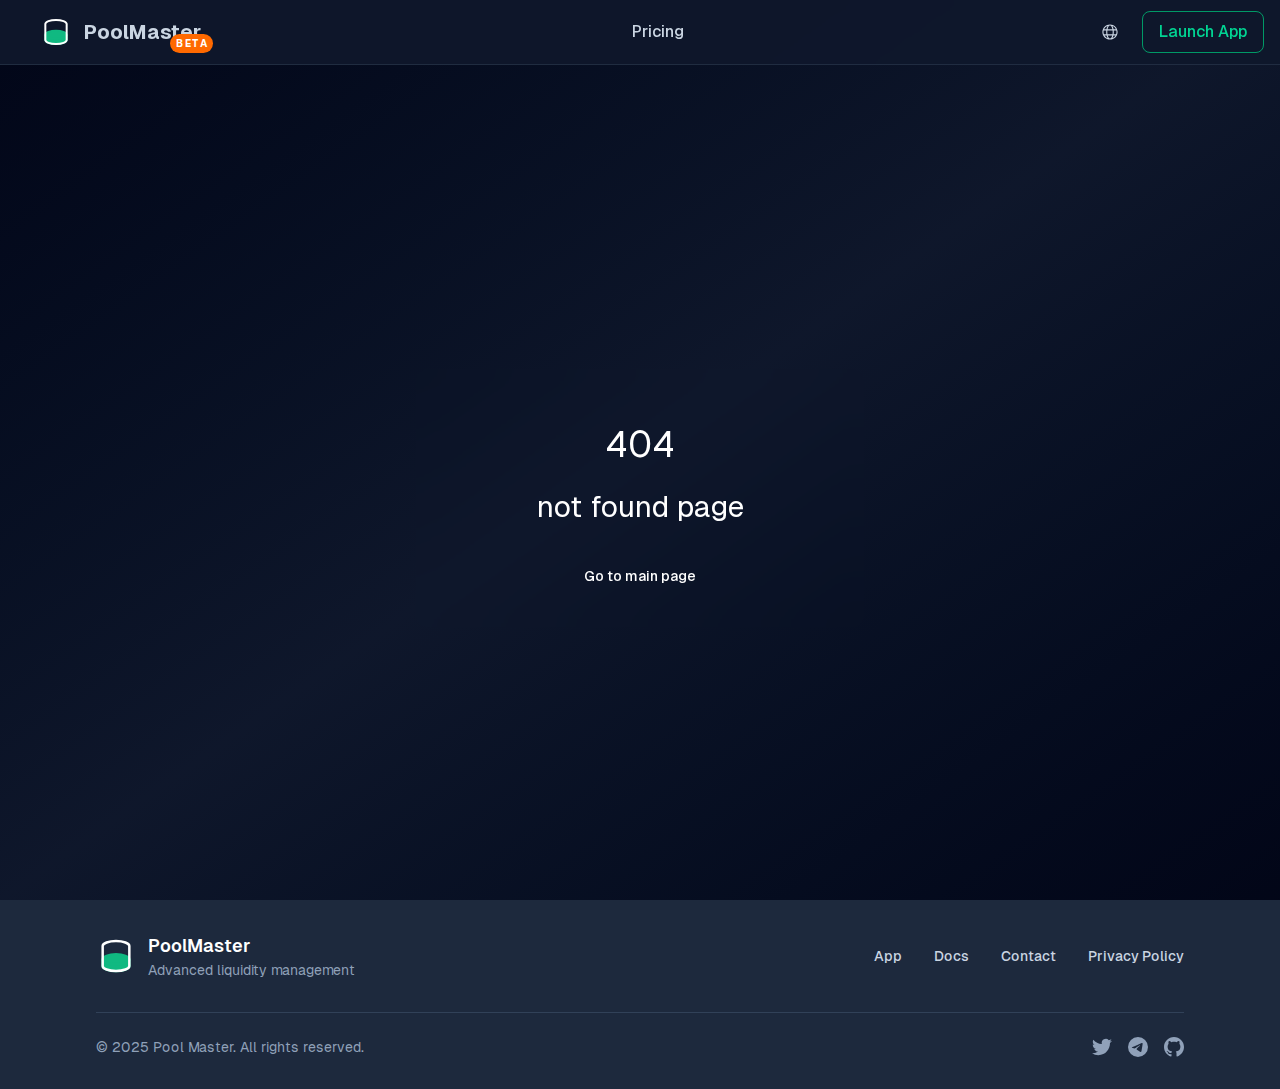
<file: index.html>
<!DOCTYPE html><html lang="en"><head>
    <meta charset="UTF-8">
    <link rel="icon" type="image/svg+xml" href="/favicon.svg">
    <meta name="viewport" content="width=device-width, initial-scale=1.0">
  
    <!-- Meta tags -->
    <title>PoolMaster | Liquidity Management Software</title>
    <meta name="description" content="Optimize your liquidity pool positions with advanced analytics that drive smarter decisions, boost returns and eliminate trial and error">

    <!-- Open Graph para redes sociales -->
    <meta property="og:title" content="PoolMaster | Liquidity Management Software">
    <meta property="og:description" content="Optimize your liquidity pool positions with advanced analytics that drive smarter decisions, boost returns and eliminate trial and error">
    <meta property="og:image" content="https://poolmaster.io/meta_logo.png">
    <meta property="og:url" content="https://poolmaster.io">
    <meta property="og:type" content="website">

    <!-- Twitter Card -->
    <meta name="twitter:card" content="summary_large_image">
    <meta name="twitter:title" content="PoolMaster | Liquidity Management Software">
    <meta name="twitter:description" content="Optimize your liquidity pool positions with advanced analytics that drive smarter decisions, boost returns and eliminate trial and error">
    <meta name="twitter:image" content="https://poolmaster.io/meta_logo.png">

    <link rel="canonical" href="https://poolmaster.io">
    <script type="module" crossorigin="" src="/assets/index-B_MTvgN0.js"></script>
    <link rel="stylesheet" crossorigin="" href="/assets/index-C3olTY4s.css">
  </head>
  <body>
    <div id="root"><div class="min-h-screen bg-[#0f1117] text-white"><header class="fixed top-0 left-0 right-0 z-50 bg-slate-900/95 backdrop-blur-sm border-b border-slate-700/50"><div class="container mx-auto px-4"><div class="flex items-center justify-between h-16"><div class="flex items-center"><a class="cursor-pointer text-slate-300 hover:text-emerald-400 transition-colors font-medium" href="/"><div class="p-6"><div class="flex items-center gap-3"><svg class="md:w-8 md:h-8 w-12 h-12 text-primary" viewBox="0 0 24 24" fill="currentColor"><rect x="4" y="14" width="16" height="4" fill="#10B981"></rect><ellipse cx="12" cy="14" rx="8" ry="3" fill="#10B981" stroke="#10B981" stroke-width="1.5"></ellipse><path d="M 4 18 A 8 3 0 0 0 20 18" fill="#10B981" stroke="#10B981" stroke-width="1.5"></path><line x1="4" y1="14" x2="4" y2="18" stroke="#10B981" stroke-width="1.5"></line><line x1="20" y1="14" x2="20" y2="18" stroke="#10B981" stroke-width="1.5"></line><path d="M 4 6 A 8 3 0 0 1 20 6" fill="none" stroke="white" stroke-width="1.5"></path><path d="M 4 18 A 8 3 0 0 0 20 18" fill="none" stroke="white" stroke-width="1.5"></path><line x1="4" y1="6" x2="4" y2="18" stroke="white" stroke-width="1.5"></line><line x1="20" y1="6" x2="20" y2="18" stroke="white" stroke-width="1.5"></line></svg><div class="hidden sm:flex items-center gap-2 relative"><h1 class="text-xl font-bold text-sidebar-foreground">PoolMaster</h1><span class="absolute top-4 -right-3 bg-orange-500 text-white text-[10px] font-bold px-1.5 py-0.5 rounded-full uppercase tracking-wider">Beta</span></div></div></div></a></div><nav class="hidden md:flex items-center space-x-8"><a class="cursor-pointer text-slate-300 hover:text-emerald-400 transition-colors font-medium" href="/pricing">Pricing</a></nav><div class="flex items-center gap-3"><div class="hidden md:block"><div class="relative"><button class="cursor-pointer flex items-center gap-2 px-3 py-2 text-slate-300 hover:text-white hover:bg-slate-700 rounded-lg transition-all duration-200" title="Language"><svg width="16" height="16" fill="none" viewBox="0 0 14 14" class="text-slate-300"><path d="M7.0001 0.332031C10.6826 0.332031 13.6678 3.31726 13.6678 6.99973C13.6678 10.6822 10.6826 13.6674 7.0001 13.6674C3.31762 13.6674 0.332397 10.6822 0.332397 6.99973C0.332397 3.31726 3.31762 0.332031 7.0001 0.332031ZM8.95937 9.99953H5.04082C5.47552 11.609 6.2311 12.6674 7.0001 12.6674C7.7691 12.6674 8.52464 11.609 8.95937 9.99953ZM4.00564 9.99993L2.19064 9.99986C2.82954 11.0219 3.78517 11.8256 4.92009 12.2736C4.5719 11.7271 4.28458 11.0429 4.07324 10.2633L4.00564 9.99993ZM11.8096 9.99986L9.99457 9.99993C9.7787 10.8891 9.46697 11.6663 9.07937 12.2736C10.144 11.8536 11.0505 11.1209 11.6861 10.1889L11.8096 9.99986ZM3.72904 5.66596H1.49064L1.48747 5.67746C1.38608 6.10166 1.3324 6.5444 1.3324 6.99973C1.3324 7.70386 1.46078 8.37793 1.69544 8.99993L3.81088 8.99966C3.71601 8.36693 3.66573 7.6948 3.66573 6.99973C3.66573 6.54373 3.68737 6.0976 3.72904 5.66596ZM9.2647 5.666H4.73548C4.69013 6.09286 4.66572 6.53933 4.66572 6.99973C4.66572 7.70606 4.72316 8.3796 4.82555 8.9998H9.17464C9.27704 8.3796 9.33444 7.70606 9.33444 6.99973C9.33444 6.53933 9.31004 6.09286 9.2647 5.666ZM12.5098 5.6654L10.2712 5.66598C10.3128 6.0976 10.3344 6.54373 10.3344 6.99973C10.3344 7.6948 10.2842 8.36693 10.1893 8.99966L12.3048 8.99993C12.5394 8.37793 12.6678 7.70386 12.6678 6.99973C12.6678 6.54013 12.6131 6.09333 12.5098 5.6654ZM4.9208 1.72583L4.90552 1.73164C3.54065 2.27478 2.43664 3.33299 1.83352 4.66623L3.8656 4.66648C4.07451 3.49795 4.43907 2.48066 4.9208 1.72583ZM7.0001 1.33203L6.92297 1.33556C6.07937 1.41273 5.26438 2.74738 4.8859 4.6662H9.1143C8.73684 2.75276 7.92537 1.42022 7.0843 1.33624L7.0001 1.33203ZM9.0801 1.72587L9.1513 1.84193C9.59744 2.58358 9.93624 3.55683 10.1346 4.66648L12.1666 4.66623C11.5902 3.39196 10.5562 2.36894 9.27424 1.80672L9.0801 1.72587Z" fill="currentColor"></path></svg></button></div></div><div class="relative"><a class="cursor-pointer px-4 py-2 border border-emerald-600 text-emerald-400 hover:bg-emerald-600 hover:text-white rounded-lg font-medium transition-all duration-200 flex items-center gap-2" href="https://app.poolmaster.io">Launch App</a></div></div></div></div></header><main class="min-h-screen bg-gradient-to-br from-slate-950 via-slate-900 to-slate-950 text-white"><section class="relative pt-32 overflow-hidden"><div class="absolute inset-0 bg-gradient-to-b from-emerald-900/20 to-transparent pointer-events-none"></div><div class="container mx-auto px-4"><div class="max-w-4xl mx-auto text-center"><h1 class="text-4xl md:text-6xl font-bold mb-6 bg-gradient-to-r from-emerald-400 to-amber-400 bg-clip-text text-transparent">Compare main DEXs &amp; Blockchain all in one place.</h1><p class="text-xl md:text-2xl text-slate-300 mb-10">Compare the main options and save time when searching for the best pool to invest. The final platform for optimize your investments</p><div class="flex flex-col sm:flex-row justify-center gap-4 mb-16"><a class="cursor-pointer px-8 py-4 bg-gradient-to-r from-emerald-600 to-emerald-700 rounded-lg text-lg font-medium hover:from-emerald-500 hover:to-emerald-600 transition-all duration-200 flex items-center justify-center shadow-lg hover:shadow-emerald-500/20" href="https://app.poolmaster.io">Explore pools<svg xmlns="http://www.w3.org/2000/svg" width="24" height="24" viewBox="0 0 24 24" fill="none" stroke="currentColor" stroke-width="2" stroke-linecap="round" stroke-linejoin="round" class="lucide lucide-arrow-right ml-2 w-5 h-5" aria-hidden="true"><path d="M5 12h14"></path><path d="m12 5 7 7-7 7"></path></svg></a></div><div class="grid grid-cols-2 md:grid-cols-4 gap-6 mb-16"><div class="bg-slate-800/50 backdrop-blur-sm border border-slate-700/50 rounded-lg p-6 hover:bg-slate-800/70 transition-all duration-200"><p class="text-3xl md:text-4xl font-bold text-emerald-400 mb-2">10+</p><p class="text-slate-400">Blockchains</p></div><div class="bg-slate-800/50 backdrop-blur-sm border border-slate-700/50 rounded-lg p-6 hover:bg-slate-800/70 transition-all duration-200"><p class="text-3xl md:text-4xl font-bold text-emerald-400 mb-2">7+</p><p class="text-slate-400">DEXes</p></div><div class="bg-slate-800/50 backdrop-blur-sm border border-slate-700/50 rounded-lg p-6 hover:bg-slate-800/70 transition-all duration-200"><p class="text-3xl md:text-4xl font-bold text-emerald-400 mb-2">5K+</p><p class="text-slate-400">Pools</p></div><div class="bg-slate-800/50 backdrop-blur-sm border border-slate-700/50 rounded-lg p-6 hover:bg-slate-800/70 transition-all duration-200"><p class="text-3xl md:text-4xl font-bold text-emerald-400 mb-2">$1B+</p><p class="text-slate-400">Analyzed TVL</p></div></div></div></div></section><section class="py-16 bg-gradient-to-b from-slate-800/30 to-slate-900/30"><div class="container mx-auto px-4"><div class="text-center mb-16"><h2 class="text-3xl md:text-4xl font-bold mb-4">An unified ecosystem</h2><p class="text-xl text-slate-400 max-w-3xl mx-auto">Access to multiple pools from different DEXes and Blockchains from just one app, without needed accessing multiple apps at once</p></div><div class="mb-20"><div class="swiper swiper-initialized swiper-horizontal swiper-free-mode !pb-8"><div class="swiper-wrapper" style="cursor: grab; transition-duration: 2000ms; transform: translate3d(0px, 0px, 0px);"><div class="swiper-slide swiper-slide-active !w-auto" data-swiper-slide-index="20" style="margin-right: 60px;"><div class="flex items-center justify-center hover:scale-105 transition-transform duration-300 cursor-pointer"><div class="flex items-center justify-center" style="width: 291px; height: 70px;"><img src="/dexes/orca.svg" alt="Orca logo" width="250" height="60" class="object-contain filter brightness-110"></div></div></div><div class="swiper-slide swiper-slide-next !w-auto" data-swiper-slide-index="0" style="margin-right: 60px;"><div class="flex items-center justify-center hover:scale-105 transition-transform duration-300 cursor-pointer"><div class="flex items-center justify-center" style="width: 291px; height: 70px;"><img src="/dexes/aerodrome.svg" alt="Aerodrome logo" width="250" height="60" class="object-contain filter brightness-110"></div></div></div><div class="swiper-slide !w-auto" data-swiper-slide-index="1" style="margin-right: 60px;"><div class="flex items-center justify-center hover:scale-105 transition-transform duration-300 cursor-pointer"><div class="flex items-center justify-center" style="width: 291px; height: 70px;"><img src="/dexes/velodrome.svg" alt="Velodrome logo" width="250" height="60" class="object-contain filter brightness-110"></div></div></div><div class="swiper-slide !w-auto" data-swiper-slide-index="2" style="margin-right: 60px;"><div class="flex items-center justify-center hover:scale-105 transition-transform duration-300 cursor-pointer"><div class="flex items-center justify-center" style="width: 291px; height: 70px;"><img src="/dexes/uniswap.svg" alt="Uniswap logo" width="250" height="60" class="object-contain filter brightness-110"></div></div></div><div class="swiper-slide !w-auto" data-swiper-slide-index="3" style="margin-right: 60px;"><div class="flex items-center justify-center hover:scale-105 transition-transform duration-300 cursor-pointer"><div class="flex items-center justify-center" style="width: 291px; height: 70px;"><img src="/dexes/pancake.svg" alt="PancakeSwap logo" width="250" height="60" class="object-contain filter brightness-110"></div></div></div><div class="swiper-slide !w-auto" data-swiper-slide-index="4" style="margin-right: 60px;"><div class="flex items-center justify-center hover:scale-105 transition-transform duration-300 cursor-pointer"><div class="flex items-center justify-center" style="width: 291px; height: 70px;"><img src="/dexes/sushi.svg" alt="SushiSwap logo" width="250" height="60" class="object-contain filter brightness-110"></div></div></div><div class="swiper-slide !w-auto" data-swiper-slide-index="5" style="margin-right: 60px;"><div class="flex items-center justify-center hover:scale-105 transition-transform duration-300 cursor-pointer"><div class="flex items-center justify-center" style="width: 291px; height: 70px;"><img src="/dexes/hyperswap.svg" alt="Hyperswap logo" width="250" height="60" class="object-contain filter brightness-110"></div></div></div><div class="swiper-slide !w-auto" data-swiper-slide-index="6" style="margin-right: 60px;"><div class="flex items-center justify-center hover:scale-105 transition-transform duration-300 cursor-pointer"><div class="flex items-center justify-center" style="width: 291px; height: 70px;"><img src="/dexes/orca.svg" alt="Orca logo" width="250" height="60" class="object-contain filter brightness-110"></div></div></div><div class="swiper-slide !w-auto" data-swiper-slide-index="7" style="margin-right: 60px;"><div class="flex items-center justify-center hover:scale-105 transition-transform duration-300 cursor-pointer"><div class="flex items-center justify-center" style="width: 291px; height: 70px;"><img src="/dexes/aerodrome.svg" alt="Aerodrome logo" width="250" height="60" class="object-contain filter brightness-110"></div></div></div><div class="swiper-slide !w-auto" data-swiper-slide-index="8" style="margin-right: 60px;"><div class="flex items-center justify-center hover:scale-105 transition-transform duration-300 cursor-pointer"><div class="flex items-center justify-center" style="width: 291px; height: 70px;"><img src="/dexes/velodrome.svg" alt="Velodrome logo" width="250" height="60" class="object-contain filter brightness-110"></div></div></div><div class="swiper-slide !w-auto" data-swiper-slide-index="9" style="margin-right: 60px;"><div class="flex items-center justify-center hover:scale-105 transition-transform duration-300 cursor-pointer"><div class="flex items-center justify-center" style="width: 291px; height: 70px;"><img src="/dexes/uniswap.svg" alt="Uniswap logo" width="250" height="60" class="object-contain filter brightness-110"></div></div></div><div class="swiper-slide !w-auto" data-swiper-slide-index="10" style="margin-right: 60px;"><div class="flex items-center justify-center hover:scale-105 transition-transform duration-300 cursor-pointer"><div class="flex items-center justify-center" style="width: 291px; height: 70px;"><img src="/dexes/pancake.svg" alt="PancakeSwap logo" width="250" height="60" class="object-contain filter brightness-110"></div></div></div><div class="swiper-slide !w-auto" data-swiper-slide-index="11" style="margin-right: 60px;"><div class="flex items-center justify-center hover:scale-105 transition-transform duration-300 cursor-pointer"><div class="flex items-center justify-center" style="width: 291px; height: 70px;"><img src="/dexes/sushi.svg" alt="SushiSwap logo" width="250" height="60" class="object-contain filter brightness-110"></div></div></div><div class="swiper-slide !w-auto" data-swiper-slide-index="12" style="margin-right: 60px;"><div class="flex items-center justify-center hover:scale-105 transition-transform duration-300 cursor-pointer"><div class="flex items-center justify-center" style="width: 291px; height: 70px;"><img src="/dexes/hyperswap.svg" alt="Hyperswap logo" width="250" height="60" class="object-contain filter brightness-110"></div></div></div><div class="swiper-slide !w-auto" data-swiper-slide-index="13" style="margin-right: 60px;"><div class="flex items-center justify-center hover:scale-105 transition-transform duration-300 cursor-pointer"><div class="flex items-center justify-center" style="width: 291px; height: 70px;"><img src="/dexes/orca.svg" alt="Orca logo" width="250" height="60" class="object-contain filter brightness-110"></div></div></div><div class="swiper-slide !w-auto" data-swiper-slide-index="14" style="margin-right: 60px;"><div class="flex items-center justify-center hover:scale-105 transition-transform duration-300 cursor-pointer"><div class="flex items-center justify-center" style="width: 291px; height: 70px;"><img src="/dexes/aerodrome.svg" alt="Aerodrome logo" width="250" height="60" class="object-contain filter brightness-110"></div></div></div><div class="swiper-slide !w-auto" data-swiper-slide-index="15" style="margin-right: 60px;"><div class="flex items-center justify-center hover:scale-105 transition-transform duration-300 cursor-pointer"><div class="flex items-center justify-center" style="width: 291px; height: 70px;"><img src="/dexes/velodrome.svg" alt="Velodrome logo" width="250" height="60" class="object-contain filter brightness-110"></div></div></div><div class="swiper-slide !w-auto" data-swiper-slide-index="16" style="margin-right: 60px;"><div class="flex items-center justify-center hover:scale-105 transition-transform duration-300 cursor-pointer"><div class="flex items-center justify-center" style="width: 291px; height: 70px;"><img src="/dexes/uniswap.svg" alt="Uniswap logo" width="250" height="60" class="object-contain filter brightness-110"></div></div></div><div class="swiper-slide !w-auto" data-swiper-slide-index="17" style="margin-right: 60px;"><div class="flex items-center justify-center hover:scale-105 transition-transform duration-300 cursor-pointer"><div class="flex items-center justify-center" style="width: 291px; height: 70px;"><img src="/dexes/pancake.svg" alt="PancakeSwap logo" width="250" height="60" class="object-contain filter brightness-110"></div></div></div><div class="swiper-slide !w-auto" data-swiper-slide-index="18" style="margin-right: 60px;"><div class="flex items-center justify-center hover:scale-105 transition-transform duration-300 cursor-pointer"><div class="flex items-center justify-center" style="width: 291px; height: 70px;"><img src="/dexes/sushi.svg" alt="SushiSwap logo" width="250" height="60" class="object-contain filter brightness-110"></div></div></div><div class="swiper-slide !w-auto" data-swiper-slide-index="19" style="margin-right: 60px;"><div class="flex items-center justify-center hover:scale-105 transition-transform duration-300 cursor-pointer"><div class="flex items-center justify-center" style="width: 291px; height: 70px;"><img src="/dexes/hyperswap.svg" alt="Hyperswap logo" width="250" height="60" class="object-contain filter brightness-110"></div></div></div></div></div></div><div class="mb-20"><div class="swiper swiper-initialized swiper-horizontal swiper-free-mode !pb-8"><div class="swiper-wrapper" style="cursor: grab; transition-duration: 2000ms; transform: translate3d(-351px, 0px, 0px);"><div class="swiper-slide swiper-slide-prev !w-auto" data-swiper-slide-index="0" style="margin-right: 60px;"><div class="flex items-center justify-center hover:scale-105 transition-transform duration-300 cursor-pointer"><div class="flex items-center justify-center" style="width: 291px; height: 70px;"><img src="/chains/eth-chain.svg" alt="Ethereum logo" width="250" height="60" class="object-contain filter brightness-110"></div></div></div><div class="swiper-slide swiper-slide-active !w-auto" data-swiper-slide-index="1" style="margin-right: 60px;"><div class="flex items-center justify-center hover:scale-105 transition-transform duration-300 cursor-pointer"><div class="flex items-center justify-center" style="width: 291px; height: 70px;"><img src="/chains/bsc-chain.svg" alt="Binance logo" width="250" height="60" class="object-contain filter brightness-110"></div></div></div><div class="swiper-slide swiper-slide-next !w-auto" data-swiper-slide-index="2" style="margin-right: 60px;"><div class="flex items-center justify-center hover:scale-105 transition-transform duration-300 cursor-pointer"><div class="flex items-center justify-center" style="width: 291px; height: 70px;"><img src="/chains/sol-chain.svg" alt="Solana logo" width="250" height="60" class="object-contain filter brightness-110"></div></div></div><div class="swiper-slide !w-auto" data-swiper-slide-index="3" style="margin-right: 60px;"><div class="flex items-center justify-center hover:scale-105 transition-transform duration-300 cursor-pointer"><div class="flex items-center justify-center" style="width: 291px; height: 70px;"><img src="/chains/ava-chain.svg" alt="Avalanche logo" width="250" height="60" class="object-contain filter brightness-110"></div></div></div><div class="swiper-slide !w-auto" data-swiper-slide-index="4" style="margin-right: 60px;"><div class="flex items-center justify-center hover:scale-105 transition-transform duration-300 cursor-pointer"><div class="flex items-center justify-center" style="width: 291px; height: 70px;"><img src="/chains/poly-chain.svg" alt="Polygon logo" width="250" height="60" class="object-contain filter brightness-110"></div></div></div><div class="swiper-slide !w-auto" data-swiper-slide-index="5" style="margin-right: 60px;"><div class="flex items-center justify-center hover:scale-105 transition-transform duration-300 cursor-pointer"><div class="flex items-center justify-center" style="width: 291px; height: 70px;"><img src="/chains/arb-chain.svg" alt="Arbitrum logo" width="250" height="60" class="object-contain filter brightness-110"></div></div></div><div class="swiper-slide !w-auto" data-swiper-slide-index="6" style="margin-right: 60px;"><div class="flex items-center justify-center hover:scale-105 transition-transform duration-300 cursor-pointer"><div class="flex items-center justify-center" style="width: 291px; height: 70px;"><img src="/chains/op-chain.svg" alt="Optimism logo" width="250" height="60" class="object-contain filter brightness-110"></div></div></div><div class="swiper-slide !w-auto" data-swiper-slide-index="7" style="margin-right: 60px;"><div class="flex items-center justify-center hover:scale-105 transition-transform duration-300 cursor-pointer"><div class="flex items-center justify-center" style="width: 291px; height: 70px;"><img src="/chains/base-chain.svg" alt="Base logo" width="250" height="60" class="object-contain filter brightness-110"></div></div></div><div class="swiper-slide !w-auto" data-swiper-slide-index="8" style="margin-right: 60px;"><div class="flex items-center justify-center hover:scale-105 transition-transform duration-300 cursor-pointer"><div class="flex items-center justify-center" style="width: 291px; height: 70px;"><img src="/chains/eth-chain.svg" alt="Ethereum logo" width="250" height="60" class="object-contain filter brightness-110"></div></div></div><div class="swiper-slide !w-auto" data-swiper-slide-index="9" style="margin-right: 60px;"><div class="flex items-center justify-center hover:scale-105 transition-transform duration-300 cursor-pointer"><div class="flex items-center justify-center" style="width: 291px; height: 70px;"><img src="/chains/bsc-chain.svg" alt="Binance logo" width="250" height="60" class="object-contain filter brightness-110"></div></div></div><div class="swiper-slide !w-auto" data-swiper-slide-index="10" style="margin-right: 60px;"><div class="flex items-center justify-center hover:scale-105 transition-transform duration-300 cursor-pointer"><div class="flex items-center justify-center" style="width: 291px; height: 70px;"><img src="/chains/sol-chain.svg" alt="Solana logo" width="250" height="60" class="object-contain filter brightness-110"></div></div></div><div class="swiper-slide !w-auto" data-swiper-slide-index="11" style="margin-right: 60px;"><div class="flex items-center justify-center hover:scale-105 transition-transform duration-300 cursor-pointer"><div class="flex items-center justify-center" style="width: 291px; height: 70px;"><img src="/chains/ava-chain.svg" alt="Avalanche logo" width="250" height="60" class="object-contain filter brightness-110"></div></div></div><div class="swiper-slide !w-auto" data-swiper-slide-index="12" style="margin-right: 60px;"><div class="flex items-center justify-center hover:scale-105 transition-transform duration-300 cursor-pointer"><div class="flex items-center justify-center" style="width: 291px; height: 70px;"><img src="/chains/poly-chain.svg" alt="Polygon logo" width="250" height="60" class="object-contain filter brightness-110"></div></div></div><div class="swiper-slide !w-auto" data-swiper-slide-index="13" style="margin-right: 60px;"><div class="flex items-center justify-center hover:scale-105 transition-transform duration-300 cursor-pointer"><div class="flex items-center justify-center" style="width: 291px; height: 70px;"><img src="/chains/arb-chain.svg" alt="Arbitrum logo" width="250" height="60" class="object-contain filter brightness-110"></div></div></div><div class="swiper-slide !w-auto" data-swiper-slide-index="14" style="margin-right: 60px;"><div class="flex items-center justify-center hover:scale-105 transition-transform duration-300 cursor-pointer"><div class="flex items-center justify-center" style="width: 291px; height: 70px;"><img src="/chains/op-chain.svg" alt="Optimism logo" width="250" height="60" class="object-contain filter brightness-110"></div></div></div><div class="swiper-slide !w-auto" data-swiper-slide-index="15" style="margin-right: 60px;"><div class="flex items-center justify-center hover:scale-105 transition-transform duration-300 cursor-pointer"><div class="flex items-center justify-center" style="width: 291px; height: 70px;"><img src="/chains/base-chain.svg" alt="Base logo" width="250" height="60" class="object-contain filter brightness-110"></div></div></div><div class="swiper-slide !w-auto" data-swiper-slide-index="16" style="margin-right: 60px;"><div class="flex items-center justify-center hover:scale-105 transition-transform duration-300 cursor-pointer"><div class="flex items-center justify-center" style="width: 291px; height: 70px;"><img src="/chains/eth-chain.svg" alt="Ethereum logo" width="250" height="60" class="object-contain filter brightness-110"></div></div></div><div class="swiper-slide !w-auto" data-swiper-slide-index="17" style="margin-right: 60px;"><div class="flex items-center justify-center hover:scale-105 transition-transform duration-300 cursor-pointer"><div class="flex items-center justify-center" style="width: 291px; height: 70px;"><img src="/chains/bsc-chain.svg" alt="Binance logo" width="250" height="60" class="object-contain filter brightness-110"></div></div></div><div class="swiper-slide !w-auto" data-swiper-slide-index="18" style="margin-right: 60px;"><div class="flex items-center justify-center hover:scale-105 transition-transform duration-300 cursor-pointer"><div class="flex items-center justify-center" style="width: 291px; height: 70px;"><img src="/chains/sol-chain.svg" alt="Solana logo" width="250" height="60" class="object-contain filter brightness-110"></div></div></div><div class="swiper-slide !w-auto" data-swiper-slide-index="19" style="margin-right: 60px;"><div class="flex items-center justify-center hover:scale-105 transition-transform duration-300 cursor-pointer"><div class="flex items-center justify-center" style="width: 291px; height: 70px;"><img src="/chains/ava-chain.svg" alt="Avalanche logo" width="250" height="60" class="object-contain filter brightness-110"></div></div></div><div class="swiper-slide !w-auto" data-swiper-slide-index="20" style="margin-right: 60px;"><div class="flex items-center justify-center hover:scale-105 transition-transform duration-300 cursor-pointer"><div class="flex items-center justify-center" style="width: 291px; height: 70px;"><img src="/chains/poly-chain.svg" alt="Polygon logo" width="250" height="60" class="object-contain filter brightness-110"></div></div></div><div class="swiper-slide !w-auto" data-swiper-slide-index="21" style="margin-right: 60px;"><div class="flex items-center justify-center hover:scale-105 transition-transform duration-300 cursor-pointer"><div class="flex items-center justify-center" style="width: 291px; height: 70px;"><img src="/chains/arb-chain.svg" alt="Arbitrum logo" width="250" height="60" class="object-contain filter brightness-110"></div></div></div><div class="swiper-slide !w-auto" data-swiper-slide-index="22" style="margin-right: 60px;"><div class="flex items-center justify-center hover:scale-105 transition-transform duration-300 cursor-pointer"><div class="flex items-center justify-center" style="width: 291px; height: 70px;"><img src="/chains/op-chain.svg" alt="Optimism logo" width="250" height="60" class="object-contain filter brightness-110"></div></div></div><div class="swiper-slide !w-auto" data-swiper-slide-index="23" style="margin-right: 60px;"><div class="flex items-center justify-center hover:scale-105 transition-transform duration-300 cursor-pointer"><div class="flex items-center justify-center" style="width: 291px; height: 70px;"><img src="/chains/base-chain.svg" alt="Base logo" width="250" height="60" class="object-contain filter brightness-110"></div></div></div></div></div></div></div></section><div class="min-h-screen bg-[#060f21] py-16 px-4"><div class="max-w-6xl mx-auto"><div class="bg-slate-800 rounded-2xl border border-slate-700 p-8"><div class="flex justify-center mb-6"><div class="inline-flex items-center px-4 py-2 rounded-full border border-emerald-400 bg-transparent"><div class="w-2 h-2 bg-emerald-400 rounded-full mr-2"></div><span class="text-emerald-400 text-sm font-medium">INDUSTRY FIRST</span></div></div><h1 class="text-4xl font-bold text-white text-center mb-4">Revolutionary Pool Aggregation</h1><p class="text-slate-400 text-center text-lg mb-8 max-w-4xl mx-auto">The first and only platform that groups liquidity pools by trading pairs across all DEXes. Compare rates, fees, and liquidity in one unified view.</p><div class="bg-slate-900 rounded-xl border border-slate-700 overflow-hidden"><div class="overflow-x-auto min-w-full"><div class="min-w-[800px]"><div class="p-6 border-b border-slate-700"><div class="flex items-center justify-between"><div class="flex items-center"><div class="flex -space-x-2 mr-2"><img src="https://s2.coinmarketcap.com/static/img/coins/64x64/3408.png" alt="USDC" class="w-10 h-10 rounded-full border-2 border-slate-800 object-cover"><img src="https://s2.coinmarketcap.com/static/img/coins/64x64/2396.png" alt="ETH" class="w-10 h-10 rounded-full border-2 border-slate-800 object-cover"></div><div><h2 class="text-white text-xl font-semibold">USDC/ETH</h2><p class="text-slate-400 text-sm">54 pools available</p></div></div><div class="flex items-center space-x-4"><span class="text-white text-2xl font-bold">54</span><svg xmlns="http://www.w3.org/2000/svg" width="24" height="24" viewBox="0 0 24 24" fill="none" stroke="currentColor" stroke-width="2" stroke-linecap="round" stroke-linejoin="round" class="lucide lucide-chevron-up w-5 h-5 text-slate-400" aria-hidden="true"><path d="m18 15-6-6-6 6"></path></svg></div></div></div><div class="grid grid-cols-12 gap-2 p-6 border-b border-slate-700"><div class="col-span-3 text-slate-400 text-sm font-medium">Pool Details</div><div class="col-span-3 text-slate-400 text-sm font-medium">Chain &amp; DEX</div><div class="col-span-2 text-slate-400 text-sm font-medium text-right">TVL</div><div class="col-span-2 text-slate-400 text-sm font-medium text-right">Volume (24h)</div><div class="col-span-1 text-slate-400 text-sm font-medium text-center">APR</div><div class="col-span-1 text-slate-400 text-sm font-medium text-center">Favorite</div></div><div class="space-y-0"><div class="grid grid-cols-12 gap-2 p-6 border-b border-slate-700 items-center"><div class="col-span-3 flex items-center"><div class="flex -space-x-2 mr-2"><img src="https://s2.coinmarketcap.com/static/img/coins/64x64/3408.png" alt="USDC" class="w-8 h-8 rounded-full border-2 border-slate-800 object-cover"><img src="https://s2.coinmarketcap.com/static/img/coins/64x64/2396.png" alt="ETH" class="w-8 h-8 rounded-full border-2 border-slate-800 object-cover"></div><div><div class="text-white font-medium">USDC/WETH</div><div class="text-slate-400 text-sm">Fee: 10%</div></div></div><div class="col-span-3 flex items-center"><div class="w-5 h-5 bg-red-500 rounded-full mr-2 flex items-center justify-center"><span class="text-white text-xs font-bold">OP</span></div><span class="text-white text-sm mr-2">optimism</span><span class="text-slate-400 text-sm">•</span><div class="w-5 h-5 bg-pink-500 rounded-full ml-2 mr-2 flex items-center justify-center"><span class="text-white text-xs">U</span></div><span class="text-slate-400 text-sm">Uniswap v3</span></div><div class="col-span-2 text-white font-medium text-right">$290M</div><div class="col-span-2 text-white font-medium text-right">$120M</div><div class="col-span-1 text-emerald-400 font-medium text-center">3.8%</div><div class="col-span-1 flex justify-center"><svg xmlns="http://www.w3.org/2000/svg" width="24" height="24" viewBox="0 0 24 24" fill="none" stroke="currentColor" stroke-width="2" stroke-linecap="round" stroke-linejoin="round" class="lucide lucide-star w-5 h-5 text-yellow-400 fill-current" aria-hidden="true"><path d="M11.525 2.295a.53.53 0 0 1 .95 0l2.31 4.679a2.123 2.123 0 0 0 1.595 1.16l5.166.756a.53.53 0 0 1 .294.904l-3.736 3.638a2.123 2.123 0 0 0-.611 1.878l.882 5.14a.53.53 0 0 1-.771.56l-4.618-2.428a2.122 2.122 0 0 0-1.973 0L6.396 21.01a.53.53 0 0 1-.77-.56l.881-5.139a2.122 2.122 0 0 0-.611-1.879L2.16 9.795a.53.53 0 0 1 .294-.906l5.165-.755a2.122 2.122 0 0 0 1.597-1.16z"></path></svg></div></div><div class="grid grid-cols-12 gap-2 p-6 border-b border-slate-700 items-center"><div class="col-span-3 flex items-center"><div class="flex -space-x-2 mr-2"><img src="https://s2.coinmarketcap.com/static/img/coins/64x64/3408.png" alt="USDC" class="w-8 h-8 rounded-full border-2 border-slate-800 object-cover"><img src="https://s2.coinmarketcap.com/static/img/coins/64x64/2396.png" alt="ETH" class="w-8 h-8 rounded-full border-2 border-slate-800 object-cover"></div><div><div class="text-white font-medium">USDC/aEthWETH</div><div class="text-slate-400 text-sm">Fee: 3%</div></div></div><div class="col-span-3 flex items-center"><div class="w-5 h-5 bg-gray-600 rounded-full mr-2 flex items-center justify-center"><span class="text-white text-xs font-bold">E</span></div><span class="text-white text-sm mr-2">ethereum</span><span class="text-slate-400 text-sm">•</span><div class="w-5 h-5 bg-pink-500 rounded-full ml-2 mr-2 flex items-center justify-center"><span class="text-white text-xs">U</span></div><span class="text-slate-400 text-sm">Uniswap v4</span></div><div class="col-span-2 text-white font-medium text-right">$180M</div><div class="col-span-2 text-white font-medium text-right">$80M</div><div class="col-span-1 text-emerald-400 font-medium text-center">2.9%</div><div class="col-span-1 flex justify-center"><svg xmlns="http://www.w3.org/2000/svg" width="24" height="24" viewBox="0 0 24 24" fill="none" stroke="currentColor" stroke-width="2" stroke-linecap="round" stroke-linejoin="round" class="lucide lucide-star w-5 h-5 text-yellow-400 fill-current" aria-hidden="true"><path d="M11.525 2.295a.53.53 0 0 1 .95 0l2.31 4.679a2.123 2.123 0 0 0 1.595 1.16l5.166.756a.53.53 0 0 1 .294.904l-3.736 3.638a2.123 2.123 0 0 0-.611 1.878l.882 5.14a.53.53 0 0 1-.771.56l-4.618-2.428a2.122 2.122 0 0 0-1.973 0L6.396 21.01a.53.53 0 0 1-.77-.56l.881-5.139a2.122 2.122 0 0 0-.611-1.879L2.16 9.795a.53.53 0 0 1 .294-.906l5.165-.755a2.122 2.122 0 0 0 1.597-1.16z"></path></svg></div></div><div class="grid grid-cols-12 gap-2 p-6 border-b border-slate-700 items-center"><div class="col-span-3 flex items-center"><div class="flex -space-x-2 mr-2"><img src="https://s2.coinmarketcap.com/static/img/coins/64x64/3408.png" alt="USDC" class="w-8 h-8 rounded-full border-2 border-slate-800 object-cover"><img src="https://s2.coinmarketcap.com/static/img/coins/64x64/2396.png" alt="ETH" class="w-8 h-8 rounded-full border-2 border-slate-800 object-cover"></div><div><div class="text-white font-medium">USDC/ETH</div><div class="text-slate-400 text-sm">Fee: 0.5%</div></div></div><div class="col-span-3 flex items-center"><div class="w-5 h-5 bg-yellow-500 rounded-full mr-2 flex items-center justify-center"><span class="text-white text-xs font-bold">B</span></div><span class="text-white text-sm mr-2">bsc</span><span class="text-slate-400 text-sm">•</span><div class="w-5 h-5 bg-teal-500 rounded-full ml-2 mr-2 flex items-center justify-center"><span class="text-white text-xs">P</span></div><span class="text-slate-400 text-sm">Pancakeswap v3</span></div><div class="col-span-2 text-white font-medium text-right">$220M</div><div class="col-span-2 text-white font-medium text-right">$95M</div><div class="col-span-1 text-emerald-400 font-medium text-center">3.5%</div><div class="col-span-1 flex justify-center"><svg xmlns="http://www.w3.org/2000/svg" width="24" height="24" viewBox="0 0 24 24" fill="none" stroke="currentColor" stroke-width="2" stroke-linecap="round" stroke-linejoin="round" class="lucide lucide-star w-5 h-5 text-yellow-400 fill-current" aria-hidden="true"><path d="M11.525 2.295a.53.53 0 0 1 .95 0l2.31 4.679a2.123 2.123 0 0 0 1.595 1.16l5.166.756a.53.53 0 0 1 .294.904l-3.736 3.638a2.123 2.123 0 0 0-.611 1.878l.882 5.14a.53.53 0 0 1-.771.56l-4.618-2.428a2.122 2.122 0 0 0-1.973 0L6.396 21.01a.53.53 0 0 1-.77-.56l.881-5.139a2.122 2.122 0 0 0-.611-1.879L2.16 9.795a.53.53 0 0 1 .294-.906l5.165-.755a2.122 2.122 0 0 0 1.597-1.16z"></path></svg></div></div><div class="grid grid-cols-12 gap-2 p-6 items-center"><div class="col-span-3 flex items-center"><div class="flex -space-x-2 mr-2"><img src="https://s2.coinmarketcap.com/static/img/coins/64x64/3408.png" alt="USDC" class="w-8 h-8 rounded-full border-2 border-slate-800 object-cover"><img src="https://s2.coinmarketcap.com/static/img/coins/64x64/2396.png" alt="ETH" class="w-8 h-8 rounded-full border-2 border-slate-800 object-cover"></div><div><div class="text-white font-medium">USDC/ETH</div><div class="text-slate-400 text-sm">Fee: 3%</div></div></div><div class="col-span-3 flex items-center"><div class="w-5 h-5 bg-yellow-500 rounded-full mr-2 flex items-center justify-center"><span class="text-white text-xs font-bold">B</span></div><span class="text-white text-sm mr-2">bsc</span><span class="text-slate-400 text-sm">•</span><div class="w-5 h-5 bg-pink-500 rounded-full ml-2 mr-2 flex items-center justify-center"><span class="text-white text-xs">U</span></div><span class="text-slate-400 text-sm">Uniswap v4</span></div><div class="col-span-2 text-white font-medium text-right">$380M</div><div class="col-span-2 text-white font-medium text-right">$150M</div><div class="col-span-1 text-emerald-400 font-medium text-center">4.1%</div><div class="col-span-1 flex justify-center"><svg xmlns="http://www.w3.org/2000/svg" width="24" height="24" viewBox="0 0 24 24" fill="none" stroke="currentColor" stroke-width="2" stroke-linecap="round" stroke-linejoin="round" class="lucide lucide-star w-5 h-5 text-yellow-400 fill-current" aria-hidden="true"><path d="M11.525 2.295a.53.53 0 0 1 .95 0l2.31 4.679a2.123 2.123 0 0 0 1.595 1.16l5.166.756a.53.53 0 0 1 .294.904l-3.736 3.638a2.123 2.123 0 0 0-.611 1.878l.882 5.14a.53.53 0 0 1-.771.56l-4.618-2.428a2.122 2.122 0 0 0-1.973 0L6.396 21.01a.53.53 0 0 1-.77-.56l.881-5.139a2.122 2.122 0 0 0-.611-1.879L2.16 9.795a.53.53 0 0 1 .294-.906l5.165-.755a2.122 2.122 0 0 0 1.597-1.16z"></path></svg></div></div></div></div></div></div></div></div></div><section class="py-20"><div class="container mx-auto px-4"><div class="text-center mb-16"><h2 class="text-3xl md:text-4xl font-bold mb-4">Everything you need in one place</h2><p class="text-xl text-slate-400 max-w-3xl mx-auto">Optimize your DeFi investments with advanced analysis and comparison tools.</p></div><div class="grid md:grid-cols-2 lg:grid-cols-3 gap-8"><div class="bg-slate-800/50 border border-slate-700/50 rounded-lg p-6 hover:bg-slate-800/70 hover:border-slate-600/50 hover:shadow-lg hover:shadow-emerald-500/10 transition-all duration-200 group"><div class="w-12 h-12 rounded-full bg-gradient-to-br from-emerald-600 to-emerald-700 flex items-center justify-center mb-4 transition-all duration-200"><svg xmlns="http://www.w3.org/2000/svg" width="24" height="24" viewBox="0 0 24 24" fill="none" stroke="currentColor" stroke-width="2" stroke-linecap="round" stroke-linejoin="round" class="lucide lucide-globe w-6 h-6 text-white" aria-hidden="true"><circle cx="12" cy="12" r="10"></circle><path d="M12 2a14.5 14.5 0 0 0 0 20 14.5 14.5 0 0 0 0-20"></path><path d="M2 12h20"></path></svg></div><h3 class="text-xl font-bold mb-3 text-white">Global access</h3><p class="text-slate-400">Access liquidity pools from any blockchain and DEX through a single intuitive interface.</p></div><div class="bg-slate-800/50 border border-slate-700/50 rounded-lg p-6 hover:bg-slate-800/70 hover:border-slate-600/50 hover:shadow-lg hover:shadow-emerald-500/10 transition-all duration-200 group"><div class="w-12 h-12 rounded-full bg-gradient-to-br from-emerald-600 to-emerald-700 flex items-center justify-center mb-4 transition-all duration-200"><svg xmlns="http://www.w3.org/2000/svg" width="24" height="24" viewBox="0 0 24 24" fill="none" stroke="currentColor" stroke-width="2" stroke-linecap="round" stroke-linejoin="round" class="lucide lucide-chart-no-axes-column w-6 h-6 text-white" aria-hidden="true"><line x1="18" x2="18" y1="20" y2="10"></line><line x1="12" x2="12" y1="20" y2="4"></line><line x1="6" x2="6" y1="20" y2="14"></line></svg></div><h3 class="text-xl font-bold mb-3 text-white">Advanced analytics</h3><p class="text-slate-400">Compare yields, volatility, and volume to make informed investment decisions.</p></div><div class="bg-slate-800/50 border border-slate-700/50 rounded-lg p-6 hover:bg-slate-800/70 hover:border-slate-600/50 hover:shadow-lg hover:shadow-emerald-500/10 transition-all duration-200 group"><div class="w-12 h-12 rounded-full bg-gradient-to-br from-emerald-600 to-emerald-700 flex items-center justify-center mb-4 transition-all duration-200"><svg xmlns="http://www.w3.org/2000/svg" width="24" height="24" viewBox="0 0 24 24" fill="none" stroke="currentColor" stroke-width="2" stroke-linecap="round" stroke-linejoin="round" class="lucide lucide-clock w-6 h-6 text-white" aria-hidden="true"><circle cx="12" cy="12" r="10"></circle><polyline points="12 6 12 12 16 14"></polyline></svg></div><h3 class="text-xl font-bold mb-3 text-white">Time saving</h3><p class="text-slate-400">Find the best opportunities in seconds, without the need to browse multiple platforms.</p></div></div></div></section><section class="py-16 bg-gradient-to-r from-slate-800/50 to-slate-700/50 border-t border-slate-700/50"><div class="container mx-auto px-4 text-center"><h2 class="text-3xl md:text-4xl font-bold mb-6">Start optimizing your DeFi investments today</h2><p class="text-xl text-slate-300 mb-8 max-w-3xl mx-auto">Join thousands of investors already leveraging the power of Pool Master to maximize their returns.</p><a class="cursor-pointer px-8 py-4 bg-gradient-to-r from-emerald-600 to-emerald-700 hover:from-emerald-500 hover:to-emerald-600 rounded-lg text-lg font-medium transition-all duration-200 shadow-lg hover:shadow-emerald-500/25" href="https://app.poolmaster.io">Get started for free</a></div></section></main><footer class="bg-slate-800"><div class="max-w-6xl mx-auto px-8 py-8"><div class="flex flex-col md:flex-row items-start md:items-center justify-between space-y-6 md:space-y-0"><div class="flex items-center space-x-3"><svg class="w-10 h-10 text-primary" viewBox="0 0 24 24" fill="currentColor"><rect x="4" y="14" width="16" height="4" fill="#10B981"></rect><ellipse cx="12" cy="14" rx="8" ry="3" fill="#10B981" stroke="#10B981" stroke-width="1.5"></ellipse><path d="M 4 18 A 8 3 0 0 0 20 18" fill="#10B981" stroke="#10B981" stroke-width="1.5"></path><line x1="4" y1="14" x2="4" y2="18" stroke="#10B981" stroke-width="1.5"></line><line x1="20" y1="14" x2="20" y2="18" stroke="#10B981" stroke-width="1.5"></line><path d="M 4 6 A 8 3 0 0 1 20 6" fill="none" stroke="white" stroke-width="1.5"></path><path d="M 4 18 A 8 3 0 0 0 20 18" fill="none" stroke="white" stroke-width="1.5"></path><line x1="4" y1="6" x2="4" y2="18" stroke="white" stroke-width="1.5"></line><line x1="20" y1="6" x2="20" y2="18" stroke="white" stroke-width="1.5"></line></svg><div><p class="text-white font-semibold text-lg">PoolMaster</p><p class="text-slate-400 text-sm">Advanced liquidity management</p></div></div><nav class="flex flex-wrap items-center gap-8"><a class="cursor-pointer text-sm font-medium transition-colors text-slate-300 hover:text-emerald-400" href="/">App</a><a class="cursor-pointer text-sm font-medium transition-colors text-slate-300 hover:text-emerald-400" href="/docs">Docs</a><a href="mailto:contact@poolmaster.io" class="text-slate-300 hover:text-emerald-400 text-sm font-medium transition-colors">Contact</a><a class="cursor-pointer text-sm font-medium transition-colors text-slate-300 hover:text-emerald-400" href="/privacy-policy">Privacy Policy</a></nav></div><div class="border-t border-slate-700 mt-8 pt-6"><div class="flex flex-col md:flex-row items-center justify-between space-y-4 md:space-y-0"><div class="text-slate-400 text-sm">© 2025 Pool Master. All rights reserved.</div><div class="flex items-center space-x-4"><a href="https://twitter.com/PoolMaster_Fi" target="_blank" rel="noopener noreferrer" class="text-slate-400 hover:text-emerald-400 transition-colors"><svg class="w-5 h-5" fill="currentColor" viewBox="0 0 24 24"><path d="M23.953 4.57a10 10 0 01-2.825.775 4.958 4.958 0 002.163-2.723c-.951.555-2.005.959-3.127 1.184a4.92 4.92 0 00-8.384 4.482C7.69 8.095 4.067 6.13 1.64 3.162a4.822 4.822 0 00-.666 2.475c0 1.71.87 3.213 2.188 4.096a4.904 4.904 0 01-2.228-.616v.06a4.923 4.923 0 003.946 4.827 4.996 4.996 0 01-2.212.085 4.936 4.936 0 004.604 3.417 9.867 9.867 0 01-6.102 2.105c-.39 0-.779-.023-1.17-.067a13.995 13.995 0 007.557 2.209c9.053 0 13.998-7.496 13.998-13.985 0-.21 0-.42-.015-.63A9.935 9.935 0 0024 4.59z"></path></svg></a><a href="https://t.me/poolmaster_tel" target="_blank" rel="noopener noreferrer" class="text-slate-400 hover:text-emerald-400 transition-colors"><svg class="w-5 h-5" fill="currentColor" viewBox="0 0 24 24"><path d="M11.944 0A12 12 0 0 0 0 12a12 12 0 0 0 12 12 12 12 0 0 0 12-12A12 12 0 0 0 12 0a12 12 0 0 0-.056 0zm4.962 7.224c.1-.002.321.023.465.14a.506.506 0 0 1 .171.325c.016.093.036.306.02.472-.18 1.898-.962 6.502-1.36 8.627-.168.9-.499 1.201-.82 1.23-.696.065-1.225-.46-1.9-.902-1.056-.693-1.653-1.124-2.678-1.8-1.185-.78-.417-1.21.258-1.91.177-.184 3.247-2.977 3.307-3.23.007-.032.014-.15-.056-.212s-.174-.041-.249-.024c-.106.024-1.793 1.14-5.061 3.345-.48.33-.913.49-1.302.48-.428-.008-1.252-.241-1.865-.44-.752-.245-1.349-.374-1.297-.789.027-.216.325-.437.893-.663 3.498-1.524 5.83-2.529 6.998-3.014 3.332-1.386 4.025-1.627 4.476-1.635z"></path></svg></a><a href="https://github.com/" target="_blank" rel="noopener noreferrer" class="text-slate-400 hover:text-emerald-400 transition-colors"><svg class="w-5 h-5" fill="currentColor" viewBox="0 0 24 24"><path d="M12 0c-6.626 0-12 5.373-12 12 0 5.302 3.438 9.8 8.207 11.387.599.111.793-.261.793-.577v-2.234c-3.338.726-4.033-1.416-4.033-1.416-.546-1.387-1.333-1.756-1.333-1.756-1.089-.745.083-.729.083-.729 1.205.084 1.839 1.237 1.839 1.237 1.07 1.834 2.807 1.304 3.492.997.107-.775.418-1.305.762-1.604-2.665-.305-5.467-1.334-5.467-5.931 0-1.311.469-2.381 1.236-3.221-.124-.303-.535-1.524.117-3.176 0 0 1.008-.322 3.301 1.23.957-.266 1.983-.399 3.003-.404 1.02.005 2.047.138 3.006.404 2.291-1.552 3.297-1.23 3.297-1.23.653 1.653.242 2.874.118 3.176.77.84 1.235 1.911 1.235 3.221 0 4.609-2.807 5.624-5.479 5.921.43.372.823 1.102.823 2.222v3.293c0 .319.192.694.801.576 4.765-1.589 8.199-6.086 8.199-11.386 0-6.627-5.373-12-12-12z"></path></svg></a></div></div></div></div></footer></div></div>
  

</body></html>
</file>
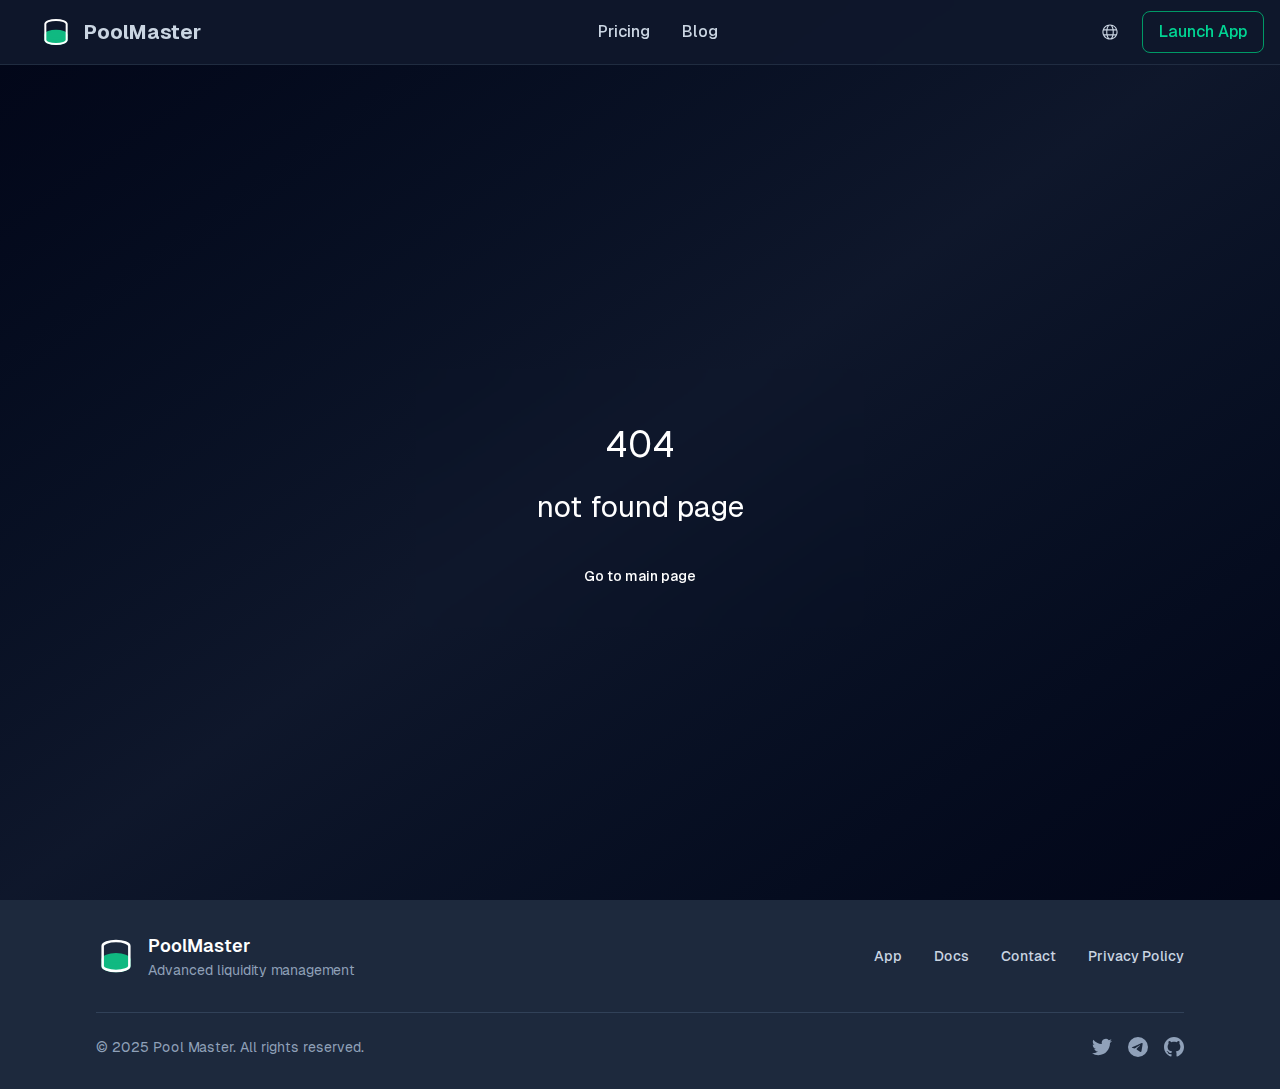
<file: */index.html>
<!DOCTYPE html><html lang="en"><head>
    <meta charset="UTF-8">
    <link rel="icon" type="image/svg+xml" href="/favicon.svg">
    <meta name="viewport" content="width=device-width, initial-scale=1.0">
  
    <!-- Meta tags -->
    <title>Best DeFi Liquidity Pool Aggregator | PoolMaster</title>
    <meta name="description" content="Optimize your liquidity pool positions with advanced analytics that drive smarter decisions, boost returns and eliminate trial and error">

    <!-- Open Graph para redes sociales -->
    <meta property="og:title" content="Best DeFi Liquidity Pool Aggregator | PoolMaster">
    <meta property="og:description" content="Optimize your liquidity pool positions with advanced analytics that drive smarter decisions, boost returns and eliminate trial and error">
    <meta property="og:image" content="https://poolmaster.io/meta_logo.png">
    <meta property="og:url" content="https://poolmaster.io">
    <meta property="og:type" content="website">

    <!-- Twitter Card -->
    <meta name="twitter:card" content="summary_large_image">
    <meta name="twitter:title" content="Best DeFi Liquidity Pool Aggregator | PoolMaster">
    <meta name="twitter:description" content="Optimize your liquidity pool positions with advanced analytics that drive smarter decisions, boost returns and eliminate trial and error">
    <meta name="twitter:image" content="https://poolmaster.io/meta_logo.png">

    <link rel="canonical" href="https://poolmaster.io">
    <script type="module" crossorigin="" src="/assets/index-DDT-daXF.js"></script>
    <link rel="stylesheet" crossorigin="" href="/assets/index-1nwMqtEx.css">
  </head>
  <body>
    <div id="root"><div class="min-h-screen bg-[#0f1117] text-white"><header class="fixed top-0 left-0 right-0 z-50 bg-slate-900/95 backdrop-blur-sm border-b border-slate-700/50"><div class="container mx-auto px-4"><div class="flex items-center justify-between h-16"><div class="flex items-center"><a class="cursor-pointer text-slate-300 hover:text-emerald-400 transition-colors font-medium" href="/"><div class="p-6"><div class="flex items-center gap-3"><svg class="md:w-8 md:h-8 w-12 h-12 text-primary" viewBox="0 0 24 24" fill="currentColor"><rect x="4" y="14" width="16" height="4" fill="#10B981"></rect><ellipse cx="12" cy="14" rx="8" ry="3" fill="#10B981" stroke="#10B981" stroke-width="1.5"></ellipse><path d="M 4 18 A 8 3 0 0 0 20 18" fill="#10B981" stroke="#10B981" stroke-width="1.5"></path><line x1="4" y1="14" x2="4" y2="18" stroke="#10B981" stroke-width="1.5"></line><line x1="20" y1="14" x2="20" y2="18" stroke="#10B981" stroke-width="1.5"></line><path d="M 4 6 A 8 3 0 0 1 20 6" fill="none" stroke="white" stroke-width="1.5"></path><path d="M 4 18 A 8 3 0 0 0 20 18" fill="none" stroke="white" stroke-width="1.5"></path><line x1="4" y1="6" x2="4" y2="18" stroke="white" stroke-width="1.5"></line><line x1="20" y1="6" x2="20" y2="18" stroke="white" stroke-width="1.5"></line></svg><div class="hidden sm:flex items-center gap-2 relative"><h1 class="text-xl font-bold text-sidebar-foreground">PoolMaster</h1></div></div></div></a></div><nav class="hidden md:flex items-center space-x-8"><a href="/pricing/" class="cursor-pointer text-slate-300 hover:text-emerald-400 transition-colors font-medium">Pricing</a><a href="/blog/" class="cursor-pointer text-slate-300 hover:text-emerald-400 transition-colors font-medium">Blog</a></nav><div class="flex items-center gap-3"><div class="hidden md:block"><div class="relative"><button class="cursor-pointer flex items-center gap-2 px-3 py-2 text-slate-300 hover:text-white hover:bg-slate-700 rounded-lg transition-all duration-200" title="Language"><svg width="16" height="16" fill="none" viewBox="0 0 14 14" class="text-slate-300"><path d="M7.0001 0.332031C10.6826 0.332031 13.6678 3.31726 13.6678 6.99973C13.6678 10.6822 10.6826 13.6674 7.0001 13.6674C3.31762 13.6674 0.332397 10.6822 0.332397 6.99973C0.332397 3.31726 3.31762 0.332031 7.0001 0.332031ZM8.95937 9.99953H5.04082C5.47552 11.609 6.2311 12.6674 7.0001 12.6674C7.7691 12.6674 8.52464 11.609 8.95937 9.99953ZM4.00564 9.99993L2.19064 9.99986C2.82954 11.0219 3.78517 11.8256 4.92009 12.2736C4.5719 11.7271 4.28458 11.0429 4.07324 10.2633L4.00564 9.99993ZM11.8096 9.99986L9.99457 9.99993C9.7787 10.8891 9.46697 11.6663 9.07937 12.2736C10.144 11.8536 11.0505 11.1209 11.6861 10.1889L11.8096 9.99986ZM3.72904 5.66596H1.49064L1.48747 5.67746C1.38608 6.10166 1.3324 6.5444 1.3324 6.99973C1.3324 7.70386 1.46078 8.37793 1.69544 8.99993L3.81088 8.99966C3.71601 8.36693 3.66573 7.6948 3.66573 6.99973C3.66573 6.54373 3.68737 6.0976 3.72904 5.66596ZM9.2647 5.666H4.73548C4.69013 6.09286 4.66572 6.53933 4.66572 6.99973C4.66572 7.70606 4.72316 8.3796 4.82555 8.9998H9.17464C9.27704 8.3796 9.33444 7.70606 9.33444 6.99973C9.33444 6.53933 9.31004 6.09286 9.2647 5.666ZM12.5098 5.6654L10.2712 5.66598C10.3128 6.0976 10.3344 6.54373 10.3344 6.99973C10.3344 7.6948 10.2842 8.36693 10.1893 8.99966L12.3048 8.99993C12.5394 8.37793 12.6678 7.70386 12.6678 6.99973C12.6678 6.54013 12.6131 6.09333 12.5098 5.6654ZM4.9208 1.72583L4.90552 1.73164C3.54065 2.27478 2.43664 3.33299 1.83352 4.66623L3.8656 4.66648C4.07451 3.49795 4.43907 2.48066 4.9208 1.72583ZM7.0001 1.33203L6.92297 1.33556C6.07937 1.41273 5.26438 2.74738 4.8859 4.6662H9.1143C8.73684 2.75276 7.92537 1.42022 7.0843 1.33624L7.0001 1.33203ZM9.0801 1.72587L9.1513 1.84193C9.59744 2.58358 9.93624 3.55683 10.1346 4.66648L12.1666 4.66623C11.5902 3.39196 10.5562 2.36894 9.27424 1.80672L9.0801 1.72587Z" fill="currentColor"></path></svg></button></div></div><div class="relative"><a class="cursor-pointer px-4 py-2 border border-emerald-600 text-emerald-400 hover:bg-emerald-600 hover:text-white rounded-lg font-medium transition-all duration-200 flex items-center gap-2" href="https://app.poolmaster.io">Launch App</a></div></div></div></div></header><main class="min-h-screen bg-gradient-to-br from-slate-950 via-slate-900 to-slate-950 text-white"><main class="min-h-screen flex items-center justify-center px-4 pt-24 bg-gradient-to-b from-primary to-primary-dark"><div class="max-w-md w-full space-y-8 p-8 rounded-xl backdrop-blur-lg"><div><h1 class="mt-6 text-center text-4xl text-white">404</h1><h2 class="mt-6 text-center text-3xl text-white">not found page</h2></div><form class="mt-8 space-y-6"><div><a href="/"><button class="group relative w-full flex justify-center py-2 px-4 border border-transparent text-sm font-medium rounded-full text-white bg-secondary hover:bg-secondary-dark focus:outline-none focus:ring-2 focus:ring-offset-2">Go to main page</button></a></div></form></div></main></main><footer class="bg-slate-800"><div class="max-w-6xl mx-auto px-8 py-8"><div class="flex flex-col md:flex-row items-start md:items-center justify-between space-y-6 md:space-y-0"><div class="flex items-center space-x-3"><svg class="w-10 h-10 text-primary" viewBox="0 0 24 24" fill="currentColor"><rect x="4" y="14" width="16" height="4" fill="#10B981"></rect><ellipse cx="12" cy="14" rx="8" ry="3" fill="#10B981" stroke="#10B981" stroke-width="1.5"></ellipse><path d="M 4 18 A 8 3 0 0 0 20 18" fill="#10B981" stroke="#10B981" stroke-width="1.5"></path><line x1="4" y1="14" x2="4" y2="18" stroke="#10B981" stroke-width="1.5"></line><line x1="20" y1="14" x2="20" y2="18" stroke="#10B981" stroke-width="1.5"></line><path d="M 4 6 A 8 3 0 0 1 20 6" fill="none" stroke="white" stroke-width="1.5"></path><path d="M 4 18 A 8 3 0 0 0 20 18" fill="none" stroke="white" stroke-width="1.5"></path><line x1="4" y1="6" x2="4" y2="18" stroke="white" stroke-width="1.5"></line><line x1="20" y1="6" x2="20" y2="18" stroke="white" stroke-width="1.5"></line></svg><div><p class="text-white font-semibold text-lg">PoolMaster</p><p class="text-slate-400 text-sm">Advanced liquidity management</p></div></div><nav class="flex flex-wrap items-center gap-8"><a class="cursor-pointer text-sm font-medium transition-colors text-slate-300 hover:text-emerald-400" href="/">App</a><a class="cursor-pointer text-sm font-medium transition-colors text-slate-300 hover:text-emerald-400" href="/docs">Docs</a><a href="mailto:contact@poolmaster.io" class="text-slate-300 hover:text-emerald-400 text-sm font-medium transition-colors">Contact</a><a class="cursor-pointer text-sm font-medium transition-colors text-slate-300 hover:text-emerald-400" href="/privacy-policy">Privacy Policy</a></nav></div><div class="border-t border-slate-700 mt-8 pt-6"><div class="flex flex-col md:flex-row items-center justify-between space-y-4 md:space-y-0"><div class="text-slate-400 text-sm">© 2025 Pool Master. All rights reserved.</div><div class="flex items-center space-x-4"><a href="https://twitter.com/PoolMaster_Fi" target="_blank" rel="noopener noreferrer" class="text-slate-400 hover:text-emerald-400 transition-colors"><svg class="w-5 h-5" fill="currentColor" viewBox="0 0 24 24"><path d="M23.953 4.57a10 10 0 01-2.825.775 4.958 4.958 0 002.163-2.723c-.951.555-2.005.959-3.127 1.184a4.92 4.92 0 00-8.384 4.482C7.69 8.095 4.067 6.13 1.64 3.162a4.822 4.822 0 00-.666 2.475c0 1.71.87 3.213 2.188 4.096a4.904 4.904 0 01-2.228-.616v.06a4.923 4.923 0 003.946 4.827 4.996 4.996 0 01-2.212.085 4.936 4.936 0 004.604 3.417 9.867 9.867 0 01-6.102 2.105c-.39 0-.779-.023-1.17-.067a13.995 13.995 0 007.557 2.209c9.053 0 13.998-7.496 13.998-13.985 0-.21 0-.42-.015-.63A9.935 9.935 0 0024 4.59z"></path></svg></a><a href="https://t.me/poolmaster_tel" target="_blank" rel="noopener noreferrer" class="text-slate-400 hover:text-emerald-400 transition-colors"><svg class="w-5 h-5" fill="currentColor" viewBox="0 0 24 24"><path d="M11.944 0A12 12 0 0 0 0 12a12 12 0 0 0 12 12 12 12 0 0 0 12-12A12 12 0 0 0 12 0a12 12 0 0 0-.056 0zm4.962 7.224c.1-.002.321.023.465.14a.506.506 0 0 1 .171.325c.016.093.036.306.02.472-.18 1.898-.962 6.502-1.36 8.627-.168.9-.499 1.201-.82 1.23-.696.065-1.225-.46-1.9-.902-1.056-.693-1.653-1.124-2.678-1.8-1.185-.78-.417-1.21.258-1.91.177-.184 3.247-2.977 3.307-3.23.007-.032.014-.15-.056-.212s-.174-.041-.249-.024c-.106.024-1.793 1.14-5.061 3.345-.48.33-.913.49-1.302.48-.428-.008-1.252-.241-1.865-.44-.752-.245-1.349-.374-1.297-.789.027-.216.325-.437.893-.663 3.498-1.524 5.83-2.529 6.998-3.014 3.332-1.386 4.025-1.627 4.476-1.635z"></path></svg></a><a href="https://github.com/" target="_blank" rel="noopener noreferrer" class="text-slate-400 hover:text-emerald-400 transition-colors"><svg class="w-5 h-5" fill="currentColor" viewBox="0 0 24 24"><path d="M12 0c-6.626 0-12 5.373-12 12 0 5.302 3.438 9.8 8.207 11.387.599.111.793-.261.793-.577v-2.234c-3.338.726-4.033-1.416-4.033-1.416-.546-1.387-1.333-1.756-1.333-1.756-1.089-.745.083-.729.083-.729 1.205.084 1.839 1.237 1.839 1.237 1.07 1.834 2.807 1.304 3.492.997.107-.775.418-1.305.762-1.604-2.665-.305-5.467-1.334-5.467-5.931 0-1.311.469-2.381 1.236-3.221-.124-.303-.535-1.524.117-3.176 0 0 1.008-.322 3.301 1.23.957-.266 1.983-.399 3.003-.404 1.02.005 2.047.138 3.006.404 2.291-1.552 3.297-1.23 3.297-1.23.653 1.653.242 2.874.118 3.176.77.84 1.235 1.911 1.235 3.221 0 4.609-2.807 5.624-5.479 5.921.43.372.823 1.102.823 2.222v3.293c0 .319.192.694.801.576 4.765-1.589 8.199-6.086 8.199-11.386 0-6.627-5.373-12-12-12z"></path></svg></a></div></div></div></div></footer></div></div>
  

</body></html>
</file>
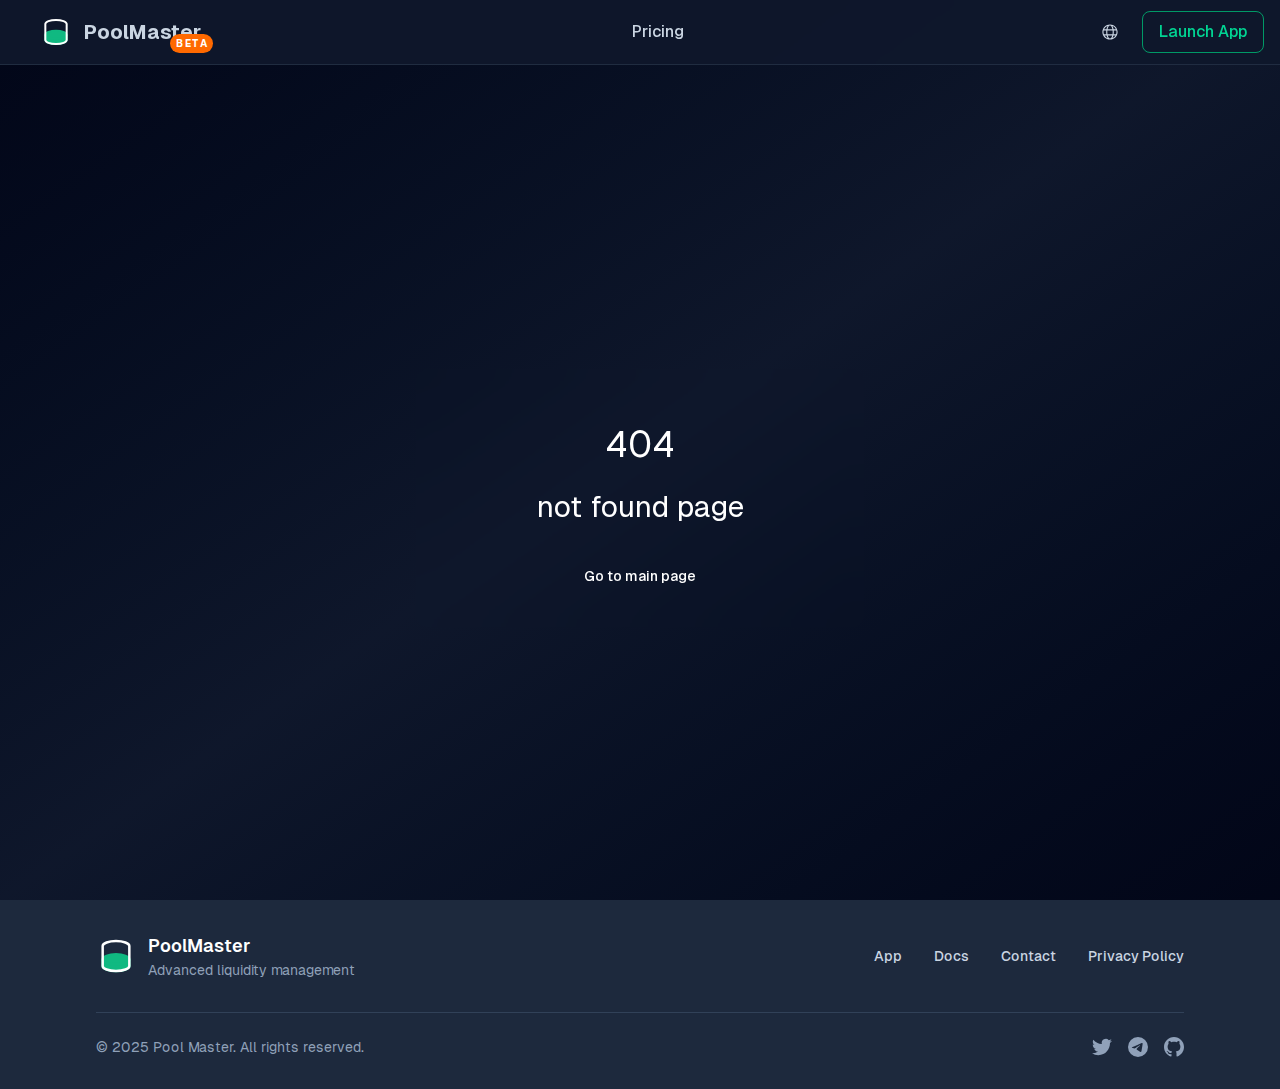
<file: 404/index.html>
<!DOCTYPE html><html lang="en"><head>
    <meta charset="UTF-8">
    <link rel="icon" type="image/svg+xml" href="/favicon.svg">
    <meta name="viewport" content="width=device-width, initial-scale=1.0">
  
    <!-- Meta tags -->
    <title>PoolMaster | Liquidity Management Software</title>
    <meta name="description" content="Optimize your liquidity pool positions with advanced analytics that drive smarter decisions, boost returns and eliminate trial and error">

    <!-- Open Graph para redes sociales -->
    <meta property="og:title" content="PoolMaster | Liquidity Management Software">
    <meta property="og:description" content="Optimize your liquidity pool positions with advanced analytics that drive smarter decisions, boost returns and eliminate trial and error">
    <meta property="og:image" content="https://poolmaster.io/meta_logo.png">
    <meta property="og:url" content="https://poolmaster.io">
    <meta property="og:type" content="website">

    <!-- Twitter Card -->
    <meta name="twitter:card" content="summary_large_image">
    <meta name="twitter:title" content="PoolMaster | Liquidity Management Software">
    <meta name="twitter:description" content="Optimize your liquidity pool positions with advanced analytics that drive smarter decisions, boost returns and eliminate trial and error">
    <meta name="twitter:image" content="https://poolmaster.io/meta_logo.png">

    <link rel="canonical" href="https://poolmaster.io">
    <script type="module" crossorigin="" src="/assets/index-B_MTvgN0.js"></script>
    <link rel="stylesheet" crossorigin="" href="/assets/index-C3olTY4s.css">
  </head>
  <body>
    <div id="root"><div class="min-h-screen bg-[#0f1117] text-white"><header class="fixed top-0 left-0 right-0 z-50 bg-slate-900/95 backdrop-blur-sm border-b border-slate-700/50"><div class="container mx-auto px-4"><div class="flex items-center justify-between h-16"><div class="flex items-center"><a class="cursor-pointer text-slate-300 hover:text-emerald-400 transition-colors font-medium" href="/"><div class="p-6"><div class="flex items-center gap-3"><svg class="md:w-8 md:h-8 w-12 h-12 text-primary" viewBox="0 0 24 24" fill="currentColor"><rect x="4" y="14" width="16" height="4" fill="#10B981"></rect><ellipse cx="12" cy="14" rx="8" ry="3" fill="#10B981" stroke="#10B981" stroke-width="1.5"></ellipse><path d="M 4 18 A 8 3 0 0 0 20 18" fill="#10B981" stroke="#10B981" stroke-width="1.5"></path><line x1="4" y1="14" x2="4" y2="18" stroke="#10B981" stroke-width="1.5"></line><line x1="20" y1="14" x2="20" y2="18" stroke="#10B981" stroke-width="1.5"></line><path d="M 4 6 A 8 3 0 0 1 20 6" fill="none" stroke="white" stroke-width="1.5"></path><path d="M 4 18 A 8 3 0 0 0 20 18" fill="none" stroke="white" stroke-width="1.5"></path><line x1="4" y1="6" x2="4" y2="18" stroke="white" stroke-width="1.5"></line><line x1="20" y1="6" x2="20" y2="18" stroke="white" stroke-width="1.5"></line></svg><div class="hidden sm:flex items-center gap-2 relative"><h1 class="text-xl font-bold text-sidebar-foreground">PoolMaster</h1><span class="absolute top-4 -right-3 bg-orange-500 text-white text-[10px] font-bold px-1.5 py-0.5 rounded-full uppercase tracking-wider">Beta</span></div></div></div></a></div><nav class="hidden md:flex items-center space-x-8"><a class="cursor-pointer text-slate-300 hover:text-emerald-400 transition-colors font-medium" href="/pricing">Pricing</a></nav><div class="flex items-center gap-3"><div class="hidden md:block"><div class="relative"><button class="cursor-pointer flex items-center gap-2 px-3 py-2 text-slate-300 hover:text-white hover:bg-slate-700 rounded-lg transition-all duration-200" title="Language"><svg width="16" height="16" fill="none" viewBox="0 0 14 14" class="text-slate-300"><path d="M7.0001 0.332031C10.6826 0.332031 13.6678 3.31726 13.6678 6.99973C13.6678 10.6822 10.6826 13.6674 7.0001 13.6674C3.31762 13.6674 0.332397 10.6822 0.332397 6.99973C0.332397 3.31726 3.31762 0.332031 7.0001 0.332031ZM8.95937 9.99953H5.04082C5.47552 11.609 6.2311 12.6674 7.0001 12.6674C7.7691 12.6674 8.52464 11.609 8.95937 9.99953ZM4.00564 9.99993L2.19064 9.99986C2.82954 11.0219 3.78517 11.8256 4.92009 12.2736C4.5719 11.7271 4.28458 11.0429 4.07324 10.2633L4.00564 9.99993ZM11.8096 9.99986L9.99457 9.99993C9.7787 10.8891 9.46697 11.6663 9.07937 12.2736C10.144 11.8536 11.0505 11.1209 11.6861 10.1889L11.8096 9.99986ZM3.72904 5.66596H1.49064L1.48747 5.67746C1.38608 6.10166 1.3324 6.5444 1.3324 6.99973C1.3324 7.70386 1.46078 8.37793 1.69544 8.99993L3.81088 8.99966C3.71601 8.36693 3.66573 7.6948 3.66573 6.99973C3.66573 6.54373 3.68737 6.0976 3.72904 5.66596ZM9.2647 5.666H4.73548C4.69013 6.09286 4.66572 6.53933 4.66572 6.99973C4.66572 7.70606 4.72316 8.3796 4.82555 8.9998H9.17464C9.27704 8.3796 9.33444 7.70606 9.33444 6.99973C9.33444 6.53933 9.31004 6.09286 9.2647 5.666ZM12.5098 5.6654L10.2712 5.66598C10.3128 6.0976 10.3344 6.54373 10.3344 6.99973C10.3344 7.6948 10.2842 8.36693 10.1893 8.99966L12.3048 8.99993C12.5394 8.37793 12.6678 7.70386 12.6678 6.99973C12.6678 6.54013 12.6131 6.09333 12.5098 5.6654ZM4.9208 1.72583L4.90552 1.73164C3.54065 2.27478 2.43664 3.33299 1.83352 4.66623L3.8656 4.66648C4.07451 3.49795 4.43907 2.48066 4.9208 1.72583ZM7.0001 1.33203L6.92297 1.33556C6.07937 1.41273 5.26438 2.74738 4.8859 4.6662H9.1143C8.73684 2.75276 7.92537 1.42022 7.0843 1.33624L7.0001 1.33203ZM9.0801 1.72587L9.1513 1.84193C9.59744 2.58358 9.93624 3.55683 10.1346 4.66648L12.1666 4.66623C11.5902 3.39196 10.5562 2.36894 9.27424 1.80672L9.0801 1.72587Z" fill="currentColor"></path></svg></button></div></div><div class="relative"><a class="cursor-pointer px-4 py-2 border border-emerald-600 text-emerald-400 hover:bg-emerald-600 hover:text-white rounded-lg font-medium transition-all duration-200 flex items-center gap-2" href="https://app.poolmaster.io">Launch App</a></div></div></div></div></header><main class="min-h-screen bg-gradient-to-br from-slate-950 via-slate-900 to-slate-950 text-white"><main class="min-h-screen flex items-center justify-center px-4 pt-24 bg-gradient-to-b from-primary to-primary-dark"><div class="max-w-md w-full space-y-8 p-8 rounded-xl backdrop-blur-lg"><div><h1 class="mt-6 text-center text-4xl text-white">404</h1><h2 class="mt-6 text-center text-3xl text-white">not found page</h2></div><form class="mt-8 space-y-6"><div><a href="/"><button class="group relative w-full flex justify-center py-2 px-4 border border-transparent text-sm font-medium rounded-full text-white bg-secondary hover:bg-secondary-dark focus:outline-none focus:ring-2 focus:ring-offset-2">Go to main page</button></a></div></form></div></main></main><footer class="bg-slate-800"><div class="max-w-6xl mx-auto px-8 py-8"><div class="flex flex-col md:flex-row items-start md:items-center justify-between space-y-6 md:space-y-0"><div class="flex items-center space-x-3"><svg class="w-10 h-10 text-primary" viewBox="0 0 24 24" fill="currentColor"><rect x="4" y="14" width="16" height="4" fill="#10B981"></rect><ellipse cx="12" cy="14" rx="8" ry="3" fill="#10B981" stroke="#10B981" stroke-width="1.5"></ellipse><path d="M 4 18 A 8 3 0 0 0 20 18" fill="#10B981" stroke="#10B981" stroke-width="1.5"></path><line x1="4" y1="14" x2="4" y2="18" stroke="#10B981" stroke-width="1.5"></line><line x1="20" y1="14" x2="20" y2="18" stroke="#10B981" stroke-width="1.5"></line><path d="M 4 6 A 8 3 0 0 1 20 6" fill="none" stroke="white" stroke-width="1.5"></path><path d="M 4 18 A 8 3 0 0 0 20 18" fill="none" stroke="white" stroke-width="1.5"></path><line x1="4" y1="6" x2="4" y2="18" stroke="white" stroke-width="1.5"></line><line x1="20" y1="6" x2="20" y2="18" stroke="white" stroke-width="1.5"></line></svg><div><p class="text-white font-semibold text-lg">PoolMaster</p><p class="text-slate-400 text-sm">Advanced liquidity management</p></div></div><nav class="flex flex-wrap items-center gap-8"><a class="cursor-pointer text-sm font-medium transition-colors text-slate-300 hover:text-emerald-400" href="/">App</a><a class="cursor-pointer text-sm font-medium transition-colors text-slate-300 hover:text-emerald-400" href="/docs">Docs</a><a href="mailto:contact@poolmaster.io" class="text-slate-300 hover:text-emerald-400 text-sm font-medium transition-colors">Contact</a><a class="cursor-pointer text-sm font-medium transition-colors text-slate-300 hover:text-emerald-400" href="/privacy-policy">Privacy Policy</a></nav></div><div class="border-t border-slate-700 mt-8 pt-6"><div class="flex flex-col md:flex-row items-center justify-between space-y-4 md:space-y-0"><div class="text-slate-400 text-sm">© 2025 Pool Master. All rights reserved.</div><div class="flex items-center space-x-4"><a href="https://twitter.com/PoolMaster_Fi" target="_blank" rel="noopener noreferrer" class="text-slate-400 hover:text-emerald-400 transition-colors"><svg class="w-5 h-5" fill="currentColor" viewBox="0 0 24 24"><path d="M23.953 4.57a10 10 0 01-2.825.775 4.958 4.958 0 002.163-2.723c-.951.555-2.005.959-3.127 1.184a4.92 4.92 0 00-8.384 4.482C7.69 8.095 4.067 6.13 1.64 3.162a4.822 4.822 0 00-.666 2.475c0 1.71.87 3.213 2.188 4.096a4.904 4.904 0 01-2.228-.616v.06a4.923 4.923 0 003.946 4.827 4.996 4.996 0 01-2.212.085 4.936 4.936 0 004.604 3.417 9.867 9.867 0 01-6.102 2.105c-.39 0-.779-.023-1.17-.067a13.995 13.995 0 007.557 2.209c9.053 0 13.998-7.496 13.998-13.985 0-.21 0-.42-.015-.63A9.935 9.935 0 0024 4.59z"></path></svg></a><a href="https://t.me/poolmaster_tel" target="_blank" rel="noopener noreferrer" class="text-slate-400 hover:text-emerald-400 transition-colors"><svg class="w-5 h-5" fill="currentColor" viewBox="0 0 24 24"><path d="M11.944 0A12 12 0 0 0 0 12a12 12 0 0 0 12 12 12 12 0 0 0 12-12A12 12 0 0 0 12 0a12 12 0 0 0-.056 0zm4.962 7.224c.1-.002.321.023.465.14a.506.506 0 0 1 .171.325c.016.093.036.306.02.472-.18 1.898-.962 6.502-1.36 8.627-.168.9-.499 1.201-.82 1.23-.696.065-1.225-.46-1.9-.902-1.056-.693-1.653-1.124-2.678-1.8-1.185-.78-.417-1.21.258-1.91.177-.184 3.247-2.977 3.307-3.23.007-.032.014-.15-.056-.212s-.174-.041-.249-.024c-.106.024-1.793 1.14-5.061 3.345-.48.33-.913.49-1.302.48-.428-.008-1.252-.241-1.865-.44-.752-.245-1.349-.374-1.297-.789.027-.216.325-.437.893-.663 3.498-1.524 5.83-2.529 6.998-3.014 3.332-1.386 4.025-1.627 4.476-1.635z"></path></svg></a><a href="https://github.com/" target="_blank" rel="noopener noreferrer" class="text-slate-400 hover:text-emerald-400 transition-colors"><svg class="w-5 h-5" fill="currentColor" viewBox="0 0 24 24"><path d="M12 0c-6.626 0-12 5.373-12 12 0 5.302 3.438 9.8 8.207 11.387.599.111.793-.261.793-.577v-2.234c-3.338.726-4.033-1.416-4.033-1.416-.546-1.387-1.333-1.756-1.333-1.756-1.089-.745.083-.729.083-.729 1.205.084 1.839 1.237 1.839 1.237 1.07 1.834 2.807 1.304 3.492.997.107-.775.418-1.305.762-1.604-2.665-.305-5.467-1.334-5.467-5.931 0-1.311.469-2.381 1.236-3.221-.124-.303-.535-1.524.117-3.176 0 0 1.008-.322 3.301 1.23.957-.266 1.983-.399 3.003-.404 1.02.005 2.047.138 3.006.404 2.291-1.552 3.297-1.23 3.297-1.23.653 1.653.242 2.874.118 3.176.77.84 1.235 1.911 1.235 3.221 0 4.609-2.807 5.624-5.479 5.921.43.372.823 1.102.823 2.222v3.293c0 .319.192.694.801.576 4.765-1.589 8.199-6.086 8.199-11.386 0-6.627-5.373-12-12-12z"></path></svg></a></div></div></div></div></footer></div></div>
  

</body></html>
</file>
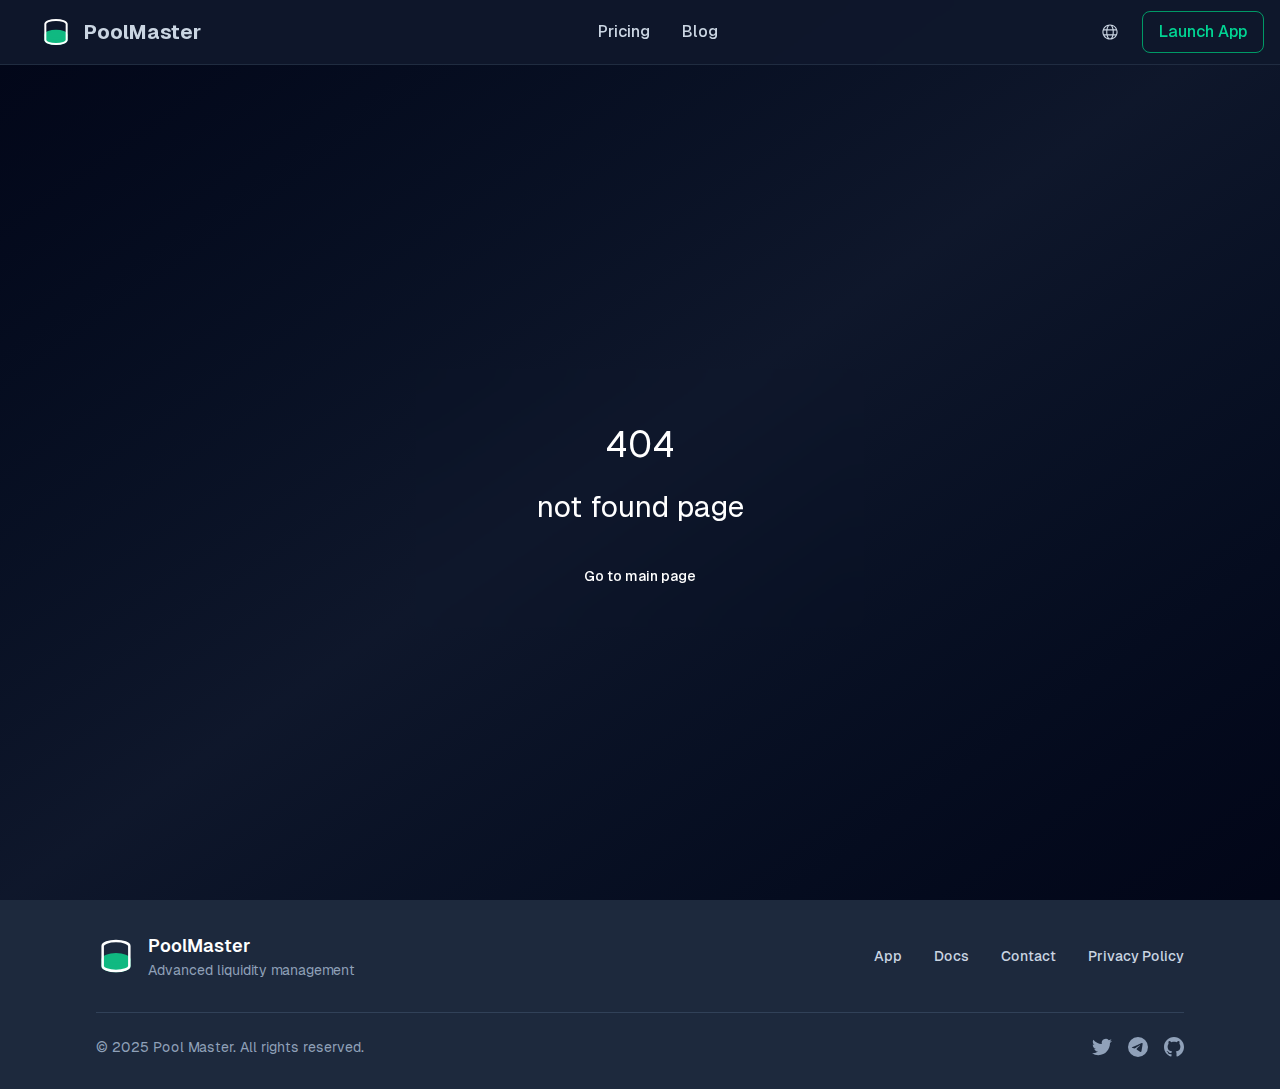
<file: blog-/index.html>
<!DOCTYPE html><html lang="en"><head>
    <meta charset="UTF-8">
    <link rel="icon" type="image/svg+xml" href="/favicon.svg">
    <meta name="viewport" content="width=device-width, initial-scale=1.0">
  
    <!-- Meta tags -->
    <title>PoolMaster | Liquidity Management Software</title>
    <meta name="description" content="Optimize your liquidity pool positions with advanced analytics that drive smarter decisions, boost returns and eliminate trial and error">

    <!-- Open Graph para redes sociales -->
    <meta property="og:title" content="PoolMaster | Liquidity Management Software">
    <meta property="og:description" content="Optimize your liquidity pool positions with advanced analytics that drive smarter decisions, boost returns and eliminate trial and error">
    <meta property="og:image" content="https://poolmaster.io/meta_logo.png">
    <meta property="og:url" content="https://poolmaster.io">
    <meta property="og:type" content="website">

    <!-- Twitter Card -->
    <meta name="twitter:card" content="summary_large_image">
    <meta name="twitter:title" content="PoolMaster | Liquidity Management Software">
    <meta name="twitter:description" content="Optimize your liquidity pool positions with advanced analytics that drive smarter decisions, boost returns and eliminate trial and error">
    <meta name="twitter:image" content="https://poolmaster.io/meta_logo.png">

    <link rel="canonical" href="https://poolmaster.io">
    <script type="module" crossorigin="" src="/assets/index-By09tMYD.js"></script>
    <link rel="stylesheet" crossorigin="" href="/assets/index-B4b9whNh.css">
  </head>
  <body>
    <div id="root"><div class="min-h-screen bg-[#0f1117] text-white"><header class="fixed top-0 left-0 right-0 z-50 bg-slate-900/95 backdrop-blur-sm border-b border-slate-700/50"><div class="container mx-auto px-4"><div class="flex items-center justify-between h-16"><div class="flex items-center"><a class="cursor-pointer text-slate-300 hover:text-emerald-400 transition-colors font-medium" href="/"><div class="p-6"><div class="flex items-center gap-3"><svg class="md:w-8 md:h-8 w-12 h-12 text-primary" viewBox="0 0 24 24" fill="currentColor"><rect x="4" y="14" width="16" height="4" fill="#10B981"></rect><ellipse cx="12" cy="14" rx="8" ry="3" fill="#10B981" stroke="#10B981" stroke-width="1.5"></ellipse><path d="M 4 18 A 8 3 0 0 0 20 18" fill="#10B981" stroke="#10B981" stroke-width="1.5"></path><line x1="4" y1="14" x2="4" y2="18" stroke="#10B981" stroke-width="1.5"></line><line x1="20" y1="14" x2="20" y2="18" stroke="#10B981" stroke-width="1.5"></line><path d="M 4 6 A 8 3 0 0 1 20 6" fill="none" stroke="white" stroke-width="1.5"></path><path d="M 4 18 A 8 3 0 0 0 20 18" fill="none" stroke="white" stroke-width="1.5"></path><line x1="4" y1="6" x2="4" y2="18" stroke="white" stroke-width="1.5"></line><line x1="20" y1="6" x2="20" y2="18" stroke="white" stroke-width="1.5"></line></svg><div class="hidden sm:flex items-center gap-2 relative"><h1 class="text-xl font-bold text-sidebar-foreground">PoolMaster</h1></div></div></div></a></div><nav class="hidden md:flex items-center space-x-8"><a class="cursor-pointer text-slate-300 hover:text-emerald-400 transition-colors font-medium" href="/pricing">Pricing</a><a class="cursor-pointer text-slate-300 hover:text-emerald-400 transition-colors font-medium" href="/blog">Blog</a></nav><div class="flex items-center gap-3"><div class="hidden md:block"><div class="relative"><button class="cursor-pointer flex items-center gap-2 px-3 py-2 text-slate-300 hover:text-white hover:bg-slate-700 rounded-lg transition-all duration-200" title="Language"><svg width="16" height="16" fill="none" viewBox="0 0 14 14" class="text-slate-300"><path d="M7.0001 0.332031C10.6826 0.332031 13.6678 3.31726 13.6678 6.99973C13.6678 10.6822 10.6826 13.6674 7.0001 13.6674C3.31762 13.6674 0.332397 10.6822 0.332397 6.99973C0.332397 3.31726 3.31762 0.332031 7.0001 0.332031ZM8.95937 9.99953H5.04082C5.47552 11.609 6.2311 12.6674 7.0001 12.6674C7.7691 12.6674 8.52464 11.609 8.95937 9.99953ZM4.00564 9.99993L2.19064 9.99986C2.82954 11.0219 3.78517 11.8256 4.92009 12.2736C4.5719 11.7271 4.28458 11.0429 4.07324 10.2633L4.00564 9.99993ZM11.8096 9.99986L9.99457 9.99993C9.7787 10.8891 9.46697 11.6663 9.07937 12.2736C10.144 11.8536 11.0505 11.1209 11.6861 10.1889L11.8096 9.99986ZM3.72904 5.66596H1.49064L1.48747 5.67746C1.38608 6.10166 1.3324 6.5444 1.3324 6.99973C1.3324 7.70386 1.46078 8.37793 1.69544 8.99993L3.81088 8.99966C3.71601 8.36693 3.66573 7.6948 3.66573 6.99973C3.66573 6.54373 3.68737 6.0976 3.72904 5.66596ZM9.2647 5.666H4.73548C4.69013 6.09286 4.66572 6.53933 4.66572 6.99973C4.66572 7.70606 4.72316 8.3796 4.82555 8.9998H9.17464C9.27704 8.3796 9.33444 7.70606 9.33444 6.99973C9.33444 6.53933 9.31004 6.09286 9.2647 5.666ZM12.5098 5.6654L10.2712 5.66598C10.3128 6.0976 10.3344 6.54373 10.3344 6.99973C10.3344 7.6948 10.2842 8.36693 10.1893 8.99966L12.3048 8.99993C12.5394 8.37793 12.6678 7.70386 12.6678 6.99973C12.6678 6.54013 12.6131 6.09333 12.5098 5.6654ZM4.9208 1.72583L4.90552 1.73164C3.54065 2.27478 2.43664 3.33299 1.83352 4.66623L3.8656 4.66648C4.07451 3.49795 4.43907 2.48066 4.9208 1.72583ZM7.0001 1.33203L6.92297 1.33556C6.07937 1.41273 5.26438 2.74738 4.8859 4.6662H9.1143C8.73684 2.75276 7.92537 1.42022 7.0843 1.33624L7.0001 1.33203ZM9.0801 1.72587L9.1513 1.84193C9.59744 2.58358 9.93624 3.55683 10.1346 4.66648L12.1666 4.66623C11.5902 3.39196 10.5562 2.36894 9.27424 1.80672L9.0801 1.72587Z" fill="currentColor"></path></svg></button></div></div><div class="relative"><a class="cursor-pointer px-4 py-2 border border-emerald-600 text-emerald-400 hover:bg-emerald-600 hover:text-white rounded-lg font-medium transition-all duration-200 flex items-center gap-2" href="https://app.poolmaster.io">Launch App</a></div></div></div></div></header><main class="min-h-screen bg-gradient-to-br from-slate-950 via-slate-900 to-slate-950 text-white"><main class="min-h-screen bg-slate-900 pt-24 pb-12"><div class="container max-w-6xl mx-auto px-4"><div class="flex flex-col sm:flex-row sm:items-center sm:justify-between gap-4 mb-8"><div><h1 class="text-3xl font-bold text-white">Blog</h1><p class="text-slate-400 mt-1">Latest news, guides and updates</p></div><div class="flex items-center space-x-2"><span class="text-slate-400 text-sm">Language:</span><select class="bg-slate-800 border border-slate-600 text-white rounded-lg px-3 py-2 text-sm focus:ring-2 focus:ring-emerald-500 focus:border-emerald-500"><option value="en">English</option><option value="es">Espanol</option></select></div></div><div class="grid gap-6 md:grid-cols-2"><a class="bg-slate-800 border border-slate-700 rounded-xl p-6 hover:border-emerald-500/50 transition-colors cursor-pointer group" href="/blog/en/big-error-uniswap-v3-calculators"><div class="flex items-center space-x-3 mb-3"><span class="px-2.5 py-0.5 bg-emerald-500/20 text-emerald-400 text-xs font-medium rounded-full"></span><span class="text-slate-500 text-xs">March 3, 2026</span></div><h2 class="text-xl font-semibold text-white mb-2 group-hover:text-emerald-400 transition-colors">Uniswap V3 Calculator Error: Why Poolfish and DeFiLabs Are Showing You Wrong Data — and What to Use Instead</h2><p class="text-slate-400 text-sm mb-4 line-clamp-2">Big Uniswap V3 Calculator Error</p><div class="flex items-center justify-between"><span class="text-slate-500 text-xs"></span><span class="text-emerald-400 text-sm font-medium group-hover:underline">Read more →</span></div></a></div></div></main></main><footer class="bg-slate-800"><div class="max-w-6xl mx-auto px-8 py-8"><div class="flex flex-col md:flex-row items-start md:items-center justify-between space-y-6 md:space-y-0"><div class="flex items-center space-x-3"><svg class="w-10 h-10 text-primary" viewBox="0 0 24 24" fill="currentColor"><rect x="4" y="14" width="16" height="4" fill="#10B981"></rect><ellipse cx="12" cy="14" rx="8" ry="3" fill="#10B981" stroke="#10B981" stroke-width="1.5"></ellipse><path d="M 4 18 A 8 3 0 0 0 20 18" fill="#10B981" stroke="#10B981" stroke-width="1.5"></path><line x1="4" y1="14" x2="4" y2="18" stroke="#10B981" stroke-width="1.5"></line><line x1="20" y1="14" x2="20" y2="18" stroke="#10B981" stroke-width="1.5"></line><path d="M 4 6 A 8 3 0 0 1 20 6" fill="none" stroke="white" stroke-width="1.5"></path><path d="M 4 18 A 8 3 0 0 0 20 18" fill="none" stroke="white" stroke-width="1.5"></path><line x1="4" y1="6" x2="4" y2="18" stroke="white" stroke-width="1.5"></line><line x1="20" y1="6" x2="20" y2="18" stroke="white" stroke-width="1.5"></line></svg><div><p class="text-white font-semibold text-lg">PoolMaster</p><p class="text-slate-400 text-sm">Advanced liquidity management</p></div></div><nav class="flex flex-wrap items-center gap-8"><a class="cursor-pointer text-sm font-medium transition-colors text-slate-300 hover:text-emerald-400" href="/">App</a><a class="cursor-pointer text-sm font-medium transition-colors text-slate-300 hover:text-emerald-400" href="/docs">Docs</a><a href="mailto:contact@poolmaster.io" class="text-slate-300 hover:text-emerald-400 text-sm font-medium transition-colors">Contact</a><a class="cursor-pointer text-sm font-medium transition-colors text-slate-300 hover:text-emerald-400" href="/privacy-policy">Privacy Policy</a></nav></div><div class="border-t border-slate-700 mt-8 pt-6"><div class="flex flex-col md:flex-row items-center justify-between space-y-4 md:space-y-0"><div class="text-slate-400 text-sm">© 2025 Pool Master. All rights reserved.</div><div class="flex items-center space-x-4"><a href="https://twitter.com/PoolMaster_Fi" target="_blank" rel="noopener noreferrer" class="text-slate-400 hover:text-emerald-400 transition-colors"><svg class="w-5 h-5" fill="currentColor" viewBox="0 0 24 24"><path d="M23.953 4.57a10 10 0 01-2.825.775 4.958 4.958 0 002.163-2.723c-.951.555-2.005.959-3.127 1.184a4.92 4.92 0 00-8.384 4.482C7.69 8.095 4.067 6.13 1.64 3.162a4.822 4.822 0 00-.666 2.475c0 1.71.87 3.213 2.188 4.096a4.904 4.904 0 01-2.228-.616v.06a4.923 4.923 0 003.946 4.827 4.996 4.996 0 01-2.212.085 4.936 4.936 0 004.604 3.417 9.867 9.867 0 01-6.102 2.105c-.39 0-.779-.023-1.17-.067a13.995 13.995 0 007.557 2.209c9.053 0 13.998-7.496 13.998-13.985 0-.21 0-.42-.015-.63A9.935 9.935 0 0024 4.59z"></path></svg></a><a href="https://t.me/poolmaster_tel" target="_blank" rel="noopener noreferrer" class="text-slate-400 hover:text-emerald-400 transition-colors"><svg class="w-5 h-5" fill="currentColor" viewBox="0 0 24 24"><path d="M11.944 0A12 12 0 0 0 0 12a12 12 0 0 0 12 12 12 12 0 0 0 12-12A12 12 0 0 0 12 0a12 12 0 0 0-.056 0zm4.962 7.224c.1-.002.321.023.465.14a.506.506 0 0 1 .171.325c.016.093.036.306.02.472-.18 1.898-.962 6.502-1.36 8.627-.168.9-.499 1.201-.82 1.23-.696.065-1.225-.46-1.9-.902-1.056-.693-1.653-1.124-2.678-1.8-1.185-.78-.417-1.21.258-1.91.177-.184 3.247-2.977 3.307-3.23.007-.032.014-.15-.056-.212s-.174-.041-.249-.024c-.106.024-1.793 1.14-5.061 3.345-.48.33-.913.49-1.302.48-.428-.008-1.252-.241-1.865-.44-.752-.245-1.349-.374-1.297-.789.027-.216.325-.437.893-.663 3.498-1.524 5.83-2.529 6.998-3.014 3.332-1.386 4.025-1.627 4.476-1.635z"></path></svg></a><a href="https://github.com/" target="_blank" rel="noopener noreferrer" class="text-slate-400 hover:text-emerald-400 transition-colors"><svg class="w-5 h-5" fill="currentColor" viewBox="0 0 24 24"><path d="M12 0c-6.626 0-12 5.373-12 12 0 5.302 3.438 9.8 8.207 11.387.599.111.793-.261.793-.577v-2.234c-3.338.726-4.033-1.416-4.033-1.416-.546-1.387-1.333-1.756-1.333-1.756-1.089-.745.083-.729.083-.729 1.205.084 1.839 1.237 1.839 1.237 1.07 1.834 2.807 1.304 3.492.997.107-.775.418-1.305.762-1.604-2.665-.305-5.467-1.334-5.467-5.931 0-1.311.469-2.381 1.236-3.221-.124-.303-.535-1.524.117-3.176 0 0 1.008-.322 3.301 1.23.957-.266 1.983-.399 3.003-.404 1.02.005 2.047.138 3.006.404 2.291-1.552 3.297-1.23 3.297-1.23.653 1.653.242 2.874.118 3.176.77.84 1.235 1.911 1.235 3.221 0 4.609-2.807 5.624-5.479 5.921.43.372.823 1.102.823 2.222v3.293c0 .319.192.694.801.576 4.765-1.589 8.199-6.086 8.199-11.386 0-6.627-5.373-12-12-12z"></path></svg></a></div></div></div></div></footer></div></div>
  

</body></html>
</file>
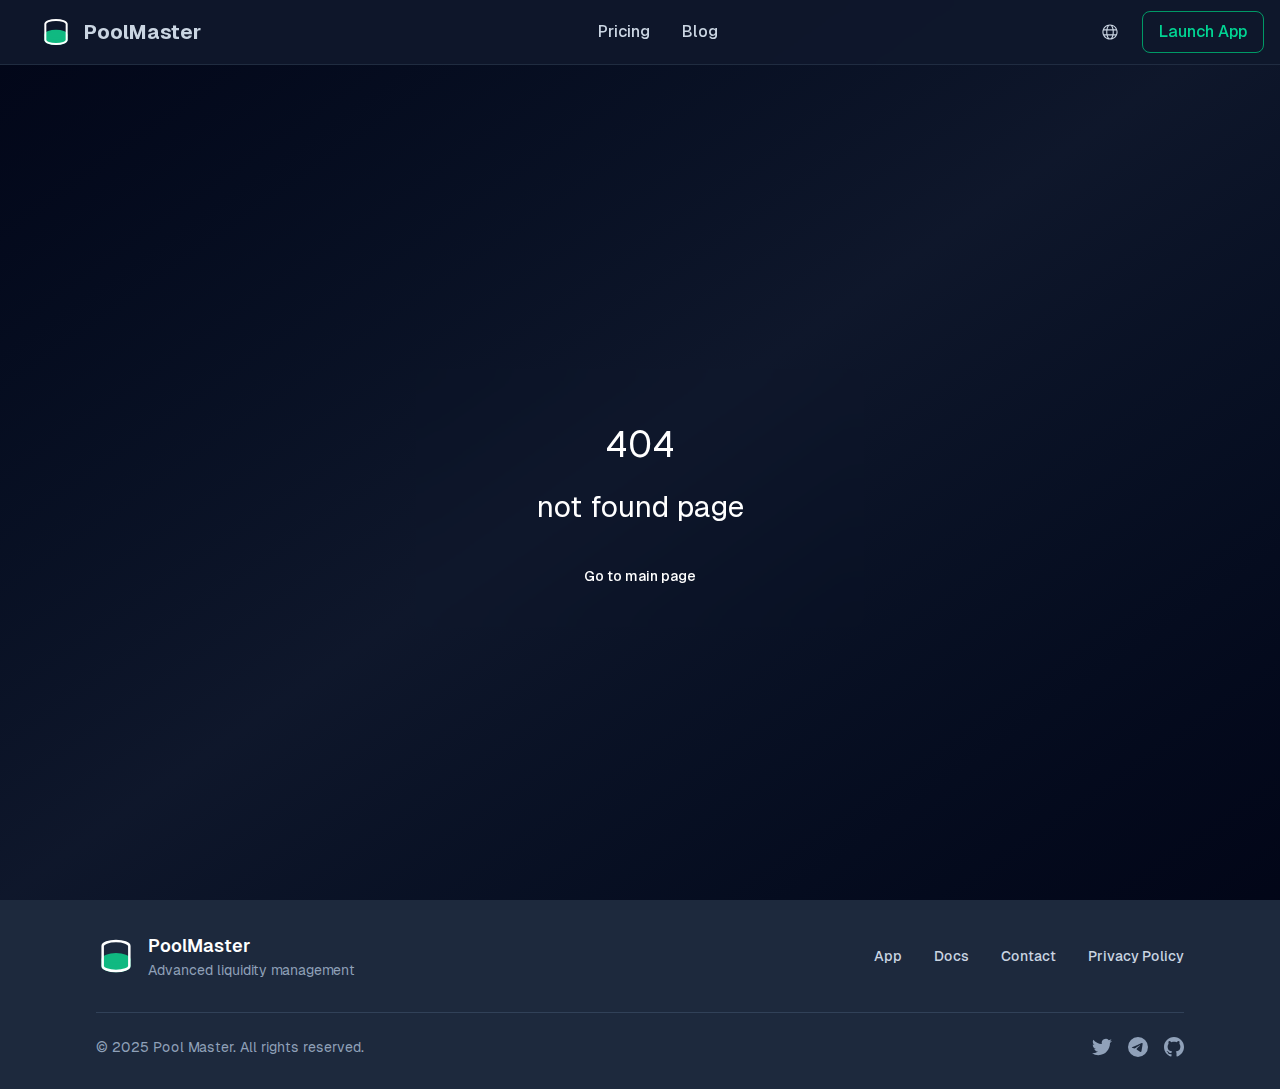
<file: blog-en-big-error-uniswap-v3-calculators/index.html>
<!DOCTYPE html><html lang="en" data-rh="lang"><head>
    <meta charset="UTF-8">
    <link rel="icon" type="image/svg+xml" href="/favicon.svg">
    <meta name="viewport" content="width=device-width, initial-scale=1.0">
  
    <!-- Meta tags -->
    <title>Uniswap V3 Calculator Error: Why Poolfish and DeFiLabs Are Showing You Wrong Data — and What to Use Instead</title>
    <meta name="description" content="Optimize your liquidity pool positions with advanced analytics that drive smarter decisions, boost returns and eliminate trial and error">

    <!-- Open Graph para redes sociales -->
    <meta property="og:title" content="PoolMaster | Liquidity Management Software">
    <meta property="og:description" content="Optimize your liquidity pool positions with advanced analytics that drive smarter decisions, boost returns and eliminate trial and error">
    <meta property="og:image" content="https://poolmaster.io/meta_logo.png">
    <meta property="og:url" content="https://poolmaster.io">
    <meta property="og:type" content="website">

    <!-- Twitter Card -->
    <meta name="twitter:card" content="summary_large_image">
    <meta name="twitter:title" content="PoolMaster | Liquidity Management Software">
    <meta name="twitter:description" content="Optimize your liquidity pool positions with advanced analytics that drive smarter decisions, boost returns and eliminate trial and error">
    <meta name="twitter:image" content="https://poolmaster.io/meta_logo.png">

    <link rel="canonical" href="https://poolmaster.io">
    <script type="module" crossorigin="" src="/assets/index-Bz8Edr0C.js"></script>
    <link rel="stylesheet" crossorigin="" href="/assets/index-Y0gvRiLM.css">
  <link rel="modulepreload" as="script" crossorigin="" href="/assets/big-error-uniswap-v3-calculators-C03Vusxd.js"><link rel="modulepreload" as="script" crossorigin="" href="/assets/one-dark-DFNglgq5.js"><link rel="canonical" href="https://poolmaster.io/blog/en/big-error-uniswap-v3-calculators" data-rh="true"><link rel="alternate" hreflang="en" href="https://poolmaster.io/blog/en/big-error-uniswap-v3-calculators" data-rh="true"><link rel="alternate" hreflang="es" href="https://poolmaster.io/blog/es/big-error-uniswap-v3-calculators" data-rh="true"><link rel="alternate" hreflang="x-default" href="https://poolmaster.io/blog/en/big-error-uniswap-v3-calculators" data-rh="true"><meta name="description" content="Big Uniswap V3 Calculator Error" data-rh="true"><meta property="og:type" content="article" data-rh="true"><meta property="og:title" content="Uniswap V3 Calculator Error: Why Poolfish and DeFiLabs Are Showing You Wrong Data — and What to Use Instead" data-rh="true"><meta property="og:url" content="https://poolmaster.io/blog/en/big-error-uniswap-v3-calculators" data-rh="true"><meta property="og:locale" content="en" data-rh="true"><meta property="og:description" content="Big Uniswap V3 Calculator Error" data-rh="true"><meta property="og:image" content="https://poolmaster.io/images/my-article/portada.jpg" data-rh="true"><meta property="og:locale:alternate" content="es" data-rh="true"></head>
  <body>
    <div id="root"><div class="min-h-screen bg-[#0f1117] text-white"><header class="fixed top-0 left-0 right-0 z-50 bg-slate-900/95 backdrop-blur-sm border-b border-slate-700/50"><div class="container mx-auto px-4"><div class="flex items-center justify-between h-16"><div class="flex items-center"><a class="cursor-pointer text-slate-300 hover:text-emerald-400 transition-colors font-medium" href="/"><div class="p-6"><div class="flex items-center gap-3"><svg class="md:w-8 md:h-8 w-12 h-12 text-primary" viewBox="0 0 24 24" fill="currentColor"><rect x="4" y="14" width="16" height="4" fill="#10B981"></rect><ellipse cx="12" cy="14" rx="8" ry="3" fill="#10B981" stroke="#10B981" stroke-width="1.5"></ellipse><path d="M 4 18 A 8 3 0 0 0 20 18" fill="#10B981" stroke="#10B981" stroke-width="1.5"></path><line x1="4" y1="14" x2="4" y2="18" stroke="#10B981" stroke-width="1.5"></line><line x1="20" y1="14" x2="20" y2="18" stroke="#10B981" stroke-width="1.5"></line><path d="M 4 6 A 8 3 0 0 1 20 6" fill="none" stroke="white" stroke-width="1.5"></path><path d="M 4 18 A 8 3 0 0 0 20 18" fill="none" stroke="white" stroke-width="1.5"></path><line x1="4" y1="6" x2="4" y2="18" stroke="white" stroke-width="1.5"></line><line x1="20" y1="6" x2="20" y2="18" stroke="white" stroke-width="1.5"></line></svg><div class="hidden sm:flex items-center gap-2 relative"><h1 class="text-xl font-bold text-sidebar-foreground">PoolMaster</h1></div></div></div></a></div><nav class="hidden md:flex items-center space-x-8"><a class="cursor-pointer text-slate-300 hover:text-emerald-400 transition-colors font-medium" href="/pricing">Pricing</a><a class="cursor-pointer text-slate-300 hover:text-emerald-400 transition-colors font-medium" href="/blog">Blog</a></nav><div class="flex items-center gap-3"><div class="hidden md:block"><div class="relative"><button class="cursor-pointer flex items-center gap-2 px-3 py-2 text-slate-300 hover:text-white hover:bg-slate-700 rounded-lg transition-all duration-200" title="Language"><svg width="16" height="16" fill="none" viewBox="0 0 14 14" class="text-slate-300"><path d="M7.0001 0.332031C10.6826 0.332031 13.6678 3.31726 13.6678 6.99973C13.6678 10.6822 10.6826 13.6674 7.0001 13.6674C3.31762 13.6674 0.332397 10.6822 0.332397 6.99973C0.332397 3.31726 3.31762 0.332031 7.0001 0.332031ZM8.95937 9.99953H5.04082C5.47552 11.609 6.2311 12.6674 7.0001 12.6674C7.7691 12.6674 8.52464 11.609 8.95937 9.99953ZM4.00564 9.99993L2.19064 9.99986C2.82954 11.0219 3.78517 11.8256 4.92009 12.2736C4.5719 11.7271 4.28458 11.0429 4.07324 10.2633L4.00564 9.99993ZM11.8096 9.99986L9.99457 9.99993C9.7787 10.8891 9.46697 11.6663 9.07937 12.2736C10.144 11.8536 11.0505 11.1209 11.6861 10.1889L11.8096 9.99986ZM3.72904 5.66596H1.49064L1.48747 5.67746C1.38608 6.10166 1.3324 6.5444 1.3324 6.99973C1.3324 7.70386 1.46078 8.37793 1.69544 8.99993L3.81088 8.99966C3.71601 8.36693 3.66573 7.6948 3.66573 6.99973C3.66573 6.54373 3.68737 6.0976 3.72904 5.66596ZM9.2647 5.666H4.73548C4.69013 6.09286 4.66572 6.53933 4.66572 6.99973C4.66572 7.70606 4.72316 8.3796 4.82555 8.9998H9.17464C9.27704 8.3796 9.33444 7.70606 9.33444 6.99973C9.33444 6.53933 9.31004 6.09286 9.2647 5.666ZM12.5098 5.6654L10.2712 5.66598C10.3128 6.0976 10.3344 6.54373 10.3344 6.99973C10.3344 7.6948 10.2842 8.36693 10.1893 8.99966L12.3048 8.99993C12.5394 8.37793 12.6678 7.70386 12.6678 6.99973C12.6678 6.54013 12.6131 6.09333 12.5098 5.6654ZM4.9208 1.72583L4.90552 1.73164C3.54065 2.27478 2.43664 3.33299 1.83352 4.66623L3.8656 4.66648C4.07451 3.49795 4.43907 2.48066 4.9208 1.72583ZM7.0001 1.33203L6.92297 1.33556C6.07937 1.41273 5.26438 2.74738 4.8859 4.6662H9.1143C8.73684 2.75276 7.92537 1.42022 7.0843 1.33624L7.0001 1.33203ZM9.0801 1.72587L9.1513 1.84193C9.59744 2.58358 9.93624 3.55683 10.1346 4.66648L12.1666 4.66623C11.5902 3.39196 10.5562 2.36894 9.27424 1.80672L9.0801 1.72587Z" fill="currentColor"></path></svg></button></div></div><div class="relative"><a class="cursor-pointer px-4 py-2 border border-emerald-600 text-emerald-400 hover:bg-emerald-600 hover:text-white rounded-lg font-medium transition-all duration-200 flex items-center gap-2" href="https://app.poolmaster.io">Launch App</a></div></div></div></div></header><main class="min-h-screen bg-gradient-to-br from-slate-950 via-slate-900 to-slate-950 text-white"><main style="max-width: 720px; margin: 0px auto; padding: 2rem 1rem;"><a href="/blog" style="font-size: 0.9rem; color: rgb(102, 102, 102);">← Blog</a><header style="margin: 1.5rem 0px 2rem;"><time style="font-size: 0.85rem; color: rgb(136, 136, 136);">March 3, 2026</time><h1 style="margin: 0.3rem 0px;">Uniswap V3 Calculator Error: Why Poolfish and DeFiLabs Are Showing You Wrong Data — and What to Use Instead</h1><p style="margin: 0px; color: rgb(102, 102, 102);">PoolMaster</p></header><article class="prose prose-lg max-w-none dark:prose-invert"><h1>Uniswap V3 Calculator Error: Why Poolfish and DeFiLabs Are Showing You Wrong Data — and What to Use Instead</h1>
<blockquote>
<p><strong>TL;DR:</strong> A TheGraph update in June 2024 desynced the data that Poolfish and DeFiLabs rely on. Over a year later, both tools are still showing incorrect numbers with zero warning to their users. Here's what happened, how bad the gap really is, and which alternatives actually work.</p>
</blockquote>
<hr>
<h2>What Are Uniswap V3 Liquidity Calculators?</h2>
<p>If you've ever provided liquidity on Uniswap V3, you know it's not as straightforward as V2. You need to pick a price range, decide how much capital to deploy, and estimate what fees you could realistically earn. That's where <strong>liquidity calculators</strong> come in: tools that, given a token pair and price range, show you the pool's TVL, recent trading volume, and a fee estimate.</p>
<p>In short, they're the most basic — and most important — tool before putting money into a DeFi position. The problem is that two of the most popular ones have been feeding you completely wrong data for over a year.</p>
<hr>
<h2>Where It All Went Wrong: TheGraph's Silent Update</h2>
<p>To understand what broke, you first need to understand how these tools get their data.</p>
<p>Querying the blockchain directly is expensive and complex. That's why <strong><a href="https://thegraph.com">TheGraph</a></strong> exists: a protocol that indexes on-chain data and serves it through an API called a <em>subgraph</em>. Any app can query it and instantly get a pool's TVL, volume, accumulated fees — all without having to process raw blocks themselves.</p>
<p>Both Poolfish and DeFiLabs use this system. The catch is that in <strong>June 2024</strong>, an update to TheGraph's infrastructure caused a desync in the official Uniswap V3 subgraph. Since then, the data it returns has been incorrect.</p>
<p>The bug itself isn't the shocking part — software breaks. What's shocking is what came after: <strong>neither Poolfish nor DeFiLabs published any notice</strong>, didn't warn their users, and as of today are still pulling from that broken subgraph like nothing happened.</p>
<hr>
<h2>How Bad Is It? Let's Look at the Numbers</h2>
<p>Here's a real example comparing what both tools show versus the actual data from Uniswap's own interface:</p>

<p><img src="/images_blog/defilabs.png" alt="defilabs" loading="lazy" node="[object Object]" style="max-width: 100%; height: auto; border-radius: 8px;">
<img src="/images_blog/poolfish.png" alt="poolfish" loading="lazy" node="[object Object]" style="max-width: 100%; height: auto; border-radius: 8px;">
<img src="/images_blog/uniswap.png" alt="uniswap" loading="lazy" node="[object Object]" style="max-width: 100%; height: auto; border-radius: 8px;"></p>





























<table><thead><tr><th>Tool</th><th>TVL</th><th>Volume (24h)</th><th>Estimated Fees</th></tr></thead><tbody><tr><td><strong>Poolfish</strong></td><td>~$12M</td><td>~$690K</td><td>~$345</td></tr><tr><td><strong>DeFiLabs</strong></td><td>~$12M</td><td>~$220K</td><td>~$113</td></tr><tr><td><strong>Uniswap (actual)</strong></td><td>~$730K</td><td>~$323K</td><td>~$150</td></tr></tbody></table>
<p>Only an <span style="background-color: rgb(0, 201, 81);"><strong>$11 million difference in TVL</strong></span>. No big deal, right?</p>
<p>Sarcasm aside — if you're evaluating whether to enter a pool with $10,000 and the tool shows a TVL 16x higher than reality, your share of the pool is completely miscalculated, and so is your fee estimate. <strong>Poolfish's fee projection is double the actual figure.</strong> That's not a rounding error, that's making an investment decision based on made-up numbers.</p>
<p>And the most baffling part? This has been broken for <strong>over a year</strong>, and not a single DeFi YouTuber or influencer has called it out. Meanwhile, they keep making tutorial videos using these tools as if everything's fine.</p>
<hr>
<h2>How to Verify the Data Yourself</h2>
<p>The most direct way to check if any calculator's numbers are accurate is to go straight to the source: the official <strong>Uniswap</strong> interface (or PancakeSwap, or whichever DEX hosts the pool you're looking at). Real TVL and volume, no middlemen.</p>
<p>The downside is doing this pool by pool, manually, takes forever. Fortunately, there are tools that do this reliably.</p>
<hr>
<h2>Alternatives That Actually Work</h2>
<h3>Metrix.finance</h3>
<p>A veteran tool, well-established in the DeFi community. Its data is reliable and it's been a go-to reference for serious LP managers for a while. The downsides: the interface isn't the most intuitive, it can run slow under load, and the pro version costs <strong>$50/month</strong> — which may be a dealbreaker for retail users.
<img src="/images_blog/metrix.finance.png" alt="metrix.finance" loading="lazy" node="[object Object]" style="max-width: 100%; height: auto; border-radius: 8px;"></p>

<h3>PoolMaster.io</h3>
<p>The newer option, and arguably the most interesting one for most users. Its standout feature is that it <strong>groups pools by token pair</strong>, letting you see that same pair across multiple platforms (Uniswap, PancakeSwap, etc.) in a single view — something no other tool had done cleanly before.</p>
<p>The base version is <strong>completely free</strong>, with a PRO plan for power users.</p>

<p><img src="/images_blog/poolmaster.png" alt="poolmaster" loading="lazy" node="[object Object]" style="max-width: 100%; height: auto; border-radius: 8px;"></p>
<blockquote>
<p>💡 <strong>Exclusive discount:</strong> Use the code <strong><code>POOLMASTER_STARTER</code></strong> at checkout for <strong>25% off</strong> PoolMaster PRO.</p>
</blockquote>
<hr>
<h2>Bottom Line</h2>
<p>Liquidity calculators are a critical tool in DeFi — but only if the data behind them is real. Poolfish and DeFiLabs have been serving broken numbers for over a year, courtesy of a desynced subgraph, with no warning and no fix in sight.</p>
<p>Before making any liquidity decision on Uniswap V3, always cross-check against the actual source or use a tool that doesn't depend on the affected subgraph.</p>
<p>If this saved you from a bad trade, share it — there are a lot of people out there making decisions based on data that's flat-out wrong.</p>
<hr>
<h2>Sources</h2>
<ul>
<li><a href="https://github.com/Uniswap/v3-info/blob/62bdb510d23996a3341a1c85cac92aa66b83d524/src/data/pools/poolData.ts#L198">Uniswap V3 Info source — poolData.ts (line 198)</a></li>
<li><a href="https://github.com/Uniswap/v3-info/blob/0aaee3886cb944159d51043d23f56165132ffc06/src/data/pools/chartData.ts#L96">Uniswap V3 Info source — chartData.ts (line 96)</a></li>
<li><a href="https://github.com/DefiLab-xyz/uniswap-v3-simulator/issues/2">Open issue on DeFiLabs' GitHub repository</a></li>
</ul></article></main></main><footer class="bg-slate-800"><div class="max-w-6xl mx-auto px-8 py-8"><div class="flex flex-col md:flex-row items-start md:items-center justify-between space-y-6 md:space-y-0"><div class="flex items-center space-x-3"><svg class="w-10 h-10 text-primary" viewBox="0 0 24 24" fill="currentColor"><rect x="4" y="14" width="16" height="4" fill="#10B981"></rect><ellipse cx="12" cy="14" rx="8" ry="3" fill="#10B981" stroke="#10B981" stroke-width="1.5"></ellipse><path d="M 4 18 A 8 3 0 0 0 20 18" fill="#10B981" stroke="#10B981" stroke-width="1.5"></path><line x1="4" y1="14" x2="4" y2="18" stroke="#10B981" stroke-width="1.5"></line><line x1="20" y1="14" x2="20" y2="18" stroke="#10B981" stroke-width="1.5"></line><path d="M 4 6 A 8 3 0 0 1 20 6" fill="none" stroke="white" stroke-width="1.5"></path><path d="M 4 18 A 8 3 0 0 0 20 18" fill="none" stroke="white" stroke-width="1.5"></path><line x1="4" y1="6" x2="4" y2="18" stroke="white" stroke-width="1.5"></line><line x1="20" y1="6" x2="20" y2="18" stroke="white" stroke-width="1.5"></line></svg><div><p class="text-white font-semibold text-lg">PoolMaster</p><p class="text-slate-400 text-sm">Advanced liquidity management</p></div></div><nav class="flex flex-wrap items-center gap-8"><a class="cursor-pointer text-sm font-medium transition-colors text-slate-300 hover:text-emerald-400" href="/">App</a><a class="cursor-pointer text-sm font-medium transition-colors text-slate-300 hover:text-emerald-400" href="/docs">Docs</a><a href="mailto:contact@poolmaster.io" class="text-slate-300 hover:text-emerald-400 text-sm font-medium transition-colors">Contact</a><a class="cursor-pointer text-sm font-medium transition-colors text-slate-300 hover:text-emerald-400" href="/privacy-policy">Privacy Policy</a></nav></div><div class="border-t border-slate-700 mt-8 pt-6"><div class="flex flex-col md:flex-row items-center justify-between space-y-4 md:space-y-0"><div class="text-slate-400 text-sm">© 2025 Pool Master. All rights reserved.</div><div class="flex items-center space-x-4"><a href="https://twitter.com/PoolMaster_Fi" target="_blank" rel="noopener noreferrer" class="text-slate-400 hover:text-emerald-400 transition-colors"><svg class="w-5 h-5" fill="currentColor" viewBox="0 0 24 24"><path d="M23.953 4.57a10 10 0 01-2.825.775 4.958 4.958 0 002.163-2.723c-.951.555-2.005.959-3.127 1.184a4.92 4.92 0 00-8.384 4.482C7.69 8.095 4.067 6.13 1.64 3.162a4.822 4.822 0 00-.666 2.475c0 1.71.87 3.213 2.188 4.096a4.904 4.904 0 01-2.228-.616v.06a4.923 4.923 0 003.946 4.827 4.996 4.996 0 01-2.212.085 4.936 4.936 0 004.604 3.417 9.867 9.867 0 01-6.102 2.105c-.39 0-.779-.023-1.17-.067a13.995 13.995 0 007.557 2.209c9.053 0 13.998-7.496 13.998-13.985 0-.21 0-.42-.015-.63A9.935 9.935 0 0024 4.59z"></path></svg></a><a href="https://t.me/poolmaster_tel" target="_blank" rel="noopener noreferrer" class="text-slate-400 hover:text-emerald-400 transition-colors"><svg class="w-5 h-5" fill="currentColor" viewBox="0 0 24 24"><path d="M11.944 0A12 12 0 0 0 0 12a12 12 0 0 0 12 12 12 12 0 0 0 12-12A12 12 0 0 0 12 0a12 12 0 0 0-.056 0zm4.962 7.224c.1-.002.321.023.465.14a.506.506 0 0 1 .171.325c.016.093.036.306.02.472-.18 1.898-.962 6.502-1.36 8.627-.168.9-.499 1.201-.82 1.23-.696.065-1.225-.46-1.9-.902-1.056-.693-1.653-1.124-2.678-1.8-1.185-.78-.417-1.21.258-1.91.177-.184 3.247-2.977 3.307-3.23.007-.032.014-.15-.056-.212s-.174-.041-.249-.024c-.106.024-1.793 1.14-5.061 3.345-.48.33-.913.49-1.302.48-.428-.008-1.252-.241-1.865-.44-.752-.245-1.349-.374-1.297-.789.027-.216.325-.437.893-.663 3.498-1.524 5.83-2.529 6.998-3.014 3.332-1.386 4.025-1.627 4.476-1.635z"></path></svg></a><a href="https://github.com/" target="_blank" rel="noopener noreferrer" class="text-slate-400 hover:text-emerald-400 transition-colors"><svg class="w-5 h-5" fill="currentColor" viewBox="0 0 24 24"><path d="M12 0c-6.626 0-12 5.373-12 12 0 5.302 3.438 9.8 8.207 11.387.599.111.793-.261.793-.577v-2.234c-3.338.726-4.033-1.416-4.033-1.416-.546-1.387-1.333-1.756-1.333-1.756-1.089-.745.083-.729.083-.729 1.205.084 1.839 1.237 1.839 1.237 1.07 1.834 2.807 1.304 3.492.997.107-.775.418-1.305.762-1.604-2.665-.305-5.467-1.334-5.467-5.931 0-1.311.469-2.381 1.236-3.221-.124-.303-.535-1.524.117-3.176 0 0 1.008-.322 3.301 1.23.957-.266 1.983-.399 3.003-.404 1.02.005 2.047.138 3.006.404 2.291-1.552 3.297-1.23 3.297-1.23.653 1.653.242 2.874.118 3.176.77.84 1.235 1.911 1.235 3.221 0 4.609-2.807 5.624-5.479 5.921.43.372.823 1.102.823 2.222v3.293c0 .319.192.694.801.576 4.765-1.589 8.199-6.086 8.199-11.386 0-6.627-5.373-12-12-12z"></path></svg></a></div></div></div></div></footer></div></div>
  

</body></html>
</file>
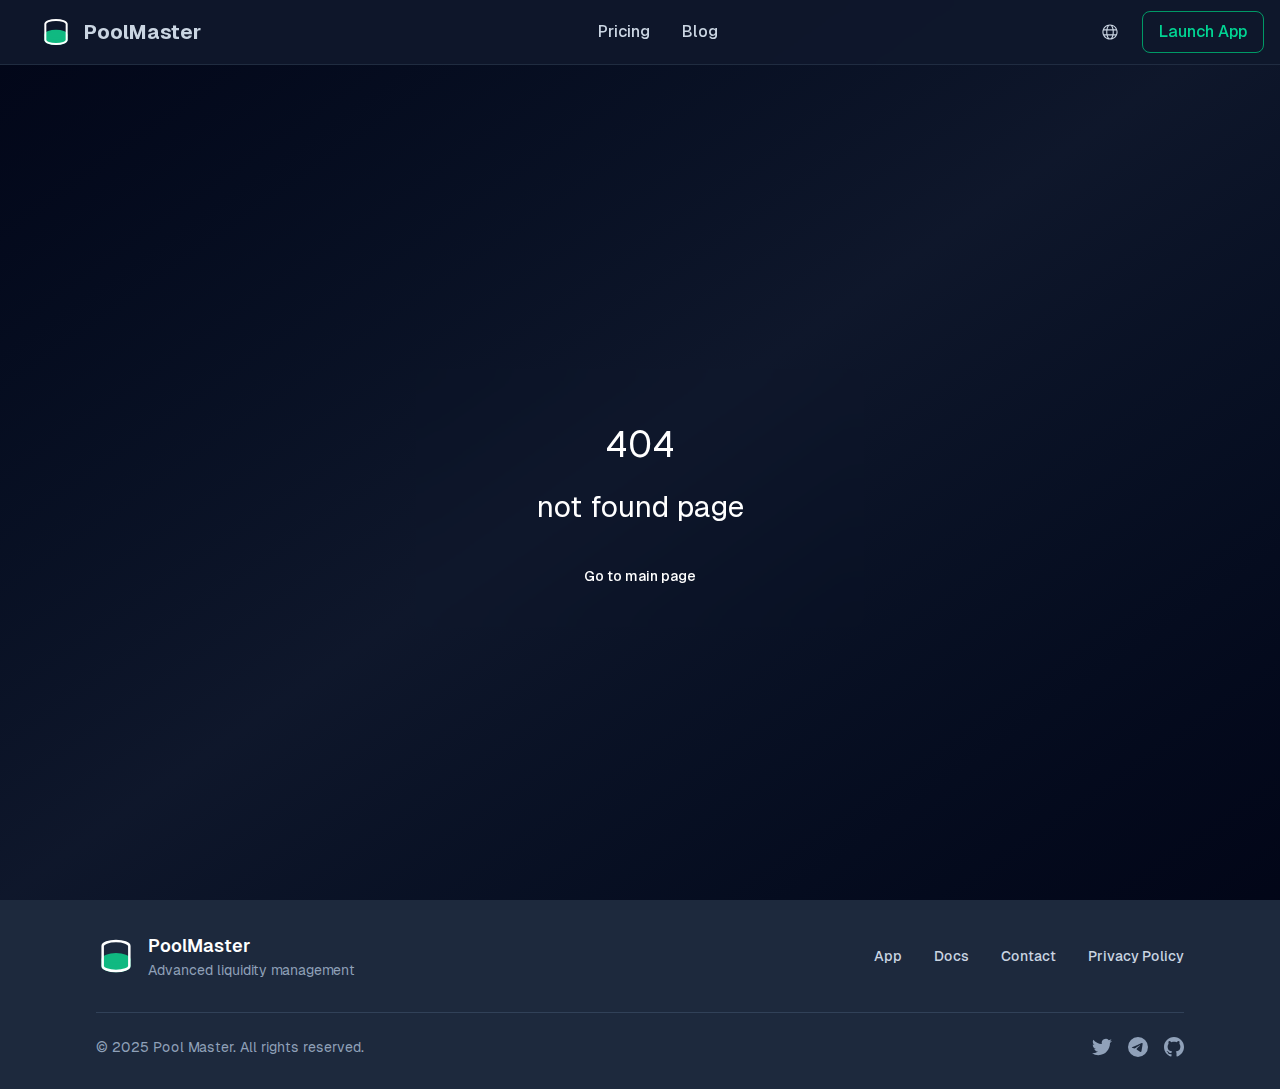
<file: blog-es-big-error-uniswap-v3-calculators/index.html>
<!DOCTYPE html><html lang="es" data-rh="lang"><head>
    <meta charset="UTF-8">
    <link rel="icon" type="image/svg+xml" href="/favicon.svg">
    <meta name="viewport" content="width=device-width, initial-scale=1.0">
  
    <!-- Meta tags -->
    <title>Error en los calculadores de Uniswap V3: por qué Poolfish y DeFiLabs muestran datos incorrectos y qué usar en su lugar</title>
    <meta name="description" content="Optimize your liquidity pool positions with advanced analytics that drive smarter decisions, boost returns and eliminate trial and error">

    <!-- Open Graph para redes sociales -->
    <meta property="og:title" content="PoolMaster | Liquidity Management Software">
    <meta property="og:description" content="Optimize your liquidity pool positions with advanced analytics that drive smarter decisions, boost returns and eliminate trial and error">
    <meta property="og:image" content="https://poolmaster.io/meta_logo.png">
    <meta property="og:url" content="https://poolmaster.io">
    <meta property="og:type" content="website">

    <!-- Twitter Card -->
    <meta name="twitter:card" content="summary_large_image">
    <meta name="twitter:title" content="PoolMaster | Liquidity Management Software">
    <meta name="twitter:description" content="Optimize your liquidity pool positions with advanced analytics that drive smarter decisions, boost returns and eliminate trial and error">
    <meta name="twitter:image" content="https://poolmaster.io/meta_logo.png">

    <link rel="canonical" href="https://poolmaster.io">
    <script type="module" crossorigin="" src="/assets/index-DwN88OjZ.js"></script>
    <link rel="stylesheet" crossorigin="" href="/assets/index-Dy-0J4V_.css">
  <link rel="modulepreload" as="script" crossorigin="" href="/assets/big-error-uniswap-v3-calculators-DpdMklpY.js"><link rel="modulepreload" as="script" crossorigin="" href="/assets/one-dark-BHt6DOVx.js"><link rel="canonical" href="https://poolmaster.io/blog/es/big-error-uniswap-v3-calculators" data-rh="true"><link rel="alternate" hreflang="en" href="https://poolmaster.io/blog/en/big-error-uniswap-v3-calculators" data-rh="true"><link rel="alternate" hreflang="es" href="https://poolmaster.io/blog/es/big-error-uniswap-v3-calculators" data-rh="true"><link rel="alternate" hreflang="x-default" href="https://poolmaster.io/blog/en/big-error-uniswap-v3-calculators" data-rh="true"><meta name="description" content="Grandes errores en las calculadores de uniswap v3" data-rh="true"><meta property="og:type" content="article" data-rh="true"><meta property="og:title" content="Error en los calculadores de Uniswap V3: por qué Poolfish y DeFiLabs muestran datos incorrectos y qué usar en su lugar" data-rh="true"><meta property="og:url" content="https://poolmaster.io/blog/es/big-error-uniswap-v3-calculators" data-rh="true"><meta property="og:locale" content="es" data-rh="true"><meta property="og:description" content="Grandes errores en las calculadores de uniswap v3" data-rh="true"><meta property="og:image" content="https://poolmaster.io/images/my-article/portada.jpg" data-rh="true"><meta property="og:locale:alternate" content="en" data-rh="true"></head>
  <body>
    <div id="root"><div class="min-h-screen bg-[#0f1117] text-white"><header class="fixed top-0 left-0 right-0 z-50 bg-slate-900/95 backdrop-blur-sm border-b border-slate-700/50"><div class="container mx-auto px-4"><div class="flex items-center justify-between h-16"><div class="flex items-center"><a class="cursor-pointer text-slate-300 hover:text-emerald-400 transition-colors font-medium" href="/"><div class="p-6"><div class="flex items-center gap-3"><svg class="md:w-8 md:h-8 w-12 h-12 text-primary" viewBox="0 0 24 24" fill="currentColor"><rect x="4" y="14" width="16" height="4" fill="#10B981"></rect><ellipse cx="12" cy="14" rx="8" ry="3" fill="#10B981" stroke="#10B981" stroke-width="1.5"></ellipse><path d="M 4 18 A 8 3 0 0 0 20 18" fill="#10B981" stroke="#10B981" stroke-width="1.5"></path><line x1="4" y1="14" x2="4" y2="18" stroke="#10B981" stroke-width="1.5"></line><line x1="20" y1="14" x2="20" y2="18" stroke="#10B981" stroke-width="1.5"></line><path d="M 4 6 A 8 3 0 0 1 20 6" fill="none" stroke="white" stroke-width="1.5"></path><path d="M 4 18 A 8 3 0 0 0 20 18" fill="none" stroke="white" stroke-width="1.5"></path><line x1="4" y1="6" x2="4" y2="18" stroke="white" stroke-width="1.5"></line><line x1="20" y1="6" x2="20" y2="18" stroke="white" stroke-width="1.5"></line></svg><div class="hidden sm:flex items-center gap-2 relative"><h1 class="text-xl font-bold text-sidebar-foreground">PoolMaster</h1></div></div></div></a></div><nav class="hidden md:flex items-center space-x-8"><a class="cursor-pointer text-slate-300 hover:text-emerald-400 transition-colors font-medium" href="/pricing">Pricing</a><a class="cursor-pointer text-slate-300 hover:text-emerald-400 transition-colors font-medium" href="/blog">Blog</a></nav><div class="flex items-center gap-3"><div class="hidden md:block"><div class="relative"><button class="cursor-pointer flex items-center gap-2 px-3 py-2 text-slate-300 hover:text-white hover:bg-slate-700 rounded-lg transition-all duration-200" title="Language"><svg width="16" height="16" fill="none" viewBox="0 0 14 14" class="text-slate-300"><path d="M7.0001 0.332031C10.6826 0.332031 13.6678 3.31726 13.6678 6.99973C13.6678 10.6822 10.6826 13.6674 7.0001 13.6674C3.31762 13.6674 0.332397 10.6822 0.332397 6.99973C0.332397 3.31726 3.31762 0.332031 7.0001 0.332031ZM8.95937 9.99953H5.04082C5.47552 11.609 6.2311 12.6674 7.0001 12.6674C7.7691 12.6674 8.52464 11.609 8.95937 9.99953ZM4.00564 9.99993L2.19064 9.99986C2.82954 11.0219 3.78517 11.8256 4.92009 12.2736C4.5719 11.7271 4.28458 11.0429 4.07324 10.2633L4.00564 9.99993ZM11.8096 9.99986L9.99457 9.99993C9.7787 10.8891 9.46697 11.6663 9.07937 12.2736C10.144 11.8536 11.0505 11.1209 11.6861 10.1889L11.8096 9.99986ZM3.72904 5.66596H1.49064L1.48747 5.67746C1.38608 6.10166 1.3324 6.5444 1.3324 6.99973C1.3324 7.70386 1.46078 8.37793 1.69544 8.99993L3.81088 8.99966C3.71601 8.36693 3.66573 7.6948 3.66573 6.99973C3.66573 6.54373 3.68737 6.0976 3.72904 5.66596ZM9.2647 5.666H4.73548C4.69013 6.09286 4.66572 6.53933 4.66572 6.99973C4.66572 7.70606 4.72316 8.3796 4.82555 8.9998H9.17464C9.27704 8.3796 9.33444 7.70606 9.33444 6.99973C9.33444 6.53933 9.31004 6.09286 9.2647 5.666ZM12.5098 5.6654L10.2712 5.66598C10.3128 6.0976 10.3344 6.54373 10.3344 6.99973C10.3344 7.6948 10.2842 8.36693 10.1893 8.99966L12.3048 8.99993C12.5394 8.37793 12.6678 7.70386 12.6678 6.99973C12.6678 6.54013 12.6131 6.09333 12.5098 5.6654ZM4.9208 1.72583L4.90552 1.73164C3.54065 2.27478 2.43664 3.33299 1.83352 4.66623L3.8656 4.66648C4.07451 3.49795 4.43907 2.48066 4.9208 1.72583ZM7.0001 1.33203L6.92297 1.33556C6.07937 1.41273 5.26438 2.74738 4.8859 4.6662H9.1143C8.73684 2.75276 7.92537 1.42022 7.0843 1.33624L7.0001 1.33203ZM9.0801 1.72587L9.1513 1.84193C9.59744 2.58358 9.93624 3.55683 10.1346 4.66648L12.1666 4.66623C11.5902 3.39196 10.5562 2.36894 9.27424 1.80672L9.0801 1.72587Z" fill="currentColor"></path></svg></button></div></div><div class="relative"><a class="cursor-pointer px-4 py-2 border border-emerald-600 text-emerald-400 hover:bg-emerald-600 hover:text-white rounded-lg font-medium transition-all duration-200 flex items-center gap-2" href="https://app.poolmaster.io">Launch App</a></div></div></div></div></header><main class="min-h-screen bg-gradient-to-br from-slate-950 via-slate-900 to-slate-950 text-white"><main style="max-width: 720px; margin: 0px auto; padding: 2rem 1rem;"><a href="/blog" style="font-size: 0.9rem; color: rgb(102, 102, 102);">← Blog</a><header style="margin: 1.5rem 0px 2rem;"><time style="font-size: 0.85rem; color: rgb(136, 136, 136);">3 de marzo de 2026</time><h1 style="margin: 0.3rem 0px;">Error en los calculadores de Uniswap V3: por qué Poolfish y DeFiLabs muestran datos incorrectos y qué usar en su lugar</h1><p style="margin: 0px; color: rgb(102, 102, 102);">PoolMaster</p></header><article class="prose prose-lg max-w-none dark:prose-invert"><h1>Error en los calculadores de Uniswap V3: por qué Poolfish y DeFiLabs muestran datos incorrectos y qué usar en su lugar</h1>
<blockquote>
<p><strong>TL;DR:</strong> Una actualización de TheGraph en junio de 2024 desincronizó los datos que usan Poolfish y DeFiLabs. Más de un año después, ambas herramientas siguen mostrando cifras erróneas sin ningún aviso a sus usuarios. En este artículo te explicamos qué ocurrió, cuánto se desvían los datos y qué alternativas usar.</p>
</blockquote>
<hr>
<h2>¿Para qué sirven los calculadores de Uniswap V3?</h2>
<p>Si alguna vez has aportado liquidez en Uniswap V3, sabes que no es tan sencillo como en V2. En V3 tienes que elegir un rango de precios, decidir cuánto capital aportar y estimar qué comisiones podrías generar. Para facilitar esa toma de decisiones, existen los <strong>calculadores de pools</strong>: herramientas que, introduciendo el par de tokens y el rango elegido, te muestran una estimación de las comisiones que podrías ganar.</p>
<p>Son, en resumen, la herramienta más básica e importante antes de invertir en Pools. El problema es que dos de las más populares llevan más de un año dándote <strong>datos completamente falsos y casi nadie se habia dado cuenta</strong>.</p>
<hr>
<h2>El origen del problema: TheGraph y su actualización silenciosa</h2>
<p>Para entender qué falló, primero hay que entender cómo obtienen los datos estas herramientas.</p>
<p>Consultar la blockchain directamente es costoso y complejo. Por eso existe <strong><a href="https://thegraph.com">TheGraph</a></strong>: un protocolo que indexa datos on-chain y los sirve a través de una API llamada <em>subgraph</em>. Cualquier aplicación puede hacer una consulta y obtener al instante el TVL de un pool, su volumen, las comisiones acumuladas... todo sin coste y sin tener que procesar los bloques manualmente.</p>
<p>Poolfish y DeFiLabs utilizan este sistema. El inconveniente es que en <strong><a href="https://github.com/DefiLab-xyz/uniswap-v3-simulator/issues/2">junio de 2024</a></strong>, una actualización en la infraestructura de TheGraph provocó una desincronización en el subgraph oficial de Uniswap V3. Desde entonces, los datos que devuelve este subgraph son incorrectos.</p>
<p>Lo grave no es el fallo en sí — los bugs existen. Lo grave es lo que ocurrió después: <strong>ni Poolfish ni DeFiLabs publicaron ningún comunicado</strong>, no avisaron a sus usuarios y, a día de hoy, siguen consumiendo ese subgraph roto como si nada hubiera pasado.</p>
<hr>
<h2>¿Cuánto se desvían los datos? El tamaño real del problema</h2>
<p>Veamos un ejemplo concreto comparando los datos que muestran ambas herramientas frente a los datos reales de la propia interfaz de Uniswap:</p>
<p><img src="/images_blog/defilabs.png" alt="defilabs" loading="lazy" node="[object Object]" style="max-width: 100%; height: auto; border-radius: 8px;">
<img src="/images_blog/poolfish.png" alt="poolfish" loading="lazy" node="[object Object]" style="max-width: 100%; height: auto; border-radius: 8px;">
<img src="/images_blog/uniswap.png" alt="uniswap" loading="lazy" node="[object Object]" style="max-width: 100%; height: auto; border-radius: 8px;"></p>





























<table><thead><tr><th>Herramienta</th><th>TVL</th><th>Volumen (24h)</th><th>Fees estimadas</th></tr></thead><tbody><tr><td><strong>Poolfish</strong></td><td>~12M</td><td>~690K</td><td>~$345</td></tr><tr><td><strong>DeFiLabs</strong></td><td>~12M</td><td>~220K</td><td>~$113</td></tr><tr><td><strong>Uniswap (real)</strong></td><td>~730K</td><td>~323K</td><td>~$150</td></tr></tbody></table>
<p>"Solo" <span style="background-color: rgb(0, 201, 81);"><strong>11 millones de diferencia en TVL</strong></span> Nada importante xd.</p>
<p>El sarcasmo aparte: si estás evaluando si entrar en un pool con $10.000 y la herramienta te muestra un TVL 16 veces mayor al real, tu cálculo de participación en el pool —y por tanto tu estimación de fees— estará completamente <strong>erroneo</strong>. <strong>Las fees que muestra Poolfish son el doble de las reales.</strong> Eso no es un margen de error, es una decisión de inversión basada en datos inventados.</p>
<p>Y lo más llamativo: este error lleva <strong>más de un año activo</strong>, sin que ningún influencer ni creador de contenido DeFi en español haya levantado la mano para avisarlo. Al contrario, siguen haciendo tutoriales con estas herramientas como si todo funcionara correctamente.</p>
<hr>
<h2>Cómo verificar los datos tú mismo</h2>
<p>La forma más directa de comprobar si los datos son correctos es ir directamente a la fuente: la interfaz oficial de <strong>Uniswap</strong>, <strong>PancakeSwap</strong> o cualquier DEX donde opere el pool que te interesa. Allí verás el TVL y el volumen real sin intermediarios.</p>
<p>El problema es que hacerlo pool por pool, comparando manualmente, consume muchísimo tiempo. Por suerte, existen herramientas que hacen ese trabajo de forma fiable.</p>
<hr>
<h2>Alternativas que sí funcionan</h2>
<h3>Metrix.finance</h3>
<p>Una herramienta veterana, bien conocida en la comunidad DeFi. Sus datos son fiables y lleva tiempo siendo referencia para los LP managers más serios. El inconveniente es que su interfaz no es la más intuitiva, puede ir lenta en momentos de alta demanda y tiene un coste de <strong>$50 al mes</strong> la versión pro, lo que puede ser un filtro importante para usuarios retail.</p>

<p><img src="/images_blog/metrix.finance.png" alt="metrix.finance" loading="lazy" node="[object Object]" style="max-width: 100%; height: auto; border-radius: 8px;"></p>
<h3>PoolMaster.io</h3>
<p>La alternativa más reciente y, probablemente, la más interesante para la mayoría de usuarios. Su propuesta diferencial es que <strong>agrupa los pools por par de tokens</strong>, permitiéndote ver ese mismo par en distintas plataformas (Uniswap, PancakeSwap, etc.) en una sola vista — algo que, sorprendentemente, ninguna herramienta había hecho antes de forma clara.</p>
<p>La herramienta es <strong>100% gratuita</strong> en su versión base, y dispone de un plan PRO para usuarios avanzados.</p>

<p><img src="/images_blog/poolmaster.png" alt="poolmaster" loading="lazy" node="[object Object]" style="max-width: 100%; height: auto; border-radius: 8px;"></p>
<blockquote>
<p>💡 <strong>Descuento exclusivo:</strong> Si quieres probar PoolMaster PRO, puedes usar el cupón <strong><code>POOLMASTER_STARTER</code></strong> para obtener un <strong>25% de descuento</strong>.</p>
</blockquote>
<hr>
<h2>Conclusión</h2>
<p>Los calculadores de liquidez son una herramienta fundamental en DeFi, pero solo son útiles si los datos que muestran son reales. Poolfish y DeFiLabs llevan más de un año mostrando cifras erróneas gracias a un subgraph desincronizado, sin avisar a sus usuarios ni corregir el problema.</p>
<p>Antes de tomar cualquier decisión de inversión en Uniswap V3, verifica siempre los datos en la fuente original o usa herramientas que no dependan del subgraph afectado.</p>
<p>Si este artículo te ha resultado útil, compártelo — hay mucha gente tomando decisiones con datos falsos sin saberlo.</p>
<hr>
<h2>Fuentes y referencias</h2>
<ul>
<li><a href="https://github.com/Uniswap/v3-info/blob/62bdb510d23996a3341a1c85cac92aa66b83d524/src/data/pools/poolData.ts#L198">Código fuente Uniswap V3 Info — poolData.ts (línea 198)</a></li>
<li><a href="https://github.com/Uniswap/v3-info/blob/0aaee3886cb944159d51043d23f56165132ffc06/src/data/pools/chartData.ts#L96">Código fuente Uniswap V3 Info — chartData.ts (línea 96)</a></li>
<li><a href="https://github.com/DefiLab-xyz/uniswap-v3-simulator/issues/2">Issue abierto en el repositorio de DeFiLabs</a></li>
</ul></article></main></main><footer class="bg-slate-800"><div class="max-w-6xl mx-auto px-8 py-8"><div class="flex flex-col md:flex-row items-start md:items-center justify-between space-y-6 md:space-y-0"><div class="flex items-center space-x-3"><svg class="w-10 h-10 text-primary" viewBox="0 0 24 24" fill="currentColor"><rect x="4" y="14" width="16" height="4" fill="#10B981"></rect><ellipse cx="12" cy="14" rx="8" ry="3" fill="#10B981" stroke="#10B981" stroke-width="1.5"></ellipse><path d="M 4 18 A 8 3 0 0 0 20 18" fill="#10B981" stroke="#10B981" stroke-width="1.5"></path><line x1="4" y1="14" x2="4" y2="18" stroke="#10B981" stroke-width="1.5"></line><line x1="20" y1="14" x2="20" y2="18" stroke="#10B981" stroke-width="1.5"></line><path d="M 4 6 A 8 3 0 0 1 20 6" fill="none" stroke="white" stroke-width="1.5"></path><path d="M 4 18 A 8 3 0 0 0 20 18" fill="none" stroke="white" stroke-width="1.5"></path><line x1="4" y1="6" x2="4" y2="18" stroke="white" stroke-width="1.5"></line><line x1="20" y1="6" x2="20" y2="18" stroke="white" stroke-width="1.5"></line></svg><div><p class="text-white font-semibold text-lg">PoolMaster</p><p class="text-slate-400 text-sm">Advanced liquidity management</p></div></div><nav class="flex flex-wrap items-center gap-8"><a class="cursor-pointer text-sm font-medium transition-colors text-slate-300 hover:text-emerald-400" href="/">App</a><a class="cursor-pointer text-sm font-medium transition-colors text-slate-300 hover:text-emerald-400" href="/docs">Docs</a><a href="mailto:contact@poolmaster.io" class="text-slate-300 hover:text-emerald-400 text-sm font-medium transition-colors">Contact</a><a class="cursor-pointer text-sm font-medium transition-colors text-slate-300 hover:text-emerald-400" href="/privacy-policy">Privacy Policy</a></nav></div><div class="border-t border-slate-700 mt-8 pt-6"><div class="flex flex-col md:flex-row items-center justify-between space-y-4 md:space-y-0"><div class="text-slate-400 text-sm">© 2025 Pool Master. All rights reserved.</div><div class="flex items-center space-x-4"><a href="https://twitter.com/PoolMaster_Fi" target="_blank" rel="noopener noreferrer" class="text-slate-400 hover:text-emerald-400 transition-colors"><svg class="w-5 h-5" fill="currentColor" viewBox="0 0 24 24"><path d="M23.953 4.57a10 10 0 01-2.825.775 4.958 4.958 0 002.163-2.723c-.951.555-2.005.959-3.127 1.184a4.92 4.92 0 00-8.384 4.482C7.69 8.095 4.067 6.13 1.64 3.162a4.822 4.822 0 00-.666 2.475c0 1.71.87 3.213 2.188 4.096a4.904 4.904 0 01-2.228-.616v.06a4.923 4.923 0 003.946 4.827 4.996 4.996 0 01-2.212.085 4.936 4.936 0 004.604 3.417 9.867 9.867 0 01-6.102 2.105c-.39 0-.779-.023-1.17-.067a13.995 13.995 0 007.557 2.209c9.053 0 13.998-7.496 13.998-13.985 0-.21 0-.42-.015-.63A9.935 9.935 0 0024 4.59z"></path></svg></a><a href="https://t.me/poolmaster_tel" target="_blank" rel="noopener noreferrer" class="text-slate-400 hover:text-emerald-400 transition-colors"><svg class="w-5 h-5" fill="currentColor" viewBox="0 0 24 24"><path d="M11.944 0A12 12 0 0 0 0 12a12 12 0 0 0 12 12 12 12 0 0 0 12-12A12 12 0 0 0 12 0a12 12 0 0 0-.056 0zm4.962 7.224c.1-.002.321.023.465.14a.506.506 0 0 1 .171.325c.016.093.036.306.02.472-.18 1.898-.962 6.502-1.36 8.627-.168.9-.499 1.201-.82 1.23-.696.065-1.225-.46-1.9-.902-1.056-.693-1.653-1.124-2.678-1.8-1.185-.78-.417-1.21.258-1.91.177-.184 3.247-2.977 3.307-3.23.007-.032.014-.15-.056-.212s-.174-.041-.249-.024c-.106.024-1.793 1.14-5.061 3.345-.48.33-.913.49-1.302.48-.428-.008-1.252-.241-1.865-.44-.752-.245-1.349-.374-1.297-.789.027-.216.325-.437.893-.663 3.498-1.524 5.83-2.529 6.998-3.014 3.332-1.386 4.025-1.627 4.476-1.635z"></path></svg></a><a href="https://github.com/" target="_blank" rel="noopener noreferrer" class="text-slate-400 hover:text-emerald-400 transition-colors"><svg class="w-5 h-5" fill="currentColor" viewBox="0 0 24 24"><path d="M12 0c-6.626 0-12 5.373-12 12 0 5.302 3.438 9.8 8.207 11.387.599.111.793-.261.793-.577v-2.234c-3.338.726-4.033-1.416-4.033-1.416-.546-1.387-1.333-1.756-1.333-1.756-1.089-.745.083-.729.083-.729 1.205.084 1.839 1.237 1.839 1.237 1.07 1.834 2.807 1.304 3.492.997.107-.775.418-1.305.762-1.604-2.665-.305-5.467-1.334-5.467-5.931 0-1.311.469-2.381 1.236-3.221-.124-.303-.535-1.524.117-3.176 0 0 1.008-.322 3.301 1.23.957-.266 1.983-.399 3.003-.404 1.02.005 2.047.138 3.006.404 2.291-1.552 3.297-1.23 3.297-1.23.653 1.653.242 2.874.118 3.176.77.84 1.235 1.911 1.235 3.221 0 4.609-2.807 5.624-5.479 5.921.43.372.823 1.102.823 2.222v3.293c0 .319.192.694.801.576 4.765-1.589 8.199-6.086 8.199-11.386 0-6.627-5.373-12-12-12z"></path></svg></a></div></div></div></div></footer></div></div>
  

</body></html>
</file>
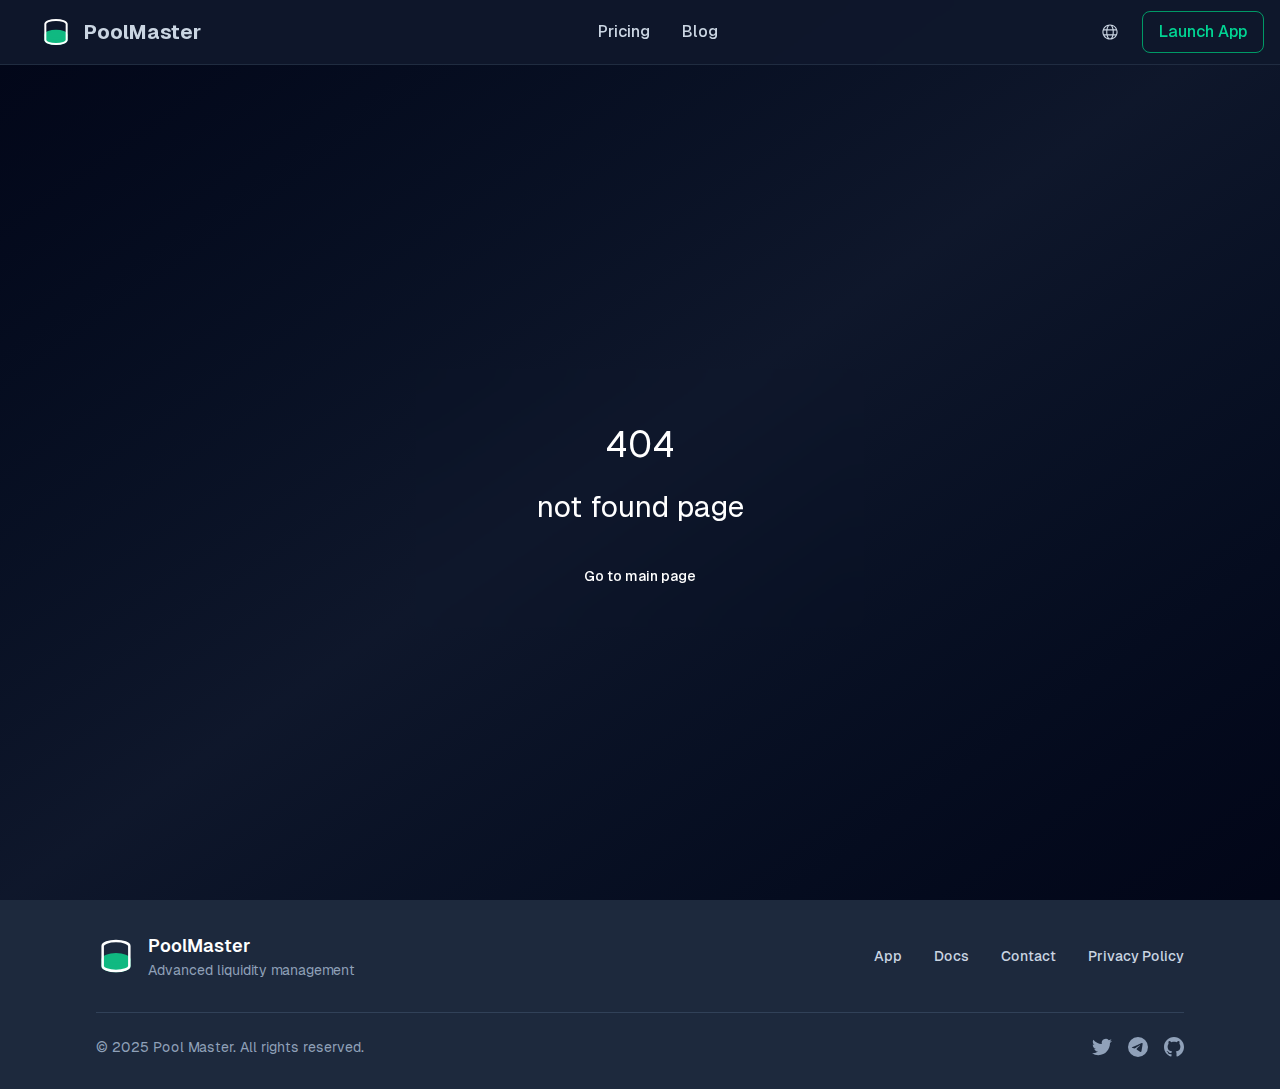
<file: pricing/index.html>
<!DOCTYPE html><html lang="en"><head>
    <meta charset="UTF-8">
    <link rel="icon" type="image/svg+xml" href="/favicon.svg">
    <meta name="viewport" content="width=device-width, initial-scale=1.0">
  
    <!-- Meta tags -->
    <title>PoolMaster | Liquidity Management Software</title>
    <meta name="description" content="Optimize your liquidity pool positions with advanced analytics that drive smarter decisions, boost returns and eliminate trial and error">

    <!-- Open Graph para redes sociales -->
    <meta property="og:title" content="PoolMaster | Liquidity Management Software">
    <meta property="og:description" content="Optimize your liquidity pool positions with advanced analytics that drive smarter decisions, boost returns and eliminate trial and error">
    <meta property="og:image" content="https://poolmaster.io/meta_logo.png">
    <meta property="og:url" content="https://poolmaster.io">
    <meta property="og:type" content="website">

    <!-- Twitter Card -->
    <meta name="twitter:card" content="summary_large_image">
    <meta name="twitter:title" content="PoolMaster | Liquidity Management Software">
    <meta name="twitter:description" content="Optimize your liquidity pool positions with advanced analytics that drive smarter decisions, boost returns and eliminate trial and error">
    <meta name="twitter:image" content="https://poolmaster.io/meta_logo.png">

    <link rel="canonical" href="https://poolmaster.io">
    <script type="module" crossorigin="" src="/assets/index-Bc_Yvj7G.js"></script>
    <link rel="stylesheet" crossorigin="" href="/assets/index-Dy-0J4V_.css">
  </head>
  <body>
    <div id="root"><div class="min-h-screen bg-[#0f1117] text-white"><header class="fixed top-0 left-0 right-0 z-50 bg-slate-900/95 backdrop-blur-sm border-b border-slate-700/50"><div class="container mx-auto px-4"><div class="flex items-center justify-between h-16"><div class="flex items-center"><a class="cursor-pointer text-slate-300 hover:text-emerald-400 transition-colors font-medium" href="/"><div class="p-6"><div class="flex items-center gap-3"><svg class="md:w-8 md:h-8 w-12 h-12 text-primary" viewBox="0 0 24 24" fill="currentColor"><rect x="4" y="14" width="16" height="4" fill="#10B981"></rect><ellipse cx="12" cy="14" rx="8" ry="3" fill="#10B981" stroke="#10B981" stroke-width="1.5"></ellipse><path d="M 4 18 A 8 3 0 0 0 20 18" fill="#10B981" stroke="#10B981" stroke-width="1.5"></path><line x1="4" y1="14" x2="4" y2="18" stroke="#10B981" stroke-width="1.5"></line><line x1="20" y1="14" x2="20" y2="18" stroke="#10B981" stroke-width="1.5"></line><path d="M 4 6 A 8 3 0 0 1 20 6" fill="none" stroke="white" stroke-width="1.5"></path><path d="M 4 18 A 8 3 0 0 0 20 18" fill="none" stroke="white" stroke-width="1.5"></path><line x1="4" y1="6" x2="4" y2="18" stroke="white" stroke-width="1.5"></line><line x1="20" y1="6" x2="20" y2="18" stroke="white" stroke-width="1.5"></line></svg><div class="hidden sm:flex items-center gap-2 relative"><h1 class="text-xl font-bold text-sidebar-foreground">PoolMaster</h1></div></div></div></a></div><nav class="hidden md:flex items-center space-x-8"><a class="cursor-pointer text-slate-300 hover:text-emerald-400 transition-colors font-medium" href="/pricing">Pricing</a><a class="cursor-pointer text-slate-300 hover:text-emerald-400 transition-colors font-medium" href="/blog">Blog</a></nav><div class="flex items-center gap-3"><div class="hidden md:block"><div class="relative"><button class="cursor-pointer flex items-center gap-2 px-3 py-2 text-slate-300 hover:text-white hover:bg-slate-700 rounded-lg transition-all duration-200" title="Language"><svg width="16" height="16" fill="none" viewBox="0 0 14 14" class="text-slate-300"><path d="M7.0001 0.332031C10.6826 0.332031 13.6678 3.31726 13.6678 6.99973C13.6678 10.6822 10.6826 13.6674 7.0001 13.6674C3.31762 13.6674 0.332397 10.6822 0.332397 6.99973C0.332397 3.31726 3.31762 0.332031 7.0001 0.332031ZM8.95937 9.99953H5.04082C5.47552 11.609 6.2311 12.6674 7.0001 12.6674C7.7691 12.6674 8.52464 11.609 8.95937 9.99953ZM4.00564 9.99993L2.19064 9.99986C2.82954 11.0219 3.78517 11.8256 4.92009 12.2736C4.5719 11.7271 4.28458 11.0429 4.07324 10.2633L4.00564 9.99993ZM11.8096 9.99986L9.99457 9.99993C9.7787 10.8891 9.46697 11.6663 9.07937 12.2736C10.144 11.8536 11.0505 11.1209 11.6861 10.1889L11.8096 9.99986ZM3.72904 5.66596H1.49064L1.48747 5.67746C1.38608 6.10166 1.3324 6.5444 1.3324 6.99973C1.3324 7.70386 1.46078 8.37793 1.69544 8.99993L3.81088 8.99966C3.71601 8.36693 3.66573 7.6948 3.66573 6.99973C3.66573 6.54373 3.68737 6.0976 3.72904 5.66596ZM9.2647 5.666H4.73548C4.69013 6.09286 4.66572 6.53933 4.66572 6.99973C4.66572 7.70606 4.72316 8.3796 4.82555 8.9998H9.17464C9.27704 8.3796 9.33444 7.70606 9.33444 6.99973C9.33444 6.53933 9.31004 6.09286 9.2647 5.666ZM12.5098 5.6654L10.2712 5.66598C10.3128 6.0976 10.3344 6.54373 10.3344 6.99973C10.3344 7.6948 10.2842 8.36693 10.1893 8.99966L12.3048 8.99993C12.5394 8.37793 12.6678 7.70386 12.6678 6.99973C12.6678 6.54013 12.6131 6.09333 12.5098 5.6654ZM4.9208 1.72583L4.90552 1.73164C3.54065 2.27478 2.43664 3.33299 1.83352 4.66623L3.8656 4.66648C4.07451 3.49795 4.43907 2.48066 4.9208 1.72583ZM7.0001 1.33203L6.92297 1.33556C6.07937 1.41273 5.26438 2.74738 4.8859 4.6662H9.1143C8.73684 2.75276 7.92537 1.42022 7.0843 1.33624L7.0001 1.33203ZM9.0801 1.72587L9.1513 1.84193C9.59744 2.58358 9.93624 3.55683 10.1346 4.66648L12.1666 4.66623C11.5902 3.39196 10.5562 2.36894 9.27424 1.80672L9.0801 1.72587Z" fill="currentColor"></path></svg></button></div></div><div class="relative"><a class="cursor-pointer px-4 py-2 border border-emerald-600 text-emerald-400 hover:bg-emerald-600 hover:text-white rounded-lg font-medium transition-all duration-200 flex items-center gap-2" href="https://app.poolmaster.io">Launch App</a></div></div></div></div></header><main class="min-h-screen bg-gradient-to-br from-slate-950 via-slate-900 to-slate-950 text-white"><div class="min-h-screen bg-slate-900 py-12 mt-12 px-4"><div class="max-w-5xl mx-auto"><div class="text-center mb-12"><h1 class="text-4xl font-bold text-white mb-4">Simple, Transparent Pricing</h1><p class="text-slate-400 text-lg max-w-2xl mx-auto">Choose the plan that fits your needs. Upgrade anytime to unlock all premium features.</p></div><div class="flex items-center justify-center mb-10"><span class="text-sm mr-3 text-white font-medium">Monthly</span><button class="relative w-14 h-7 rounded-full transition-colors duration-300 bg-slate-600"><span class="absolute top-1 w-5 h-5 bg-white rounded-full transition-transform duration-300 translate-x-[-22px]"></span></button><span class="text-sm ml-3 text-slate-400">Annual</span></div><div class="grid md:grid-cols-2 gap-6 mb-16"><div class="bg-slate-800/50 rounded-xl border border-slate-700 p-8"><div class="mb-6"><h3 class="text-xl font-semibold text-white mb-2">Free</h3><p class="text-slate-400 text-sm">Perfect for getting started with basic pool exploration</p></div><div class="mb-6"><span class="text-4xl font-bold text-white">$0</span><span class="text-slate-400 ml-2">/month</span></div><button class="w-full py-3 px-4 bg-slate-700 hover:bg-slate-600 text-white font-medium rounded-lg transition-colors">Current Plan</button></div><div class="bg-gradient-to-b from-emerald-900/30 to-slate-800/50 rounded-xl border border-emerald-500/30 p-8 relative"><div class="absolute -top-3 left-1/2 -translate-x-1/2"><span class="px-3 py-1 text-xs font-medium bg-emerald-500 text-white rounded-full">Most Popular</span></div><div class="mb-6"><h3 class="text-xl font-semibold text-white mb-2">Premium</h3><p class="text-slate-400 text-sm">Full access to all features for serious DeFi users</p></div><div class="mb-6"><span class="text-4xl font-bold text-white">$20</span><span class="text-slate-400 ml-2">/month</span></div><a href="https://app.poolmaster.io/payment" target="_blank" class="cursor-pointer block text-center w-full py-3 px-4 bg-gradient-to-r from-emerald-600 to-emerald-500 hover:from-emerald-500 hover:to-emerald-400 text-white font-medium rounded-lg transition-all shadow-lg shadow-emerald-500/20">Subscribe to Premium</a></div></div><div class="mb-16"><div class="text-center mb-8"><h2 class="text-2xl font-semibold text-white mb-2">premiumHighlights</h2><p class="text-slate-400">premiumHighlightsDescription</p></div><div class="grid grid-cols-1 lg:grid-cols-2 gap-8 items-center bg-slate-800/30 rounded-2xl border border-slate-700 p-8"><div class="order-2 lg:order-1 relative min-h-[200px]"><div class="absolute inset-0 transition-all duration-500 flex flex-col justify-center opacity-100 translate-x-0 z-10"><div class="space-y-4"><span class="inline-flex items-center px-3 py-1 rounded-full bg-emerald-500/20 text-emerald-400 text-sm">highlight 1 of 5</span><div class="flex items-center space-x-3"><div class="text-emerald-400"><svg class="w-6 h-6" fill="none" viewBox="0 0 24 24" stroke="currentColor"><path stroke-linecap="round" stroke-linejoin="round" stroke-width="2" d="M15 12a3 3 0 11-6 0 3 3 0 016 0z"></path><path stroke-linecap="round" stroke-linejoin="round" stroke-width="2" d="M2.458 12C3.732 7.943 7.523 5 12 5c4.478 0 8.268 2.943 9.542 7-1.274 4.057-5.064 7-9.542 7-4.477 0-8.268-2.943-9.542-7z"></path></svg></div><h3 class="text-2xl md:text-3xl font-bold text-white">Best pools</h3></div><p class="text-slate-400 text-lg">Access to best pools</p></div></div><div class="absolute inset-0 transition-all duration-500 flex flex-col justify-center opacity-0 translate-x-8 z-0"><div class="space-y-4"><span class="inline-flex items-center px-3 py-1 rounded-full bg-emerald-500/20 text-emerald-400 text-sm">highlight 2 of 5</span><div class="flex items-center space-x-3"><div class="text-emerald-400"><svg class="w-6 h-6" fill="none" viewBox="0 0 24 24" stroke="currentColor"><path stroke-linecap="round" stroke-linejoin="round" stroke-width="2" d="M3 4a1 1 0 011-1h16a1 1 0 011 1v2.586a1 1 0 01-.293.707l-6.414 6.414a1 1 0 00-.293.707V17l-4 4v-6.586a1 1 0 00-.293-.707L3.293 7.293A1 1 0 013 6.586V4z"></path></svg></div><h3 class="text-2xl md:text-3xl font-bold text-white">Filter by TVL/VOL ratio</h3></div><p class="text-slate-400 text-lg">Discover the most profitable pools by filtering them with out TVL/VOL positive switch</p></div></div><div class="absolute inset-0 transition-all duration-500 flex flex-col justify-center opacity-0 translate-x-8 z-0"><div class="space-y-4"><span class="inline-flex items-center px-3 py-1 rounded-full bg-emerald-500/20 text-emerald-400 text-sm">highlight 3 of 5</span><div class="flex items-center space-x-3"><div class="text-emerald-400"><svg class="w-6 h-6" fill="none" viewBox="0 0 24 24" stroke="currentColor"><path stroke-linecap="round" stroke-linejoin="round" stroke-width="2" d="M3 4a1 1 0 011-1h16a1 1 0 011 1v2.586a1 1 0 01-.293.707l-6.414 6.414a1 1 0 00-.293.707V17l-4 4v-6.586a1 1 0 00-.293-.707L3.293 7.293A1 1 0 013 6.586V4z"></path></svg></div><h3 class="text-2xl md:text-3xl font-bold text-white">See incentivated pools</h3></div><p class="text-slate-400 text-lg">Filter by pools incetivated by programs like merkle</p></div></div><div class="absolute inset-0 transition-all duration-500 flex flex-col justify-center opacity-0 translate-x-8 z-0"><div class="space-y-4"><span class="inline-flex items-center px-3 py-1 rounded-full bg-emerald-500/20 text-emerald-400 text-sm">highlight 4 of 5</span><div class="flex items-center space-x-3"><div class="text-emerald-400"><svg class="w-6 h-6" fill="none" viewBox="0 0 24 24" stroke="currentColor"><path stroke-linecap="round" stroke-linejoin="round" stroke-width="2" d="M12 8v4l3 3m6-3a9 9 0 11-18 0 9 9 0 0118 0z"></path></svg></div><h3 class="text-2xl md:text-3xl font-bold text-white">Portfolio</h3></div><p class="text-slate-400 text-lg">Multiple wallets portofolio</p></div></div><div class="absolute inset-0 transition-all duration-500 flex flex-col justify-center opacity-0 translate-x-8 z-0"><div class="space-y-4"><span class="inline-flex items-center px-3 py-1 rounded-full bg-emerald-500/20 text-emerald-400 text-sm">highlight 5 of 5</span><div class="flex items-center space-x-3"><div class="text-emerald-400"><svg class="w-6 h-6" fill="currentColor" viewBox="0 0 20 20"><path d="M9.049 2.927c.3-.921 1.603-.921 1.902 0l1.07 3.292a1 1 0 00.95.69h3.462c.969 0 1.371 1.24.588 1.81l-2.8 2.034a1 1 0 00-.364 1.118l1.07 3.292c.3.921-.755 1.688-1.54 1.118l-2.8-2.034a1 1 0 00-1.175 0l-2.8 2.034c-.784.57-1.838-.197-1.539-1.118l1.07-3.292a1 1 0 00-.364-1.118L2.98 8.72c-.783-.57-.38-1.81.588-1.81h3.461a1 1 0 00.951-.69l1.07-3.292z"></path></svg></div><h3 class="text-2xl md:text-3xl font-bold text-white">Advanced metrics</h3></div><p class="text-slate-400 text-lg">Access to advanced charts, like distribution of the position per token or by value</p></div></div><div class="absolute bottom-[-20px] left-0 flex items-center space-x-3 z-20"><button class="p-2 rounded-full border border-slate-600 bg-slate-800 text-slate-300 hover:bg-slate-700 hover:text-white transition-colors"><svg class="w-5 h-5" fill="none" viewBox="0 0 24 24" stroke="currentColor"><path stroke-linecap="round" stroke-linejoin="round" stroke-width="2" d="M15 19l-7-7 7-7"></path></svg></button><button class="p-2 rounded-full border border-slate-600 bg-slate-800 text-slate-300 hover:bg-slate-700 hover:text-white transition-colors"><svg class="w-5 h-5" fill="none" viewBox="0 0 24 24" stroke="currentColor"><path stroke-linecap="round" stroke-linejoin="round" stroke-width="2" d="M9 5l7 7-7 7"></path></svg></button><div class="flex items-center space-x-2 ml-4"><button class="w-2 h-2 rounded-full transition-colors bg-emerald-500"></button><button class="w-2 h-2 rounded-full transition-colors bg-slate-600"></button><button class="w-2 h-2 rounded-full transition-colors bg-slate-600"></button><button class="w-2 h-2 rounded-full transition-colors bg-slate-600"></button><button class="w-2 h-2 rounded-full transition-colors bg-slate-600"></button></div></div></div><div class="order-1 lg:order-2 relative aspect-video rounded-xl overflow-hidden border border-slate-700 bg-slate-900"><div class="absolute inset-0 transition-opacity duration-500 opacity-100 z-10"><div class="w-full h-full flex items-center justify-center bg-gradient-to-br from-slate-800 to-slate-900"><div class="text-center p-8"><img src="/pricing/payment_page_best_pools.png" class="object-cover"></div></div></div><div class="absolute inset-0 transition-opacity duration-500 opacity-0 z-0"><div class="w-full h-full flex items-center justify-center bg-gradient-to-br from-slate-800 to-slate-900"><div class="text-center p-8"><img src="/pricing/tvl_vol_filter.png" class="object-cover"></div></div></div><div class="absolute inset-0 transition-opacity duration-500 opacity-0 z-0"><div class="w-full h-full flex items-center justify-center bg-gradient-to-br from-slate-800 to-slate-900"><div class="text-center p-8"><img src="/pricing/merkle_pools.png" class="object-cover"></div></div></div><div class="absolute inset-0 transition-opacity duration-500 opacity-0 z-0"><div class="w-full h-full flex items-center justify-center bg-gradient-to-br from-slate-800 to-slate-900"><div class="text-center p-8"><img src="/pricing/portfolio.png" class="object-cover"></div></div></div><div class="absolute inset-0 transition-opacity duration-500 opacity-0 z-0"><div class="w-full h-full flex items-center justify-center bg-gradient-to-br from-slate-800 to-slate-900"><div class="text-center p-8"><img src="/pricing/advanced_charts.png" class="object-cover"></div></div></div></div></div></div><div class="bg-slate-800/50 rounded-xl border border-slate-700 overflow-hidden"><div class="p-6 border-b border-slate-700"><h2 class="text-xl font-semibold text-white">Compare Features</h2></div><div class="overflow-x-auto"><table class="w-full"><thead><tr class="border-b border-slate-700"><th class="text-left py-4 px-6 text-slate-400 font-medium">Feature</th><th class="text-center py-4 px-6 text-slate-400 font-medium">Free</th><th class="text-center py-4 px-6 text-emerald-400 font-medium">Premium</th></tr></thead><tbody><tr class="border-b border-slate-700/50"><td class="py-4 px-6 text-slate-300">Access Best Pools</td><td class="py-4 px-6 text-center"><svg class="w-5 h-5 text-slate-500" fill="currentColor" viewBox="0 0 20 20"><path fill-rule="evenodd" d="M4.293 4.293a1 1 0 011.414 0L10 8.586l4.293-4.293a1 1 0 011.414 1.414L11.414 10l4.293 4.293a1 1 0 01-1.414 1.414L10 11.414l-4.293 4.293a1 1 0 01-1.414-1.414L8.586 10 4.293 5.707a1 1 0 010-1.414z" clip-rule="evenodd"></path></svg></td><td class="py-4 px-6 text-center"><svg class="w-5 h-5 text-emerald-500" fill="currentColor" viewBox="0 0 20 20"><path fill-rule="evenodd" d="M16.707 5.293a1 1 0 010 1.414l-8 8a1 1 0 01-1.414 0l-4-4a1 1 0 011.414-1.414L8 12.586l7.293-7.293a1 1 0 011.414 0z" clip-rule="evenodd"></path></svg></td></tr><tr class="border-b border-slate-700/50"><td class="py-4 px-6 text-slate-300">Filter by VOL/TVL positive ratio only</td><td class="py-4 px-6 text-center"><svg class="w-5 h-5 text-slate-500" fill="currentColor" viewBox="0 0 20 20"><path fill-rule="evenodd" d="M4.293 4.293a1 1 0 011.414 0L10 8.586l4.293-4.293a1 1 0 011.414 1.414L11.414 10l4.293 4.293a1 1 0 01-1.414 1.414L10 11.414l-4.293 4.293a1 1 0 01-1.414-1.414L8.586 10 4.293 5.707a1 1 0 010-1.414z" clip-rule="evenodd"></path></svg></td><td class="py-4 px-6 text-center"><svg class="w-5 h-5 text-emerald-500" fill="currentColor" viewBox="0 0 20 20"><path fill-rule="evenodd" d="M16.707 5.293a1 1 0 010 1.414l-8 8a1 1 0 01-1.414 0l-4-4a1 1 0 011.414-1.414L8 12.586l7.293-7.293a1 1 0 011.414 0z" clip-rule="evenodd"></path></svg></td></tr><tr class="border-b border-slate-700/50"><td class="py-4 px-6 text-slate-300">Filter by pools that earn extra points/tokens</td><td class="py-4 px-6 text-center"><svg class="w-5 h-5 text-slate-500" fill="currentColor" viewBox="0 0 20 20"><path fill-rule="evenodd" d="M4.293 4.293a1 1 0 011.414 0L10 8.586l4.293-4.293a1 1 0 011.414 1.414L11.414 10l4.293 4.293a1 1 0 01-1.414 1.414L10 11.414l-4.293 4.293a1 1 0 01-1.414-1.414L8.586 10 4.293 5.707a1 1 0 010-1.414z" clip-rule="evenodd"></path></svg></td><td class="py-4 px-6 text-center"><svg class="w-5 h-5 text-emerald-500" fill="currentColor" viewBox="0 0 20 20"><path fill-rule="evenodd" d="M16.707 5.293a1 1 0 010 1.414l-8 8a1 1 0 01-1.414 0l-4-4a1 1 0 011.414-1.414L8 12.586l7.293-7.293a1 1 0 011.414 0z" clip-rule="evenodd"></path></svg></td></tr><tr class="border-b border-slate-700/50"><td class="py-4 px-6 text-slate-300">Access Advanced Charts</td><td class="py-4 px-6 text-center"><svg class="w-5 h-5 text-slate-500" fill="currentColor" viewBox="0 0 20 20"><path fill-rule="evenodd" d="M4.293 4.293a1 1 0 011.414 0L10 8.586l4.293-4.293a1 1 0 011.414 1.414L11.414 10l4.293 4.293a1 1 0 01-1.414 1.414L10 11.414l-4.293 4.293a1 1 0 01-1.414-1.414L8.586 10 4.293 5.707a1 1 0 010-1.414z" clip-rule="evenodd"></path></svg></td><td class="py-4 px-6 text-center"><svg class="w-5 h-5 text-emerald-500" fill="currentColor" viewBox="0 0 20 20"><path fill-rule="evenodd" d="M16.707 5.293a1 1 0 010 1.414l-8 8a1 1 0 01-1.414 0l-4-4a1 1 0 011.414-1.414L8 12.586l7.293-7.293a1 1 0 011.414 0z" clip-rule="evenodd"></path></svg></td></tr><tr class="border-b border-slate-700/50"><td class="py-4 px-6 text-slate-300">Portfolio multiwallet</td><td class="py-4 px-6 text-center"><svg class="w-5 h-5 text-slate-500" fill="currentColor" viewBox="0 0 20 20"><path fill-rule="evenodd" d="M4.293 4.293a1 1 0 011.414 0L10 8.586l4.293-4.293a1 1 0 011.414 1.414L11.414 10l4.293 4.293a1 1 0 01-1.414 1.414L10 11.414l-4.293 4.293a1 1 0 01-1.414-1.414L8.586 10 4.293 5.707a1 1 0 010-1.414z" clip-rule="evenodd"></path></svg></td><td class="py-4 px-6 text-center"><svg class="w-5 h-5 text-emerald-500" fill="currentColor" viewBox="0 0 20 20"><path fill-rule="evenodd" d="M16.707 5.293a1 1 0 010 1.414l-8 8a1 1 0 01-1.414 0l-4-4a1 1 0 011.414-1.414L8 12.586l7.293-7.293a1 1 0 011.414 0z" clip-rule="evenodd"></path></svg></td></tr><tr class=""><td class="py-4 px-6 text-slate-300">Early Access to Features</td><td class="py-4 px-6 text-center"><svg class="w-5 h-5 text-slate-500" fill="currentColor" viewBox="0 0 20 20"><path fill-rule="evenodd" d="M4.293 4.293a1 1 0 011.414 0L10 8.586l4.293-4.293a1 1 0 011.414 1.414L11.414 10l4.293 4.293a1 1 0 01-1.414 1.414L10 11.414l-4.293 4.293a1 1 0 01-1.414-1.414L8.586 10 4.293 5.707a1 1 0 010-1.414z" clip-rule="evenodd"></path></svg></td><td class="py-4 px-6 text-center"><svg class="w-5 h-5 text-emerald-500" fill="currentColor" viewBox="0 0 20 20"><path fill-rule="evenodd" d="M16.707 5.293a1 1 0 010 1.414l-8 8a1 1 0 01-1.414 0l-4-4a1 1 0 011.414-1.414L8 12.586l7.293-7.293a1 1 0 011.414 0z" clip-rule="evenodd"></path></svg></td></tr></tbody></table></div></div></div></div></main><footer class="bg-slate-800"><div class="max-w-6xl mx-auto px-8 py-8"><div class="flex flex-col md:flex-row items-start md:items-center justify-between space-y-6 md:space-y-0"><div class="flex items-center space-x-3"><svg class="w-10 h-10 text-primary" viewBox="0 0 24 24" fill="currentColor"><rect x="4" y="14" width="16" height="4" fill="#10B981"></rect><ellipse cx="12" cy="14" rx="8" ry="3" fill="#10B981" stroke="#10B981" stroke-width="1.5"></ellipse><path d="M 4 18 A 8 3 0 0 0 20 18" fill="#10B981" stroke="#10B981" stroke-width="1.5"></path><line x1="4" y1="14" x2="4" y2="18" stroke="#10B981" stroke-width="1.5"></line><line x1="20" y1="14" x2="20" y2="18" stroke="#10B981" stroke-width="1.5"></line><path d="M 4 6 A 8 3 0 0 1 20 6" fill="none" stroke="white" stroke-width="1.5"></path><path d="M 4 18 A 8 3 0 0 0 20 18" fill="none" stroke="white" stroke-width="1.5"></path><line x1="4" y1="6" x2="4" y2="18" stroke="white" stroke-width="1.5"></line><line x1="20" y1="6" x2="20" y2="18" stroke="white" stroke-width="1.5"></line></svg><div><p class="text-white font-semibold text-lg">PoolMaster</p><p class="text-slate-400 text-sm">Advanced liquidity management</p></div></div><nav class="flex flex-wrap items-center gap-8"><a class="cursor-pointer text-sm font-medium transition-colors text-slate-300 hover:text-emerald-400" href="/">App</a><a class="cursor-pointer text-sm font-medium transition-colors text-slate-300 hover:text-emerald-400" href="/docs">Docs</a><a href="mailto:contact@poolmaster.io" class="text-slate-300 hover:text-emerald-400 text-sm font-medium transition-colors">Contact</a><a class="cursor-pointer text-sm font-medium transition-colors text-slate-300 hover:text-emerald-400" href="/privacy-policy">Privacy Policy</a></nav></div><div class="border-t border-slate-700 mt-8 pt-6"><div class="flex flex-col md:flex-row items-center justify-between space-y-4 md:space-y-0"><div class="text-slate-400 text-sm">© 2025 Pool Master. All rights reserved.</div><div class="flex items-center space-x-4"><a href="https://twitter.com/PoolMaster_Fi" target="_blank" rel="noopener noreferrer" class="text-slate-400 hover:text-emerald-400 transition-colors"><svg class="w-5 h-5" fill="currentColor" viewBox="0 0 24 24"><path d="M23.953 4.57a10 10 0 01-2.825.775 4.958 4.958 0 002.163-2.723c-.951.555-2.005.959-3.127 1.184a4.92 4.92 0 00-8.384 4.482C7.69 8.095 4.067 6.13 1.64 3.162a4.822 4.822 0 00-.666 2.475c0 1.71.87 3.213 2.188 4.096a4.904 4.904 0 01-2.228-.616v.06a4.923 4.923 0 003.946 4.827 4.996 4.996 0 01-2.212.085 4.936 4.936 0 004.604 3.417 9.867 9.867 0 01-6.102 2.105c-.39 0-.779-.023-1.17-.067a13.995 13.995 0 007.557 2.209c9.053 0 13.998-7.496 13.998-13.985 0-.21 0-.42-.015-.63A9.935 9.935 0 0024 4.59z"></path></svg></a><a href="https://t.me/poolmaster_tel" target="_blank" rel="noopener noreferrer" class="text-slate-400 hover:text-emerald-400 transition-colors"><svg class="w-5 h-5" fill="currentColor" viewBox="0 0 24 24"><path d="M11.944 0A12 12 0 0 0 0 12a12 12 0 0 0 12 12 12 12 0 0 0 12-12A12 12 0 0 0 12 0a12 12 0 0 0-.056 0zm4.962 7.224c.1-.002.321.023.465.14a.506.506 0 0 1 .171.325c.016.093.036.306.02.472-.18 1.898-.962 6.502-1.36 8.627-.168.9-.499 1.201-.82 1.23-.696.065-1.225-.46-1.9-.902-1.056-.693-1.653-1.124-2.678-1.8-1.185-.78-.417-1.21.258-1.91.177-.184 3.247-2.977 3.307-3.23.007-.032.014-.15-.056-.212s-.174-.041-.249-.024c-.106.024-1.793 1.14-5.061 3.345-.48.33-.913.49-1.302.48-.428-.008-1.252-.241-1.865-.44-.752-.245-1.349-.374-1.297-.789.027-.216.325-.437.893-.663 3.498-1.524 5.83-2.529 6.998-3.014 3.332-1.386 4.025-1.627 4.476-1.635z"></path></svg></a><a href="https://github.com/" target="_blank" rel="noopener noreferrer" class="text-slate-400 hover:text-emerald-400 transition-colors"><svg class="w-5 h-5" fill="currentColor" viewBox="0 0 24 24"><path d="M12 0c-6.626 0-12 5.373-12 12 0 5.302 3.438 9.8 8.207 11.387.599.111.793-.261.793-.577v-2.234c-3.338.726-4.033-1.416-4.033-1.416-.546-1.387-1.333-1.756-1.333-1.756-1.089-.745.083-.729.083-.729 1.205.084 1.839 1.237 1.839 1.237 1.07 1.834 2.807 1.304 3.492.997.107-.775.418-1.305.762-1.604-2.665-.305-5.467-1.334-5.467-5.931 0-1.311.469-2.381 1.236-3.221-.124-.303-.535-1.524.117-3.176 0 0 1.008-.322 3.301 1.23.957-.266 1.983-.399 3.003-.404 1.02.005 2.047.138 3.006.404 2.291-1.552 3.297-1.23 3.297-1.23.653 1.653.242 2.874.118 3.176.77.84 1.235 1.911 1.235 3.221 0 4.609-2.807 5.624-5.479 5.921.43.372.823 1.102.823 2.222v3.293c0 .319.192.694.801.576 4.765-1.589 8.199-6.086 8.199-11.386 0-6.627-5.373-12-12-12z"></path></svg></a></div></div></div></div></footer></div></div>
  

</body></html>
</file>
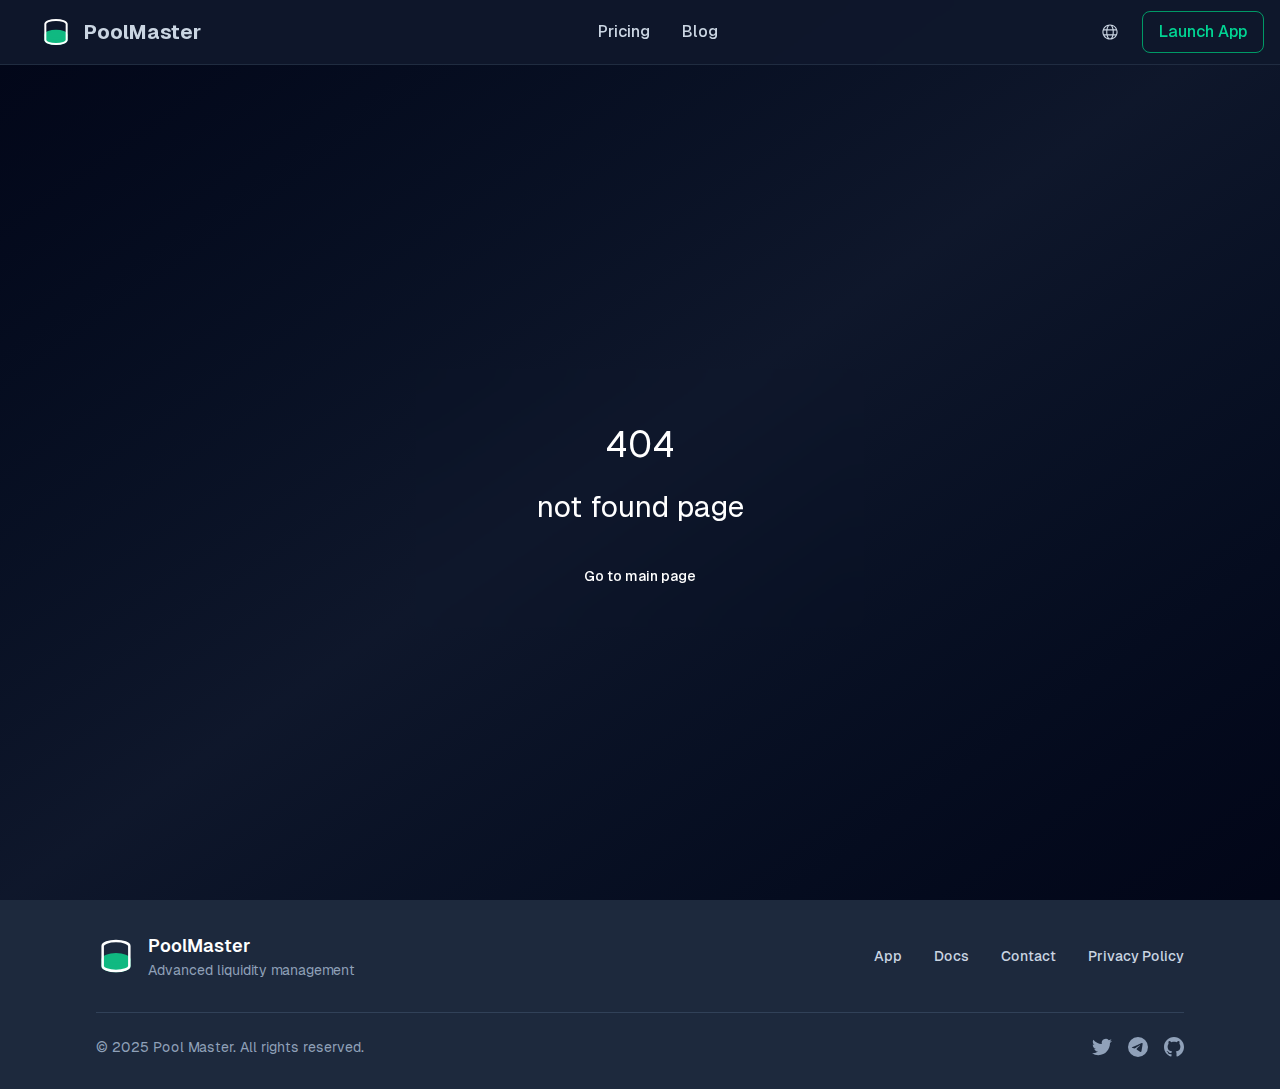
<file: best-pools/arbitrum/index.html>
<!DOCTYPE html><html lang="en"><head><meta charset="UTF-8"><link rel="icon" type="image/svg+xml" href="/favicon.svg"><meta name="viewport" content="width=device-width, initial-scale=1.0"><title>Best DeFi Liquidity Pool Aggregator | PoolMaster</title><meta name="description" content="Optimize your liquidity pool positions with advanced analytics that drive smarter decisions, boost returns and eliminate trial and error"><meta property="og:title" content="Best DeFi Liquidity Pool Aggregator | PoolMaster"><meta property="og:description" content="Optimize your liquidity pool positions with advanced analytics that drive smarter decisions, boost returns and eliminate trial and error"><meta property="og:image" content="https://poolmaster.io/meta_logo.png"><meta property="og:url" content="https://poolmaster.io"><meta property="og:type" content="website"><meta name="twitter:card" content="summary_large_image"><meta name="twitter:title" content="Best DeFi Liquidity Pool Aggregator | PoolMaster"><meta name="twitter:description" content="Optimize your liquidity pool positions with advanced analytics that drive smarter decisions, boost returns and eliminate trial and error"><meta name="twitter:image" content="https://poolmaster.io/meta_logo.png"><link rel="canonical" href="https://poolmaster.io"><script type="module" crossorigin="" src="/assets/index-DDT-daXF.js"></script> <link rel="stylesheet" crossorigin="" href="/assets/index-1nwMqtEx.css"></head><body><div id="root"><div class="min-h-screen bg-[#0f1117] text-white"><header class="fixed top-0 left-0 right-0 z-50 bg-slate-900/95 backdrop-blur-sm border-b border-slate-700/50"><div class="container mx-auto px-4"><div class="flex items-center justify-between h-16"><div class="flex items-center"><a class="cursor-pointer text-slate-300 hover:text-emerald-400 transition-colors font-medium" href="/"><div class="p-6"><div class="flex items-center gap-3"><svg class="md:w-8 md:h-8 w-12 h-12 text-primary" viewBox="0 0 24 24" fill="currentColor"><rect x="4" y="14" width="16" height="4" fill="#10B981"></rect><ellipse cx="12" cy="14" rx="8" ry="3" fill="#10B981" stroke="#10B981" stroke-width="1.5"></ellipse><path d="M 4 18 A 8 3 0 0 0 20 18" fill="#10B981" stroke="#10B981" stroke-width="1.5"></path><line x1="4" y1="14" x2="4" y2="18" stroke="#10B981" stroke-width="1.5"></line><line x1="20" y1="14" x2="20" y2="18" stroke="#10B981" stroke-width="1.5"></line><path d="M 4 6 A 8 3 0 0 1 20 6" fill="none" stroke="white" stroke-width="1.5"></path><path d="M 4 18 A 8 3 0 0 0 20 18" fill="none" stroke="white" stroke-width="1.5"></path><line x1="4" y1="6" x2="4" y2="18" stroke="white" stroke-width="1.5"></line><line x1="20" y1="6" x2="20" y2="18" stroke="white" stroke-width="1.5"></line></svg><div class="hidden sm:flex items-center gap-2 relative"><h1 class="text-xl font-bold text-sidebar-foreground">PoolMaster</h1></div></div></div></a></div><nav class="hidden md:flex items-center space-x-8"><a href="/pricing/" class="cursor-pointer text-slate-300 hover:text-emerald-400 transition-colors font-medium">Pricing</a><a href="/blog/" class="cursor-pointer text-slate-300 hover:text-emerald-400 transition-colors font-medium">Blog</a></nav><div class="flex items-center gap-3"><div class="hidden md:block"><div class="relative"><button class="cursor-pointer flex items-center gap-2 px-3 py-2 text-slate-300 hover:text-white hover:bg-slate-700 rounded-lg transition-all duration-200" title="Language"><svg width="16" height="16" fill="none" viewBox="0 0 14 14" class="text-slate-300"><path d="M7.0001 0.332031C10.6826 0.332031 13.6678 3.31726 13.6678 6.99973C13.6678 10.6822 10.6826 13.6674 7.0001 13.6674C3.31762 13.6674 0.332397 10.6822 0.332397 6.99973C0.332397 3.31726 3.31762 0.332031 7.0001 0.332031ZM8.95937 9.99953H5.04082C5.47552 11.609 6.2311 12.6674 7.0001 12.6674C7.7691 12.6674 8.52464 11.609 8.95937 9.99953ZM4.00564 9.99993L2.19064 9.99986C2.82954 11.0219 3.78517 11.8256 4.92009 12.2736C4.5719 11.7271 4.28458 11.0429 4.07324 10.2633L4.00564 9.99993ZM11.8096 9.99986L9.99457 9.99993C9.7787 10.8891 9.46697 11.6663 9.07937 12.2736C10.144 11.8536 11.0505 11.1209 11.6861 10.1889L11.8096 9.99986ZM3.72904 5.66596H1.49064L1.48747 5.67746C1.38608 6.10166 1.3324 6.5444 1.3324 6.99973C1.3324 7.70386 1.46078 8.37793 1.69544 8.99993L3.81088 8.99966C3.71601 8.36693 3.66573 7.6948 3.66573 6.99973C3.66573 6.54373 3.68737 6.0976 3.72904 5.66596ZM9.2647 5.666H4.73548C4.69013 6.09286 4.66572 6.53933 4.66572 6.99973C4.66572 7.70606 4.72316 8.3796 4.82555 8.9998H9.17464C9.27704 8.3796 9.33444 7.70606 9.33444 6.99973C9.33444 6.53933 9.31004 6.09286 9.2647 5.666ZM12.5098 5.6654L10.2712 5.66598C10.3128 6.0976 10.3344 6.54373 10.3344 6.99973C10.3344 7.6948 10.2842 8.36693 10.1893 8.99966L12.3048 8.99993C12.5394 8.37793 12.6678 7.70386 12.6678 6.99973C12.6678 6.54013 12.6131 6.09333 12.5098 5.6654ZM4.9208 1.72583L4.90552 1.73164C3.54065 2.27478 2.43664 3.33299 1.83352 4.66623L3.8656 4.66648C4.07451 3.49795 4.43907 2.48066 4.9208 1.72583ZM7.0001 1.33203L6.92297 1.33556C6.07937 1.41273 5.26438 2.74738 4.8859 4.6662H9.1143C8.73684 2.75276 7.92537 1.42022 7.0843 1.33624L7.0001 1.33203ZM9.0801 1.72587L9.1513 1.84193C9.59744 2.58358 9.93624 3.55683 10.1346 4.66648L12.1666 4.66623C11.5902 3.39196 10.5562 2.36894 9.27424 1.80672L9.0801 1.72587Z" fill="currentColor"></path></svg></button></div></div><div class="relative"><a class="cursor-pointer px-4 py-2 border border-emerald-600 text-emerald-400 hover:bg-emerald-600 hover:text-white rounded-lg font-medium transition-all duration-200 flex items-center gap-2" href="https://app.poolmaster.io">Launch App</a></div></div></div></div></header><link rel="preload" as="image" href="https://s2.coinmarketcap.com/static/img/coins/64x64/11841.png"/><link rel="preload" as="image" href="https://s2.coinmarketcap.com/static/img/coins/64x64/6758.png"/><link rel="preload" as="image" href="https://s2.coinmarketcap.com/static/img/coins/64x64/8000.png"/><link rel="preload" as="image" href="https://s2.coinmarketcap.com/static/img/coins/64x64/825.png"/><link rel="preload" as="image" href="https://s2.coinmarketcap.com/static/img/coins/64x64/6719.png"/><link rel="preload" as="image" href="https://s2.coinmarketcap.com/static/img/coins/64x64/1.png"/><link rel="preload" as="image" href="https://s2.coinmarketcap.com/static/img/coins/64x64/1027.png"/><link rel="preload" as="image" href="https://s2.coinmarketcap.com/static/img/coins/64x64/3408.png"/><link rel="preload" as="image" href="https://s2.coinmarketcap.com/static/img/coins/64x64/7278.png"/><link rel="preload" as="image" href="https://s2.coinmarketcap.com/static/img/coins/64x64/7186.png"/><link rel="preload" as="image" href="https://s2.coinmarketcap.com/static/img/coins/64x64/29470.png"/><main class="min-h-screen bg-slate-900 pt-24 pb-16"><div class="container mx-auto px-4 max-w-5xl"><header class="text-center mb-12"><div class="inline-flex items-center gap-2 px-3 py-1 bg-emerald-500/10 border border-emerald-500/30 rounded-full text-emerald-400 text-sm mb-4"><span>Arbitrum</span></div><h1 class="text-3xl md:text-4xl font-bold text-white mb-4 text-balance">Best Pools on Arbitrum</h1><p class="text-slate-400 text-lg max-w-2xl mx-auto text-pretty">Top liquidity pools on Arbitrum across the best DEXs: PancakeSwap, SushiSwap, Uniswap.</p></header><div class="bg-gradient-to-r from-emerald-500/10 via-slate-800 to-emerald-500/10 border border-emerald-500/20 rounded-2xl p-6 mb-8"><div class="grid grid-cols-1 md:grid-cols-3 gap-6 mb-6"><div class="text-center"><div class="text-3xl font-bold text-white">$0.00</div><div class="text-slate-400 text-sm">24h Volume</div></div><div class="text-center"><div class="text-3xl font-bold text-white">$0.00</div><div class="text-slate-400 text-sm">Total TVL</div></div><div class="text-center"><div class="text-3xl font-bold text-emerald-400">$0.00</div><div class="text-slate-400 text-sm">24h Fees</div></div></div><p class="text-slate-300 text-center text-pretty">In the last 24 hours, <span class="text-emerald-400 font-semibold">$0.00</span> in fees were generated across the top Arbitrum pools, led by the pairs <span class="text-white font-medium">ARB/SUSHI, LDO/USDT, ARB/GRT</span>.</p></div><section><h2 class="text-xl font-semibold text-white mb-4">Top 10 Pools by Volume</h2><div class="space-y-3"><a href="https://app.poolmaster.io/pool/0xd94ace663e6981bdef38f3570424fff4cf5dc376" target="_blank" rel="noopener noreferrer" class="block bg-slate-800 border border-slate-700 rounded-xl p-4 hover:border-emerald-500/50 transition-all"><div class="flex items-center justify-between"><div class="flex items-center gap-4"><div class="w-8 h-8 rounded-full bg-slate-700 flex items-center justify-center text-slate-300 font-bold text-sm">1</div><div class="flex -space-x-2"><img src="https://s2.coinmarketcap.com/static/img/coins/64x64/11841.png" alt="ARB" class="w-10 h-10 rounded-full border-2 border-slate-800"/><img src="https://s2.coinmarketcap.com/static/img/coins/64x64/6758.png" alt="SUSHI" class="w-10 h-10 rounded-full border-2 border-slate-800"/></div><div><div class="flex items-center gap-2"><span class="text-white font-semibold text-lg">ARB/SUSHI</span><span class="px-2 py-0.5 bg-slate-700 text-slate-300 text-xs rounded-full">0.30%</span></div><div class="text-slate-400 text-sm">SushiSwap · Arbitrum</div></div></div><div class="hidden md:flex items-center gap-8"><div class="text-right"><div class="text-slate-400 text-xs uppercase">TVL</div><div class="text-white font-medium">$0.00</div></div><div class="text-right"><div class="text-slate-400 text-xs uppercase">24h Volume</div><div class="text-white font-medium">$0.00</div></div><div class="text-right"><div class="text-slate-400 text-xs uppercase">24h Fees</div><div class="text-emerald-400 font-semibold">$0.00</div></div></div><div class="md:hidden text-right"><div class="text-emerald-400 font-semibold">$0.00 fees</div><div class="text-slate-400 text-sm">$0.00 TVL</div></div></div></a><a href="https://app.poolmaster.io/pool/0x657b6d011dd77afecbb9447caaca25cb23e1aca5" target="_blank" rel="noopener noreferrer" class="block bg-slate-800 border border-slate-700 rounded-xl p-4 hover:border-emerald-500/50 transition-all"><div class="flex items-center justify-between"><div class="flex items-center gap-4"><div class="w-8 h-8 rounded-full bg-slate-700 flex items-center justify-center text-slate-300 font-bold text-sm">2</div><div class="flex -space-x-2"><img src="https://s2.coinmarketcap.com/static/img/coins/64x64/8000.png" alt="LDO" class="w-10 h-10 rounded-full border-2 border-slate-800"/><img src="https://s2.coinmarketcap.com/static/img/coins/64x64/825.png" alt="USDT" class="w-10 h-10 rounded-full border-2 border-slate-800"/></div><div><div class="flex items-center gap-2"><span class="text-white font-semibold text-lg">LDO/USDT</span><span class="px-2 py-0.5 bg-slate-700 text-slate-300 text-xs rounded-full">0.30%</span></div><div class="text-slate-400 text-sm">Uniswap · Arbitrum</div></div></div><div class="hidden md:flex items-center gap-8"><div class="text-right"><div class="text-slate-400 text-xs uppercase">TVL</div><div class="text-white font-medium">$0.00</div></div><div class="text-right"><div class="text-slate-400 text-xs uppercase">24h Volume</div><div class="text-white font-medium">$0.00</div></div><div class="text-right"><div class="text-slate-400 text-xs uppercase">24h Fees</div><div class="text-emerald-400 font-semibold">$0.00</div></div></div><div class="md:hidden text-right"><div class="text-emerald-400 font-semibold">$0.00 fees</div><div class="text-slate-400 text-sm">$0.00 TVL</div></div></div></a><a href="https://app.poolmaster.io/pool/0x800eaa8a712bdc5e9e6356d590628f3420dfec33" target="_blank" rel="noopener noreferrer" class="block bg-slate-800 border border-slate-700 rounded-xl p-4 hover:border-emerald-500/50 transition-all"><div class="flex items-center justify-between"><div class="flex items-center gap-4"><div class="w-8 h-8 rounded-full bg-slate-700 flex items-center justify-center text-slate-300 font-bold text-sm">3</div><div class="flex -space-x-2"><img src="https://s2.coinmarketcap.com/static/img/coins/64x64/11841.png" alt="ARB" class="w-10 h-10 rounded-full border-2 border-slate-800"/><img src="https://s2.coinmarketcap.com/static/img/coins/64x64/6719.png" alt="GRT" class="w-10 h-10 rounded-full border-2 border-slate-800"/></div><div><div class="flex items-center gap-2"><span class="text-white font-semibold text-lg">ARB/GRT</span><span class="px-2 py-0.5 bg-slate-700 text-slate-300 text-xs rounded-full">0.05%</span></div><div class="text-slate-400 text-sm">Uniswap · Arbitrum</div></div></div><div class="hidden md:flex items-center gap-8"><div class="text-right"><div class="text-slate-400 text-xs uppercase">TVL</div><div class="text-white font-medium">$0.00</div></div><div class="text-right"><div class="text-slate-400 text-xs uppercase">24h Volume</div><div class="text-white font-medium">$0.00</div></div><div class="text-right"><div class="text-slate-400 text-xs uppercase">24h Fees</div><div class="text-emerald-400 font-semibold">$0.00</div></div></div><div class="md:hidden text-right"><div class="text-emerald-400 font-semibold">$0.00 fees</div><div class="text-slate-400 text-sm">$0.00 TVL</div></div></div></a><a href="https://app.poolmaster.io/pool/0xc46f301f589c6027b440778252dd9da239160fbc" target="_blank" rel="noopener noreferrer" class="block bg-slate-800 border border-slate-700 rounded-xl p-4 hover:border-emerald-500/50 transition-all"><div class="flex items-center justify-between"><div class="flex items-center gap-4"><div class="w-8 h-8 rounded-full bg-slate-700 flex items-center justify-center text-slate-300 font-bold text-sm">4</div><div class="flex -space-x-2"><img src="https://s2.coinmarketcap.com/static/img/coins/64x64/1.png" alt="WBTC" class="w-10 h-10 rounded-full border-2 border-slate-800"/><img src="https://s2.coinmarketcap.com/static/img/coins/64x64/1027.png" alt="WETH" class="w-10 h-10 rounded-full border-2 border-slate-800"/></div><div><div class="flex items-center gap-2"><span class="text-white font-semibold text-lg">WBTC/WETH</span><span class="px-2 py-0.5 bg-slate-700 text-slate-300 text-xs rounded-full">0.25%</span></div><div class="text-slate-400 text-sm">PancakeSwap · Arbitrum</div></div></div><div class="hidden md:flex items-center gap-8"><div class="text-right"><div class="text-slate-400 text-xs uppercase">TVL</div><div class="text-white font-medium">$0.00</div></div><div class="text-right"><div class="text-slate-400 text-xs uppercase">24h Volume</div><div class="text-white font-medium">$0.00</div></div><div class="text-right"><div class="text-slate-400 text-xs uppercase">24h Fees</div><div class="text-emerald-400 font-semibold">$0.00</div></div></div><div class="md:hidden text-right"><div class="text-emerald-400 font-semibold">$0.00 fees</div><div class="text-slate-400 text-sm">$0.00 TVL</div></div></div></a><a href="https://app.poolmaster.io/pool/0x8f31cfceaeeb429126b2dae75d131a1195d2e163" target="_blank" rel="noopener noreferrer" class="block bg-slate-800 border border-slate-700 rounded-xl p-4 hover:border-emerald-500/50 transition-all"><div class="flex items-center justify-between"><div class="flex items-center gap-4"><div class="w-8 h-8 rounded-full bg-slate-700 flex items-center justify-center text-slate-300 font-bold text-sm">5</div><div class="flex -space-x-2"><img src="https://s2.coinmarketcap.com/static/img/coins/64x64/3408.png" alt="USDC" class="w-10 h-10 rounded-full border-2 border-slate-800"/><img src="https://s2.coinmarketcap.com/static/img/coins/64x64/7278.png" alt="AAVE" class="w-10 h-10 rounded-full border-2 border-slate-800"/></div><div><div class="flex items-center gap-2"><span class="text-white font-semibold text-lg">USDC/AAVE</span><span class="px-2 py-0.5 bg-slate-700 text-slate-300 text-xs rounded-full">0.05%</span></div><div class="text-slate-400 text-sm">Uniswap · Arbitrum</div></div></div><div class="hidden md:flex items-center gap-8"><div class="text-right"><div class="text-slate-400 text-xs uppercase">TVL</div><div class="text-white font-medium">$0.00</div></div><div class="text-right"><div class="text-slate-400 text-xs uppercase">24h Volume</div><div class="text-white font-medium">$0.00</div></div><div class="text-right"><div class="text-slate-400 text-xs uppercase">24h Fees</div><div class="text-emerald-400 font-semibold">$0.00</div></div></div><div class="md:hidden text-right"><div class="text-emerald-400 font-semibold">$0.00 fees</div><div class="text-slate-400 text-sm">$0.00 TVL</div></div></div></a><a href="https://app.poolmaster.io/pool/0xfd30830046d1b2b585ed99f2edfa30a96e0e1461" target="_blank" rel="noopener noreferrer" class="block bg-slate-800 border border-slate-700 rounded-xl p-4 hover:border-emerald-500/50 transition-all"><div class="flex items-center justify-between"><div class="flex items-center gap-4"><div class="w-8 h-8 rounded-full bg-slate-700 flex items-center justify-center text-slate-300 font-bold text-sm">6</div><div class="flex -space-x-2"><img src="https://s2.coinmarketcap.com/static/img/coins/64x64/7186.png" alt="Cake" class="w-10 h-10 rounded-full border-2 border-slate-800"/><img src="https://s2.coinmarketcap.com/static/img/coins/64x64/3408.png" alt="USDC" class="w-10 h-10 rounded-full border-2 border-slate-800"/></div><div><div class="flex items-center gap-2"><span class="text-white font-semibold text-lg">Cake/USDC</span><span class="px-2 py-0.5 bg-slate-700 text-slate-300 text-xs rounded-full">0.30%</span></div><div class="text-slate-400 text-sm">SushiSwap · Arbitrum</div></div></div><div class="hidden md:flex items-center gap-8"><div class="text-right"><div class="text-slate-400 text-xs uppercase">TVL</div><div class="text-white font-medium">$0.00</div></div><div class="text-right"><div class="text-slate-400 text-xs uppercase">24h Volume</div><div class="text-white font-medium">$0.00</div></div><div class="text-right"><div class="text-slate-400 text-xs uppercase">24h Fees</div><div class="text-emerald-400 font-semibold">$0.00</div></div></div><div class="md:hidden text-right"><div class="text-emerald-400 font-semibold">$0.00 fees</div><div class="text-slate-400 text-sm">$0.00 TVL</div></div></div></a><a href="https://app.poolmaster.io/pool/0xb3d494d53aac707c469318f15cfd5d7857a61388" target="_blank" rel="noopener noreferrer" class="block bg-slate-800 border border-slate-700 rounded-xl p-4 hover:border-emerald-500/50 transition-all"><div class="flex items-center justify-between"><div class="flex items-center gap-4"><div class="w-8 h-8 rounded-full bg-slate-700 flex items-center justify-center text-slate-300 font-bold text-sm">7</div><div class="flex -space-x-2"><img src="https://s2.coinmarketcap.com/static/img/coins/64x64/1027.png" alt="WETH" class="w-10 h-10 rounded-full border-2 border-slate-800"/><img src="https://s2.coinmarketcap.com/static/img/coins/64x64/3408.png" alt="USDC" class="w-10 h-10 rounded-full border-2 border-slate-800"/></div><div><div class="flex items-center gap-2"><span class="text-white font-semibold text-lg">WETH/USDC</span><span class="px-2 py-0.5 bg-slate-700 text-slate-300 text-xs rounded-full">0.25%</span></div><div class="text-slate-400 text-sm">PancakeSwap · Arbitrum</div></div></div><div class="hidden md:flex items-center gap-8"><div class="text-right"><div class="text-slate-400 text-xs uppercase">TVL</div><div class="text-white font-medium">$0.00</div></div><div class="text-right"><div class="text-slate-400 text-xs uppercase">24h Volume</div><div class="text-white font-medium">$0.00</div></div><div class="text-right"><div class="text-slate-400 text-xs uppercase">24h Fees</div><div class="text-emerald-400 font-semibold">$0.00</div></div></div><div class="md:hidden text-right"><div class="text-emerald-400 font-semibold">$0.00 fees</div><div class="text-slate-400 text-sm">$0.00 TVL</div></div></div></a><a href="https://app.poolmaster.io/pool/0x20354cf3a44f2980f9fd205b7ed4418fee7ebf82a925c7d3c5d1565eb9831484" target="_blank" rel="noopener noreferrer" class="block bg-slate-800 border border-slate-700 rounded-xl p-4 hover:border-emerald-500/50 transition-all"><div class="flex items-center justify-between"><div class="flex items-center gap-4"><div class="w-8 h-8 rounded-full bg-slate-700 flex items-center justify-center text-slate-300 font-bold text-sm">8</div><div class="flex -space-x-2"><img src="https://s2.coinmarketcap.com/static/img/coins/64x64/3408.png" alt="USDC" class="w-10 h-10 rounded-full border-2 border-slate-800"/><img src="https://s2.coinmarketcap.com/static/img/coins/64x64/825.png" alt="USDT" class="w-10 h-10 rounded-full border-2 border-slate-800"/></div><div><div class="flex items-center gap-2"><span class="text-white font-semibold text-lg">USDC/USDT</span><span class="px-2 py-0.5 bg-slate-700 text-slate-300 text-xs rounded-full">0.01%</span></div><div class="text-slate-400 text-sm">Uniswap · Arbitrum</div></div></div><div class="hidden md:flex items-center gap-8"><div class="text-right"><div class="text-slate-400 text-xs uppercase">TVL</div><div class="text-white font-medium">$0.00</div></div><div class="text-right"><div class="text-slate-400 text-xs uppercase">24h Volume</div><div class="text-white font-medium">$0.00</div></div><div class="text-right"><div class="text-slate-400 text-xs uppercase">24h Fees</div><div class="text-emerald-400 font-semibold">$0.00</div></div></div><div class="md:hidden text-right"><div class="text-emerald-400 font-semibold">$0.00 fees</div><div class="text-slate-400 text-sm">$0.00 TVL</div></div></div></a><a href="https://app.poolmaster.io/pool/0x8bb586cc81b60cc8c8102aefe69e9572ab0df3fa" target="_blank" rel="noopener noreferrer" class="block bg-slate-800 border border-slate-700 rounded-xl p-4 hover:border-emerald-500/50 transition-all"><div class="flex items-center justify-between"><div class="flex items-center gap-4"><div class="w-8 h-8 rounded-full bg-slate-700 flex items-center justify-center text-slate-300 font-bold text-sm">9</div><div class="flex -space-x-2"><img src="https://s2.coinmarketcap.com/static/img/coins/64x64/29470.png" alt="USDe" class="w-10 h-10 rounded-full border-2 border-slate-800"/><img src="https://s2.coinmarketcap.com/static/img/coins/64x64/3408.png" alt="USDC" class="w-10 h-10 rounded-full border-2 border-slate-800"/></div><div><div class="flex items-center gap-2"><span class="text-white font-semibold text-lg">USDe/USDC</span><span class="px-2 py-0.5 bg-slate-700 text-slate-300 text-xs rounded-full">0.01%</span></div><div class="text-slate-400 text-sm">SushiSwap · Arbitrum</div></div></div><div class="hidden md:flex items-center gap-8"><div class="text-right"><div class="text-slate-400 text-xs uppercase">TVL</div><div class="text-white font-medium">$0.00</div></div><div class="text-right"><div class="text-slate-400 text-xs uppercase">24h Volume</div><div class="text-white font-medium">$0.00</div></div><div class="text-right"><div class="text-slate-400 text-xs uppercase">24h Fees</div><div class="text-emerald-400 font-semibold">$0.00</div></div></div><div class="md:hidden text-right"><div class="text-emerald-400 font-semibold">$0.00 fees</div><div class="text-slate-400 text-sm">$0.00 TVL</div></div></div></a><a href="https://app.poolmaster.io/pool/0x92d543a8a158a6bc2c7018ae17803819cb9150b2" target="_blank" rel="noopener noreferrer" class="block bg-slate-800 border border-slate-700 rounded-xl p-4 hover:border-emerald-500/50 transition-all"><div class="flex items-center justify-between"><div class="flex items-center gap-4"><div class="w-8 h-8 rounded-full bg-slate-700 flex items-center justify-center text-slate-300 font-bold text-sm">10</div><div class="flex -space-x-2"><img src="https://s2.coinmarketcap.com/static/img/coins/64x64/1027.png" alt="WETH" class="w-10 h-10 rounded-full border-2 border-slate-800"/><img src="https://s2.coinmarketcap.com/static/img/coins/64x64/825.png" alt="USDT" class="w-10 h-10 rounded-full border-2 border-slate-800"/></div><div><div class="flex items-center gap-2"><span class="text-white font-semibold text-lg">WETH/USDT</span><span class="px-2 py-0.5 bg-slate-700 text-slate-300 text-xs rounded-full">0.30%</span></div><div class="text-slate-400 text-sm">SushiSwap · Arbitrum</div></div></div><div class="hidden md:flex items-center gap-8"><div class="text-right"><div class="text-slate-400 text-xs uppercase">TVL</div><div class="text-white font-medium">$0.00</div></div><div class="text-right"><div class="text-slate-400 text-xs uppercase">24h Volume</div><div class="text-white font-medium">$0.00</div></div><div class="text-right"><div class="text-slate-400 text-xs uppercase">24h Fees</div><div class="text-emerald-400 font-semibold">$0.00</div></div></div><div class="md:hidden text-right"><div class="text-emerald-400 font-semibold">$0.00 fees</div><div class="text-slate-400 text-sm">$0.00 TVL</div></div></div></a></div></section><section class="mt-12"><h2 class="text-xl font-semibold text-white mb-4">DeFi on Arbitrum</h2><div class="bg-slate-800/50 border border-slate-700 rounded-xl p-6 text-slate-300 space-y-4"><p>Arbitrum hosts some of the most important DEXs in the DeFi ecosystem. Liquidity pools allow providers to deposit token pairs and earn fees on every swap.</p><p>The fees shown represent earnings generated in the last 24 hours. Pools with higher volume relative to their TVL tend to offer better returns, though they may carry higher impermanent loss risk.</p><p>Explore each DEX individually to see their specific pools and find the best liquidity opportunities on Arbitrum.</p></div></section></div></main><footer class="bg-slate-800"><div class="max-w-6xl mx-auto px-8 py-8"><div class="flex flex-col md:flex-row items-start md:items-center justify-between space-y-6 md:space-y-0"><div class="flex items-center space-x-3"><svg class="w-10 h-10 text-primary" viewBox="0 0 24 24" fill="currentColor"><rect x="4" y="14" width="16" height="4" fill="#10B981"></rect><ellipse cx="12" cy="14" rx="8" ry="3" fill="#10B981" stroke="#10B981" stroke-width="1.5"></ellipse><path d="M 4 18 A 8 3 0 0 0 20 18" fill="#10B981" stroke="#10B981" stroke-width="1.5"></path><line x1="4" y1="14" x2="4" y2="18" stroke="#10B981" stroke-width="1.5"></line><line x1="20" y1="14" x2="20" y2="18" stroke="#10B981" stroke-width="1.5"></line><path d="M 4 6 A 8 3 0 0 1 20 6" fill="none" stroke="white" stroke-width="1.5"></path><path d="M 4 18 A 8 3 0 0 0 20 18" fill="none" stroke="white" stroke-width="1.5"></path><line x1="4" y1="6" x2="4" y2="18" stroke="white" stroke-width="1.5"></line><line x1="20" y1="6" x2="20" y2="18" stroke="white" stroke-width="1.5"></line></svg><div><p class="text-white font-semibold text-lg">PoolMaster</p><p class="text-slate-400 text-sm">Advanced liquidity management</p></div></div><nav class="flex flex-wrap items-center gap-8"><a class="cursor-pointer text-sm font-medium transition-colors text-slate-300 hover:text-emerald-400" href="/">App</a><a class="cursor-pointer text-sm font-medium transition-colors text-slate-300 hover:text-emerald-400" href="/docs">Docs</a><a href="mailto:contact@poolmaster.io" class="text-slate-300 hover:text-emerald-400 text-sm font-medium transition-colors">Contact</a><a class="cursor-pointer text-sm font-medium transition-colors text-slate-300 hover:text-emerald-400" href="/privacy-policy">Privacy Policy</a></nav></div><div class="border-t border-slate-700 mt-8 pt-6"><div class="flex flex-col md:flex-row items-center justify-between space-y-4 md:space-y-0"><div class="text-slate-400 text-sm">© 2025 Pool Master. All rights reserved.</div><div class="flex items-center space-x-4"><a href="https://twitter.com/PoolMaster_Fi" target="_blank" rel="noopener noreferrer" class="text-slate-400 hover:text-emerald-400 transition-colors"><svg class="w-5 h-5" fill="currentColor" viewBox="0 0 24 24"><path d="M23.953 4.57a10 10 0 01-2.825.775 4.958 4.958 0 002.163-2.723c-.951.555-2.005.959-3.127 1.184a4.92 4.92 0 00-8.384 4.482C7.69 8.095 4.067 6.13 1.64 3.162a4.822 4.822 0 00-.666 2.475c0 1.71.87 3.213 2.188 4.096a4.904 4.904 0 01-2.228-.616v.06a4.923 4.923 0 003.946 4.827 4.996 4.996 0 01-2.212.085 4.936 4.936 0 004.604 3.417 9.867 9.867 0 01-6.102 2.105c-.39 0-.779-.023-1.17-.067a13.995 13.995 0 007.557 2.209c9.053 0 13.998-7.496 13.998-13.985 0-.21 0-.42-.015-.63A9.935 9.935 0 0024 4.59z"></path></svg></a><a href="https://t.me/poolmaster_tel" target="_blank" rel="noopener noreferrer" class="text-slate-400 hover:text-emerald-400 transition-colors"><svg class="w-5 h-5" fill="currentColor" viewBox="0 0 24 24"><path d="M11.944 0A12 12 0 0 0 0 12a12 12 0 0 0 12 12 12 12 0 0 0 12-12A12 12 0 0 0 12 0a12 12 0 0 0-.056 0zm4.962 7.224c.1-.002.321.023.465.14a.506.506 0 0 1 .171.325c.016.093.036.306.02.472-.18 1.898-.962 6.502-1.36 8.627-.168.9-.499 1.201-.82 1.23-.696.065-1.225-.46-1.9-.902-1.056-.693-1.653-1.124-2.678-1.8-1.185-.78-.417-1.21.258-1.91.177-.184 3.247-2.977 3.307-3.23.007-.032.014-.15-.056-.212s-.174-.041-.249-.024c-.106.024-1.793 1.14-5.061 3.345-.48.33-.913.49-1.302.48-.428-.008-1.252-.241-1.865-.44-.752-.245-1.349-.374-1.297-.789.027-.216.325-.437.893-.663 3.498-1.524 5.83-2.529 6.998-3.014 3.332-1.386 4.025-1.627 4.476-1.635z"></path></svg></a><a href="https://github.com/" target="_blank" rel="noopener noreferrer" class="text-slate-400 hover:text-emerald-400 transition-colors"><svg class="w-5 h-5" fill="currentColor" viewBox="0 0 24 24"><path d="M12 0c-6.626 0-12 5.373-12 12 0 5.302 3.438 9.8 8.207 11.387.599.111.793-.261.793-.577v-2.234c-3.338.726-4.033-1.416-4.033-1.416-.546-1.387-1.333-1.756-1.333-1.756-1.089-.745.083-.729.083-.729 1.205.084 1.839 1.237 1.839 1.237 1.07 1.834 2.807 1.304 3.492.997.107-.775.418-1.305.762-1.604-2.665-.305-5.467-1.334-5.467-5.931 0-1.311.469-2.381 1.236-3.221-.124-.303-.535-1.524.117-3.176 0 0 1.008-.322 3.301 1.23.957-.266 1.983-.399 3.003-.404 1.02.005 2.047.138 3.006.404 2.291-1.552 3.297-1.23 3.297-1.23.653 1.653.242 2.874.118 3.176.77.84 1.235 1.911 1.235 3.221 0 4.609-2.807 5.624-5.479 5.921.43.372.823 1.102.823 2.222v3.293c0 .319.192.694.801.576 4.765-1.589 8.199-6.086 8.199-11.386 0-6.627-5.373-12-12-12z"></path></svg></a></div></div></div></div></footer></div></div></body></html>
</file>
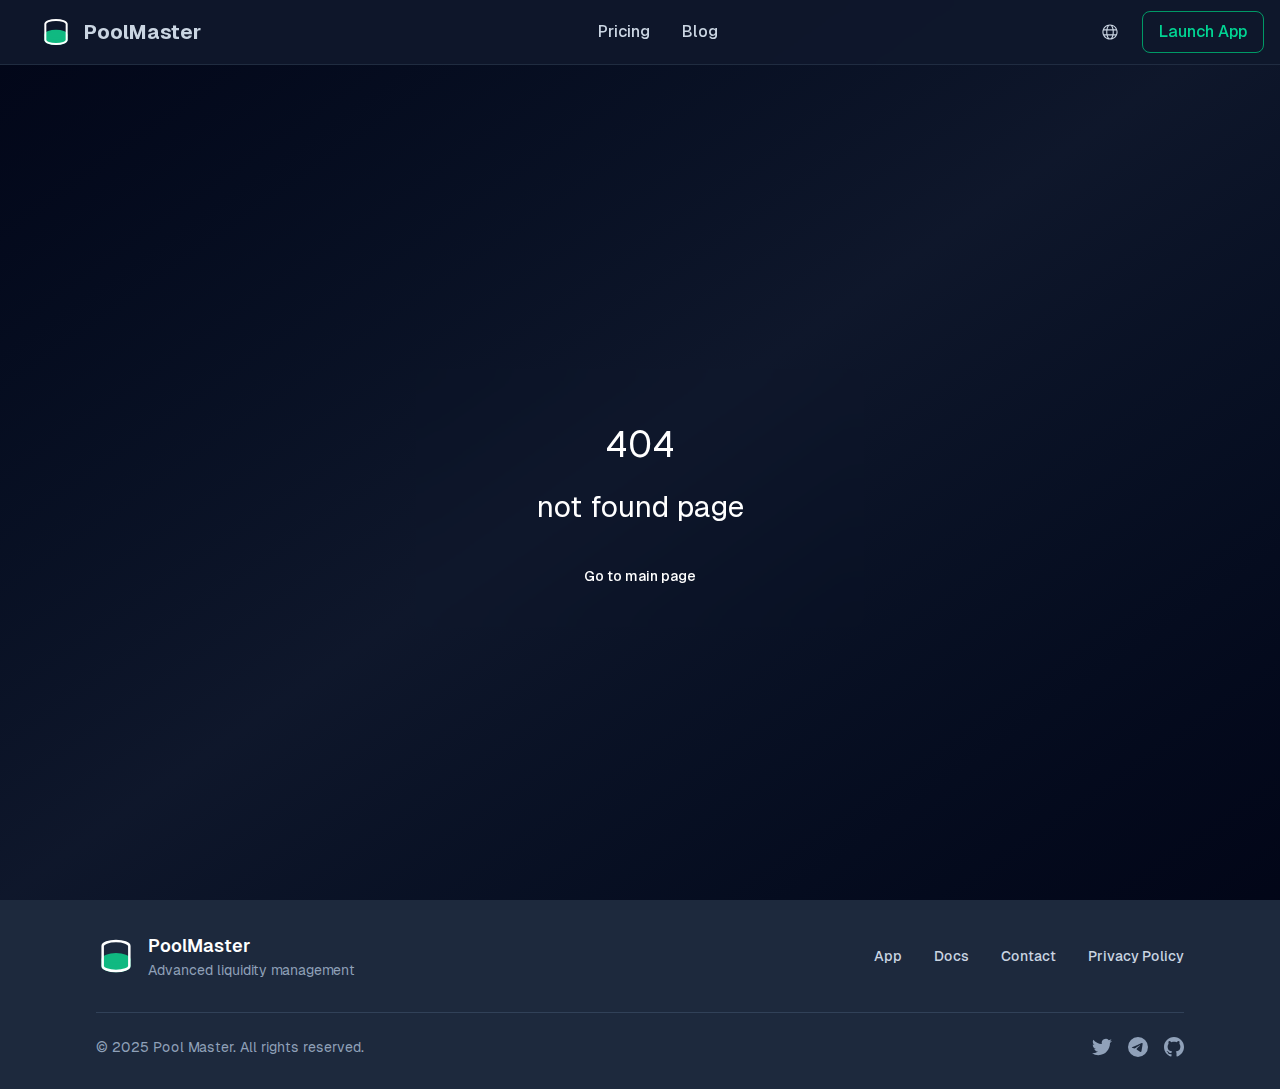
<file: best-pools/avalanche/index.html>
<!DOCTYPE html><html lang="en"><head><meta charset="UTF-8"><link rel="icon" type="image/svg+xml" href="/favicon.svg"><meta name="viewport" content="width=device-width, initial-scale=1.0"><title>Best DeFi Liquidity Pool Aggregator | PoolMaster</title><meta name="description" content="Optimize your liquidity pool positions with advanced analytics that drive smarter decisions, boost returns and eliminate trial and error"><meta property="og:title" content="Best DeFi Liquidity Pool Aggregator | PoolMaster"><meta property="og:description" content="Optimize your liquidity pool positions with advanced analytics that drive smarter decisions, boost returns and eliminate trial and error"><meta property="og:image" content="https://poolmaster.io/meta_logo.png"><meta property="og:url" content="https://poolmaster.io"><meta property="og:type" content="website"><meta name="twitter:card" content="summary_large_image"><meta name="twitter:title" content="Best DeFi Liquidity Pool Aggregator | PoolMaster"><meta name="twitter:description" content="Optimize your liquidity pool positions with advanced analytics that drive smarter decisions, boost returns and eliminate trial and error"><meta name="twitter:image" content="https://poolmaster.io/meta_logo.png"><link rel="canonical" href="https://poolmaster.io"><script type="module" crossorigin="" src="/assets/index-DDT-daXF.js"></script> <link rel="stylesheet" crossorigin="" href="/assets/index-1nwMqtEx.css"></head><body><div id="root"><div class="min-h-screen bg-[#0f1117] text-white"><header class="fixed top-0 left-0 right-0 z-50 bg-slate-900/95 backdrop-blur-sm border-b border-slate-700/50"><div class="container mx-auto px-4"><div class="flex items-center justify-between h-16"><div class="flex items-center"><a class="cursor-pointer text-slate-300 hover:text-emerald-400 transition-colors font-medium" href="/"><div class="p-6"><div class="flex items-center gap-3"><svg class="md:w-8 md:h-8 w-12 h-12 text-primary" viewBox="0 0 24 24" fill="currentColor"><rect x="4" y="14" width="16" height="4" fill="#10B981"></rect><ellipse cx="12" cy="14" rx="8" ry="3" fill="#10B981" stroke="#10B981" stroke-width="1.5"></ellipse><path d="M 4 18 A 8 3 0 0 0 20 18" fill="#10B981" stroke="#10B981" stroke-width="1.5"></path><line x1="4" y1="14" x2="4" y2="18" stroke="#10B981" stroke-width="1.5"></line><line x1="20" y1="14" x2="20" y2="18" stroke="#10B981" stroke-width="1.5"></line><path d="M 4 6 A 8 3 0 0 1 20 6" fill="none" stroke="white" stroke-width="1.5"></path><path d="M 4 18 A 8 3 0 0 0 20 18" fill="none" stroke="white" stroke-width="1.5"></path><line x1="4" y1="6" x2="4" y2="18" stroke="white" stroke-width="1.5"></line><line x1="20" y1="6" x2="20" y2="18" stroke="white" stroke-width="1.5"></line></svg><div class="hidden sm:flex items-center gap-2 relative"><h1 class="text-xl font-bold text-sidebar-foreground">PoolMaster</h1></div></div></div></a></div><nav class="hidden md:flex items-center space-x-8"><a href="/pricing/" class="cursor-pointer text-slate-300 hover:text-emerald-400 transition-colors font-medium">Pricing</a><a href="/blog/" class="cursor-pointer text-slate-300 hover:text-emerald-400 transition-colors font-medium">Blog</a></nav><div class="flex items-center gap-3"><div class="hidden md:block"><div class="relative"><button class="cursor-pointer flex items-center gap-2 px-3 py-2 text-slate-300 hover:text-white hover:bg-slate-700 rounded-lg transition-all duration-200" title="Language"><svg width="16" height="16" fill="none" viewBox="0 0 14 14" class="text-slate-300"><path d="M7.0001 0.332031C10.6826 0.332031 13.6678 3.31726 13.6678 6.99973C13.6678 10.6822 10.6826 13.6674 7.0001 13.6674C3.31762 13.6674 0.332397 10.6822 0.332397 6.99973C0.332397 3.31726 3.31762 0.332031 7.0001 0.332031ZM8.95937 9.99953H5.04082C5.47552 11.609 6.2311 12.6674 7.0001 12.6674C7.7691 12.6674 8.52464 11.609 8.95937 9.99953ZM4.00564 9.99993L2.19064 9.99986C2.82954 11.0219 3.78517 11.8256 4.92009 12.2736C4.5719 11.7271 4.28458 11.0429 4.07324 10.2633L4.00564 9.99993ZM11.8096 9.99986L9.99457 9.99993C9.7787 10.8891 9.46697 11.6663 9.07937 12.2736C10.144 11.8536 11.0505 11.1209 11.6861 10.1889L11.8096 9.99986ZM3.72904 5.66596H1.49064L1.48747 5.67746C1.38608 6.10166 1.3324 6.5444 1.3324 6.99973C1.3324 7.70386 1.46078 8.37793 1.69544 8.99993L3.81088 8.99966C3.71601 8.36693 3.66573 7.6948 3.66573 6.99973C3.66573 6.54373 3.68737 6.0976 3.72904 5.66596ZM9.2647 5.666H4.73548C4.69013 6.09286 4.66572 6.53933 4.66572 6.99973C4.66572 7.70606 4.72316 8.3796 4.82555 8.9998H9.17464C9.27704 8.3796 9.33444 7.70606 9.33444 6.99973C9.33444 6.53933 9.31004 6.09286 9.2647 5.666ZM12.5098 5.6654L10.2712 5.66598C10.3128 6.0976 10.3344 6.54373 10.3344 6.99973C10.3344 7.6948 10.2842 8.36693 10.1893 8.99966L12.3048 8.99993C12.5394 8.37793 12.6678 7.70386 12.6678 6.99973C12.6678 6.54013 12.6131 6.09333 12.5098 5.6654ZM4.9208 1.72583L4.90552 1.73164C3.54065 2.27478 2.43664 3.33299 1.83352 4.66623L3.8656 4.66648C4.07451 3.49795 4.43907 2.48066 4.9208 1.72583ZM7.0001 1.33203L6.92297 1.33556C6.07937 1.41273 5.26438 2.74738 4.8859 4.6662H9.1143C8.73684 2.75276 7.92537 1.42022 7.0843 1.33624L7.0001 1.33203ZM9.0801 1.72587L9.1513 1.84193C9.59744 2.58358 9.93624 3.55683 10.1346 4.66648L12.1666 4.66623C11.5902 3.39196 10.5562 2.36894 9.27424 1.80672L9.0801 1.72587Z" fill="currentColor"></path></svg></button></div></div><div class="relative"><a class="cursor-pointer px-4 py-2 border border-emerald-600 text-emerald-400 hover:bg-emerald-600 hover:text-white rounded-lg font-medium transition-all duration-200 flex items-center gap-2" href="https://app.poolmaster.io">Launch App</a></div></div></div></div></header><link rel="preload" as="image" href="https://s2.coinmarketcap.com/static/img/coins/64x64/1027.png"/><link rel="preload" as="image" href="https://s2.coinmarketcap.com/static/img/coins/64x64/26997.png"/><link rel="preload" as="image" href="https://s2.coinmarketcap.com/static/img/coins/64x64/3408.png"/><link rel="preload" as="image" href="https://s2.coinmarketcap.com/static/img/coins/64x64/20641.png"/><link rel="preload" as="image" href="https://s2.coinmarketcap.com/static/img/coins/64x64/825.png"/><main class="min-h-screen bg-slate-900 pt-24 pb-16"><div class="container mx-auto px-4 max-w-5xl"><header class="text-center mb-12"><div class="inline-flex items-center gap-2 px-3 py-1 bg-emerald-500/10 border border-emerald-500/30 rounded-full text-emerald-400 text-sm mb-4"><span>Avalanche</span></div><h1 class="text-3xl md:text-4xl font-bold text-white mb-4 text-balance">Best Pools on Avalanche</h1><p class="text-slate-400 text-lg max-w-2xl mx-auto text-pretty">Top liquidity pools on Avalanche across the best DEXs: SushiSwap, Uniswap.</p></header><div class="bg-gradient-to-r from-emerald-500/10 via-slate-800 to-emerald-500/10 border border-emerald-500/20 rounded-2xl p-6 mb-8"><div class="grid grid-cols-1 md:grid-cols-3 gap-6 mb-6"><div class="text-center"><div class="text-3xl font-bold text-white">$0.00</div><div class="text-slate-400 text-sm">24h Volume</div></div><div class="text-center"><div class="text-3xl font-bold text-white">$0.00</div><div class="text-slate-400 text-sm">Total TVL</div></div><div class="text-center"><div class="text-3xl font-bold text-emerald-400">$0.00</div><div class="text-slate-400 text-sm">24h Fees</div></div></div><p class="text-slate-300 text-center text-pretty">In the last 24 hours, <span class="text-emerald-400 font-semibold">$0.00</span> in fees were generated across the top Avalanche pools, led by the pairs <span class="text-white font-medium">WETH.e/ZRO, USDC/EURC, WETH.e/USDC</span>.</p></div><section><h2 class="text-xl font-semibold text-white mb-4">Top 10 Pools by Volume</h2><div class="space-y-3"><a href="https://app.poolmaster.io/pool/0x76ca03404ea8c0b90a593a6bc39b703b5eb1c1da24b2b83fb784d03b76c749d4" target="_blank" rel="noopener noreferrer" class="block bg-slate-800 border border-slate-700 rounded-xl p-4 hover:border-emerald-500/50 transition-all"><div class="flex items-center justify-between"><div class="flex items-center gap-4"><div class="w-8 h-8 rounded-full bg-slate-700 flex items-center justify-center text-slate-300 font-bold text-sm">1</div><div class="flex -space-x-2"><img src="https://s2.coinmarketcap.com/static/img/coins/64x64/1027.png" alt="WETH.e" class="w-10 h-10 rounded-full border-2 border-slate-800"/><img src="https://s2.coinmarketcap.com/static/img/coins/64x64/26997.png" alt="ZRO" class="w-10 h-10 rounded-full border-2 border-slate-800"/></div><div><div class="flex items-center gap-2"><span class="text-white font-semibold text-lg">WETH.e/ZRO</span><span class="px-2 py-0.5 bg-slate-700 text-slate-300 text-xs rounded-full">0.30%</span></div><div class="text-slate-400 text-sm">Uniswap · Avalanche</div></div></div><div class="hidden md:flex items-center gap-8"><div class="text-right"><div class="text-slate-400 text-xs uppercase">TVL</div><div class="text-white font-medium">$0.00</div></div><div class="text-right"><div class="text-slate-400 text-xs uppercase">24h Volume</div><div class="text-white font-medium">$0.00</div></div><div class="text-right"><div class="text-slate-400 text-xs uppercase">24h Fees</div><div class="text-emerald-400 font-semibold">$0.00</div></div></div><div class="md:hidden text-right"><div class="text-emerald-400 font-semibold">$0.00 fees</div><div class="text-slate-400 text-sm">$0.00 TVL</div></div></div></a><a href="https://app.poolmaster.io/pool/0x921cf0c62ffa5d194fd9af7b02804109b267f6f12952cdc9b7299d965cdd3592" target="_blank" rel="noopener noreferrer" class="block bg-slate-800 border border-slate-700 rounded-xl p-4 hover:border-emerald-500/50 transition-all"><div class="flex items-center justify-between"><div class="flex items-center gap-4"><div class="w-8 h-8 rounded-full bg-slate-700 flex items-center justify-center text-slate-300 font-bold text-sm">2</div><div class="flex -space-x-2"><img src="https://s2.coinmarketcap.com/static/img/coins/64x64/3408.png" alt="USDC" class="w-10 h-10 rounded-full border-2 border-slate-800"/><img src="https://s2.coinmarketcap.com/static/img/coins/64x64/20641.png" alt="EURC" class="w-10 h-10 rounded-full border-2 border-slate-800"/></div><div><div class="flex items-center gap-2"><span class="text-white font-semibold text-lg">USDC/EURC</span><span class="px-2 py-0.5 bg-slate-700 text-slate-300 text-xs rounded-full">0.30%</span></div><div class="text-slate-400 text-sm">Uniswap · Avalanche</div></div></div><div class="hidden md:flex items-center gap-8"><div class="text-right"><div class="text-slate-400 text-xs uppercase">TVL</div><div class="text-white font-medium">$0.00</div></div><div class="text-right"><div class="text-slate-400 text-xs uppercase">24h Volume</div><div class="text-white font-medium">$0.00</div></div><div class="text-right"><div class="text-slate-400 text-xs uppercase">24h Fees</div><div class="text-emerald-400 font-semibold">$0.00</div></div></div><div class="md:hidden text-right"><div class="text-emerald-400 font-semibold">$0.00 fees</div><div class="text-slate-400 text-sm">$0.00 TVL</div></div></div></a><a href="https://app.poolmaster.io/pool/0x26bd8ff419247061f3bfae00c797579918211f4fe5981de920f56a1e95b2eef4" target="_blank" rel="noopener noreferrer" class="block bg-slate-800 border border-slate-700 rounded-xl p-4 hover:border-emerald-500/50 transition-all"><div class="flex items-center justify-between"><div class="flex items-center gap-4"><div class="w-8 h-8 rounded-full bg-slate-700 flex items-center justify-center text-slate-300 font-bold text-sm">3</div><div class="flex -space-x-2"><img src="https://s2.coinmarketcap.com/static/img/coins/64x64/1027.png" alt="WETH.e" class="w-10 h-10 rounded-full border-2 border-slate-800"/><img src="https://s2.coinmarketcap.com/static/img/coins/64x64/3408.png" alt="USDC" class="w-10 h-10 rounded-full border-2 border-slate-800"/></div><div><div class="flex items-center gap-2"><span class="text-white font-semibold text-lg">WETH.e/USDC</span><span class="px-2 py-0.5 bg-slate-700 text-slate-300 text-xs rounded-full">0.30%</span></div><div class="text-slate-400 text-sm">Uniswap · Avalanche</div></div></div><div class="hidden md:flex items-center gap-8"><div class="text-right"><div class="text-slate-400 text-xs uppercase">TVL</div><div class="text-white font-medium">$0.00</div></div><div class="text-right"><div class="text-slate-400 text-xs uppercase">24h Volume</div><div class="text-white font-medium">$0.00</div></div><div class="text-right"><div class="text-slate-400 text-xs uppercase">24h Fees</div><div class="text-emerald-400 font-semibold">$0.00</div></div></div><div class="md:hidden text-right"><div class="text-emerald-400 font-semibold">$0.00 fees</div><div class="text-slate-400 text-sm">$0.00 TVL</div></div></div></a><a href="https://app.poolmaster.io/pool/0x3f26bfc9a58594b991846c398d3a4a6bf076b59a48b0b6e03b59250391370510" target="_blank" rel="noopener noreferrer" class="block bg-slate-800 border border-slate-700 rounded-xl p-4 hover:border-emerald-500/50 transition-all"><div class="flex items-center justify-between"><div class="flex items-center gap-4"><div class="w-8 h-8 rounded-full bg-slate-700 flex items-center justify-center text-slate-300 font-bold text-sm">4</div><div class="flex -space-x-2"><img src="https://s2.coinmarketcap.com/static/img/coins/64x64/825.png" alt="USDt" class="w-10 h-10 rounded-full border-2 border-slate-800"/><img src="https://s2.coinmarketcap.com/static/img/coins/64x64/3408.png" alt="USDC" class="w-10 h-10 rounded-full border-2 border-slate-800"/></div><div><div class="flex items-center gap-2"><span class="text-white font-semibold text-lg">USDt/USDC</span><span class="px-2 py-0.5 bg-slate-700 text-slate-300 text-xs rounded-full">0.00%</span></div><div class="text-slate-400 text-sm">Uniswap · Avalanche</div></div></div><div class="hidden md:flex items-center gap-8"><div class="text-right"><div class="text-slate-400 text-xs uppercase">TVL</div><div class="text-white font-medium">$0.00</div></div><div class="text-right"><div class="text-slate-400 text-xs uppercase">24h Volume</div><div class="text-white font-medium">$0.00</div></div><div class="text-right"><div class="text-slate-400 text-xs uppercase">24h Fees</div><div class="text-emerald-400 font-semibold">$0.00</div></div></div><div class="md:hidden text-right"><div class="text-emerald-400 font-semibold">$0.00 fees</div><div class="text-slate-400 text-sm">$0.00 TVL</div></div></div></a><a href="https://app.poolmaster.io/pool/0x8c29a143d26b053d777338670d2dbd865c3f75a9" target="_blank" rel="noopener noreferrer" class="block bg-slate-800 border border-slate-700 rounded-xl p-4 hover:border-emerald-500/50 transition-all"><div class="flex items-center justify-between"><div class="flex items-center gap-4"><div class="w-8 h-8 rounded-full bg-slate-700 flex items-center justify-center text-slate-300 font-bold text-sm">5</div><div class="flex -space-x-2"><img src="https://s2.coinmarketcap.com/static/img/coins/64x64/825.png" alt="USDt" class="w-10 h-10 rounded-full border-2 border-slate-800"/><img src="https://s2.coinmarketcap.com/static/img/coins/64x64/3408.png" alt="USDC" class="w-10 h-10 rounded-full border-2 border-slate-800"/></div><div><div class="flex items-center gap-2"><span class="text-white font-semibold text-lg">USDt/USDC</span><span class="px-2 py-0.5 bg-slate-700 text-slate-300 text-xs rounded-full">0.01%</span></div><div class="text-slate-400 text-sm">SushiSwap · Avalanche</div></div></div><div class="hidden md:flex items-center gap-8"><div class="text-right"><div class="text-slate-400 text-xs uppercase">TVL</div><div class="text-white font-medium">$0.00</div></div><div class="text-right"><div class="text-slate-400 text-xs uppercase">24h Volume</div><div class="text-white font-medium">$0.00</div></div><div class="text-right"><div class="text-slate-400 text-xs uppercase">24h Fees</div><div class="text-emerald-400 font-semibold">$0.00</div></div></div><div class="md:hidden text-right"><div class="text-emerald-400 font-semibold">$0.00 fees</div><div class="text-slate-400 text-sm">$0.00 TVL</div></div></div></a><a href="https://app.poolmaster.io/pool/0xcf66774c3c864af510b0b4120076c105c0cbc9ab90564565863563779d4a2edf" target="_blank" rel="noopener noreferrer" class="block bg-slate-800 border border-slate-700 rounded-xl p-4 hover:border-emerald-500/50 transition-all"><div class="flex items-center justify-between"><div class="flex items-center gap-4"><div class="w-8 h-8 rounded-full bg-slate-700 flex items-center justify-center text-slate-300 font-bold text-sm">6</div><div class="flex -space-x-2"><img src="https://s2.coinmarketcap.com/static/img/coins/64x64/825.png" alt="USDt" class="w-10 h-10 rounded-full border-2 border-slate-800"/><img src="https://s2.coinmarketcap.com/static/img/coins/64x64/3408.png" alt="USDC" class="w-10 h-10 rounded-full border-2 border-slate-800"/></div><div><div class="flex items-center gap-2"><span class="text-white font-semibold text-lg">USDt/USDC</span><span class="px-2 py-0.5 bg-slate-700 text-slate-300 text-xs rounded-full">0.00%</span></div><div class="text-slate-400 text-sm">Uniswap · Avalanche</div></div></div><div class="hidden md:flex items-center gap-8"><div class="text-right"><div class="text-slate-400 text-xs uppercase">TVL</div><div class="text-white font-medium">$0.00</div></div><div class="text-right"><div class="text-slate-400 text-xs uppercase">24h Volume</div><div class="text-white font-medium">$0.00</div></div><div class="text-right"><div class="text-slate-400 text-xs uppercase">24h Fees</div><div class="text-emerald-400 font-semibold">$0.00</div></div></div><div class="md:hidden text-right"><div class="text-emerald-400 font-semibold">$0.00 fees</div><div class="text-slate-400 text-sm">$0.00 TVL</div></div></div></a><a href="https://app.poolmaster.io/pool/0xc6a440bd22addc10b7134967f43db8e488e1966295183d3f6b4eb120ca695274" target="_blank" rel="noopener noreferrer" class="block bg-slate-800 border border-slate-700 rounded-xl p-4 hover:border-emerald-500/50 transition-all"><div class="flex items-center justify-between"><div class="flex items-center gap-4"><div class="w-8 h-8 rounded-full bg-slate-700 flex items-center justify-center text-slate-300 font-bold text-sm">7</div><div class="flex -space-x-2"><img src="https://s2.coinmarketcap.com/static/img/coins/64x64/26997.png" alt="ZRO" class="w-10 h-10 rounded-full border-2 border-slate-800"/><img src="https://s2.coinmarketcap.com/static/img/coins/64x64/825.png" alt="USDt" class="w-10 h-10 rounded-full border-2 border-slate-800"/></div><div><div class="flex items-center gap-2"><span class="text-white font-semibold text-lg">ZRO/USDt</span><span class="px-2 py-0.5 bg-slate-700 text-slate-300 text-xs rounded-full">0.30%</span></div><div class="text-slate-400 text-sm">Uniswap · Avalanche</div></div></div><div class="hidden md:flex items-center gap-8"><div class="text-right"><div class="text-slate-400 text-xs uppercase">TVL</div><div class="text-white font-medium">$0.00</div></div><div class="text-right"><div class="text-slate-400 text-xs uppercase">24h Volume</div><div class="text-white font-medium">$0.00</div></div><div class="text-right"><div class="text-slate-400 text-xs uppercase">24h Fees</div><div class="text-emerald-400 font-semibold">$0.00</div></div></div><div class="md:hidden text-right"><div class="text-emerald-400 font-semibold">$0.00 fees</div><div class="text-slate-400 text-sm">$0.00 TVL</div></div></div></a><a href="https://app.poolmaster.io/pool/0x570a35321e021695e82eb997bbe1440c28c68431620ea4a2b6ca40b33526f508" target="_blank" rel="noopener noreferrer" class="block bg-slate-800 border border-slate-700 rounded-xl p-4 hover:border-emerald-500/50 transition-all"><div class="flex items-center justify-between"><div class="flex items-center gap-4"><div class="w-8 h-8 rounded-full bg-slate-700 flex items-center justify-center text-slate-300 font-bold text-sm">8</div><div class="flex -space-x-2"><img src="https://s2.coinmarketcap.com/static/img/coins/64x64/825.png" alt="USDt" class="w-10 h-10 rounded-full border-2 border-slate-800"/><img src="https://s2.coinmarketcap.com/static/img/coins/64x64/3408.png" alt="USDC" class="w-10 h-10 rounded-full border-2 border-slate-800"/></div><div><div class="flex items-center gap-2"><span class="text-white font-semibold text-lg">USDt/USDC</span><span class="px-2 py-0.5 bg-slate-700 text-slate-300 text-xs rounded-full">0.00%</span></div><div class="text-slate-400 text-sm">Uniswap · Avalanche</div></div></div><div class="hidden md:flex items-center gap-8"><div class="text-right"><div class="text-slate-400 text-xs uppercase">TVL</div><div class="text-white font-medium">$0.00</div></div><div class="text-right"><div class="text-slate-400 text-xs uppercase">24h Volume</div><div class="text-white font-medium">$0.00</div></div><div class="text-right"><div class="text-slate-400 text-xs uppercase">24h Fees</div><div class="text-emerald-400 font-semibold">$0.00</div></div></div><div class="md:hidden text-right"><div class="text-emerald-400 font-semibold">$0.00 fees</div><div class="text-slate-400 text-sm">$0.00 TVL</div></div></div></a><a href="https://app.poolmaster.io/pool/0xa99d221edcab8e415278366475b606053d1513962f18bde7206d77563fdf61c5" target="_blank" rel="noopener noreferrer" class="block bg-slate-800 border border-slate-700 rounded-xl p-4 hover:border-emerald-500/50 transition-all"><div class="flex items-center justify-between"><div class="flex items-center gap-4"><div class="w-8 h-8 rounded-full bg-slate-700 flex items-center justify-center text-slate-300 font-bold text-sm">9</div><div class="flex -space-x-2"><img src="https://s2.coinmarketcap.com/static/img/coins/64x64/825.png" alt="USDt" class="w-10 h-10 rounded-full border-2 border-slate-800"/><img src="https://s2.coinmarketcap.com/static/img/coins/64x64/3408.png" alt="USDC" class="w-10 h-10 rounded-full border-2 border-slate-800"/></div><div><div class="flex items-center gap-2"><span class="text-white font-semibold text-lg">USDt/USDC</span><span class="px-2 py-0.5 bg-slate-700 text-slate-300 text-xs rounded-full">0.00%</span></div><div class="text-slate-400 text-sm">Uniswap · Avalanche</div></div></div><div class="hidden md:flex items-center gap-8"><div class="text-right"><div class="text-slate-400 text-xs uppercase">TVL</div><div class="text-white font-medium">$0.00</div></div><div class="text-right"><div class="text-slate-400 text-xs uppercase">24h Volume</div><div class="text-white font-medium">$0.00</div></div><div class="text-right"><div class="text-slate-400 text-xs uppercase">24h Fees</div><div class="text-emerald-400 font-semibold">$0.00</div></div></div><div class="md:hidden text-right"><div class="text-emerald-400 font-semibold">$0.00 fees</div><div class="text-slate-400 text-sm">$0.00 TVL</div></div></div></a></div></section><section class="mt-12"><h2 class="text-xl font-semibold text-white mb-4">DeFi on Avalanche</h2><div class="bg-slate-800/50 border border-slate-700 rounded-xl p-6 text-slate-300 space-y-4"><p>Avalanche hosts some of the most important DEXs in the DeFi ecosystem. Liquidity pools allow providers to deposit token pairs and earn fees on every swap.</p><p>The fees shown represent earnings generated in the last 24 hours. Pools with higher volume relative to their TVL tend to offer better returns, though they may carry higher impermanent loss risk.</p><p>Explore each DEX individually to see their specific pools and find the best liquidity opportunities on Avalanche.</p></div></section></div></main><footer class="bg-slate-800"><div class="max-w-6xl mx-auto px-8 py-8"><div class="flex flex-col md:flex-row items-start md:items-center justify-between space-y-6 md:space-y-0"><div class="flex items-center space-x-3"><svg class="w-10 h-10 text-primary" viewBox="0 0 24 24" fill="currentColor"><rect x="4" y="14" width="16" height="4" fill="#10B981"></rect><ellipse cx="12" cy="14" rx="8" ry="3" fill="#10B981" stroke="#10B981" stroke-width="1.5"></ellipse><path d="M 4 18 A 8 3 0 0 0 20 18" fill="#10B981" stroke="#10B981" stroke-width="1.5"></path><line x1="4" y1="14" x2="4" y2="18" stroke="#10B981" stroke-width="1.5"></line><line x1="20" y1="14" x2="20" y2="18" stroke="#10B981" stroke-width="1.5"></line><path d="M 4 6 A 8 3 0 0 1 20 6" fill="none" stroke="white" stroke-width="1.5"></path><path d="M 4 18 A 8 3 0 0 0 20 18" fill="none" stroke="white" stroke-width="1.5"></path><line x1="4" y1="6" x2="4" y2="18" stroke="white" stroke-width="1.5"></line><line x1="20" y1="6" x2="20" y2="18" stroke="white" stroke-width="1.5"></line></svg><div><p class="text-white font-semibold text-lg">PoolMaster</p><p class="text-slate-400 text-sm">Advanced liquidity management</p></div></div><nav class="flex flex-wrap items-center gap-8"><a class="cursor-pointer text-sm font-medium transition-colors text-slate-300 hover:text-emerald-400" href="/">App</a><a class="cursor-pointer text-sm font-medium transition-colors text-slate-300 hover:text-emerald-400" href="/docs">Docs</a><a href="mailto:contact@poolmaster.io" class="text-slate-300 hover:text-emerald-400 text-sm font-medium transition-colors">Contact</a><a class="cursor-pointer text-sm font-medium transition-colors text-slate-300 hover:text-emerald-400" href="/privacy-policy">Privacy Policy</a></nav></div><div class="border-t border-slate-700 mt-8 pt-6"><div class="flex flex-col md:flex-row items-center justify-between space-y-4 md:space-y-0"><div class="text-slate-400 text-sm">© 2025 Pool Master. All rights reserved.</div><div class="flex items-center space-x-4"><a href="https://twitter.com/PoolMaster_Fi" target="_blank" rel="noopener noreferrer" class="text-slate-400 hover:text-emerald-400 transition-colors"><svg class="w-5 h-5" fill="currentColor" viewBox="0 0 24 24"><path d="M23.953 4.57a10 10 0 01-2.825.775 4.958 4.958 0 002.163-2.723c-.951.555-2.005.959-3.127 1.184a4.92 4.92 0 00-8.384 4.482C7.69 8.095 4.067 6.13 1.64 3.162a4.822 4.822 0 00-.666 2.475c0 1.71.87 3.213 2.188 4.096a4.904 4.904 0 01-2.228-.616v.06a4.923 4.923 0 003.946 4.827 4.996 4.996 0 01-2.212.085 4.936 4.936 0 004.604 3.417 9.867 9.867 0 01-6.102 2.105c-.39 0-.779-.023-1.17-.067a13.995 13.995 0 007.557 2.209c9.053 0 13.998-7.496 13.998-13.985 0-.21 0-.42-.015-.63A9.935 9.935 0 0024 4.59z"></path></svg></a><a href="https://t.me/poolmaster_tel" target="_blank" rel="noopener noreferrer" class="text-slate-400 hover:text-emerald-400 transition-colors"><svg class="w-5 h-5" fill="currentColor" viewBox="0 0 24 24"><path d="M11.944 0A12 12 0 0 0 0 12a12 12 0 0 0 12 12 12 12 0 0 0 12-12A12 12 0 0 0 12 0a12 12 0 0 0-.056 0zm4.962 7.224c.1-.002.321.023.465.14a.506.506 0 0 1 .171.325c.016.093.036.306.02.472-.18 1.898-.962 6.502-1.36 8.627-.168.9-.499 1.201-.82 1.23-.696.065-1.225-.46-1.9-.902-1.056-.693-1.653-1.124-2.678-1.8-1.185-.78-.417-1.21.258-1.91.177-.184 3.247-2.977 3.307-3.23.007-.032.014-.15-.056-.212s-.174-.041-.249-.024c-.106.024-1.793 1.14-5.061 3.345-.48.33-.913.49-1.302.48-.428-.008-1.252-.241-1.865-.44-.752-.245-1.349-.374-1.297-.789.027-.216.325-.437.893-.663 3.498-1.524 5.83-2.529 6.998-3.014 3.332-1.386 4.025-1.627 4.476-1.635z"></path></svg></a><a href="https://github.com/" target="_blank" rel="noopener noreferrer" class="text-slate-400 hover:text-emerald-400 transition-colors"><svg class="w-5 h-5" fill="currentColor" viewBox="0 0 24 24"><path d="M12 0c-6.626 0-12 5.373-12 12 0 5.302 3.438 9.8 8.207 11.387.599.111.793-.261.793-.577v-2.234c-3.338.726-4.033-1.416-4.033-1.416-.546-1.387-1.333-1.756-1.333-1.756-1.089-.745.083-.729.083-.729 1.205.084 1.839 1.237 1.839 1.237 1.07 1.834 2.807 1.304 3.492.997.107-.775.418-1.305.762-1.604-2.665-.305-5.467-1.334-5.467-5.931 0-1.311.469-2.381 1.236-3.221-.124-.303-.535-1.524.117-3.176 0 0 1.008-.322 3.301 1.23.957-.266 1.983-.399 3.003-.404 1.02.005 2.047.138 3.006.404 2.291-1.552 3.297-1.23 3.297-1.23.653 1.653.242 2.874.118 3.176.77.84 1.235 1.911 1.235 3.221 0 4.609-2.807 5.624-5.479 5.921.43.372.823 1.102.823 2.222v3.293c0 .319.192.694.801.576 4.765-1.589 8.199-6.086 8.199-11.386 0-6.627-5.373-12-12-12z"></path></svg></a></div></div></div></div></footer></div></div></body></html>
</file>
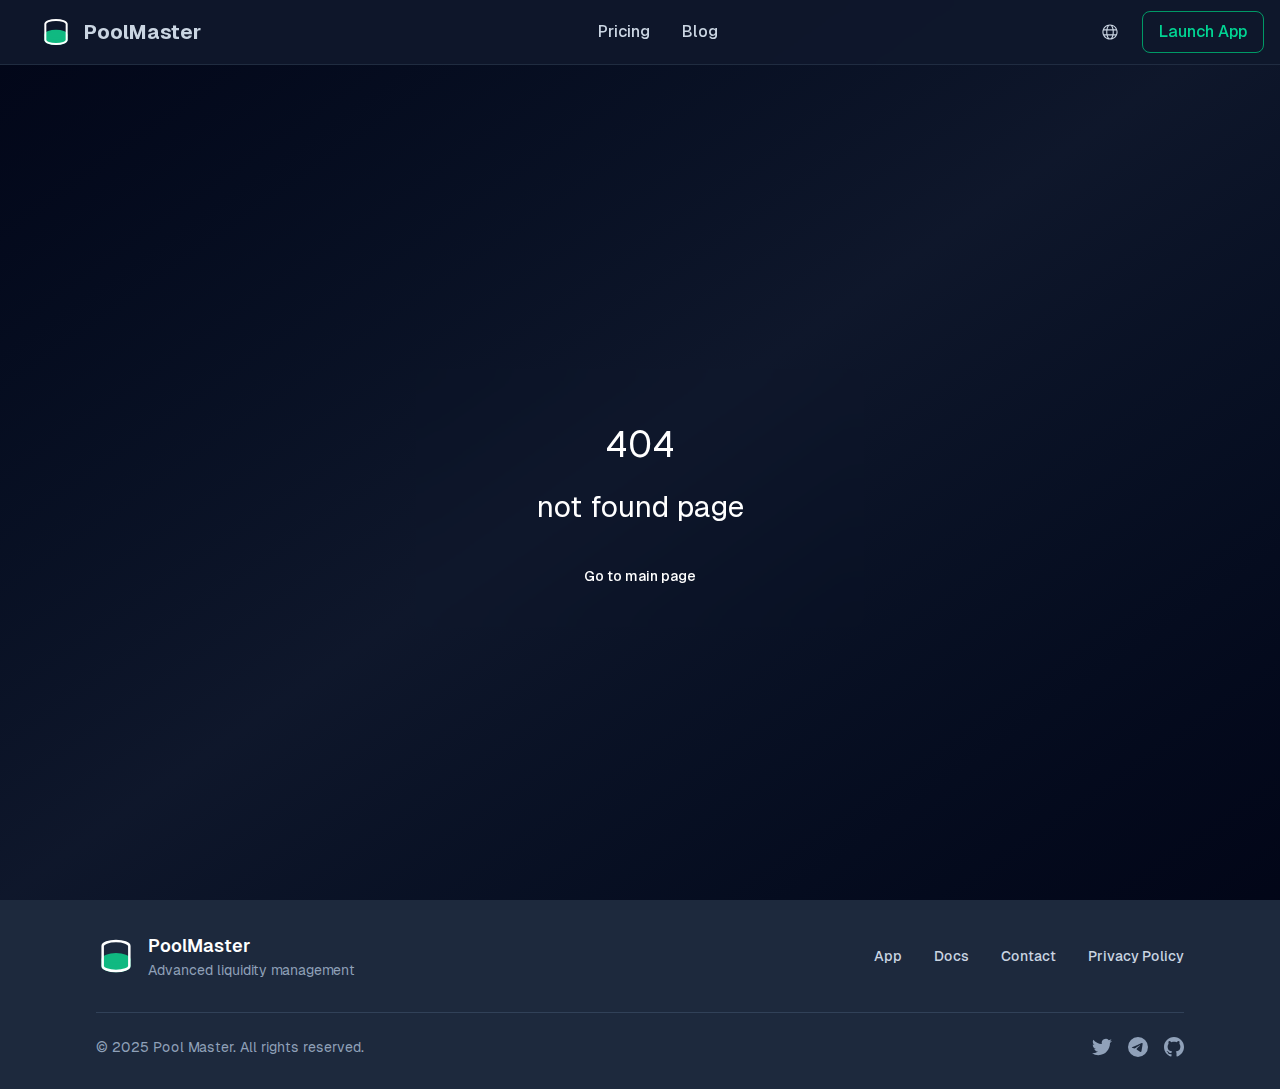
<file: best-pools/base/index.html>
<!DOCTYPE html><html lang="en"><head>
    <meta charset="UTF-8">
    <link rel="icon" type="image/svg+xml" href="/favicon.svg">
    <meta name="viewport" content="width=device-width, initial-scale=1.0">
  
    <!-- Meta tags -->
    <title>Best DeFi Liquidity Pool Aggregator | PoolMaster</title>
    <meta name="description" content="Optimize your liquidity pool positions with advanced analytics that drive smarter decisions, boost returns and eliminate trial and error">

    <!-- Open Graph para redes sociales -->
    <meta property="og:title" content="Best DeFi Liquidity Pool Aggregator | PoolMaster">
    <meta property="og:description" content="Optimize your liquidity pool positions with advanced analytics that drive smarter decisions, boost returns and eliminate trial and error">
    <meta property="og:image" content="https://poolmaster.io/meta_logo.png">
    <meta property="og:url" content="https://poolmaster.io">
    <meta property="og:type" content="website">

    <!-- Twitter Card -->
    <meta name="twitter:card" content="summary_large_image">
    <meta name="twitter:title" content="Best DeFi Liquidity Pool Aggregator | PoolMaster">
    <meta name="twitter:description" content="Optimize your liquidity pool positions with advanced analytics that drive smarter decisions, boost returns and eliminate trial and error">
    <meta name="twitter:image" content="https://poolmaster.io/meta_logo.png">

    <link rel="canonical" href="https://poolmaster.io">
    <script type="module" crossorigin="" src="/assets/index-DDT-daXF.js"></script>
    <link rel="stylesheet" crossorigin="" href="/assets/index-1nwMqtEx.css">
  </head>
  <body>
    <div id="root"><div class="min-h-screen bg-[#0f1117] text-white"><header class="fixed top-0 left-0 right-0 z-50 bg-slate-900/95 backdrop-blur-sm border-b border-slate-700/50"><div class="container mx-auto px-4"><div class="flex items-center justify-between h-16"><div class="flex items-center"><a class="cursor-pointer text-slate-300 hover:text-emerald-400 transition-colors font-medium" href="/"><div class="p-6"><div class="flex items-center gap-3"><svg class="md:w-8 md:h-8 w-12 h-12 text-primary" viewBox="0 0 24 24" fill="currentColor"><rect x="4" y="14" width="16" height="4" fill="#10B981"></rect><ellipse cx="12" cy="14" rx="8" ry="3" fill="#10B981" stroke="#10B981" stroke-width="1.5"></ellipse><path d="M 4 18 A 8 3 0 0 0 20 18" fill="#10B981" stroke="#10B981" stroke-width="1.5"></path><line x1="4" y1="14" x2="4" y2="18" stroke="#10B981" stroke-width="1.5"></line><line x1="20" y1="14" x2="20" y2="18" stroke="#10B981" stroke-width="1.5"></line><path d="M 4 6 A 8 3 0 0 1 20 6" fill="none" stroke="white" stroke-width="1.5"></path><path d="M 4 18 A 8 3 0 0 0 20 18" fill="none" stroke="white" stroke-width="1.5"></path><line x1="4" y1="6" x2="4" y2="18" stroke="white" stroke-width="1.5"></line><line x1="20" y1="6" x2="20" y2="18" stroke="white" stroke-width="1.5"></line></svg><div class="hidden sm:flex items-center gap-2 relative"><h1 class="text-xl font-bold text-sidebar-foreground">PoolMaster</h1></div></div></div></a></div><nav class="hidden md:flex items-center space-x-8"><a href="/pricing/" class="cursor-pointer text-slate-300 hover:text-emerald-400 transition-colors font-medium">Pricing</a><a href="/blog/" class="cursor-pointer text-slate-300 hover:text-emerald-400 transition-colors font-medium">Blog</a></nav><div class="flex items-center gap-3"><div class="hidden md:block"><div class="relative"><button class="cursor-pointer flex items-center gap-2 px-3 py-2 text-slate-300 hover:text-white hover:bg-slate-700 rounded-lg transition-all duration-200" title="Language"><svg width="16" height="16" fill="none" viewBox="0 0 14 14" class="text-slate-300"><path d="M7.0001 0.332031C10.6826 0.332031 13.6678 3.31726 13.6678 6.99973C13.6678 10.6822 10.6826 13.6674 7.0001 13.6674C3.31762 13.6674 0.332397 10.6822 0.332397 6.99973C0.332397 3.31726 3.31762 0.332031 7.0001 0.332031ZM8.95937 9.99953H5.04082C5.47552 11.609 6.2311 12.6674 7.0001 12.6674C7.7691 12.6674 8.52464 11.609 8.95937 9.99953ZM4.00564 9.99993L2.19064 9.99986C2.82954 11.0219 3.78517 11.8256 4.92009 12.2736C4.5719 11.7271 4.28458 11.0429 4.07324 10.2633L4.00564 9.99993ZM11.8096 9.99986L9.99457 9.99993C9.7787 10.8891 9.46697 11.6663 9.07937 12.2736C10.144 11.8536 11.0505 11.1209 11.6861 10.1889L11.8096 9.99986ZM3.72904 5.66596H1.49064L1.48747 5.67746C1.38608 6.10166 1.3324 6.5444 1.3324 6.99973C1.3324 7.70386 1.46078 8.37793 1.69544 8.99993L3.81088 8.99966C3.71601 8.36693 3.66573 7.6948 3.66573 6.99973C3.66573 6.54373 3.68737 6.0976 3.72904 5.66596ZM9.2647 5.666H4.73548C4.69013 6.09286 4.66572 6.53933 4.66572 6.99973C4.66572 7.70606 4.72316 8.3796 4.82555 8.9998H9.17464C9.27704 8.3796 9.33444 7.70606 9.33444 6.99973C9.33444 6.53933 9.31004 6.09286 9.2647 5.666ZM12.5098 5.6654L10.2712 5.66598C10.3128 6.0976 10.3344 6.54373 10.3344 6.99973C10.3344 7.6948 10.2842 8.36693 10.1893 8.99966L12.3048 8.99993C12.5394 8.37793 12.6678 7.70386 12.6678 6.99973C12.6678 6.54013 12.6131 6.09333 12.5098 5.6654ZM4.9208 1.72583L4.90552 1.73164C3.54065 2.27478 2.43664 3.33299 1.83352 4.66623L3.8656 4.66648C4.07451 3.49795 4.43907 2.48066 4.9208 1.72583ZM7.0001 1.33203L6.92297 1.33556C6.07937 1.41273 5.26438 2.74738 4.8859 4.6662H9.1143C8.73684 2.75276 7.92537 1.42022 7.0843 1.33624L7.0001 1.33203ZM9.0801 1.72587L9.1513 1.84193C9.59744 2.58358 9.93624 3.55683 10.1346 4.66648L12.1666 4.66623C11.5902 3.39196 10.5562 2.36894 9.27424 1.80672L9.0801 1.72587Z" fill="currentColor"></path></svg></button></div></div><div class="relative"><a class="cursor-pointer px-4 py-2 border border-emerald-600 text-emerald-400 hover:bg-emerald-600 hover:text-white rounded-lg font-medium transition-all duration-200 flex items-center gap-2" href="https://app.poolmaster.io">Launch App</a></div></div></div></div></header><main class="min-h-screen bg-gradient-to-br from-slate-950 via-slate-900 to-slate-950 text-white"><main class="min-h-screen bg-slate-900 pt-24 pb-16"><div class="container mx-auto px-4 max-w-5xl"><header class="text-center mb-12"><div class="inline-flex items-center gap-2 px-3 py-1 bg-emerald-500/10 border border-emerald-500/30 rounded-full text-emerald-400 text-sm mb-4"><span>Base</span></div><h1 class="text-3xl md:text-4xl font-bold text-white mb-4 text-balance">Best Pools on Base</h1><p class="text-slate-400 text-lg max-w-2xl mx-auto text-pretty">Top liquidity pools on Base across the best DEXs: Aerodrome, PancakeSwap, SushiSwap, Uniswap.</p></header><div class="bg-gradient-to-r from-emerald-500/10 via-slate-800 to-emerald-500/10 border border-emerald-500/20 rounded-2xl p-6 mb-8"><div class="grid grid-cols-1 md:grid-cols-3 gap-6 mb-6"><div class="text-center"><div class="text-3xl font-bold text-white">$252.7M</div><div class="text-slate-400 text-sm">24h Volume</div></div><div class="text-center"><div class="text-3xl font-bold text-white">$177.6M</div><div class="text-slate-400 text-sm">Total TVL</div></div><div class="text-center"><div class="text-3xl font-bold text-emerald-400">$215.7K</div><div class="text-slate-400 text-sm">24h Fees</div></div></div><p class="text-slate-300 text-center text-pretty">In the last 24 hours, <span class="text-emerald-400 font-semibold">$215.7K</span> in fees were generated across the top Base pools, led by the pairs <span class="text-white font-medium">WETH/USDC, WETH/USDC, WETH/USDC</span>.</p></div><section><h2 class="text-xl font-semibold text-white mb-4">Top 10 Pools by Volume</h2><div class="space-y-3"><a href="https://app.poolmaster.io/pool/0x6c561b446416e1a00e8e93e221854d6ea4171372" target="_blank" rel="noopener noreferrer" class="block bg-slate-800 border border-slate-700 rounded-xl p-4 hover:border-emerald-500/50 transition-all"><div class="flex items-center justify-between"><div class="flex items-center gap-4"><div class="w-8 h-8 rounded-full bg-slate-700 flex items-center justify-center text-slate-300 font-bold text-sm">1</div><div class="flex -space-x-2"><img src="https://s2.coinmarketcap.com/static/img/coins/64x64/1027.png" alt="WETH" class="w-10 h-10 rounded-full border-2 border-slate-800"><img src="https://s2.coinmarketcap.com/static/img/coins/64x64/3408.png" alt="USDC" class="w-10 h-10 rounded-full border-2 border-slate-800"></div><div><div class="flex items-center gap-2"><span class="text-white font-semibold text-lg">WETH/USDC</span><span class="px-2 py-0.5 bg-slate-700 text-slate-300 text-xs rounded-full">0.30%</span></div><div class="text-slate-400 text-sm">Uniswap · Base</div></div></div><div class="hidden md:flex items-center gap-8"><div class="text-right"><div class="text-slate-400 text-xs uppercase">TVL</div><div class="text-white font-medium">$89.7M</div></div><div class="text-right"><div class="text-slate-400 text-xs uppercase">24h Volume</div><div class="text-white font-medium">$48.7M</div></div><div class="text-right"><div class="text-slate-400 text-xs uppercase">24h Fees</div><div class="text-emerald-400 font-semibold">$146.0K</div></div></div><div class="md:hidden text-right"><div class="text-emerald-400 font-semibold">$146.0K fees</div><div class="text-slate-400 text-sm">$89.7M TVL</div></div></div></a><a href="https://app.poolmaster.io/pool/0x72ab388e2e2f6facef59e3c3fa2c4e29011c2d38" target="_blank" rel="noopener noreferrer" class="block bg-slate-800 border border-slate-700 rounded-xl p-4 hover:border-emerald-500/50 transition-all"><div class="flex items-center justify-between"><div class="flex items-center gap-4"><div class="w-8 h-8 rounded-full bg-slate-700 flex items-center justify-center text-slate-300 font-bold text-sm">2</div><div class="flex -space-x-2"><img src="https://s2.coinmarketcap.com/static/img/coins/64x64/1027.png" alt="WETH" class="w-10 h-10 rounded-full border-2 border-slate-800"><img src="https://s2.coinmarketcap.com/static/img/coins/64x64/3408.png" alt="USDC" class="w-10 h-10 rounded-full border-2 border-slate-800"></div><div><div class="flex items-center gap-2"><span class="text-white font-semibold text-lg">WETH/USDC</span><span class="px-2 py-0.5 bg-slate-700 text-slate-300 text-xs rounded-full">0.01%</span></div><div class="text-slate-400 text-sm">PancakeSwap · Base</div></div></div><div class="hidden md:flex items-center gap-8"><div class="text-right"><div class="text-slate-400 text-xs uppercase">TVL</div><div class="text-white font-medium">$4.5M</div></div><div class="text-right"><div class="text-slate-400 text-xs uppercase">24h Volume</div><div class="text-white font-medium">$32.8M</div></div><div class="text-right"><div class="text-slate-400 text-xs uppercase">24h Fees</div><div class="text-emerald-400 font-semibold">$3.3K</div></div></div><div class="md:hidden text-right"><div class="text-emerald-400 font-semibold">$3.3K fees</div><div class="text-slate-400 text-sm">$4.5M TVL</div></div></div></a><a href="https://app.poolmaster.io/pool/0xb2cc224c1c9fee385f8ad6a55b4d94e92359dc59" target="_blank" rel="noopener noreferrer" class="block bg-slate-800 border border-slate-700 rounded-xl p-4 hover:border-emerald-500/50 transition-all"><div class="flex items-center justify-between"><div class="flex items-center gap-4"><div class="w-8 h-8 rounded-full bg-slate-700 flex items-center justify-center text-slate-300 font-bold text-sm">3</div><div class="flex -space-x-2"><img src="https://s2.coinmarketcap.com/static/img/coins/64x64/1027.png" alt="WETH" class="w-10 h-10 rounded-full border-2 border-slate-800"><img src="https://s2.coinmarketcap.com/static/img/coins/64x64/3408.png" alt="USDC" class="w-10 h-10 rounded-full border-2 border-slate-800"></div><div><div class="flex items-center gap-2"><span class="text-white font-semibold text-lg">WETH/USDC</span><span class="px-2 py-0.5 bg-slate-700 text-slate-300 text-xs rounded-full">0.05%</span></div><div class="text-slate-400 text-sm">Aerodrome · Base</div></div></div><div class="hidden md:flex items-center gap-8"><div class="text-right"><div class="text-slate-400 text-xs uppercase">TVL</div><div class="text-white font-medium">$15.4M</div></div><div class="text-right"><div class="text-slate-400 text-xs uppercase">24h Volume</div><div class="text-white font-medium">$32.4M</div></div><div class="text-right"><div class="text-slate-400 text-xs uppercase">24h Fees</div><div class="text-emerald-400 font-semibold">$16.2K</div></div></div><div class="md:hidden text-right"><div class="text-emerald-400 font-semibold">$16.2K fees</div><div class="text-slate-400 text-sm">$15.4M TVL</div></div></div></a><a href="https://app.poolmaster.io/pool/0x4e962bb3889bf030368f56810a9c96b83cb3e778" target="_blank" rel="noopener noreferrer" class="block bg-slate-800 border border-slate-700 rounded-xl p-4 hover:border-emerald-500/50 transition-all"><div class="flex items-center justify-between"><div class="flex items-center gap-4"><div class="w-8 h-8 rounded-full bg-slate-700 flex items-center justify-center text-slate-300 font-bold text-sm">4</div><div class="flex -space-x-2"><img src="https://s2.coinmarketcap.com/static/img/coins/64x64/3408.png" alt="USDC" class="w-10 h-10 rounded-full border-2 border-slate-800"><img src="https://s2.coinmarketcap.com/static/img/coins/64x64/1.png" alt="cbBTC" class="w-10 h-10 rounded-full border-2 border-slate-800"></div><div><div class="flex items-center gap-2"><span class="text-white font-semibold text-lg">USDC/cbBTC</span><span class="px-2 py-0.5 bg-slate-700 text-slate-300 text-xs rounded-full">0.05%</span></div><div class="text-slate-400 text-sm">Aerodrome · Base</div></div></div><div class="hidden md:flex items-center gap-8"><div class="text-right"><div class="text-slate-400 text-xs uppercase">TVL</div><div class="text-white font-medium">$13.9M</div></div><div class="text-right"><div class="text-slate-400 text-xs uppercase">24h Volume</div><div class="text-white font-medium">$30.3M</div></div><div class="text-right"><div class="text-slate-400 text-xs uppercase">24h Fees</div><div class="text-emerald-400 font-semibold">$15.2K</div></div></div><div class="md:hidden text-right"><div class="text-emerald-400 font-semibold">$15.2K fees</div><div class="text-slate-400 text-sm">$13.9M TVL</div></div></div></a><a href="https://app.poolmaster.io/pool/0xc211e1f853a898bd1302385ccde55f33a8c4b3f3" target="_blank" rel="noopener noreferrer" class="block bg-slate-800 border border-slate-700 rounded-xl p-4 hover:border-emerald-500/50 transition-all"><div class="flex items-center justify-between"><div class="flex items-center gap-4"><div class="w-8 h-8 rounded-full bg-slate-700 flex items-center justify-center text-slate-300 font-bold text-sm">5</div><div class="flex -space-x-2"><img src="https://s2.coinmarketcap.com/static/img/coins/64x64/1027.png" alt="WETH" class="w-10 h-10 rounded-full border-2 border-slate-800"><img src="https://s2.coinmarketcap.com/static/img/coins/64x64/1.png" alt="cbBTC" class="w-10 h-10 rounded-full border-2 border-slate-800"></div><div><div class="flex items-center gap-2"><span class="text-white font-semibold text-lg">WETH/cbBTC</span><span class="px-2 py-0.5 bg-slate-700 text-slate-300 text-xs rounded-full">0.01%</span></div><div class="text-slate-400 text-sm">PancakeSwap · Base</div></div></div><div class="hidden md:flex items-center gap-8"><div class="text-right"><div class="text-slate-400 text-xs uppercase">TVL</div><div class="text-white font-medium">$8.4M</div></div><div class="text-right"><div class="text-slate-400 text-xs uppercase">24h Volume</div><div class="text-white font-medium">$28.4M</div></div><div class="text-right"><div class="text-slate-400 text-xs uppercase">24h Fees</div><div class="text-emerald-400 font-semibold">$2.8K</div></div></div><div class="md:hidden text-right"><div class="text-emerald-400 font-semibold">$2.8K fees</div><div class="text-slate-400 text-sm">$8.4M TVL</div></div></div></a><a href="https://app.poolmaster.io/pool/0x70acdf2ad0bf2402c957154f944c19ef4e1cbae1" target="_blank" rel="noopener noreferrer" class="block bg-slate-800 border border-slate-700 rounded-xl p-4 hover:border-emerald-500/50 transition-all"><div class="flex items-center justify-between"><div class="flex items-center gap-4"><div class="w-8 h-8 rounded-full bg-slate-700 flex items-center justify-center text-slate-300 font-bold text-sm">6</div><div class="flex -space-x-2"><img src="https://s2.coinmarketcap.com/static/img/coins/64x64/1027.png" alt="WETH" class="w-10 h-10 rounded-full border-2 border-slate-800"><img src="https://s2.coinmarketcap.com/static/img/coins/64x64/1.png" alt="cbBTC" class="w-10 h-10 rounded-full border-2 border-slate-800"></div><div><div class="flex items-center gap-2"><span class="text-white font-semibold text-lg">WETH/cbBTC</span><span class="px-2 py-0.5 bg-slate-700 text-slate-300 text-xs rounded-full">0.05%</span></div><div class="text-slate-400 text-sm">Aerodrome · Base</div></div></div><div class="hidden md:flex items-center gap-8"><div class="text-right"><div class="text-slate-400 text-xs uppercase">TVL</div><div class="text-white font-medium">$21.5M</div></div><div class="text-right"><div class="text-slate-400 text-xs uppercase">24h Volume</div><div class="text-white font-medium">$27.4M</div></div><div class="text-right"><div class="text-slate-400 text-xs uppercase">24h Fees</div><div class="text-emerald-400 font-semibold">$13.7K</div></div></div><div class="md:hidden text-right"><div class="text-emerald-400 font-semibold">$13.7K fees</div><div class="text-slate-400 text-sm">$21.5M TVL</div></div></div></a><a href="https://app.poolmaster.io/pool/0xd0b53d9277642d899df5c87a3966a349a798f224" target="_blank" rel="noopener noreferrer" class="block bg-slate-800 border border-slate-700 rounded-xl p-4 hover:border-emerald-500/50 transition-all"><div class="flex items-center justify-between"><div class="flex items-center gap-4"><div class="w-8 h-8 rounded-full bg-slate-700 flex items-center justify-center text-slate-300 font-bold text-sm">7</div><div class="flex -space-x-2"><img src="https://s2.coinmarketcap.com/static/img/coins/64x64/1027.png" alt="WETH" class="w-10 h-10 rounded-full border-2 border-slate-800"><img src="https://s2.coinmarketcap.com/static/img/coins/64x64/3408.png" alt="USDC" class="w-10 h-10 rounded-full border-2 border-slate-800"></div><div><div class="flex items-center gap-2"><span class="text-white font-semibold text-lg">WETH/USDC</span><span class="px-2 py-0.5 bg-slate-700 text-slate-300 text-xs rounded-full">0.05%</span></div><div class="text-slate-400 text-sm">Uniswap · Base</div></div></div><div class="hidden md:flex items-center gap-8"><div class="text-right"><div class="text-slate-400 text-xs uppercase">TVL</div><div class="text-white font-medium">$13.2M</div></div><div class="text-right"><div class="text-slate-400 text-xs uppercase">24h Volume</div><div class="text-white font-medium">$18.4M</div></div><div class="text-right"><div class="text-slate-400 text-xs uppercase">24h Fees</div><div class="text-emerald-400 font-semibold">$9.2K</div></div></div><div class="md:hidden text-right"><div class="text-emerald-400 font-semibold">$9.2K fees</div><div class="text-slate-400 text-sm">$13.2M TVL</div></div></div></a><a href="https://app.poolmaster.io/pool/0xfbb6eed8e7aa03b138556eedaf5d271a5e1e43ef" target="_blank" rel="noopener noreferrer" class="block bg-slate-800 border border-slate-700 rounded-xl p-4 hover:border-emerald-500/50 transition-all"><div class="flex items-center justify-between"><div class="flex items-center gap-4"><div class="w-8 h-8 rounded-full bg-slate-700 flex items-center justify-center text-slate-300 font-bold text-sm">8</div><div class="flex -space-x-2"><img src="https://s2.coinmarketcap.com/static/img/coins/64x64/3408.png" alt="USDC" class="w-10 h-10 rounded-full border-2 border-slate-800"><img src="https://s2.coinmarketcap.com/static/img/coins/64x64/1.png" alt="cbBTC" class="w-10 h-10 rounded-full border-2 border-slate-800"></div><div><div class="flex items-center gap-2"><span class="text-white font-semibold text-lg">USDC/cbBTC</span><span class="px-2 py-0.5 bg-slate-700 text-slate-300 text-xs rounded-full">0.05%</span></div><div class="text-slate-400 text-sm">Uniswap · Base</div></div></div><div class="hidden md:flex items-center gap-8"><div class="text-right"><div class="text-slate-400 text-xs uppercase">TVL</div><div class="text-white font-medium">$7.8M</div></div><div class="text-right"><div class="text-slate-400 text-xs uppercase">24h Volume</div><div class="text-white font-medium">$14.5M</div></div><div class="text-right"><div class="text-slate-400 text-xs uppercase">24h Fees</div><div class="text-emerald-400 font-semibold">$7.3K</div></div></div><div class="md:hidden text-right"><div class="text-emerald-400 font-semibold">$7.3K fees</div><div class="text-slate-400 text-sm">$7.8M TVL</div></div></div></a><a href="https://app.poolmaster.io/pool/0xb94b22332abf5f89877a14cc88f2abc48c34b3df" target="_blank" rel="noopener noreferrer" class="block bg-slate-800 border border-slate-700 rounded-xl p-4 hover:border-emerald-500/50 transition-all"><div class="flex items-center justify-between"><div class="flex items-center gap-4"><div class="w-8 h-8 rounded-full bg-slate-700 flex items-center justify-center text-slate-300 font-bold text-sm">9</div><div class="flex -space-x-2"><img src="https://s2.coinmarketcap.com/static/img/coins/64x64/3408.png" alt="USDC" class="w-10 h-10 rounded-full border-2 border-slate-800"><img src="https://s2.coinmarketcap.com/static/img/coins/64x64/1.png" alt="cbBTC" class="w-10 h-10 rounded-full border-2 border-slate-800"></div><div><div class="flex items-center gap-2"><span class="text-white font-semibold text-lg">USDC/cbBTC</span><span class="px-2 py-0.5 bg-slate-700 text-slate-300 text-xs rounded-full">0.01%</span></div><div class="text-slate-400 text-sm">PancakeSwap · Base</div></div></div><div class="hidden md:flex items-center gap-8"><div class="text-right"><div class="text-slate-400 text-xs uppercase">TVL</div><div class="text-white font-medium">$2.5M</div></div><div class="text-right"><div class="text-slate-400 text-xs uppercase">24h Volume</div><div class="text-white font-medium">$10.4M</div></div><div class="text-right"><div class="text-slate-400 text-xs uppercase">24h Fees</div><div class="text-emerald-400 font-semibold">$1.0K</div></div></div><div class="md:hidden text-right"><div class="text-emerald-400 font-semibold">$1.0K fees</div><div class="text-slate-400 text-sm">$2.5M TVL</div></div></div></a><a href="https://app.poolmaster.io/pool/0x22aee3699b6a0fed71490c103bd4e5f3309891d5" target="_blank" rel="noopener noreferrer" class="block bg-slate-800 border border-slate-700 rounded-xl p-4 hover:border-emerald-500/50 transition-all"><div class="flex items-center justify-between"><div class="flex items-center gap-4"><div class="w-8 h-8 rounded-full bg-slate-700 flex items-center justify-center text-slate-300 font-bold text-sm">10</div><div class="flex -space-x-2"><img src="https://s2.coinmarketcap.com/static/img/coins/64x64/1027.png" alt="WETH" class="w-10 h-10 rounded-full border-2 border-slate-800"><img src="https://s2.coinmarketcap.com/static/img/coins/64x64/1.png" alt="cbBTC" class="w-10 h-10 rounded-full border-2 border-slate-800"></div><div><div class="flex items-center gap-2"><span class="text-white font-semibold text-lg">WETH/cbBTC</span><span class="px-2 py-0.5 bg-slate-700 text-slate-300 text-xs rounded-full">0.01%</span></div><div class="text-slate-400 text-sm">Aerodrome · Base</div></div></div><div class="hidden md:flex items-center gap-8"><div class="text-right"><div class="text-slate-400 text-xs uppercase">TVL</div><div class="text-white font-medium">$785.3K</div></div><div class="text-right"><div class="text-slate-400 text-xs uppercase">24h Volume</div><div class="text-white font-medium">$9.3M</div></div><div class="text-right"><div class="text-slate-400 text-xs uppercase">24h Fees</div><div class="text-emerald-400 font-semibold">$931.70</div></div></div><div class="md:hidden text-right"><div class="text-emerald-400 font-semibold">$931.70 fees</div><div class="text-slate-400 text-sm">$785.3K TVL</div></div></div></a></div></section><section class="mt-12"><h2 class="text-xl font-semibold text-white mb-4">DeFi on Base</h2><div class="bg-slate-800/50 border border-slate-700 rounded-xl p-6 text-slate-300 space-y-4"><p>Base hosts some of the most important DEXs in the DeFi ecosystem. Liquidity pools allow providers to deposit token pairs and earn fees on every swap.</p><p>The fees shown represent earnings generated in the last 24 hours. Pools with higher volume relative to their TVL tend to offer better returns, though they may carry higher impermanent loss risk.</p><p>Explore each DEX individually to see their specific pools and find the best liquidity opportunities on Base.</p></div></section></div></main></main><footer class="bg-slate-800"><div class="max-w-6xl mx-auto px-8 py-8"><div class="flex flex-col md:flex-row items-start md:items-center justify-between space-y-6 md:space-y-0"><div class="flex items-center space-x-3"><svg class="w-10 h-10 text-primary" viewBox="0 0 24 24" fill="currentColor"><rect x="4" y="14" width="16" height="4" fill="#10B981"></rect><ellipse cx="12" cy="14" rx="8" ry="3" fill="#10B981" stroke="#10B981" stroke-width="1.5"></ellipse><path d="M 4 18 A 8 3 0 0 0 20 18" fill="#10B981" stroke="#10B981" stroke-width="1.5"></path><line x1="4" y1="14" x2="4" y2="18" stroke="#10B981" stroke-width="1.5"></line><line x1="20" y1="14" x2="20" y2="18" stroke="#10B981" stroke-width="1.5"></line><path d="M 4 6 A 8 3 0 0 1 20 6" fill="none" stroke="white" stroke-width="1.5"></path><path d="M 4 18 A 8 3 0 0 0 20 18" fill="none" stroke="white" stroke-width="1.5"></path><line x1="4" y1="6" x2="4" y2="18" stroke="white" stroke-width="1.5"></line><line x1="20" y1="6" x2="20" y2="18" stroke="white" stroke-width="1.5"></line></svg><div><p class="text-white font-semibold text-lg">PoolMaster</p><p class="text-slate-400 text-sm">Advanced liquidity management</p></div></div><nav class="flex flex-wrap items-center gap-8"><a class="cursor-pointer text-sm font-medium transition-colors text-slate-300 hover:text-emerald-400" href="/">App</a><a class="cursor-pointer text-sm font-medium transition-colors text-slate-300 hover:text-emerald-400" href="/docs">Docs</a><a href="mailto:contact@poolmaster.io" class="text-slate-300 hover:text-emerald-400 text-sm font-medium transition-colors">Contact</a><a class="cursor-pointer text-sm font-medium transition-colors text-slate-300 hover:text-emerald-400" href="/privacy-policy">Privacy Policy</a></nav></div><div class="border-t border-slate-700 mt-8 pt-6"><div class="flex flex-col md:flex-row items-center justify-between space-y-4 md:space-y-0"><div class="text-slate-400 text-sm">© 2025 Pool Master. All rights reserved.</div><div class="flex items-center space-x-4"><a href="https://twitter.com/PoolMaster_Fi" target="_blank" rel="noopener noreferrer" class="text-slate-400 hover:text-emerald-400 transition-colors"><svg class="w-5 h-5" fill="currentColor" viewBox="0 0 24 24"><path d="M23.953 4.57a10 10 0 01-2.825.775 4.958 4.958 0 002.163-2.723c-.951.555-2.005.959-3.127 1.184a4.92 4.92 0 00-8.384 4.482C7.69 8.095 4.067 6.13 1.64 3.162a4.822 4.822 0 00-.666 2.475c0 1.71.87 3.213 2.188 4.096a4.904 4.904 0 01-2.228-.616v.06a4.923 4.923 0 003.946 4.827 4.996 4.996 0 01-2.212.085 4.936 4.936 0 004.604 3.417 9.867 9.867 0 01-6.102 2.105c-.39 0-.779-.023-1.17-.067a13.995 13.995 0 007.557 2.209c9.053 0 13.998-7.496 13.998-13.985 0-.21 0-.42-.015-.63A9.935 9.935 0 0024 4.59z"></path></svg></a><a href="https://t.me/poolmaster_tel" target="_blank" rel="noopener noreferrer" class="text-slate-400 hover:text-emerald-400 transition-colors"><svg class="w-5 h-5" fill="currentColor" viewBox="0 0 24 24"><path d="M11.944 0A12 12 0 0 0 0 12a12 12 0 0 0 12 12 12 12 0 0 0 12-12A12 12 0 0 0 12 0a12 12 0 0 0-.056 0zm4.962 7.224c.1-.002.321.023.465.14a.506.506 0 0 1 .171.325c.016.093.036.306.02.472-.18 1.898-.962 6.502-1.36 8.627-.168.9-.499 1.201-.82 1.23-.696.065-1.225-.46-1.9-.902-1.056-.693-1.653-1.124-2.678-1.8-1.185-.78-.417-1.21.258-1.91.177-.184 3.247-2.977 3.307-3.23.007-.032.014-.15-.056-.212s-.174-.041-.249-.024c-.106.024-1.793 1.14-5.061 3.345-.48.33-.913.49-1.302.48-.428-.008-1.252-.241-1.865-.44-.752-.245-1.349-.374-1.297-.789.027-.216.325-.437.893-.663 3.498-1.524 5.83-2.529 6.998-3.014 3.332-1.386 4.025-1.627 4.476-1.635z"></path></svg></a><a href="https://github.com/" target="_blank" rel="noopener noreferrer" class="text-slate-400 hover:text-emerald-400 transition-colors"><svg class="w-5 h-5" fill="currentColor" viewBox="0 0 24 24"><path d="M12 0c-6.626 0-12 5.373-12 12 0 5.302 3.438 9.8 8.207 11.387.599.111.793-.261.793-.577v-2.234c-3.338.726-4.033-1.416-4.033-1.416-.546-1.387-1.333-1.756-1.333-1.756-1.089-.745.083-.729.083-.729 1.205.084 1.839 1.237 1.839 1.237 1.07 1.834 2.807 1.304 3.492.997.107-.775.418-1.305.762-1.604-2.665-.305-5.467-1.334-5.467-5.931 0-1.311.469-2.381 1.236-3.221-.124-.303-.535-1.524.117-3.176 0 0 1.008-.322 3.301 1.23.957-.266 1.983-.399 3.003-.404 1.02.005 2.047.138 3.006.404 2.291-1.552 3.297-1.23 3.297-1.23.653 1.653.242 2.874.118 3.176.77.84 1.235 1.911 1.235 3.221 0 4.609-2.807 5.624-5.479 5.921.43.372.823 1.102.823 2.222v3.293c0 .319.192.694.801.576 4.765-1.589 8.199-6.086 8.199-11.386 0-6.627-5.373-12-12-12z"></path></svg></a></div></div></div></div></footer></div></div>
  

</body></html>
</file>
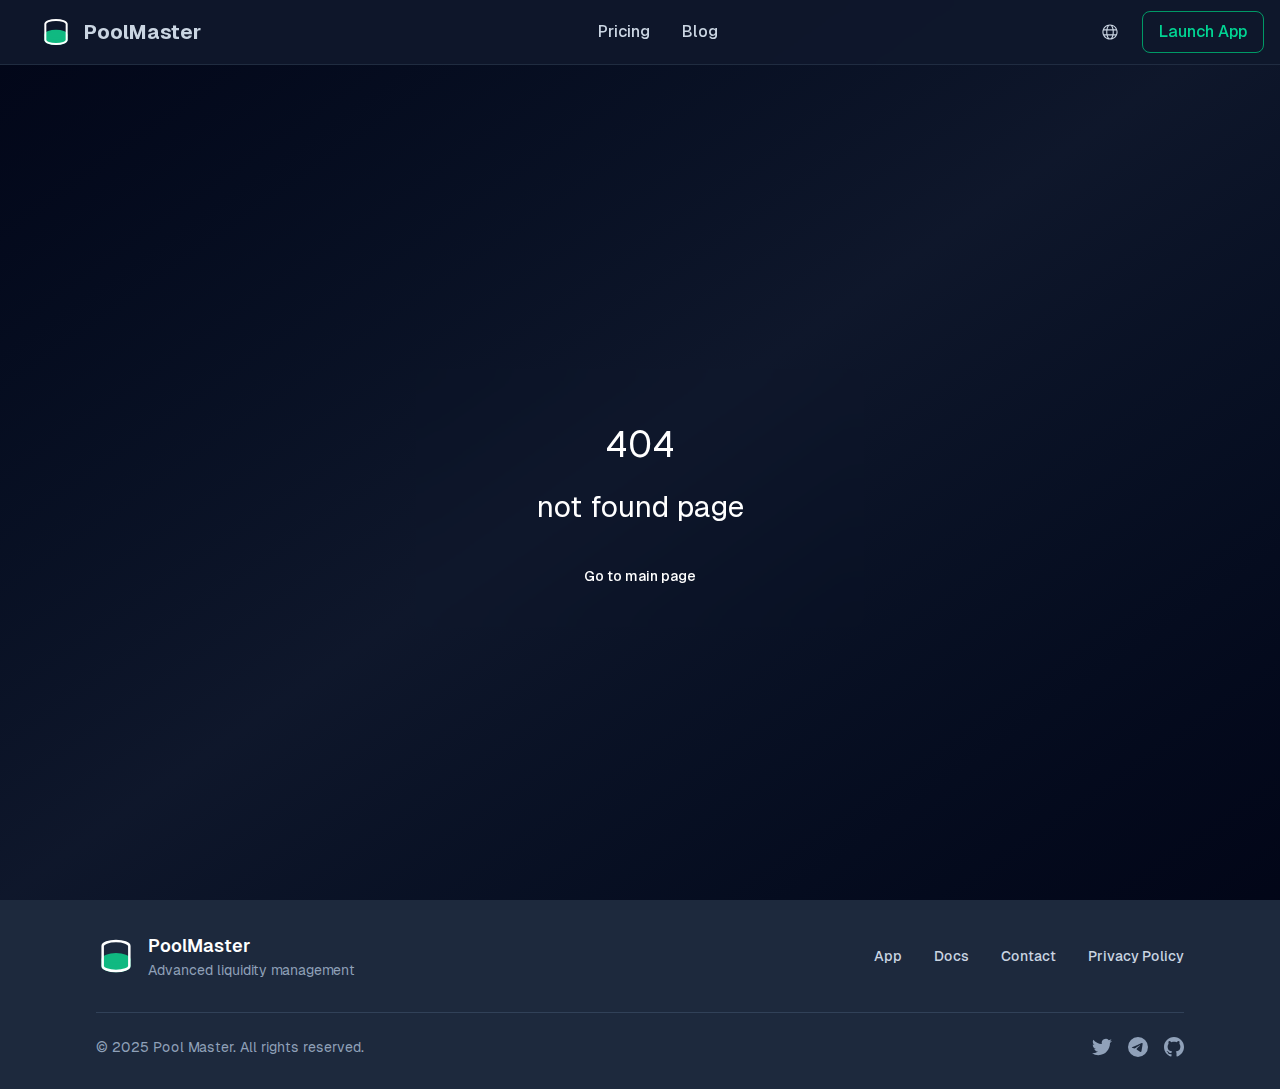
<file: best-pools/bsc/index.html>
<!DOCTYPE html><html lang="en"><head><meta charset="UTF-8"><link rel="icon" type="image/svg+xml" href="/favicon.svg"><meta name="viewport" content="width=device-width, initial-scale=1.0"><title>Best DeFi Liquidity Pool Aggregator | PoolMaster</title><meta name="description" content="Optimize your liquidity pool positions with advanced analytics that drive smarter decisions, boost returns and eliminate trial and error"><meta property="og:title" content="Best DeFi Liquidity Pool Aggregator | PoolMaster"><meta property="og:description" content="Optimize your liquidity pool positions with advanced analytics that drive smarter decisions, boost returns and eliminate trial and error"><meta property="og:image" content="https://poolmaster.io/meta_logo.png"><meta property="og:url" content="https://poolmaster.io"><meta property="og:type" content="website"><meta name="twitter:card" content="summary_large_image"><meta name="twitter:title" content="Best DeFi Liquidity Pool Aggregator | PoolMaster"><meta name="twitter:description" content="Optimize your liquidity pool positions with advanced analytics that drive smarter decisions, boost returns and eliminate trial and error"><meta name="twitter:image" content="https://poolmaster.io/meta_logo.png"><link rel="canonical" href="https://poolmaster.io"><script type="module" crossorigin="" src="/assets/index-DDT-daXF.js"></script> <link rel="stylesheet" crossorigin="" href="/assets/index-1nwMqtEx.css"></head><body><div id="root"><div class="min-h-screen bg-[#0f1117] text-white"><header class="fixed top-0 left-0 right-0 z-50 bg-slate-900/95 backdrop-blur-sm border-b border-slate-700/50"><div class="container mx-auto px-4"><div class="flex items-center justify-between h-16"><div class="flex items-center"><a class="cursor-pointer text-slate-300 hover:text-emerald-400 transition-colors font-medium" href="/"><div class="p-6"><div class="flex items-center gap-3"><svg class="md:w-8 md:h-8 w-12 h-12 text-primary" viewBox="0 0 24 24" fill="currentColor"><rect x="4" y="14" width="16" height="4" fill="#10B981"></rect><ellipse cx="12" cy="14" rx="8" ry="3" fill="#10B981" stroke="#10B981" stroke-width="1.5"></ellipse><path d="M 4 18 A 8 3 0 0 0 20 18" fill="#10B981" stroke="#10B981" stroke-width="1.5"></path><line x1="4" y1="14" x2="4" y2="18" stroke="#10B981" stroke-width="1.5"></line><line x1="20" y1="14" x2="20" y2="18" stroke="#10B981" stroke-width="1.5"></line><path d="M 4 6 A 8 3 0 0 1 20 6" fill="none" stroke="white" stroke-width="1.5"></path><path d="M 4 18 A 8 3 0 0 0 20 18" fill="none" stroke="white" stroke-width="1.5"></path><line x1="4" y1="6" x2="4" y2="18" stroke="white" stroke-width="1.5"></line><line x1="20" y1="6" x2="20" y2="18" stroke="white" stroke-width="1.5"></line></svg><div class="hidden sm:flex items-center gap-2 relative"><h1 class="text-xl font-bold text-sidebar-foreground">PoolMaster</h1></div></div></div></a></div><nav class="hidden md:flex items-center space-x-8"><a href="/pricing/" class="cursor-pointer text-slate-300 hover:text-emerald-400 transition-colors font-medium">Pricing</a><a href="/blog/" class="cursor-pointer text-slate-300 hover:text-emerald-400 transition-colors font-medium">Blog</a></nav><div class="flex items-center gap-3"><div class="hidden md:block"><div class="relative"><button class="cursor-pointer flex items-center gap-2 px-3 py-2 text-slate-300 hover:text-white hover:bg-slate-700 rounded-lg transition-all duration-200" title="Language"><svg width="16" height="16" fill="none" viewBox="0 0 14 14" class="text-slate-300"><path d="M7.0001 0.332031C10.6826 0.332031 13.6678 3.31726 13.6678 6.99973C13.6678 10.6822 10.6826 13.6674 7.0001 13.6674C3.31762 13.6674 0.332397 10.6822 0.332397 6.99973C0.332397 3.31726 3.31762 0.332031 7.0001 0.332031ZM8.95937 9.99953H5.04082C5.47552 11.609 6.2311 12.6674 7.0001 12.6674C7.7691 12.6674 8.52464 11.609 8.95937 9.99953ZM4.00564 9.99993L2.19064 9.99986C2.82954 11.0219 3.78517 11.8256 4.92009 12.2736C4.5719 11.7271 4.28458 11.0429 4.07324 10.2633L4.00564 9.99993ZM11.8096 9.99986L9.99457 9.99993C9.7787 10.8891 9.46697 11.6663 9.07937 12.2736C10.144 11.8536 11.0505 11.1209 11.6861 10.1889L11.8096 9.99986ZM3.72904 5.66596H1.49064L1.48747 5.67746C1.38608 6.10166 1.3324 6.5444 1.3324 6.99973C1.3324 7.70386 1.46078 8.37793 1.69544 8.99993L3.81088 8.99966C3.71601 8.36693 3.66573 7.6948 3.66573 6.99973C3.66573 6.54373 3.68737 6.0976 3.72904 5.66596ZM9.2647 5.666H4.73548C4.69013 6.09286 4.66572 6.53933 4.66572 6.99973C4.66572 7.70606 4.72316 8.3796 4.82555 8.9998H9.17464C9.27704 8.3796 9.33444 7.70606 9.33444 6.99973C9.33444 6.53933 9.31004 6.09286 9.2647 5.666ZM12.5098 5.6654L10.2712 5.66598C10.3128 6.0976 10.3344 6.54373 10.3344 6.99973C10.3344 7.6948 10.2842 8.36693 10.1893 8.99966L12.3048 8.99993C12.5394 8.37793 12.6678 7.70386 12.6678 6.99973C12.6678 6.54013 12.6131 6.09333 12.5098 5.6654ZM4.9208 1.72583L4.90552 1.73164C3.54065 2.27478 2.43664 3.33299 1.83352 4.66623L3.8656 4.66648C4.07451 3.49795 4.43907 2.48066 4.9208 1.72583ZM7.0001 1.33203L6.92297 1.33556C6.07937 1.41273 5.26438 2.74738 4.8859 4.6662H9.1143C8.73684 2.75276 7.92537 1.42022 7.0843 1.33624L7.0001 1.33203ZM9.0801 1.72587L9.1513 1.84193C9.59744 2.58358 9.93624 3.55683 10.1346 4.66648L12.1666 4.66623C11.5902 3.39196 10.5562 2.36894 9.27424 1.80672L9.0801 1.72587Z" fill="currentColor"></path></svg></button></div></div><div class="relative"><a class="cursor-pointer px-4 py-2 border border-emerald-600 text-emerald-400 hover:bg-emerald-600 hover:text-white rounded-lg font-medium transition-all duration-200 flex items-center gap-2" href="https://app.poolmaster.io">Launch App</a></div></div></div></div></header><link rel="preload" as="image" href="https://s2.coinmarketcap.com/static/img/coins/64x64/2280.png"/><link rel="preload" as="image" href="https://s2.coinmarketcap.com/static/img/coins/64x64/825.png"/><link rel="preload" as="image" href="https://s2.coinmarketcap.com/static/img/coins/64x64/7186.png"/><link rel="preload" as="image" href="https://s2.coinmarketcap.com/static/img/coins/64x64/74.png"/><link rel="preload" as="image" href="https://s2.coinmarketcap.com/static/img/coins/64x64/36707.png"/><link rel="preload" as="image" href="https://s2.coinmarketcap.com/static/img/coins/64x64/7083.png"/><link rel="preload" as="image" href="https://s2.coinmarketcap.com/static/img/coins/64x64/26997.png"/><link rel="preload" as="image" href="https://s2.coinmarketcap.com/static/img/coins/64x64/7192.png"/><link rel="preload" as="image" href="https://s2.coinmarketcap.com/static/img/coins/64x64/1027.png"/><link rel="preload" as="image" href="https://s2.coinmarketcap.com/static/img/coins/64x64/3408.png"/><link rel="preload" as="image" href="https://s2.coinmarketcap.com/static/img/coins/64x64/6636.png"/><link rel="preload" as="image" href="https://s2.coinmarketcap.com/static/img/coins/64x64/1.png"/><link rel="preload" as="image" href="https://s2.coinmarketcap.com/static/img/coins/64x64/26081.png"/><main class="min-h-screen bg-slate-900 pt-24 pb-16"><div class="container mx-auto px-4 max-w-5xl"><header class="text-center mb-12"><div class="inline-flex items-center gap-2 px-3 py-1 bg-emerald-500/10 border border-emerald-500/30 rounded-full text-emerald-400 text-sm mb-4"><span>BNB Chain</span></div><h1 class="text-3xl md:text-4xl font-bold text-white mb-4 text-balance">Best Pools on BNB Chain</h1><p class="text-slate-400 text-lg max-w-2xl mx-auto text-pretty">Top liquidity pools on BNB Chain across the best DEXs: PancakeSwap, SushiSwap, Uniswap.</p></header><div class="bg-gradient-to-r from-emerald-500/10 via-slate-800 to-emerald-500/10 border border-emerald-500/20 rounded-2xl p-6 mb-8"><div class="grid grid-cols-1 md:grid-cols-3 gap-6 mb-6"><div class="text-center"><div class="text-3xl font-bold text-white">$0.00</div><div class="text-slate-400 text-sm">24h Volume</div></div><div class="text-center"><div class="text-3xl font-bold text-white">$0.00</div><div class="text-slate-400 text-sm">Total TVL</div></div><div class="text-center"><div class="text-3xl font-bold text-emerald-400">$0.00</div><div class="text-slate-400 text-sm">24h Fees</div></div></div><p class="text-slate-300 text-center text-pretty">In the last 24 hours, <span class="text-emerald-400 font-semibold">$0.00</span> in fees were generated across the top BNB Chain pools, led by the pairs <span class="text-white font-medium">FIL/USDT, Cake/DOGE, XRP/UNI</span>.</p></div><section><h2 class="text-xl font-semibold text-white mb-4">Top 10 Pools by Volume</h2><div class="space-y-3"><a href="https://app.poolmaster.io/pool/0x39125eed2ea0b316ea8169de17eee48592276323" target="_blank" rel="noopener noreferrer" class="block bg-slate-800 border border-slate-700 rounded-xl p-4 hover:border-emerald-500/50 transition-all"><div class="flex items-center justify-between"><div class="flex items-center gap-4"><div class="w-8 h-8 rounded-full bg-slate-700 flex items-center justify-center text-slate-300 font-bold text-sm">1</div><div class="flex -space-x-2"><img src="https://s2.coinmarketcap.com/static/img/coins/64x64/2280.png" alt="FIL" class="w-10 h-10 rounded-full border-2 border-slate-800"/><img src="https://s2.coinmarketcap.com/static/img/coins/64x64/825.png" alt="USDT" class="w-10 h-10 rounded-full border-2 border-slate-800"/></div><div><div class="flex items-center gap-2"><span class="text-white font-semibold text-lg">FIL/USDT</span><span class="px-2 py-0.5 bg-slate-700 text-slate-300 text-xs rounded-full">0.25%</span></div><div class="text-slate-400 text-sm">PancakeSwap · BNB Chain</div></div></div><div class="hidden md:flex items-center gap-8"><div class="text-right"><div class="text-slate-400 text-xs uppercase">TVL</div><div class="text-white font-medium">$0.00</div></div><div class="text-right"><div class="text-slate-400 text-xs uppercase">24h Volume</div><div class="text-white font-medium">$0.00</div></div><div class="text-right"><div class="text-slate-400 text-xs uppercase">24h Fees</div><div class="text-emerald-400 font-semibold">$0.00</div></div></div><div class="md:hidden text-right"><div class="text-emerald-400 font-semibold">$0.00 fees</div><div class="text-slate-400 text-sm">$0.00 TVL</div></div></div></a><a href="https://app.poolmaster.io/pool/0xc2710fe8191bb171973ac0c85c21f935c0efcbc6" target="_blank" rel="noopener noreferrer" class="block bg-slate-800 border border-slate-700 rounded-xl p-4 hover:border-emerald-500/50 transition-all"><div class="flex items-center justify-between"><div class="flex items-center gap-4"><div class="w-8 h-8 rounded-full bg-slate-700 flex items-center justify-center text-slate-300 font-bold text-sm">2</div><div class="flex -space-x-2"><img src="https://s2.coinmarketcap.com/static/img/coins/64x64/7186.png" alt="Cake" class="w-10 h-10 rounded-full border-2 border-slate-800"/><img src="https://s2.coinmarketcap.com/static/img/coins/64x64/74.png" alt="DOGE" class="w-10 h-10 rounded-full border-2 border-slate-800"/></div><div><div class="flex items-center gap-2"><span class="text-white font-semibold text-lg">Cake/DOGE</span><span class="px-2 py-0.5 bg-slate-700 text-slate-300 text-xs rounded-full">0.25%</span></div><div class="text-slate-400 text-sm">PancakeSwap · BNB Chain</div></div></div><div class="hidden md:flex items-center gap-8"><div class="text-right"><div class="text-slate-400 text-xs uppercase">TVL</div><div class="text-white font-medium">$0.00</div></div><div class="text-right"><div class="text-slate-400 text-xs uppercase">24h Volume</div><div class="text-white font-medium">$0.00</div></div><div class="text-right"><div class="text-slate-400 text-xs uppercase">24h Fees</div><div class="text-emerald-400 font-semibold">$0.00</div></div></div><div class="md:hidden text-right"><div class="text-emerald-400 font-semibold">$0.00 fees</div><div class="text-slate-400 text-sm">$0.00 TVL</div></div></div></a><a href="https://app.poolmaster.io/pool/0xfbf8e8d188a5c034b28c0a799bf0242a0063c10ce683023c317c1c5418fc5418" target="_blank" rel="noopener noreferrer" class="block bg-slate-800 border border-slate-700 rounded-xl p-4 hover:border-emerald-500/50 transition-all"><div class="flex items-center justify-between"><div class="flex items-center gap-4"><div class="w-8 h-8 rounded-full bg-slate-700 flex items-center justify-center text-slate-300 font-bold text-sm">3</div><div class="flex -space-x-2"><img src="https://s2.coinmarketcap.com/static/img/coins/64x64/36707.png" alt="XRP" class="w-10 h-10 rounded-full border-2 border-slate-800"/><img src="https://s2.coinmarketcap.com/static/img/coins/64x64/7083.png" alt="UNI" class="w-10 h-10 rounded-full border-2 border-slate-800"/></div><div><div class="flex items-center gap-2"><span class="text-white font-semibold text-lg">XRP/UNI</span><span class="px-2 py-0.5 bg-slate-700 text-slate-300 text-xs rounded-full">0.15%</span></div><div class="text-slate-400 text-sm">Uniswap · BNB Chain</div></div></div><div class="hidden md:flex items-center gap-8"><div class="text-right"><div class="text-slate-400 text-xs uppercase">TVL</div><div class="text-white font-medium">$0.00</div></div><div class="text-right"><div class="text-slate-400 text-xs uppercase">24h Volume</div><div class="text-white font-medium">$0.00</div></div><div class="text-right"><div class="text-slate-400 text-xs uppercase">24h Fees</div><div class="text-emerald-400 font-semibold">$0.00</div></div></div><div class="md:hidden text-right"><div class="text-emerald-400 font-semibold">$0.00 fees</div><div class="text-slate-400 text-sm">$0.00 TVL</div></div></div></a><a href="https://app.poolmaster.io/pool/0x2c40eecb2e9bb862e30d7b3c5544eb50e148456b" target="_blank" rel="noopener noreferrer" class="block bg-slate-800 border border-slate-700 rounded-xl p-4 hover:border-emerald-500/50 transition-all"><div class="flex items-center justify-between"><div class="flex items-center gap-4"><div class="w-8 h-8 rounded-full bg-slate-700 flex items-center justify-center text-slate-300 font-bold text-sm">4</div><div class="flex -space-x-2"><img src="https://s2.coinmarketcap.com/static/img/coins/64x64/26997.png" alt="ZRO" class="w-10 h-10 rounded-full border-2 border-slate-800"/><img src="https://s2.coinmarketcap.com/static/img/coins/64x64/7192.png" alt="WBNB" class="w-10 h-10 rounded-full border-2 border-slate-800"/></div><div><div class="flex items-center gap-2"><span class="text-white font-semibold text-lg">ZRO/WBNB</span><span class="px-2 py-0.5 bg-slate-700 text-slate-300 text-xs rounded-full">0.01%</span></div><div class="text-slate-400 text-sm">PancakeSwap · BNB Chain</div></div></div><div class="hidden md:flex items-center gap-8"><div class="text-right"><div class="text-slate-400 text-xs uppercase">TVL</div><div class="text-white font-medium">$0.00</div></div><div class="text-right"><div class="text-slate-400 text-xs uppercase">24h Volume</div><div class="text-white font-medium">$0.00</div></div><div class="text-right"><div class="text-slate-400 text-xs uppercase">24h Fees</div><div class="text-emerald-400 font-semibold">$0.00</div></div></div><div class="md:hidden text-right"><div class="text-emerald-400 font-semibold">$0.00 fees</div><div class="text-slate-400 text-sm">$0.00 TVL</div></div></div></a><a href="https://app.poolmaster.io/pool/0x517f28453b947ba01fe6a6b193294d4576528826" target="_blank" rel="noopener noreferrer" class="block bg-slate-800 border border-slate-700 rounded-xl p-4 hover:border-emerald-500/50 transition-all"><div class="flex items-center justify-between"><div class="flex items-center gap-4"><div class="w-8 h-8 rounded-full bg-slate-700 flex items-center justify-center text-slate-300 font-bold text-sm">5</div><div class="flex -space-x-2"><img src="https://s2.coinmarketcap.com/static/img/coins/64x64/7186.png" alt="Cake" class="w-10 h-10 rounded-full border-2 border-slate-800"/><img src="https://s2.coinmarketcap.com/static/img/coins/64x64/1027.png" alt="ETH" class="w-10 h-10 rounded-full border-2 border-slate-800"/></div><div><div class="flex items-center gap-2"><span class="text-white font-semibold text-lg">Cake/ETH</span><span class="px-2 py-0.5 bg-slate-700 text-slate-300 text-xs rounded-full">0.25%</span></div><div class="text-slate-400 text-sm">PancakeSwap · BNB Chain</div></div></div><div class="hidden md:flex items-center gap-8"><div class="text-right"><div class="text-slate-400 text-xs uppercase">TVL</div><div class="text-white font-medium">$0.00</div></div><div class="text-right"><div class="text-slate-400 text-xs uppercase">24h Volume</div><div class="text-white font-medium">$0.00</div></div><div class="text-right"><div class="text-slate-400 text-xs uppercase">24h Fees</div><div class="text-emerald-400 font-semibold">$0.00</div></div></div><div class="md:hidden text-right"><div class="text-emerald-400 font-semibold">$0.00 fees</div><div class="text-slate-400 text-sm">$0.00 TVL</div></div></div></a><a href="https://app.poolmaster.io/pool/0x4f31fa980a675570939b737ebdde0471a4be40eb" target="_blank" rel="noopener noreferrer" class="block bg-slate-800 border border-slate-700 rounded-xl p-4 hover:border-emerald-500/50 transition-all"><div class="flex items-center justify-between"><div class="flex items-center gap-4"><div class="w-8 h-8 rounded-full bg-slate-700 flex items-center justify-center text-slate-300 font-bold text-sm">6</div><div class="flex -space-x-2"><img src="https://s2.coinmarketcap.com/static/img/coins/64x64/825.png" alt="USDT" class="w-10 h-10 rounded-full border-2 border-slate-800"/><img src="https://s2.coinmarketcap.com/static/img/coins/64x64/3408.png" alt="USDC" class="w-10 h-10 rounded-full border-2 border-slate-800"/></div><div><div class="flex items-center gap-2"><span class="text-white font-semibold text-lg">USDT/USDC</span><span class="px-2 py-0.5 bg-slate-700 text-slate-300 text-xs rounded-full">0.05%</span></div><div class="text-slate-400 text-sm">PancakeSwap · BNB Chain</div></div></div><div class="hidden md:flex items-center gap-8"><div class="text-right"><div class="text-slate-400 text-xs uppercase">TVL</div><div class="text-white font-medium">$0.00</div></div><div class="text-right"><div class="text-slate-400 text-xs uppercase">24h Volume</div><div class="text-white font-medium">$0.00</div></div><div class="text-right"><div class="text-slate-400 text-xs uppercase">24h Fees</div><div class="text-emerald-400 font-semibold">$0.00</div></div></div><div class="md:hidden text-right"><div class="text-emerald-400 font-semibold">$0.00 fees</div><div class="text-slate-400 text-sm">$0.00 TVL</div></div></div></a><a href="https://app.poolmaster.io/pool/0xdf33533c9e95f40917226e6f216d4c5da59b3957" target="_blank" rel="noopener noreferrer" class="block bg-slate-800 border border-slate-700 rounded-xl p-4 hover:border-emerald-500/50 transition-all"><div class="flex items-center justify-between"><div class="flex items-center gap-4"><div class="w-8 h-8 rounded-full bg-slate-700 flex items-center justify-center text-slate-300 font-bold text-sm">7</div><div class="flex -space-x-2"><img src="https://s2.coinmarketcap.com/static/img/coins/64x64/7186.png" alt="Cake" class="w-10 h-10 rounded-full border-2 border-slate-800"/><img src="https://s2.coinmarketcap.com/static/img/coins/64x64/6636.png" alt="DOT" class="w-10 h-10 rounded-full border-2 border-slate-800"/></div><div><div class="flex items-center gap-2"><span class="text-white font-semibold text-lg">Cake/DOT</span><span class="px-2 py-0.5 bg-slate-700 text-slate-300 text-xs rounded-full">0.25%</span></div><div class="text-slate-400 text-sm">PancakeSwap · BNB Chain</div></div></div><div class="hidden md:flex items-center gap-8"><div class="text-right"><div class="text-slate-400 text-xs uppercase">TVL</div><div class="text-white font-medium">$0.00</div></div><div class="text-right"><div class="text-slate-400 text-xs uppercase">24h Volume</div><div class="text-white font-medium">$0.00</div></div><div class="text-right"><div class="text-slate-400 text-xs uppercase">24h Fees</div><div class="text-emerald-400 font-semibold">$0.00</div></div></div><div class="md:hidden text-right"><div class="text-emerald-400 font-semibold">$0.00 fees</div><div class="text-slate-400 text-sm">$0.00 TVL</div></div></div></a><a href="https://app.poolmaster.io/pool/0x6811be5539ba6c92ff15f8270eb79fb28ad8e470" target="_blank" rel="noopener noreferrer" class="block bg-slate-800 border border-slate-700 rounded-xl p-4 hover:border-emerald-500/50 transition-all"><div class="flex items-center justify-between"><div class="flex items-center gap-4"><div class="w-8 h-8 rounded-full bg-slate-700 flex items-center justify-center text-slate-300 font-bold text-sm">8</div><div class="flex -space-x-2"><img src="https://s2.coinmarketcap.com/static/img/coins/64x64/7186.png" alt="Cake" class="w-10 h-10 rounded-full border-2 border-slate-800"/><img src="https://s2.coinmarketcap.com/static/img/coins/64x64/1.png" alt="BTCB" class="w-10 h-10 rounded-full border-2 border-slate-800"/></div><div><div class="flex items-center gap-2"><span class="text-white font-semibold text-lg">Cake/BTCB</span><span class="px-2 py-0.5 bg-slate-700 text-slate-300 text-xs rounded-full">0.05%</span></div><div class="text-slate-400 text-sm">PancakeSwap · BNB Chain</div></div></div><div class="hidden md:flex items-center gap-8"><div class="text-right"><div class="text-slate-400 text-xs uppercase">TVL</div><div class="text-white font-medium">$0.00</div></div><div class="text-right"><div class="text-slate-400 text-xs uppercase">24h Volume</div><div class="text-white font-medium">$0.00</div></div><div class="text-right"><div class="text-slate-400 text-xs uppercase">24h Fees</div><div class="text-emerald-400 font-semibold">$0.00</div></div></div><div class="md:hidden text-right"><div class="text-emerald-400 font-semibold">$0.00 fees</div><div class="text-slate-400 text-sm">$0.00 TVL</div></div></div></a><a href="https://app.poolmaster.io/pool/0xd2c10baf27c7a599ed92a0a9f8a623ddde1de434" target="_blank" rel="noopener noreferrer" class="block bg-slate-800 border border-slate-700 rounded-xl p-4 hover:border-emerald-500/50 transition-all"><div class="flex items-center justify-between"><div class="flex items-center gap-4"><div class="w-8 h-8 rounded-full bg-slate-700 flex items-center justify-center text-slate-300 font-bold text-sm">9</div><div class="flex -space-x-2"><img src="https://s2.coinmarketcap.com/static/img/coins/64x64/3408.png" alt="USDC" class="w-10 h-10 rounded-full border-2 border-slate-800"/><img src="https://s2.coinmarketcap.com/static/img/coins/64x64/7083.png" alt="UNI" class="w-10 h-10 rounded-full border-2 border-slate-800"/></div><div><div class="flex items-center gap-2"><span class="text-white font-semibold text-lg">USDC/UNI</span><span class="px-2 py-0.5 bg-slate-700 text-slate-300 text-xs rounded-full">1.00%</span></div><div class="text-slate-400 text-sm">PancakeSwap · BNB Chain</div></div></div><div class="hidden md:flex items-center gap-8"><div class="text-right"><div class="text-slate-400 text-xs uppercase">TVL</div><div class="text-white font-medium">$0.00</div></div><div class="text-right"><div class="text-slate-400 text-xs uppercase">24h Volume</div><div class="text-white font-medium">$0.00</div></div><div class="text-right"><div class="text-slate-400 text-xs uppercase">24h Fees</div><div class="text-emerald-400 font-semibold">$0.00</div></div></div><div class="md:hidden text-right"><div class="text-emerald-400 font-semibold">$0.00 fees</div><div class="text-slate-400 text-sm">$0.00 TVL</div></div></div></a><a href="https://app.poolmaster.io/pool/0x463b3251843b1d048d70463a8e2e14c5fc6f72cd" target="_blank" rel="noopener noreferrer" class="block bg-slate-800 border border-slate-700 rounded-xl p-4 hover:border-emerald-500/50 transition-all"><div class="flex items-center justify-between"><div class="flex items-center gap-4"><div class="w-8 h-8 rounded-full bg-slate-700 flex items-center justify-center text-slate-300 font-bold text-sm">10</div><div class="flex -space-x-2"><img src="https://s2.coinmarketcap.com/static/img/coins/64x64/7192.png" alt="WBNB" class="w-10 h-10 rounded-full border-2 border-slate-800"/><img src="https://s2.coinmarketcap.com/static/img/coins/64x64/26081.png" alt="FDUSD" class="w-10 h-10 rounded-full border-2 border-slate-800"/></div><div><div class="flex items-center gap-2"><span class="text-white font-semibold text-lg">WBNB/FDUSD</span><span class="px-2 py-0.5 bg-slate-700 text-slate-300 text-xs rounded-full">0.25%</span></div><div class="text-slate-400 text-sm">PancakeSwap · BNB Chain</div></div></div><div class="hidden md:flex items-center gap-8"><div class="text-right"><div class="text-slate-400 text-xs uppercase">TVL</div><div class="text-white font-medium">$0.00</div></div><div class="text-right"><div class="text-slate-400 text-xs uppercase">24h Volume</div><div class="text-white font-medium">$0.00</div></div><div class="text-right"><div class="text-slate-400 text-xs uppercase">24h Fees</div><div class="text-emerald-400 font-semibold">$0.00</div></div></div><div class="md:hidden text-right"><div class="text-emerald-400 font-semibold">$0.00 fees</div><div class="text-slate-400 text-sm">$0.00 TVL</div></div></div></a></div></section><section class="mt-12"><h2 class="text-xl font-semibold text-white mb-4">DeFi on BNB Chain</h2><div class="bg-slate-800/50 border border-slate-700 rounded-xl p-6 text-slate-300 space-y-4"><p>BNB Chain hosts some of the most important DEXs in the DeFi ecosystem. Liquidity pools allow providers to deposit token pairs and earn fees on every swap.</p><p>The fees shown represent earnings generated in the last 24 hours. Pools with higher volume relative to their TVL tend to offer better returns, though they may carry higher impermanent loss risk.</p><p>Explore each DEX individually to see their specific pools and find the best liquidity opportunities on BNB Chain.</p></div></section></div></main><footer class="bg-slate-800"><div class="max-w-6xl mx-auto px-8 py-8"><div class="flex flex-col md:flex-row items-start md:items-center justify-between space-y-6 md:space-y-0"><div class="flex items-center space-x-3"><svg class="w-10 h-10 text-primary" viewBox="0 0 24 24" fill="currentColor"><rect x="4" y="14" width="16" height="4" fill="#10B981"></rect><ellipse cx="12" cy="14" rx="8" ry="3" fill="#10B981" stroke="#10B981" stroke-width="1.5"></ellipse><path d="M 4 18 A 8 3 0 0 0 20 18" fill="#10B981" stroke="#10B981" stroke-width="1.5"></path><line x1="4" y1="14" x2="4" y2="18" stroke="#10B981" stroke-width="1.5"></line><line x1="20" y1="14" x2="20" y2="18" stroke="#10B981" stroke-width="1.5"></line><path d="M 4 6 A 8 3 0 0 1 20 6" fill="none" stroke="white" stroke-width="1.5"></path><path d="M 4 18 A 8 3 0 0 0 20 18" fill="none" stroke="white" stroke-width="1.5"></path><line x1="4" y1="6" x2="4" y2="18" stroke="white" stroke-width="1.5"></line><line x1="20" y1="6" x2="20" y2="18" stroke="white" stroke-width="1.5"></line></svg><div><p class="text-white font-semibold text-lg">PoolMaster</p><p class="text-slate-400 text-sm">Advanced liquidity management</p></div></div><nav class="flex flex-wrap items-center gap-8"><a class="cursor-pointer text-sm font-medium transition-colors text-slate-300 hover:text-emerald-400" href="/">App</a><a class="cursor-pointer text-sm font-medium transition-colors text-slate-300 hover:text-emerald-400" href="/docs">Docs</a><a href="mailto:contact@poolmaster.io" class="text-slate-300 hover:text-emerald-400 text-sm font-medium transition-colors">Contact</a><a class="cursor-pointer text-sm font-medium transition-colors text-slate-300 hover:text-emerald-400" href="/privacy-policy">Privacy Policy</a></nav></div><div class="border-t border-slate-700 mt-8 pt-6"><div class="flex flex-col md:flex-row items-center justify-between space-y-4 md:space-y-0"><div class="text-slate-400 text-sm">© 2025 Pool Master. All rights reserved.</div><div class="flex items-center space-x-4"><a href="https://twitter.com/PoolMaster_Fi" target="_blank" rel="noopener noreferrer" class="text-slate-400 hover:text-emerald-400 transition-colors"><svg class="w-5 h-5" fill="currentColor" viewBox="0 0 24 24"><path d="M23.953 4.57a10 10 0 01-2.825.775 4.958 4.958 0 002.163-2.723c-.951.555-2.005.959-3.127 1.184a4.92 4.92 0 00-8.384 4.482C7.69 8.095 4.067 6.13 1.64 3.162a4.822 4.822 0 00-.666 2.475c0 1.71.87 3.213 2.188 4.096a4.904 4.904 0 01-2.228-.616v.06a4.923 4.923 0 003.946 4.827 4.996 4.996 0 01-2.212.085 4.936 4.936 0 004.604 3.417 9.867 9.867 0 01-6.102 2.105c-.39 0-.779-.023-1.17-.067a13.995 13.995 0 007.557 2.209c9.053 0 13.998-7.496 13.998-13.985 0-.21 0-.42-.015-.63A9.935 9.935 0 0024 4.59z"></path></svg></a><a href="https://t.me/poolmaster_tel" target="_blank" rel="noopener noreferrer" class="text-slate-400 hover:text-emerald-400 transition-colors"><svg class="w-5 h-5" fill="currentColor" viewBox="0 0 24 24"><path d="M11.944 0A12 12 0 0 0 0 12a12 12 0 0 0 12 12 12 12 0 0 0 12-12A12 12 0 0 0 12 0a12 12 0 0 0-.056 0zm4.962 7.224c.1-.002.321.023.465.14a.506.506 0 0 1 .171.325c.016.093.036.306.02.472-.18 1.898-.962 6.502-1.36 8.627-.168.9-.499 1.201-.82 1.23-.696.065-1.225-.46-1.9-.902-1.056-.693-1.653-1.124-2.678-1.8-1.185-.78-.417-1.21.258-1.91.177-.184 3.247-2.977 3.307-3.23.007-.032.014-.15-.056-.212s-.174-.041-.249-.024c-.106.024-1.793 1.14-5.061 3.345-.48.33-.913.49-1.302.48-.428-.008-1.252-.241-1.865-.44-.752-.245-1.349-.374-1.297-.789.027-.216.325-.437.893-.663 3.498-1.524 5.83-2.529 6.998-3.014 3.332-1.386 4.025-1.627 4.476-1.635z"></path></svg></a><a href="https://github.com/" target="_blank" rel="noopener noreferrer" class="text-slate-400 hover:text-emerald-400 transition-colors"><svg class="w-5 h-5" fill="currentColor" viewBox="0 0 24 24"><path d="M12 0c-6.626 0-12 5.373-12 12 0 5.302 3.438 9.8 8.207 11.387.599.111.793-.261.793-.577v-2.234c-3.338.726-4.033-1.416-4.033-1.416-.546-1.387-1.333-1.756-1.333-1.756-1.089-.745.083-.729.083-.729 1.205.084 1.839 1.237 1.839 1.237 1.07 1.834 2.807 1.304 3.492.997.107-.775.418-1.305.762-1.604-2.665-.305-5.467-1.334-5.467-5.931 0-1.311.469-2.381 1.236-3.221-.124-.303-.535-1.524.117-3.176 0 0 1.008-.322 3.301 1.23.957-.266 1.983-.399 3.003-.404 1.02.005 2.047.138 3.006.404 2.291-1.552 3.297-1.23 3.297-1.23.653 1.653.242 2.874.118 3.176.77.84 1.235 1.911 1.235 3.221 0 4.609-2.807 5.624-5.479 5.921.43.372.823 1.102.823 2.222v3.293c0 .319.192.694.801.576 4.765-1.589 8.199-6.086 8.199-11.386 0-6.627-5.373-12-12-12z"></path></svg></a></div></div></div></div></footer></div></div></body></html>
</file>
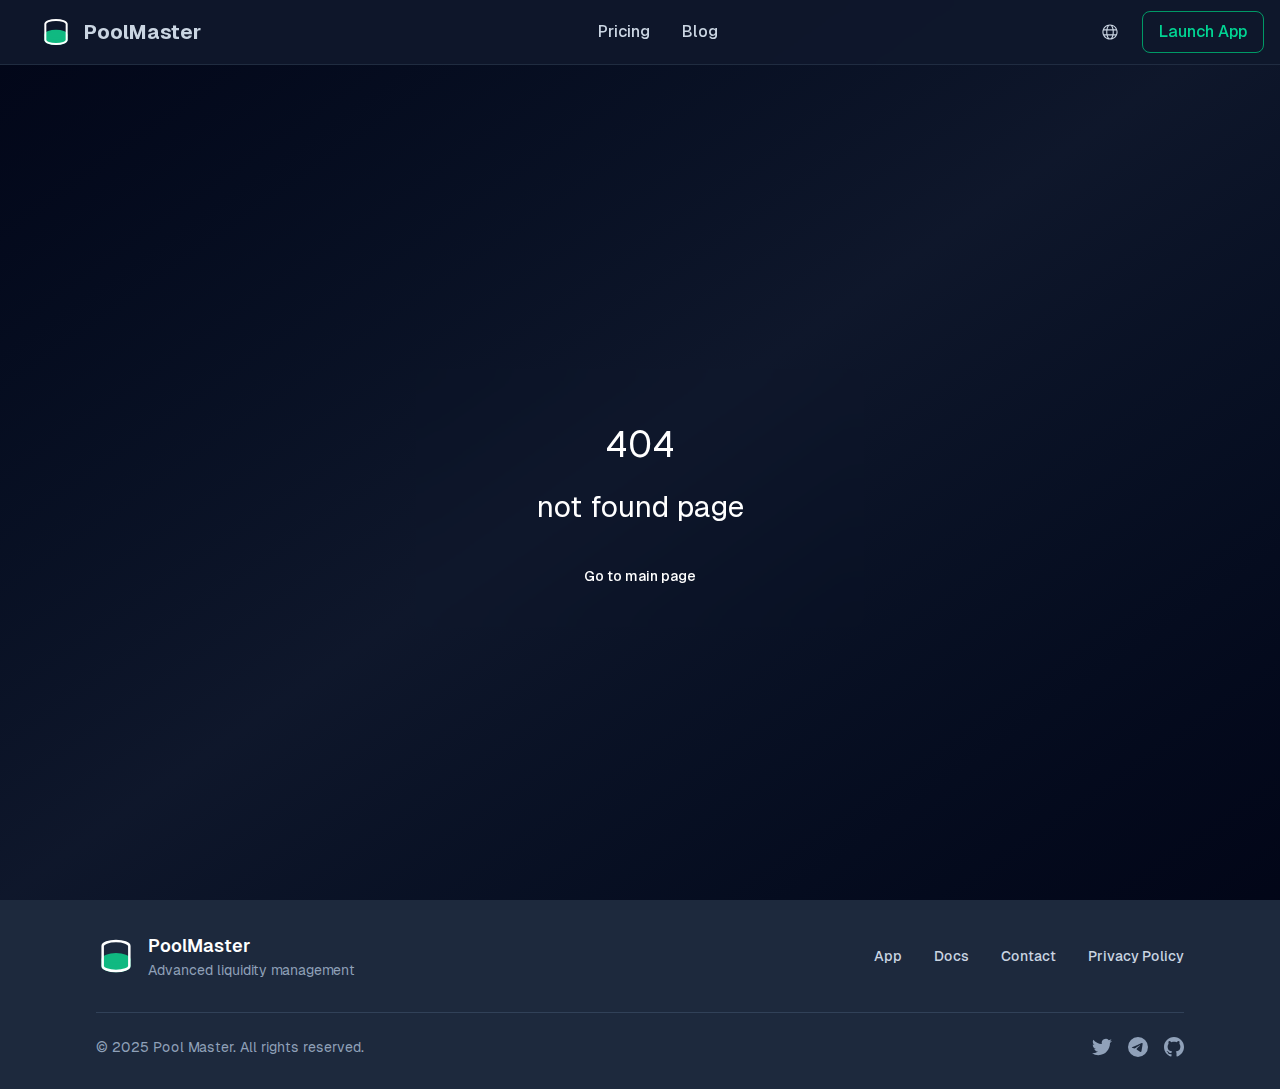
<file: best-pools/ethereum/index.html>
<!DOCTYPE html><html lang="en"><head><meta charset="UTF-8"><link rel="icon" type="image/svg+xml" href="/favicon.svg"><meta name="viewport" content="width=device-width, initial-scale=1.0"><title>Best DeFi Liquidity Pool Aggregator | PoolMaster</title><meta name="description" content="Optimize your liquidity pool positions with advanced analytics that drive smarter decisions, boost returns and eliminate trial and error"><meta property="og:title" content="Best DeFi Liquidity Pool Aggregator | PoolMaster"><meta property="og:description" content="Optimize your liquidity pool positions with advanced analytics that drive smarter decisions, boost returns and eliminate trial and error"><meta property="og:image" content="https://poolmaster.io/meta_logo.png"><meta property="og:url" content="https://poolmaster.io"><meta property="og:type" content="website"><meta name="twitter:card" content="summary_large_image"><meta name="twitter:title" content="Best DeFi Liquidity Pool Aggregator | PoolMaster"><meta name="twitter:description" content="Optimize your liquidity pool positions with advanced analytics that drive smarter decisions, boost returns and eliminate trial and error"><meta name="twitter:image" content="https://poolmaster.io/meta_logo.png"><link rel="canonical" href="https://poolmaster.io"><script type="module" crossorigin="" src="/assets/index-DDT-daXF.js"></script> <link rel="stylesheet" crossorigin="" href="/assets/index-1nwMqtEx.css"></head><body><div id="root"><div class="min-h-screen bg-[#0f1117] text-white"><header class="fixed top-0 left-0 right-0 z-50 bg-slate-900/95 backdrop-blur-sm border-b border-slate-700/50"><div class="container mx-auto px-4"><div class="flex items-center justify-between h-16"><div class="flex items-center"><a class="cursor-pointer text-slate-300 hover:text-emerald-400 transition-colors font-medium" href="/"><div class="p-6"><div class="flex items-center gap-3"><svg class="md:w-8 md:h-8 w-12 h-12 text-primary" viewBox="0 0 24 24" fill="currentColor"><rect x="4" y="14" width="16" height="4" fill="#10B981"></rect><ellipse cx="12" cy="14" rx="8" ry="3" fill="#10B981" stroke="#10B981" stroke-width="1.5"></ellipse><path d="M 4 18 A 8 3 0 0 0 20 18" fill="#10B981" stroke="#10B981" stroke-width="1.5"></path><line x1="4" y1="14" x2="4" y2="18" stroke="#10B981" stroke-width="1.5"></line><line x1="20" y1="14" x2="20" y2="18" stroke="#10B981" stroke-width="1.5"></line><path d="M 4 6 A 8 3 0 0 1 20 6" fill="none" stroke="white" stroke-width="1.5"></path><path d="M 4 18 A 8 3 0 0 0 20 18" fill="none" stroke="white" stroke-width="1.5"></path><line x1="4" y1="6" x2="4" y2="18" stroke="white" stroke-width="1.5"></line><line x1="20" y1="6" x2="20" y2="18" stroke="white" stroke-width="1.5"></line></svg><div class="hidden sm:flex items-center gap-2 relative"><h1 class="text-xl font-bold text-sidebar-foreground">PoolMaster</h1></div></div></div></a></div><nav class="hidden md:flex items-center space-x-8"><a href="/pricing/" class="cursor-pointer text-slate-300 hover:text-emerald-400 transition-colors font-medium">Pricing</a><a href="/blog/" class="cursor-pointer text-slate-300 hover:text-emerald-400 transition-colors font-medium">Blog</a></nav><div class="flex items-center gap-3"><div class="hidden md:block"><div class="relative"><button class="cursor-pointer flex items-center gap-2 px-3 py-2 text-slate-300 hover:text-white hover:bg-slate-700 rounded-lg transition-all duration-200" title="Language"><svg width="16" height="16" fill="none" viewBox="0 0 14 14" class="text-slate-300"><path d="M7.0001 0.332031C10.6826 0.332031 13.6678 3.31726 13.6678 6.99973C13.6678 10.6822 10.6826 13.6674 7.0001 13.6674C3.31762 13.6674 0.332397 10.6822 0.332397 6.99973C0.332397 3.31726 3.31762 0.332031 7.0001 0.332031ZM8.95937 9.99953H5.04082C5.47552 11.609 6.2311 12.6674 7.0001 12.6674C7.7691 12.6674 8.52464 11.609 8.95937 9.99953ZM4.00564 9.99993L2.19064 9.99986C2.82954 11.0219 3.78517 11.8256 4.92009 12.2736C4.5719 11.7271 4.28458 11.0429 4.07324 10.2633L4.00564 9.99993ZM11.8096 9.99986L9.99457 9.99993C9.7787 10.8891 9.46697 11.6663 9.07937 12.2736C10.144 11.8536 11.0505 11.1209 11.6861 10.1889L11.8096 9.99986ZM3.72904 5.66596H1.49064L1.48747 5.67746C1.38608 6.10166 1.3324 6.5444 1.3324 6.99973C1.3324 7.70386 1.46078 8.37793 1.69544 8.99993L3.81088 8.99966C3.71601 8.36693 3.66573 7.6948 3.66573 6.99973C3.66573 6.54373 3.68737 6.0976 3.72904 5.66596ZM9.2647 5.666H4.73548C4.69013 6.09286 4.66572 6.53933 4.66572 6.99973C4.66572 7.70606 4.72316 8.3796 4.82555 8.9998H9.17464C9.27704 8.3796 9.33444 7.70606 9.33444 6.99973C9.33444 6.53933 9.31004 6.09286 9.2647 5.666ZM12.5098 5.6654L10.2712 5.66598C10.3128 6.0976 10.3344 6.54373 10.3344 6.99973C10.3344 7.6948 10.2842 8.36693 10.1893 8.99966L12.3048 8.99993C12.5394 8.37793 12.6678 7.70386 12.6678 6.99973C12.6678 6.54013 12.6131 6.09333 12.5098 5.6654ZM4.9208 1.72583L4.90552 1.73164C3.54065 2.27478 2.43664 3.33299 1.83352 4.66623L3.8656 4.66648C4.07451 3.49795 4.43907 2.48066 4.9208 1.72583ZM7.0001 1.33203L6.92297 1.33556C6.07937 1.41273 5.26438 2.74738 4.8859 4.6662H9.1143C8.73684 2.75276 7.92537 1.42022 7.0843 1.33624L7.0001 1.33203ZM9.0801 1.72587L9.1513 1.84193C9.59744 2.58358 9.93624 3.55683 10.1346 4.66648L12.1666 4.66623C11.5902 3.39196 10.5562 2.36894 9.27424 1.80672L9.0801 1.72587Z" fill="currentColor"></path></svg></button></div></div><div class="relative"><a class="cursor-pointer px-4 py-2 border border-emerald-600 text-emerald-400 hover:bg-emerald-600 hover:text-white rounded-lg font-medium transition-all duration-200 flex items-center gap-2" href="https://app.poolmaster.io">Launch App</a></div></div></div></div></header><link rel="preload" as="image" href="https://s2.coinmarketcap.com/static/img/coins/64x64/4705.png"/><link rel="preload" as="image" href="https://s2.coinmarketcap.com/static/img/coins/64x64/825.png"/><link rel="preload" as="image" href="https://s2.coinmarketcap.com/static/img/coins/64x64/34104.png"/><link rel="preload" as="image" href="https://s2.coinmarketcap.com/static/img/coins/64x64/3408.png"/><link rel="preload" as="image" href="https://s2.coinmarketcap.com/static/img/coins/64x64/7083.png"/><link rel="preload" as="image" href="https://s2.coinmarketcap.com/static/img/coins/64x64/7278.png"/><link rel="preload" as="image" href="https://s2.coinmarketcap.com/static/img/coins/64x64/35721.png"/><link rel="preload" as="image" href="https://s2.coinmarketcap.com/static/img/coins/64x64/7186.png"/><link rel="preload" as="image" href="https://s2.coinmarketcap.com/static/img/coins/64x64/6538.png"/><link rel="preload" as="image" href="https://s2.coinmarketcap.com/static/img/coins/64x64/1027.png"/><link rel="preload" as="image" href="https://s2.coinmarketcap.com/static/img/coins/64x64/9481.png"/><link rel="preload" as="image" href="https://s2.coinmarketcap.com/static/img/coins/64x64/20641.png"/><main class="min-h-screen bg-slate-900 pt-24 pb-16"><div class="container mx-auto px-4 max-w-5xl"><header class="text-center mb-12"><div class="inline-flex items-center gap-2 px-3 py-1 bg-emerald-500/10 border border-emerald-500/30 rounded-full text-emerald-400 text-sm mb-4"><span>Ethereum</span></div><h1 class="text-3xl md:text-4xl font-bold text-white mb-4 text-balance">Best Pools on Ethereum</h1><p class="text-slate-400 text-lg max-w-2xl mx-auto text-pretty">Top liquidity pools on Ethereum across the best DEXs: PancakeSwap, SushiSwap, Uniswap.</p></header><div class="bg-gradient-to-r from-emerald-500/10 via-slate-800 to-emerald-500/10 border border-emerald-500/20 rounded-2xl p-6 mb-8"><div class="grid grid-cols-1 md:grid-cols-3 gap-6 mb-6"><div class="text-center"><div class="text-3xl font-bold text-white">$0.00</div><div class="text-slate-400 text-sm">24h Volume</div></div><div class="text-center"><div class="text-3xl font-bold text-white">$0.00</div><div class="text-slate-400 text-sm">Total TVL</div></div><div class="text-center"><div class="text-3xl font-bold text-emerald-400">$0.00</div><div class="text-slate-400 text-sm">24h Fees</div></div></div><p class="text-slate-300 text-center text-pretty">In the last 24 hours, <span class="text-emerald-400 font-semibold">$0.00</span> in fees were generated across the top Ethereum pools, led by the pairs <span class="text-white font-medium">PAXG/USDT, MORPHO/USDC, UNI/AAVE</span>.</p></div><section><h2 class="text-xl font-semibold text-white mb-4">Top 10 Pools by Volume</h2><div class="space-y-3"><a href="https://app.poolmaster.io/pool/0x15c26b5248a63a486eedfae39db26800e2df54a8a48bb496a928ae0f91397cd0" target="_blank" rel="noopener noreferrer" class="block bg-slate-800 border border-slate-700 rounded-xl p-4 hover:border-emerald-500/50 transition-all"><div class="flex items-center justify-between"><div class="flex items-center gap-4"><div class="w-8 h-8 rounded-full bg-slate-700 flex items-center justify-center text-slate-300 font-bold text-sm">1</div><div class="flex -space-x-2"><img src="https://s2.coinmarketcap.com/static/img/coins/64x64/4705.png" alt="PAXG" class="w-10 h-10 rounded-full border-2 border-slate-800"/><img src="https://s2.coinmarketcap.com/static/img/coins/64x64/825.png" alt="USDT" class="w-10 h-10 rounded-full border-2 border-slate-800"/></div><div><div class="flex items-center gap-2"><span class="text-white font-semibold text-lg">PAXG/USDT</span><span class="px-2 py-0.5 bg-slate-700 text-slate-300 text-xs rounded-full">2.00%</span></div><div class="text-slate-400 text-sm">Uniswap · Ethereum</div></div></div><div class="hidden md:flex items-center gap-8"><div class="text-right"><div class="text-slate-400 text-xs uppercase">TVL</div><div class="text-white font-medium">$0.00</div></div><div class="text-right"><div class="text-slate-400 text-xs uppercase">24h Volume</div><div class="text-white font-medium">$0.00</div></div><div class="text-right"><div class="text-slate-400 text-xs uppercase">24h Fees</div><div class="text-emerald-400 font-semibold">$0.00</div></div></div><div class="md:hidden text-right"><div class="text-emerald-400 font-semibold">$0.00 fees</div><div class="text-slate-400 text-sm">$0.00 TVL</div></div></div></a><a href="https://app.poolmaster.io/pool/0x2bb972a87e522fcc9b81524d870b0bc45f488a3632886e075a61bad32add4235" target="_blank" rel="noopener noreferrer" class="block bg-slate-800 border border-slate-700 rounded-xl p-4 hover:border-emerald-500/50 transition-all"><div class="flex items-center justify-between"><div class="flex items-center gap-4"><div class="w-8 h-8 rounded-full bg-slate-700 flex items-center justify-center text-slate-300 font-bold text-sm">2</div><div class="flex -space-x-2"><img src="https://s2.coinmarketcap.com/static/img/coins/64x64/34104.png" alt="MORPHO" class="w-10 h-10 rounded-full border-2 border-slate-800"/><img src="https://s2.coinmarketcap.com/static/img/coins/64x64/3408.png" alt="USDC" class="w-10 h-10 rounded-full border-2 border-slate-800"/></div><div><div class="flex items-center gap-2"><span class="text-white font-semibold text-lg">MORPHO/USDC</span><span class="px-2 py-0.5 bg-slate-700 text-slate-300 text-xs rounded-full">1.00%</span></div><div class="text-slate-400 text-sm">Uniswap · Ethereum</div></div></div><div class="hidden md:flex items-center gap-8"><div class="text-right"><div class="text-slate-400 text-xs uppercase">TVL</div><div class="text-white font-medium">$0.00</div></div><div class="text-right"><div class="text-slate-400 text-xs uppercase">24h Volume</div><div class="text-white font-medium">$0.00</div></div><div class="text-right"><div class="text-slate-400 text-xs uppercase">24h Fees</div><div class="text-emerald-400 font-semibold">$0.00</div></div></div><div class="md:hidden text-right"><div class="text-emerald-400 font-semibold">$0.00 fees</div><div class="text-slate-400 text-sm">$0.00 TVL</div></div></div></a><a href="https://app.poolmaster.io/pool/0x334f41b99cb596b599073a29a0f378d21ab53233c8803f8b1fcf1b29a73dc3c1" target="_blank" rel="noopener noreferrer" class="block bg-slate-800 border border-slate-700 rounded-xl p-4 hover:border-emerald-500/50 transition-all"><div class="flex items-center justify-between"><div class="flex items-center gap-4"><div class="w-8 h-8 rounded-full bg-slate-700 flex items-center justify-center text-slate-300 font-bold text-sm">3</div><div class="flex -space-x-2"><img src="https://s2.coinmarketcap.com/static/img/coins/64x64/7083.png" alt="UNI" class="w-10 h-10 rounded-full border-2 border-slate-800"/><img src="https://s2.coinmarketcap.com/static/img/coins/64x64/7278.png" alt="AAVE" class="w-10 h-10 rounded-full border-2 border-slate-800"/></div><div><div class="flex items-center gap-2"><span class="text-white font-semibold text-lg">UNI/AAVE</span><span class="px-2 py-0.5 bg-slate-700 text-slate-300 text-xs rounded-full">3.00%</span></div><div class="text-slate-400 text-sm">Uniswap · Ethereum</div></div></div><div class="hidden md:flex items-center gap-8"><div class="text-right"><div class="text-slate-400 text-xs uppercase">TVL</div><div class="text-white font-medium">$0.00</div></div><div class="text-right"><div class="text-slate-400 text-xs uppercase">24h Volume</div><div class="text-white font-medium">$0.00</div></div><div class="text-right"><div class="text-slate-400 text-xs uppercase">24h Fees</div><div class="text-emerald-400 font-semibold">$0.00</div></div></div><div class="md:hidden text-right"><div class="text-emerald-400 font-semibold">$0.00 fees</div><div class="text-slate-400 text-sm">$0.00 TVL</div></div></div></a><a href="https://app.poolmaster.io/pool/0x98d580c6275044769cbeb3ba91d02eb2caafca7eb5f5a3627e1267153d1e2e08" target="_blank" rel="noopener noreferrer" class="block bg-slate-800 border border-slate-700 rounded-xl p-4 hover:border-emerald-500/50 transition-all"><div class="flex items-center justify-between"><div class="flex items-center gap-4"><div class="w-8 h-8 rounded-full bg-slate-700 flex items-center justify-center text-slate-300 font-bold text-sm">4</div><div class="flex -space-x-2"><img src="https://s2.coinmarketcap.com/static/img/coins/64x64/825.png" alt="USDT" class="w-10 h-10 rounded-full border-2 border-slate-800"/><img src="https://s2.coinmarketcap.com/static/img/coins/64x64/35721.png" alt="USDf" class="w-10 h-10 rounded-full border-2 border-slate-800"/></div><div><div class="flex items-center gap-2"><span class="text-white font-semibold text-lg">USDT/USDf</span><span class="px-2 py-0.5 bg-slate-700 text-slate-300 text-xs rounded-full">0.01%</span></div><div class="text-slate-400 text-sm">Uniswap · Ethereum</div></div></div><div class="hidden md:flex items-center gap-8"><div class="text-right"><div class="text-slate-400 text-xs uppercase">TVL</div><div class="text-white font-medium">$0.00</div></div><div class="text-right"><div class="text-slate-400 text-xs uppercase">24h Volume</div><div class="text-white font-medium">$0.00</div></div><div class="text-right"><div class="text-slate-400 text-xs uppercase">24h Fees</div><div class="text-emerald-400 font-semibold">$0.00</div></div></div><div class="md:hidden text-right"><div class="text-emerald-400 font-semibold">$0.00 fees</div><div class="text-slate-400 text-sm">$0.00 TVL</div></div></div></a><a href="https://app.poolmaster.io/pool/0xa921be8e11431c901a434ceacaf5b6a11e43567c" target="_blank" rel="noopener noreferrer" class="block bg-slate-800 border border-slate-700 rounded-xl p-4 hover:border-emerald-500/50 transition-all"><div class="flex items-center justify-between"><div class="flex items-center gap-4"><div class="w-8 h-8 rounded-full bg-slate-700 flex items-center justify-center text-slate-300 font-bold text-sm">5</div><div class="flex -space-x-2"><img src="https://s2.coinmarketcap.com/static/img/coins/64x64/7186.png" alt="Cake" class="w-10 h-10 rounded-full border-2 border-slate-800"/><img src="https://s2.coinmarketcap.com/static/img/coins/64x64/6538.png" alt="CRV" class="w-10 h-10 rounded-full border-2 border-slate-800"/></div><div><div class="flex items-center gap-2"><span class="text-white font-semibold text-lg">Cake/CRV</span><span class="px-2 py-0.5 bg-slate-700 text-slate-300 text-xs rounded-full">0.05%</span></div><div class="text-slate-400 text-sm">PancakeSwap · Ethereum</div></div></div><div class="hidden md:flex items-center gap-8"><div class="text-right"><div class="text-slate-400 text-xs uppercase">TVL</div><div class="text-white font-medium">$0.00</div></div><div class="text-right"><div class="text-slate-400 text-xs uppercase">24h Volume</div><div class="text-white font-medium">$0.00</div></div><div class="text-right"><div class="text-slate-400 text-xs uppercase">24h Fees</div><div class="text-emerald-400 font-semibold">$0.00</div></div></div><div class="md:hidden text-right"><div class="text-emerald-400 font-semibold">$0.00 fees</div><div class="text-slate-400 text-sm">$0.00 TVL</div></div></div></a><a href="https://app.poolmaster.io/pool/0x000a193942d54b2c53c150653b377006504bcd2892846e45495a9a0af1f45e3e" target="_blank" rel="noopener noreferrer" class="block bg-slate-800 border border-slate-700 rounded-xl p-4 hover:border-emerald-500/50 transition-all"><div class="flex items-center justify-between"><div class="flex items-center gap-4"><div class="w-8 h-8 rounded-full bg-slate-700 flex items-center justify-center text-slate-300 font-bold text-sm">6</div><div class="flex -space-x-2"><img src="https://s2.coinmarketcap.com/static/img/coins/64x64/7083.png" alt="UNI" class="w-10 h-10 rounded-full border-2 border-slate-800"/><img src="https://s2.coinmarketcap.com/static/img/coins/64x64/825.png" alt="USDT" class="w-10 h-10 rounded-full border-2 border-slate-800"/></div><div><div class="flex items-center gap-2"><span class="text-white font-semibold text-lg">UNI/USDT</span><span class="px-2 py-0.5 bg-slate-700 text-slate-300 text-xs rounded-full">0.01%</span></div><div class="text-slate-400 text-sm">Uniswap · Ethereum</div></div></div><div class="hidden md:flex items-center gap-8"><div class="text-right"><div class="text-slate-400 text-xs uppercase">TVL</div><div class="text-white font-medium">$0.00</div></div><div class="text-right"><div class="text-slate-400 text-xs uppercase">24h Volume</div><div class="text-white font-medium">$0.00</div></div><div class="text-right"><div class="text-slate-400 text-xs uppercase">24h Fees</div><div class="text-emerald-400 font-semibold">$0.00</div></div></div><div class="md:hidden text-right"><div class="text-emerald-400 font-semibold">$0.00 fees</div><div class="text-slate-400 text-sm">$0.00 TVL</div></div></div></a><a href="https://app.poolmaster.io/pool/0x1e111995bc1823b067b44dc95a2a985ead5e0526" target="_blank" rel="noopener noreferrer" class="block bg-slate-800 border border-slate-700 rounded-xl p-4 hover:border-emerald-500/50 transition-all"><div class="flex items-center justify-between"><div class="flex items-center gap-4"><div class="w-8 h-8 rounded-full bg-slate-700 flex items-center justify-center text-slate-300 font-bold text-sm">7</div><div class="flex -space-x-2"><img src="https://s2.coinmarketcap.com/static/img/coins/64x64/7186.png" alt="Cake" class="w-10 h-10 rounded-full border-2 border-slate-800"/><img src="https://s2.coinmarketcap.com/static/img/coins/64x64/1027.png" alt="WETH" class="w-10 h-10 rounded-full border-2 border-slate-800"/></div><div><div class="flex items-center gap-2"><span class="text-white font-semibold text-lg">Cake/WETH</span><span class="px-2 py-0.5 bg-slate-700 text-slate-300 text-xs rounded-full">0.01%</span></div><div class="text-slate-400 text-sm">PancakeSwap · Ethereum</div></div></div><div class="hidden md:flex items-center gap-8"><div class="text-right"><div class="text-slate-400 text-xs uppercase">TVL</div><div class="text-white font-medium">$0.00</div></div><div class="text-right"><div class="text-slate-400 text-xs uppercase">24h Volume</div><div class="text-white font-medium">$0.00</div></div><div class="text-right"><div class="text-slate-400 text-xs uppercase">24h Fees</div><div class="text-emerald-400 font-semibold">$0.00</div></div></div><div class="md:hidden text-right"><div class="text-emerald-400 font-semibold">$0.00 fees</div><div class="text-slate-400 text-sm">$0.00 TVL</div></div></div></a><a href="https://app.poolmaster.io/pool/0xcad4b51069a150a77d3a1d381d2d768769f7d195" target="_blank" rel="noopener noreferrer" class="block bg-slate-800 border border-slate-700 rounded-xl p-4 hover:border-emerald-500/50 transition-all"><div class="flex items-center justify-between"><div class="flex items-center gap-4"><div class="w-8 h-8 rounded-full bg-slate-700 flex items-center justify-center text-slate-300 font-bold text-sm">8</div><div class="flex -space-x-2"><img src="https://s2.coinmarketcap.com/static/img/coins/64x64/9481.png" alt="PENDLE" class="w-10 h-10 rounded-full border-2 border-slate-800"/><img src="https://s2.coinmarketcap.com/static/img/coins/64x64/1027.png" alt="WETH" class="w-10 h-10 rounded-full border-2 border-slate-800"/></div><div><div class="flex items-center gap-2"><span class="text-white font-semibold text-lg">PENDLE/WETH</span><span class="px-2 py-0.5 bg-slate-700 text-slate-300 text-xs rounded-full">1.00%</span></div><div class="text-slate-400 text-sm">PancakeSwap · Ethereum</div></div></div><div class="hidden md:flex items-center gap-8"><div class="text-right"><div class="text-slate-400 text-xs uppercase">TVL</div><div class="text-white font-medium">$0.00</div></div><div class="text-right"><div class="text-slate-400 text-xs uppercase">24h Volume</div><div class="text-white font-medium">$0.00</div></div><div class="text-right"><div class="text-slate-400 text-xs uppercase">24h Fees</div><div class="text-emerald-400 font-semibold">$0.00</div></div></div><div class="md:hidden text-right"><div class="text-emerald-400 font-semibold">$0.00 fees</div><div class="text-slate-400 text-sm">$0.00 TVL</div></div></div></a><a href="https://app.poolmaster.io/pool/0xf5d3ad237cb1933b4387b4f0a5a9a92f904c57ca7e99edb5e064b60212e36e3f" target="_blank" rel="noopener noreferrer" class="block bg-slate-800 border border-slate-700 rounded-xl p-4 hover:border-emerald-500/50 transition-all"><div class="flex items-center justify-between"><div class="flex items-center gap-4"><div class="w-8 h-8 rounded-full bg-slate-700 flex items-center justify-center text-slate-300 font-bold text-sm">9</div><div class="flex -space-x-2"><img src="https://s2.coinmarketcap.com/static/img/coins/64x64/20641.png" alt="EURC" class="w-10 h-10 rounded-full border-2 border-slate-800"/><img src="https://s2.coinmarketcap.com/static/img/coins/64x64/4705.png" alt="PAXG" class="w-10 h-10 rounded-full border-2 border-slate-800"/></div><div><div class="flex items-center gap-2"><span class="text-white font-semibold text-lg">EURC/PAXG</span><span class="px-2 py-0.5 bg-slate-700 text-slate-300 text-xs rounded-full">0.30%</span></div><div class="text-slate-400 text-sm">Uniswap · Ethereum</div></div></div><div class="hidden md:flex items-center gap-8"><div class="text-right"><div class="text-slate-400 text-xs uppercase">TVL</div><div class="text-white font-medium">$0.00</div></div><div class="text-right"><div class="text-slate-400 text-xs uppercase">24h Volume</div><div class="text-white font-medium">$0.00</div></div><div class="text-right"><div class="text-slate-400 text-xs uppercase">24h Fees</div><div class="text-emerald-400 font-semibold">$0.00</div></div></div><div class="md:hidden text-right"><div class="text-emerald-400 font-semibold">$0.00 fees</div><div class="text-slate-400 text-sm">$0.00 TVL</div></div></div></a><a href="https://app.poolmaster.io/pool/0xcd019866bb9876e0c3f135bc5fe856a0566d490c1b2fcca97e8205ee25048e6f" target="_blank" rel="noopener noreferrer" class="block bg-slate-800 border border-slate-700 rounded-xl p-4 hover:border-emerald-500/50 transition-all"><div class="flex items-center justify-between"><div class="flex items-center gap-4"><div class="w-8 h-8 rounded-full bg-slate-700 flex items-center justify-center text-slate-300 font-bold text-sm">10</div><div class="flex -space-x-2"><img src="https://s2.coinmarketcap.com/static/img/coins/64x64/7083.png" alt="UNI" class="w-10 h-10 rounded-full border-2 border-slate-800"/><img src="https://s2.coinmarketcap.com/static/img/coins/64x64/7278.png" alt="AAVE" class="w-10 h-10 rounded-full border-2 border-slate-800"/></div><div><div class="flex items-center gap-2"><span class="text-white font-semibold text-lg">UNI/AAVE</span><span class="px-2 py-0.5 bg-slate-700 text-slate-300 text-xs rounded-full">0.30%</span></div><div class="text-slate-400 text-sm">Uniswap · Ethereum</div></div></div><div class="hidden md:flex items-center gap-8"><div class="text-right"><div class="text-slate-400 text-xs uppercase">TVL</div><div class="text-white font-medium">$0.00</div></div><div class="text-right"><div class="text-slate-400 text-xs uppercase">24h Volume</div><div class="text-white font-medium">$0.00</div></div><div class="text-right"><div class="text-slate-400 text-xs uppercase">24h Fees</div><div class="text-emerald-400 font-semibold">$0.00</div></div></div><div class="md:hidden text-right"><div class="text-emerald-400 font-semibold">$0.00 fees</div><div class="text-slate-400 text-sm">$0.00 TVL</div></div></div></a></div></section><section class="mt-12"><h2 class="text-xl font-semibold text-white mb-4">DeFi on Ethereum</h2><div class="bg-slate-800/50 border border-slate-700 rounded-xl p-6 text-slate-300 space-y-4"><p>Ethereum hosts some of the most important DEXs in the DeFi ecosystem. Liquidity pools allow providers to deposit token pairs and earn fees on every swap.</p><p>The fees shown represent earnings generated in the last 24 hours. Pools with higher volume relative to their TVL tend to offer better returns, though they may carry higher impermanent loss risk.</p><p>Explore each DEX individually to see their specific pools and find the best liquidity opportunities on Ethereum.</p></div></section></div></main><footer class="bg-slate-800"><div class="max-w-6xl mx-auto px-8 py-8"><div class="flex flex-col md:flex-row items-start md:items-center justify-between space-y-6 md:space-y-0"><div class="flex items-center space-x-3"><svg class="w-10 h-10 text-primary" viewBox="0 0 24 24" fill="currentColor"><rect x="4" y="14" width="16" height="4" fill="#10B981"></rect><ellipse cx="12" cy="14" rx="8" ry="3" fill="#10B981" stroke="#10B981" stroke-width="1.5"></ellipse><path d="M 4 18 A 8 3 0 0 0 20 18" fill="#10B981" stroke="#10B981" stroke-width="1.5"></path><line x1="4" y1="14" x2="4" y2="18" stroke="#10B981" stroke-width="1.5"></line><line x1="20" y1="14" x2="20" y2="18" stroke="#10B981" stroke-width="1.5"></line><path d="M 4 6 A 8 3 0 0 1 20 6" fill="none" stroke="white" stroke-width="1.5"></path><path d="M 4 18 A 8 3 0 0 0 20 18" fill="none" stroke="white" stroke-width="1.5"></path><line x1="4" y1="6" x2="4" y2="18" stroke="white" stroke-width="1.5"></line><line x1="20" y1="6" x2="20" y2="18" stroke="white" stroke-width="1.5"></line></svg><div><p class="text-white font-semibold text-lg">PoolMaster</p><p class="text-slate-400 text-sm">Advanced liquidity management</p></div></div><nav class="flex flex-wrap items-center gap-8"><a class="cursor-pointer text-sm font-medium transition-colors text-slate-300 hover:text-emerald-400" href="/">App</a><a class="cursor-pointer text-sm font-medium transition-colors text-slate-300 hover:text-emerald-400" href="/docs">Docs</a><a href="mailto:contact@poolmaster.io" class="text-slate-300 hover:text-emerald-400 text-sm font-medium transition-colors">Contact</a><a class="cursor-pointer text-sm font-medium transition-colors text-slate-300 hover:text-emerald-400" href="/privacy-policy">Privacy Policy</a></nav></div><div class="border-t border-slate-700 mt-8 pt-6"><div class="flex flex-col md:flex-row items-center justify-between space-y-4 md:space-y-0"><div class="text-slate-400 text-sm">© 2025 Pool Master. All rights reserved.</div><div class="flex items-center space-x-4"><a href="https://twitter.com/PoolMaster_Fi" target="_blank" rel="noopener noreferrer" class="text-slate-400 hover:text-emerald-400 transition-colors"><svg class="w-5 h-5" fill="currentColor" viewBox="0 0 24 24"><path d="M23.953 4.57a10 10 0 01-2.825.775 4.958 4.958 0 002.163-2.723c-.951.555-2.005.959-3.127 1.184a4.92 4.92 0 00-8.384 4.482C7.69 8.095 4.067 6.13 1.64 3.162a4.822 4.822 0 00-.666 2.475c0 1.71.87 3.213 2.188 4.096a4.904 4.904 0 01-2.228-.616v.06a4.923 4.923 0 003.946 4.827 4.996 4.996 0 01-2.212.085 4.936 4.936 0 004.604 3.417 9.867 9.867 0 01-6.102 2.105c-.39 0-.779-.023-1.17-.067a13.995 13.995 0 007.557 2.209c9.053 0 13.998-7.496 13.998-13.985 0-.21 0-.42-.015-.63A9.935 9.935 0 0024 4.59z"></path></svg></a><a href="https://t.me/poolmaster_tel" target="_blank" rel="noopener noreferrer" class="text-slate-400 hover:text-emerald-400 transition-colors"><svg class="w-5 h-5" fill="currentColor" viewBox="0 0 24 24"><path d="M11.944 0A12 12 0 0 0 0 12a12 12 0 0 0 12 12 12 12 0 0 0 12-12A12 12 0 0 0 12 0a12 12 0 0 0-.056 0zm4.962 7.224c.1-.002.321.023.465.14a.506.506 0 0 1 .171.325c.016.093.036.306.02.472-.18 1.898-.962 6.502-1.36 8.627-.168.9-.499 1.201-.82 1.23-.696.065-1.225-.46-1.9-.902-1.056-.693-1.653-1.124-2.678-1.8-1.185-.78-.417-1.21.258-1.91.177-.184 3.247-2.977 3.307-3.23.007-.032.014-.15-.056-.212s-.174-.041-.249-.024c-.106.024-1.793 1.14-5.061 3.345-.48.33-.913.49-1.302.48-.428-.008-1.252-.241-1.865-.44-.752-.245-1.349-.374-1.297-.789.027-.216.325-.437.893-.663 3.498-1.524 5.83-2.529 6.998-3.014 3.332-1.386 4.025-1.627 4.476-1.635z"></path></svg></a><a href="https://github.com/" target="_blank" rel="noopener noreferrer" class="text-slate-400 hover:text-emerald-400 transition-colors"><svg class="w-5 h-5" fill="currentColor" viewBox="0 0 24 24"><path d="M12 0c-6.626 0-12 5.373-12 12 0 5.302 3.438 9.8 8.207 11.387.599.111.793-.261.793-.577v-2.234c-3.338.726-4.033-1.416-4.033-1.416-.546-1.387-1.333-1.756-1.333-1.756-1.089-.745.083-.729.083-.729 1.205.084 1.839 1.237 1.839 1.237 1.07 1.834 2.807 1.304 3.492.997.107-.775.418-1.305.762-1.604-2.665-.305-5.467-1.334-5.467-5.931 0-1.311.469-2.381 1.236-3.221-.124-.303-.535-1.524.117-3.176 0 0 1.008-.322 3.301 1.23.957-.266 1.983-.399 3.003-.404 1.02.005 2.047.138 3.006.404 2.291-1.552 3.297-1.23 3.297-1.23.653 1.653.242 2.874.118 3.176.77.84 1.235 1.911 1.235 3.221 0 4.609-2.807 5.624-5.479 5.921.43.372.823 1.102.823 2.222v3.293c0 .319.192.694.801.576 4.765-1.589 8.199-6.086 8.199-11.386 0-6.627-5.373-12-12-12z"></path></svg></a></div></div></div></div></footer></div></div></body></html>
</file>
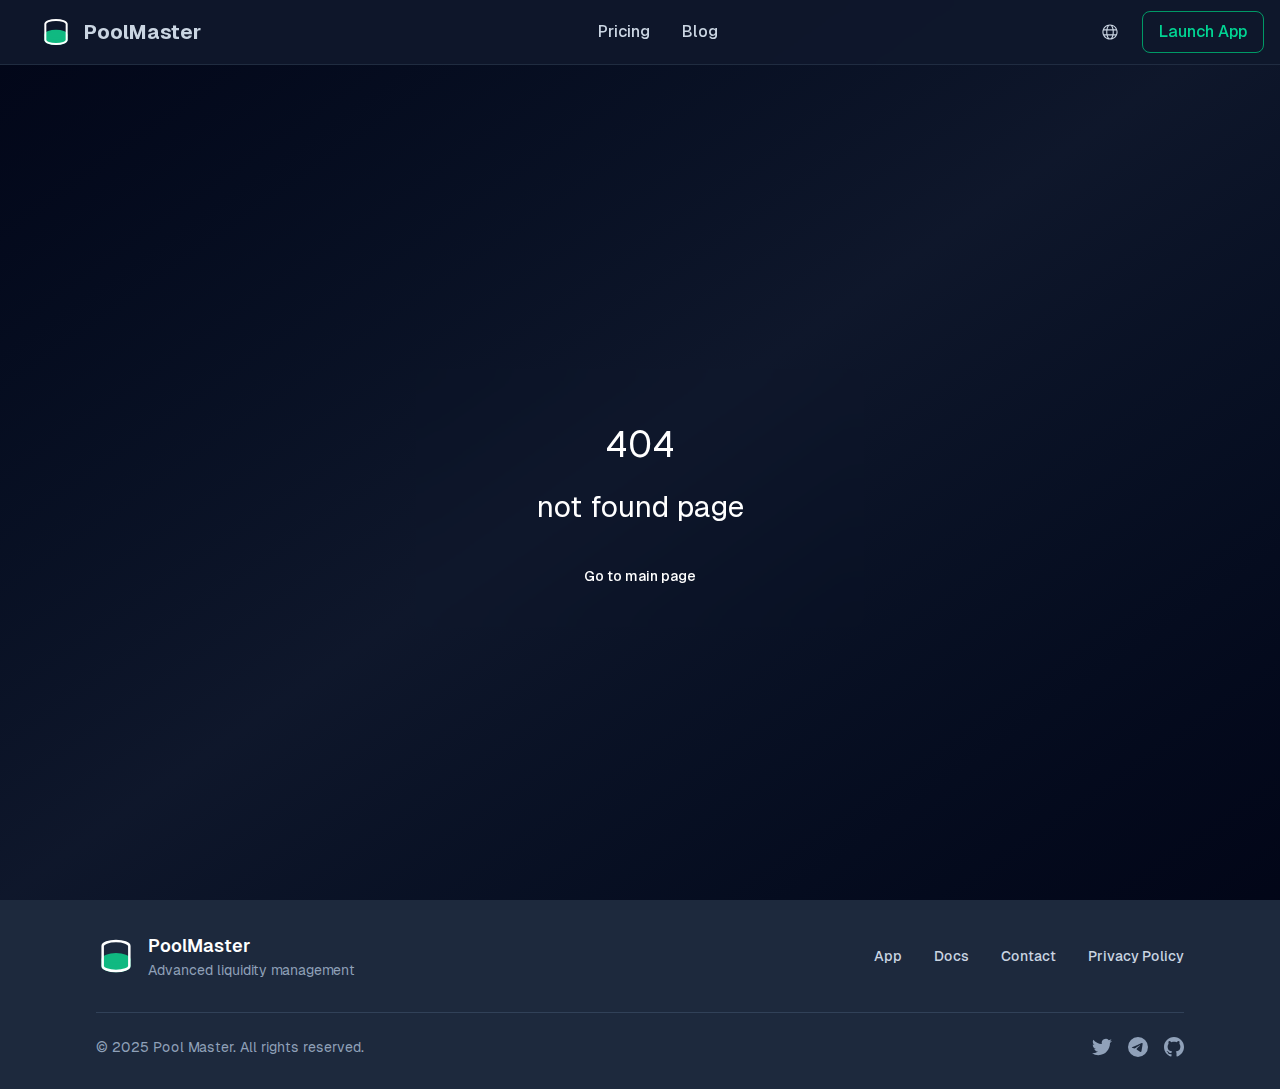
<file: best-pools/linea/index.html>
<!DOCTYPE html><html lang="en"><head><meta charset="UTF-8"><link rel="icon" type="image/svg+xml" href="/favicon.svg"><meta name="viewport" content="width=device-width, initial-scale=1.0"><title>Best DeFi Liquidity Pool Aggregator | PoolMaster</title><meta name="description" content="Optimize your liquidity pool positions with advanced analytics that drive smarter decisions, boost returns and eliminate trial and error"><meta property="og:title" content="Best DeFi Liquidity Pool Aggregator | PoolMaster"><meta property="og:description" content="Optimize your liquidity pool positions with advanced analytics that drive smarter decisions, boost returns and eliminate trial and error"><meta property="og:image" content="https://poolmaster.io/meta_logo.png"><meta property="og:url" content="https://poolmaster.io"><meta property="og:type" content="website"><meta name="twitter:card" content="summary_large_image"><meta name="twitter:title" content="Best DeFi Liquidity Pool Aggregator | PoolMaster"><meta name="twitter:description" content="Optimize your liquidity pool positions with advanced analytics that drive smarter decisions, boost returns and eliminate trial and error"><meta name="twitter:image" content="https://poolmaster.io/meta_logo.png"><link rel="canonical" href="https://poolmaster.io"><script type="module" crossorigin="" src="/assets/index-DDT-daXF.js"></script> <link rel="stylesheet" crossorigin="" href="/assets/index-1nwMqtEx.css"></head><body><div id="root"><div class="min-h-screen bg-[#0f1117] text-white"><header class="fixed top-0 left-0 right-0 z-50 bg-slate-900/95 backdrop-blur-sm border-b border-slate-700/50"><div class="container mx-auto px-4"><div class="flex items-center justify-between h-16"><div class="flex items-center"><a class="cursor-pointer text-slate-300 hover:text-emerald-400 transition-colors font-medium" href="/"><div class="p-6"><div class="flex items-center gap-3"><svg class="md:w-8 md:h-8 w-12 h-12 text-primary" viewBox="0 0 24 24" fill="currentColor"><rect x="4" y="14" width="16" height="4" fill="#10B981"></rect><ellipse cx="12" cy="14" rx="8" ry="3" fill="#10B981" stroke="#10B981" stroke-width="1.5"></ellipse><path d="M 4 18 A 8 3 0 0 0 20 18" fill="#10B981" stroke="#10B981" stroke-width="1.5"></path><line x1="4" y1="14" x2="4" y2="18" stroke="#10B981" stroke-width="1.5"></line><line x1="20" y1="14" x2="20" y2="18" stroke="#10B981" stroke-width="1.5"></line><path d="M 4 6 A 8 3 0 0 1 20 6" fill="none" stroke="white" stroke-width="1.5"></path><path d="M 4 18 A 8 3 0 0 0 20 18" fill="none" stroke="white" stroke-width="1.5"></path><line x1="4" y1="6" x2="4" y2="18" stroke="white" stroke-width="1.5"></line><line x1="20" y1="6" x2="20" y2="18" stroke="white" stroke-width="1.5"></line></svg><div class="hidden sm:flex items-center gap-2 relative"><h1 class="text-xl font-bold text-sidebar-foreground">PoolMaster</h1></div></div></div></a></div><nav class="hidden md:flex items-center space-x-8"><a href="/pricing/" class="cursor-pointer text-slate-300 hover:text-emerald-400 transition-colors font-medium">Pricing</a><a href="/blog/" class="cursor-pointer text-slate-300 hover:text-emerald-400 transition-colors font-medium">Blog</a></nav><div class="flex items-center gap-3"><div class="hidden md:block"><div class="relative"><button class="cursor-pointer flex items-center gap-2 px-3 py-2 text-slate-300 hover:text-white hover:bg-slate-700 rounded-lg transition-all duration-200" title="Language"><svg width="16" height="16" fill="none" viewBox="0 0 14 14" class="text-slate-300"><path d="M7.0001 0.332031C10.6826 0.332031 13.6678 3.31726 13.6678 6.99973C13.6678 10.6822 10.6826 13.6674 7.0001 13.6674C3.31762 13.6674 0.332397 10.6822 0.332397 6.99973C0.332397 3.31726 3.31762 0.332031 7.0001 0.332031ZM8.95937 9.99953H5.04082C5.47552 11.609 6.2311 12.6674 7.0001 12.6674C7.7691 12.6674 8.52464 11.609 8.95937 9.99953ZM4.00564 9.99993L2.19064 9.99986C2.82954 11.0219 3.78517 11.8256 4.92009 12.2736C4.5719 11.7271 4.28458 11.0429 4.07324 10.2633L4.00564 9.99993ZM11.8096 9.99986L9.99457 9.99993C9.7787 10.8891 9.46697 11.6663 9.07937 12.2736C10.144 11.8536 11.0505 11.1209 11.6861 10.1889L11.8096 9.99986ZM3.72904 5.66596H1.49064L1.48747 5.67746C1.38608 6.10166 1.3324 6.5444 1.3324 6.99973C1.3324 7.70386 1.46078 8.37793 1.69544 8.99993L3.81088 8.99966C3.71601 8.36693 3.66573 7.6948 3.66573 6.99973C3.66573 6.54373 3.68737 6.0976 3.72904 5.66596ZM9.2647 5.666H4.73548C4.69013 6.09286 4.66572 6.53933 4.66572 6.99973C4.66572 7.70606 4.72316 8.3796 4.82555 8.9998H9.17464C9.27704 8.3796 9.33444 7.70606 9.33444 6.99973C9.33444 6.53933 9.31004 6.09286 9.2647 5.666ZM12.5098 5.6654L10.2712 5.66598C10.3128 6.0976 10.3344 6.54373 10.3344 6.99973C10.3344 7.6948 10.2842 8.36693 10.1893 8.99966L12.3048 8.99993C12.5394 8.37793 12.6678 7.70386 12.6678 6.99973C12.6678 6.54013 12.6131 6.09333 12.5098 5.6654ZM4.9208 1.72583L4.90552 1.73164C3.54065 2.27478 2.43664 3.33299 1.83352 4.66623L3.8656 4.66648C4.07451 3.49795 4.43907 2.48066 4.9208 1.72583ZM7.0001 1.33203L6.92297 1.33556C6.07937 1.41273 5.26438 2.74738 4.8859 4.6662H9.1143C8.73684 2.75276 7.92537 1.42022 7.0843 1.33624L7.0001 1.33203ZM9.0801 1.72587L9.1513 1.84193C9.59744 2.58358 9.93624 3.55683 10.1346 4.66648L12.1666 4.66623C11.5902 3.39196 10.5562 2.36894 9.27424 1.80672L9.0801 1.72587Z" fill="currentColor"></path></svg></button></div></div><div class="relative"><a class="cursor-pointer px-4 py-2 border border-emerald-600 text-emerald-400 hover:bg-emerald-600 hover:text-white rounded-lg font-medium transition-all duration-200 flex items-center gap-2" href="https://app.poolmaster.io">Launch App</a></div></div></div></div></header><link rel="preload" as="image" href="https://s2.coinmarketcap.com/static/img/coins/64x64/1027.png"/><link rel="preload" as="image" href="https://s2.coinmarketcap.com/static/img/coins/64x64/7192.png"/><link rel="preload" as="image" href="https://s2.coinmarketcap.com/static/img/coins/64x64/3408.png"/><link rel="preload" as="image" href="https://s2.coinmarketcap.com/static/img/coins/64x64/7186.png"/><main class="min-h-screen bg-slate-900 pt-24 pb-16"><div class="container mx-auto px-4 max-w-5xl"><header class="text-center mb-12"><div class="inline-flex items-center gap-2 px-3 py-1 bg-emerald-500/10 border border-emerald-500/30 rounded-full text-emerald-400 text-sm mb-4"><span>Linea</span></div><h1 class="text-3xl md:text-4xl font-bold text-white mb-4 text-balance">Best Pools on Linea</h1><p class="text-slate-400 text-lg max-w-2xl mx-auto text-pretty">Top liquidity pools on Linea across the best DEXs: PancakeSwap, SushiSwap.</p></header><div class="bg-gradient-to-r from-emerald-500/10 via-slate-800 to-emerald-500/10 border border-emerald-500/20 rounded-2xl p-6 mb-8"><div class="grid grid-cols-1 md:grid-cols-3 gap-6 mb-6"><div class="text-center"><div class="text-3xl font-bold text-white">$0.00</div><div class="text-slate-400 text-sm">24h Volume</div></div><div class="text-center"><div class="text-3xl font-bold text-white">$0.00</div><div class="text-slate-400 text-sm">Total TVL</div></div><div class="text-center"><div class="text-3xl font-bold text-emerald-400">$0.00</div><div class="text-slate-400 text-sm">24h Fees</div></div></div><p class="text-slate-300 text-center text-pretty">In the last 24 hours, <span class="text-emerald-400 font-semibold">$0.00</span> in fees were generated across the top Linea pools, led by the pairs <span class="text-white font-medium">WETH/BNB, USDC/WETH, USDC/WETH</span>.</p></div><section><h2 class="text-xl font-semibold text-white mb-4">Top 10 Pools by Volume</h2><div class="space-y-3"><a href="https://app.poolmaster.io/pool/0x479efe59d00d5064b4170f1705d444448623cef4" target="_blank" rel="noopener noreferrer" class="block bg-slate-800 border border-slate-700 rounded-xl p-4 hover:border-emerald-500/50 transition-all"><div class="flex items-center justify-between"><div class="flex items-center gap-4"><div class="w-8 h-8 rounded-full bg-slate-700 flex items-center justify-center text-slate-300 font-bold text-sm">1</div><div class="flex -space-x-2"><img src="https://s2.coinmarketcap.com/static/img/coins/64x64/1027.png" alt="WETH" class="w-10 h-10 rounded-full border-2 border-slate-800"/><img src="https://s2.coinmarketcap.com/static/img/coins/64x64/7192.png" alt="BNB" class="w-10 h-10 rounded-full border-2 border-slate-800"/></div><div><div class="flex items-center gap-2"><span class="text-white font-semibold text-lg">WETH/BNB</span><span class="px-2 py-0.5 bg-slate-700 text-slate-300 text-xs rounded-full">1.00%</span></div><div class="text-slate-400 text-sm">PancakeSwap · Linea</div></div></div><div class="hidden md:flex items-center gap-8"><div class="text-right"><div class="text-slate-400 text-xs uppercase">TVL</div><div class="text-white font-medium">$0.00</div></div><div class="text-right"><div class="text-slate-400 text-xs uppercase">24h Volume</div><div class="text-white font-medium">$0.00</div></div><div class="text-right"><div class="text-slate-400 text-xs uppercase">24h Fees</div><div class="text-emerald-400 font-semibold">$0.00</div></div></div><div class="md:hidden text-right"><div class="text-emerald-400 font-semibold">$0.00 fees</div><div class="text-slate-400 text-sm">$0.00 TVL</div></div></div></a><a href="https://app.poolmaster.io/pool/0x586733678b9ac9da43dd7cb83bbb41d23677dfc3" target="_blank" rel="noopener noreferrer" class="block bg-slate-800 border border-slate-700 rounded-xl p-4 hover:border-emerald-500/50 transition-all"><div class="flex items-center justify-between"><div class="flex items-center gap-4"><div class="w-8 h-8 rounded-full bg-slate-700 flex items-center justify-center text-slate-300 font-bold text-sm">2</div><div class="flex -space-x-2"><img src="https://s2.coinmarketcap.com/static/img/coins/64x64/3408.png" alt="USDC" class="w-10 h-10 rounded-full border-2 border-slate-800"/><img src="https://s2.coinmarketcap.com/static/img/coins/64x64/1027.png" alt="WETH" class="w-10 h-10 rounded-full border-2 border-slate-800"/></div><div><div class="flex items-center gap-2"><span class="text-white font-semibold text-lg">USDC/WETH</span><span class="px-2 py-0.5 bg-slate-700 text-slate-300 text-xs rounded-full">0.01%</span></div><div class="text-slate-400 text-sm">PancakeSwap · Linea</div></div></div><div class="hidden md:flex items-center gap-8"><div class="text-right"><div class="text-slate-400 text-xs uppercase">TVL</div><div class="text-white font-medium">$0.00</div></div><div class="text-right"><div class="text-slate-400 text-xs uppercase">24h Volume</div><div class="text-white font-medium">$0.00</div></div><div class="text-right"><div class="text-slate-400 text-xs uppercase">24h Fees</div><div class="text-emerald-400 font-semibold">$0.00</div></div></div><div class="md:hidden text-right"><div class="text-emerald-400 font-semibold">$0.00 fees</div><div class="text-slate-400 text-sm">$0.00 TVL</div></div></div></a><a href="https://app.poolmaster.io/pool/0x904c0172cf5cfd2a5c4f37dc9a7605e5b23c1827" target="_blank" rel="noopener noreferrer" class="block bg-slate-800 border border-slate-700 rounded-xl p-4 hover:border-emerald-500/50 transition-all"><div class="flex items-center justify-between"><div class="flex items-center gap-4"><div class="w-8 h-8 rounded-full bg-slate-700 flex items-center justify-center text-slate-300 font-bold text-sm">3</div><div class="flex -space-x-2"><img src="https://s2.coinmarketcap.com/static/img/coins/64x64/3408.png" alt="USDC" class="w-10 h-10 rounded-full border-2 border-slate-800"/><img src="https://s2.coinmarketcap.com/static/img/coins/64x64/1027.png" alt="WETH" class="w-10 h-10 rounded-full border-2 border-slate-800"/></div><div><div class="flex items-center gap-2"><span class="text-white font-semibold text-lg">USDC/WETH</span><span class="px-2 py-0.5 bg-slate-700 text-slate-300 text-xs rounded-full">1.00%</span></div><div class="text-slate-400 text-sm">PancakeSwap · Linea</div></div></div><div class="hidden md:flex items-center gap-8"><div class="text-right"><div class="text-slate-400 text-xs uppercase">TVL</div><div class="text-white font-medium">$0.00</div></div><div class="text-right"><div class="text-slate-400 text-xs uppercase">24h Volume</div><div class="text-white font-medium">$0.00</div></div><div class="text-right"><div class="text-slate-400 text-xs uppercase">24h Fees</div><div class="text-emerald-400 font-semibold">$0.00</div></div></div><div class="md:hidden text-right"><div class="text-emerald-400 font-semibold">$0.00 fees</div><div class="text-slate-400 text-sm">$0.00 TVL</div></div></div></a><a href="https://app.poolmaster.io/pool/0x25f0a7aea13e75e8dc8f15481158fae7d61a1560" target="_blank" rel="noopener noreferrer" class="block bg-slate-800 border border-slate-700 rounded-xl p-4 hover:border-emerald-500/50 transition-all"><div class="flex items-center justify-between"><div class="flex items-center gap-4"><div class="w-8 h-8 rounded-full bg-slate-700 flex items-center justify-center text-slate-300 font-bold text-sm">4</div><div class="flex -space-x-2"><img src="https://s2.coinmarketcap.com/static/img/coins/64x64/7186.png" alt="Cake" class="w-10 h-10 rounded-full border-2 border-slate-800"/><img src="https://s2.coinmarketcap.com/static/img/coins/64x64/1027.png" alt="WETH" class="w-10 h-10 rounded-full border-2 border-slate-800"/></div><div><div class="flex items-center gap-2"><span class="text-white font-semibold text-lg">Cake/WETH</span><span class="px-2 py-0.5 bg-slate-700 text-slate-300 text-xs rounded-full">0.01%</span></div><div class="text-slate-400 text-sm">PancakeSwap · Linea</div></div></div><div class="hidden md:flex items-center gap-8"><div class="text-right"><div class="text-slate-400 text-xs uppercase">TVL</div><div class="text-white font-medium">$0.00</div></div><div class="text-right"><div class="text-slate-400 text-xs uppercase">24h Volume</div><div class="text-white font-medium">$0.00</div></div><div class="text-right"><div class="text-slate-400 text-xs uppercase">24h Fees</div><div class="text-emerald-400 font-semibold">$0.00</div></div></div><div class="md:hidden text-right"><div class="text-emerald-400 font-semibold">$0.00 fees</div><div class="text-slate-400 text-sm">$0.00 TVL</div></div></div></a><a href="https://app.poolmaster.io/pool/0xd5539d0360438a66661148c633a9f0965e482845" target="_blank" rel="noopener noreferrer" class="block bg-slate-800 border border-slate-700 rounded-xl p-4 hover:border-emerald-500/50 transition-all"><div class="flex items-center justify-between"><div class="flex items-center gap-4"><div class="w-8 h-8 rounded-full bg-slate-700 flex items-center justify-center text-slate-300 font-bold text-sm">5</div><div class="flex -space-x-2"><img src="https://s2.coinmarketcap.com/static/img/coins/64x64/3408.png" alt="USDC" class="w-10 h-10 rounded-full border-2 border-slate-800"/><img src="https://s2.coinmarketcap.com/static/img/coins/64x64/1027.png" alt="WETH" class="w-10 h-10 rounded-full border-2 border-slate-800"/></div><div><div class="flex items-center gap-2"><span class="text-white font-semibold text-lg">USDC/WETH</span><span class="px-2 py-0.5 bg-slate-700 text-slate-300 text-xs rounded-full">0.05%</span></div><div class="text-slate-400 text-sm">PancakeSwap · Linea</div></div></div><div class="hidden md:flex items-center gap-8"><div class="text-right"><div class="text-slate-400 text-xs uppercase">TVL</div><div class="text-white font-medium">$0.00</div></div><div class="text-right"><div class="text-slate-400 text-xs uppercase">24h Volume</div><div class="text-white font-medium">$0.00</div></div><div class="text-right"><div class="text-slate-400 text-xs uppercase">24h Fees</div><div class="text-emerald-400 font-semibold">$0.00</div></div></div><div class="md:hidden text-right"><div class="text-emerald-400 font-semibold">$0.00 fees</div><div class="text-slate-400 text-sm">$0.00 TVL</div></div></div></a><a href="https://app.poolmaster.io/pool/0xe817a59f8a030544ff65f47536aba272f6d63059" target="_blank" rel="noopener noreferrer" class="block bg-slate-800 border border-slate-700 rounded-xl p-4 hover:border-emerald-500/50 transition-all"><div class="flex items-center justify-between"><div class="flex items-center gap-4"><div class="w-8 h-8 rounded-full bg-slate-700 flex items-center justify-center text-slate-300 font-bold text-sm">6</div><div class="flex -space-x-2"><img src="https://s2.coinmarketcap.com/static/img/coins/64x64/7186.png" alt="Cake" class="w-10 h-10 rounded-full border-2 border-slate-800"/><img src="https://s2.coinmarketcap.com/static/img/coins/64x64/1027.png" alt="WETH" class="w-10 h-10 rounded-full border-2 border-slate-800"/></div><div><div class="flex items-center gap-2"><span class="text-white font-semibold text-lg">Cake/WETH</span><span class="px-2 py-0.5 bg-slate-700 text-slate-300 text-xs rounded-full">1.00%</span></div><div class="text-slate-400 text-sm">PancakeSwap · Linea</div></div></div><div class="hidden md:flex items-center gap-8"><div class="text-right"><div class="text-slate-400 text-xs uppercase">TVL</div><div class="text-white font-medium">$0.00</div></div><div class="text-right"><div class="text-slate-400 text-xs uppercase">24h Volume</div><div class="text-white font-medium">$0.00</div></div><div class="text-right"><div class="text-slate-400 text-xs uppercase">24h Fees</div><div class="text-emerald-400 font-semibold">$0.00</div></div></div><div class="md:hidden text-right"><div class="text-emerald-400 font-semibold">$0.00 fees</div><div class="text-slate-400 text-sm">$0.00 TVL</div></div></div></a><a href="https://app.poolmaster.io/pool/0x7077f0cff76077d0ebb335b607db574400510557" target="_blank" rel="noopener noreferrer" class="block bg-slate-800 border border-slate-700 rounded-xl p-4 hover:border-emerald-500/50 transition-all"><div class="flex items-center justify-between"><div class="flex items-center gap-4"><div class="w-8 h-8 rounded-full bg-slate-700 flex items-center justify-center text-slate-300 font-bold text-sm">7</div><div class="flex -space-x-2"><img src="https://s2.coinmarketcap.com/static/img/coins/64x64/3408.png" alt="USDC" class="w-10 h-10 rounded-full border-2 border-slate-800"/><img src="https://s2.coinmarketcap.com/static/img/coins/64x64/1027.png" alt="WETH" class="w-10 h-10 rounded-full border-2 border-slate-800"/></div><div><div class="flex items-center gap-2"><span class="text-white font-semibold text-lg">USDC/WETH</span><span class="px-2 py-0.5 bg-slate-700 text-slate-300 text-xs rounded-full">0.05%</span></div><div class="text-slate-400 text-sm">SushiSwap · Linea</div></div></div><div class="hidden md:flex items-center gap-8"><div class="text-right"><div class="text-slate-400 text-xs uppercase">TVL</div><div class="text-white font-medium">$0.00</div></div><div class="text-right"><div class="text-slate-400 text-xs uppercase">24h Volume</div><div class="text-white font-medium">$0.00</div></div><div class="text-right"><div class="text-slate-400 text-xs uppercase">24h Fees</div><div class="text-emerald-400 font-semibold">$0.00</div></div></div><div class="md:hidden text-right"><div class="text-emerald-400 font-semibold">$0.00 fees</div><div class="text-slate-400 text-sm">$0.00 TVL</div></div></div></a><a href="https://app.poolmaster.io/pool/0x12d4aa3e6c8e73574d03bc007a25721a1c7c6871" target="_blank" rel="noopener noreferrer" class="block bg-slate-800 border border-slate-700 rounded-xl p-4 hover:border-emerald-500/50 transition-all"><div class="flex items-center justify-between"><div class="flex items-center gap-4"><div class="w-8 h-8 rounded-full bg-slate-700 flex items-center justify-center text-slate-300 font-bold text-sm">8</div><div class="flex -space-x-2"><img src="https://s2.coinmarketcap.com/static/img/coins/64x64/7186.png" alt="Cake" class="w-10 h-10 rounded-full border-2 border-slate-800"/><img src="https://s2.coinmarketcap.com/static/img/coins/64x64/3408.png" alt="USDC" class="w-10 h-10 rounded-full border-2 border-slate-800"/></div><div><div class="flex items-center gap-2"><span class="text-white font-semibold text-lg">Cake/USDC</span><span class="px-2 py-0.5 bg-slate-700 text-slate-300 text-xs rounded-full">0.01%</span></div><div class="text-slate-400 text-sm">PancakeSwap · Linea</div></div></div><div class="hidden md:flex items-center gap-8"><div class="text-right"><div class="text-slate-400 text-xs uppercase">TVL</div><div class="text-white font-medium">$0.00</div></div><div class="text-right"><div class="text-slate-400 text-xs uppercase">24h Volume</div><div class="text-white font-medium">$0.00</div></div><div class="text-right"><div class="text-slate-400 text-xs uppercase">24h Fees</div><div class="text-emerald-400 font-semibold">$0.00</div></div></div><div class="md:hidden text-right"><div class="text-emerald-400 font-semibold">$0.00 fees</div><div class="text-slate-400 text-sm">$0.00 TVL</div></div></div></a><a href="https://app.poolmaster.io/pool/0x86f3336ad51501bd3187771e05b08bd58c346644" target="_blank" rel="noopener noreferrer" class="block bg-slate-800 border border-slate-700 rounded-xl p-4 hover:border-emerald-500/50 transition-all"><div class="flex items-center justify-between"><div class="flex items-center gap-4"><div class="w-8 h-8 rounded-full bg-slate-700 flex items-center justify-center text-slate-300 font-bold text-sm">9</div><div class="flex -space-x-2"><img src="https://s2.coinmarketcap.com/static/img/coins/64x64/3408.png" alt="USDC" class="w-10 h-10 rounded-full border-2 border-slate-800"/><img src="https://s2.coinmarketcap.com/static/img/coins/64x64/1027.png" alt="WETH" class="w-10 h-10 rounded-full border-2 border-slate-800"/></div><div><div class="flex items-center gap-2"><span class="text-white font-semibold text-lg">USDC/WETH</span><span class="px-2 py-0.5 bg-slate-700 text-slate-300 text-xs rounded-full">0.25%</span></div><div class="text-slate-400 text-sm">PancakeSwap · Linea</div></div></div><div class="hidden md:flex items-center gap-8"><div class="text-right"><div class="text-slate-400 text-xs uppercase">TVL</div><div class="text-white font-medium">$0.00</div></div><div class="text-right"><div class="text-slate-400 text-xs uppercase">24h Volume</div><div class="text-white font-medium">$0.00</div></div><div class="text-right"><div class="text-slate-400 text-xs uppercase">24h Fees</div><div class="text-emerald-400 font-semibold">$0.00</div></div></div><div class="md:hidden text-right"><div class="text-emerald-400 font-semibold">$0.00 fees</div><div class="text-slate-400 text-sm">$0.00 TVL</div></div></div></a><a href="https://app.poolmaster.io/pool/0x77eaecab5e71fa069a060637075063c521c44eca" target="_blank" rel="noopener noreferrer" class="block bg-slate-800 border border-slate-700 rounded-xl p-4 hover:border-emerald-500/50 transition-all"><div class="flex items-center justify-between"><div class="flex items-center gap-4"><div class="w-8 h-8 rounded-full bg-slate-700 flex items-center justify-center text-slate-300 font-bold text-sm">10</div><div class="flex -space-x-2"><img src="https://s2.coinmarketcap.com/static/img/coins/64x64/7186.png" alt="Cake" class="w-10 h-10 rounded-full border-2 border-slate-800"/><img src="https://s2.coinmarketcap.com/static/img/coins/64x64/3408.png" alt="USDC" class="w-10 h-10 rounded-full border-2 border-slate-800"/></div><div><div class="flex items-center gap-2"><span class="text-white font-semibold text-lg">Cake/USDC</span><span class="px-2 py-0.5 bg-slate-700 text-slate-300 text-xs rounded-full">1.00%</span></div><div class="text-slate-400 text-sm">PancakeSwap · Linea</div></div></div><div class="hidden md:flex items-center gap-8"><div class="text-right"><div class="text-slate-400 text-xs uppercase">TVL</div><div class="text-white font-medium">$0.00</div></div><div class="text-right"><div class="text-slate-400 text-xs uppercase">24h Volume</div><div class="text-white font-medium">$0.00</div></div><div class="text-right"><div class="text-slate-400 text-xs uppercase">24h Fees</div><div class="text-emerald-400 font-semibold">$0.00</div></div></div><div class="md:hidden text-right"><div class="text-emerald-400 font-semibold">$0.00 fees</div><div class="text-slate-400 text-sm">$0.00 TVL</div></div></div></a></div></section><section class="mt-12"><h2 class="text-xl font-semibold text-white mb-4">DeFi on Linea</h2><div class="bg-slate-800/50 border border-slate-700 rounded-xl p-6 text-slate-300 space-y-4"><p>Linea hosts some of the most important DEXs in the DeFi ecosystem. Liquidity pools allow providers to deposit token pairs and earn fees on every swap.</p><p>The fees shown represent earnings generated in the last 24 hours. Pools with higher volume relative to their TVL tend to offer better returns, though they may carry higher impermanent loss risk.</p><p>Explore each DEX individually to see their specific pools and find the best liquidity opportunities on Linea.</p></div></section></div></main><footer class="bg-slate-800"><div class="max-w-6xl mx-auto px-8 py-8"><div class="flex flex-col md:flex-row items-start md:items-center justify-between space-y-6 md:space-y-0"><div class="flex items-center space-x-3"><svg class="w-10 h-10 text-primary" viewBox="0 0 24 24" fill="currentColor"><rect x="4" y="14" width="16" height="4" fill="#10B981"></rect><ellipse cx="12" cy="14" rx="8" ry="3" fill="#10B981" stroke="#10B981" stroke-width="1.5"></ellipse><path d="M 4 18 A 8 3 0 0 0 20 18" fill="#10B981" stroke="#10B981" stroke-width="1.5"></path><line x1="4" y1="14" x2="4" y2="18" stroke="#10B981" stroke-width="1.5"></line><line x1="20" y1="14" x2="20" y2="18" stroke="#10B981" stroke-width="1.5"></line><path d="M 4 6 A 8 3 0 0 1 20 6" fill="none" stroke="white" stroke-width="1.5"></path><path d="M 4 18 A 8 3 0 0 0 20 18" fill="none" stroke="white" stroke-width="1.5"></path><line x1="4" y1="6" x2="4" y2="18" stroke="white" stroke-width="1.5"></line><line x1="20" y1="6" x2="20" y2="18" stroke="white" stroke-width="1.5"></line></svg><div><p class="text-white font-semibold text-lg">PoolMaster</p><p class="text-slate-400 text-sm">Advanced liquidity management</p></div></div><nav class="flex flex-wrap items-center gap-8"><a class="cursor-pointer text-sm font-medium transition-colors text-slate-300 hover:text-emerald-400" href="/">App</a><a class="cursor-pointer text-sm font-medium transition-colors text-slate-300 hover:text-emerald-400" href="/docs">Docs</a><a href="mailto:contact@poolmaster.io" class="text-slate-300 hover:text-emerald-400 text-sm font-medium transition-colors">Contact</a><a class="cursor-pointer text-sm font-medium transition-colors text-slate-300 hover:text-emerald-400" href="/privacy-policy">Privacy Policy</a></nav></div><div class="border-t border-slate-700 mt-8 pt-6"><div class="flex flex-col md:flex-row items-center justify-between space-y-4 md:space-y-0"><div class="text-slate-400 text-sm">© 2025 Pool Master. All rights reserved.</div><div class="flex items-center space-x-4"><a href="https://twitter.com/PoolMaster_Fi" target="_blank" rel="noopener noreferrer" class="text-slate-400 hover:text-emerald-400 transition-colors"><svg class="w-5 h-5" fill="currentColor" viewBox="0 0 24 24"><path d="M23.953 4.57a10 10 0 01-2.825.775 4.958 4.958 0 002.163-2.723c-.951.555-2.005.959-3.127 1.184a4.92 4.92 0 00-8.384 4.482C7.69 8.095 4.067 6.13 1.64 3.162a4.822 4.822 0 00-.666 2.475c0 1.71.87 3.213 2.188 4.096a4.904 4.904 0 01-2.228-.616v.06a4.923 4.923 0 003.946 4.827 4.996 4.996 0 01-2.212.085 4.936 4.936 0 004.604 3.417 9.867 9.867 0 01-6.102 2.105c-.39 0-.779-.023-1.17-.067a13.995 13.995 0 007.557 2.209c9.053 0 13.998-7.496 13.998-13.985 0-.21 0-.42-.015-.63A9.935 9.935 0 0024 4.59z"></path></svg></a><a href="https://t.me/poolmaster_tel" target="_blank" rel="noopener noreferrer" class="text-slate-400 hover:text-emerald-400 transition-colors"><svg class="w-5 h-5" fill="currentColor" viewBox="0 0 24 24"><path d="M11.944 0A12 12 0 0 0 0 12a12 12 0 0 0 12 12 12 12 0 0 0 12-12A12 12 0 0 0 12 0a12 12 0 0 0-.056 0zm4.962 7.224c.1-.002.321.023.465.14a.506.506 0 0 1 .171.325c.016.093.036.306.02.472-.18 1.898-.962 6.502-1.36 8.627-.168.9-.499 1.201-.82 1.23-.696.065-1.225-.46-1.9-.902-1.056-.693-1.653-1.124-2.678-1.8-1.185-.78-.417-1.21.258-1.91.177-.184 3.247-2.977 3.307-3.23.007-.032.014-.15-.056-.212s-.174-.041-.249-.024c-.106.024-1.793 1.14-5.061 3.345-.48.33-.913.49-1.302.48-.428-.008-1.252-.241-1.865-.44-.752-.245-1.349-.374-1.297-.789.027-.216.325-.437.893-.663 3.498-1.524 5.83-2.529 6.998-3.014 3.332-1.386 4.025-1.627 4.476-1.635z"></path></svg></a><a href="https://github.com/" target="_blank" rel="noopener noreferrer" class="text-slate-400 hover:text-emerald-400 transition-colors"><svg class="w-5 h-5" fill="currentColor" viewBox="0 0 24 24"><path d="M12 0c-6.626 0-12 5.373-12 12 0 5.302 3.438 9.8 8.207 11.387.599.111.793-.261.793-.577v-2.234c-3.338.726-4.033-1.416-4.033-1.416-.546-1.387-1.333-1.756-1.333-1.756-1.089-.745.083-.729.083-.729 1.205.084 1.839 1.237 1.839 1.237 1.07 1.834 2.807 1.304 3.492.997.107-.775.418-1.305.762-1.604-2.665-.305-5.467-1.334-5.467-5.931 0-1.311.469-2.381 1.236-3.221-.124-.303-.535-1.524.117-3.176 0 0 1.008-.322 3.301 1.23.957-.266 1.983-.399 3.003-.404 1.02.005 2.047.138 3.006.404 2.291-1.552 3.297-1.23 3.297-1.23.653 1.653.242 2.874.118 3.176.77.84 1.235 1.911 1.235 3.221 0 4.609-2.807 5.624-5.479 5.921.43.372.823 1.102.823 2.222v3.293c0 .319.192.694.801.576 4.765-1.589 8.199-6.086 8.199-11.386 0-6.627-5.373-12-12-12z"></path></svg></a></div></div></div></div></footer></div></div></body></html>
</file>
<file: assets/index-C3olTY4s.css>
.swiper-free-mode>.swiper-wrapper{transition-timing-function:ease-out;margin:0 auto}@font-face{font-family:swiper-icons;src:url(data:application/font-woff;charset=utf-8;base64,\ [base64]//wADZ2x5ZgAAAywAAADMAAAD2MHtryVoZWFkAAABbAAAADAAAAA2E2+eoWhoZWEAAAGcAAAAHwAAACQC9gDzaG10eAAAAigAAAAZAAAArgJkABFsb2NhAAAC0AAAAFoAAABaFQAUGG1heHAAAAG8AAAAHwAAACAAcABAbmFtZQAAA/gAAAE5AAACXvFdBwlwb3N0AAAFNAAAAGIAAACE5s74hXjaY2BkYGAAYpf5Hu/j+W2+MnAzMYDAzaX6QjD6/4//Bxj5GA8AuRwMYGkAPywL13jaY2BkYGA88P8Agx4j+/8fQDYfA1AEBWgDAIB2BOoAeNpjYGRgYNBh4GdgYgABEMnIABJzYNADCQAACWgAsQB42mNgYfzCOIGBlYGB0YcxjYGBwR1Kf2WQZGhhYGBiYGVmgAFGBiQQkOaawtDAoMBQxXjg/wEGPcYDDA4wNUA2CCgwsAAAO4EL6gAAeNpj2M0gyAACqxgGNWBkZ2D4/wMA+xkDdgAAAHjaY2BgYGaAYBkGRgYQiAHyGMF8FgYHIM3DwMHABGQrMOgyWDLEM1T9/w8UBfEMgLzE////P/5//f/V/xv+r4eaAAeMbAxwIUYmIMHEgKYAYjUcsDAwsLKxc3BycfPw8jEQA/[base64]/uznmfPFBNODM2K7MTQ45YEAZqGP81AmGGcF3iPqOop0r1SPTaTbVkfUe4HXj97wYE+yNwWYxwWu4v1ugWHgo3S1XdZEVqWM7ET0cfnLGxWfkgR42o2PvWrDMBSFj/IHLaF0zKjRgdiVMwScNRAoWUoH78Y2icB/yIY09An6AH2Bdu/UB+yxopYshQiEvnvu0dURgDt8QeC8PDw7Fpji3fEA4z/PEJ6YOB5hKh4dj3EvXhxPqH/SKUY3rJ7srZ4FZnh1PMAtPhwP6fl2PMJMPDgeQ4rY8YT6Gzao0eAEA409DuggmTnFnOcSCiEiLMgxCiTI6Cq5DZUd3Qmp10vO0LaLTd2cjN4fOumlc7lUYbSQcZFkutRG7g6JKZKy0RmdLY680CDnEJ+UMkpFFe1RN7nxdVpXrC4aTtnaurOnYercZg2YVmLN/d/gczfEimrE/fs/bOuq29Zmn8tloORaXgZgGa78yO9/cnXm2BpaGvq25Dv9S4E9+5SIc9PqupJKhYFSSl47+Qcr1mYNAAAAeNptw0cKwkAAAMDZJA8Q7OUJvkLsPfZ6zFVERPy8qHh2YER+3i/BP83vIBLLySsoKimrqKqpa2hp6+jq6RsYGhmbmJqZSy0sraxtbO3sHRydnEMU4uR6yx7JJXveP7WrDycAAAAAAAH//wACeNpjYGRgYOABYhkgZgJCZgZNBkYGLQZtIJsFLMYAAAw3ALgAeNolizEKgDAQBCchRbC2sFER0YD6qVQiBCv/H9ezGI6Z5XBAw8CBK/m5iQQVauVbXLnOrMZv2oLdKFa8Pjuru2hJzGabmOSLzNMzvutpB3N42mNgZGBg4GKQYzBhYMxJLMlj4GBgAYow/P/PAJJhLM6sSoWKfWCAAwDAjgbRAAB42mNgYGBkAIIbCZo5IPrmUn0hGA0AO8EFTQAA);font-weight:400;font-style:normal}:root{--swiper-theme-color: #007aff}:host{position:relative;display:block;margin-left:auto;margin-right:auto;z-index:1}.swiper{margin-left:auto;margin-right:auto;position:relative;overflow:hidden;list-style:none;padding:0;z-index:1;display:block}.swiper-vertical>.swiper-wrapper{flex-direction:column}.swiper-wrapper{position:relative;width:100%;height:100%;z-index:1;display:flex;transition-property:transform;transition-timing-function:var(--swiper-wrapper-transition-timing-function, initial);box-sizing:content-box}.swiper-android .swiper-slide,.swiper-ios .swiper-slide,.swiper-wrapper{transform:translateZ(0)}.swiper-horizontal{touch-action:pan-y}.swiper-vertical{touch-action:pan-x}.swiper-slide{flex-shrink:0;width:100%;height:100%;position:relative;transition-property:transform;display:block}.swiper-slide-invisible-blank{visibility:hidden}.swiper-autoheight,.swiper-autoheight .swiper-slide{height:auto}.swiper-autoheight .swiper-wrapper{align-items:flex-start;transition-property:transform,height}.swiper-backface-hidden .swiper-slide{transform:translateZ(0);-webkit-backface-visibility:hidden;backface-visibility:hidden}.swiper-3d.swiper-css-mode .swiper-wrapper{perspective:1200px}.swiper-3d .swiper-wrapper{transform-style:preserve-3d}.swiper-3d{perspective:1200px}.swiper-3d .swiper-slide,.swiper-3d .swiper-cube-shadow{transform-style:preserve-3d}.swiper-css-mode>.swiper-wrapper{overflow:auto;scrollbar-width:none;-ms-overflow-style:none}.swiper-css-mode>.swiper-wrapper::-webkit-scrollbar{display:none}.swiper-css-mode>.swiper-wrapper>.swiper-slide{scroll-snap-align:start start}.swiper-css-mode.swiper-horizontal>.swiper-wrapper{scroll-snap-type:x mandatory}.swiper-css-mode.swiper-vertical>.swiper-wrapper{scroll-snap-type:y mandatory}.swiper-css-mode.swiper-free-mode>.swiper-wrapper{scroll-snap-type:none}.swiper-css-mode.swiper-free-mode>.swiper-wrapper>.swiper-slide{scroll-snap-align:none}.swiper-css-mode.swiper-centered>.swiper-wrapper:before{content:"";flex-shrink:0;order:9999}.swiper-css-mode.swiper-centered>.swiper-wrapper>.swiper-slide{scroll-snap-align:center center;scroll-snap-stop:always}.swiper-css-mode.swiper-centered.swiper-horizontal>.swiper-wrapper>.swiper-slide:first-child{margin-inline-start:var(--swiper-centered-offset-before)}.swiper-css-mode.swiper-centered.swiper-horizontal>.swiper-wrapper:before{height:100%;min-height:1px;width:var(--swiper-centered-offset-after)}.swiper-css-mode.swiper-centered.swiper-vertical>.swiper-wrapper>.swiper-slide:first-child{margin-block-start:var(--swiper-centered-offset-before)}.swiper-css-mode.swiper-centered.swiper-vertical>.swiper-wrapper:before{width:100%;min-width:1px;height:var(--swiper-centered-offset-after)}.swiper-3d .swiper-slide-shadow,.swiper-3d .swiper-slide-shadow-left,.swiper-3d .swiper-slide-shadow-right,.swiper-3d .swiper-slide-shadow-top,.swiper-3d .swiper-slide-shadow-bottom{position:absolute;left:0;top:0;width:100%;height:100%;pointer-events:none;z-index:10}.swiper-3d .swiper-slide-shadow{background:#00000026}.swiper-3d .swiper-slide-shadow-left{background-image:linear-gradient(to left,#00000080,#0000)}.swiper-3d .swiper-slide-shadow-right{background-image:linear-gradient(to right,#00000080,#0000)}.swiper-3d .swiper-slide-shadow-top{background-image:linear-gradient(to top,#00000080,#0000)}.swiper-3d .swiper-slide-shadow-bottom{background-image:linear-gradient(to bottom,#00000080,#0000)}.swiper-lazy-preloader{width:42px;height:42px;position:absolute;left:50%;top:50%;margin-left:-21px;margin-top:-21px;z-index:10;transform-origin:50%;box-sizing:border-box;border:4px solid var(--swiper-preloader-color, var(--swiper-theme-color));border-radius:50%;border-top-color:transparent}.swiper:not(.swiper-watch-progress) .swiper-lazy-preloader,.swiper-watch-progress .swiper-slide-visible .swiper-lazy-preloader{animation:swiper-preloader-spin 1s infinite linear}.swiper-lazy-preloader-white{--swiper-preloader-color: #fff}.swiper-lazy-preloader-black{--swiper-preloader-color: #000}@keyframes swiper-preloader-spin{0%{transform:rotate(0)}to{transform:rotate(360deg)}}/*! tailwindcss v4.1.17 | MIT License | https://tailwindcss.com */@layer properties{@supports (((-webkit-hyphens:none)) and (not (margin-trim:inline))) or ((-moz-orient:inline) and (not (color:rgb(from red r g b)))){*,:before,:after,::backdrop{--tw-translate-x:0;--tw-translate-y:0;--tw-translate-z:0;--tw-rotate-x:initial;--tw-rotate-y:initial;--tw-rotate-z:initial;--tw-skew-x:initial;--tw-skew-y:initial;--tw-space-y-reverse:0;--tw-space-x-reverse:0;--tw-border-style:solid;--tw-gradient-position:initial;--tw-gradient-from:#0000;--tw-gradient-via:#0000;--tw-gradient-to:#0000;--tw-gradient-stops:initial;--tw-gradient-via-stops:initial;--tw-gradient-from-position:0%;--tw-gradient-via-position:50%;--tw-gradient-to-position:100%;--tw-leading:initial;--tw-font-weight:initial;--tw-tracking:initial;--tw-shadow:0 0 #0000;--tw-shadow-color:initial;--tw-shadow-alpha:100%;--tw-inset-shadow:0 0 #0000;--tw-inset-shadow-color:initial;--tw-inset-shadow-alpha:100%;--tw-ring-color:initial;--tw-ring-shadow:0 0 #0000;--tw-inset-ring-color:initial;--tw-inset-ring-shadow:0 0 #0000;--tw-ring-inset:initial;--tw-ring-offset-width:0px;--tw-ring-offset-color:#fff;--tw-ring-offset-shadow:0 0 #0000;--tw-blur:initial;--tw-brightness:initial;--tw-contrast:initial;--tw-grayscale:initial;--tw-hue-rotate:initial;--tw-invert:initial;--tw-opacity:initial;--tw-saturate:initial;--tw-sepia:initial;--tw-drop-shadow:initial;--tw-drop-shadow-color:initial;--tw-drop-shadow-alpha:100%;--tw-drop-shadow-size:initial;--tw-backdrop-blur:initial;--tw-backdrop-brightness:initial;--tw-backdrop-contrast:initial;--tw-backdrop-grayscale:initial;--tw-backdrop-hue-rotate:initial;--tw-backdrop-invert:initial;--tw-backdrop-opacity:initial;--tw-backdrop-saturate:initial;--tw-backdrop-sepia:initial;--tw-duration:initial;--tw-ease:initial;--tw-scale-x:1;--tw-scale-y:1;--tw-scale-z:1}}}@layer theme{:root,:host{--font-sans:ui-sans-serif,system-ui,sans-serif,"Apple Color Emoji","Segoe UI Emoji","Segoe UI Symbol","Noto Color Emoji";--font-mono:ui-monospace,SFMono-Regular,Menlo,Monaco,Consolas,"Liberation Mono","Courier New",monospace;--color-red-400:oklch(70.4% .191 22.216);--color-red-500:oklch(63.7% .237 25.331);--color-orange-500:oklch(70.5% .213 47.604);--color-amber-400:oklch(82.8% .189 84.429);--color-yellow-400:oklch(85.2% .199 91.936);--color-yellow-500:oklch(79.5% .184 86.047);--color-emerald-400:oklch(76.5% .177 163.223);--color-emerald-500:oklch(69.6% .17 162.48);--color-emerald-600:oklch(59.6% .145 163.225);--color-emerald-700:oklch(50.8% .118 165.612);--color-emerald-900:oklch(37.8% .077 168.94);--color-teal-500:oklch(70.4% .14 182.503);--color-pink-500:oklch(65.6% .241 354.308);--color-slate-300:oklch(86.9% .022 252.894);--color-slate-400:oklch(70.4% .04 256.788);--color-slate-500:oklch(55.4% .046 257.417);--color-slate-600:oklch(44.6% .043 257.281);--color-slate-700:oklch(37.2% .044 257.287);--color-slate-800:oklch(27.9% .041 260.031);--color-slate-900:oklch(20.8% .042 265.755);--color-slate-950:oklch(12.9% .042 264.695);--color-gray-100:oklch(96.7% .003 264.542);--color-gray-600:oklch(44.6% .03 256.802);--color-gray-900:oklch(21% .034 264.665);--color-black:#000;--color-white:#fff;--spacing:.25rem;--container-sm:24rem;--container-md:28rem;--container-2xl:42rem;--container-3xl:48rem;--container-4xl:56rem;--container-5xl:64rem;--container-6xl:72rem;--container-7xl:80rem;--text-xs:.75rem;--text-xs--line-height:calc(1/.75);--text-sm:.875rem;--text-sm--line-height:calc(1.25/.875);--text-lg:1.125rem;--text-lg--line-height:calc(1.75/1.125);--text-xl:1.25rem;--text-xl--line-height:calc(1.75/1.25);--text-2xl:1.5rem;--text-2xl--line-height:calc(2/1.5);--text-3xl:1.875rem;--text-3xl--line-height: 1.2 ;--text-4xl:2.25rem;--text-4xl--line-height:calc(2.5/2.25);--text-5xl:3rem;--text-5xl--line-height:1;--text-6xl:3.75rem;--text-6xl--line-height:1;--font-weight-medium:500;--font-weight-semibold:600;--font-weight-bold:700;--tracking-wider:.05em;--leading-relaxed:1.625;--radius-lg:.5rem;--radius-xl:.75rem;--radius-2xl:1rem;--ease-in-out:cubic-bezier(.4,0,.2,1);--blur-sm:8px;--blur-lg:16px;--aspect-video:16/9;--default-transition-duration:.15s;--default-transition-timing-function:cubic-bezier(.4,0,.2,1);--default-font-family:var(--font-sans);--default-mono-font-family:var(--font-mono);--color-border:0 0% 14.9%;--color-background:0 0% 3.9%;--color-foreground:0 0% 98%;--color-primary:0 0% 98%;--color-secondary:0 0% 14.9%}}@layer base{*,:after,:before,::backdrop{box-sizing:border-box;border:0 solid;margin:0;padding:0}::file-selector-button{box-sizing:border-box;border:0 solid;margin:0;padding:0}html,:host{-webkit-text-size-adjust:100%;-moz-tab-size:4;tab-size:4;line-height:1.5;font-family:var(--default-font-family,ui-sans-serif,system-ui,sans-serif,"Apple Color Emoji","Segoe UI Emoji","Segoe UI Symbol","Noto Color Emoji");font-feature-settings:var(--default-font-feature-settings,normal);font-variation-settings:var(--default-font-variation-settings,normal);-webkit-tap-highlight-color:transparent}hr{height:0;color:inherit;border-top-width:1px}abbr:where([title]){-webkit-text-decoration:underline dotted;text-decoration:underline dotted}h1,h2,h3,h4,h5,h6{font-size:inherit;font-weight:inherit}a{color:inherit;-webkit-text-decoration:inherit;text-decoration:inherit}b,strong{font-weight:bolder}code,kbd,samp,pre{font-family:var(--default-mono-font-family,ui-monospace,SFMono-Regular,Menlo,Monaco,Consolas,"Liberation Mono","Courier New",monospace);font-feature-settings:var(--default-mono-font-feature-settings,normal);font-variation-settings:var(--default-mono-font-variation-settings,normal);font-size:1em}small{font-size:80%}sub,sup{vertical-align:baseline;font-size:75%;line-height:0;position:relative}sub{bottom:-.25em}sup{top:-.5em}table{text-indent:0;border-color:inherit;border-collapse:collapse}:-moz-focusring{outline:auto}progress{vertical-align:baseline}summary{display:list-item}ol,ul,menu{list-style:none}img,svg,video,canvas,audio,iframe,embed,object{vertical-align:middle;display:block}img,video{max-width:100%;height:auto}button,input,select,optgroup,textarea{font:inherit;font-feature-settings:inherit;font-variation-settings:inherit;letter-spacing:inherit;color:inherit;opacity:1;background-color:#0000;border-radius:0}::file-selector-button{font:inherit;font-feature-settings:inherit;font-variation-settings:inherit;letter-spacing:inherit;color:inherit;opacity:1;background-color:#0000;border-radius:0}:where(select:is([multiple],[size])) optgroup{font-weight:bolder}:where(select:is([multiple],[size])) optgroup option{padding-inline-start:20px}::file-selector-button{margin-inline-end:4px}::placeholder{opacity:1}@supports (not ((-webkit-appearance:-apple-pay-button))) or (contain-intrinsic-size:1px){::placeholder{color:currentColor}@supports (color:color-mix(in lab,red,red)){::placeholder{color:color-mix(in oklab,currentcolor 50%,transparent)}}}textarea{resize:vertical}::-webkit-search-decoration{-webkit-appearance:none}::-webkit-date-and-time-value{min-height:1lh;text-align:inherit}::-webkit-datetime-edit{display:inline-flex}::-webkit-datetime-edit-fields-wrapper{padding:0}::-webkit-datetime-edit{padding-block:0}::-webkit-datetime-edit-year-field{padding-block:0}::-webkit-datetime-edit-month-field{padding-block:0}::-webkit-datetime-edit-day-field{padding-block:0}::-webkit-datetime-edit-hour-field{padding-block:0}::-webkit-datetime-edit-minute-field{padding-block:0}::-webkit-datetime-edit-second-field{padding-block:0}::-webkit-datetime-edit-millisecond-field{padding-block:0}::-webkit-datetime-edit-meridiem-field{padding-block:0}::-webkit-calendar-picker-indicator{line-height:1}:-moz-ui-invalid{box-shadow:none}button,input:where([type=button],[type=reset],[type=submit]){-webkit-appearance:button;-moz-appearance:button;appearance:button}::file-selector-button{-webkit-appearance:button;-moz-appearance:button;appearance:button}::-webkit-inner-spin-button{height:auto}::-webkit-outer-spin-button{height:auto}[hidden]:where(:not([hidden=until-found])){display:none!important}body{background-color:var(--color-white);color:var(--color-gray-900)}@media(prefers-color-scheme:dark){body{background-color:var(--color-gray-900);color:var(--color-gray-100)}}}@layer components;@layer utilities{.pointer-events-none{pointer-events:none}.absolute{position:absolute}.fixed{position:fixed}.relative{position:relative}.static{position:static}.sticky{position:sticky}.inset-0{inset:calc(var(--spacing)*0)}.inset-x-4{inset-inline:calc(var(--spacing)*4)}.-top-3{top:calc(var(--spacing)*-3)}.top-0{top:calc(var(--spacing)*0)}.top-1{top:calc(var(--spacing)*1)}.top-1\/2{top:50%}.top-4{top:calc(var(--spacing)*4)}.top-8{top:calc(var(--spacing)*8)}.top-full{top:100%}.-right-3{right:calc(var(--spacing)*-3)}.right-0{right:calc(var(--spacing)*0)}.right-4{right:calc(var(--spacing)*4)}.right-\[calc\(-100\%\+40\%-2rem\)\]{right:calc(-60% - 2rem)}.right-\[calc\(-100\%\+50\%-2rem\)\]{right:calc(-50% - 2rem)}.bottom-0{bottom:calc(var(--spacing)*0)}.bottom-4{bottom:calc(var(--spacing)*4)}.left-0{left:calc(var(--spacing)*0)}.left-1\/2{left:50%}.left-4{left:calc(var(--spacing)*4)}.left-\[calc\(50\%\+2rem\)\]{left:calc(50% + 2rem)}.z-0{z-index:0}.z-10{z-index:10}.z-20{z-index:20}.z-40{z-index:40}.z-50{z-index:50}.order-1{order:1}.order-2{order:2}.col-span-1{grid-column:span 1/span 1}.col-span-2{grid-column:span 2/span 2}.col-span-3{grid-column:span 3/span 3}.container{width:100%}@media(min-width:40rem){.container{max-width:40rem}}@media(min-width:48rem){.container{max-width:48rem}}@media(min-width:64rem){.container{max-width:64rem}}@media(min-width:80rem){.container{max-width:80rem}}@media(min-width:96rem){.container{max-width:96rem}}.mx-auto{margin-inline:auto}.my-5{margin-block:calc(var(--spacing)*5)}.mt-1{margin-top:calc(var(--spacing)*1)}.mt-2{margin-top:calc(var(--spacing)*2)}.mt-6{margin-top:calc(var(--spacing)*6)}.mt-8{margin-top:calc(var(--spacing)*8)}.mt-12{margin-top:calc(var(--spacing)*12)}.mt-16{margin-top:calc(var(--spacing)*16)}.mr-2{margin-right:calc(var(--spacing)*2)}.mr-3{margin-right:calc(var(--spacing)*3)}.mr-4{margin-right:calc(var(--spacing)*4)}.mb-2{margin-bottom:calc(var(--spacing)*2)}.mb-3{margin-bottom:calc(var(--spacing)*3)}.mb-4{margin-bottom:calc(var(--spacing)*4)}.mb-6{margin-bottom:calc(var(--spacing)*6)}.mb-8{margin-bottom:calc(var(--spacing)*8)}.mb-10{margin-bottom:calc(var(--spacing)*10)}.mb-12{margin-bottom:calc(var(--spacing)*12)}.mb-16{margin-bottom:calc(var(--spacing)*16)}.mb-20{margin-bottom:calc(var(--spacing)*20)}.ml-2{margin-left:calc(var(--spacing)*2)}.ml-3{margin-left:calc(var(--spacing)*3)}.ml-4{margin-left:calc(var(--spacing)*4)}.ml-auto{margin-left:auto}.block{display:block}.flex{display:flex}.grid{display:grid}.hidden{display:none}.inline-flex{display:inline-flex}.aspect-video{aspect-ratio:var(--aspect-video)}.h-1{height:calc(var(--spacing)*1)}.h-2{height:calc(var(--spacing)*2)}.h-4{height:calc(var(--spacing)*4)}.h-5{height:calc(var(--spacing)*5)}.h-6{height:calc(var(--spacing)*6)}.h-7{height:calc(var(--spacing)*7)}.h-8{height:calc(var(--spacing)*8)}.h-10{height:calc(var(--spacing)*10)}.h-12{height:calc(var(--spacing)*12)}.h-16{height:calc(var(--spacing)*16)}.h-20{height:calc(var(--spacing)*20)}.h-full{height:100%}.min-h-\[200px\]{min-height:200px}.min-h-screen{min-height:100vh}.\!w-auto{width:auto!important}.w-2{width:calc(var(--spacing)*2)}.w-4{width:calc(var(--spacing)*4)}.w-5{width:calc(var(--spacing)*5)}.w-6{width:calc(var(--spacing)*6)}.w-8{width:calc(var(--spacing)*8)}.w-10{width:calc(var(--spacing)*10)}.w-12{width:calc(var(--spacing)*12)}.w-14{width:calc(var(--spacing)*14)}.w-16{width:calc(var(--spacing)*16)}.w-20{width:calc(var(--spacing)*20)}.w-80{width:calc(var(--spacing)*80)}.w-full{width:100%}.max-w-2xl{max-width:var(--container-2xl)}.max-w-3xl{max-width:var(--container-3xl)}.max-w-4xl{max-width:var(--container-4xl)}.max-w-5xl{max-width:var(--container-5xl)}.max-w-6xl{max-width:var(--container-6xl)}.max-w-7xl{max-width:var(--container-7xl)}.max-w-md{max-width:var(--container-md)}.max-w-sm{max-width:var(--container-sm)}.min-w-\[280px\]{min-width:280px}.min-w-\[800px\]{min-width:800px}.min-w-full{min-width:100%}.flex-1{flex:1}.-translate-x-1\/2{--tw-translate-x: -50% ;translate:var(--tw-translate-x)var(--tw-translate-y)}.translate-x-0{--tw-translate-x:calc(var(--spacing)*0);translate:var(--tw-translate-x)var(--tw-translate-y)}.translate-x-1{--tw-translate-x:calc(var(--spacing)*1);translate:var(--tw-translate-x)var(--tw-translate-y)}.translate-x-8{--tw-translate-x:calc(var(--spacing)*8);translate:var(--tw-translate-x)var(--tw-translate-y)}.-translate-y-1\/2{--tw-translate-y: -50% ;translate:var(--tw-translate-x)var(--tw-translate-y)}.transform{transform:var(--tw-rotate-x,)var(--tw-rotate-y,)var(--tw-rotate-z,)var(--tw-skew-x,)var(--tw-skew-y,)}.cursor-pointer{cursor:pointer}.grid-cols-1{grid-template-columns:repeat(1,minmax(0,1fr))}.grid-cols-2{grid-template-columns:repeat(2,minmax(0,1fr))}.grid-cols-12{grid-template-columns:repeat(12,minmax(0,1fr))}.flex-col{flex-direction:column}.flex-wrap{flex-wrap:wrap}.items-center{align-items:center}.items-start{align-items:flex-start}.justify-between{justify-content:space-between}.justify-center{justify-content:center}.gap-2{gap:calc(var(--spacing)*2)}.gap-3{gap:calc(var(--spacing)*3)}.gap-4{gap:calc(var(--spacing)*4)}.gap-6{gap:calc(var(--spacing)*6)}.gap-8{gap:calc(var(--spacing)*8)}:where(.space-y-0>:not(:last-child)){--tw-space-y-reverse:0;margin-block-start:calc(calc(var(--spacing)*0)*var(--tw-space-y-reverse));margin-block-end:calc(calc(var(--spacing)*0)*calc(1 - var(--tw-space-y-reverse)))}:where(.space-y-1>:not(:last-child)){--tw-space-y-reverse:0;margin-block-start:calc(calc(var(--spacing)*1)*var(--tw-space-y-reverse));margin-block-end:calc(calc(var(--spacing)*1)*calc(1 - var(--tw-space-y-reverse)))}:where(.space-y-2>:not(:last-child)){--tw-space-y-reverse:0;margin-block-start:calc(calc(var(--spacing)*2)*var(--tw-space-y-reverse));margin-block-end:calc(calc(var(--spacing)*2)*calc(1 - var(--tw-space-y-reverse)))}:where(.space-y-3>:not(:last-child)){--tw-space-y-reverse:0;margin-block-start:calc(calc(var(--spacing)*3)*var(--tw-space-y-reverse));margin-block-end:calc(calc(var(--spacing)*3)*calc(1 - var(--tw-space-y-reverse)))}:where(.space-y-4>:not(:last-child)){--tw-space-y-reverse:0;margin-block-start:calc(calc(var(--spacing)*4)*var(--tw-space-y-reverse));margin-block-end:calc(calc(var(--spacing)*4)*calc(1 - var(--tw-space-y-reverse)))}:where(.space-y-6>:not(:last-child)){--tw-space-y-reverse:0;margin-block-start:calc(calc(var(--spacing)*6)*var(--tw-space-y-reverse));margin-block-end:calc(calc(var(--spacing)*6)*calc(1 - var(--tw-space-y-reverse)))}:where(.space-y-8>:not(:last-child)){--tw-space-y-reverse:0;margin-block-start:calc(calc(var(--spacing)*8)*var(--tw-space-y-reverse));margin-block-end:calc(calc(var(--spacing)*8)*calc(1 - var(--tw-space-y-reverse)))}:where(.-space-x-2>:not(:last-child)){--tw-space-x-reverse:0;margin-inline-start:calc(calc(var(--spacing)*-2)*var(--tw-space-x-reverse));margin-inline-end:calc(calc(var(--spacing)*-2)*calc(1 - var(--tw-space-x-reverse)))}:where(.space-x-2>:not(:last-child)){--tw-space-x-reverse:0;margin-inline-start:calc(calc(var(--spacing)*2)*var(--tw-space-x-reverse));margin-inline-end:calc(calc(var(--spacing)*2)*calc(1 - var(--tw-space-x-reverse)))}:where(.space-x-3>:not(:last-child)){--tw-space-x-reverse:0;margin-inline-start:calc(calc(var(--spacing)*3)*var(--tw-space-x-reverse));margin-inline-end:calc(calc(var(--spacing)*3)*calc(1 - var(--tw-space-x-reverse)))}:where(.space-x-4>:not(:last-child)){--tw-space-x-reverse:0;margin-inline-start:calc(calc(var(--spacing)*4)*var(--tw-space-x-reverse));margin-inline-end:calc(calc(var(--spacing)*4)*calc(1 - var(--tw-space-x-reverse)))}:where(.space-x-8>:not(:last-child)){--tw-space-x-reverse:0;margin-inline-start:calc(calc(var(--spacing)*8)*var(--tw-space-x-reverse));margin-inline-end:calc(calc(var(--spacing)*8)*calc(1 - var(--tw-space-x-reverse)))}.overflow-hidden{overflow:hidden}.overflow-x-auto{overflow-x:auto}.rounded-2xl{border-radius:var(--radius-2xl)}.rounded-full{border-radius:3.40282e38px}.rounded-lg{border-radius:var(--radius-lg)}.rounded-xl{border-radius:var(--radius-xl)}.border{border-style:var(--tw-border-style);border-width:1px}.border-2{border-style:var(--tw-border-style);border-width:2px}.border-t{border-top-style:var(--tw-border-style);border-top-width:1px}.border-b{border-bottom-style:var(--tw-border-style);border-bottom-width:1px}.border-l{border-left-style:var(--tw-border-style);border-left-width:1px}.border-emerald-400{border-color:var(--color-emerald-400)}.border-emerald-500{border-color:var(--color-emerald-500)}.border-emerald-500\/30{border-color:#00bb7f4d}@supports (color:color-mix(in lab,red,red)){.border-emerald-500\/30{border-color:color-mix(in oklab,var(--color-emerald-500)30%,transparent)}}.border-emerald-600{border-color:var(--color-emerald-600)}.border-slate-600{border-color:var(--color-slate-600)}.border-slate-700{border-color:var(--color-slate-700)}.border-slate-700\/50{border-color:#31415880}@supports (color:color-mix(in lab,red,red)){.border-slate-700\/50{border-color:color-mix(in oklab,var(--color-slate-700)50%,transparent)}}.border-slate-800{border-color:var(--color-slate-800)}.border-transparent{border-color:#0000}.bg-\[\#0f1117\]{background-color:#0f1117}.bg-\[\#060f21\]{background-color:#060f21}.bg-black\/50{background-color:#00000080}@supports (color:color-mix(in lab,red,red)){.bg-black\/50{background-color:color-mix(in oklab,var(--color-black)50%,transparent)}}.bg-emerald-400{background-color:var(--color-emerald-400)}.bg-emerald-500{background-color:var(--color-emerald-500)}.bg-emerald-500\/20{background-color:#00bb7f33}@supports (color:color-mix(in lab,red,red)){.bg-emerald-500\/20{background-color:color-mix(in oklab,var(--color-emerald-500)20%,transparent)}}.bg-emerald-500\/30{background-color:#00bb7f4d}@supports (color:color-mix(in lab,red,red)){.bg-emerald-500\/30{background-color:color-mix(in oklab,var(--color-emerald-500)30%,transparent)}}.bg-emerald-600{background-color:var(--color-emerald-600)}.bg-emerald-900{background-color:var(--color-emerald-900)}.bg-gray-600{background-color:var(--color-gray-600)}.bg-orange-500{background-color:var(--color-orange-500)}.bg-pink-500{background-color:var(--color-pink-500)}.bg-primary{background-color:var(--color-primary)}.bg-red-500{background-color:var(--color-red-500)}.bg-red-500\/10{background-color:#fb2c361a}@supports (color:color-mix(in lab,red,red)){.bg-red-500\/10{background-color:color-mix(in oklab,var(--color-red-500)10%,transparent)}}.bg-secondary{background-color:var(--color-secondary)}.bg-slate-600{background-color:var(--color-slate-600)}.bg-slate-700{background-color:var(--color-slate-700)}.bg-slate-800{background-color:var(--color-slate-800)}.bg-slate-800\/30{background-color:#1d293d4d}@supports (color:color-mix(in lab,red,red)){.bg-slate-800\/30{background-color:color-mix(in oklab,var(--color-slate-800)30%,transparent)}}.bg-slate-800\/50{background-color:#1d293d80}@supports (color:color-mix(in lab,red,red)){.bg-slate-800\/50{background-color:color-mix(in oklab,var(--color-slate-800)50%,transparent)}}.bg-slate-900{background-color:var(--color-slate-900)}.bg-slate-900\/95{background-color:#0f172bf2}@supports (color:color-mix(in lab,red,red)){.bg-slate-900\/95{background-color:color-mix(in oklab,var(--color-slate-900)95%,transparent)}}.bg-teal-500{background-color:var(--color-teal-500)}.bg-transparent{background-color:#0000}.bg-white{background-color:var(--color-white)}.bg-yellow-500{background-color:var(--color-yellow-500)}.bg-gradient-to-b{--tw-gradient-position:to bottom in oklab;background-image:linear-gradient(var(--tw-gradient-stops))}.bg-gradient-to-br{--tw-gradient-position:to bottom right in oklab;background-image:linear-gradient(var(--tw-gradient-stops))}.bg-gradient-to-r{--tw-gradient-position:to right in oklab;background-image:linear-gradient(var(--tw-gradient-stops))}.from-emerald-400{--tw-gradient-from:var(--color-emerald-400);--tw-gradient-stops:var(--tw-gradient-via-stops,var(--tw-gradient-position),var(--tw-gradient-from)var(--tw-gradient-from-position),var(--tw-gradient-to)var(--tw-gradient-to-position))}.from-emerald-500\/10{--tw-gradient-from:#00bb7f1a}@supports (color:color-mix(in lab,red,red)){.from-emerald-500\/10{--tw-gradient-from:color-mix(in oklab,var(--color-emerald-500)10%,transparent)}}.from-emerald-500\/10{--tw-gradient-stops:var(--tw-gradient-via-stops,var(--tw-gradient-position),var(--tw-gradient-from)var(--tw-gradient-from-position),var(--tw-gradient-to)var(--tw-gradient-to-position))}.from-emerald-600{--tw-gradient-from:var(--color-emerald-600);--tw-gradient-stops:var(--tw-gradient-via-stops,var(--tw-gradient-position),var(--tw-gradient-from)var(--tw-gradient-from-position),var(--tw-gradient-to)var(--tw-gradient-to-position))}.from-emerald-900\/20{--tw-gradient-from:#004e3b33}@supports (color:color-mix(in lab,red,red)){.from-emerald-900\/20{--tw-gradient-from:color-mix(in oklab,var(--color-emerald-900)20%,transparent)}}.from-emerald-900\/20{--tw-gradient-stops:var(--tw-gradient-via-stops,var(--tw-gradient-position),var(--tw-gradient-from)var(--tw-gradient-from-position),var(--tw-gradient-to)var(--tw-gradient-to-position))}.from-emerald-900\/30{--tw-gradient-from:#004e3b4d}@supports (color:color-mix(in lab,red,red)){.from-emerald-900\/30{--tw-gradient-from:color-mix(in oklab,var(--color-emerald-900)30%,transparent)}}.from-emerald-900\/30{--tw-gradient-stops:var(--tw-gradient-via-stops,var(--tw-gradient-position),var(--tw-gradient-from)var(--tw-gradient-from-position),var(--tw-gradient-to)var(--tw-gradient-to-position))}.from-primary{--tw-gradient-from:var(--color-primary);--tw-gradient-stops:var(--tw-gradient-via-stops,var(--tw-gradient-position),var(--tw-gradient-from)var(--tw-gradient-from-position),var(--tw-gradient-to)var(--tw-gradient-to-position))}.from-slate-800{--tw-gradient-from:var(--color-slate-800);--tw-gradient-stops:var(--tw-gradient-via-stops,var(--tw-gradient-position),var(--tw-gradient-from)var(--tw-gradient-from-position),var(--tw-gradient-to)var(--tw-gradient-to-position))}.from-slate-800\/30{--tw-gradient-from:#1d293d4d}@supports (color:color-mix(in lab,red,red)){.from-slate-800\/30{--tw-gradient-from:color-mix(in oklab,var(--color-slate-800)30%,transparent)}}.from-slate-800\/30{--tw-gradient-stops:var(--tw-gradient-via-stops,var(--tw-gradient-position),var(--tw-gradient-from)var(--tw-gradient-from-position),var(--tw-gradient-to)var(--tw-gradient-to-position))}.from-slate-800\/50{--tw-gradient-from:#1d293d80}@supports (color:color-mix(in lab,red,red)){.from-slate-800\/50{--tw-gradient-from:color-mix(in oklab,var(--color-slate-800)50%,transparent)}}.from-slate-800\/50{--tw-gradient-stops:var(--tw-gradient-via-stops,var(--tw-gradient-position),var(--tw-gradient-from)var(--tw-gradient-from-position),var(--tw-gradient-to)var(--tw-gradient-to-position))}.from-slate-950{--tw-gradient-from:var(--color-slate-950);--tw-gradient-stops:var(--tw-gradient-via-stops,var(--tw-gradient-position),var(--tw-gradient-from)var(--tw-gradient-from-position),var(--tw-gradient-to)var(--tw-gradient-to-position))}.via-slate-900{--tw-gradient-via:var(--color-slate-900);--tw-gradient-via-stops:var(--tw-gradient-position),var(--tw-gradient-from)var(--tw-gradient-from-position),var(--tw-gradient-via)var(--tw-gradient-via-position),var(--tw-gradient-to)var(--tw-gradient-to-position);--tw-gradient-stops:var(--tw-gradient-via-stops)}.to-amber-400{--tw-gradient-to:var(--color-amber-400);--tw-gradient-stops:var(--tw-gradient-via-stops,var(--tw-gradient-position),var(--tw-gradient-from)var(--tw-gradient-from-position),var(--tw-gradient-to)var(--tw-gradient-to-position))}.to-emerald-500{--tw-gradient-to:var(--color-emerald-500);--tw-gradient-stops:var(--tw-gradient-via-stops,var(--tw-gradient-position),var(--tw-gradient-from)var(--tw-gradient-from-position),var(--tw-gradient-to)var(--tw-gradient-to-position))}.to-emerald-600\/10{--tw-gradient-to:#0097671a}@supports (color:color-mix(in lab,red,red)){.to-emerald-600\/10{--tw-gradient-to:color-mix(in oklab,var(--color-emerald-600)10%,transparent)}}.to-emerald-600\/10{--tw-gradient-stops:var(--tw-gradient-via-stops,var(--tw-gradient-position),var(--tw-gradient-from)var(--tw-gradient-from-position),var(--tw-gradient-to)var(--tw-gradient-to-position))}.to-emerald-700{--tw-gradient-to:var(--color-emerald-700);--tw-gradient-stops:var(--tw-gradient-via-stops,var(--tw-gradient-position),var(--tw-gradient-from)var(--tw-gradient-from-position),var(--tw-gradient-to)var(--tw-gradient-to-position))}.to-slate-700\/50{--tw-gradient-to:#31415880}@supports (color:color-mix(in lab,red,red)){.to-slate-700\/50{--tw-gradient-to:color-mix(in oklab,var(--color-slate-700)50%,transparent)}}.to-slate-700\/50{--tw-gradient-stops:var(--tw-gradient-via-stops,var(--tw-gradient-position),var(--tw-gradient-from)var(--tw-gradient-from-position),var(--tw-gradient-to)var(--tw-gradient-to-position))}.to-slate-800\/50{--tw-gradient-to:#1d293d80}@supports (color:color-mix(in lab,red,red)){.to-slate-800\/50{--tw-gradient-to:color-mix(in oklab,var(--color-slate-800)50%,transparent)}}.to-slate-800\/50{--tw-gradient-stops:var(--tw-gradient-via-stops,var(--tw-gradient-position),var(--tw-gradient-from)var(--tw-gradient-from-position),var(--tw-gradient-to)var(--tw-gradient-to-position))}.to-slate-900{--tw-gradient-to:var(--color-slate-900);--tw-gradient-stops:var(--tw-gradient-via-stops,var(--tw-gradient-position),var(--tw-gradient-from)var(--tw-gradient-from-position),var(--tw-gradient-to)var(--tw-gradient-to-position))}.to-slate-900\/30{--tw-gradient-to:#0f172b4d}@supports (color:color-mix(in lab,red,red)){.to-slate-900\/30{--tw-gradient-to:color-mix(in oklab,var(--color-slate-900)30%,transparent)}}.to-slate-900\/30{--tw-gradient-stops:var(--tw-gradient-via-stops,var(--tw-gradient-position),var(--tw-gradient-from)var(--tw-gradient-from-position),var(--tw-gradient-to)var(--tw-gradient-to-position))}.to-slate-950{--tw-gradient-to:var(--color-slate-950);--tw-gradient-stops:var(--tw-gradient-via-stops,var(--tw-gradient-position),var(--tw-gradient-from)var(--tw-gradient-from-position),var(--tw-gradient-to)var(--tw-gradient-to-position))}.to-transparent{--tw-gradient-to:transparent;--tw-gradient-stops:var(--tw-gradient-via-stops,var(--tw-gradient-position),var(--tw-gradient-from)var(--tw-gradient-from-position),var(--tw-gradient-to)var(--tw-gradient-to-position))}.bg-clip-text{-webkit-background-clip:text;background-clip:text}.fill-current{fill:currentColor}.object-contain{object-fit:contain}.object-cover{object-fit:cover}.p-2{padding:calc(var(--spacing)*2)}.p-4{padding:calc(var(--spacing)*4)}.p-6{padding:calc(var(--spacing)*6)}.p-8{padding:calc(var(--spacing)*8)}.px-1\.5{padding-inline:calc(var(--spacing)*1.5)}.px-2{padding-inline:calc(var(--spacing)*2)}.px-3{padding-inline:calc(var(--spacing)*3)}.px-4{padding-inline:calc(var(--spacing)*4)}.px-6{padding-inline:calc(var(--spacing)*6)}.px-8{padding-inline:calc(var(--spacing)*8)}.py-0\.5{padding-block:calc(var(--spacing)*.5)}.py-1{padding-block:calc(var(--spacing)*1)}.py-2{padding-block:calc(var(--spacing)*2)}.py-3{padding-block:calc(var(--spacing)*3)}.py-4{padding-block:calc(var(--spacing)*4)}.py-8{padding-block:calc(var(--spacing)*8)}.py-12{padding-block:calc(var(--spacing)*12)}.py-16{padding-block:calc(var(--spacing)*16)}.py-20{padding-block:calc(var(--spacing)*20)}.pt-2{padding-top:calc(var(--spacing)*2)}.pt-4{padding-top:calc(var(--spacing)*4)}.pt-6{padding-top:calc(var(--spacing)*6)}.pt-16{padding-top:calc(var(--spacing)*16)}.pt-24{padding-top:calc(var(--spacing)*24)}.pt-32{padding-top:calc(var(--spacing)*32)}.\!pb-8{padding-bottom:calc(var(--spacing)*8)!important}.text-center{text-align:center}.text-left{text-align:left}.text-right{text-align:right}.font-mono{font-family:var(--font-mono)}.text-2xl{font-size:var(--text-2xl);line-height:var(--tw-leading,var(--text-2xl--line-height))}.text-3xl{font-size:var(--text-3xl);line-height:var(--tw-leading,var(--text-3xl--line-height))}.text-4xl{font-size:var(--text-4xl);line-height:var(--tw-leading,var(--text-4xl--line-height))}.text-5xl{font-size:var(--text-5xl);line-height:var(--tw-leading,var(--text-5xl--line-height))}.text-lg{font-size:var(--text-lg);line-height:var(--tw-leading,var(--text-lg--line-height))}.text-sm{font-size:var(--text-sm);line-height:var(--tw-leading,var(--text-sm--line-height))}.text-xl{font-size:var(--text-xl);line-height:var(--tw-leading,var(--text-xl--line-height))}.text-xs{font-size:var(--text-xs);line-height:var(--tw-leading,var(--text-xs--line-height))}.text-\[10px\]{font-size:10px}.leading-relaxed{--tw-leading:var(--leading-relaxed);line-height:var(--leading-relaxed)}.font-bold{--tw-font-weight:var(--font-weight-bold);font-weight:var(--font-weight-bold)}.font-medium{--tw-font-weight:var(--font-weight-medium);font-weight:var(--font-weight-medium)}.font-semibold{--tw-font-weight:var(--font-weight-semibold);font-weight:var(--font-weight-semibold)}.tracking-wider{--tw-tracking:var(--tracking-wider);letter-spacing:var(--tracking-wider)}.text-emerald-400{color:var(--color-emerald-400)}.text-emerald-500{color:var(--color-emerald-500)}.text-primary{color:var(--color-primary)}.text-red-400{color:var(--color-red-400)}.text-slate-300{color:var(--color-slate-300)}.text-slate-400{color:var(--color-slate-400)}.text-slate-500{color:var(--color-slate-500)}.text-transparent{color:#0000}.text-white{color:var(--color-white)}.text-yellow-400{color:var(--color-yellow-400)}.uppercase{text-transform:uppercase}.underline{text-decoration-line:underline}.placeholder-slate-500::placeholder{color:var(--color-slate-500)}.opacity-0{opacity:0}.opacity-100{opacity:1}.shadow-lg{--tw-shadow:0 10px 15px -3px var(--tw-shadow-color,#0000001a),0 4px 6px -4px var(--tw-shadow-color,#0000001a);box-shadow:var(--tw-inset-shadow),var(--tw-inset-ring-shadow),var(--tw-ring-offset-shadow),var(--tw-ring-shadow),var(--tw-shadow)}.shadow-xl{--tw-shadow:0 20px 25px -5px var(--tw-shadow-color,#0000001a),0 8px 10px -6px var(--tw-shadow-color,#0000001a);box-shadow:var(--tw-inset-shadow),var(--tw-inset-ring-shadow),var(--tw-ring-offset-shadow),var(--tw-ring-shadow),var(--tw-shadow)}.shadow-emerald-500\/20{--tw-shadow-color:#00bb7f33}@supports (color:color-mix(in lab,red,red)){.shadow-emerald-500\/20{--tw-shadow-color:color-mix(in oklab,color-mix(in oklab,var(--color-emerald-500)20%,transparent)var(--tw-shadow-alpha),transparent)}}.brightness-110{--tw-brightness:brightness(110%);filter:var(--tw-blur,)var(--tw-brightness,)var(--tw-contrast,)var(--tw-grayscale,)var(--tw-hue-rotate,)var(--tw-invert,)var(--tw-saturate,)var(--tw-sepia,)var(--tw-drop-shadow,)}.filter{filter:var(--tw-blur,)var(--tw-brightness,)var(--tw-contrast,)var(--tw-grayscale,)var(--tw-hue-rotate,)var(--tw-invert,)var(--tw-saturate,)var(--tw-sepia,)var(--tw-drop-shadow,)}.backdrop-blur-lg{--tw-backdrop-blur:blur(var(--blur-lg));-webkit-backdrop-filter:var(--tw-backdrop-blur,)var(--tw-backdrop-brightness,)var(--tw-backdrop-contrast,)var(--tw-backdrop-grayscale,)var(--tw-backdrop-hue-rotate,)var(--tw-backdrop-invert,)var(--tw-backdrop-opacity,)var(--tw-backdrop-saturate,)var(--tw-backdrop-sepia,);backdrop-filter:var(--tw-backdrop-blur,)var(--tw-backdrop-brightness,)var(--tw-backdrop-contrast,)var(--tw-backdrop-grayscale,)var(--tw-backdrop-hue-rotate,)var(--tw-backdrop-invert,)var(--tw-backdrop-opacity,)var(--tw-backdrop-saturate,)var(--tw-backdrop-sepia,)}.backdrop-blur-sm{--tw-backdrop-blur:blur(var(--blur-sm));-webkit-backdrop-filter:var(--tw-backdrop-blur,)var(--tw-backdrop-brightness,)var(--tw-backdrop-contrast,)var(--tw-backdrop-grayscale,)var(--tw-backdrop-hue-rotate,)var(--tw-backdrop-invert,)var(--tw-backdrop-opacity,)var(--tw-backdrop-saturate,)var(--tw-backdrop-sepia,);backdrop-filter:var(--tw-backdrop-blur,)var(--tw-backdrop-brightness,)var(--tw-backdrop-contrast,)var(--tw-backdrop-grayscale,)var(--tw-backdrop-hue-rotate,)var(--tw-backdrop-invert,)var(--tw-backdrop-opacity,)var(--tw-backdrop-saturate,)var(--tw-backdrop-sepia,)}.transition{transition-property:color,background-color,border-color,outline-color,text-decoration-color,fill,stroke,--tw-gradient-from,--tw-gradient-via,--tw-gradient-to,opacity,box-shadow,transform,translate,scale,rotate,filter,-webkit-backdrop-filter,backdrop-filter,display,content-visibility,overlay,pointer-events;transition-timing-function:var(--tw-ease,var(--default-transition-timing-function));transition-duration:var(--tw-duration,var(--default-transition-duration))}.transition-all{transition-property:all;transition-timing-function:var(--tw-ease,var(--default-transition-timing-function));transition-duration:var(--tw-duration,var(--default-transition-duration))}.transition-colors{transition-property:color,background-color,border-color,outline-color,text-decoration-color,fill,stroke,--tw-gradient-from,--tw-gradient-via,--tw-gradient-to;transition-timing-function:var(--tw-ease,var(--default-transition-timing-function));transition-duration:var(--tw-duration,var(--default-transition-duration))}.transition-opacity{transition-property:opacity;transition-timing-function:var(--tw-ease,var(--default-transition-timing-function));transition-duration:var(--tw-duration,var(--default-transition-duration))}.transition-transform{transition-property:transform,translate,scale,rotate;transition-timing-function:var(--tw-ease,var(--default-transition-timing-function));transition-duration:var(--tw-duration,var(--default-transition-duration))}.duration-200{--tw-duration:.2s;transition-duration:.2s}.duration-300{--tw-duration:.3s;transition-duration:.3s}.duration-500{--tw-duration:.5s;transition-duration:.5s}.ease-in-out{--tw-ease:var(--ease-in-out);transition-timing-function:var(--ease-in-out)}@media(hover:hover){.group-hover\:scale-110:is(:where(.group):hover *){--tw-scale-x:110%;--tw-scale-y:110%;--tw-scale-z:110%;scale:var(--tw-scale-x)var(--tw-scale-y)}.hover\:scale-105:hover{--tw-scale-x:105%;--tw-scale-y:105%;--tw-scale-z:105%;scale:var(--tw-scale-x)var(--tw-scale-y)}.hover\:border-emerald-500:hover{border-color:var(--color-emerald-500)}.hover\:border-slate-600\/50:hover{border-color:#45556c80}@supports (color:color-mix(in lab,red,red)){.hover\:border-slate-600\/50:hover{border-color:color-mix(in oklab,var(--color-slate-600)50%,transparent)}}.hover\:bg-emerald-600:hover{background-color:var(--color-emerald-600)}.hover\:bg-emerald-700:hover{background-color:var(--color-emerald-700)}.hover\:bg-slate-600:hover{background-color:var(--color-slate-600)}.hover\:bg-slate-700:hover{background-color:var(--color-slate-700)}.hover\:bg-slate-800\/70:hover{background-color:#1d293db3}@supports (color:color-mix(in lab,red,red)){.hover\:bg-slate-800\/70:hover{background-color:color-mix(in oklab,var(--color-slate-800)70%,transparent)}}.hover\:from-emerald-500:hover{--tw-gradient-from:var(--color-emerald-500);--tw-gradient-stops:var(--tw-gradient-via-stops,var(--tw-gradient-position),var(--tw-gradient-from)var(--tw-gradient-from-position),var(--tw-gradient-to)var(--tw-gradient-to-position))}.hover\:to-emerald-400:hover{--tw-gradient-to:var(--color-emerald-400);--tw-gradient-stops:var(--tw-gradient-via-stops,var(--tw-gradient-position),var(--tw-gradient-from)var(--tw-gradient-from-position),var(--tw-gradient-to)var(--tw-gradient-to-position))}.hover\:to-emerald-600:hover{--tw-gradient-to:var(--color-emerald-600);--tw-gradient-stops:var(--tw-gradient-via-stops,var(--tw-gradient-position),var(--tw-gradient-from)var(--tw-gradient-from-position),var(--tw-gradient-to)var(--tw-gradient-to-position))}.hover\:text-emerald-400:hover{color:var(--color-emerald-400)}.hover\:text-white:hover{color:var(--color-white)}.hover\:shadow-lg:hover{--tw-shadow:0 10px 15px -3px var(--tw-shadow-color,#0000001a),0 4px 6px -4px var(--tw-shadow-color,#0000001a);box-shadow:var(--tw-inset-shadow),var(--tw-inset-ring-shadow),var(--tw-ring-offset-shadow),var(--tw-ring-shadow),var(--tw-shadow)}.hover\:shadow-emerald-500\/10:hover{--tw-shadow-color:#00bb7f1a}@supports (color:color-mix(in lab,red,red)){.hover\:shadow-emerald-500\/10:hover{--tw-shadow-color:color-mix(in oklab,color-mix(in oklab,var(--color-emerald-500)10%,transparent)var(--tw-shadow-alpha),transparent)}}.hover\:shadow-emerald-500\/20:hover{--tw-shadow-color:#00bb7f33}@supports (color:color-mix(in lab,red,red)){.hover\:shadow-emerald-500\/20:hover{--tw-shadow-color:color-mix(in oklab,color-mix(in oklab,var(--color-emerald-500)20%,transparent)var(--tw-shadow-alpha),transparent)}}.hover\:shadow-emerald-500\/25:hover{--tw-shadow-color:#00bb7f40}@supports (color:color-mix(in lab,red,red)){.hover\:shadow-emerald-500\/25:hover{--tw-shadow-color:color-mix(in oklab,color-mix(in oklab,var(--color-emerald-500)25%,transparent)var(--tw-shadow-alpha),transparent)}}}.focus\:border-emerald-500:focus{border-color:var(--color-emerald-500)}.focus\:ring-2:focus{--tw-ring-shadow:var(--tw-ring-inset,)0 0 0 calc(2px + var(--tw-ring-offset-width))var(--tw-ring-color,currentcolor);box-shadow:var(--tw-inset-shadow),var(--tw-inset-ring-shadow),var(--tw-ring-offset-shadow),var(--tw-ring-shadow),var(--tw-shadow)}.focus\:ring-emerald-500\/20:focus{--tw-ring-color:#00bb7f33}@supports (color:color-mix(in lab,red,red)){.focus\:ring-emerald-500\/20:focus{--tw-ring-color:color-mix(in oklab,var(--color-emerald-500)20%,transparent)}}.focus\:ring-offset-2:focus{--tw-ring-offset-width:2px;--tw-ring-offset-shadow:var(--tw-ring-inset,)0 0 0 var(--tw-ring-offset-width)var(--tw-ring-offset-color)}.focus\:outline-none:focus{--tw-outline-style:none;outline-style:none}@media(min-width:40rem){.sm\:mr-4{margin-right:calc(var(--spacing)*4)}.sm\:mb-0{margin-bottom:calc(var(--spacing)*0)}.sm\:flex{display:flex}.sm\:flex-row{flex-direction:row}}@media(min-width:48rem){.md\:block{display:block}.md\:flex{display:flex}.md\:hidden{display:none}.md\:h-8{height:calc(var(--spacing)*8)}.md\:w-8{width:calc(var(--spacing)*8)}.md\:grid-cols-2{grid-template-columns:repeat(2,minmax(0,1fr))}.md\:grid-cols-3{grid-template-columns:repeat(3,minmax(0,1fr))}.md\:grid-cols-4{grid-template-columns:repeat(4,minmax(0,1fr))}.md\:flex-row{flex-direction:row}.md\:items-center{align-items:center}:where(.md\:space-y-0>:not(:last-child)){--tw-space-y-reverse:0;margin-block-start:calc(calc(var(--spacing)*0)*var(--tw-space-y-reverse));margin-block-end:calc(calc(var(--spacing)*0)*calc(1 - var(--tw-space-y-reverse)))}.md\:p-10{padding:calc(var(--spacing)*10)}.md\:text-2xl{font-size:var(--text-2xl);line-height:var(--tw-leading,var(--text-2xl--line-height))}.md\:text-3xl{font-size:var(--text-3xl);line-height:var(--tw-leading,var(--text-3xl--line-height))}.md\:text-4xl{font-size:var(--text-4xl);line-height:var(--tw-leading,var(--text-4xl--line-height))}.md\:text-6xl{font-size:var(--text-6xl);line-height:var(--tw-leading,var(--text-6xl--line-height))}.md\:text-xl{font-size:var(--text-xl);line-height:var(--tw-leading,var(--text-xl--line-height))}}@media(min-width:64rem){.lg\:order-1{order:1}.lg\:order-2{order:2}.lg\:grid-cols-2{grid-template-columns:repeat(2,minmax(0,1fr))}.lg\:grid-cols-3{grid-template-columns:repeat(3,minmax(0,1fr))}}}@font-face{font-family:Geist_Mono;src:url(/assets/Geist-p2GUc8qZ.woff2)format("woff2")}body{-webkit-font-smoothing:antialiased;-moz-osx-font-smoothing:grayscale;background-color:hsl(var(--color-background));color:hsl(var(--color-foreground));margin:0;font-family:Geist_Mono,-apple-system,BlinkMacSystemFont,Segoe UI,Roboto,Oxygen,Ubuntu,Cantarell,Fira Sans,Droid Sans,Helvetica Neue,sans-serif}.scrollbar-hide{-ms-overflow-style:none;scrollbar-width:none}.scrollbar-hide::-webkit-scrollbar{display:none}@property --tw-translate-x{syntax:"*";inherits:false;initial-value:0}@property --tw-translate-y{syntax:"*";inherits:false;initial-value:0}@property --tw-translate-z{syntax:"*";inherits:false;initial-value:0}@property --tw-rotate-x{syntax:"*";inherits:false}@property --tw-rotate-y{syntax:"*";inherits:false}@property --tw-rotate-z{syntax:"*";inherits:false}@property --tw-skew-x{syntax:"*";inherits:false}@property --tw-skew-y{syntax:"*";inherits:false}@property --tw-space-y-reverse{syntax:"*";inherits:false;initial-value:0}@property --tw-space-x-reverse{syntax:"*";inherits:false;initial-value:0}@property --tw-border-style{syntax:"*";inherits:false;initial-value:solid}@property --tw-gradient-position{syntax:"*";inherits:false}@property --tw-gradient-from{syntax:"<color>";inherits:false;initial-value:#0000}@property --tw-gradient-via{syntax:"<color>";inherits:false;initial-value:#0000}@property --tw-gradient-to{syntax:"<color>";inherits:false;initial-value:#0000}@property --tw-gradient-stops{syntax:"*";inherits:false}@property --tw-gradient-via-stops{syntax:"*";inherits:false}@property --tw-gradient-from-position{syntax:"<length-percentage>";inherits:false;initial-value:0%}@property --tw-gradient-via-position{syntax:"<length-percentage>";inherits:false;initial-value:50%}@property --tw-gradient-to-position{syntax:"<length-percentage>";inherits:false;initial-value:100%}@property --tw-leading{syntax:"*";inherits:false}@property --tw-font-weight{syntax:"*";inherits:false}@property --tw-tracking{syntax:"*";inherits:false}@property --tw-shadow{syntax:"*";inherits:false;initial-value:0 0 #0000}@property --tw-shadow-color{syntax:"*";inherits:false}@property --tw-shadow-alpha{syntax:"<percentage>";inherits:false;initial-value:100%}@property --tw-inset-shadow{syntax:"*";inherits:false;initial-value:0 0 #0000}@property --tw-inset-shadow-color{syntax:"*";inherits:false}@property --tw-inset-shadow-alpha{syntax:"<percentage>";inherits:false;initial-value:100%}@property --tw-ring-color{syntax:"*";inherits:false}@property --tw-ring-shadow{syntax:"*";inherits:false;initial-value:0 0 #0000}@property --tw-inset-ring-color{syntax:"*";inherits:false}@property --tw-inset-ring-shadow{syntax:"*";inherits:false;initial-value:0 0 #0000}@property --tw-ring-inset{syntax:"*";inherits:false}@property --tw-ring-offset-width{syntax:"<length>";inherits:false;initial-value:0}@property --tw-ring-offset-color{syntax:"*";inherits:false;initial-value:#fff}@property --tw-ring-offset-shadow{syntax:"*";inherits:false;initial-value:0 0 #0000}@property --tw-blur{syntax:"*";inherits:false}@property --tw-brightness{syntax:"*";inherits:false}@property --tw-contrast{syntax:"*";inherits:false}@property --tw-grayscale{syntax:"*";inherits:false}@property --tw-hue-rotate{syntax:"*";inherits:false}@property --tw-invert{syntax:"*";inherits:false}@property --tw-opacity{syntax:"*";inherits:false}@property --tw-saturate{syntax:"*";inherits:false}@property --tw-sepia{syntax:"*";inherits:false}@property --tw-drop-shadow{syntax:"*";inherits:false}@property --tw-drop-shadow-color{syntax:"*";inherits:false}@property --tw-drop-shadow-alpha{syntax:"<percentage>";inherits:false;initial-value:100%}@property --tw-drop-shadow-size{syntax:"*";inherits:false}@property --tw-backdrop-blur{syntax:"*";inherits:false}@property --tw-backdrop-brightness{syntax:"*";inherits:false}@property --tw-backdrop-contrast{syntax:"*";inherits:false}@property --tw-backdrop-grayscale{syntax:"*";inherits:false}@property --tw-backdrop-hue-rotate{syntax:"*";inherits:false}@property --tw-backdrop-invert{syntax:"*";inherits:false}@property --tw-backdrop-opacity{syntax:"*";inherits:false}@property --tw-backdrop-saturate{syntax:"*";inherits:false}@property --tw-backdrop-sepia{syntax:"*";inherits:false}@property --tw-duration{syntax:"*";inherits:false}@property --tw-ease{syntax:"*";inherits:false}@property --tw-scale-x{syntax:"*";inherits:false;initial-value:1}@property --tw-scale-y{syntax:"*";inherits:false;initial-value:1}@property --tw-scale-z{syntax:"*";inherits:false;initial-value:1}
</file>
<file: assets/index-1nwMqtEx.css>
.swiper-free-mode>.swiper-wrapper{transition-timing-function:ease-out;margin:0 auto}@font-face{font-family:swiper-icons;src:url(data:application/font-woff;charset=utf-8;base64,\ [base64]//wADZ2x5ZgAAAywAAADMAAAD2MHtryVoZWFkAAABbAAAADAAAAA2E2+eoWhoZWEAAAGcAAAAHwAAACQC9gDzaG10eAAAAigAAAAZAAAArgJkABFsb2NhAAAC0AAAAFoAAABaFQAUGG1heHAAAAG8AAAAHwAAACAAcABAbmFtZQAAA/gAAAE5AAACXvFdBwlwb3N0AAAFNAAAAGIAAACE5s74hXjaY2BkYGAAYpf5Hu/j+W2+MnAzMYDAzaX6QjD6/4//Bxj5GA8AuRwMYGkAPywL13jaY2BkYGA88P8Agx4j+/8fQDYfA1AEBWgDAIB2BOoAeNpjYGRgYNBh4GdgYgABEMnIABJzYNADCQAACWgAsQB42mNgYfzCOIGBlYGB0YcxjYGBwR1Kf2WQZGhhYGBiYGVmgAFGBiQQkOaawtDAoMBQxXjg/wEGPcYDDA4wNUA2CCgwsAAAO4EL6gAAeNpj2M0gyAACqxgGNWBkZ2D4/wMA+xkDdgAAAHjaY2BgYGaAYBkGRgYQiAHyGMF8FgYHIM3DwMHABGQrMOgyWDLEM1T9/w8UBfEMgLzE////P/5//f/V/xv+r4eaAAeMbAxwIUYmIMHEgKYAYjUcsDAwsLKxc3BycfPw8jEQA/[base64]/uznmfPFBNODM2K7MTQ45YEAZqGP81AmGGcF3iPqOop0r1SPTaTbVkfUe4HXj97wYE+yNwWYxwWu4v1ugWHgo3S1XdZEVqWM7ET0cfnLGxWfkgR42o2PvWrDMBSFj/IHLaF0zKjRgdiVMwScNRAoWUoH78Y2icB/yIY09An6AH2Bdu/UB+yxopYshQiEvnvu0dURgDt8QeC8PDw7Fpji3fEA4z/PEJ6YOB5hKh4dj3EvXhxPqH/SKUY3rJ7srZ4FZnh1PMAtPhwP6fl2PMJMPDgeQ4rY8YT6Gzao0eAEA409DuggmTnFnOcSCiEiLMgxCiTI6Cq5DZUd3Qmp10vO0LaLTd2cjN4fOumlc7lUYbSQcZFkutRG7g6JKZKy0RmdLY680CDnEJ+UMkpFFe1RN7nxdVpXrC4aTtnaurOnYercZg2YVmLN/d/gczfEimrE/fs/bOuq29Zmn8tloORaXgZgGa78yO9/cnXm2BpaGvq25Dv9S4E9+5SIc9PqupJKhYFSSl47+Qcr1mYNAAAAeNptw0cKwkAAAMDZJA8Q7OUJvkLsPfZ6zFVERPy8qHh2YER+3i/BP83vIBLLySsoKimrqKqpa2hp6+jq6RsYGhmbmJqZSy0sraxtbO3sHRydnEMU4uR6yx7JJXveP7WrDycAAAAAAAH//wACeNpjYGRgYOABYhkgZgJCZgZNBkYGLQZtIJsFLMYAAAw3ALgAeNolizEKgDAQBCchRbC2sFER0YD6qVQiBCv/H9ezGI6Z5XBAw8CBK/m5iQQVauVbXLnOrMZv2oLdKFa8Pjuru2hJzGabmOSLzNMzvutpB3N42mNgZGBg4GKQYzBhYMxJLMlj4GBgAYow/P/PAJJhLM6sSoWKfWCAAwDAjgbRAAB42mNgYGBkAIIbCZo5IPrmUn0hGA0AO8EFTQAA);font-weight:400;font-style:normal}:root{--swiper-theme-color: #007aff}:host{position:relative;display:block;margin-left:auto;margin-right:auto;z-index:1}.swiper{margin-left:auto;margin-right:auto;position:relative;overflow:hidden;list-style:none;padding:0;z-index:1;display:block}.swiper-vertical>.swiper-wrapper{flex-direction:column}.swiper-wrapper{position:relative;width:100%;height:100%;z-index:1;display:flex;transition-property:transform;transition-timing-function:var(--swiper-wrapper-transition-timing-function, initial);box-sizing:content-box}.swiper-android .swiper-slide,.swiper-ios .swiper-slide,.swiper-wrapper{transform:translateZ(0)}.swiper-horizontal{touch-action:pan-y}.swiper-vertical{touch-action:pan-x}.swiper-slide{flex-shrink:0;width:100%;height:100%;position:relative;transition-property:transform;display:block}.swiper-slide-invisible-blank{visibility:hidden}.swiper-autoheight,.swiper-autoheight .swiper-slide{height:auto}.swiper-autoheight .swiper-wrapper{align-items:flex-start;transition-property:transform,height}.swiper-backface-hidden .swiper-slide{transform:translateZ(0);-webkit-backface-visibility:hidden;backface-visibility:hidden}.swiper-3d.swiper-css-mode .swiper-wrapper{perspective:1200px}.swiper-3d .swiper-wrapper{transform-style:preserve-3d}.swiper-3d{perspective:1200px}.swiper-3d .swiper-slide,.swiper-3d .swiper-cube-shadow{transform-style:preserve-3d}.swiper-css-mode>.swiper-wrapper{overflow:auto;scrollbar-width:none;-ms-overflow-style:none}.swiper-css-mode>.swiper-wrapper::-webkit-scrollbar{display:none}.swiper-css-mode>.swiper-wrapper>.swiper-slide{scroll-snap-align:start start}.swiper-css-mode.swiper-horizontal>.swiper-wrapper{scroll-snap-type:x mandatory}.swiper-css-mode.swiper-vertical>.swiper-wrapper{scroll-snap-type:y mandatory}.swiper-css-mode.swiper-free-mode>.swiper-wrapper{scroll-snap-type:none}.swiper-css-mode.swiper-free-mode>.swiper-wrapper>.swiper-slide{scroll-snap-align:none}.swiper-css-mode.swiper-centered>.swiper-wrapper:before{content:"";flex-shrink:0;order:9999}.swiper-css-mode.swiper-centered>.swiper-wrapper>.swiper-slide{scroll-snap-align:center center;scroll-snap-stop:always}.swiper-css-mode.swiper-centered.swiper-horizontal>.swiper-wrapper>.swiper-slide:first-child{margin-inline-start:var(--swiper-centered-offset-before)}.swiper-css-mode.swiper-centered.swiper-horizontal>.swiper-wrapper:before{height:100%;min-height:1px;width:var(--swiper-centered-offset-after)}.swiper-css-mode.swiper-centered.swiper-vertical>.swiper-wrapper>.swiper-slide:first-child{margin-block-start:var(--swiper-centered-offset-before)}.swiper-css-mode.swiper-centered.swiper-vertical>.swiper-wrapper:before{width:100%;min-width:1px;height:var(--swiper-centered-offset-after)}.swiper-3d .swiper-slide-shadow,.swiper-3d .swiper-slide-shadow-left,.swiper-3d .swiper-slide-shadow-right,.swiper-3d .swiper-slide-shadow-top,.swiper-3d .swiper-slide-shadow-bottom{position:absolute;left:0;top:0;width:100%;height:100%;pointer-events:none;z-index:10}.swiper-3d .swiper-slide-shadow{background:#00000026}.swiper-3d .swiper-slide-shadow-left{background-image:linear-gradient(to left,#00000080,#0000)}.swiper-3d .swiper-slide-shadow-right{background-image:linear-gradient(to right,#00000080,#0000)}.swiper-3d .swiper-slide-shadow-top{background-image:linear-gradient(to top,#00000080,#0000)}.swiper-3d .swiper-slide-shadow-bottom{background-image:linear-gradient(to bottom,#00000080,#0000)}.swiper-lazy-preloader{width:42px;height:42px;position:absolute;left:50%;top:50%;margin-left:-21px;margin-top:-21px;z-index:10;transform-origin:50%;box-sizing:border-box;border:4px solid var(--swiper-preloader-color, var(--swiper-theme-color));border-radius:50%;border-top-color:transparent}.swiper:not(.swiper-watch-progress) .swiper-lazy-preloader,.swiper-watch-progress .swiper-slide-visible .swiper-lazy-preloader{animation:swiper-preloader-spin 1s infinite linear}.swiper-lazy-preloader-white{--swiper-preloader-color: #fff}.swiper-lazy-preloader-black{--swiper-preloader-color: #000}@keyframes swiper-preloader-spin{0%{transform:rotate(0)}to{transform:rotate(360deg)}}/*! tailwindcss v4.1.17 | MIT License | https://tailwindcss.com */@layer properties{@supports (((-webkit-hyphens:none)) and (not (margin-trim:inline))) or ((-moz-orient:inline) and (not (color:rgb(from red r g b)))){*,:before,:after,::backdrop{--tw-translate-x:0;--tw-translate-y:0;--tw-translate-z:0;--tw-rotate-x:initial;--tw-rotate-y:initial;--tw-rotate-z:initial;--tw-skew-x:initial;--tw-skew-y:initial;--tw-space-y-reverse:0;--tw-space-x-reverse:0;--tw-border-style:solid;--tw-gradient-position:initial;--tw-gradient-from:#0000;--tw-gradient-via:#0000;--tw-gradient-to:#0000;--tw-gradient-stops:initial;--tw-gradient-via-stops:initial;--tw-gradient-from-position:0%;--tw-gradient-via-position:50%;--tw-gradient-to-position:100%;--tw-leading:initial;--tw-font-weight:initial;--tw-shadow:0 0 #0000;--tw-shadow-color:initial;--tw-shadow-alpha:100%;--tw-inset-shadow:0 0 #0000;--tw-inset-shadow-color:initial;--tw-inset-shadow-alpha:100%;--tw-ring-color:initial;--tw-ring-shadow:0 0 #0000;--tw-inset-ring-color:initial;--tw-inset-ring-shadow:0 0 #0000;--tw-ring-inset:initial;--tw-ring-offset-width:0px;--tw-ring-offset-color:#fff;--tw-ring-offset-shadow:0 0 #0000;--tw-blur:initial;--tw-brightness:initial;--tw-contrast:initial;--tw-grayscale:initial;--tw-hue-rotate:initial;--tw-invert:initial;--tw-opacity:initial;--tw-saturate:initial;--tw-sepia:initial;--tw-drop-shadow:initial;--tw-drop-shadow-color:initial;--tw-drop-shadow-alpha:100%;--tw-drop-shadow-size:initial;--tw-backdrop-blur:initial;--tw-backdrop-brightness:initial;--tw-backdrop-contrast:initial;--tw-backdrop-grayscale:initial;--tw-backdrop-hue-rotate:initial;--tw-backdrop-invert:initial;--tw-backdrop-opacity:initial;--tw-backdrop-saturate:initial;--tw-backdrop-sepia:initial;--tw-duration:initial;--tw-ease:initial;--tw-scale-x:1;--tw-scale-y:1;--tw-scale-z:1}}}@layer theme{:root,:host{--font-sans:ui-sans-serif,system-ui,sans-serif,"Apple Color Emoji","Segoe UI Emoji","Segoe UI Symbol","Noto Color Emoji";--font-mono:ui-monospace,SFMono-Regular,Menlo,Monaco,Consolas,"Liberation Mono","Courier New",monospace;--color-red-300:oklch(80.8% .114 19.571);--color-red-400:oklch(70.4% .191 22.216);--color-red-500:oklch(63.7% .237 25.331);--color-red-800:oklch(44.4% .177 26.899);--color-red-950:oklch(25.8% .092 26.042);--color-orange-950:oklch(26.6% .079 36.259);--color-amber-400:oklch(82.8% .189 84.429);--color-yellow-400:oklch(85.2% .199 91.936);--color-green-950:oklch(26.6% .065 152.934);--color-emerald-300:oklch(84.5% .143 164.978);--color-emerald-400:oklch(76.5% .177 163.223);--color-emerald-500:oklch(69.6% .17 162.48);--color-emerald-600:oklch(59.6% .145 163.225);--color-emerald-700:oklch(50.8% .118 165.612);--color-emerald-900:oklch(37.8% .077 168.94);--color-emerald-950:oklch(26.2% .051 172.552);--color-blue-400:oklch(70.7% .165 254.624);--color-blue-500:oklch(62.3% .214 259.815);--color-pink-500:oklch(65.6% .241 354.308);--color-slate-300:oklch(86.9% .022 252.894);--color-slate-400:oklch(70.4% .04 256.788);--color-slate-500:oklch(55.4% .046 257.417);--color-slate-600:oklch(44.6% .043 257.281);--color-slate-700:oklch(37.2% .044 257.287);--color-slate-800:oklch(27.9% .041 260.031);--color-slate-900:oklch(20.8% .042 265.755);--color-slate-950:oklch(12.9% .042 264.695);--color-gray-100:oklch(96.7% .003 264.542);--color-gray-300:oklch(87.2% .01 258.338);--color-gray-400:oklch(70.7% .022 261.325);--color-gray-700:oklch(37.3% .034 259.733);--color-gray-800:oklch(27.8% .033 256.848);--color-gray-900:oklch(21% .034 264.665);--color-black:#000;--color-white:#fff;--spacing:.25rem;--container-sm:24rem;--container-md:28rem;--container-2xl:42rem;--container-3xl:48rem;--container-4xl:56rem;--container-5xl:64rem;--container-6xl:72rem;--container-7xl:80rem;--text-xs:.75rem;--text-xs--line-height:calc(1/.75);--text-sm:.875rem;--text-sm--line-height:calc(1.25/.875);--text-lg:1.125rem;--text-lg--line-height:calc(1.75/1.125);--text-xl:1.25rem;--text-xl--line-height:calc(1.75/1.25);--text-2xl:1.5rem;--text-2xl--line-height:calc(2/1.5);--text-3xl:1.875rem;--text-3xl--line-height: 1.2 ;--text-4xl:2.25rem;--text-4xl--line-height:calc(2.5/2.25);--text-5xl:3rem;--text-5xl--line-height:1;--text-6xl:3.75rem;--text-6xl--line-height:1;--font-weight-medium:500;--font-weight-semibold:600;--font-weight-bold:700;--leading-tight:1.25;--leading-relaxed:1.625;--radius-md:.375rem;--radius-lg:.5rem;--radius-xl:.75rem;--radius-2xl:1rem;--ease-in-out:cubic-bezier(.4,0,.2,1);--blur-sm:8px;--blur-lg:16px;--aspect-video:16/9;--default-transition-duration:.15s;--default-transition-timing-function:cubic-bezier(.4,0,.2,1);--default-font-family:var(--font-sans);--default-mono-font-family:var(--font-mono);--radius:.5rem;--color-border:0 0% 14.9%;--color-background:0 0% 3.9%;--color-foreground:0 0% 98%;--color-primary:0 0% 98%;--color-secondary:0 0% 14.9%}}@layer base{*,:after,:before,::backdrop{box-sizing:border-box;border:0 solid;margin:0;padding:0}::file-selector-button{box-sizing:border-box;border:0 solid;margin:0;padding:0}html,:host{-webkit-text-size-adjust:100%;-moz-tab-size:4;tab-size:4;line-height:1.5;font-family:var(--default-font-family,ui-sans-serif,system-ui,sans-serif,"Apple Color Emoji","Segoe UI Emoji","Segoe UI Symbol","Noto Color Emoji");font-feature-settings:var(--default-font-feature-settings,normal);font-variation-settings:var(--default-font-variation-settings,normal);-webkit-tap-highlight-color:transparent}hr{height:0;color:inherit;border-top-width:1px}abbr:where([title]){-webkit-text-decoration:underline dotted;text-decoration:underline dotted}h1,h2,h3,h4,h5,h6{font-size:inherit;font-weight:inherit}a{color:inherit;-webkit-text-decoration:inherit;text-decoration:inherit}b,strong{font-weight:bolder}code,kbd,samp,pre{font-family:var(--default-mono-font-family,ui-monospace,SFMono-Regular,Menlo,Monaco,Consolas,"Liberation Mono","Courier New",monospace);font-feature-settings:var(--default-mono-font-feature-settings,normal);font-variation-settings:var(--default-mono-font-variation-settings,normal);font-size:1em}small{font-size:80%}sub,sup{vertical-align:baseline;font-size:75%;line-height:0;position:relative}sub{bottom:-.25em}sup{top:-.5em}table{text-indent:0;border-color:inherit;border-collapse:collapse}:-moz-focusring{outline:auto}progress{vertical-align:baseline}summary{display:list-item}ol,ul,menu{list-style:none}img,svg,video,canvas,audio,iframe,embed,object{vertical-align:middle;display:block}img,video{max-width:100%;height:auto}button,input,select,optgroup,textarea{font:inherit;font-feature-settings:inherit;font-variation-settings:inherit;letter-spacing:inherit;color:inherit;opacity:1;background-color:#0000;border-radius:0}::file-selector-button{font:inherit;font-feature-settings:inherit;font-variation-settings:inherit;letter-spacing:inherit;color:inherit;opacity:1;background-color:#0000;border-radius:0}:where(select:is([multiple],[size])) optgroup{font-weight:bolder}:where(select:is([multiple],[size])) optgroup option{padding-inline-start:20px}::file-selector-button{margin-inline-end:4px}::placeholder{opacity:1}@supports (not ((-webkit-appearance:-apple-pay-button))) or (contain-intrinsic-size:1px){::placeholder{color:currentColor}@supports (color:color-mix(in lab,red,red)){::placeholder{color:color-mix(in oklab,currentcolor 50%,transparent)}}}textarea{resize:vertical}::-webkit-search-decoration{-webkit-appearance:none}::-webkit-date-and-time-value{min-height:1lh;text-align:inherit}::-webkit-datetime-edit{display:inline-flex}::-webkit-datetime-edit-fields-wrapper{padding:0}::-webkit-datetime-edit{padding-block:0}::-webkit-datetime-edit-year-field{padding-block:0}::-webkit-datetime-edit-month-field{padding-block:0}::-webkit-datetime-edit-day-field{padding-block:0}::-webkit-datetime-edit-hour-field{padding-block:0}::-webkit-datetime-edit-minute-field{padding-block:0}::-webkit-datetime-edit-second-field{padding-block:0}::-webkit-datetime-edit-millisecond-field{padding-block:0}::-webkit-datetime-edit-meridiem-field{padding-block:0}::-webkit-calendar-picker-indicator{line-height:1}:-moz-ui-invalid{box-shadow:none}button,input:where([type=button],[type=reset],[type=submit]){-webkit-appearance:button;-moz-appearance:button;appearance:button}::file-selector-button{-webkit-appearance:button;-moz-appearance:button;appearance:button}::-webkit-inner-spin-button{height:auto}::-webkit-outer-spin-button{height:auto}[hidden]:where(:not([hidden=until-found])){display:none!important}body{background-color:var(--color-white);color:var(--color-gray-900)}@media(prefers-color-scheme:dark){body{background-color:var(--color-gray-900);color:var(--color-gray-100)}}}@layer components;@layer utilities{.pointer-events-none{pointer-events:none}.absolute{position:absolute}.fixed{position:fixed}.relative{position:relative}.static{position:static}.sticky{position:sticky}.inset-0{inset:calc(var(--spacing)*0)}.inset-x-4{inset-inline:calc(var(--spacing)*4)}.-top-3{top:calc(var(--spacing)*-3)}.top-0{top:calc(var(--spacing)*0)}.top-1{top:calc(var(--spacing)*1)}.top-1\/2{top:50%}.top-4{top:calc(var(--spacing)*4)}.top-8{top:calc(var(--spacing)*8)}.top-full{top:100%}.right-0{right:calc(var(--spacing)*0)}.right-4{right:calc(var(--spacing)*4)}.right-\[calc\(-100\%\+40\%-2rem\)\]{right:calc(-60% - 2rem)}.right-\[calc\(-100\%\+50\%-2rem\)\]{right:calc(-50% - 2rem)}.bottom-0{bottom:calc(var(--spacing)*0)}.bottom-4{bottom:calc(var(--spacing)*4)}.bottom-\[-20px\]{bottom:-20px}.left-0{left:calc(var(--spacing)*0)}.left-1\/2{left:50%}.left-4{left:calc(var(--spacing)*4)}.left-\[calc\(50\%\+2rem\)\]{left:calc(50% + 2rem)}.z-0{z-index:0}.z-10{z-index:10}.z-20{z-index:20}.z-40{z-index:40}.z-50{z-index:50}.order-1{order:1}.order-2{order:2}.col-span-1{grid-column:span 1/span 1}.col-span-2{grid-column:span 2/span 2}.col-span-3{grid-column:span 3/span 3}.container{width:100%}@media(min-width:40rem){.container{max-width:40rem}}@media(min-width:48rem){.container{max-width:48rem}}@media(min-width:64rem){.container{max-width:64rem}}@media(min-width:80rem){.container{max-width:80rem}}@media(min-width:96rem){.container{max-width:96rem}}.mx-auto{margin-inline:auto}.my-5{margin-block:calc(var(--spacing)*5)}.prose{color:var(--tw-prose-body);max-width:65ch}.prose :where(p):not(:where([class~=not-prose],[class~=not-prose] *)){margin-top:1.25em;margin-bottom:1.25em}.prose :where([class~=lead]):not(:where([class~=not-prose],[class~=not-prose] *)){color:var(--tw-prose-lead);margin-top:1.2em;margin-bottom:1.2em;font-size:1.25em;line-height:1.6}.prose :where(a):not(:where([class~=not-prose],[class~=not-prose] *)){color:var(--tw-prose-links);font-weight:500;text-decoration:underline}.prose :where(strong):not(:where([class~=not-prose],[class~=not-prose] *)){color:var(--tw-prose-bold);font-weight:600}.prose :where(a strong):not(:where([class~=not-prose],[class~=not-prose] *)),.prose :where(blockquote strong):not(:where([class~=not-prose],[class~=not-prose] *)),.prose :where(thead th strong):not(:where([class~=not-prose],[class~=not-prose] *)){color:inherit}.prose :where(ol):not(:where([class~=not-prose],[class~=not-prose] *)){margin-top:1.25em;margin-bottom:1.25em;padding-inline-start:1.625em;list-style-type:decimal}.prose :where(ol[type=A]):not(:where([class~=not-prose],[class~=not-prose] *)){list-style-type:upper-alpha}.prose :where(ol[type=a]):not(:where([class~=not-prose],[class~=not-prose] *)){list-style-type:lower-alpha}.prose :where(ol[type=A s]):not(:where([class~=not-prose],[class~=not-prose] *)){list-style-type:upper-alpha}.prose :where(ol[type=a s]):not(:where([class~=not-prose],[class~=not-prose] *)){list-style-type:lower-alpha}.prose :where(ol[type=I]):not(:where([class~=not-prose],[class~=not-prose] *)){list-style-type:upper-roman}.prose :where(ol[type=i]):not(:where([class~=not-prose],[class~=not-prose] *)){list-style-type:lower-roman}.prose :where(ol[type=I s]):not(:where([class~=not-prose],[class~=not-prose] *)){list-style-type:upper-roman}.prose :where(ol[type=i s]):not(:where([class~=not-prose],[class~=not-prose] *)){list-style-type:lower-roman}.prose :where(ol[type="1"]):not(:where([class~=not-prose],[class~=not-prose] *)){list-style-type:decimal}.prose :where(ul):not(:where([class~=not-prose],[class~=not-prose] *)){margin-top:1.25em;margin-bottom:1.25em;padding-inline-start:1.625em;list-style-type:disc}.prose :where(ol>li):not(:where([class~=not-prose],[class~=not-prose] *))::marker{color:var(--tw-prose-counters);font-weight:400}.prose :where(ul>li):not(:where([class~=not-prose],[class~=not-prose] *))::marker{color:var(--tw-prose-bullets)}.prose :where(dt):not(:where([class~=not-prose],[class~=not-prose] *)){color:var(--tw-prose-headings);margin-top:1.25em;font-weight:600}.prose :where(hr):not(:where([class~=not-prose],[class~=not-prose] *)){border-color:var(--tw-prose-hr);border-top-width:1px;margin-top:3em;margin-bottom:3em}.prose :where(blockquote):not(:where([class~=not-prose],[class~=not-prose] *)){color:var(--tw-prose-quotes);border-inline-start-width:.25rem;border-inline-start-color:var(--tw-prose-quote-borders);quotes:"“""”""‘""’";margin-top:1.6em;margin-bottom:1.6em;padding-inline-start:1em;font-style:italic;font-weight:500}.prose :where(blockquote p:first-of-type):not(:where([class~=not-prose],[class~=not-prose] *)):before{content:open-quote}.prose :where(blockquote p:last-of-type):not(:where([class~=not-prose],[class~=not-prose] *)):after{content:close-quote}.prose :where(h1):not(:where([class~=not-prose],[class~=not-prose] *)){color:var(--tw-prose-headings);margin-top:0;margin-bottom:.888889em;font-size:2.25em;font-weight:800;line-height:1.11111}.prose :where(h1 strong):not(:where([class~=not-prose],[class~=not-prose] *)){color:inherit;font-weight:900}.prose :where(h2):not(:where([class~=not-prose],[class~=not-prose] *)){color:var(--tw-prose-headings);margin-top:2em;margin-bottom:1em;font-size:1.5em;font-weight:700;line-height:1.33333}.prose :where(h2 strong):not(:where([class~=not-prose],[class~=not-prose] *)){color:inherit;font-weight:800}.prose :where(h3):not(:where([class~=not-prose],[class~=not-prose] *)){color:var(--tw-prose-headings);margin-top:1.6em;margin-bottom:.6em;font-size:1.25em;font-weight:600;line-height:1.6}.prose :where(h3 strong):not(:where([class~=not-prose],[class~=not-prose] *)){color:inherit;font-weight:700}.prose :where(h4):not(:where([class~=not-prose],[class~=not-prose] *)){color:var(--tw-prose-headings);margin-top:1.5em;margin-bottom:.5em;font-weight:600;line-height:1.5}.prose :where(h4 strong):not(:where([class~=not-prose],[class~=not-prose] *)){color:inherit;font-weight:700}.prose :where(img):not(:where([class~=not-prose],[class~=not-prose] *)){margin-top:2em;margin-bottom:2em}.prose :where(picture):not(:where([class~=not-prose],[class~=not-prose] *)){margin-top:2em;margin-bottom:2em;display:block}.prose :where(video):not(:where([class~=not-prose],[class~=not-prose] *)){margin-top:2em;margin-bottom:2em}.prose :where(kbd):not(:where([class~=not-prose],[class~=not-prose] *)){color:var(--tw-prose-kbd);box-shadow:0 0 0 1px var(--tw-prose-kbd-shadows),0 3px 0 var(--tw-prose-kbd-shadows);padding-top:.1875em;padding-inline-end:.375em;padding-bottom:.1875em;border-radius:.3125rem;padding-inline-start:.375em;font-family:inherit;font-size:.875em;font-weight:500}.prose :where(code):not(:where([class~=not-prose],[class~=not-prose] *)){color:var(--tw-prose-code);font-size:.875em;font-weight:600}.prose :where(code):not(:where([class~=not-prose],[class~=not-prose] *)):before,.prose :where(code):not(:where([class~=not-prose],[class~=not-prose] *)):after{content:"`"}.prose :where(a code):not(:where([class~=not-prose],[class~=not-prose] *)),.prose :where(h1 code):not(:where([class~=not-prose],[class~=not-prose] *)){color:inherit}.prose :where(h2 code):not(:where([class~=not-prose],[class~=not-prose] *)){color:inherit;font-size:.875em}.prose :where(h3 code):not(:where([class~=not-prose],[class~=not-prose] *)){color:inherit;font-size:.9em}.prose :where(h4 code):not(:where([class~=not-prose],[class~=not-prose] *)),.prose :where(blockquote code):not(:where([class~=not-prose],[class~=not-prose] *)),.prose :where(thead th code):not(:where([class~=not-prose],[class~=not-prose] *)){color:inherit}.prose :where(pre):not(:where([class~=not-prose],[class~=not-prose] *)){color:var(--tw-prose-pre-code);background-color:var(--tw-prose-pre-bg);padding-top:.857143em;padding-inline-end:1.14286em;padding-bottom:.857143em;border-radius:.375rem;margin-top:1.71429em;margin-bottom:1.71429em;padding-inline-start:1.14286em;font-size:.875em;font-weight:400;line-height:1.71429;overflow-x:auto}.prose :where(pre code):not(:where([class~=not-prose],[class~=not-prose] *)){font-weight:inherit;color:inherit;font-size:inherit;font-family:inherit;line-height:inherit;background-color:#0000;border-width:0;border-radius:0;padding:0}.prose :where(pre code):not(:where([class~=not-prose],[class~=not-prose] *)):before,.prose :where(pre code):not(:where([class~=not-prose],[class~=not-prose] *)):after{content:none}.prose :where(table):not(:where([class~=not-prose],[class~=not-prose] *)){table-layout:auto;width:100%;margin-top:2em;margin-bottom:2em;font-size:.875em;line-height:1.71429}.prose :where(thead):not(:where([class~=not-prose],[class~=not-prose] *)){border-bottom-width:1px;border-bottom-color:var(--tw-prose-th-borders)}.prose :where(thead th):not(:where([class~=not-prose],[class~=not-prose] *)){color:var(--tw-prose-headings);vertical-align:bottom;padding-inline-end:.571429em;padding-bottom:.571429em;padding-inline-start:.571429em;font-weight:600}.prose :where(tbody tr):not(:where([class~=not-prose],[class~=not-prose] *)){border-bottom-width:1px;border-bottom-color:var(--tw-prose-td-borders)}.prose :where(tbody tr:last-child):not(:where([class~=not-prose],[class~=not-prose] *)){border-bottom-width:0}.prose :where(tbody td):not(:where([class~=not-prose],[class~=not-prose] *)){vertical-align:baseline}.prose :where(tfoot):not(:where([class~=not-prose],[class~=not-prose] *)){border-top-width:1px;border-top-color:var(--tw-prose-th-borders)}.prose :where(tfoot td):not(:where([class~=not-prose],[class~=not-prose] *)){vertical-align:top}.prose :where(th,td):not(:where([class~=not-prose],[class~=not-prose] *)){text-align:start}.prose :where(figure>*):not(:where([class~=not-prose],[class~=not-prose] *)){margin-top:0;margin-bottom:0}.prose :where(figcaption):not(:where([class~=not-prose],[class~=not-prose] *)){color:var(--tw-prose-captions);margin-top:.857143em;font-size:.875em;line-height:1.42857}.prose{--tw-prose-body:oklch(37.3% .034 259.733);--tw-prose-headings:oklch(21% .034 264.665);--tw-prose-lead:oklch(44.6% .03 256.802);--tw-prose-links:oklch(21% .034 264.665);--tw-prose-bold:oklch(21% .034 264.665);--tw-prose-counters:oklch(55.1% .027 264.364);--tw-prose-bullets:oklch(87.2% .01 258.338);--tw-prose-hr:oklch(92.8% .006 264.531);--tw-prose-quotes:oklch(21% .034 264.665);--tw-prose-quote-borders:oklch(92.8% .006 264.531);--tw-prose-captions:oklch(55.1% .027 264.364);--tw-prose-kbd:oklch(21% .034 264.665);--tw-prose-kbd-shadows:oklab(21% -.00316127 -.0338527/.1);--tw-prose-code:oklch(21% .034 264.665);--tw-prose-pre-code:oklch(92.8% .006 264.531);--tw-prose-pre-bg:oklch(27.8% .033 256.848);--tw-prose-th-borders:oklch(87.2% .01 258.338);--tw-prose-td-borders:oklch(92.8% .006 264.531);--tw-prose-invert-body:oklch(87.2% .01 258.338);--tw-prose-invert-headings:#fff;--tw-prose-invert-lead:oklch(70.7% .022 261.325);--tw-prose-invert-links:#fff;--tw-prose-invert-bold:#fff;--tw-prose-invert-counters:oklch(70.7% .022 261.325);--tw-prose-invert-bullets:oklch(44.6% .03 256.802);--tw-prose-invert-hr:oklch(37.3% .034 259.733);--tw-prose-invert-quotes:oklch(96.7% .003 264.542);--tw-prose-invert-quote-borders:oklch(37.3% .034 259.733);--tw-prose-invert-captions:oklch(70.7% .022 261.325);--tw-prose-invert-kbd:#fff;--tw-prose-invert-kbd-shadows:#ffffff1a;--tw-prose-invert-code:#fff;--tw-prose-invert-pre-code:oklch(87.2% .01 258.338);--tw-prose-invert-pre-bg:#00000080;--tw-prose-invert-th-borders:oklch(44.6% .03 256.802);--tw-prose-invert-td-borders:oklch(37.3% .034 259.733);font-size:1rem;line-height:1.75}.prose :where(picture>img):not(:where([class~=not-prose],[class~=not-prose] *)){margin-top:0;margin-bottom:0}.prose :where(li):not(:where([class~=not-prose],[class~=not-prose] *)){margin-top:.5em;margin-bottom:.5em}.prose :where(ol>li):not(:where([class~=not-prose],[class~=not-prose] *)),.prose :where(ul>li):not(:where([class~=not-prose],[class~=not-prose] *)){padding-inline-start:.375em}.prose :where(.prose>ul>li p):not(:where([class~=not-prose],[class~=not-prose] *)){margin-top:.75em;margin-bottom:.75em}.prose :where(.prose>ul>li>p:first-child):not(:where([class~=not-prose],[class~=not-prose] *)){margin-top:1.25em}.prose :where(.prose>ul>li>p:last-child):not(:where([class~=not-prose],[class~=not-prose] *)){margin-bottom:1.25em}.prose :where(.prose>ol>li>p:first-child):not(:where([class~=not-prose],[class~=not-prose] *)){margin-top:1.25em}.prose :where(.prose>ol>li>p:last-child):not(:where([class~=not-prose],[class~=not-prose] *)){margin-bottom:1.25em}.prose :where(ul ul,ul ol,ol ul,ol ol):not(:where([class~=not-prose],[class~=not-prose] *)){margin-top:.75em;margin-bottom:.75em}.prose :where(dl):not(:where([class~=not-prose],[class~=not-prose] *)){margin-top:1.25em;margin-bottom:1.25em}.prose :where(dd):not(:where([class~=not-prose],[class~=not-prose] *)){margin-top:.5em;padding-inline-start:1.625em}.prose :where(hr+*):not(:where([class~=not-prose],[class~=not-prose] *)),.prose :where(h2+*):not(:where([class~=not-prose],[class~=not-prose] *)),.prose :where(h3+*):not(:where([class~=not-prose],[class~=not-prose] *)),.prose :where(h4+*):not(:where([class~=not-prose],[class~=not-prose] *)){margin-top:0}.prose :where(thead th:first-child):not(:where([class~=not-prose],[class~=not-prose] *)){padding-inline-start:0}.prose :where(thead th:last-child):not(:where([class~=not-prose],[class~=not-prose] *)){padding-inline-end:0}.prose :where(tbody td,tfoot td):not(:where([class~=not-prose],[class~=not-prose] *)){padding-top:.571429em;padding-inline-end:.571429em;padding-bottom:.571429em;padding-inline-start:.571429em}.prose :where(tbody td:first-child,tfoot td:first-child):not(:where([class~=not-prose],[class~=not-prose] *)){padding-inline-start:0}.prose :where(tbody td:last-child,tfoot td:last-child):not(:where([class~=not-prose],[class~=not-prose] *)){padding-inline-end:0}.prose :where(figure):not(:where([class~=not-prose],[class~=not-prose] *)){margin-top:2em;margin-bottom:2em}.prose :where(.prose>:first-child):not(:where([class~=not-prose],[class~=not-prose] *)){margin-top:0}.prose :where(.prose>:last-child):not(:where([class~=not-prose],[class~=not-prose] *)){margin-bottom:0}.prose-lg{font-size:1.125rem;line-height:1.77778}.prose-lg :where(p):not(:where([class~=not-prose],[class~=not-prose] *)){margin-top:1.33333em;margin-bottom:1.33333em}.prose-lg :where([class~=lead]):not(:where([class~=not-prose],[class~=not-prose] *)){margin-top:1.09091em;margin-bottom:1.09091em;font-size:1.22222em;line-height:1.45455}.prose-lg :where(blockquote):not(:where([class~=not-prose],[class~=not-prose] *)){margin-top:1.66667em;margin-bottom:1.66667em;padding-inline-start:1em}.prose-lg :where(h1):not(:where([class~=not-prose],[class~=not-prose] *)){margin-top:0;margin-bottom:.833333em;font-size:2.66667em;line-height:1}.prose-lg :where(h2):not(:where([class~=not-prose],[class~=not-prose] *)){margin-top:1.86667em;margin-bottom:1.06667em;font-size:1.66667em;line-height:1.33333}.prose-lg :where(h3):not(:where([class~=not-prose],[class~=not-prose] *)){margin-top:1.66667em;margin-bottom:.666667em;font-size:1.33333em;line-height:1.5}.prose-lg :where(h4):not(:where([class~=not-prose],[class~=not-prose] *)){margin-top:1.77778em;margin-bottom:.444444em;line-height:1.55556}.prose-lg :where(img):not(:where([class~=not-prose],[class~=not-prose] *)),.prose-lg :where(picture):not(:where([class~=not-prose],[class~=not-prose] *)){margin-top:1.77778em;margin-bottom:1.77778em}.prose-lg :where(picture>img):not(:where([class~=not-prose],[class~=not-prose] *)){margin-top:0;margin-bottom:0}.prose-lg :where(video):not(:where([class~=not-prose],[class~=not-prose] *)){margin-top:1.77778em;margin-bottom:1.77778em}.prose-lg :where(kbd):not(:where([class~=not-prose],[class~=not-prose] *)){padding-top:.222222em;padding-inline-end:.444444em;padding-bottom:.222222em;border-radius:.3125rem;padding-inline-start:.444444em;font-size:.888889em}.prose-lg :where(code):not(:where([class~=not-prose],[class~=not-prose] *)){font-size:.888889em}.prose-lg :where(h2 code):not(:where([class~=not-prose],[class~=not-prose] *)){font-size:.866667em}.prose-lg :where(h3 code):not(:where([class~=not-prose],[class~=not-prose] *)){font-size:.875em}.prose-lg :where(pre):not(:where([class~=not-prose],[class~=not-prose] *)){padding-top:1em;padding-inline-end:1.5em;padding-bottom:1em;border-radius:.375rem;margin-top:2em;margin-bottom:2em;padding-inline-start:1.5em;font-size:.888889em;line-height:1.75}.prose-lg :where(ol):not(:where([class~=not-prose],[class~=not-prose] *)),.prose-lg :where(ul):not(:where([class~=not-prose],[class~=not-prose] *)){margin-top:1.33333em;margin-bottom:1.33333em;padding-inline-start:1.55556em}.prose-lg :where(li):not(:where([class~=not-prose],[class~=not-prose] *)){margin-top:.666667em;margin-bottom:.666667em}.prose-lg :where(ol>li):not(:where([class~=not-prose],[class~=not-prose] *)),.prose-lg :where(ul>li):not(:where([class~=not-prose],[class~=not-prose] *)){padding-inline-start:.444444em}.prose-lg :where(.prose-lg>ul>li p):not(:where([class~=not-prose],[class~=not-prose] *)){margin-top:.888889em;margin-bottom:.888889em}.prose-lg :where(.prose-lg>ul>li>p:first-child):not(:where([class~=not-prose],[class~=not-prose] *)){margin-top:1.33333em}.prose-lg :where(.prose-lg>ul>li>p:last-child):not(:where([class~=not-prose],[class~=not-prose] *)){margin-bottom:1.33333em}.prose-lg :where(.prose-lg>ol>li>p:first-child):not(:where([class~=not-prose],[class~=not-prose] *)){margin-top:1.33333em}.prose-lg :where(.prose-lg>ol>li>p:last-child):not(:where([class~=not-prose],[class~=not-prose] *)){margin-bottom:1.33333em}.prose-lg :where(ul ul,ul ol,ol ul,ol ol):not(:where([class~=not-prose],[class~=not-prose] *)){margin-top:.888889em;margin-bottom:.888889em}.prose-lg :where(dl):not(:where([class~=not-prose],[class~=not-prose] *)){margin-top:1.33333em;margin-bottom:1.33333em}.prose-lg :where(dt):not(:where([class~=not-prose],[class~=not-prose] *)){margin-top:1.33333em}.prose-lg :where(dd):not(:where([class~=not-prose],[class~=not-prose] *)){margin-top:.666667em;padding-inline-start:1.55556em}.prose-lg :where(hr):not(:where([class~=not-prose],[class~=not-prose] *)){margin-top:3.11111em;margin-bottom:3.11111em}.prose-lg :where(hr+*):not(:where([class~=not-prose],[class~=not-prose] *)),.prose-lg :where(h2+*):not(:where([class~=not-prose],[class~=not-prose] *)),.prose-lg :where(h3+*):not(:where([class~=not-prose],[class~=not-prose] *)),.prose-lg :where(h4+*):not(:where([class~=not-prose],[class~=not-prose] *)){margin-top:0}.prose-lg :where(table):not(:where([class~=not-prose],[class~=not-prose] *)){font-size:.888889em;line-height:1.5}.prose-lg :where(thead th):not(:where([class~=not-prose],[class~=not-prose] *)){padding-inline-end:.75em;padding-bottom:.75em;padding-inline-start:.75em}.prose-lg :where(thead th:first-child):not(:where([class~=not-prose],[class~=not-prose] *)){padding-inline-start:0}.prose-lg :where(thead th:last-child):not(:where([class~=not-prose],[class~=not-prose] *)){padding-inline-end:0}.prose-lg :where(tbody td,tfoot td):not(:where([class~=not-prose],[class~=not-prose] *)){padding-top:.75em;padding-inline-end:.75em;padding-bottom:.75em;padding-inline-start:.75em}.prose-lg :where(tbody td:first-child,tfoot td:first-child):not(:where([class~=not-prose],[class~=not-prose] *)){padding-inline-start:0}.prose-lg :where(tbody td:last-child,tfoot td:last-child):not(:where([class~=not-prose],[class~=not-prose] *)){padding-inline-end:0}.prose-lg :where(figure):not(:where([class~=not-prose],[class~=not-prose] *)){margin-top:1.77778em;margin-bottom:1.77778em}.prose-lg :where(figure>*):not(:where([class~=not-prose],[class~=not-prose] *)){margin-top:0;margin-bottom:0}.prose-lg :where(figcaption):not(:where([class~=not-prose],[class~=not-prose] *)){margin-top:1em;font-size:.888889em;line-height:1.5}.prose-lg :where(.prose-lg>:first-child):not(:where([class~=not-prose],[class~=not-prose] *)){margin-top:0}.prose-lg :where(.prose-lg>:last-child):not(:where([class~=not-prose],[class~=not-prose] *)){margin-bottom:0}.mt-0\.5{margin-top:calc(var(--spacing)*.5)}.mt-1{margin-top:calc(var(--spacing)*1)}.mt-2{margin-top:calc(var(--spacing)*2)}.mt-6{margin-top:calc(var(--spacing)*6)}.mt-8{margin-top:calc(var(--spacing)*8)}.mt-12{margin-top:calc(var(--spacing)*12)}.mt-16{margin-top:calc(var(--spacing)*16)}.mr-2{margin-right:calc(var(--spacing)*2)}.mr-3{margin-right:calc(var(--spacing)*3)}.mr-4{margin-right:calc(var(--spacing)*4)}.mb-2{margin-bottom:calc(var(--spacing)*2)}.mb-3{margin-bottom:calc(var(--spacing)*3)}.mb-4{margin-bottom:calc(var(--spacing)*4)}.mb-6{margin-bottom:calc(var(--spacing)*6)}.mb-8{margin-bottom:calc(var(--spacing)*8)}.mb-10{margin-bottom:calc(var(--spacing)*10)}.mb-12{margin-bottom:calc(var(--spacing)*12)}.mb-16{margin-bottom:calc(var(--spacing)*16)}.mb-20{margin-bottom:calc(var(--spacing)*20)}.ml-2{margin-left:calc(var(--spacing)*2)}.ml-3{margin-left:calc(var(--spacing)*3)}.ml-4{margin-left:calc(var(--spacing)*4)}.ml-auto{margin-left:auto}.line-clamp-2{-webkit-line-clamp:2;-webkit-box-orient:vertical;display:-webkit-box;overflow:hidden}.block{display:block}.flex{display:flex}.grid{display:grid}.hidden{display:none}.inline-flex{display:inline-flex}.aspect-video{aspect-ratio:var(--aspect-video)}.h-1{height:calc(var(--spacing)*1)}.h-2{height:calc(var(--spacing)*2)}.h-3{height:calc(var(--spacing)*3)}.h-3\.5{height:calc(var(--spacing)*3.5)}.h-4{height:calc(var(--spacing)*4)}.h-5{height:calc(var(--spacing)*5)}.h-6{height:calc(var(--spacing)*6)}.h-7{height:calc(var(--spacing)*7)}.h-8{height:calc(var(--spacing)*8)}.h-10{height:calc(var(--spacing)*10)}.h-12{height:calc(var(--spacing)*12)}.h-16{height:calc(var(--spacing)*16)}.h-full{height:100%}.max-h-96{max-height:calc(var(--spacing)*96)}.min-h-\[200px\]{min-height:200px}.min-h-screen{min-height:100vh}.\!w-auto{width:auto!important}.w-1{width:calc(var(--spacing)*1)}.w-2{width:calc(var(--spacing)*2)}.w-3{width:calc(var(--spacing)*3)}.w-4{width:calc(var(--spacing)*4)}.w-5{width:calc(var(--spacing)*5)}.w-6{width:calc(var(--spacing)*6)}.w-8{width:calc(var(--spacing)*8)}.w-10{width:calc(var(--spacing)*10)}.w-12{width:calc(var(--spacing)*12)}.w-14{width:calc(var(--spacing)*14)}.w-16{width:calc(var(--spacing)*16)}.w-80{width:calc(var(--spacing)*80)}.w-\[500px\]{width:500px}.w-full{width:100%}.max-w-2xl{max-width:var(--container-2xl)}.max-w-3xl{max-width:var(--container-3xl)}.max-w-4xl{max-width:var(--container-4xl)}.max-w-5xl{max-width:var(--container-5xl)}.max-w-6xl{max-width:var(--container-6xl)}.max-w-7xl{max-width:var(--container-7xl)}.max-w-md{max-width:var(--container-md)}.max-w-none{max-width:none}.max-w-sm{max-width:var(--container-sm)}.min-w-\[280px\]{min-width:280px}.min-w-\[800px\]{min-width:800px}.min-w-\[900px\]{min-width:900px}.min-w-full{min-width:100%}.flex-1{flex:1}.flex-shrink-0{flex-shrink:0}.-translate-x-1\/2{--tw-translate-x: -50% ;translate:var(--tw-translate-x)var(--tw-translate-y)}.translate-x-0{--tw-translate-x:calc(var(--spacing)*0);translate:var(--tw-translate-x)var(--tw-translate-y)}.translate-x-1{--tw-translate-x:calc(var(--spacing)*1);translate:var(--tw-translate-x)var(--tw-translate-y)}.translate-x-8{--tw-translate-x:calc(var(--spacing)*8);translate:var(--tw-translate-x)var(--tw-translate-y)}.translate-x-\[-22px\]{--tw-translate-x:-22px;translate:var(--tw-translate-x)var(--tw-translate-y)}.-translate-y-1\/2{--tw-translate-y: -50% ;translate:var(--tw-translate-x)var(--tw-translate-y)}.rotate-90{rotate:90deg}.transform{transform:var(--tw-rotate-x,)var(--tw-rotate-y,)var(--tw-rotate-z,)var(--tw-skew-x,)var(--tw-skew-y,)}.cursor-pointer{cursor:pointer}.grid-cols-1{grid-template-columns:repeat(1,minmax(0,1fr))}.grid-cols-2{grid-template-columns:repeat(2,minmax(0,1fr))}.grid-cols-12{grid-template-columns:repeat(12,minmax(0,1fr))}.flex-col{flex-direction:column}.flex-wrap{flex-wrap:wrap}.items-center{align-items:center}.items-start{align-items:flex-start}.justify-between{justify-content:space-between}.justify-center{justify-content:center}.gap-1{gap:calc(var(--spacing)*1)}.gap-2{gap:calc(var(--spacing)*2)}.gap-3{gap:calc(var(--spacing)*3)}.gap-4{gap:calc(var(--spacing)*4)}.gap-6{gap:calc(var(--spacing)*6)}.gap-8{gap:calc(var(--spacing)*8)}:where(.space-y-0>:not(:last-child)){--tw-space-y-reverse:0;margin-block-start:calc(calc(var(--spacing)*0)*var(--tw-space-y-reverse));margin-block-end:calc(calc(var(--spacing)*0)*calc(1 - var(--tw-space-y-reverse)))}:where(.space-y-1>:not(:last-child)){--tw-space-y-reverse:0;margin-block-start:calc(calc(var(--spacing)*1)*var(--tw-space-y-reverse));margin-block-end:calc(calc(var(--spacing)*1)*calc(1 - var(--tw-space-y-reverse)))}:where(.space-y-2>:not(:last-child)){--tw-space-y-reverse:0;margin-block-start:calc(calc(var(--spacing)*2)*var(--tw-space-y-reverse));margin-block-end:calc(calc(var(--spacing)*2)*calc(1 - var(--tw-space-y-reverse)))}:where(.space-y-3>:not(:last-child)){--tw-space-y-reverse:0;margin-block-start:calc(calc(var(--spacing)*3)*var(--tw-space-y-reverse));margin-block-end:calc(calc(var(--spacing)*3)*calc(1 - var(--tw-space-y-reverse)))}:where(.space-y-4>:not(:last-child)){--tw-space-y-reverse:0;margin-block-start:calc(calc(var(--spacing)*4)*var(--tw-space-y-reverse));margin-block-end:calc(calc(var(--spacing)*4)*calc(1 - var(--tw-space-y-reverse)))}:where(.space-y-6>:not(:last-child)){--tw-space-y-reverse:0;margin-block-start:calc(calc(var(--spacing)*6)*var(--tw-space-y-reverse));margin-block-end:calc(calc(var(--spacing)*6)*calc(1 - var(--tw-space-y-reverse)))}:where(.space-y-8>:not(:last-child)){--tw-space-y-reverse:0;margin-block-start:calc(calc(var(--spacing)*8)*var(--tw-space-y-reverse));margin-block-end:calc(calc(var(--spacing)*8)*calc(1 - var(--tw-space-y-reverse)))}:where(.-space-x-2>:not(:last-child)){--tw-space-x-reverse:0;margin-inline-start:calc(calc(var(--spacing)*-2)*var(--tw-space-x-reverse));margin-inline-end:calc(calc(var(--spacing)*-2)*calc(1 - var(--tw-space-x-reverse)))}:where(.space-x-1>:not(:last-child)){--tw-space-x-reverse:0;margin-inline-start:calc(calc(var(--spacing)*1)*var(--tw-space-x-reverse));margin-inline-end:calc(calc(var(--spacing)*1)*calc(1 - var(--tw-space-x-reverse)))}:where(.space-x-2>:not(:last-child)){--tw-space-x-reverse:0;margin-inline-start:calc(calc(var(--spacing)*2)*var(--tw-space-x-reverse));margin-inline-end:calc(calc(var(--spacing)*2)*calc(1 - var(--tw-space-x-reverse)))}:where(.space-x-3>:not(:last-child)){--tw-space-x-reverse:0;margin-inline-start:calc(calc(var(--spacing)*3)*var(--tw-space-x-reverse));margin-inline-end:calc(calc(var(--spacing)*3)*calc(1 - var(--tw-space-x-reverse)))}:where(.space-x-4>:not(:last-child)){--tw-space-x-reverse:0;margin-inline-start:calc(calc(var(--spacing)*4)*var(--tw-space-x-reverse));margin-inline-end:calc(calc(var(--spacing)*4)*calc(1 - var(--tw-space-x-reverse)))}:where(.space-x-8>:not(:last-child)){--tw-space-x-reverse:0;margin-inline-start:calc(calc(var(--spacing)*8)*var(--tw-space-x-reverse));margin-inline-end:calc(calc(var(--spacing)*8)*calc(1 - var(--tw-space-x-reverse)))}.overflow-hidden{overflow:hidden}.overflow-x-auto{overflow-x:auto}.overflow-y-auto{overflow-y:auto}.rounded{border-radius:var(--radius)}.rounded-2xl{border-radius:var(--radius-2xl)}.rounded-\[1px\]{border-radius:1px}.rounded-full{border-radius:3.40282e38px}.rounded-lg{border-radius:var(--radius-lg)}.rounded-md{border-radius:var(--radius-md)}.rounded-xl{border-radius:var(--radius-xl)}.border{border-style:var(--tw-border-style);border-width:1px}.border-2{border-style:var(--tw-border-style);border-width:2px}.border-t{border-top-style:var(--tw-border-style);border-top-width:1px}.border-b{border-bottom-style:var(--tw-border-style);border-bottom-width:1px}.border-l{border-left-style:var(--tw-border-style);border-left-width:1px}.border-black{border-color:var(--color-black)}.border-emerald-400{border-color:var(--color-emerald-400)}.border-emerald-500{border-color:var(--color-emerald-500)}.border-emerald-500\/20{border-color:#00bb7f33}@supports (color:color-mix(in lab,red,red)){.border-emerald-500\/20{border-color:color-mix(in oklab,var(--color-emerald-500)20%,transparent)}}.border-emerald-500\/30{border-color:#00bb7f4d}@supports (color:color-mix(in lab,red,red)){.border-emerald-500\/30{border-color:color-mix(in oklab,var(--color-emerald-500)30%,transparent)}}.border-emerald-500\/50{border-color:#00bb7f80}@supports (color:color-mix(in lab,red,red)){.border-emerald-500\/50{border-color:color-mix(in oklab,var(--color-emerald-500)50%,transparent)}}.border-emerald-600{border-color:var(--color-emerald-600)}.border-red-800\/30{border-color:#9f07124d}@supports (color:color-mix(in lab,red,red)){.border-red-800\/30{border-color:color-mix(in oklab,var(--color-red-800)30%,transparent)}}.border-red-800\/50{border-color:#9f071280}@supports (color:color-mix(in lab,red,red)){.border-red-800\/50{border-color:color-mix(in oklab,var(--color-red-800)50%,transparent)}}.border-slate-600{border-color:var(--color-slate-600)}.border-slate-700{border-color:var(--color-slate-700)}.border-slate-700\/50{border-color:#31415880}@supports (color:color-mix(in lab,red,red)){.border-slate-700\/50{border-color:color-mix(in oklab,var(--color-slate-700)50%,transparent)}}.border-slate-800{border-color:var(--color-slate-800)}.border-transparent{border-color:#0000}.bg-\[\#0f1e35\]{background-color:#0f1e35}.bg-\[\#0f1117\]{background-color:#0f1117}.bg-\[\#060f21\]{background-color:#060f21}.bg-\[\#141e2e\]{background-color:#141e2e}.bg-black\/40{background-color:#0006}@supports (color:color-mix(in lab,red,red)){.bg-black\/40{background-color:color-mix(in oklab,var(--color-black)40%,transparent)}}.bg-black\/50{background-color:#00000080}@supports (color:color-mix(in lab,red,red)){.bg-black\/50{background-color:color-mix(in oklab,var(--color-black)50%,transparent)}}.bg-blue-500{background-color:var(--color-blue-500)}.bg-emerald-400{background-color:var(--color-emerald-400)}.bg-emerald-500{background-color:var(--color-emerald-500)}.bg-emerald-500\/10{background-color:#00bb7f1a}@supports (color:color-mix(in lab,red,red)){.bg-emerald-500\/10{background-color:color-mix(in oklab,var(--color-emerald-500)10%,transparent)}}.bg-emerald-500\/15{background-color:#00bb7f26}@supports (color:color-mix(in lab,red,red)){.bg-emerald-500\/15{background-color:color-mix(in oklab,var(--color-emerald-500)15%,transparent)}}.bg-emerald-500\/20{background-color:#00bb7f33}@supports (color:color-mix(in lab,red,red)){.bg-emerald-500\/20{background-color:color-mix(in oklab,var(--color-emerald-500)20%,transparent)}}.bg-emerald-500\/30{background-color:#00bb7f4d}@supports (color:color-mix(in lab,red,red)){.bg-emerald-500\/30{background-color:color-mix(in oklab,var(--color-emerald-500)30%,transparent)}}.bg-emerald-600{background-color:var(--color-emerald-600)}.bg-emerald-900{background-color:var(--color-emerald-900)}.bg-gray-800{background-color:var(--color-gray-800)}.bg-pink-500{background-color:var(--color-pink-500)}.bg-primary{background-color:var(--color-primary)}.bg-red-500\/10{background-color:#fb2c361a}@supports (color:color-mix(in lab,red,red)){.bg-red-500\/10{background-color:color-mix(in oklab,var(--color-red-500)10%,transparent)}}.bg-red-500\/20{background-color:#fb2c3633}@supports (color:color-mix(in lab,red,red)){.bg-red-500\/20{background-color:color-mix(in oklab,var(--color-red-500)20%,transparent)}}.bg-secondary{background-color:var(--color-secondary)}.bg-slate-600{background-color:var(--color-slate-600)}.bg-slate-700{background-color:var(--color-slate-700)}.bg-slate-700\/50{background-color:#31415880}@supports (color:color-mix(in lab,red,red)){.bg-slate-700\/50{background-color:color-mix(in oklab,var(--color-slate-700)50%,transparent)}}.bg-slate-700\/80{background-color:#314158cc}@supports (color:color-mix(in lab,red,red)){.bg-slate-700\/80{background-color:color-mix(in oklab,var(--color-slate-700)80%,transparent)}}.bg-slate-800{background-color:var(--color-slate-800)}.bg-slate-800\/30{background-color:#1d293d4d}@supports (color:color-mix(in lab,red,red)){.bg-slate-800\/30{background-color:color-mix(in oklab,var(--color-slate-800)30%,transparent)}}.bg-slate-800\/50{background-color:#1d293d80}@supports (color:color-mix(in lab,red,red)){.bg-slate-800\/50{background-color:color-mix(in oklab,var(--color-slate-800)50%,transparent)}}.bg-slate-900{background-color:var(--color-slate-900)}.bg-slate-900\/95{background-color:#0f172bf2}@supports (color:color-mix(in lab,red,red)){.bg-slate-900\/95{background-color:color-mix(in oklab,var(--color-slate-900)95%,transparent)}}.bg-transparent{background-color:#0000}.bg-white{background-color:var(--color-white)}.bg-gradient-to-b{--tw-gradient-position:to bottom in oklab;background-image:linear-gradient(var(--tw-gradient-stops))}.bg-gradient-to-br{--tw-gradient-position:to bottom right in oklab;background-image:linear-gradient(var(--tw-gradient-stops))}.bg-gradient-to-r{--tw-gradient-position:to right in oklab;background-image:linear-gradient(var(--tw-gradient-stops))}.from-emerald-400{--tw-gradient-from:var(--color-emerald-400);--tw-gradient-stops:var(--tw-gradient-via-stops,var(--tw-gradient-position),var(--tw-gradient-from)var(--tw-gradient-from-position),var(--tw-gradient-to)var(--tw-gradient-to-position))}.from-emerald-500\/10{--tw-gradient-from:#00bb7f1a}@supports (color:color-mix(in lab,red,red)){.from-emerald-500\/10{--tw-gradient-from:color-mix(in oklab,var(--color-emerald-500)10%,transparent)}}.from-emerald-500\/10{--tw-gradient-stops:var(--tw-gradient-via-stops,var(--tw-gradient-position),var(--tw-gradient-from)var(--tw-gradient-from-position),var(--tw-gradient-to)var(--tw-gradient-to-position))}.from-emerald-600{--tw-gradient-from:var(--color-emerald-600);--tw-gradient-stops:var(--tw-gradient-via-stops,var(--tw-gradient-position),var(--tw-gradient-from)var(--tw-gradient-from-position),var(--tw-gradient-to)var(--tw-gradient-to-position))}.from-emerald-900\/20{--tw-gradient-from:#004e3b33}@supports (color:color-mix(in lab,red,red)){.from-emerald-900\/20{--tw-gradient-from:color-mix(in oklab,var(--color-emerald-900)20%,transparent)}}.from-emerald-900\/20{--tw-gradient-stops:var(--tw-gradient-via-stops,var(--tw-gradient-position),var(--tw-gradient-from)var(--tw-gradient-from-position),var(--tw-gradient-to)var(--tw-gradient-to-position))}.from-emerald-900\/30{--tw-gradient-from:#004e3b4d}@supports (color:color-mix(in lab,red,red)){.from-emerald-900\/30{--tw-gradient-from:color-mix(in oklab,var(--color-emerald-900)30%,transparent)}}.from-emerald-900\/30{--tw-gradient-stops:var(--tw-gradient-via-stops,var(--tw-gradient-position),var(--tw-gradient-from)var(--tw-gradient-from-position),var(--tw-gradient-to)var(--tw-gradient-to-position))}.from-emerald-950\/30{--tw-gradient-from:#002c224d}@supports (color:color-mix(in lab,red,red)){.from-emerald-950\/30{--tw-gradient-from:color-mix(in oklab,var(--color-emerald-950)30%,transparent)}}.from-emerald-950\/30{--tw-gradient-stops:var(--tw-gradient-via-stops,var(--tw-gradient-position),var(--tw-gradient-from)var(--tw-gradient-from-position),var(--tw-gradient-to)var(--tw-gradient-to-position))}.from-primary{--tw-gradient-from:var(--color-primary);--tw-gradient-stops:var(--tw-gradient-via-stops,var(--tw-gradient-position),var(--tw-gradient-from)var(--tw-gradient-from-position),var(--tw-gradient-to)var(--tw-gradient-to-position))}.from-red-950\/30{--tw-gradient-from:#4608094d}@supports (color:color-mix(in lab,red,red)){.from-red-950\/30{--tw-gradient-from:color-mix(in oklab,var(--color-red-950)30%,transparent)}}.from-red-950\/30{--tw-gradient-stops:var(--tw-gradient-via-stops,var(--tw-gradient-position),var(--tw-gradient-from)var(--tw-gradient-from-position),var(--tw-gradient-to)var(--tw-gradient-to-position))}.from-slate-800{--tw-gradient-from:var(--color-slate-800);--tw-gradient-stops:var(--tw-gradient-via-stops,var(--tw-gradient-position),var(--tw-gradient-from)var(--tw-gradient-from-position),var(--tw-gradient-to)var(--tw-gradient-to-position))}.from-slate-800\/30{--tw-gradient-from:#1d293d4d}@supports (color:color-mix(in lab,red,red)){.from-slate-800\/30{--tw-gradient-from:color-mix(in oklab,var(--color-slate-800)30%,transparent)}}.from-slate-800\/30{--tw-gradient-stops:var(--tw-gradient-via-stops,var(--tw-gradient-position),var(--tw-gradient-from)var(--tw-gradient-from-position),var(--tw-gradient-to)var(--tw-gradient-to-position))}.from-slate-800\/50{--tw-gradient-from:#1d293d80}@supports (color:color-mix(in lab,red,red)){.from-slate-800\/50{--tw-gradient-from:color-mix(in oklab,var(--color-slate-800)50%,transparent)}}.from-slate-800\/50{--tw-gradient-stops:var(--tw-gradient-via-stops,var(--tw-gradient-position),var(--tw-gradient-from)var(--tw-gradient-from-position),var(--tw-gradient-to)var(--tw-gradient-to-position))}.from-slate-950{--tw-gradient-from:var(--color-slate-950);--tw-gradient-stops:var(--tw-gradient-via-stops,var(--tw-gradient-position),var(--tw-gradient-from)var(--tw-gradient-from-position),var(--tw-gradient-to)var(--tw-gradient-to-position))}.via-slate-800{--tw-gradient-via:var(--color-slate-800);--tw-gradient-via-stops:var(--tw-gradient-position),var(--tw-gradient-from)var(--tw-gradient-from-position),var(--tw-gradient-via)var(--tw-gradient-via-position),var(--tw-gradient-to)var(--tw-gradient-to-position);--tw-gradient-stops:var(--tw-gradient-via-stops)}.via-slate-900{--tw-gradient-via:var(--color-slate-900);--tw-gradient-via-stops:var(--tw-gradient-position),var(--tw-gradient-from)var(--tw-gradient-from-position),var(--tw-gradient-via)var(--tw-gradient-via-position),var(--tw-gradient-to)var(--tw-gradient-to-position);--tw-gradient-stops:var(--tw-gradient-via-stops)}.to-amber-400{--tw-gradient-to:var(--color-amber-400);--tw-gradient-stops:var(--tw-gradient-via-stops,var(--tw-gradient-position),var(--tw-gradient-from)var(--tw-gradient-from-position),var(--tw-gradient-to)var(--tw-gradient-to-position))}.to-emerald-500{--tw-gradient-to:var(--color-emerald-500);--tw-gradient-stops:var(--tw-gradient-via-stops,var(--tw-gradient-position),var(--tw-gradient-from)var(--tw-gradient-from-position),var(--tw-gradient-to)var(--tw-gradient-to-position))}.to-emerald-500\/10{--tw-gradient-to:#00bb7f1a}@supports (color:color-mix(in lab,red,red)){.to-emerald-500\/10{--tw-gradient-to:color-mix(in oklab,var(--color-emerald-500)10%,transparent)}}.to-emerald-500\/10{--tw-gradient-stops:var(--tw-gradient-via-stops,var(--tw-gradient-position),var(--tw-gradient-from)var(--tw-gradient-from-position),var(--tw-gradient-to)var(--tw-gradient-to-position))}.to-emerald-600\/10{--tw-gradient-to:#0097671a}@supports (color:color-mix(in lab,red,red)){.to-emerald-600\/10{--tw-gradient-to:color-mix(in oklab,var(--color-emerald-600)10%,transparent)}}.to-emerald-600\/10{--tw-gradient-stops:var(--tw-gradient-via-stops,var(--tw-gradient-position),var(--tw-gradient-from)var(--tw-gradient-from-position),var(--tw-gradient-to)var(--tw-gradient-to-position))}.to-emerald-700{--tw-gradient-to:var(--color-emerald-700);--tw-gradient-stops:var(--tw-gradient-via-stops,var(--tw-gradient-position),var(--tw-gradient-from)var(--tw-gradient-from-position),var(--tw-gradient-to)var(--tw-gradient-to-position))}.to-green-950\/30{--tw-gradient-to:#032e154d}@supports (color:color-mix(in lab,red,red)){.to-green-950\/30{--tw-gradient-to:color-mix(in oklab,var(--color-green-950)30%,transparent)}}.to-green-950\/30{--tw-gradient-stops:var(--tw-gradient-via-stops,var(--tw-gradient-position),var(--tw-gradient-from)var(--tw-gradient-from-position),var(--tw-gradient-to)var(--tw-gradient-to-position))}.to-orange-950\/30{--tw-gradient-to:#4413064d}@supports (color:color-mix(in lab,red,red)){.to-orange-950\/30{--tw-gradient-to:color-mix(in oklab,var(--color-orange-950)30%,transparent)}}.to-orange-950\/30{--tw-gradient-stops:var(--tw-gradient-via-stops,var(--tw-gradient-position),var(--tw-gradient-from)var(--tw-gradient-from-position),var(--tw-gradient-to)var(--tw-gradient-to-position))}.to-slate-700\/50{--tw-gradient-to:#31415880}@supports (color:color-mix(in lab,red,red)){.to-slate-700\/50{--tw-gradient-to:color-mix(in oklab,var(--color-slate-700)50%,transparent)}}.to-slate-700\/50{--tw-gradient-stops:var(--tw-gradient-via-stops,var(--tw-gradient-position),var(--tw-gradient-from)var(--tw-gradient-from-position),var(--tw-gradient-to)var(--tw-gradient-to-position))}.to-slate-800\/50{--tw-gradient-to:#1d293d80}@supports (color:color-mix(in lab,red,red)){.to-slate-800\/50{--tw-gradient-to:color-mix(in oklab,var(--color-slate-800)50%,transparent)}}.to-slate-800\/50{--tw-gradient-stops:var(--tw-gradient-via-stops,var(--tw-gradient-position),var(--tw-gradient-from)var(--tw-gradient-from-position),var(--tw-gradient-to)var(--tw-gradient-to-position))}.to-slate-900{--tw-gradient-to:var(--color-slate-900);--tw-gradient-stops:var(--tw-gradient-via-stops,var(--tw-gradient-position),var(--tw-gradient-from)var(--tw-gradient-from-position),var(--tw-gradient-to)var(--tw-gradient-to-position))}.to-slate-900\/30{--tw-gradient-to:#0f172b4d}@supports (color:color-mix(in lab,red,red)){.to-slate-900\/30{--tw-gradient-to:color-mix(in oklab,var(--color-slate-900)30%,transparent)}}.to-slate-900\/30{--tw-gradient-stops:var(--tw-gradient-via-stops,var(--tw-gradient-position),var(--tw-gradient-from)var(--tw-gradient-from-position),var(--tw-gradient-to)var(--tw-gradient-to-position))}.to-slate-950{--tw-gradient-to:var(--color-slate-950);--tw-gradient-stops:var(--tw-gradient-via-stops,var(--tw-gradient-position),var(--tw-gradient-from)var(--tw-gradient-from-position),var(--tw-gradient-to)var(--tw-gradient-to-position))}.to-transparent{--tw-gradient-to:transparent;--tw-gradient-stops:var(--tw-gradient-via-stops,var(--tw-gradient-position),var(--tw-gradient-from)var(--tw-gradient-from-position),var(--tw-gradient-to)var(--tw-gradient-to-position))}.bg-clip-text{-webkit-background-clip:text;background-clip:text}.fill-current{fill:currentColor}.object-contain{object-fit:contain}.object-cover{object-fit:cover}.p-0\.5{padding:calc(var(--spacing)*.5)}.p-2{padding:calc(var(--spacing)*2)}.p-4{padding:calc(var(--spacing)*4)}.p-6{padding:calc(var(--spacing)*6)}.p-8{padding:calc(var(--spacing)*8)}.px-2{padding-inline:calc(var(--spacing)*2)}.px-2\.5{padding-inline:calc(var(--spacing)*2.5)}.px-3{padding-inline:calc(var(--spacing)*3)}.px-4{padding-inline:calc(var(--spacing)*4)}.px-5{padding-inline:calc(var(--spacing)*5)}.px-6{padding-inline:calc(var(--spacing)*6)}.px-8{padding-inline:calc(var(--spacing)*8)}.py-0\.5{padding-block:calc(var(--spacing)*.5)}.py-1{padding-block:calc(var(--spacing)*1)}.py-1\.5{padding-block:calc(var(--spacing)*1.5)}.py-2{padding-block:calc(var(--spacing)*2)}.py-3{padding-block:calc(var(--spacing)*3)}.py-4{padding-block:calc(var(--spacing)*4)}.py-8{padding-block:calc(var(--spacing)*8)}.py-12{padding-block:calc(var(--spacing)*12)}.py-16{padding-block:calc(var(--spacing)*16)}.py-20{padding-block:calc(var(--spacing)*20)}.pt-2{padding-top:calc(var(--spacing)*2)}.pt-4{padding-top:calc(var(--spacing)*4)}.pt-6{padding-top:calc(var(--spacing)*6)}.pt-16{padding-top:calc(var(--spacing)*16)}.pt-24{padding-top:calc(var(--spacing)*24)}.pt-32{padding-top:calc(var(--spacing)*32)}.\!pb-8{padding-bottom:calc(var(--spacing)*8)!important}.pb-12{padding-bottom:calc(var(--spacing)*12)}.pb-16{padding-bottom:calc(var(--spacing)*16)}.text-center{text-align:center}.text-left{text-align:left}.text-right{text-align:right}.font-mono{font-family:var(--font-mono)}.text-2xl{font-size:var(--text-2xl);line-height:var(--tw-leading,var(--text-2xl--line-height))}.text-3xl{font-size:var(--text-3xl);line-height:var(--tw-leading,var(--text-3xl--line-height))}.text-4xl{font-size:var(--text-4xl);line-height:var(--tw-leading,var(--text-4xl--line-height))}.text-5xl{font-size:var(--text-5xl);line-height:var(--tw-leading,var(--text-5xl--line-height))}.text-lg{font-size:var(--text-lg);line-height:var(--tw-leading,var(--text-lg--line-height))}.text-sm{font-size:var(--text-sm);line-height:var(--tw-leading,var(--text-sm--line-height))}.text-xl{font-size:var(--text-xl);line-height:var(--tw-leading,var(--text-xl--line-height))}.text-xs{font-size:var(--text-xs);line-height:var(--tw-leading,var(--text-xs--line-height))}.leading-relaxed{--tw-leading:var(--leading-relaxed);line-height:var(--leading-relaxed)}.leading-tight{--tw-leading:var(--leading-tight);line-height:var(--leading-tight)}.font-bold{--tw-font-weight:var(--font-weight-bold);font-weight:var(--font-weight-bold)}.font-medium{--tw-font-weight:var(--font-weight-medium);font-weight:var(--font-weight-medium)}.font-semibold{--tw-font-weight:var(--font-weight-semibold);font-weight:var(--font-weight-semibold)}.text-balance{text-wrap:balance}.text-pretty{text-wrap:pretty}.text-blue-400{color:var(--color-blue-400)}.text-emerald-300{color:var(--color-emerald-300)}.text-emerald-400{color:var(--color-emerald-400)}.text-emerald-500{color:var(--color-emerald-500)}.text-gray-300{color:var(--color-gray-300)}.text-gray-400{color:var(--color-gray-400)}.text-primary{color:var(--color-primary)}.text-red-300{color:var(--color-red-300)}.text-red-400{color:var(--color-red-400)}.text-slate-300{color:var(--color-slate-300)}.text-slate-400{color:var(--color-slate-400)}.text-slate-500{color:var(--color-slate-500)}.text-transparent{color:#0000}.text-white{color:var(--color-white)}.text-yellow-400{color:var(--color-yellow-400)}.uppercase{text-transform:uppercase}.line-through{text-decoration-line:line-through}.underline{text-decoration-line:underline}.decoration-2{text-decoration-thickness:2px}.placeholder-slate-500::placeholder{color:var(--color-slate-500)}.opacity-0{opacity:0}.opacity-100{opacity:1}.shadow-lg{--tw-shadow:0 10px 15px -3px var(--tw-shadow-color,#0000001a),0 4px 6px -4px var(--tw-shadow-color,#0000001a);box-shadow:var(--tw-inset-shadow),var(--tw-inset-ring-shadow),var(--tw-ring-offset-shadow),var(--tw-ring-shadow),var(--tw-shadow)}.shadow-xl{--tw-shadow:0 20px 25px -5px var(--tw-shadow-color,#0000001a),0 8px 10px -6px var(--tw-shadow-color,#0000001a);box-shadow:var(--tw-inset-shadow),var(--tw-inset-ring-shadow),var(--tw-ring-offset-shadow),var(--tw-ring-shadow),var(--tw-shadow)}.shadow-emerald-500\/20{--tw-shadow-color:#00bb7f33}@supports (color:color-mix(in lab,red,red)){.shadow-emerald-500\/20{--tw-shadow-color:color-mix(in oklab,color-mix(in oklab,var(--color-emerald-500)20%,transparent)var(--tw-shadow-alpha),transparent)}}.brightness-110{--tw-brightness:brightness(110%);filter:var(--tw-blur,)var(--tw-brightness,)var(--tw-contrast,)var(--tw-grayscale,)var(--tw-hue-rotate,)var(--tw-invert,)var(--tw-saturate,)var(--tw-sepia,)var(--tw-drop-shadow,)}.filter{filter:var(--tw-blur,)var(--tw-brightness,)var(--tw-contrast,)var(--tw-grayscale,)var(--tw-hue-rotate,)var(--tw-invert,)var(--tw-saturate,)var(--tw-sepia,)var(--tw-drop-shadow,)}.backdrop-blur-lg{--tw-backdrop-blur:blur(var(--blur-lg));-webkit-backdrop-filter:var(--tw-backdrop-blur,)var(--tw-backdrop-brightness,)var(--tw-backdrop-contrast,)var(--tw-backdrop-grayscale,)var(--tw-backdrop-hue-rotate,)var(--tw-backdrop-invert,)var(--tw-backdrop-opacity,)var(--tw-backdrop-saturate,)var(--tw-backdrop-sepia,);backdrop-filter:var(--tw-backdrop-blur,)var(--tw-backdrop-brightness,)var(--tw-backdrop-contrast,)var(--tw-backdrop-grayscale,)var(--tw-backdrop-hue-rotate,)var(--tw-backdrop-invert,)var(--tw-backdrop-opacity,)var(--tw-backdrop-saturate,)var(--tw-backdrop-sepia,)}.backdrop-blur-sm{--tw-backdrop-blur:blur(var(--blur-sm));-webkit-backdrop-filter:var(--tw-backdrop-blur,)var(--tw-backdrop-brightness,)var(--tw-backdrop-contrast,)var(--tw-backdrop-grayscale,)var(--tw-backdrop-hue-rotate,)var(--tw-backdrop-invert,)var(--tw-backdrop-opacity,)var(--tw-backdrop-saturate,)var(--tw-backdrop-sepia,);backdrop-filter:var(--tw-backdrop-blur,)var(--tw-backdrop-brightness,)var(--tw-backdrop-contrast,)var(--tw-backdrop-grayscale,)var(--tw-backdrop-hue-rotate,)var(--tw-backdrop-invert,)var(--tw-backdrop-opacity,)var(--tw-backdrop-saturate,)var(--tw-backdrop-sepia,)}.transition{transition-property:color,background-color,border-color,outline-color,text-decoration-color,fill,stroke,--tw-gradient-from,--tw-gradient-via,--tw-gradient-to,opacity,box-shadow,transform,translate,scale,rotate,filter,-webkit-backdrop-filter,backdrop-filter,display,content-visibility,overlay,pointer-events;transition-timing-function:var(--tw-ease,var(--default-transition-timing-function));transition-duration:var(--tw-duration,var(--default-transition-duration))}.transition-all{transition-property:all;transition-timing-function:var(--tw-ease,var(--default-transition-timing-function));transition-duration:var(--tw-duration,var(--default-transition-duration))}.transition-colors{transition-property:color,background-color,border-color,outline-color,text-decoration-color,fill,stroke,--tw-gradient-from,--tw-gradient-via,--tw-gradient-to;transition-timing-function:var(--tw-ease,var(--default-transition-timing-function));transition-duration:var(--tw-duration,var(--default-transition-duration))}.transition-opacity{transition-property:opacity;transition-timing-function:var(--tw-ease,var(--default-transition-timing-function));transition-duration:var(--tw-duration,var(--default-transition-duration))}.transition-transform{transition-property:transform,translate,scale,rotate;transition-timing-function:var(--tw-ease,var(--default-transition-timing-function));transition-duration:var(--tw-duration,var(--default-transition-duration))}.duration-200{--tw-duration:.2s;transition-duration:.2s}.duration-300{--tw-duration:.3s;transition-duration:.3s}.duration-500{--tw-duration:.5s;transition-duration:.5s}.ease-in-out{--tw-ease:var(--ease-in-out);transition-timing-function:var(--ease-in-out)}.prose-invert{--tw-prose-body:var(--tw-prose-invert-body);--tw-prose-headings:var(--tw-prose-invert-headings);--tw-prose-lead:var(--tw-prose-invert-lead);--tw-prose-links:var(--tw-prose-invert-links);--tw-prose-bold:var(--tw-prose-invert-bold);--tw-prose-counters:var(--tw-prose-invert-counters);--tw-prose-bullets:var(--tw-prose-invert-bullets);--tw-prose-hr:var(--tw-prose-invert-hr);--tw-prose-quotes:var(--tw-prose-invert-quotes);--tw-prose-quote-borders:var(--tw-prose-invert-quote-borders);--tw-prose-captions:var(--tw-prose-invert-captions);--tw-prose-kbd:var(--tw-prose-invert-kbd);--tw-prose-kbd-shadows:var(--tw-prose-invert-kbd-shadows);--tw-prose-code:var(--tw-prose-invert-code);--tw-prose-pre-code:var(--tw-prose-invert-pre-code);--tw-prose-pre-bg:var(--tw-prose-invert-pre-bg);--tw-prose-th-borders:var(--tw-prose-invert-th-borders);--tw-prose-td-borders:var(--tw-prose-invert-td-borders)}@media(hover:hover){.group-hover\:scale-110:is(:where(.group):hover *){--tw-scale-x:110%;--tw-scale-y:110%;--tw-scale-z:110%;scale:var(--tw-scale-x)var(--tw-scale-y)}.group-hover\:text-emerald-400:is(:where(.group):hover *){color:var(--color-emerald-400)}.group-hover\:underline:is(:where(.group):hover *){text-decoration-line:underline}.hover\:scale-105:hover{--tw-scale-x:105%;--tw-scale-y:105%;--tw-scale-z:105%;scale:var(--tw-scale-x)var(--tw-scale-y)}.hover\:border-emerald-500:hover{border-color:var(--color-emerald-500)}.hover\:border-emerald-500\/50:hover{border-color:#00bb7f80}@supports (color:color-mix(in lab,red,red)){.hover\:border-emerald-500\/50:hover{border-color:color-mix(in oklab,var(--color-emerald-500)50%,transparent)}}.hover\:bg-emerald-600:hover{background-color:var(--color-emerald-600)}.hover\:bg-emerald-700:hover{background-color:var(--color-emerald-700)}.hover\:bg-gray-700:hover{background-color:var(--color-gray-700)}.hover\:bg-slate-600:hover{background-color:var(--color-slate-600)}.hover\:bg-slate-700:hover{background-color:var(--color-slate-700)}.hover\:bg-slate-700\/30:hover{background-color:#3141584d}@supports (color:color-mix(in lab,red,red)){.hover\:bg-slate-700\/30:hover{background-color:color-mix(in oklab,var(--color-slate-700)30%,transparent)}}.hover\:bg-slate-700\/50:hover{background-color:#31415880}@supports (color:color-mix(in lab,red,red)){.hover\:bg-slate-700\/50:hover{background-color:color-mix(in oklab,var(--color-slate-700)50%,transparent)}}.hover\:bg-slate-800\/70:hover{background-color:#1d293db3}@supports (color:color-mix(in lab,red,red)){.hover\:bg-slate-800\/70:hover{background-color:color-mix(in oklab,var(--color-slate-800)70%,transparent)}}.hover\:from-emerald-500:hover{--tw-gradient-from:var(--color-emerald-500);--tw-gradient-stops:var(--tw-gradient-via-stops,var(--tw-gradient-position),var(--tw-gradient-from)var(--tw-gradient-from-position),var(--tw-gradient-to)var(--tw-gradient-to-position))}.hover\:to-emerald-400:hover{--tw-gradient-to:var(--color-emerald-400);--tw-gradient-stops:var(--tw-gradient-via-stops,var(--tw-gradient-position),var(--tw-gradient-from)var(--tw-gradient-from-position),var(--tw-gradient-to)var(--tw-gradient-to-position))}.hover\:to-emerald-600:hover{--tw-gradient-to:var(--color-emerald-600);--tw-gradient-stops:var(--tw-gradient-via-stops,var(--tw-gradient-position),var(--tw-gradient-from)var(--tw-gradient-from-position),var(--tw-gradient-to)var(--tw-gradient-to-position))}.hover\:text-emerald-400:hover{color:var(--color-emerald-400)}.hover\:text-white:hover{color:var(--color-white)}.hover\:shadow-lg:hover{--tw-shadow:0 10px 15px -3px var(--tw-shadow-color,#0000001a),0 4px 6px -4px var(--tw-shadow-color,#0000001a);box-shadow:var(--tw-inset-shadow),var(--tw-inset-ring-shadow),var(--tw-ring-offset-shadow),var(--tw-ring-shadow),var(--tw-shadow)}.hover\:shadow-emerald-500\/10:hover{--tw-shadow-color:#00bb7f1a}@supports (color:color-mix(in lab,red,red)){.hover\:shadow-emerald-500\/10:hover{--tw-shadow-color:color-mix(in oklab,color-mix(in oklab,var(--color-emerald-500)10%,transparent)var(--tw-shadow-alpha),transparent)}}.hover\:shadow-emerald-500\/20:hover{--tw-shadow-color:#00bb7f33}@supports (color:color-mix(in lab,red,red)){.hover\:shadow-emerald-500\/20:hover{--tw-shadow-color:color-mix(in oklab,color-mix(in oklab,var(--color-emerald-500)20%,transparent)var(--tw-shadow-alpha),transparent)}}.hover\:shadow-emerald-500\/25:hover{--tw-shadow-color:#00bb7f40}@supports (color:color-mix(in lab,red,red)){.hover\:shadow-emerald-500\/25:hover{--tw-shadow-color:color-mix(in oklab,color-mix(in oklab,var(--color-emerald-500)25%,transparent)var(--tw-shadow-alpha),transparent)}}}.focus\:border-emerald-500:focus{border-color:var(--color-emerald-500)}.focus\:ring-2:focus{--tw-ring-shadow:var(--tw-ring-inset,)0 0 0 calc(2px + var(--tw-ring-offset-width))var(--tw-ring-color,currentcolor);box-shadow:var(--tw-inset-shadow),var(--tw-inset-ring-shadow),var(--tw-ring-offset-shadow),var(--tw-ring-shadow),var(--tw-shadow)}.focus\:ring-emerald-500:focus{--tw-ring-color:var(--color-emerald-500)}.focus\:ring-emerald-500\/20:focus{--tw-ring-color:#00bb7f33}@supports (color:color-mix(in lab,red,red)){.focus\:ring-emerald-500\/20:focus{--tw-ring-color:color-mix(in oklab,var(--color-emerald-500)20%,transparent)}}.focus\:ring-offset-2:focus{--tw-ring-offset-width:2px;--tw-ring-offset-shadow:var(--tw-ring-inset,)0 0 0 var(--tw-ring-offset-width)var(--tw-ring-offset-color)}.focus\:outline-none:focus{--tw-outline-style:none;outline-style:none}@media(min-width:40rem){.sm\:mr-4{margin-right:calc(var(--spacing)*4)}.sm\:mb-0{margin-bottom:calc(var(--spacing)*0)}.sm\:flex{display:flex}.sm\:flex-row{flex-direction:row}.sm\:items-center{align-items:center}.sm\:justify-between{justify-content:space-between}}@media(min-width:48rem){.md\:block{display:block}.md\:flex{display:flex}.md\:hidden{display:none}.md\:h-8{height:calc(var(--spacing)*8)}.md\:w-8{width:calc(var(--spacing)*8)}.md\:grid-cols-2{grid-template-columns:repeat(2,minmax(0,1fr))}.md\:grid-cols-3{grid-template-columns:repeat(3,minmax(0,1fr))}.md\:grid-cols-4{grid-template-columns:repeat(4,minmax(0,1fr))}.md\:flex-row{flex-direction:row}.md\:items-center{align-items:center}:where(.md\:space-y-0>:not(:last-child)){--tw-space-y-reverse:0;margin-block-start:calc(calc(var(--spacing)*0)*var(--tw-space-y-reverse));margin-block-end:calc(calc(var(--spacing)*0)*calc(1 - var(--tw-space-y-reverse)))}.md\:p-8{padding:calc(var(--spacing)*8)}.md\:p-10{padding:calc(var(--spacing)*10)}.md\:text-2xl{font-size:var(--text-2xl);line-height:var(--tw-leading,var(--text-2xl--line-height))}.md\:text-3xl{font-size:var(--text-3xl);line-height:var(--tw-leading,var(--text-3xl--line-height))}.md\:text-4xl{font-size:var(--text-4xl);line-height:var(--tw-leading,var(--text-4xl--line-height))}.md\:text-6xl{font-size:var(--text-6xl);line-height:var(--tw-leading,var(--text-6xl--line-height))}.md\:text-xl{font-size:var(--text-xl);line-height:var(--tw-leading,var(--text-xl--line-height))}}@media(min-width:64rem){.lg\:order-1{order:1}.lg\:order-2{order:2}.lg\:grid-cols-2{grid-template-columns:repeat(2,minmax(0,1fr))}.lg\:grid-cols-3{grid-template-columns:repeat(3,minmax(0,1fr))}.lg\:grid-cols-4{grid-template-columns:repeat(4,minmax(0,1fr))}}@media(prefers-color-scheme:dark){.dark\:prose-invert{--tw-prose-body:var(--tw-prose-invert-body);--tw-prose-headings:var(--tw-prose-invert-headings);--tw-prose-lead:var(--tw-prose-invert-lead);--tw-prose-links:var(--tw-prose-invert-links);--tw-prose-bold:var(--tw-prose-invert-bold);--tw-prose-counters:var(--tw-prose-invert-counters);--tw-prose-bullets:var(--tw-prose-invert-bullets);--tw-prose-hr:var(--tw-prose-invert-hr);--tw-prose-quotes:var(--tw-prose-invert-quotes);--tw-prose-quote-borders:var(--tw-prose-invert-quote-borders);--tw-prose-captions:var(--tw-prose-invert-captions);--tw-prose-kbd:var(--tw-prose-invert-kbd);--tw-prose-kbd-shadows:var(--tw-prose-invert-kbd-shadows);--tw-prose-code:var(--tw-prose-invert-code);--tw-prose-pre-code:var(--tw-prose-invert-pre-code);--tw-prose-pre-bg:var(--tw-prose-invert-pre-bg);--tw-prose-th-borders:var(--tw-prose-invert-th-borders);--tw-prose-td-borders:var(--tw-prose-invert-td-borders)}}}@font-face{font-family:Geist_Mono;src:url(/assets/Geist-p2GUc8qZ.woff2)format("woff2")}body{-webkit-font-smoothing:antialiased;-moz-osx-font-smoothing:grayscale;background-color:hsl(var(--color-background));color:hsl(var(--color-foreground));margin:0;font-family:Geist_Mono,-apple-system,BlinkMacSystemFont,Segoe UI,Roboto,Oxygen,Ubuntu,Cantarell,Fira Sans,Droid Sans,Helvetica Neue,sans-serif}.scrollbar-hide{-ms-overflow-style:none;scrollbar-width:none}.scrollbar-hide::-webkit-scrollbar{display:none}@property --tw-translate-x{syntax:"*";inherits:false;initial-value:0}@property --tw-translate-y{syntax:"*";inherits:false;initial-value:0}@property --tw-translate-z{syntax:"*";inherits:false;initial-value:0}@property --tw-rotate-x{syntax:"*";inherits:false}@property --tw-rotate-y{syntax:"*";inherits:false}@property --tw-rotate-z{syntax:"*";inherits:false}@property --tw-skew-x{syntax:"*";inherits:false}@property --tw-skew-y{syntax:"*";inherits:false}@property --tw-space-y-reverse{syntax:"*";inherits:false;initial-value:0}@property --tw-space-x-reverse{syntax:"*";inherits:false;initial-value:0}@property --tw-border-style{syntax:"*";inherits:false;initial-value:solid}@property --tw-gradient-position{syntax:"*";inherits:false}@property --tw-gradient-from{syntax:"<color>";inherits:false;initial-value:#0000}@property --tw-gradient-via{syntax:"<color>";inherits:false;initial-value:#0000}@property --tw-gradient-to{syntax:"<color>";inherits:false;initial-value:#0000}@property --tw-gradient-stops{syntax:"*";inherits:false}@property --tw-gradient-via-stops{syntax:"*";inherits:false}@property --tw-gradient-from-position{syntax:"<length-percentage>";inherits:false;initial-value:0%}@property --tw-gradient-via-position{syntax:"<length-percentage>";inherits:false;initial-value:50%}@property --tw-gradient-to-position{syntax:"<length-percentage>";inherits:false;initial-value:100%}@property --tw-leading{syntax:"*";inherits:false}@property --tw-font-weight{syntax:"*";inherits:false}@property --tw-shadow{syntax:"*";inherits:false;initial-value:0 0 #0000}@property --tw-shadow-color{syntax:"*";inherits:false}@property --tw-shadow-alpha{syntax:"<percentage>";inherits:false;initial-value:100%}@property --tw-inset-shadow{syntax:"*";inherits:false;initial-value:0 0 #0000}@property --tw-inset-shadow-color{syntax:"*";inherits:false}@property --tw-inset-shadow-alpha{syntax:"<percentage>";inherits:false;initial-value:100%}@property --tw-ring-color{syntax:"*";inherits:false}@property --tw-ring-shadow{syntax:"*";inherits:false;initial-value:0 0 #0000}@property --tw-inset-ring-color{syntax:"*";inherits:false}@property --tw-inset-ring-shadow{syntax:"*";inherits:false;initial-value:0 0 #0000}@property --tw-ring-inset{syntax:"*";inherits:false}@property --tw-ring-offset-width{syntax:"<length>";inherits:false;initial-value:0}@property --tw-ring-offset-color{syntax:"*";inherits:false;initial-value:#fff}@property --tw-ring-offset-shadow{syntax:"*";inherits:false;initial-value:0 0 #0000}@property --tw-blur{syntax:"*";inherits:false}@property --tw-brightness{syntax:"*";inherits:false}@property --tw-contrast{syntax:"*";inherits:false}@property --tw-grayscale{syntax:"*";inherits:false}@property --tw-hue-rotate{syntax:"*";inherits:false}@property --tw-invert{syntax:"*";inherits:false}@property --tw-opacity{syntax:"*";inherits:false}@property --tw-saturate{syntax:"*";inherits:false}@property --tw-sepia{syntax:"*";inherits:false}@property --tw-drop-shadow{syntax:"*";inherits:false}@property --tw-drop-shadow-color{syntax:"*";inherits:false}@property --tw-drop-shadow-alpha{syntax:"<percentage>";inherits:false;initial-value:100%}@property --tw-drop-shadow-size{syntax:"*";inherits:false}@property --tw-backdrop-blur{syntax:"*";inherits:false}@property --tw-backdrop-brightness{syntax:"*";inherits:false}@property --tw-backdrop-contrast{syntax:"*";inherits:false}@property --tw-backdrop-grayscale{syntax:"*";inherits:false}@property --tw-backdrop-hue-rotate{syntax:"*";inherits:false}@property --tw-backdrop-invert{syntax:"*";inherits:false}@property --tw-backdrop-opacity{syntax:"*";inherits:false}@property --tw-backdrop-saturate{syntax:"*";inherits:false}@property --tw-backdrop-sepia{syntax:"*";inherits:false}@property --tw-duration{syntax:"*";inherits:false}@property --tw-ease{syntax:"*";inherits:false}@property --tw-scale-x{syntax:"*";inherits:false;initial-value:1}@property --tw-scale-y{syntax:"*";inherits:false;initial-value:1}@property --tw-scale-z{syntax:"*";inherits:false;initial-value:1}
</file>
<file: assets/index-B4b9whNh.css>
.swiper-free-mode>.swiper-wrapper{transition-timing-function:ease-out;margin:0 auto}@font-face{font-family:swiper-icons;src:url(data:application/font-woff;charset=utf-8;base64,\ [base64]//wADZ2x5ZgAAAywAAADMAAAD2MHtryVoZWFkAAABbAAAADAAAAA2E2+eoWhoZWEAAAGcAAAAHwAAACQC9gDzaG10eAAAAigAAAAZAAAArgJkABFsb2NhAAAC0AAAAFoAAABaFQAUGG1heHAAAAG8AAAAHwAAACAAcABAbmFtZQAAA/gAAAE5AAACXvFdBwlwb3N0AAAFNAAAAGIAAACE5s74hXjaY2BkYGAAYpf5Hu/j+W2+MnAzMYDAzaX6QjD6/4//Bxj5GA8AuRwMYGkAPywL13jaY2BkYGA88P8Agx4j+/8fQDYfA1AEBWgDAIB2BOoAeNpjYGRgYNBh4GdgYgABEMnIABJzYNADCQAACWgAsQB42mNgYfzCOIGBlYGB0YcxjYGBwR1Kf2WQZGhhYGBiYGVmgAFGBiQQkOaawtDAoMBQxXjg/wEGPcYDDA4wNUA2CCgwsAAAO4EL6gAAeNpj2M0gyAACqxgGNWBkZ2D4/wMA+xkDdgAAAHjaY2BgYGaAYBkGRgYQiAHyGMF8FgYHIM3DwMHABGQrMOgyWDLEM1T9/w8UBfEMgLzE////P/5//f/V/xv+r4eaAAeMbAxwIUYmIMHEgKYAYjUcsDAwsLKxc3BycfPw8jEQA/[base64]/uznmfPFBNODM2K7MTQ45YEAZqGP81AmGGcF3iPqOop0r1SPTaTbVkfUe4HXj97wYE+yNwWYxwWu4v1ugWHgo3S1XdZEVqWM7ET0cfnLGxWfkgR42o2PvWrDMBSFj/IHLaF0zKjRgdiVMwScNRAoWUoH78Y2icB/yIY09An6AH2Bdu/UB+yxopYshQiEvnvu0dURgDt8QeC8PDw7Fpji3fEA4z/PEJ6YOB5hKh4dj3EvXhxPqH/SKUY3rJ7srZ4FZnh1PMAtPhwP6fl2PMJMPDgeQ4rY8YT6Gzao0eAEA409DuggmTnFnOcSCiEiLMgxCiTI6Cq5DZUd3Qmp10vO0LaLTd2cjN4fOumlc7lUYbSQcZFkutRG7g6JKZKy0RmdLY680CDnEJ+UMkpFFe1RN7nxdVpXrC4aTtnaurOnYercZg2YVmLN/d/gczfEimrE/fs/bOuq29Zmn8tloORaXgZgGa78yO9/cnXm2BpaGvq25Dv9S4E9+5SIc9PqupJKhYFSSl47+Qcr1mYNAAAAeNptw0cKwkAAAMDZJA8Q7OUJvkLsPfZ6zFVERPy8qHh2YER+3i/BP83vIBLLySsoKimrqKqpa2hp6+jq6RsYGhmbmJqZSy0sraxtbO3sHRydnEMU4uR6yx7JJXveP7WrDycAAAAAAAH//wACeNpjYGRgYOABYhkgZgJCZgZNBkYGLQZtIJsFLMYAAAw3ALgAeNolizEKgDAQBCchRbC2sFER0YD6qVQiBCv/H9ezGI6Z5XBAw8CBK/m5iQQVauVbXLnOrMZv2oLdKFa8Pjuru2hJzGabmOSLzNMzvutpB3N42mNgZGBg4GKQYzBhYMxJLMlj4GBgAYow/P/PAJJhLM6sSoWKfWCAAwDAjgbRAAB42mNgYGBkAIIbCZo5IPrmUn0hGA0AO8EFTQAA);font-weight:400;font-style:normal}:root{--swiper-theme-color: #007aff}:host{position:relative;display:block;margin-left:auto;margin-right:auto;z-index:1}.swiper{margin-left:auto;margin-right:auto;position:relative;overflow:hidden;list-style:none;padding:0;z-index:1;display:block}.swiper-vertical>.swiper-wrapper{flex-direction:column}.swiper-wrapper{position:relative;width:100%;height:100%;z-index:1;display:flex;transition-property:transform;transition-timing-function:var(--swiper-wrapper-transition-timing-function, initial);box-sizing:content-box}.swiper-android .swiper-slide,.swiper-ios .swiper-slide,.swiper-wrapper{transform:translateZ(0)}.swiper-horizontal{touch-action:pan-y}.swiper-vertical{touch-action:pan-x}.swiper-slide{flex-shrink:0;width:100%;height:100%;position:relative;transition-property:transform;display:block}.swiper-slide-invisible-blank{visibility:hidden}.swiper-autoheight,.swiper-autoheight .swiper-slide{height:auto}.swiper-autoheight .swiper-wrapper{align-items:flex-start;transition-property:transform,height}.swiper-backface-hidden .swiper-slide{transform:translateZ(0);-webkit-backface-visibility:hidden;backface-visibility:hidden}.swiper-3d.swiper-css-mode .swiper-wrapper{perspective:1200px}.swiper-3d .swiper-wrapper{transform-style:preserve-3d}.swiper-3d{perspective:1200px}.swiper-3d .swiper-slide,.swiper-3d .swiper-cube-shadow{transform-style:preserve-3d}.swiper-css-mode>.swiper-wrapper{overflow:auto;scrollbar-width:none;-ms-overflow-style:none}.swiper-css-mode>.swiper-wrapper::-webkit-scrollbar{display:none}.swiper-css-mode>.swiper-wrapper>.swiper-slide{scroll-snap-align:start start}.swiper-css-mode.swiper-horizontal>.swiper-wrapper{scroll-snap-type:x mandatory}.swiper-css-mode.swiper-vertical>.swiper-wrapper{scroll-snap-type:y mandatory}.swiper-css-mode.swiper-free-mode>.swiper-wrapper{scroll-snap-type:none}.swiper-css-mode.swiper-free-mode>.swiper-wrapper>.swiper-slide{scroll-snap-align:none}.swiper-css-mode.swiper-centered>.swiper-wrapper:before{content:"";flex-shrink:0;order:9999}.swiper-css-mode.swiper-centered>.swiper-wrapper>.swiper-slide{scroll-snap-align:center center;scroll-snap-stop:always}.swiper-css-mode.swiper-centered.swiper-horizontal>.swiper-wrapper>.swiper-slide:first-child{margin-inline-start:var(--swiper-centered-offset-before)}.swiper-css-mode.swiper-centered.swiper-horizontal>.swiper-wrapper:before{height:100%;min-height:1px;width:var(--swiper-centered-offset-after)}.swiper-css-mode.swiper-centered.swiper-vertical>.swiper-wrapper>.swiper-slide:first-child{margin-block-start:var(--swiper-centered-offset-before)}.swiper-css-mode.swiper-centered.swiper-vertical>.swiper-wrapper:before{width:100%;min-width:1px;height:var(--swiper-centered-offset-after)}.swiper-3d .swiper-slide-shadow,.swiper-3d .swiper-slide-shadow-left,.swiper-3d .swiper-slide-shadow-right,.swiper-3d .swiper-slide-shadow-top,.swiper-3d .swiper-slide-shadow-bottom{position:absolute;left:0;top:0;width:100%;height:100%;pointer-events:none;z-index:10}.swiper-3d .swiper-slide-shadow{background:#00000026}.swiper-3d .swiper-slide-shadow-left{background-image:linear-gradient(to left,#00000080,#0000)}.swiper-3d .swiper-slide-shadow-right{background-image:linear-gradient(to right,#00000080,#0000)}.swiper-3d .swiper-slide-shadow-top{background-image:linear-gradient(to top,#00000080,#0000)}.swiper-3d .swiper-slide-shadow-bottom{background-image:linear-gradient(to bottom,#00000080,#0000)}.swiper-lazy-preloader{width:42px;height:42px;position:absolute;left:50%;top:50%;margin-left:-21px;margin-top:-21px;z-index:10;transform-origin:50%;box-sizing:border-box;border:4px solid var(--swiper-preloader-color, var(--swiper-theme-color));border-radius:50%;border-top-color:transparent}.swiper:not(.swiper-watch-progress) .swiper-lazy-preloader,.swiper-watch-progress .swiper-slide-visible .swiper-lazy-preloader{animation:swiper-preloader-spin 1s infinite linear}.swiper-lazy-preloader-white{--swiper-preloader-color: #fff}.swiper-lazy-preloader-black{--swiper-preloader-color: #000}@keyframes swiper-preloader-spin{0%{transform:rotate(0)}to{transform:rotate(360deg)}}/*! tailwindcss v4.1.17 | MIT License | https://tailwindcss.com */@layer properties{@supports (((-webkit-hyphens:none)) and (not (margin-trim:inline))) or ((-moz-orient:inline) and (not (color:rgb(from red r g b)))){*,:before,:after,::backdrop{--tw-translate-x:0;--tw-translate-y:0;--tw-translate-z:0;--tw-rotate-x:initial;--tw-rotate-y:initial;--tw-rotate-z:initial;--tw-skew-x:initial;--tw-skew-y:initial;--tw-space-y-reverse:0;--tw-space-x-reverse:0;--tw-border-style:solid;--tw-gradient-position:initial;--tw-gradient-from:#0000;--tw-gradient-via:#0000;--tw-gradient-to:#0000;--tw-gradient-stops:initial;--tw-gradient-via-stops:initial;--tw-gradient-from-position:0%;--tw-gradient-via-position:50%;--tw-gradient-to-position:100%;--tw-leading:initial;--tw-font-weight:initial;--tw-shadow:0 0 #0000;--tw-shadow-color:initial;--tw-shadow-alpha:100%;--tw-inset-shadow:0 0 #0000;--tw-inset-shadow-color:initial;--tw-inset-shadow-alpha:100%;--tw-ring-color:initial;--tw-ring-shadow:0 0 #0000;--tw-inset-ring-color:initial;--tw-inset-ring-shadow:0 0 #0000;--tw-ring-inset:initial;--tw-ring-offset-width:0px;--tw-ring-offset-color:#fff;--tw-ring-offset-shadow:0 0 #0000;--tw-blur:initial;--tw-brightness:initial;--tw-contrast:initial;--tw-grayscale:initial;--tw-hue-rotate:initial;--tw-invert:initial;--tw-opacity:initial;--tw-saturate:initial;--tw-sepia:initial;--tw-drop-shadow:initial;--tw-drop-shadow-color:initial;--tw-drop-shadow-alpha:100%;--tw-drop-shadow-size:initial;--tw-backdrop-blur:initial;--tw-backdrop-brightness:initial;--tw-backdrop-contrast:initial;--tw-backdrop-grayscale:initial;--tw-backdrop-hue-rotate:initial;--tw-backdrop-invert:initial;--tw-backdrop-opacity:initial;--tw-backdrop-saturate:initial;--tw-backdrop-sepia:initial;--tw-duration:initial;--tw-ease:initial;--tw-scale-x:1;--tw-scale-y:1;--tw-scale-z:1}}}@layer theme{:root,:host{--font-sans:ui-sans-serif,system-ui,sans-serif,"Apple Color Emoji","Segoe UI Emoji","Segoe UI Symbol","Noto Color Emoji";--font-mono:ui-monospace,SFMono-Regular,Menlo,Monaco,Consolas,"Liberation Mono","Courier New",monospace;--color-red-300:oklch(80.8% .114 19.571);--color-red-400:oklch(70.4% .191 22.216);--color-red-500:oklch(63.7% .237 25.331);--color-red-800:oklch(44.4% .177 26.899);--color-red-950:oklch(25.8% .092 26.042);--color-orange-950:oklch(26.6% .079 36.259);--color-amber-400:oklch(82.8% .189 84.429);--color-yellow-400:oklch(85.2% .199 91.936);--color-green-950:oklch(26.6% .065 152.934);--color-emerald-300:oklch(84.5% .143 164.978);--color-emerald-400:oklch(76.5% .177 163.223);--color-emerald-500:oklch(69.6% .17 162.48);--color-emerald-600:oklch(59.6% .145 163.225);--color-emerald-700:oklch(50.8% .118 165.612);--color-emerald-900:oklch(37.8% .077 168.94);--color-emerald-950:oklch(26.2% .051 172.552);--color-blue-400:oklch(70.7% .165 254.624);--color-blue-500:oklch(62.3% .214 259.815);--color-pink-500:oklch(65.6% .241 354.308);--color-slate-300:oklch(86.9% .022 252.894);--color-slate-400:oklch(70.4% .04 256.788);--color-slate-500:oklch(55.4% .046 257.417);--color-slate-600:oklch(44.6% .043 257.281);--color-slate-700:oklch(37.2% .044 257.287);--color-slate-800:oklch(27.9% .041 260.031);--color-slate-900:oklch(20.8% .042 265.755);--color-slate-950:oklch(12.9% .042 264.695);--color-gray-100:oklch(96.7% .003 264.542);--color-gray-300:oklch(87.2% .01 258.338);--color-gray-400:oklch(70.7% .022 261.325);--color-gray-700:oklch(37.3% .034 259.733);--color-gray-800:oklch(27.8% .033 256.848);--color-gray-900:oklch(21% .034 264.665);--color-black:#000;--color-white:#fff;--spacing:.25rem;--container-sm:24rem;--container-md:28rem;--container-2xl:42rem;--container-3xl:48rem;--container-4xl:56rem;--container-5xl:64rem;--container-6xl:72rem;--container-7xl:80rem;--text-xs:.75rem;--text-xs--line-height:calc(1/.75);--text-sm:.875rem;--text-sm--line-height:calc(1.25/.875);--text-lg:1.125rem;--text-lg--line-height:calc(1.75/1.125);--text-xl:1.25rem;--text-xl--line-height:calc(1.75/1.25);--text-2xl:1.5rem;--text-2xl--line-height:calc(2/1.5);--text-3xl:1.875rem;--text-3xl--line-height: 1.2 ;--text-4xl:2.25rem;--text-4xl--line-height:calc(2.5/2.25);--text-5xl:3rem;--text-5xl--line-height:1;--text-6xl:3.75rem;--text-6xl--line-height:1;--font-weight-medium:500;--font-weight-semibold:600;--font-weight-bold:700;--leading-tight:1.25;--leading-relaxed:1.625;--radius-md:.375rem;--radius-lg:.5rem;--radius-xl:.75rem;--radius-2xl:1rem;--ease-in-out:cubic-bezier(.4,0,.2,1);--blur-sm:8px;--blur-lg:16px;--aspect-video:16/9;--default-transition-duration:.15s;--default-transition-timing-function:cubic-bezier(.4,0,.2,1);--default-font-family:var(--font-sans);--default-mono-font-family:var(--font-mono);--radius:.5rem;--color-border:0 0% 14.9%;--color-background:0 0% 3.9%;--color-foreground:0 0% 98%;--color-primary:0 0% 98%;--color-secondary:0 0% 14.9%}}@layer base{*,:after,:before,::backdrop{box-sizing:border-box;border:0 solid;margin:0;padding:0}::file-selector-button{box-sizing:border-box;border:0 solid;margin:0;padding:0}html,:host{-webkit-text-size-adjust:100%;-moz-tab-size:4;tab-size:4;line-height:1.5;font-family:var(--default-font-family,ui-sans-serif,system-ui,sans-serif,"Apple Color Emoji","Segoe UI Emoji","Segoe UI Symbol","Noto Color Emoji");font-feature-settings:var(--default-font-feature-settings,normal);font-variation-settings:var(--default-font-variation-settings,normal);-webkit-tap-highlight-color:transparent}hr{height:0;color:inherit;border-top-width:1px}abbr:where([title]){-webkit-text-decoration:underline dotted;text-decoration:underline dotted}h1,h2,h3,h4,h5,h6{font-size:inherit;font-weight:inherit}a{color:inherit;-webkit-text-decoration:inherit;text-decoration:inherit}b,strong{font-weight:bolder}code,kbd,samp,pre{font-family:var(--default-mono-font-family,ui-monospace,SFMono-Regular,Menlo,Monaco,Consolas,"Liberation Mono","Courier New",monospace);font-feature-settings:var(--default-mono-font-feature-settings,normal);font-variation-settings:var(--default-mono-font-variation-settings,normal);font-size:1em}small{font-size:80%}sub,sup{vertical-align:baseline;font-size:75%;line-height:0;position:relative}sub{bottom:-.25em}sup{top:-.5em}table{text-indent:0;border-color:inherit;border-collapse:collapse}:-moz-focusring{outline:auto}progress{vertical-align:baseline}summary{display:list-item}ol,ul,menu{list-style:none}img,svg,video,canvas,audio,iframe,embed,object{vertical-align:middle;display:block}img,video{max-width:100%;height:auto}button,input,select,optgroup,textarea{font:inherit;font-feature-settings:inherit;font-variation-settings:inherit;letter-spacing:inherit;color:inherit;opacity:1;background-color:#0000;border-radius:0}::file-selector-button{font:inherit;font-feature-settings:inherit;font-variation-settings:inherit;letter-spacing:inherit;color:inherit;opacity:1;background-color:#0000;border-radius:0}:where(select:is([multiple],[size])) optgroup{font-weight:bolder}:where(select:is([multiple],[size])) optgroup option{padding-inline-start:20px}::file-selector-button{margin-inline-end:4px}::placeholder{opacity:1}@supports (not ((-webkit-appearance:-apple-pay-button))) or (contain-intrinsic-size:1px){::placeholder{color:currentColor}@supports (color:color-mix(in lab,red,red)){::placeholder{color:color-mix(in oklab,currentcolor 50%,transparent)}}}textarea{resize:vertical}::-webkit-search-decoration{-webkit-appearance:none}::-webkit-date-and-time-value{min-height:1lh;text-align:inherit}::-webkit-datetime-edit{display:inline-flex}::-webkit-datetime-edit-fields-wrapper{padding:0}::-webkit-datetime-edit{padding-block:0}::-webkit-datetime-edit-year-field{padding-block:0}::-webkit-datetime-edit-month-field{padding-block:0}::-webkit-datetime-edit-day-field{padding-block:0}::-webkit-datetime-edit-hour-field{padding-block:0}::-webkit-datetime-edit-minute-field{padding-block:0}::-webkit-datetime-edit-second-field{padding-block:0}::-webkit-datetime-edit-millisecond-field{padding-block:0}::-webkit-datetime-edit-meridiem-field{padding-block:0}::-webkit-calendar-picker-indicator{line-height:1}:-moz-ui-invalid{box-shadow:none}button,input:where([type=button],[type=reset],[type=submit]){-webkit-appearance:button;-moz-appearance:button;appearance:button}::file-selector-button{-webkit-appearance:button;-moz-appearance:button;appearance:button}::-webkit-inner-spin-button{height:auto}::-webkit-outer-spin-button{height:auto}[hidden]:where(:not([hidden=until-found])){display:none!important}body{background-color:var(--color-white);color:var(--color-gray-900)}@media(prefers-color-scheme:dark){body{background-color:var(--color-gray-900);color:var(--color-gray-100)}}}@layer components;@layer utilities{.pointer-events-none{pointer-events:none}.absolute{position:absolute}.fixed{position:fixed}.relative{position:relative}.static{position:static}.sticky{position:sticky}.inset-0{inset:calc(var(--spacing)*0)}.inset-x-4{inset-inline:calc(var(--spacing)*4)}.-top-3{top:calc(var(--spacing)*-3)}.top-0{top:calc(var(--spacing)*0)}.top-1{top:calc(var(--spacing)*1)}.top-1\/2{top:50%}.top-4{top:calc(var(--spacing)*4)}.top-8{top:calc(var(--spacing)*8)}.top-full{top:100%}.right-0{right:calc(var(--spacing)*0)}.right-4{right:calc(var(--spacing)*4)}.right-\[calc\(-100\%\+40\%-2rem\)\]{right:calc(-60% - 2rem)}.right-\[calc\(-100\%\+50\%-2rem\)\]{right:calc(-50% - 2rem)}.bottom-0{bottom:calc(var(--spacing)*0)}.bottom-4{bottom:calc(var(--spacing)*4)}.bottom-\[-20px\]{bottom:-20px}.left-0{left:calc(var(--spacing)*0)}.left-1\/2{left:50%}.left-4{left:calc(var(--spacing)*4)}.left-\[calc\(50\%\+2rem\)\]{left:calc(50% + 2rem)}.z-0{z-index:0}.z-10{z-index:10}.z-20{z-index:20}.z-40{z-index:40}.z-50{z-index:50}.order-1{order:1}.order-2{order:2}.col-span-1{grid-column:span 1/span 1}.col-span-2{grid-column:span 2/span 2}.col-span-3{grid-column:span 3/span 3}.container{width:100%}@media(min-width:40rem){.container{max-width:40rem}}@media(min-width:48rem){.container{max-width:48rem}}@media(min-width:64rem){.container{max-width:64rem}}@media(min-width:80rem){.container{max-width:80rem}}@media(min-width:96rem){.container{max-width:96rem}}.mx-auto{margin-inline:auto}.my-5{margin-block:calc(var(--spacing)*5)}.prose{color:var(--tw-prose-body);max-width:65ch}.prose :where(p):not(:where([class~=not-prose],[class~=not-prose] *)){margin-top:1.25em;margin-bottom:1.25em}.prose :where([class~=lead]):not(:where([class~=not-prose],[class~=not-prose] *)){color:var(--tw-prose-lead);margin-top:1.2em;margin-bottom:1.2em;font-size:1.25em;line-height:1.6}.prose :where(a):not(:where([class~=not-prose],[class~=not-prose] *)){color:var(--tw-prose-links);font-weight:500;text-decoration:underline}.prose :where(strong):not(:where([class~=not-prose],[class~=not-prose] *)){color:var(--tw-prose-bold);font-weight:600}.prose :where(a strong):not(:where([class~=not-prose],[class~=not-prose] *)),.prose :where(blockquote strong):not(:where([class~=not-prose],[class~=not-prose] *)),.prose :where(thead th strong):not(:where([class~=not-prose],[class~=not-prose] *)){color:inherit}.prose :where(ol):not(:where([class~=not-prose],[class~=not-prose] *)){margin-top:1.25em;margin-bottom:1.25em;padding-inline-start:1.625em;list-style-type:decimal}.prose :where(ol[type=A]):not(:where([class~=not-prose],[class~=not-prose] *)){list-style-type:upper-alpha}.prose :where(ol[type=a]):not(:where([class~=not-prose],[class~=not-prose] *)){list-style-type:lower-alpha}.prose :where(ol[type=A s]):not(:where([class~=not-prose],[class~=not-prose] *)){list-style-type:upper-alpha}.prose :where(ol[type=a s]):not(:where([class~=not-prose],[class~=not-prose] *)){list-style-type:lower-alpha}.prose :where(ol[type=I]):not(:where([class~=not-prose],[class~=not-prose] *)){list-style-type:upper-roman}.prose :where(ol[type=i]):not(:where([class~=not-prose],[class~=not-prose] *)){list-style-type:lower-roman}.prose :where(ol[type=I s]):not(:where([class~=not-prose],[class~=not-prose] *)){list-style-type:upper-roman}.prose :where(ol[type=i s]):not(:where([class~=not-prose],[class~=not-prose] *)){list-style-type:lower-roman}.prose :where(ol[type="1"]):not(:where([class~=not-prose],[class~=not-prose] *)){list-style-type:decimal}.prose :where(ul):not(:where([class~=not-prose],[class~=not-prose] *)){margin-top:1.25em;margin-bottom:1.25em;padding-inline-start:1.625em;list-style-type:disc}.prose :where(ol>li):not(:where([class~=not-prose],[class~=not-prose] *))::marker{color:var(--tw-prose-counters);font-weight:400}.prose :where(ul>li):not(:where([class~=not-prose],[class~=not-prose] *))::marker{color:var(--tw-prose-bullets)}.prose :where(dt):not(:where([class~=not-prose],[class~=not-prose] *)){color:var(--tw-prose-headings);margin-top:1.25em;font-weight:600}.prose :where(hr):not(:where([class~=not-prose],[class~=not-prose] *)){border-color:var(--tw-prose-hr);border-top-width:1px;margin-top:3em;margin-bottom:3em}.prose :where(blockquote):not(:where([class~=not-prose],[class~=not-prose] *)){color:var(--tw-prose-quotes);border-inline-start-width:.25rem;border-inline-start-color:var(--tw-prose-quote-borders);quotes:"“""”""‘""’";margin-top:1.6em;margin-bottom:1.6em;padding-inline-start:1em;font-style:italic;font-weight:500}.prose :where(blockquote p:first-of-type):not(:where([class~=not-prose],[class~=not-prose] *)):before{content:open-quote}.prose :where(blockquote p:last-of-type):not(:where([class~=not-prose],[class~=not-prose] *)):after{content:close-quote}.prose :where(h1):not(:where([class~=not-prose],[class~=not-prose] *)){color:var(--tw-prose-headings);margin-top:0;margin-bottom:.888889em;font-size:2.25em;font-weight:800;line-height:1.11111}.prose :where(h1 strong):not(:where([class~=not-prose],[class~=not-prose] *)){color:inherit;font-weight:900}.prose :where(h2):not(:where([class~=not-prose],[class~=not-prose] *)){color:var(--tw-prose-headings);margin-top:2em;margin-bottom:1em;font-size:1.5em;font-weight:700;line-height:1.33333}.prose :where(h2 strong):not(:where([class~=not-prose],[class~=not-prose] *)){color:inherit;font-weight:800}.prose :where(h3):not(:where([class~=not-prose],[class~=not-prose] *)){color:var(--tw-prose-headings);margin-top:1.6em;margin-bottom:.6em;font-size:1.25em;font-weight:600;line-height:1.6}.prose :where(h3 strong):not(:where([class~=not-prose],[class~=not-prose] *)){color:inherit;font-weight:700}.prose :where(h4):not(:where([class~=not-prose],[class~=not-prose] *)){color:var(--tw-prose-headings);margin-top:1.5em;margin-bottom:.5em;font-weight:600;line-height:1.5}.prose :where(h4 strong):not(:where([class~=not-prose],[class~=not-prose] *)){color:inherit;font-weight:700}.prose :where(img):not(:where([class~=not-prose],[class~=not-prose] *)){margin-top:2em;margin-bottom:2em}.prose :where(picture):not(:where([class~=not-prose],[class~=not-prose] *)){margin-top:2em;margin-bottom:2em;display:block}.prose :where(video):not(:where([class~=not-prose],[class~=not-prose] *)){margin-top:2em;margin-bottom:2em}.prose :where(kbd):not(:where([class~=not-prose],[class~=not-prose] *)){color:var(--tw-prose-kbd);box-shadow:0 0 0 1px var(--tw-prose-kbd-shadows),0 3px 0 var(--tw-prose-kbd-shadows);padding-top:.1875em;padding-inline-end:.375em;padding-bottom:.1875em;border-radius:.3125rem;padding-inline-start:.375em;font-family:inherit;font-size:.875em;font-weight:500}.prose :where(code):not(:where([class~=not-prose],[class~=not-prose] *)){color:var(--tw-prose-code);font-size:.875em;font-weight:600}.prose :where(code):not(:where([class~=not-prose],[class~=not-prose] *)):before,.prose :where(code):not(:where([class~=not-prose],[class~=not-prose] *)):after{content:"`"}.prose :where(a code):not(:where([class~=not-prose],[class~=not-prose] *)),.prose :where(h1 code):not(:where([class~=not-prose],[class~=not-prose] *)){color:inherit}.prose :where(h2 code):not(:where([class~=not-prose],[class~=not-prose] *)){color:inherit;font-size:.875em}.prose :where(h3 code):not(:where([class~=not-prose],[class~=not-prose] *)){color:inherit;font-size:.9em}.prose :where(h4 code):not(:where([class~=not-prose],[class~=not-prose] *)),.prose :where(blockquote code):not(:where([class~=not-prose],[class~=not-prose] *)),.prose :where(thead th code):not(:where([class~=not-prose],[class~=not-prose] *)){color:inherit}.prose :where(pre):not(:where([class~=not-prose],[class~=not-prose] *)){color:var(--tw-prose-pre-code);background-color:var(--tw-prose-pre-bg);padding-top:.857143em;padding-inline-end:1.14286em;padding-bottom:.857143em;border-radius:.375rem;margin-top:1.71429em;margin-bottom:1.71429em;padding-inline-start:1.14286em;font-size:.875em;font-weight:400;line-height:1.71429;overflow-x:auto}.prose :where(pre code):not(:where([class~=not-prose],[class~=not-prose] *)){font-weight:inherit;color:inherit;font-size:inherit;font-family:inherit;line-height:inherit;background-color:#0000;border-width:0;border-radius:0;padding:0}.prose :where(pre code):not(:where([class~=not-prose],[class~=not-prose] *)):before,.prose :where(pre code):not(:where([class~=not-prose],[class~=not-prose] *)):after{content:none}.prose :where(table):not(:where([class~=not-prose],[class~=not-prose] *)){table-layout:auto;width:100%;margin-top:2em;margin-bottom:2em;font-size:.875em;line-height:1.71429}.prose :where(thead):not(:where([class~=not-prose],[class~=not-prose] *)){border-bottom-width:1px;border-bottom-color:var(--tw-prose-th-borders)}.prose :where(thead th):not(:where([class~=not-prose],[class~=not-prose] *)){color:var(--tw-prose-headings);vertical-align:bottom;padding-inline-end:.571429em;padding-bottom:.571429em;padding-inline-start:.571429em;font-weight:600}.prose :where(tbody tr):not(:where([class~=not-prose],[class~=not-prose] *)){border-bottom-width:1px;border-bottom-color:var(--tw-prose-td-borders)}.prose :where(tbody tr:last-child):not(:where([class~=not-prose],[class~=not-prose] *)){border-bottom-width:0}.prose :where(tbody td):not(:where([class~=not-prose],[class~=not-prose] *)){vertical-align:baseline}.prose :where(tfoot):not(:where([class~=not-prose],[class~=not-prose] *)){border-top-width:1px;border-top-color:var(--tw-prose-th-borders)}.prose :where(tfoot td):not(:where([class~=not-prose],[class~=not-prose] *)){vertical-align:top}.prose :where(th,td):not(:where([class~=not-prose],[class~=not-prose] *)){text-align:start}.prose :where(figure>*):not(:where([class~=not-prose],[class~=not-prose] *)){margin-top:0;margin-bottom:0}.prose :where(figcaption):not(:where([class~=not-prose],[class~=not-prose] *)){color:var(--tw-prose-captions);margin-top:.857143em;font-size:.875em;line-height:1.42857}.prose{--tw-prose-body:oklch(37.3% .034 259.733);--tw-prose-headings:oklch(21% .034 264.665);--tw-prose-lead:oklch(44.6% .03 256.802);--tw-prose-links:oklch(21% .034 264.665);--tw-prose-bold:oklch(21% .034 264.665);--tw-prose-counters:oklch(55.1% .027 264.364);--tw-prose-bullets:oklch(87.2% .01 258.338);--tw-prose-hr:oklch(92.8% .006 264.531);--tw-prose-quotes:oklch(21% .034 264.665);--tw-prose-quote-borders:oklch(92.8% .006 264.531);--tw-prose-captions:oklch(55.1% .027 264.364);--tw-prose-kbd:oklch(21% .034 264.665);--tw-prose-kbd-shadows:oklab(21% -.00316127 -.0338527/.1);--tw-prose-code:oklch(21% .034 264.665);--tw-prose-pre-code:oklch(92.8% .006 264.531);--tw-prose-pre-bg:oklch(27.8% .033 256.848);--tw-prose-th-borders:oklch(87.2% .01 258.338);--tw-prose-td-borders:oklch(92.8% .006 264.531);--tw-prose-invert-body:oklch(87.2% .01 258.338);--tw-prose-invert-headings:#fff;--tw-prose-invert-lead:oklch(70.7% .022 261.325);--tw-prose-invert-links:#fff;--tw-prose-invert-bold:#fff;--tw-prose-invert-counters:oklch(70.7% .022 261.325);--tw-prose-invert-bullets:oklch(44.6% .03 256.802);--tw-prose-invert-hr:oklch(37.3% .034 259.733);--tw-prose-invert-quotes:oklch(96.7% .003 264.542);--tw-prose-invert-quote-borders:oklch(37.3% .034 259.733);--tw-prose-invert-captions:oklch(70.7% .022 261.325);--tw-prose-invert-kbd:#fff;--tw-prose-invert-kbd-shadows:#ffffff1a;--tw-prose-invert-code:#fff;--tw-prose-invert-pre-code:oklch(87.2% .01 258.338);--tw-prose-invert-pre-bg:#00000080;--tw-prose-invert-th-borders:oklch(44.6% .03 256.802);--tw-prose-invert-td-borders:oklch(37.3% .034 259.733);font-size:1rem;line-height:1.75}.prose :where(picture>img):not(:where([class~=not-prose],[class~=not-prose] *)){margin-top:0;margin-bottom:0}.prose :where(li):not(:where([class~=not-prose],[class~=not-prose] *)){margin-top:.5em;margin-bottom:.5em}.prose :where(ol>li):not(:where([class~=not-prose],[class~=not-prose] *)),.prose :where(ul>li):not(:where([class~=not-prose],[class~=not-prose] *)){padding-inline-start:.375em}.prose :where(.prose>ul>li p):not(:where([class~=not-prose],[class~=not-prose] *)){margin-top:.75em;margin-bottom:.75em}.prose :where(.prose>ul>li>p:first-child):not(:where([class~=not-prose],[class~=not-prose] *)){margin-top:1.25em}.prose :where(.prose>ul>li>p:last-child):not(:where([class~=not-prose],[class~=not-prose] *)){margin-bottom:1.25em}.prose :where(.prose>ol>li>p:first-child):not(:where([class~=not-prose],[class~=not-prose] *)){margin-top:1.25em}.prose :where(.prose>ol>li>p:last-child):not(:where([class~=not-prose],[class~=not-prose] *)){margin-bottom:1.25em}.prose :where(ul ul,ul ol,ol ul,ol ol):not(:where([class~=not-prose],[class~=not-prose] *)){margin-top:.75em;margin-bottom:.75em}.prose :where(dl):not(:where([class~=not-prose],[class~=not-prose] *)){margin-top:1.25em;margin-bottom:1.25em}.prose :where(dd):not(:where([class~=not-prose],[class~=not-prose] *)){margin-top:.5em;padding-inline-start:1.625em}.prose :where(hr+*):not(:where([class~=not-prose],[class~=not-prose] *)),.prose :where(h2+*):not(:where([class~=not-prose],[class~=not-prose] *)),.prose :where(h3+*):not(:where([class~=not-prose],[class~=not-prose] *)),.prose :where(h4+*):not(:where([class~=not-prose],[class~=not-prose] *)){margin-top:0}.prose :where(thead th:first-child):not(:where([class~=not-prose],[class~=not-prose] *)){padding-inline-start:0}.prose :where(thead th:last-child):not(:where([class~=not-prose],[class~=not-prose] *)){padding-inline-end:0}.prose :where(tbody td,tfoot td):not(:where([class~=not-prose],[class~=not-prose] *)){padding-top:.571429em;padding-inline-end:.571429em;padding-bottom:.571429em;padding-inline-start:.571429em}.prose :where(tbody td:first-child,tfoot td:first-child):not(:where([class~=not-prose],[class~=not-prose] *)){padding-inline-start:0}.prose :where(tbody td:last-child,tfoot td:last-child):not(:where([class~=not-prose],[class~=not-prose] *)){padding-inline-end:0}.prose :where(figure):not(:where([class~=not-prose],[class~=not-prose] *)){margin-top:2em;margin-bottom:2em}.prose :where(.prose>:first-child):not(:where([class~=not-prose],[class~=not-prose] *)){margin-top:0}.prose :where(.prose>:last-child):not(:where([class~=not-prose],[class~=not-prose] *)){margin-bottom:0}.prose-lg{font-size:1.125rem;line-height:1.77778}.prose-lg :where(p):not(:where([class~=not-prose],[class~=not-prose] *)){margin-top:1.33333em;margin-bottom:1.33333em}.prose-lg :where([class~=lead]):not(:where([class~=not-prose],[class~=not-prose] *)){margin-top:1.09091em;margin-bottom:1.09091em;font-size:1.22222em;line-height:1.45455}.prose-lg :where(blockquote):not(:where([class~=not-prose],[class~=not-prose] *)){margin-top:1.66667em;margin-bottom:1.66667em;padding-inline-start:1em}.prose-lg :where(h1):not(:where([class~=not-prose],[class~=not-prose] *)){margin-top:0;margin-bottom:.833333em;font-size:2.66667em;line-height:1}.prose-lg :where(h2):not(:where([class~=not-prose],[class~=not-prose] *)){margin-top:1.86667em;margin-bottom:1.06667em;font-size:1.66667em;line-height:1.33333}.prose-lg :where(h3):not(:where([class~=not-prose],[class~=not-prose] *)){margin-top:1.66667em;margin-bottom:.666667em;font-size:1.33333em;line-height:1.5}.prose-lg :where(h4):not(:where([class~=not-prose],[class~=not-prose] *)){margin-top:1.77778em;margin-bottom:.444444em;line-height:1.55556}.prose-lg :where(img):not(:where([class~=not-prose],[class~=not-prose] *)),.prose-lg :where(picture):not(:where([class~=not-prose],[class~=not-prose] *)){margin-top:1.77778em;margin-bottom:1.77778em}.prose-lg :where(picture>img):not(:where([class~=not-prose],[class~=not-prose] *)){margin-top:0;margin-bottom:0}.prose-lg :where(video):not(:where([class~=not-prose],[class~=not-prose] *)){margin-top:1.77778em;margin-bottom:1.77778em}.prose-lg :where(kbd):not(:where([class~=not-prose],[class~=not-prose] *)){padding-top:.222222em;padding-inline-end:.444444em;padding-bottom:.222222em;border-radius:.3125rem;padding-inline-start:.444444em;font-size:.888889em}.prose-lg :where(code):not(:where([class~=not-prose],[class~=not-prose] *)){font-size:.888889em}.prose-lg :where(h2 code):not(:where([class~=not-prose],[class~=not-prose] *)){font-size:.866667em}.prose-lg :where(h3 code):not(:where([class~=not-prose],[class~=not-prose] *)){font-size:.875em}.prose-lg :where(pre):not(:where([class~=not-prose],[class~=not-prose] *)){padding-top:1em;padding-inline-end:1.5em;padding-bottom:1em;border-radius:.375rem;margin-top:2em;margin-bottom:2em;padding-inline-start:1.5em;font-size:.888889em;line-height:1.75}.prose-lg :where(ol):not(:where([class~=not-prose],[class~=not-prose] *)),.prose-lg :where(ul):not(:where([class~=not-prose],[class~=not-prose] *)){margin-top:1.33333em;margin-bottom:1.33333em;padding-inline-start:1.55556em}.prose-lg :where(li):not(:where([class~=not-prose],[class~=not-prose] *)){margin-top:.666667em;margin-bottom:.666667em}.prose-lg :where(ol>li):not(:where([class~=not-prose],[class~=not-prose] *)),.prose-lg :where(ul>li):not(:where([class~=not-prose],[class~=not-prose] *)){padding-inline-start:.444444em}.prose-lg :where(.prose-lg>ul>li p):not(:where([class~=not-prose],[class~=not-prose] *)){margin-top:.888889em;margin-bottom:.888889em}.prose-lg :where(.prose-lg>ul>li>p:first-child):not(:where([class~=not-prose],[class~=not-prose] *)){margin-top:1.33333em}.prose-lg :where(.prose-lg>ul>li>p:last-child):not(:where([class~=not-prose],[class~=not-prose] *)){margin-bottom:1.33333em}.prose-lg :where(.prose-lg>ol>li>p:first-child):not(:where([class~=not-prose],[class~=not-prose] *)){margin-top:1.33333em}.prose-lg :where(.prose-lg>ol>li>p:last-child):not(:where([class~=not-prose],[class~=not-prose] *)){margin-bottom:1.33333em}.prose-lg :where(ul ul,ul ol,ol ul,ol ol):not(:where([class~=not-prose],[class~=not-prose] *)){margin-top:.888889em;margin-bottom:.888889em}.prose-lg :where(dl):not(:where([class~=not-prose],[class~=not-prose] *)){margin-top:1.33333em;margin-bottom:1.33333em}.prose-lg :where(dt):not(:where([class~=not-prose],[class~=not-prose] *)){margin-top:1.33333em}.prose-lg :where(dd):not(:where([class~=not-prose],[class~=not-prose] *)){margin-top:.666667em;padding-inline-start:1.55556em}.prose-lg :where(hr):not(:where([class~=not-prose],[class~=not-prose] *)){margin-top:3.11111em;margin-bottom:3.11111em}.prose-lg :where(hr+*):not(:where([class~=not-prose],[class~=not-prose] *)),.prose-lg :where(h2+*):not(:where([class~=not-prose],[class~=not-prose] *)),.prose-lg :where(h3+*):not(:where([class~=not-prose],[class~=not-prose] *)),.prose-lg :where(h4+*):not(:where([class~=not-prose],[class~=not-prose] *)){margin-top:0}.prose-lg :where(table):not(:where([class~=not-prose],[class~=not-prose] *)){font-size:.888889em;line-height:1.5}.prose-lg :where(thead th):not(:where([class~=not-prose],[class~=not-prose] *)){padding-inline-end:.75em;padding-bottom:.75em;padding-inline-start:.75em}.prose-lg :where(thead th:first-child):not(:where([class~=not-prose],[class~=not-prose] *)){padding-inline-start:0}.prose-lg :where(thead th:last-child):not(:where([class~=not-prose],[class~=not-prose] *)){padding-inline-end:0}.prose-lg :where(tbody td,tfoot td):not(:where([class~=not-prose],[class~=not-prose] *)){padding-top:.75em;padding-inline-end:.75em;padding-bottom:.75em;padding-inline-start:.75em}.prose-lg :where(tbody td:first-child,tfoot td:first-child):not(:where([class~=not-prose],[class~=not-prose] *)){padding-inline-start:0}.prose-lg :where(tbody td:last-child,tfoot td:last-child):not(:where([class~=not-prose],[class~=not-prose] *)){padding-inline-end:0}.prose-lg :where(figure):not(:where([class~=not-prose],[class~=not-prose] *)){margin-top:1.77778em;margin-bottom:1.77778em}.prose-lg :where(figure>*):not(:where([class~=not-prose],[class~=not-prose] *)){margin-top:0;margin-bottom:0}.prose-lg :where(figcaption):not(:where([class~=not-prose],[class~=not-prose] *)){margin-top:1em;font-size:.888889em;line-height:1.5}.prose-lg :where(.prose-lg>:first-child):not(:where([class~=not-prose],[class~=not-prose] *)){margin-top:0}.prose-lg :where(.prose-lg>:last-child):not(:where([class~=not-prose],[class~=not-prose] *)){margin-bottom:0}.mt-0\.5{margin-top:calc(var(--spacing)*.5)}.mt-1{margin-top:calc(var(--spacing)*1)}.mt-2{margin-top:calc(var(--spacing)*2)}.mt-6{margin-top:calc(var(--spacing)*6)}.mt-8{margin-top:calc(var(--spacing)*8)}.mt-12{margin-top:calc(var(--spacing)*12)}.mt-16{margin-top:calc(var(--spacing)*16)}.mr-2{margin-right:calc(var(--spacing)*2)}.mr-3{margin-right:calc(var(--spacing)*3)}.mr-4{margin-right:calc(var(--spacing)*4)}.mb-2{margin-bottom:calc(var(--spacing)*2)}.mb-3{margin-bottom:calc(var(--spacing)*3)}.mb-4{margin-bottom:calc(var(--spacing)*4)}.mb-6{margin-bottom:calc(var(--spacing)*6)}.mb-8{margin-bottom:calc(var(--spacing)*8)}.mb-10{margin-bottom:calc(var(--spacing)*10)}.mb-12{margin-bottom:calc(var(--spacing)*12)}.mb-16{margin-bottom:calc(var(--spacing)*16)}.mb-20{margin-bottom:calc(var(--spacing)*20)}.ml-2{margin-left:calc(var(--spacing)*2)}.ml-3{margin-left:calc(var(--spacing)*3)}.ml-4{margin-left:calc(var(--spacing)*4)}.ml-auto{margin-left:auto}.line-clamp-2{-webkit-line-clamp:2;-webkit-box-orient:vertical;display:-webkit-box;overflow:hidden}.block{display:block}.flex{display:flex}.grid{display:grid}.hidden{display:none}.inline-flex{display:inline-flex}.aspect-video{aspect-ratio:var(--aspect-video)}.h-1{height:calc(var(--spacing)*1)}.h-2{height:calc(var(--spacing)*2)}.h-3{height:calc(var(--spacing)*3)}.h-3\.5{height:calc(var(--spacing)*3.5)}.h-4{height:calc(var(--spacing)*4)}.h-5{height:calc(var(--spacing)*5)}.h-6{height:calc(var(--spacing)*6)}.h-7{height:calc(var(--spacing)*7)}.h-8{height:calc(var(--spacing)*8)}.h-10{height:calc(var(--spacing)*10)}.h-12{height:calc(var(--spacing)*12)}.h-16{height:calc(var(--spacing)*16)}.h-full{height:100%}.max-h-96{max-height:calc(var(--spacing)*96)}.min-h-\[200px\]{min-height:200px}.min-h-screen{min-height:100vh}.\!w-auto{width:auto!important}.w-1{width:calc(var(--spacing)*1)}.w-2{width:calc(var(--spacing)*2)}.w-3{width:calc(var(--spacing)*3)}.w-4{width:calc(var(--spacing)*4)}.w-5{width:calc(var(--spacing)*5)}.w-6{width:calc(var(--spacing)*6)}.w-8{width:calc(var(--spacing)*8)}.w-10{width:calc(var(--spacing)*10)}.w-12{width:calc(var(--spacing)*12)}.w-14{width:calc(var(--spacing)*14)}.w-16{width:calc(var(--spacing)*16)}.w-80{width:calc(var(--spacing)*80)}.w-\[500px\]{width:500px}.w-full{width:100%}.max-w-2xl{max-width:var(--container-2xl)}.max-w-3xl{max-width:var(--container-3xl)}.max-w-4xl{max-width:var(--container-4xl)}.max-w-5xl{max-width:var(--container-5xl)}.max-w-6xl{max-width:var(--container-6xl)}.max-w-7xl{max-width:var(--container-7xl)}.max-w-md{max-width:var(--container-md)}.max-w-none{max-width:none}.max-w-sm{max-width:var(--container-sm)}.min-w-\[280px\]{min-width:280px}.min-w-\[800px\]{min-width:800px}.min-w-\[900px\]{min-width:900px}.min-w-full{min-width:100%}.flex-1{flex:1}.flex-shrink-0{flex-shrink:0}.-translate-x-1\/2{--tw-translate-x: -50% ;translate:var(--tw-translate-x)var(--tw-translate-y)}.translate-x-0{--tw-translate-x:calc(var(--spacing)*0);translate:var(--tw-translate-x)var(--tw-translate-y)}.translate-x-1{--tw-translate-x:calc(var(--spacing)*1);translate:var(--tw-translate-x)var(--tw-translate-y)}.translate-x-8{--tw-translate-x:calc(var(--spacing)*8);translate:var(--tw-translate-x)var(--tw-translate-y)}.translate-x-\[-22px\]{--tw-translate-x:-22px;translate:var(--tw-translate-x)var(--tw-translate-y)}.-translate-y-1\/2{--tw-translate-y: -50% ;translate:var(--tw-translate-x)var(--tw-translate-y)}.rotate-90{rotate:90deg}.transform{transform:var(--tw-rotate-x,)var(--tw-rotate-y,)var(--tw-rotate-z,)var(--tw-skew-x,)var(--tw-skew-y,)}.cursor-pointer{cursor:pointer}.grid-cols-1{grid-template-columns:repeat(1,minmax(0,1fr))}.grid-cols-2{grid-template-columns:repeat(2,minmax(0,1fr))}.grid-cols-12{grid-template-columns:repeat(12,minmax(0,1fr))}.flex-col{flex-direction:column}.flex-wrap{flex-wrap:wrap}.items-center{align-items:center}.items-start{align-items:flex-start}.justify-between{justify-content:space-between}.justify-center{justify-content:center}.gap-1{gap:calc(var(--spacing)*1)}.gap-2{gap:calc(var(--spacing)*2)}.gap-3{gap:calc(var(--spacing)*3)}.gap-4{gap:calc(var(--spacing)*4)}.gap-6{gap:calc(var(--spacing)*6)}.gap-8{gap:calc(var(--spacing)*8)}:where(.space-y-0>:not(:last-child)){--tw-space-y-reverse:0;margin-block-start:calc(calc(var(--spacing)*0)*var(--tw-space-y-reverse));margin-block-end:calc(calc(var(--spacing)*0)*calc(1 - var(--tw-space-y-reverse)))}:where(.space-y-1>:not(:last-child)){--tw-space-y-reverse:0;margin-block-start:calc(calc(var(--spacing)*1)*var(--tw-space-y-reverse));margin-block-end:calc(calc(var(--spacing)*1)*calc(1 - var(--tw-space-y-reverse)))}:where(.space-y-2>:not(:last-child)){--tw-space-y-reverse:0;margin-block-start:calc(calc(var(--spacing)*2)*var(--tw-space-y-reverse));margin-block-end:calc(calc(var(--spacing)*2)*calc(1 - var(--tw-space-y-reverse)))}:where(.space-y-3>:not(:last-child)){--tw-space-y-reverse:0;margin-block-start:calc(calc(var(--spacing)*3)*var(--tw-space-y-reverse));margin-block-end:calc(calc(var(--spacing)*3)*calc(1 - var(--tw-space-y-reverse)))}:where(.space-y-4>:not(:last-child)){--tw-space-y-reverse:0;margin-block-start:calc(calc(var(--spacing)*4)*var(--tw-space-y-reverse));margin-block-end:calc(calc(var(--spacing)*4)*calc(1 - var(--tw-space-y-reverse)))}:where(.space-y-6>:not(:last-child)){--tw-space-y-reverse:0;margin-block-start:calc(calc(var(--spacing)*6)*var(--tw-space-y-reverse));margin-block-end:calc(calc(var(--spacing)*6)*calc(1 - var(--tw-space-y-reverse)))}:where(.space-y-8>:not(:last-child)){--tw-space-y-reverse:0;margin-block-start:calc(calc(var(--spacing)*8)*var(--tw-space-y-reverse));margin-block-end:calc(calc(var(--spacing)*8)*calc(1 - var(--tw-space-y-reverse)))}:where(.-space-x-2>:not(:last-child)){--tw-space-x-reverse:0;margin-inline-start:calc(calc(var(--spacing)*-2)*var(--tw-space-x-reverse));margin-inline-end:calc(calc(var(--spacing)*-2)*calc(1 - var(--tw-space-x-reverse)))}:where(.space-x-1>:not(:last-child)){--tw-space-x-reverse:0;margin-inline-start:calc(calc(var(--spacing)*1)*var(--tw-space-x-reverse));margin-inline-end:calc(calc(var(--spacing)*1)*calc(1 - var(--tw-space-x-reverse)))}:where(.space-x-2>:not(:last-child)){--tw-space-x-reverse:0;margin-inline-start:calc(calc(var(--spacing)*2)*var(--tw-space-x-reverse));margin-inline-end:calc(calc(var(--spacing)*2)*calc(1 - var(--tw-space-x-reverse)))}:where(.space-x-3>:not(:last-child)){--tw-space-x-reverse:0;margin-inline-start:calc(calc(var(--spacing)*3)*var(--tw-space-x-reverse));margin-inline-end:calc(calc(var(--spacing)*3)*calc(1 - var(--tw-space-x-reverse)))}:where(.space-x-4>:not(:last-child)){--tw-space-x-reverse:0;margin-inline-start:calc(calc(var(--spacing)*4)*var(--tw-space-x-reverse));margin-inline-end:calc(calc(var(--spacing)*4)*calc(1 - var(--tw-space-x-reverse)))}:where(.space-x-8>:not(:last-child)){--tw-space-x-reverse:0;margin-inline-start:calc(calc(var(--spacing)*8)*var(--tw-space-x-reverse));margin-inline-end:calc(calc(var(--spacing)*8)*calc(1 - var(--tw-space-x-reverse)))}.overflow-hidden{overflow:hidden}.overflow-x-auto{overflow-x:auto}.overflow-y-auto{overflow-y:auto}.rounded{border-radius:var(--radius)}.rounded-2xl{border-radius:var(--radius-2xl)}.rounded-\[1px\]{border-radius:1px}.rounded-full{border-radius:3.40282e38px}.rounded-lg{border-radius:var(--radius-lg)}.rounded-md{border-radius:var(--radius-md)}.rounded-xl{border-radius:var(--radius-xl)}.border{border-style:var(--tw-border-style);border-width:1px}.border-2{border-style:var(--tw-border-style);border-width:2px}.border-t{border-top-style:var(--tw-border-style);border-top-width:1px}.border-b{border-bottom-style:var(--tw-border-style);border-bottom-width:1px}.border-l{border-left-style:var(--tw-border-style);border-left-width:1px}.border-black{border-color:var(--color-black)}.border-emerald-400{border-color:var(--color-emerald-400)}.border-emerald-500{border-color:var(--color-emerald-500)}.border-emerald-500\/30{border-color:#00bb7f4d}@supports (color:color-mix(in lab,red,red)){.border-emerald-500\/30{border-color:color-mix(in oklab,var(--color-emerald-500)30%,transparent)}}.border-emerald-500\/50{border-color:#00bb7f80}@supports (color:color-mix(in lab,red,red)){.border-emerald-500\/50{border-color:color-mix(in oklab,var(--color-emerald-500)50%,transparent)}}.border-emerald-600{border-color:var(--color-emerald-600)}.border-red-800\/30{border-color:#9f07124d}@supports (color:color-mix(in lab,red,red)){.border-red-800\/30{border-color:color-mix(in oklab,var(--color-red-800)30%,transparent)}}.border-red-800\/50{border-color:#9f071280}@supports (color:color-mix(in lab,red,red)){.border-red-800\/50{border-color:color-mix(in oklab,var(--color-red-800)50%,transparent)}}.border-slate-600{border-color:var(--color-slate-600)}.border-slate-700{border-color:var(--color-slate-700)}.border-slate-700\/50{border-color:#31415880}@supports (color:color-mix(in lab,red,red)){.border-slate-700\/50{border-color:color-mix(in oklab,var(--color-slate-700)50%,transparent)}}.border-slate-800{border-color:var(--color-slate-800)}.border-transparent{border-color:#0000}.bg-\[\#0f1e35\]{background-color:#0f1e35}.bg-\[\#0f1117\]{background-color:#0f1117}.bg-\[\#060f21\]{background-color:#060f21}.bg-\[\#141e2e\]{background-color:#141e2e}.bg-black\/40{background-color:#0006}@supports (color:color-mix(in lab,red,red)){.bg-black\/40{background-color:color-mix(in oklab,var(--color-black)40%,transparent)}}.bg-black\/50{background-color:#00000080}@supports (color:color-mix(in lab,red,red)){.bg-black\/50{background-color:color-mix(in oklab,var(--color-black)50%,transparent)}}.bg-blue-500{background-color:var(--color-blue-500)}.bg-emerald-400{background-color:var(--color-emerald-400)}.bg-emerald-500{background-color:var(--color-emerald-500)}.bg-emerald-500\/15{background-color:#00bb7f26}@supports (color:color-mix(in lab,red,red)){.bg-emerald-500\/15{background-color:color-mix(in oklab,var(--color-emerald-500)15%,transparent)}}.bg-emerald-500\/20{background-color:#00bb7f33}@supports (color:color-mix(in lab,red,red)){.bg-emerald-500\/20{background-color:color-mix(in oklab,var(--color-emerald-500)20%,transparent)}}.bg-emerald-500\/30{background-color:#00bb7f4d}@supports (color:color-mix(in lab,red,red)){.bg-emerald-500\/30{background-color:color-mix(in oklab,var(--color-emerald-500)30%,transparent)}}.bg-emerald-600{background-color:var(--color-emerald-600)}.bg-emerald-900{background-color:var(--color-emerald-900)}.bg-gray-800{background-color:var(--color-gray-800)}.bg-pink-500{background-color:var(--color-pink-500)}.bg-primary{background-color:var(--color-primary)}.bg-red-500\/10{background-color:#fb2c361a}@supports (color:color-mix(in lab,red,red)){.bg-red-500\/10{background-color:color-mix(in oklab,var(--color-red-500)10%,transparent)}}.bg-red-500\/20{background-color:#fb2c3633}@supports (color:color-mix(in lab,red,red)){.bg-red-500\/20{background-color:color-mix(in oklab,var(--color-red-500)20%,transparent)}}.bg-secondary{background-color:var(--color-secondary)}.bg-slate-600{background-color:var(--color-slate-600)}.bg-slate-700{background-color:var(--color-slate-700)}.bg-slate-700\/50{background-color:#31415880}@supports (color:color-mix(in lab,red,red)){.bg-slate-700\/50{background-color:color-mix(in oklab,var(--color-slate-700)50%,transparent)}}.bg-slate-700\/80{background-color:#314158cc}@supports (color:color-mix(in lab,red,red)){.bg-slate-700\/80{background-color:color-mix(in oklab,var(--color-slate-700)80%,transparent)}}.bg-slate-800{background-color:var(--color-slate-800)}.bg-slate-800\/30{background-color:#1d293d4d}@supports (color:color-mix(in lab,red,red)){.bg-slate-800\/30{background-color:color-mix(in oklab,var(--color-slate-800)30%,transparent)}}.bg-slate-800\/50{background-color:#1d293d80}@supports (color:color-mix(in lab,red,red)){.bg-slate-800\/50{background-color:color-mix(in oklab,var(--color-slate-800)50%,transparent)}}.bg-slate-900{background-color:var(--color-slate-900)}.bg-slate-900\/95{background-color:#0f172bf2}@supports (color:color-mix(in lab,red,red)){.bg-slate-900\/95{background-color:color-mix(in oklab,var(--color-slate-900)95%,transparent)}}.bg-transparent{background-color:#0000}.bg-white{background-color:var(--color-white)}.bg-gradient-to-b{--tw-gradient-position:to bottom in oklab;background-image:linear-gradient(var(--tw-gradient-stops))}.bg-gradient-to-br{--tw-gradient-position:to bottom right in oklab;background-image:linear-gradient(var(--tw-gradient-stops))}.bg-gradient-to-r{--tw-gradient-position:to right in oklab;background-image:linear-gradient(var(--tw-gradient-stops))}.from-emerald-400{--tw-gradient-from:var(--color-emerald-400);--tw-gradient-stops:var(--tw-gradient-via-stops,var(--tw-gradient-position),var(--tw-gradient-from)var(--tw-gradient-from-position),var(--tw-gradient-to)var(--tw-gradient-to-position))}.from-emerald-500\/10{--tw-gradient-from:#00bb7f1a}@supports (color:color-mix(in lab,red,red)){.from-emerald-500\/10{--tw-gradient-from:color-mix(in oklab,var(--color-emerald-500)10%,transparent)}}.from-emerald-500\/10{--tw-gradient-stops:var(--tw-gradient-via-stops,var(--tw-gradient-position),var(--tw-gradient-from)var(--tw-gradient-from-position),var(--tw-gradient-to)var(--tw-gradient-to-position))}.from-emerald-600{--tw-gradient-from:var(--color-emerald-600);--tw-gradient-stops:var(--tw-gradient-via-stops,var(--tw-gradient-position),var(--tw-gradient-from)var(--tw-gradient-from-position),var(--tw-gradient-to)var(--tw-gradient-to-position))}.from-emerald-900\/20{--tw-gradient-from:#004e3b33}@supports (color:color-mix(in lab,red,red)){.from-emerald-900\/20{--tw-gradient-from:color-mix(in oklab,var(--color-emerald-900)20%,transparent)}}.from-emerald-900\/20{--tw-gradient-stops:var(--tw-gradient-via-stops,var(--tw-gradient-position),var(--tw-gradient-from)var(--tw-gradient-from-position),var(--tw-gradient-to)var(--tw-gradient-to-position))}.from-emerald-900\/30{--tw-gradient-from:#004e3b4d}@supports (color:color-mix(in lab,red,red)){.from-emerald-900\/30{--tw-gradient-from:color-mix(in oklab,var(--color-emerald-900)30%,transparent)}}.from-emerald-900\/30{--tw-gradient-stops:var(--tw-gradient-via-stops,var(--tw-gradient-position),var(--tw-gradient-from)var(--tw-gradient-from-position),var(--tw-gradient-to)var(--tw-gradient-to-position))}.from-emerald-950\/30{--tw-gradient-from:#002c224d}@supports (color:color-mix(in lab,red,red)){.from-emerald-950\/30{--tw-gradient-from:color-mix(in oklab,var(--color-emerald-950)30%,transparent)}}.from-emerald-950\/30{--tw-gradient-stops:var(--tw-gradient-via-stops,var(--tw-gradient-position),var(--tw-gradient-from)var(--tw-gradient-from-position),var(--tw-gradient-to)var(--tw-gradient-to-position))}.from-primary{--tw-gradient-from:var(--color-primary);--tw-gradient-stops:var(--tw-gradient-via-stops,var(--tw-gradient-position),var(--tw-gradient-from)var(--tw-gradient-from-position),var(--tw-gradient-to)var(--tw-gradient-to-position))}.from-red-950\/30{--tw-gradient-from:#4608094d}@supports (color:color-mix(in lab,red,red)){.from-red-950\/30{--tw-gradient-from:color-mix(in oklab,var(--color-red-950)30%,transparent)}}.from-red-950\/30{--tw-gradient-stops:var(--tw-gradient-via-stops,var(--tw-gradient-position),var(--tw-gradient-from)var(--tw-gradient-from-position),var(--tw-gradient-to)var(--tw-gradient-to-position))}.from-slate-800{--tw-gradient-from:var(--color-slate-800);--tw-gradient-stops:var(--tw-gradient-via-stops,var(--tw-gradient-position),var(--tw-gradient-from)var(--tw-gradient-from-position),var(--tw-gradient-to)var(--tw-gradient-to-position))}.from-slate-800\/30{--tw-gradient-from:#1d293d4d}@supports (color:color-mix(in lab,red,red)){.from-slate-800\/30{--tw-gradient-from:color-mix(in oklab,var(--color-slate-800)30%,transparent)}}.from-slate-800\/30{--tw-gradient-stops:var(--tw-gradient-via-stops,var(--tw-gradient-position),var(--tw-gradient-from)var(--tw-gradient-from-position),var(--tw-gradient-to)var(--tw-gradient-to-position))}.from-slate-800\/50{--tw-gradient-from:#1d293d80}@supports (color:color-mix(in lab,red,red)){.from-slate-800\/50{--tw-gradient-from:color-mix(in oklab,var(--color-slate-800)50%,transparent)}}.from-slate-800\/50{--tw-gradient-stops:var(--tw-gradient-via-stops,var(--tw-gradient-position),var(--tw-gradient-from)var(--tw-gradient-from-position),var(--tw-gradient-to)var(--tw-gradient-to-position))}.from-slate-950{--tw-gradient-from:var(--color-slate-950);--tw-gradient-stops:var(--tw-gradient-via-stops,var(--tw-gradient-position),var(--tw-gradient-from)var(--tw-gradient-from-position),var(--tw-gradient-to)var(--tw-gradient-to-position))}.via-slate-900{--tw-gradient-via:var(--color-slate-900);--tw-gradient-via-stops:var(--tw-gradient-position),var(--tw-gradient-from)var(--tw-gradient-from-position),var(--tw-gradient-via)var(--tw-gradient-via-position),var(--tw-gradient-to)var(--tw-gradient-to-position);--tw-gradient-stops:var(--tw-gradient-via-stops)}.to-amber-400{--tw-gradient-to:var(--color-amber-400);--tw-gradient-stops:var(--tw-gradient-via-stops,var(--tw-gradient-position),var(--tw-gradient-from)var(--tw-gradient-from-position),var(--tw-gradient-to)var(--tw-gradient-to-position))}.to-emerald-500{--tw-gradient-to:var(--color-emerald-500);--tw-gradient-stops:var(--tw-gradient-via-stops,var(--tw-gradient-position),var(--tw-gradient-from)var(--tw-gradient-from-position),var(--tw-gradient-to)var(--tw-gradient-to-position))}.to-emerald-600\/10{--tw-gradient-to:#0097671a}@supports (color:color-mix(in lab,red,red)){.to-emerald-600\/10{--tw-gradient-to:color-mix(in oklab,var(--color-emerald-600)10%,transparent)}}.to-emerald-600\/10{--tw-gradient-stops:var(--tw-gradient-via-stops,var(--tw-gradient-position),var(--tw-gradient-from)var(--tw-gradient-from-position),var(--tw-gradient-to)var(--tw-gradient-to-position))}.to-emerald-700{--tw-gradient-to:var(--color-emerald-700);--tw-gradient-stops:var(--tw-gradient-via-stops,var(--tw-gradient-position),var(--tw-gradient-from)var(--tw-gradient-from-position),var(--tw-gradient-to)var(--tw-gradient-to-position))}.to-green-950\/30{--tw-gradient-to:#032e154d}@supports (color:color-mix(in lab,red,red)){.to-green-950\/30{--tw-gradient-to:color-mix(in oklab,var(--color-green-950)30%,transparent)}}.to-green-950\/30{--tw-gradient-stops:var(--tw-gradient-via-stops,var(--tw-gradient-position),var(--tw-gradient-from)var(--tw-gradient-from-position),var(--tw-gradient-to)var(--tw-gradient-to-position))}.to-orange-950\/30{--tw-gradient-to:#4413064d}@supports (color:color-mix(in lab,red,red)){.to-orange-950\/30{--tw-gradient-to:color-mix(in oklab,var(--color-orange-950)30%,transparent)}}.to-orange-950\/30{--tw-gradient-stops:var(--tw-gradient-via-stops,var(--tw-gradient-position),var(--tw-gradient-from)var(--tw-gradient-from-position),var(--tw-gradient-to)var(--tw-gradient-to-position))}.to-slate-700\/50{--tw-gradient-to:#31415880}@supports (color:color-mix(in lab,red,red)){.to-slate-700\/50{--tw-gradient-to:color-mix(in oklab,var(--color-slate-700)50%,transparent)}}.to-slate-700\/50{--tw-gradient-stops:var(--tw-gradient-via-stops,var(--tw-gradient-position),var(--tw-gradient-from)var(--tw-gradient-from-position),var(--tw-gradient-to)var(--tw-gradient-to-position))}.to-slate-800\/50{--tw-gradient-to:#1d293d80}@supports (color:color-mix(in lab,red,red)){.to-slate-800\/50{--tw-gradient-to:color-mix(in oklab,var(--color-slate-800)50%,transparent)}}.to-slate-800\/50{--tw-gradient-stops:var(--tw-gradient-via-stops,var(--tw-gradient-position),var(--tw-gradient-from)var(--tw-gradient-from-position),var(--tw-gradient-to)var(--tw-gradient-to-position))}.to-slate-900{--tw-gradient-to:var(--color-slate-900);--tw-gradient-stops:var(--tw-gradient-via-stops,var(--tw-gradient-position),var(--tw-gradient-from)var(--tw-gradient-from-position),var(--tw-gradient-to)var(--tw-gradient-to-position))}.to-slate-900\/30{--tw-gradient-to:#0f172b4d}@supports (color:color-mix(in lab,red,red)){.to-slate-900\/30{--tw-gradient-to:color-mix(in oklab,var(--color-slate-900)30%,transparent)}}.to-slate-900\/30{--tw-gradient-stops:var(--tw-gradient-via-stops,var(--tw-gradient-position),var(--tw-gradient-from)var(--tw-gradient-from-position),var(--tw-gradient-to)var(--tw-gradient-to-position))}.to-slate-950{--tw-gradient-to:var(--color-slate-950);--tw-gradient-stops:var(--tw-gradient-via-stops,var(--tw-gradient-position),var(--tw-gradient-from)var(--tw-gradient-from-position),var(--tw-gradient-to)var(--tw-gradient-to-position))}.to-transparent{--tw-gradient-to:transparent;--tw-gradient-stops:var(--tw-gradient-via-stops,var(--tw-gradient-position),var(--tw-gradient-from)var(--tw-gradient-from-position),var(--tw-gradient-to)var(--tw-gradient-to-position))}.bg-clip-text{-webkit-background-clip:text;background-clip:text}.fill-current{fill:currentColor}.object-contain{object-fit:contain}.object-cover{object-fit:cover}.p-0\.5{padding:calc(var(--spacing)*.5)}.p-2{padding:calc(var(--spacing)*2)}.p-4{padding:calc(var(--spacing)*4)}.p-6{padding:calc(var(--spacing)*6)}.p-8{padding:calc(var(--spacing)*8)}.px-2{padding-inline:calc(var(--spacing)*2)}.px-2\.5{padding-inline:calc(var(--spacing)*2.5)}.px-3{padding-inline:calc(var(--spacing)*3)}.px-4{padding-inline:calc(var(--spacing)*4)}.px-5{padding-inline:calc(var(--spacing)*5)}.px-6{padding-inline:calc(var(--spacing)*6)}.px-8{padding-inline:calc(var(--spacing)*8)}.py-0\.5{padding-block:calc(var(--spacing)*.5)}.py-1{padding-block:calc(var(--spacing)*1)}.py-1\.5{padding-block:calc(var(--spacing)*1.5)}.py-2{padding-block:calc(var(--spacing)*2)}.py-3{padding-block:calc(var(--spacing)*3)}.py-4{padding-block:calc(var(--spacing)*4)}.py-8{padding-block:calc(var(--spacing)*8)}.py-12{padding-block:calc(var(--spacing)*12)}.py-16{padding-block:calc(var(--spacing)*16)}.py-20{padding-block:calc(var(--spacing)*20)}.pt-2{padding-top:calc(var(--spacing)*2)}.pt-4{padding-top:calc(var(--spacing)*4)}.pt-6{padding-top:calc(var(--spacing)*6)}.pt-16{padding-top:calc(var(--spacing)*16)}.pt-24{padding-top:calc(var(--spacing)*24)}.pt-32{padding-top:calc(var(--spacing)*32)}.\!pb-8{padding-bottom:calc(var(--spacing)*8)!important}.pb-12{padding-bottom:calc(var(--spacing)*12)}.text-center{text-align:center}.text-left{text-align:left}.text-right{text-align:right}.font-mono{font-family:var(--font-mono)}.text-2xl{font-size:var(--text-2xl);line-height:var(--tw-leading,var(--text-2xl--line-height))}.text-3xl{font-size:var(--text-3xl);line-height:var(--tw-leading,var(--text-3xl--line-height))}.text-4xl{font-size:var(--text-4xl);line-height:var(--tw-leading,var(--text-4xl--line-height))}.text-5xl{font-size:var(--text-5xl);line-height:var(--tw-leading,var(--text-5xl--line-height))}.text-lg{font-size:var(--text-lg);line-height:var(--tw-leading,var(--text-lg--line-height))}.text-sm{font-size:var(--text-sm);line-height:var(--tw-leading,var(--text-sm--line-height))}.text-xl{font-size:var(--text-xl);line-height:var(--tw-leading,var(--text-xl--line-height))}.text-xs{font-size:var(--text-xs);line-height:var(--tw-leading,var(--text-xs--line-height))}.leading-relaxed{--tw-leading:var(--leading-relaxed);line-height:var(--leading-relaxed)}.leading-tight{--tw-leading:var(--leading-tight);line-height:var(--leading-tight)}.font-bold{--tw-font-weight:var(--font-weight-bold);font-weight:var(--font-weight-bold)}.font-medium{--tw-font-weight:var(--font-weight-medium);font-weight:var(--font-weight-medium)}.font-semibold{--tw-font-weight:var(--font-weight-semibold);font-weight:var(--font-weight-semibold)}.text-blue-400{color:var(--color-blue-400)}.text-emerald-300{color:var(--color-emerald-300)}.text-emerald-400{color:var(--color-emerald-400)}.text-emerald-500{color:var(--color-emerald-500)}.text-gray-300{color:var(--color-gray-300)}.text-gray-400{color:var(--color-gray-400)}.text-primary{color:var(--color-primary)}.text-red-300{color:var(--color-red-300)}.text-red-400{color:var(--color-red-400)}.text-slate-300{color:var(--color-slate-300)}.text-slate-400{color:var(--color-slate-400)}.text-slate-500{color:var(--color-slate-500)}.text-transparent{color:#0000}.text-white{color:var(--color-white)}.text-yellow-400{color:var(--color-yellow-400)}.line-through{text-decoration-line:line-through}.underline{text-decoration-line:underline}.decoration-2{text-decoration-thickness:2px}.placeholder-slate-500::placeholder{color:var(--color-slate-500)}.opacity-0{opacity:0}.opacity-100{opacity:1}.shadow-lg{--tw-shadow:0 10px 15px -3px var(--tw-shadow-color,#0000001a),0 4px 6px -4px var(--tw-shadow-color,#0000001a);box-shadow:var(--tw-inset-shadow),var(--tw-inset-ring-shadow),var(--tw-ring-offset-shadow),var(--tw-ring-shadow),var(--tw-shadow)}.shadow-xl{--tw-shadow:0 20px 25px -5px var(--tw-shadow-color,#0000001a),0 8px 10px -6px var(--tw-shadow-color,#0000001a);box-shadow:var(--tw-inset-shadow),var(--tw-inset-ring-shadow),var(--tw-ring-offset-shadow),var(--tw-ring-shadow),var(--tw-shadow)}.shadow-emerald-500\/20{--tw-shadow-color:#00bb7f33}@supports (color:color-mix(in lab,red,red)){.shadow-emerald-500\/20{--tw-shadow-color:color-mix(in oklab,color-mix(in oklab,var(--color-emerald-500)20%,transparent)var(--tw-shadow-alpha),transparent)}}.brightness-110{--tw-brightness:brightness(110%);filter:var(--tw-blur,)var(--tw-brightness,)var(--tw-contrast,)var(--tw-grayscale,)var(--tw-hue-rotate,)var(--tw-invert,)var(--tw-saturate,)var(--tw-sepia,)var(--tw-drop-shadow,)}.filter{filter:var(--tw-blur,)var(--tw-brightness,)var(--tw-contrast,)var(--tw-grayscale,)var(--tw-hue-rotate,)var(--tw-invert,)var(--tw-saturate,)var(--tw-sepia,)var(--tw-drop-shadow,)}.backdrop-blur-lg{--tw-backdrop-blur:blur(var(--blur-lg));-webkit-backdrop-filter:var(--tw-backdrop-blur,)var(--tw-backdrop-brightness,)var(--tw-backdrop-contrast,)var(--tw-backdrop-grayscale,)var(--tw-backdrop-hue-rotate,)var(--tw-backdrop-invert,)var(--tw-backdrop-opacity,)var(--tw-backdrop-saturate,)var(--tw-backdrop-sepia,);backdrop-filter:var(--tw-backdrop-blur,)var(--tw-backdrop-brightness,)var(--tw-backdrop-contrast,)var(--tw-backdrop-grayscale,)var(--tw-backdrop-hue-rotate,)var(--tw-backdrop-invert,)var(--tw-backdrop-opacity,)var(--tw-backdrop-saturate,)var(--tw-backdrop-sepia,)}.backdrop-blur-sm{--tw-backdrop-blur:blur(var(--blur-sm));-webkit-backdrop-filter:var(--tw-backdrop-blur,)var(--tw-backdrop-brightness,)var(--tw-backdrop-contrast,)var(--tw-backdrop-grayscale,)var(--tw-backdrop-hue-rotate,)var(--tw-backdrop-invert,)var(--tw-backdrop-opacity,)var(--tw-backdrop-saturate,)var(--tw-backdrop-sepia,);backdrop-filter:var(--tw-backdrop-blur,)var(--tw-backdrop-brightness,)var(--tw-backdrop-contrast,)var(--tw-backdrop-grayscale,)var(--tw-backdrop-hue-rotate,)var(--tw-backdrop-invert,)var(--tw-backdrop-opacity,)var(--tw-backdrop-saturate,)var(--tw-backdrop-sepia,)}.transition{transition-property:color,background-color,border-color,outline-color,text-decoration-color,fill,stroke,--tw-gradient-from,--tw-gradient-via,--tw-gradient-to,opacity,box-shadow,transform,translate,scale,rotate,filter,-webkit-backdrop-filter,backdrop-filter,display,content-visibility,overlay,pointer-events;transition-timing-function:var(--tw-ease,var(--default-transition-timing-function));transition-duration:var(--tw-duration,var(--default-transition-duration))}.transition-all{transition-property:all;transition-timing-function:var(--tw-ease,var(--default-transition-timing-function));transition-duration:var(--tw-duration,var(--default-transition-duration))}.transition-colors{transition-property:color,background-color,border-color,outline-color,text-decoration-color,fill,stroke,--tw-gradient-from,--tw-gradient-via,--tw-gradient-to;transition-timing-function:var(--tw-ease,var(--default-transition-timing-function));transition-duration:var(--tw-duration,var(--default-transition-duration))}.transition-opacity{transition-property:opacity;transition-timing-function:var(--tw-ease,var(--default-transition-timing-function));transition-duration:var(--tw-duration,var(--default-transition-duration))}.transition-transform{transition-property:transform,translate,scale,rotate;transition-timing-function:var(--tw-ease,var(--default-transition-timing-function));transition-duration:var(--tw-duration,var(--default-transition-duration))}.duration-200{--tw-duration:.2s;transition-duration:.2s}.duration-300{--tw-duration:.3s;transition-duration:.3s}.duration-500{--tw-duration:.5s;transition-duration:.5s}.ease-in-out{--tw-ease:var(--ease-in-out);transition-timing-function:var(--ease-in-out)}@media(hover:hover){.group-hover\:scale-110:is(:where(.group):hover *){--tw-scale-x:110%;--tw-scale-y:110%;--tw-scale-z:110%;scale:var(--tw-scale-x)var(--tw-scale-y)}.group-hover\:text-emerald-400:is(:where(.group):hover *){color:var(--color-emerald-400)}.group-hover\:underline:is(:where(.group):hover *){text-decoration-line:underline}.hover\:scale-105:hover{--tw-scale-x:105%;--tw-scale-y:105%;--tw-scale-z:105%;scale:var(--tw-scale-x)var(--tw-scale-y)}.hover\:border-emerald-500:hover{border-color:var(--color-emerald-500)}.hover\:border-emerald-500\/50:hover{border-color:#00bb7f80}@supports (color:color-mix(in lab,red,red)){.hover\:border-emerald-500\/50:hover{border-color:color-mix(in oklab,var(--color-emerald-500)50%,transparent)}}.hover\:bg-emerald-600:hover{background-color:var(--color-emerald-600)}.hover\:bg-emerald-700:hover{background-color:var(--color-emerald-700)}.hover\:bg-gray-700:hover{background-color:var(--color-gray-700)}.hover\:bg-slate-600:hover{background-color:var(--color-slate-600)}.hover\:bg-slate-700:hover{background-color:var(--color-slate-700)}.hover\:bg-slate-700\/30:hover{background-color:#3141584d}@supports (color:color-mix(in lab,red,red)){.hover\:bg-slate-700\/30:hover{background-color:color-mix(in oklab,var(--color-slate-700)30%,transparent)}}.hover\:bg-slate-700\/50:hover{background-color:#31415880}@supports (color:color-mix(in lab,red,red)){.hover\:bg-slate-700\/50:hover{background-color:color-mix(in oklab,var(--color-slate-700)50%,transparent)}}.hover\:bg-slate-800\/70:hover{background-color:#1d293db3}@supports (color:color-mix(in lab,red,red)){.hover\:bg-slate-800\/70:hover{background-color:color-mix(in oklab,var(--color-slate-800)70%,transparent)}}.hover\:from-emerald-500:hover{--tw-gradient-from:var(--color-emerald-500);--tw-gradient-stops:var(--tw-gradient-via-stops,var(--tw-gradient-position),var(--tw-gradient-from)var(--tw-gradient-from-position),var(--tw-gradient-to)var(--tw-gradient-to-position))}.hover\:to-emerald-400:hover{--tw-gradient-to:var(--color-emerald-400);--tw-gradient-stops:var(--tw-gradient-via-stops,var(--tw-gradient-position),var(--tw-gradient-from)var(--tw-gradient-from-position),var(--tw-gradient-to)var(--tw-gradient-to-position))}.hover\:to-emerald-600:hover{--tw-gradient-to:var(--color-emerald-600);--tw-gradient-stops:var(--tw-gradient-via-stops,var(--tw-gradient-position),var(--tw-gradient-from)var(--tw-gradient-from-position),var(--tw-gradient-to)var(--tw-gradient-to-position))}.hover\:text-emerald-400:hover{color:var(--color-emerald-400)}.hover\:text-white:hover{color:var(--color-white)}.hover\:shadow-lg:hover{--tw-shadow:0 10px 15px -3px var(--tw-shadow-color,#0000001a),0 4px 6px -4px var(--tw-shadow-color,#0000001a);box-shadow:var(--tw-inset-shadow),var(--tw-inset-ring-shadow),var(--tw-ring-offset-shadow),var(--tw-ring-shadow),var(--tw-shadow)}.hover\:shadow-emerald-500\/10:hover{--tw-shadow-color:#00bb7f1a}@supports (color:color-mix(in lab,red,red)){.hover\:shadow-emerald-500\/10:hover{--tw-shadow-color:color-mix(in oklab,color-mix(in oklab,var(--color-emerald-500)10%,transparent)var(--tw-shadow-alpha),transparent)}}.hover\:shadow-emerald-500\/20:hover{--tw-shadow-color:#00bb7f33}@supports (color:color-mix(in lab,red,red)){.hover\:shadow-emerald-500\/20:hover{--tw-shadow-color:color-mix(in oklab,color-mix(in oklab,var(--color-emerald-500)20%,transparent)var(--tw-shadow-alpha),transparent)}}.hover\:shadow-emerald-500\/25:hover{--tw-shadow-color:#00bb7f40}@supports (color:color-mix(in lab,red,red)){.hover\:shadow-emerald-500\/25:hover{--tw-shadow-color:color-mix(in oklab,color-mix(in oklab,var(--color-emerald-500)25%,transparent)var(--tw-shadow-alpha),transparent)}}}.focus\:border-emerald-500:focus{border-color:var(--color-emerald-500)}.focus\:ring-2:focus{--tw-ring-shadow:var(--tw-ring-inset,)0 0 0 calc(2px + var(--tw-ring-offset-width))var(--tw-ring-color,currentcolor);box-shadow:var(--tw-inset-shadow),var(--tw-inset-ring-shadow),var(--tw-ring-offset-shadow),var(--tw-ring-shadow),var(--tw-shadow)}.focus\:ring-emerald-500:focus{--tw-ring-color:var(--color-emerald-500)}.focus\:ring-emerald-500\/20:focus{--tw-ring-color:#00bb7f33}@supports (color:color-mix(in lab,red,red)){.focus\:ring-emerald-500\/20:focus{--tw-ring-color:color-mix(in oklab,var(--color-emerald-500)20%,transparent)}}.focus\:ring-offset-2:focus{--tw-ring-offset-width:2px;--tw-ring-offset-shadow:var(--tw-ring-inset,)0 0 0 var(--tw-ring-offset-width)var(--tw-ring-offset-color)}.focus\:outline-none:focus{--tw-outline-style:none;outline-style:none}@media(min-width:40rem){.sm\:mr-4{margin-right:calc(var(--spacing)*4)}.sm\:mb-0{margin-bottom:calc(var(--spacing)*0)}.sm\:flex{display:flex}.sm\:flex-row{flex-direction:row}.sm\:items-center{align-items:center}.sm\:justify-between{justify-content:space-between}}@media(min-width:48rem){.md\:block{display:block}.md\:flex{display:flex}.md\:hidden{display:none}.md\:h-8{height:calc(var(--spacing)*8)}.md\:w-8{width:calc(var(--spacing)*8)}.md\:grid-cols-2{grid-template-columns:repeat(2,minmax(0,1fr))}.md\:grid-cols-3{grid-template-columns:repeat(3,minmax(0,1fr))}.md\:grid-cols-4{grid-template-columns:repeat(4,minmax(0,1fr))}.md\:flex-row{flex-direction:row}.md\:items-center{align-items:center}:where(.md\:space-y-0>:not(:last-child)){--tw-space-y-reverse:0;margin-block-start:calc(calc(var(--spacing)*0)*var(--tw-space-y-reverse));margin-block-end:calc(calc(var(--spacing)*0)*calc(1 - var(--tw-space-y-reverse)))}.md\:p-8{padding:calc(var(--spacing)*8)}.md\:p-10{padding:calc(var(--spacing)*10)}.md\:text-2xl{font-size:var(--text-2xl);line-height:var(--tw-leading,var(--text-2xl--line-height))}.md\:text-3xl{font-size:var(--text-3xl);line-height:var(--tw-leading,var(--text-3xl--line-height))}.md\:text-4xl{font-size:var(--text-4xl);line-height:var(--tw-leading,var(--text-4xl--line-height))}.md\:text-6xl{font-size:var(--text-6xl);line-height:var(--tw-leading,var(--text-6xl--line-height))}.md\:text-xl{font-size:var(--text-xl);line-height:var(--tw-leading,var(--text-xl--line-height))}}@media(min-width:64rem){.lg\:order-1{order:1}.lg\:order-2{order:2}.lg\:grid-cols-2{grid-template-columns:repeat(2,minmax(0,1fr))}.lg\:grid-cols-3{grid-template-columns:repeat(3,minmax(0,1fr))}.lg\:grid-cols-4{grid-template-columns:repeat(4,minmax(0,1fr))}}@media(prefers-color-scheme:dark){.dark\:prose-invert{--tw-prose-body:var(--tw-prose-invert-body);--tw-prose-headings:var(--tw-prose-invert-headings);--tw-prose-lead:var(--tw-prose-invert-lead);--tw-prose-links:var(--tw-prose-invert-links);--tw-prose-bold:var(--tw-prose-invert-bold);--tw-prose-counters:var(--tw-prose-invert-counters);--tw-prose-bullets:var(--tw-prose-invert-bullets);--tw-prose-hr:var(--tw-prose-invert-hr);--tw-prose-quotes:var(--tw-prose-invert-quotes);--tw-prose-quote-borders:var(--tw-prose-invert-quote-borders);--tw-prose-captions:var(--tw-prose-invert-captions);--tw-prose-kbd:var(--tw-prose-invert-kbd);--tw-prose-kbd-shadows:var(--tw-prose-invert-kbd-shadows);--tw-prose-code:var(--tw-prose-invert-code);--tw-prose-pre-code:var(--tw-prose-invert-pre-code);--tw-prose-pre-bg:var(--tw-prose-invert-pre-bg);--tw-prose-th-borders:var(--tw-prose-invert-th-borders);--tw-prose-td-borders:var(--tw-prose-invert-td-borders)}}}@font-face{font-family:Geist_Mono;src:url(/assets/Geist-p2GUc8qZ.woff2)format("woff2")}body{-webkit-font-smoothing:antialiased;-moz-osx-font-smoothing:grayscale;background-color:hsl(var(--color-background));color:hsl(var(--color-foreground));margin:0;font-family:Geist_Mono,-apple-system,BlinkMacSystemFont,Segoe UI,Roboto,Oxygen,Ubuntu,Cantarell,Fira Sans,Droid Sans,Helvetica Neue,sans-serif}.scrollbar-hide{-ms-overflow-style:none;scrollbar-width:none}.scrollbar-hide::-webkit-scrollbar{display:none}@property --tw-translate-x{syntax:"*";inherits:false;initial-value:0}@property --tw-translate-y{syntax:"*";inherits:false;initial-value:0}@property --tw-translate-z{syntax:"*";inherits:false;initial-value:0}@property --tw-rotate-x{syntax:"*";inherits:false}@property --tw-rotate-y{syntax:"*";inherits:false}@property --tw-rotate-z{syntax:"*";inherits:false}@property --tw-skew-x{syntax:"*";inherits:false}@property --tw-skew-y{syntax:"*";inherits:false}@property --tw-space-y-reverse{syntax:"*";inherits:false;initial-value:0}@property --tw-space-x-reverse{syntax:"*";inherits:false;initial-value:0}@property --tw-border-style{syntax:"*";inherits:false;initial-value:solid}@property --tw-gradient-position{syntax:"*";inherits:false}@property --tw-gradient-from{syntax:"<color>";inherits:false;initial-value:#0000}@property --tw-gradient-via{syntax:"<color>";inherits:false;initial-value:#0000}@property --tw-gradient-to{syntax:"<color>";inherits:false;initial-value:#0000}@property --tw-gradient-stops{syntax:"*";inherits:false}@property --tw-gradient-via-stops{syntax:"*";inherits:false}@property --tw-gradient-from-position{syntax:"<length-percentage>";inherits:false;initial-value:0%}@property --tw-gradient-via-position{syntax:"<length-percentage>";inherits:false;initial-value:50%}@property --tw-gradient-to-position{syntax:"<length-percentage>";inherits:false;initial-value:100%}@property --tw-leading{syntax:"*";inherits:false}@property --tw-font-weight{syntax:"*";inherits:false}@property --tw-shadow{syntax:"*";inherits:false;initial-value:0 0 #0000}@property --tw-shadow-color{syntax:"*";inherits:false}@property --tw-shadow-alpha{syntax:"<percentage>";inherits:false;initial-value:100%}@property --tw-inset-shadow{syntax:"*";inherits:false;initial-value:0 0 #0000}@property --tw-inset-shadow-color{syntax:"*";inherits:false}@property --tw-inset-shadow-alpha{syntax:"<percentage>";inherits:false;initial-value:100%}@property --tw-ring-color{syntax:"*";inherits:false}@property --tw-ring-shadow{syntax:"*";inherits:false;initial-value:0 0 #0000}@property --tw-inset-ring-color{syntax:"*";inherits:false}@property --tw-inset-ring-shadow{syntax:"*";inherits:false;initial-value:0 0 #0000}@property --tw-ring-inset{syntax:"*";inherits:false}@property --tw-ring-offset-width{syntax:"<length>";inherits:false;initial-value:0}@property --tw-ring-offset-color{syntax:"*";inherits:false;initial-value:#fff}@property --tw-ring-offset-shadow{syntax:"*";inherits:false;initial-value:0 0 #0000}@property --tw-blur{syntax:"*";inherits:false}@property --tw-brightness{syntax:"*";inherits:false}@property --tw-contrast{syntax:"*";inherits:false}@property --tw-grayscale{syntax:"*";inherits:false}@property --tw-hue-rotate{syntax:"*";inherits:false}@property --tw-invert{syntax:"*";inherits:false}@property --tw-opacity{syntax:"*";inherits:false}@property --tw-saturate{syntax:"*";inherits:false}@property --tw-sepia{syntax:"*";inherits:false}@property --tw-drop-shadow{syntax:"*";inherits:false}@property --tw-drop-shadow-color{syntax:"*";inherits:false}@property --tw-drop-shadow-alpha{syntax:"<percentage>";inherits:false;initial-value:100%}@property --tw-drop-shadow-size{syntax:"*";inherits:false}@property --tw-backdrop-blur{syntax:"*";inherits:false}@property --tw-backdrop-brightness{syntax:"*";inherits:false}@property --tw-backdrop-contrast{syntax:"*";inherits:false}@property --tw-backdrop-grayscale{syntax:"*";inherits:false}@property --tw-backdrop-hue-rotate{syntax:"*";inherits:false}@property --tw-backdrop-invert{syntax:"*";inherits:false}@property --tw-backdrop-opacity{syntax:"*";inherits:false}@property --tw-backdrop-saturate{syntax:"*";inherits:false}@property --tw-backdrop-sepia{syntax:"*";inherits:false}@property --tw-duration{syntax:"*";inherits:false}@property --tw-ease{syntax:"*";inherits:false}@property --tw-scale-x{syntax:"*";inherits:false;initial-value:1}@property --tw-scale-y{syntax:"*";inherits:false;initial-value:1}@property --tw-scale-z{syntax:"*";inherits:false;initial-value:1}
</file>
<file: assets/index-Y0gvRiLM.css>
.swiper-free-mode>.swiper-wrapper{transition-timing-function:ease-out;margin:0 auto}@font-face{font-family:swiper-icons;src:url(data:application/font-woff;charset=utf-8;base64,\ [base64]//wADZ2x5ZgAAAywAAADMAAAD2MHtryVoZWFkAAABbAAAADAAAAA2E2+eoWhoZWEAAAGcAAAAHwAAACQC9gDzaG10eAAAAigAAAAZAAAArgJkABFsb2NhAAAC0AAAAFoAAABaFQAUGG1heHAAAAG8AAAAHwAAACAAcABAbmFtZQAAA/gAAAE5AAACXvFdBwlwb3N0AAAFNAAAAGIAAACE5s74hXjaY2BkYGAAYpf5Hu/j+W2+MnAzMYDAzaX6QjD6/4//Bxj5GA8AuRwMYGkAPywL13jaY2BkYGA88P8Agx4j+/8fQDYfA1AEBWgDAIB2BOoAeNpjYGRgYNBh4GdgYgABEMnIABJzYNADCQAACWgAsQB42mNgYfzCOIGBlYGB0YcxjYGBwR1Kf2WQZGhhYGBiYGVmgAFGBiQQkOaawtDAoMBQxXjg/wEGPcYDDA4wNUA2CCgwsAAAO4EL6gAAeNpj2M0gyAACqxgGNWBkZ2D4/wMA+xkDdgAAAHjaY2BgYGaAYBkGRgYQiAHyGMF8FgYHIM3DwMHABGQrMOgyWDLEM1T9/w8UBfEMgLzE////P/5//f/V/xv+r4eaAAeMbAxwIUYmIMHEgKYAYjUcsDAwsLKxc3BycfPw8jEQA/[base64]/uznmfPFBNODM2K7MTQ45YEAZqGP81AmGGcF3iPqOop0r1SPTaTbVkfUe4HXj97wYE+yNwWYxwWu4v1ugWHgo3S1XdZEVqWM7ET0cfnLGxWfkgR42o2PvWrDMBSFj/IHLaF0zKjRgdiVMwScNRAoWUoH78Y2icB/yIY09An6AH2Bdu/UB+yxopYshQiEvnvu0dURgDt8QeC8PDw7Fpji3fEA4z/PEJ6YOB5hKh4dj3EvXhxPqH/SKUY3rJ7srZ4FZnh1PMAtPhwP6fl2PMJMPDgeQ4rY8YT6Gzao0eAEA409DuggmTnFnOcSCiEiLMgxCiTI6Cq5DZUd3Qmp10vO0LaLTd2cjN4fOumlc7lUYbSQcZFkutRG7g6JKZKy0RmdLY680CDnEJ+UMkpFFe1RN7nxdVpXrC4aTtnaurOnYercZg2YVmLN/d/gczfEimrE/fs/bOuq29Zmn8tloORaXgZgGa78yO9/cnXm2BpaGvq25Dv9S4E9+5SIc9PqupJKhYFSSl47+Qcr1mYNAAAAeNptw0cKwkAAAMDZJA8Q7OUJvkLsPfZ6zFVERPy8qHh2YER+3i/BP83vIBLLySsoKimrqKqpa2hp6+jq6RsYGhmbmJqZSy0sraxtbO3sHRydnEMU4uR6yx7JJXveP7WrDycAAAAAAAH//wACeNpjYGRgYOABYhkgZgJCZgZNBkYGLQZtIJsFLMYAAAw3ALgAeNolizEKgDAQBCchRbC2sFER0YD6qVQiBCv/H9ezGI6Z5XBAw8CBK/m5iQQVauVbXLnOrMZv2oLdKFa8Pjuru2hJzGabmOSLzNMzvutpB3N42mNgZGBg4GKQYzBhYMxJLMlj4GBgAYow/P/PAJJhLM6sSoWKfWCAAwDAjgbRAAB42mNgYGBkAIIbCZo5IPrmUn0hGA0AO8EFTQAA);font-weight:400;font-style:normal}:root{--swiper-theme-color: #007aff}:host{position:relative;display:block;margin-left:auto;margin-right:auto;z-index:1}.swiper{margin-left:auto;margin-right:auto;position:relative;overflow:hidden;list-style:none;padding:0;z-index:1;display:block}.swiper-vertical>.swiper-wrapper{flex-direction:column}.swiper-wrapper{position:relative;width:100%;height:100%;z-index:1;display:flex;transition-property:transform;transition-timing-function:var(--swiper-wrapper-transition-timing-function, initial);box-sizing:content-box}.swiper-android .swiper-slide,.swiper-ios .swiper-slide,.swiper-wrapper{transform:translateZ(0)}.swiper-horizontal{touch-action:pan-y}.swiper-vertical{touch-action:pan-x}.swiper-slide{flex-shrink:0;width:100%;height:100%;position:relative;transition-property:transform;display:block}.swiper-slide-invisible-blank{visibility:hidden}.swiper-autoheight,.swiper-autoheight .swiper-slide{height:auto}.swiper-autoheight .swiper-wrapper{align-items:flex-start;transition-property:transform,height}.swiper-backface-hidden .swiper-slide{transform:translateZ(0);-webkit-backface-visibility:hidden;backface-visibility:hidden}.swiper-3d.swiper-css-mode .swiper-wrapper{perspective:1200px}.swiper-3d .swiper-wrapper{transform-style:preserve-3d}.swiper-3d{perspective:1200px}.swiper-3d .swiper-slide,.swiper-3d .swiper-cube-shadow{transform-style:preserve-3d}.swiper-css-mode>.swiper-wrapper{overflow:auto;scrollbar-width:none;-ms-overflow-style:none}.swiper-css-mode>.swiper-wrapper::-webkit-scrollbar{display:none}.swiper-css-mode>.swiper-wrapper>.swiper-slide{scroll-snap-align:start start}.swiper-css-mode.swiper-horizontal>.swiper-wrapper{scroll-snap-type:x mandatory}.swiper-css-mode.swiper-vertical>.swiper-wrapper{scroll-snap-type:y mandatory}.swiper-css-mode.swiper-free-mode>.swiper-wrapper{scroll-snap-type:none}.swiper-css-mode.swiper-free-mode>.swiper-wrapper>.swiper-slide{scroll-snap-align:none}.swiper-css-mode.swiper-centered>.swiper-wrapper:before{content:"";flex-shrink:0;order:9999}.swiper-css-mode.swiper-centered>.swiper-wrapper>.swiper-slide{scroll-snap-align:center center;scroll-snap-stop:always}.swiper-css-mode.swiper-centered.swiper-horizontal>.swiper-wrapper>.swiper-slide:first-child{margin-inline-start:var(--swiper-centered-offset-before)}.swiper-css-mode.swiper-centered.swiper-horizontal>.swiper-wrapper:before{height:100%;min-height:1px;width:var(--swiper-centered-offset-after)}.swiper-css-mode.swiper-centered.swiper-vertical>.swiper-wrapper>.swiper-slide:first-child{margin-block-start:var(--swiper-centered-offset-before)}.swiper-css-mode.swiper-centered.swiper-vertical>.swiper-wrapper:before{width:100%;min-width:1px;height:var(--swiper-centered-offset-after)}.swiper-3d .swiper-slide-shadow,.swiper-3d .swiper-slide-shadow-left,.swiper-3d .swiper-slide-shadow-right,.swiper-3d .swiper-slide-shadow-top,.swiper-3d .swiper-slide-shadow-bottom{position:absolute;left:0;top:0;width:100%;height:100%;pointer-events:none;z-index:10}.swiper-3d .swiper-slide-shadow{background:#00000026}.swiper-3d .swiper-slide-shadow-left{background-image:linear-gradient(to left,#00000080,#0000)}.swiper-3d .swiper-slide-shadow-right{background-image:linear-gradient(to right,#00000080,#0000)}.swiper-3d .swiper-slide-shadow-top{background-image:linear-gradient(to top,#00000080,#0000)}.swiper-3d .swiper-slide-shadow-bottom{background-image:linear-gradient(to bottom,#00000080,#0000)}.swiper-lazy-preloader{width:42px;height:42px;position:absolute;left:50%;top:50%;margin-left:-21px;margin-top:-21px;z-index:10;transform-origin:50%;box-sizing:border-box;border:4px solid var(--swiper-preloader-color, var(--swiper-theme-color));border-radius:50%;border-top-color:transparent}.swiper:not(.swiper-watch-progress) .swiper-lazy-preloader,.swiper-watch-progress .swiper-slide-visible .swiper-lazy-preloader{animation:swiper-preloader-spin 1s infinite linear}.swiper-lazy-preloader-white{--swiper-preloader-color: #fff}.swiper-lazy-preloader-black{--swiper-preloader-color: #000}@keyframes swiper-preloader-spin{0%{transform:rotate(0)}to{transform:rotate(360deg)}}/*! tailwindcss v4.1.17 | MIT License | https://tailwindcss.com */@layer properties{@supports (((-webkit-hyphens:none)) and (not (margin-trim:inline))) or ((-moz-orient:inline) and (not (color:rgb(from red r g b)))){*,:before,:after,::backdrop{--tw-translate-x:0;--tw-translate-y:0;--tw-translate-z:0;--tw-rotate-x:initial;--tw-rotate-y:initial;--tw-rotate-z:initial;--tw-skew-x:initial;--tw-skew-y:initial;--tw-space-y-reverse:0;--tw-space-x-reverse:0;--tw-border-style:solid;--tw-gradient-position:initial;--tw-gradient-from:#0000;--tw-gradient-via:#0000;--tw-gradient-to:#0000;--tw-gradient-stops:initial;--tw-gradient-via-stops:initial;--tw-gradient-from-position:0%;--tw-gradient-via-position:50%;--tw-gradient-to-position:100%;--tw-leading:initial;--tw-font-weight:initial;--tw-shadow:0 0 #0000;--tw-shadow-color:initial;--tw-shadow-alpha:100%;--tw-inset-shadow:0 0 #0000;--tw-inset-shadow-color:initial;--tw-inset-shadow-alpha:100%;--tw-ring-color:initial;--tw-ring-shadow:0 0 #0000;--tw-inset-ring-color:initial;--tw-inset-ring-shadow:0 0 #0000;--tw-ring-inset:initial;--tw-ring-offset-width:0px;--tw-ring-offset-color:#fff;--tw-ring-offset-shadow:0 0 #0000;--tw-blur:initial;--tw-brightness:initial;--tw-contrast:initial;--tw-grayscale:initial;--tw-hue-rotate:initial;--tw-invert:initial;--tw-opacity:initial;--tw-saturate:initial;--tw-sepia:initial;--tw-drop-shadow:initial;--tw-drop-shadow-color:initial;--tw-drop-shadow-alpha:100%;--tw-drop-shadow-size:initial;--tw-backdrop-blur:initial;--tw-backdrop-brightness:initial;--tw-backdrop-contrast:initial;--tw-backdrop-grayscale:initial;--tw-backdrop-hue-rotate:initial;--tw-backdrop-invert:initial;--tw-backdrop-opacity:initial;--tw-backdrop-saturate:initial;--tw-backdrop-sepia:initial;--tw-duration:initial;--tw-ease:initial;--tw-scale-x:1;--tw-scale-y:1;--tw-scale-z:1}}}@layer theme{:root,:host{--font-sans:ui-sans-serif,system-ui,sans-serif,"Apple Color Emoji","Segoe UI Emoji","Segoe UI Symbol","Noto Color Emoji";--font-mono:ui-monospace,SFMono-Regular,Menlo,Monaco,Consolas,"Liberation Mono","Courier New",monospace;--color-red-300:oklch(80.8% .114 19.571);--color-red-400:oklch(70.4% .191 22.216);--color-red-500:oklch(63.7% .237 25.331);--color-red-800:oklch(44.4% .177 26.899);--color-red-950:oklch(25.8% .092 26.042);--color-orange-950:oklch(26.6% .079 36.259);--color-amber-400:oklch(82.8% .189 84.429);--color-yellow-400:oklch(85.2% .199 91.936);--color-green-950:oklch(26.6% .065 152.934);--color-emerald-300:oklch(84.5% .143 164.978);--color-emerald-400:oklch(76.5% .177 163.223);--color-emerald-500:oklch(69.6% .17 162.48);--color-emerald-600:oklch(59.6% .145 163.225);--color-emerald-700:oklch(50.8% .118 165.612);--color-emerald-900:oklch(37.8% .077 168.94);--color-emerald-950:oklch(26.2% .051 172.552);--color-blue-500:oklch(62.3% .214 259.815);--color-pink-500:oklch(65.6% .241 354.308);--color-slate-300:oklch(86.9% .022 252.894);--color-slate-400:oklch(70.4% .04 256.788);--color-slate-500:oklch(55.4% .046 257.417);--color-slate-600:oklch(44.6% .043 257.281);--color-slate-700:oklch(37.2% .044 257.287);--color-slate-800:oklch(27.9% .041 260.031);--color-slate-900:oklch(20.8% .042 265.755);--color-slate-950:oklch(12.9% .042 264.695);--color-gray-100:oklch(96.7% .003 264.542);--color-gray-300:oklch(87.2% .01 258.338);--color-gray-400:oklch(70.7% .022 261.325);--color-gray-900:oklch(21% .034 264.665);--color-black:#000;--color-white:#fff;--spacing:.25rem;--container-sm:24rem;--container-md:28rem;--container-2xl:42rem;--container-3xl:48rem;--container-4xl:56rem;--container-5xl:64rem;--container-6xl:72rem;--container-7xl:80rem;--text-xs:.75rem;--text-xs--line-height:calc(1/.75);--text-sm:.875rem;--text-sm--line-height:calc(1.25/.875);--text-lg:1.125rem;--text-lg--line-height:calc(1.75/1.125);--text-xl:1.25rem;--text-xl--line-height:calc(1.75/1.25);--text-2xl:1.5rem;--text-2xl--line-height:calc(2/1.5);--text-3xl:1.875rem;--text-3xl--line-height: 1.2 ;--text-4xl:2.25rem;--text-4xl--line-height:calc(2.5/2.25);--text-5xl:3rem;--text-5xl--line-height:1;--text-6xl:3.75rem;--text-6xl--line-height:1;--font-weight-medium:500;--font-weight-semibold:600;--font-weight-bold:700;--leading-relaxed:1.625;--radius-lg:.5rem;--radius-xl:.75rem;--radius-2xl:1rem;--ease-in-out:cubic-bezier(.4,0,.2,1);--blur-sm:8px;--blur-lg:16px;--aspect-video:16/9;--default-transition-duration:.15s;--default-transition-timing-function:cubic-bezier(.4,0,.2,1);--default-font-family:var(--font-sans);--default-mono-font-family:var(--font-mono);--color-border:0 0% 14.9%;--color-background:0 0% 3.9%;--color-foreground:0 0% 98%;--color-primary:0 0% 98%;--color-secondary:0 0% 14.9%}}@layer base{*,:after,:before,::backdrop{box-sizing:border-box;border:0 solid;margin:0;padding:0}::file-selector-button{box-sizing:border-box;border:0 solid;margin:0;padding:0}html,:host{-webkit-text-size-adjust:100%;-moz-tab-size:4;tab-size:4;line-height:1.5;font-family:var(--default-font-family,ui-sans-serif,system-ui,sans-serif,"Apple Color Emoji","Segoe UI Emoji","Segoe UI Symbol","Noto Color Emoji");font-feature-settings:var(--default-font-feature-settings,normal);font-variation-settings:var(--default-font-variation-settings,normal);-webkit-tap-highlight-color:transparent}hr{height:0;color:inherit;border-top-width:1px}abbr:where([title]){-webkit-text-decoration:underline dotted;text-decoration:underline dotted}h1,h2,h3,h4,h5,h6{font-size:inherit;font-weight:inherit}a{color:inherit;-webkit-text-decoration:inherit;text-decoration:inherit}b,strong{font-weight:bolder}code,kbd,samp,pre{font-family:var(--default-mono-font-family,ui-monospace,SFMono-Regular,Menlo,Monaco,Consolas,"Liberation Mono","Courier New",monospace);font-feature-settings:var(--default-mono-font-feature-settings,normal);font-variation-settings:var(--default-mono-font-variation-settings,normal);font-size:1em}small{font-size:80%}sub,sup{vertical-align:baseline;font-size:75%;line-height:0;position:relative}sub{bottom:-.25em}sup{top:-.5em}table{text-indent:0;border-color:inherit;border-collapse:collapse}:-moz-focusring{outline:auto}progress{vertical-align:baseline}summary{display:list-item}ol,ul,menu{list-style:none}img,svg,video,canvas,audio,iframe,embed,object{vertical-align:middle;display:block}img,video{max-width:100%;height:auto}button,input,select,optgroup,textarea{font:inherit;font-feature-settings:inherit;font-variation-settings:inherit;letter-spacing:inherit;color:inherit;opacity:1;background-color:#0000;border-radius:0}::file-selector-button{font:inherit;font-feature-settings:inherit;font-variation-settings:inherit;letter-spacing:inherit;color:inherit;opacity:1;background-color:#0000;border-radius:0}:where(select:is([multiple],[size])) optgroup{font-weight:bolder}:where(select:is([multiple],[size])) optgroup option{padding-inline-start:20px}::file-selector-button{margin-inline-end:4px}::placeholder{opacity:1}@supports (not ((-webkit-appearance:-apple-pay-button))) or (contain-intrinsic-size:1px){::placeholder{color:currentColor}@supports (color:color-mix(in lab,red,red)){::placeholder{color:color-mix(in oklab,currentcolor 50%,transparent)}}}textarea{resize:vertical}::-webkit-search-decoration{-webkit-appearance:none}::-webkit-date-and-time-value{min-height:1lh;text-align:inherit}::-webkit-datetime-edit{display:inline-flex}::-webkit-datetime-edit-fields-wrapper{padding:0}::-webkit-datetime-edit{padding-block:0}::-webkit-datetime-edit-year-field{padding-block:0}::-webkit-datetime-edit-month-field{padding-block:0}::-webkit-datetime-edit-day-field{padding-block:0}::-webkit-datetime-edit-hour-field{padding-block:0}::-webkit-datetime-edit-minute-field{padding-block:0}::-webkit-datetime-edit-second-field{padding-block:0}::-webkit-datetime-edit-millisecond-field{padding-block:0}::-webkit-datetime-edit-meridiem-field{padding-block:0}::-webkit-calendar-picker-indicator{line-height:1}:-moz-ui-invalid{box-shadow:none}button,input:where([type=button],[type=reset],[type=submit]){-webkit-appearance:button;-moz-appearance:button;appearance:button}::file-selector-button{-webkit-appearance:button;-moz-appearance:button;appearance:button}::-webkit-inner-spin-button{height:auto}::-webkit-outer-spin-button{height:auto}[hidden]:where(:not([hidden=until-found])){display:none!important}body{background-color:var(--color-white);color:var(--color-gray-900)}@media(prefers-color-scheme:dark){body{background-color:var(--color-gray-900);color:var(--color-gray-100)}}}@layer components;@layer utilities{.pointer-events-none{pointer-events:none}.absolute{position:absolute}.fixed{position:fixed}.relative{position:relative}.static{position:static}.sticky{position:sticky}.inset-0{inset:calc(var(--spacing)*0)}.inset-x-4{inset-inline:calc(var(--spacing)*4)}.-top-3{top:calc(var(--spacing)*-3)}.top-0{top:calc(var(--spacing)*0)}.top-1{top:calc(var(--spacing)*1)}.top-1\/2{top:50%}.top-4{top:calc(var(--spacing)*4)}.top-8{top:calc(var(--spacing)*8)}.top-full{top:100%}.right-0{right:calc(var(--spacing)*0)}.right-4{right:calc(var(--spacing)*4)}.right-\[calc\(-100\%\+40\%-2rem\)\]{right:calc(-60% - 2rem)}.right-\[calc\(-100\%\+50\%-2rem\)\]{right:calc(-50% - 2rem)}.bottom-0{bottom:calc(var(--spacing)*0)}.bottom-4{bottom:calc(var(--spacing)*4)}.bottom-\[-20px\]{bottom:-20px}.left-0{left:calc(var(--spacing)*0)}.left-1\/2{left:50%}.left-4{left:calc(var(--spacing)*4)}.left-\[calc\(50\%\+2rem\)\]{left:calc(50% + 2rem)}.z-0{z-index:0}.z-10{z-index:10}.z-20{z-index:20}.z-40{z-index:40}.z-50{z-index:50}.order-1{order:1}.order-2{order:2}.col-span-1{grid-column:span 1/span 1}.col-span-2{grid-column:span 2/span 2}.col-span-3{grid-column:span 3/span 3}.container{width:100%}@media(min-width:40rem){.container{max-width:40rem}}@media(min-width:48rem){.container{max-width:48rem}}@media(min-width:64rem){.container{max-width:64rem}}@media(min-width:80rem){.container{max-width:80rem}}@media(min-width:96rem){.container{max-width:96rem}}.mx-auto{margin-inline:auto}.my-5{margin-block:calc(var(--spacing)*5)}.prose{color:var(--tw-prose-body);max-width:65ch}.prose :where(p):not(:where([class~=not-prose],[class~=not-prose] *)){margin-top:1.25em;margin-bottom:1.25em}.prose :where([class~=lead]):not(:where([class~=not-prose],[class~=not-prose] *)){color:var(--tw-prose-lead);margin-top:1.2em;margin-bottom:1.2em;font-size:1.25em;line-height:1.6}.prose :where(a):not(:where([class~=not-prose],[class~=not-prose] *)){color:var(--tw-prose-links);font-weight:500;text-decoration:underline}.prose :where(strong):not(:where([class~=not-prose],[class~=not-prose] *)){color:var(--tw-prose-bold);font-weight:600}.prose :where(a strong):not(:where([class~=not-prose],[class~=not-prose] *)),.prose :where(blockquote strong):not(:where([class~=not-prose],[class~=not-prose] *)),.prose :where(thead th strong):not(:where([class~=not-prose],[class~=not-prose] *)){color:inherit}.prose :where(ol):not(:where([class~=not-prose],[class~=not-prose] *)){margin-top:1.25em;margin-bottom:1.25em;padding-inline-start:1.625em;list-style-type:decimal}.prose :where(ol[type=A]):not(:where([class~=not-prose],[class~=not-prose] *)){list-style-type:upper-alpha}.prose :where(ol[type=a]):not(:where([class~=not-prose],[class~=not-prose] *)){list-style-type:lower-alpha}.prose :where(ol[type=A s]):not(:where([class~=not-prose],[class~=not-prose] *)){list-style-type:upper-alpha}.prose :where(ol[type=a s]):not(:where([class~=not-prose],[class~=not-prose] *)){list-style-type:lower-alpha}.prose :where(ol[type=I]):not(:where([class~=not-prose],[class~=not-prose] *)){list-style-type:upper-roman}.prose :where(ol[type=i]):not(:where([class~=not-prose],[class~=not-prose] *)){list-style-type:lower-roman}.prose :where(ol[type=I s]):not(:where([class~=not-prose],[class~=not-prose] *)){list-style-type:upper-roman}.prose :where(ol[type=i s]):not(:where([class~=not-prose],[class~=not-prose] *)){list-style-type:lower-roman}.prose :where(ol[type="1"]):not(:where([class~=not-prose],[class~=not-prose] *)){list-style-type:decimal}.prose :where(ul):not(:where([class~=not-prose],[class~=not-prose] *)){margin-top:1.25em;margin-bottom:1.25em;padding-inline-start:1.625em;list-style-type:disc}.prose :where(ol>li):not(:where([class~=not-prose],[class~=not-prose] *))::marker{color:var(--tw-prose-counters);font-weight:400}.prose :where(ul>li):not(:where([class~=not-prose],[class~=not-prose] *))::marker{color:var(--tw-prose-bullets)}.prose :where(dt):not(:where([class~=not-prose],[class~=not-prose] *)){color:var(--tw-prose-headings);margin-top:1.25em;font-weight:600}.prose :where(hr):not(:where([class~=not-prose],[class~=not-prose] *)){border-color:var(--tw-prose-hr);border-top-width:1px;margin-top:3em;margin-bottom:3em}.prose :where(blockquote):not(:where([class~=not-prose],[class~=not-prose] *)){color:var(--tw-prose-quotes);border-inline-start-width:.25rem;border-inline-start-color:var(--tw-prose-quote-borders);quotes:"“""”""‘""’";margin-top:1.6em;margin-bottom:1.6em;padding-inline-start:1em;font-style:italic;font-weight:500}.prose :where(blockquote p:first-of-type):not(:where([class~=not-prose],[class~=not-prose] *)):before{content:open-quote}.prose :where(blockquote p:last-of-type):not(:where([class~=not-prose],[class~=not-prose] *)):after{content:close-quote}.prose :where(h1):not(:where([class~=not-prose],[class~=not-prose] *)){color:var(--tw-prose-headings);margin-top:0;margin-bottom:.888889em;font-size:2.25em;font-weight:800;line-height:1.11111}.prose :where(h1 strong):not(:where([class~=not-prose],[class~=not-prose] *)){color:inherit;font-weight:900}.prose :where(h2):not(:where([class~=not-prose],[class~=not-prose] *)){color:var(--tw-prose-headings);margin-top:2em;margin-bottom:1em;font-size:1.5em;font-weight:700;line-height:1.33333}.prose :where(h2 strong):not(:where([class~=not-prose],[class~=not-prose] *)){color:inherit;font-weight:800}.prose :where(h3):not(:where([class~=not-prose],[class~=not-prose] *)){color:var(--tw-prose-headings);margin-top:1.6em;margin-bottom:.6em;font-size:1.25em;font-weight:600;line-height:1.6}.prose :where(h3 strong):not(:where([class~=not-prose],[class~=not-prose] *)){color:inherit;font-weight:700}.prose :where(h4):not(:where([class~=not-prose],[class~=not-prose] *)){color:var(--tw-prose-headings);margin-top:1.5em;margin-bottom:.5em;font-weight:600;line-height:1.5}.prose :where(h4 strong):not(:where([class~=not-prose],[class~=not-prose] *)){color:inherit;font-weight:700}.prose :where(img):not(:where([class~=not-prose],[class~=not-prose] *)){margin-top:2em;margin-bottom:2em}.prose :where(picture):not(:where([class~=not-prose],[class~=not-prose] *)){margin-top:2em;margin-bottom:2em;display:block}.prose :where(video):not(:where([class~=not-prose],[class~=not-prose] *)){margin-top:2em;margin-bottom:2em}.prose :where(kbd):not(:where([class~=not-prose],[class~=not-prose] *)){color:var(--tw-prose-kbd);box-shadow:0 0 0 1px var(--tw-prose-kbd-shadows),0 3px 0 var(--tw-prose-kbd-shadows);padding-top:.1875em;padding-inline-end:.375em;padding-bottom:.1875em;border-radius:.3125rem;padding-inline-start:.375em;font-family:inherit;font-size:.875em;font-weight:500}.prose :where(code):not(:where([class~=not-prose],[class~=not-prose] *)){color:var(--tw-prose-code);font-size:.875em;font-weight:600}.prose :where(code):not(:where([class~=not-prose],[class~=not-prose] *)):before,.prose :where(code):not(:where([class~=not-prose],[class~=not-prose] *)):after{content:"`"}.prose :where(a code):not(:where([class~=not-prose],[class~=not-prose] *)),.prose :where(h1 code):not(:where([class~=not-prose],[class~=not-prose] *)){color:inherit}.prose :where(h2 code):not(:where([class~=not-prose],[class~=not-prose] *)){color:inherit;font-size:.875em}.prose :where(h3 code):not(:where([class~=not-prose],[class~=not-prose] *)){color:inherit;font-size:.9em}.prose :where(h4 code):not(:where([class~=not-prose],[class~=not-prose] *)),.prose :where(blockquote code):not(:where([class~=not-prose],[class~=not-prose] *)),.prose :where(thead th code):not(:where([class~=not-prose],[class~=not-prose] *)){color:inherit}.prose :where(pre):not(:where([class~=not-prose],[class~=not-prose] *)){color:var(--tw-prose-pre-code);background-color:var(--tw-prose-pre-bg);padding-top:.857143em;padding-inline-end:1.14286em;padding-bottom:.857143em;border-radius:.375rem;margin-top:1.71429em;margin-bottom:1.71429em;padding-inline-start:1.14286em;font-size:.875em;font-weight:400;line-height:1.71429;overflow-x:auto}.prose :where(pre code):not(:where([class~=not-prose],[class~=not-prose] *)){font-weight:inherit;color:inherit;font-size:inherit;font-family:inherit;line-height:inherit;background-color:#0000;border-width:0;border-radius:0;padding:0}.prose :where(pre code):not(:where([class~=not-prose],[class~=not-prose] *)):before,.prose :where(pre code):not(:where([class~=not-prose],[class~=not-prose] *)):after{content:none}.prose :where(table):not(:where([class~=not-prose],[class~=not-prose] *)){table-layout:auto;width:100%;margin-top:2em;margin-bottom:2em;font-size:.875em;line-height:1.71429}.prose :where(thead):not(:where([class~=not-prose],[class~=not-prose] *)){border-bottom-width:1px;border-bottom-color:var(--tw-prose-th-borders)}.prose :where(thead th):not(:where([class~=not-prose],[class~=not-prose] *)){color:var(--tw-prose-headings);vertical-align:bottom;padding-inline-end:.571429em;padding-bottom:.571429em;padding-inline-start:.571429em;font-weight:600}.prose :where(tbody tr):not(:where([class~=not-prose],[class~=not-prose] *)){border-bottom-width:1px;border-bottom-color:var(--tw-prose-td-borders)}.prose :where(tbody tr:last-child):not(:where([class~=not-prose],[class~=not-prose] *)){border-bottom-width:0}.prose :where(tbody td):not(:where([class~=not-prose],[class~=not-prose] *)){vertical-align:baseline}.prose :where(tfoot):not(:where([class~=not-prose],[class~=not-prose] *)){border-top-width:1px;border-top-color:var(--tw-prose-th-borders)}.prose :where(tfoot td):not(:where([class~=not-prose],[class~=not-prose] *)){vertical-align:top}.prose :where(th,td):not(:where([class~=not-prose],[class~=not-prose] *)){text-align:start}.prose :where(figure>*):not(:where([class~=not-prose],[class~=not-prose] *)){margin-top:0;margin-bottom:0}.prose :where(figcaption):not(:where([class~=not-prose],[class~=not-prose] *)){color:var(--tw-prose-captions);margin-top:.857143em;font-size:.875em;line-height:1.42857}.prose{--tw-prose-body:oklch(37.3% .034 259.733);--tw-prose-headings:oklch(21% .034 264.665);--tw-prose-lead:oklch(44.6% .03 256.802);--tw-prose-links:oklch(21% .034 264.665);--tw-prose-bold:oklch(21% .034 264.665);--tw-prose-counters:oklch(55.1% .027 264.364);--tw-prose-bullets:oklch(87.2% .01 258.338);--tw-prose-hr:oklch(92.8% .006 264.531);--tw-prose-quotes:oklch(21% .034 264.665);--tw-prose-quote-borders:oklch(92.8% .006 264.531);--tw-prose-captions:oklch(55.1% .027 264.364);--tw-prose-kbd:oklch(21% .034 264.665);--tw-prose-kbd-shadows:oklab(21% -.00316127 -.0338527/.1);--tw-prose-code:oklch(21% .034 264.665);--tw-prose-pre-code:oklch(92.8% .006 264.531);--tw-prose-pre-bg:oklch(27.8% .033 256.848);--tw-prose-th-borders:oklch(87.2% .01 258.338);--tw-prose-td-borders:oklch(92.8% .006 264.531);--tw-prose-invert-body:oklch(87.2% .01 258.338);--tw-prose-invert-headings:#fff;--tw-prose-invert-lead:oklch(70.7% .022 261.325);--tw-prose-invert-links:#fff;--tw-prose-invert-bold:#fff;--tw-prose-invert-counters:oklch(70.7% .022 261.325);--tw-prose-invert-bullets:oklch(44.6% .03 256.802);--tw-prose-invert-hr:oklch(37.3% .034 259.733);--tw-prose-invert-quotes:oklch(96.7% .003 264.542);--tw-prose-invert-quote-borders:oklch(37.3% .034 259.733);--tw-prose-invert-captions:oklch(70.7% .022 261.325);--tw-prose-invert-kbd:#fff;--tw-prose-invert-kbd-shadows:#ffffff1a;--tw-prose-invert-code:#fff;--tw-prose-invert-pre-code:oklch(87.2% .01 258.338);--tw-prose-invert-pre-bg:#00000080;--tw-prose-invert-th-borders:oklch(44.6% .03 256.802);--tw-prose-invert-td-borders:oklch(37.3% .034 259.733);font-size:1rem;line-height:1.75}.prose :where(picture>img):not(:where([class~=not-prose],[class~=not-prose] *)){margin-top:0;margin-bottom:0}.prose :where(li):not(:where([class~=not-prose],[class~=not-prose] *)){margin-top:.5em;margin-bottom:.5em}.prose :where(ol>li):not(:where([class~=not-prose],[class~=not-prose] *)),.prose :where(ul>li):not(:where([class~=not-prose],[class~=not-prose] *)){padding-inline-start:.375em}.prose :where(.prose>ul>li p):not(:where([class~=not-prose],[class~=not-prose] *)){margin-top:.75em;margin-bottom:.75em}.prose :where(.prose>ul>li>p:first-child):not(:where([class~=not-prose],[class~=not-prose] *)){margin-top:1.25em}.prose :where(.prose>ul>li>p:last-child):not(:where([class~=not-prose],[class~=not-prose] *)){margin-bottom:1.25em}.prose :where(.prose>ol>li>p:first-child):not(:where([class~=not-prose],[class~=not-prose] *)){margin-top:1.25em}.prose :where(.prose>ol>li>p:last-child):not(:where([class~=not-prose],[class~=not-prose] *)){margin-bottom:1.25em}.prose :where(ul ul,ul ol,ol ul,ol ol):not(:where([class~=not-prose],[class~=not-prose] *)){margin-top:.75em;margin-bottom:.75em}.prose :where(dl):not(:where([class~=not-prose],[class~=not-prose] *)){margin-top:1.25em;margin-bottom:1.25em}.prose :where(dd):not(:where([class~=not-prose],[class~=not-prose] *)){margin-top:.5em;padding-inline-start:1.625em}.prose :where(hr+*):not(:where([class~=not-prose],[class~=not-prose] *)),.prose :where(h2+*):not(:where([class~=not-prose],[class~=not-prose] *)),.prose :where(h3+*):not(:where([class~=not-prose],[class~=not-prose] *)),.prose :where(h4+*):not(:where([class~=not-prose],[class~=not-prose] *)){margin-top:0}.prose :where(thead th:first-child):not(:where([class~=not-prose],[class~=not-prose] *)){padding-inline-start:0}.prose :where(thead th:last-child):not(:where([class~=not-prose],[class~=not-prose] *)){padding-inline-end:0}.prose :where(tbody td,tfoot td):not(:where([class~=not-prose],[class~=not-prose] *)){padding-top:.571429em;padding-inline-end:.571429em;padding-bottom:.571429em;padding-inline-start:.571429em}.prose :where(tbody td:first-child,tfoot td:first-child):not(:where([class~=not-prose],[class~=not-prose] *)){padding-inline-start:0}.prose :where(tbody td:last-child,tfoot td:last-child):not(:where([class~=not-prose],[class~=not-prose] *)){padding-inline-end:0}.prose :where(figure):not(:where([class~=not-prose],[class~=not-prose] *)){margin-top:2em;margin-bottom:2em}.prose :where(.prose>:first-child):not(:where([class~=not-prose],[class~=not-prose] *)){margin-top:0}.prose :where(.prose>:last-child):not(:where([class~=not-prose],[class~=not-prose] *)){margin-bottom:0}.prose-lg{font-size:1.125rem;line-height:1.77778}.prose-lg :where(p):not(:where([class~=not-prose],[class~=not-prose] *)){margin-top:1.33333em;margin-bottom:1.33333em}.prose-lg :where([class~=lead]):not(:where([class~=not-prose],[class~=not-prose] *)){margin-top:1.09091em;margin-bottom:1.09091em;font-size:1.22222em;line-height:1.45455}.prose-lg :where(blockquote):not(:where([class~=not-prose],[class~=not-prose] *)){margin-top:1.66667em;margin-bottom:1.66667em;padding-inline-start:1em}.prose-lg :where(h1):not(:where([class~=not-prose],[class~=not-prose] *)){margin-top:0;margin-bottom:.833333em;font-size:2.66667em;line-height:1}.prose-lg :where(h2):not(:where([class~=not-prose],[class~=not-prose] *)){margin-top:1.86667em;margin-bottom:1.06667em;font-size:1.66667em;line-height:1.33333}.prose-lg :where(h3):not(:where([class~=not-prose],[class~=not-prose] *)){margin-top:1.66667em;margin-bottom:.666667em;font-size:1.33333em;line-height:1.5}.prose-lg :where(h4):not(:where([class~=not-prose],[class~=not-prose] *)){margin-top:1.77778em;margin-bottom:.444444em;line-height:1.55556}.prose-lg :where(img):not(:where([class~=not-prose],[class~=not-prose] *)),.prose-lg :where(picture):not(:where([class~=not-prose],[class~=not-prose] *)){margin-top:1.77778em;margin-bottom:1.77778em}.prose-lg :where(picture>img):not(:where([class~=not-prose],[class~=not-prose] *)){margin-top:0;margin-bottom:0}.prose-lg :where(video):not(:where([class~=not-prose],[class~=not-prose] *)){margin-top:1.77778em;margin-bottom:1.77778em}.prose-lg :where(kbd):not(:where([class~=not-prose],[class~=not-prose] *)){padding-top:.222222em;padding-inline-end:.444444em;padding-bottom:.222222em;border-radius:.3125rem;padding-inline-start:.444444em;font-size:.888889em}.prose-lg :where(code):not(:where([class~=not-prose],[class~=not-prose] *)){font-size:.888889em}.prose-lg :where(h2 code):not(:where([class~=not-prose],[class~=not-prose] *)){font-size:.866667em}.prose-lg :where(h3 code):not(:where([class~=not-prose],[class~=not-prose] *)){font-size:.875em}.prose-lg :where(pre):not(:where([class~=not-prose],[class~=not-prose] *)){padding-top:1em;padding-inline-end:1.5em;padding-bottom:1em;border-radius:.375rem;margin-top:2em;margin-bottom:2em;padding-inline-start:1.5em;font-size:.888889em;line-height:1.75}.prose-lg :where(ol):not(:where([class~=not-prose],[class~=not-prose] *)),.prose-lg :where(ul):not(:where([class~=not-prose],[class~=not-prose] *)){margin-top:1.33333em;margin-bottom:1.33333em;padding-inline-start:1.55556em}.prose-lg :where(li):not(:where([class~=not-prose],[class~=not-prose] *)){margin-top:.666667em;margin-bottom:.666667em}.prose-lg :where(ol>li):not(:where([class~=not-prose],[class~=not-prose] *)),.prose-lg :where(ul>li):not(:where([class~=not-prose],[class~=not-prose] *)){padding-inline-start:.444444em}.prose-lg :where(.prose-lg>ul>li p):not(:where([class~=not-prose],[class~=not-prose] *)){margin-top:.888889em;margin-bottom:.888889em}.prose-lg :where(.prose-lg>ul>li>p:first-child):not(:where([class~=not-prose],[class~=not-prose] *)){margin-top:1.33333em}.prose-lg :where(.prose-lg>ul>li>p:last-child):not(:where([class~=not-prose],[class~=not-prose] *)){margin-bottom:1.33333em}.prose-lg :where(.prose-lg>ol>li>p:first-child):not(:where([class~=not-prose],[class~=not-prose] *)){margin-top:1.33333em}.prose-lg :where(.prose-lg>ol>li>p:last-child):not(:where([class~=not-prose],[class~=not-prose] *)){margin-bottom:1.33333em}.prose-lg :where(ul ul,ul ol,ol ul,ol ol):not(:where([class~=not-prose],[class~=not-prose] *)){margin-top:.888889em;margin-bottom:.888889em}.prose-lg :where(dl):not(:where([class~=not-prose],[class~=not-prose] *)){margin-top:1.33333em;margin-bottom:1.33333em}.prose-lg :where(dt):not(:where([class~=not-prose],[class~=not-prose] *)){margin-top:1.33333em}.prose-lg :where(dd):not(:where([class~=not-prose],[class~=not-prose] *)){margin-top:.666667em;padding-inline-start:1.55556em}.prose-lg :where(hr):not(:where([class~=not-prose],[class~=not-prose] *)){margin-top:3.11111em;margin-bottom:3.11111em}.prose-lg :where(hr+*):not(:where([class~=not-prose],[class~=not-prose] *)),.prose-lg :where(h2+*):not(:where([class~=not-prose],[class~=not-prose] *)),.prose-lg :where(h3+*):not(:where([class~=not-prose],[class~=not-prose] *)),.prose-lg :where(h4+*):not(:where([class~=not-prose],[class~=not-prose] *)){margin-top:0}.prose-lg :where(table):not(:where([class~=not-prose],[class~=not-prose] *)){font-size:.888889em;line-height:1.5}.prose-lg :where(thead th):not(:where([class~=not-prose],[class~=not-prose] *)){padding-inline-end:.75em;padding-bottom:.75em;padding-inline-start:.75em}.prose-lg :where(thead th:first-child):not(:where([class~=not-prose],[class~=not-prose] *)){padding-inline-start:0}.prose-lg :where(thead th:last-child):not(:where([class~=not-prose],[class~=not-prose] *)){padding-inline-end:0}.prose-lg :where(tbody td,tfoot td):not(:where([class~=not-prose],[class~=not-prose] *)){padding-top:.75em;padding-inline-end:.75em;padding-bottom:.75em;padding-inline-start:.75em}.prose-lg :where(tbody td:first-child,tfoot td:first-child):not(:where([class~=not-prose],[class~=not-prose] *)){padding-inline-start:0}.prose-lg :where(tbody td:last-child,tfoot td:last-child):not(:where([class~=not-prose],[class~=not-prose] *)){padding-inline-end:0}.prose-lg :where(figure):not(:where([class~=not-prose],[class~=not-prose] *)){margin-top:1.77778em;margin-bottom:1.77778em}.prose-lg :where(figure>*):not(:where([class~=not-prose],[class~=not-prose] *)){margin-top:0;margin-bottom:0}.prose-lg :where(figcaption):not(:where([class~=not-prose],[class~=not-prose] *)){margin-top:1em;font-size:.888889em;line-height:1.5}.prose-lg :where(.prose-lg>:first-child):not(:where([class~=not-prose],[class~=not-prose] *)){margin-top:0}.prose-lg :where(.prose-lg>:last-child):not(:where([class~=not-prose],[class~=not-prose] *)){margin-bottom:0}.mt-0\.5{margin-top:calc(var(--spacing)*.5)}.mt-1{margin-top:calc(var(--spacing)*1)}.mt-2{margin-top:calc(var(--spacing)*2)}.mt-6{margin-top:calc(var(--spacing)*6)}.mt-8{margin-top:calc(var(--spacing)*8)}.mt-12{margin-top:calc(var(--spacing)*12)}.mt-16{margin-top:calc(var(--spacing)*16)}.mr-2{margin-right:calc(var(--spacing)*2)}.mr-3{margin-right:calc(var(--spacing)*3)}.mr-4{margin-right:calc(var(--spacing)*4)}.mb-2{margin-bottom:calc(var(--spacing)*2)}.mb-3{margin-bottom:calc(var(--spacing)*3)}.mb-4{margin-bottom:calc(var(--spacing)*4)}.mb-6{margin-bottom:calc(var(--spacing)*6)}.mb-8{margin-bottom:calc(var(--spacing)*8)}.mb-10{margin-bottom:calc(var(--spacing)*10)}.mb-12{margin-bottom:calc(var(--spacing)*12)}.mb-16{margin-bottom:calc(var(--spacing)*16)}.mb-20{margin-bottom:calc(var(--spacing)*20)}.ml-2{margin-left:calc(var(--spacing)*2)}.ml-3{margin-left:calc(var(--spacing)*3)}.ml-4{margin-left:calc(var(--spacing)*4)}.ml-auto{margin-left:auto}.line-clamp-2{-webkit-line-clamp:2;-webkit-box-orient:vertical;display:-webkit-box;overflow:hidden}.\!inline{display:inline!important}.block{display:block}.flex{display:flex}.grid{display:grid}.hidden{display:none}.inline-flex{display:inline-flex}.aspect-video{aspect-ratio:var(--aspect-video)}.h-1{height:calc(var(--spacing)*1)}.h-2{height:calc(var(--spacing)*2)}.h-3{height:calc(var(--spacing)*3)}.h-3\.5{height:calc(var(--spacing)*3.5)}.h-4{height:calc(var(--spacing)*4)}.h-5{height:calc(var(--spacing)*5)}.h-6{height:calc(var(--spacing)*6)}.h-7{height:calc(var(--spacing)*7)}.h-8{height:calc(var(--spacing)*8)}.h-10{height:calc(var(--spacing)*10)}.h-12{height:calc(var(--spacing)*12)}.h-16{height:calc(var(--spacing)*16)}.h-full{height:100%}.min-h-\[200px\]{min-height:200px}.min-h-screen{min-height:100vh}.\!w-auto{width:auto!important}.w-1{width:calc(var(--spacing)*1)}.w-2{width:calc(var(--spacing)*2)}.w-3{width:calc(var(--spacing)*3)}.w-4{width:calc(var(--spacing)*4)}.w-5{width:calc(var(--spacing)*5)}.w-6{width:calc(var(--spacing)*6)}.w-8{width:calc(var(--spacing)*8)}.w-10{width:calc(var(--spacing)*10)}.w-12{width:calc(var(--spacing)*12)}.w-14{width:calc(var(--spacing)*14)}.w-16{width:calc(var(--spacing)*16)}.w-80{width:calc(var(--spacing)*80)}.w-full{width:100%}.max-w-2xl{max-width:var(--container-2xl)}.max-w-3xl{max-width:var(--container-3xl)}.max-w-4xl{max-width:var(--container-4xl)}.max-w-5xl{max-width:var(--container-5xl)}.max-w-6xl{max-width:var(--container-6xl)}.max-w-7xl{max-width:var(--container-7xl)}.max-w-md{max-width:var(--container-md)}.max-w-none{max-width:none}.max-w-sm{max-width:var(--container-sm)}.min-w-\[280px\]{min-width:280px}.min-w-\[800px\]{min-width:800px}.min-w-\[900px\]{min-width:900px}.min-w-full{min-width:100%}.flex-1{flex:1}.flex-shrink-0{flex-shrink:0}.-translate-x-1\/2{--tw-translate-x: -50% ;translate:var(--tw-translate-x)var(--tw-translate-y)}.translate-x-0{--tw-translate-x:calc(var(--spacing)*0);translate:var(--tw-translate-x)var(--tw-translate-y)}.translate-x-1{--tw-translate-x:calc(var(--spacing)*1);translate:var(--tw-translate-x)var(--tw-translate-y)}.translate-x-8{--tw-translate-x:calc(var(--spacing)*8);translate:var(--tw-translate-x)var(--tw-translate-y)}.translate-x-\[-22px\]{--tw-translate-x:-22px;translate:var(--tw-translate-x)var(--tw-translate-y)}.-translate-y-1\/2{--tw-translate-y: -50% ;translate:var(--tw-translate-x)var(--tw-translate-y)}.rotate-90{rotate:90deg}.transform{transform:var(--tw-rotate-x,)var(--tw-rotate-y,)var(--tw-rotate-z,)var(--tw-skew-x,)var(--tw-skew-y,)}.cursor-pointer{cursor:pointer}.grid-cols-1{grid-template-columns:repeat(1,minmax(0,1fr))}.grid-cols-2{grid-template-columns:repeat(2,minmax(0,1fr))}.grid-cols-12{grid-template-columns:repeat(12,minmax(0,1fr))}.flex-col{flex-direction:column}.flex-wrap{flex-wrap:wrap}.items-center{align-items:center}.items-start{align-items:flex-start}.justify-between{justify-content:space-between}.justify-center{justify-content:center}.gap-1{gap:calc(var(--spacing)*1)}.gap-2{gap:calc(var(--spacing)*2)}.gap-3{gap:calc(var(--spacing)*3)}.gap-4{gap:calc(var(--spacing)*4)}.gap-6{gap:calc(var(--spacing)*6)}.gap-8{gap:calc(var(--spacing)*8)}:where(.space-y-0>:not(:last-child)){--tw-space-y-reverse:0;margin-block-start:calc(calc(var(--spacing)*0)*var(--tw-space-y-reverse));margin-block-end:calc(calc(var(--spacing)*0)*calc(1 - var(--tw-space-y-reverse)))}:where(.space-y-1>:not(:last-child)){--tw-space-y-reverse:0;margin-block-start:calc(calc(var(--spacing)*1)*var(--tw-space-y-reverse));margin-block-end:calc(calc(var(--spacing)*1)*calc(1 - var(--tw-space-y-reverse)))}:where(.space-y-2>:not(:last-child)){--tw-space-y-reverse:0;margin-block-start:calc(calc(var(--spacing)*2)*var(--tw-space-y-reverse));margin-block-end:calc(calc(var(--spacing)*2)*calc(1 - var(--tw-space-y-reverse)))}:where(.space-y-3>:not(:last-child)){--tw-space-y-reverse:0;margin-block-start:calc(calc(var(--spacing)*3)*var(--tw-space-y-reverse));margin-block-end:calc(calc(var(--spacing)*3)*calc(1 - var(--tw-space-y-reverse)))}:where(.space-y-4>:not(:last-child)){--tw-space-y-reverse:0;margin-block-start:calc(calc(var(--spacing)*4)*var(--tw-space-y-reverse));margin-block-end:calc(calc(var(--spacing)*4)*calc(1 - var(--tw-space-y-reverse)))}:where(.space-y-6>:not(:last-child)){--tw-space-y-reverse:0;margin-block-start:calc(calc(var(--spacing)*6)*var(--tw-space-y-reverse));margin-block-end:calc(calc(var(--spacing)*6)*calc(1 - var(--tw-space-y-reverse)))}:where(.space-y-8>:not(:last-child)){--tw-space-y-reverse:0;margin-block-start:calc(calc(var(--spacing)*8)*var(--tw-space-y-reverse));margin-block-end:calc(calc(var(--spacing)*8)*calc(1 - var(--tw-space-y-reverse)))}:where(.-space-x-2>:not(:last-child)){--tw-space-x-reverse:0;margin-inline-start:calc(calc(var(--spacing)*-2)*var(--tw-space-x-reverse));margin-inline-end:calc(calc(var(--spacing)*-2)*calc(1 - var(--tw-space-x-reverse)))}:where(.space-x-2>:not(:last-child)){--tw-space-x-reverse:0;margin-inline-start:calc(calc(var(--spacing)*2)*var(--tw-space-x-reverse));margin-inline-end:calc(calc(var(--spacing)*2)*calc(1 - var(--tw-space-x-reverse)))}:where(.space-x-3>:not(:last-child)){--tw-space-x-reverse:0;margin-inline-start:calc(calc(var(--spacing)*3)*var(--tw-space-x-reverse));margin-inline-end:calc(calc(var(--spacing)*3)*calc(1 - var(--tw-space-x-reverse)))}:where(.space-x-4>:not(:last-child)){--tw-space-x-reverse:0;margin-inline-start:calc(calc(var(--spacing)*4)*var(--tw-space-x-reverse));margin-inline-end:calc(calc(var(--spacing)*4)*calc(1 - var(--tw-space-x-reverse)))}:where(.space-x-8>:not(:last-child)){--tw-space-x-reverse:0;margin-inline-start:calc(calc(var(--spacing)*8)*var(--tw-space-x-reverse));margin-inline-end:calc(calc(var(--spacing)*8)*calc(1 - var(--tw-space-x-reverse)))}.overflow-hidden{overflow:hidden}.overflow-x-auto{overflow-x:auto}.rounded-2xl{border-radius:var(--radius-2xl)}.rounded-\[1px\]{border-radius:1px}.rounded-full{border-radius:3.40282e38px}.rounded-lg{border-radius:var(--radius-lg)}.rounded-xl{border-radius:var(--radius-xl)}.border{border-style:var(--tw-border-style);border-width:1px}.border-2{border-style:var(--tw-border-style);border-width:2px}.border-t{border-top-style:var(--tw-border-style);border-top-width:1px}.border-b{border-bottom-style:var(--tw-border-style);border-bottom-width:1px}.border-l{border-left-style:var(--tw-border-style);border-left-width:1px}.border-black{border-color:var(--color-black)}.border-emerald-400{border-color:var(--color-emerald-400)}.border-emerald-500{border-color:var(--color-emerald-500)}.border-emerald-500\/30{border-color:#00bb7f4d}@supports (color:color-mix(in lab,red,red)){.border-emerald-500\/30{border-color:color-mix(in oklab,var(--color-emerald-500)30%,transparent)}}.border-emerald-500\/50{border-color:#00bb7f80}@supports (color:color-mix(in lab,red,red)){.border-emerald-500\/50{border-color:color-mix(in oklab,var(--color-emerald-500)50%,transparent)}}.border-emerald-600{border-color:var(--color-emerald-600)}.border-red-800\/30{border-color:#9f07124d}@supports (color:color-mix(in lab,red,red)){.border-red-800\/30{border-color:color-mix(in oklab,var(--color-red-800)30%,transparent)}}.border-red-800\/50{border-color:#9f071280}@supports (color:color-mix(in lab,red,red)){.border-red-800\/50{border-color:color-mix(in oklab,var(--color-red-800)50%,transparent)}}.border-slate-600{border-color:var(--color-slate-600)}.border-slate-700{border-color:var(--color-slate-700)}.border-slate-700\/50{border-color:#31415880}@supports (color:color-mix(in lab,red,red)){.border-slate-700\/50{border-color:color-mix(in oklab,var(--color-slate-700)50%,transparent)}}.border-slate-800{border-color:var(--color-slate-800)}.border-transparent{border-color:#0000}.bg-\[\#0f1e35\]{background-color:#0f1e35}.bg-\[\#0f1117\]{background-color:#0f1117}.bg-\[\#060f21\]{background-color:#060f21}.bg-\[\#141e2e\]{background-color:#141e2e}.bg-black\/40{background-color:#0006}@supports (color:color-mix(in lab,red,red)){.bg-black\/40{background-color:color-mix(in oklab,var(--color-black)40%,transparent)}}.bg-black\/50{background-color:#00000080}@supports (color:color-mix(in lab,red,red)){.bg-black\/50{background-color:color-mix(in oklab,var(--color-black)50%,transparent)}}.bg-blue-500{background-color:var(--color-blue-500)}.bg-emerald-400{background-color:var(--color-emerald-400)}.bg-emerald-500{background-color:var(--color-emerald-500)}.bg-emerald-500\/20{background-color:#00bb7f33}@supports (color:color-mix(in lab,red,red)){.bg-emerald-500\/20{background-color:color-mix(in oklab,var(--color-emerald-500)20%,transparent)}}.bg-emerald-500\/30{background-color:#00bb7f4d}@supports (color:color-mix(in lab,red,red)){.bg-emerald-500\/30{background-color:color-mix(in oklab,var(--color-emerald-500)30%,transparent)}}.bg-emerald-600{background-color:var(--color-emerald-600)}.bg-emerald-900{background-color:var(--color-emerald-900)}.bg-pink-500{background-color:var(--color-pink-500)}.bg-primary{background-color:var(--color-primary)}.bg-red-500\/10{background-color:#fb2c361a}@supports (color:color-mix(in lab,red,red)){.bg-red-500\/10{background-color:color-mix(in oklab,var(--color-red-500)10%,transparent)}}.bg-red-500\/20{background-color:#fb2c3633}@supports (color:color-mix(in lab,red,red)){.bg-red-500\/20{background-color:color-mix(in oklab,var(--color-red-500)20%,transparent)}}.bg-secondary{background-color:var(--color-secondary)}.bg-slate-600{background-color:var(--color-slate-600)}.bg-slate-700{background-color:var(--color-slate-700)}.bg-slate-700\/50{background-color:#31415880}@supports (color:color-mix(in lab,red,red)){.bg-slate-700\/50{background-color:color-mix(in oklab,var(--color-slate-700)50%,transparent)}}.bg-slate-800{background-color:var(--color-slate-800)}.bg-slate-800\/30{background-color:#1d293d4d}@supports (color:color-mix(in lab,red,red)){.bg-slate-800\/30{background-color:color-mix(in oklab,var(--color-slate-800)30%,transparent)}}.bg-slate-800\/50{background-color:#1d293d80}@supports (color:color-mix(in lab,red,red)){.bg-slate-800\/50{background-color:color-mix(in oklab,var(--color-slate-800)50%,transparent)}}.bg-slate-900{background-color:var(--color-slate-900)}.bg-slate-900\/95{background-color:#0f172bf2}@supports (color:color-mix(in lab,red,red)){.bg-slate-900\/95{background-color:color-mix(in oklab,var(--color-slate-900)95%,transparent)}}.bg-transparent{background-color:#0000}.bg-white{background-color:var(--color-white)}.bg-gradient-to-b{--tw-gradient-position:to bottom in oklab;background-image:linear-gradient(var(--tw-gradient-stops))}.bg-gradient-to-br{--tw-gradient-position:to bottom right in oklab;background-image:linear-gradient(var(--tw-gradient-stops))}.bg-gradient-to-r{--tw-gradient-position:to right in oklab;background-image:linear-gradient(var(--tw-gradient-stops))}.from-emerald-400{--tw-gradient-from:var(--color-emerald-400);--tw-gradient-stops:var(--tw-gradient-via-stops,var(--tw-gradient-position),var(--tw-gradient-from)var(--tw-gradient-from-position),var(--tw-gradient-to)var(--tw-gradient-to-position))}.from-emerald-500\/10{--tw-gradient-from:#00bb7f1a}@supports (color:color-mix(in lab,red,red)){.from-emerald-500\/10{--tw-gradient-from:color-mix(in oklab,var(--color-emerald-500)10%,transparent)}}.from-emerald-500\/10{--tw-gradient-stops:var(--tw-gradient-via-stops,var(--tw-gradient-position),var(--tw-gradient-from)var(--tw-gradient-from-position),var(--tw-gradient-to)var(--tw-gradient-to-position))}.from-emerald-600{--tw-gradient-from:var(--color-emerald-600);--tw-gradient-stops:var(--tw-gradient-via-stops,var(--tw-gradient-position),var(--tw-gradient-from)var(--tw-gradient-from-position),var(--tw-gradient-to)var(--tw-gradient-to-position))}.from-emerald-900\/20{--tw-gradient-from:#004e3b33}@supports (color:color-mix(in lab,red,red)){.from-emerald-900\/20{--tw-gradient-from:color-mix(in oklab,var(--color-emerald-900)20%,transparent)}}.from-emerald-900\/20{--tw-gradient-stops:var(--tw-gradient-via-stops,var(--tw-gradient-position),var(--tw-gradient-from)var(--tw-gradient-from-position),var(--tw-gradient-to)var(--tw-gradient-to-position))}.from-emerald-900\/30{--tw-gradient-from:#004e3b4d}@supports (color:color-mix(in lab,red,red)){.from-emerald-900\/30{--tw-gradient-from:color-mix(in oklab,var(--color-emerald-900)30%,transparent)}}.from-emerald-900\/30{--tw-gradient-stops:var(--tw-gradient-via-stops,var(--tw-gradient-position),var(--tw-gradient-from)var(--tw-gradient-from-position),var(--tw-gradient-to)var(--tw-gradient-to-position))}.from-emerald-950\/30{--tw-gradient-from:#002c224d}@supports (color:color-mix(in lab,red,red)){.from-emerald-950\/30{--tw-gradient-from:color-mix(in oklab,var(--color-emerald-950)30%,transparent)}}.from-emerald-950\/30{--tw-gradient-stops:var(--tw-gradient-via-stops,var(--tw-gradient-position),var(--tw-gradient-from)var(--tw-gradient-from-position),var(--tw-gradient-to)var(--tw-gradient-to-position))}.from-primary{--tw-gradient-from:var(--color-primary);--tw-gradient-stops:var(--tw-gradient-via-stops,var(--tw-gradient-position),var(--tw-gradient-from)var(--tw-gradient-from-position),var(--tw-gradient-to)var(--tw-gradient-to-position))}.from-red-950\/30{--tw-gradient-from:#4608094d}@supports (color:color-mix(in lab,red,red)){.from-red-950\/30{--tw-gradient-from:color-mix(in oklab,var(--color-red-950)30%,transparent)}}.from-red-950\/30{--tw-gradient-stops:var(--tw-gradient-via-stops,var(--tw-gradient-position),var(--tw-gradient-from)var(--tw-gradient-from-position),var(--tw-gradient-to)var(--tw-gradient-to-position))}.from-slate-800{--tw-gradient-from:var(--color-slate-800);--tw-gradient-stops:var(--tw-gradient-via-stops,var(--tw-gradient-position),var(--tw-gradient-from)var(--tw-gradient-from-position),var(--tw-gradient-to)var(--tw-gradient-to-position))}.from-slate-800\/30{--tw-gradient-from:#1d293d4d}@supports (color:color-mix(in lab,red,red)){.from-slate-800\/30{--tw-gradient-from:color-mix(in oklab,var(--color-slate-800)30%,transparent)}}.from-slate-800\/30{--tw-gradient-stops:var(--tw-gradient-via-stops,var(--tw-gradient-position),var(--tw-gradient-from)var(--tw-gradient-from-position),var(--tw-gradient-to)var(--tw-gradient-to-position))}.from-slate-800\/50{--tw-gradient-from:#1d293d80}@supports (color:color-mix(in lab,red,red)){.from-slate-800\/50{--tw-gradient-from:color-mix(in oklab,var(--color-slate-800)50%,transparent)}}.from-slate-800\/50{--tw-gradient-stops:var(--tw-gradient-via-stops,var(--tw-gradient-position),var(--tw-gradient-from)var(--tw-gradient-from-position),var(--tw-gradient-to)var(--tw-gradient-to-position))}.from-slate-950{--tw-gradient-from:var(--color-slate-950);--tw-gradient-stops:var(--tw-gradient-via-stops,var(--tw-gradient-position),var(--tw-gradient-from)var(--tw-gradient-from-position),var(--tw-gradient-to)var(--tw-gradient-to-position))}.via-slate-900{--tw-gradient-via:var(--color-slate-900);--tw-gradient-via-stops:var(--tw-gradient-position),var(--tw-gradient-from)var(--tw-gradient-from-position),var(--tw-gradient-via)var(--tw-gradient-via-position),var(--tw-gradient-to)var(--tw-gradient-to-position);--tw-gradient-stops:var(--tw-gradient-via-stops)}.to-amber-400{--tw-gradient-to:var(--color-amber-400);--tw-gradient-stops:var(--tw-gradient-via-stops,var(--tw-gradient-position),var(--tw-gradient-from)var(--tw-gradient-from-position),var(--tw-gradient-to)var(--tw-gradient-to-position))}.to-emerald-500{--tw-gradient-to:var(--color-emerald-500);--tw-gradient-stops:var(--tw-gradient-via-stops,var(--tw-gradient-position),var(--tw-gradient-from)var(--tw-gradient-from-position),var(--tw-gradient-to)var(--tw-gradient-to-position))}.to-emerald-600\/10{--tw-gradient-to:#0097671a}@supports (color:color-mix(in lab,red,red)){.to-emerald-600\/10{--tw-gradient-to:color-mix(in oklab,var(--color-emerald-600)10%,transparent)}}.to-emerald-600\/10{--tw-gradient-stops:var(--tw-gradient-via-stops,var(--tw-gradient-position),var(--tw-gradient-from)var(--tw-gradient-from-position),var(--tw-gradient-to)var(--tw-gradient-to-position))}.to-emerald-700{--tw-gradient-to:var(--color-emerald-700);--tw-gradient-stops:var(--tw-gradient-via-stops,var(--tw-gradient-position),var(--tw-gradient-from)var(--tw-gradient-from-position),var(--tw-gradient-to)var(--tw-gradient-to-position))}.to-green-950\/30{--tw-gradient-to:#032e154d}@supports (color:color-mix(in lab,red,red)){.to-green-950\/30{--tw-gradient-to:color-mix(in oklab,var(--color-green-950)30%,transparent)}}.to-green-950\/30{--tw-gradient-stops:var(--tw-gradient-via-stops,var(--tw-gradient-position),var(--tw-gradient-from)var(--tw-gradient-from-position),var(--tw-gradient-to)var(--tw-gradient-to-position))}.to-orange-950\/30{--tw-gradient-to:#4413064d}@supports (color:color-mix(in lab,red,red)){.to-orange-950\/30{--tw-gradient-to:color-mix(in oklab,var(--color-orange-950)30%,transparent)}}.to-orange-950\/30{--tw-gradient-stops:var(--tw-gradient-via-stops,var(--tw-gradient-position),var(--tw-gradient-from)var(--tw-gradient-from-position),var(--tw-gradient-to)var(--tw-gradient-to-position))}.to-slate-700\/50{--tw-gradient-to:#31415880}@supports (color:color-mix(in lab,red,red)){.to-slate-700\/50{--tw-gradient-to:color-mix(in oklab,var(--color-slate-700)50%,transparent)}}.to-slate-700\/50{--tw-gradient-stops:var(--tw-gradient-via-stops,var(--tw-gradient-position),var(--tw-gradient-from)var(--tw-gradient-from-position),var(--tw-gradient-to)var(--tw-gradient-to-position))}.to-slate-800\/50{--tw-gradient-to:#1d293d80}@supports (color:color-mix(in lab,red,red)){.to-slate-800\/50{--tw-gradient-to:color-mix(in oklab,var(--color-slate-800)50%,transparent)}}.to-slate-800\/50{--tw-gradient-stops:var(--tw-gradient-via-stops,var(--tw-gradient-position),var(--tw-gradient-from)var(--tw-gradient-from-position),var(--tw-gradient-to)var(--tw-gradient-to-position))}.to-slate-900{--tw-gradient-to:var(--color-slate-900);--tw-gradient-stops:var(--tw-gradient-via-stops,var(--tw-gradient-position),var(--tw-gradient-from)var(--tw-gradient-from-position),var(--tw-gradient-to)var(--tw-gradient-to-position))}.to-slate-900\/30{--tw-gradient-to:#0f172b4d}@supports (color:color-mix(in lab,red,red)){.to-slate-900\/30{--tw-gradient-to:color-mix(in oklab,var(--color-slate-900)30%,transparent)}}.to-slate-900\/30{--tw-gradient-stops:var(--tw-gradient-via-stops,var(--tw-gradient-position),var(--tw-gradient-from)var(--tw-gradient-from-position),var(--tw-gradient-to)var(--tw-gradient-to-position))}.to-slate-950{--tw-gradient-to:var(--color-slate-950);--tw-gradient-stops:var(--tw-gradient-via-stops,var(--tw-gradient-position),var(--tw-gradient-from)var(--tw-gradient-from-position),var(--tw-gradient-to)var(--tw-gradient-to-position))}.to-transparent{--tw-gradient-to:transparent;--tw-gradient-stops:var(--tw-gradient-via-stops,var(--tw-gradient-position),var(--tw-gradient-from)var(--tw-gradient-from-position),var(--tw-gradient-to)var(--tw-gradient-to-position))}.bg-clip-text{-webkit-background-clip:text;background-clip:text}.fill-current{fill:currentColor}.object-contain{object-fit:contain}.object-cover{object-fit:cover}.p-0\.5{padding:calc(var(--spacing)*.5)}.p-2{padding:calc(var(--spacing)*2)}.p-4{padding:calc(var(--spacing)*4)}.p-6{padding:calc(var(--spacing)*6)}.p-8{padding:calc(var(--spacing)*8)}.px-2{padding-inline:calc(var(--spacing)*2)}.px-2\.5{padding-inline:calc(var(--spacing)*2.5)}.px-3{padding-inline:calc(var(--spacing)*3)}.px-4{padding-inline:calc(var(--spacing)*4)}.px-5{padding-inline:calc(var(--spacing)*5)}.px-6{padding-inline:calc(var(--spacing)*6)}.px-8{padding-inline:calc(var(--spacing)*8)}.py-0\.5{padding-block:calc(var(--spacing)*.5)}.py-1{padding-block:calc(var(--spacing)*1)}.py-2{padding-block:calc(var(--spacing)*2)}.py-3{padding-block:calc(var(--spacing)*3)}.py-4{padding-block:calc(var(--spacing)*4)}.py-8{padding-block:calc(var(--spacing)*8)}.py-12{padding-block:calc(var(--spacing)*12)}.py-16{padding-block:calc(var(--spacing)*16)}.py-20{padding-block:calc(var(--spacing)*20)}.pt-2{padding-top:calc(var(--spacing)*2)}.pt-4{padding-top:calc(var(--spacing)*4)}.pt-6{padding-top:calc(var(--spacing)*6)}.pt-16{padding-top:calc(var(--spacing)*16)}.pt-24{padding-top:calc(var(--spacing)*24)}.pt-32{padding-top:calc(var(--spacing)*32)}.\!pb-8{padding-bottom:calc(var(--spacing)*8)!important}.pb-12{padding-bottom:calc(var(--spacing)*12)}.text-center{text-align:center}.text-left{text-align:left}.text-right{text-align:right}.font-mono{font-family:var(--font-mono)}.text-2xl{font-size:var(--text-2xl);line-height:var(--tw-leading,var(--text-2xl--line-height))}.text-3xl{font-size:var(--text-3xl);line-height:var(--tw-leading,var(--text-3xl--line-height))}.text-4xl{font-size:var(--text-4xl);line-height:var(--tw-leading,var(--text-4xl--line-height))}.text-5xl{font-size:var(--text-5xl);line-height:var(--tw-leading,var(--text-5xl--line-height))}.text-lg{font-size:var(--text-lg);line-height:var(--tw-leading,var(--text-lg--line-height))}.text-sm{font-size:var(--text-sm);line-height:var(--tw-leading,var(--text-sm--line-height))}.text-xl{font-size:var(--text-xl);line-height:var(--tw-leading,var(--text-xl--line-height))}.text-xs{font-size:var(--text-xs);line-height:var(--tw-leading,var(--text-xs--line-height))}.leading-relaxed{--tw-leading:var(--leading-relaxed);line-height:var(--leading-relaxed)}.font-bold{--tw-font-weight:var(--font-weight-bold);font-weight:var(--font-weight-bold)}.font-medium{--tw-font-weight:var(--font-weight-medium);font-weight:var(--font-weight-medium)}.font-semibold{--tw-font-weight:var(--font-weight-semibold);font-weight:var(--font-weight-semibold)}.text-emerald-300{color:var(--color-emerald-300)}.text-emerald-400{color:var(--color-emerald-400)}.text-emerald-500{color:var(--color-emerald-500)}.text-gray-300{color:var(--color-gray-300)}.text-gray-400{color:var(--color-gray-400)}.text-primary{color:var(--color-primary)}.text-red-300{color:var(--color-red-300)}.text-red-400{color:var(--color-red-400)}.text-slate-300{color:var(--color-slate-300)}.text-slate-400{color:var(--color-slate-400)}.text-slate-500{color:var(--color-slate-500)}.text-transparent{color:#0000}.text-white{color:var(--color-white)}.text-yellow-400{color:var(--color-yellow-400)}.line-through{text-decoration-line:line-through}.underline{text-decoration-line:underline}.decoration-2{text-decoration-thickness:2px}.placeholder-slate-500::placeholder{color:var(--color-slate-500)}.opacity-0{opacity:0}.opacity-100{opacity:1}.shadow-lg{--tw-shadow:0 10px 15px -3px var(--tw-shadow-color,#0000001a),0 4px 6px -4px var(--tw-shadow-color,#0000001a);box-shadow:var(--tw-inset-shadow),var(--tw-inset-ring-shadow),var(--tw-ring-offset-shadow),var(--tw-ring-shadow),var(--tw-shadow)}.shadow-xl{--tw-shadow:0 20px 25px -5px var(--tw-shadow-color,#0000001a),0 8px 10px -6px var(--tw-shadow-color,#0000001a);box-shadow:var(--tw-inset-shadow),var(--tw-inset-ring-shadow),var(--tw-ring-offset-shadow),var(--tw-ring-shadow),var(--tw-shadow)}.shadow-emerald-500\/20{--tw-shadow-color:#00bb7f33}@supports (color:color-mix(in lab,red,red)){.shadow-emerald-500\/20{--tw-shadow-color:color-mix(in oklab,color-mix(in oklab,var(--color-emerald-500)20%,transparent)var(--tw-shadow-alpha),transparent)}}.brightness-110{--tw-brightness:brightness(110%);filter:var(--tw-blur,)var(--tw-brightness,)var(--tw-contrast,)var(--tw-grayscale,)var(--tw-hue-rotate,)var(--tw-invert,)var(--tw-saturate,)var(--tw-sepia,)var(--tw-drop-shadow,)}.filter{filter:var(--tw-blur,)var(--tw-brightness,)var(--tw-contrast,)var(--tw-grayscale,)var(--tw-hue-rotate,)var(--tw-invert,)var(--tw-saturate,)var(--tw-sepia,)var(--tw-drop-shadow,)}.backdrop-blur-lg{--tw-backdrop-blur:blur(var(--blur-lg));-webkit-backdrop-filter:var(--tw-backdrop-blur,)var(--tw-backdrop-brightness,)var(--tw-backdrop-contrast,)var(--tw-backdrop-grayscale,)var(--tw-backdrop-hue-rotate,)var(--tw-backdrop-invert,)var(--tw-backdrop-opacity,)var(--tw-backdrop-saturate,)var(--tw-backdrop-sepia,);backdrop-filter:var(--tw-backdrop-blur,)var(--tw-backdrop-brightness,)var(--tw-backdrop-contrast,)var(--tw-backdrop-grayscale,)var(--tw-backdrop-hue-rotate,)var(--tw-backdrop-invert,)var(--tw-backdrop-opacity,)var(--tw-backdrop-saturate,)var(--tw-backdrop-sepia,)}.backdrop-blur-sm{--tw-backdrop-blur:blur(var(--blur-sm));-webkit-backdrop-filter:var(--tw-backdrop-blur,)var(--tw-backdrop-brightness,)var(--tw-backdrop-contrast,)var(--tw-backdrop-grayscale,)var(--tw-backdrop-hue-rotate,)var(--tw-backdrop-invert,)var(--tw-backdrop-opacity,)var(--tw-backdrop-saturate,)var(--tw-backdrop-sepia,);backdrop-filter:var(--tw-backdrop-blur,)var(--tw-backdrop-brightness,)var(--tw-backdrop-contrast,)var(--tw-backdrop-grayscale,)var(--tw-backdrop-hue-rotate,)var(--tw-backdrop-invert,)var(--tw-backdrop-opacity,)var(--tw-backdrop-saturate,)var(--tw-backdrop-sepia,)}.transition{transition-property:color,background-color,border-color,outline-color,text-decoration-color,fill,stroke,--tw-gradient-from,--tw-gradient-via,--tw-gradient-to,opacity,box-shadow,transform,translate,scale,rotate,filter,-webkit-backdrop-filter,backdrop-filter,display,content-visibility,overlay,pointer-events;transition-timing-function:var(--tw-ease,var(--default-transition-timing-function));transition-duration:var(--tw-duration,var(--default-transition-duration))}.transition-all{transition-property:all;transition-timing-function:var(--tw-ease,var(--default-transition-timing-function));transition-duration:var(--tw-duration,var(--default-transition-duration))}.transition-colors{transition-property:color,background-color,border-color,outline-color,text-decoration-color,fill,stroke,--tw-gradient-from,--tw-gradient-via,--tw-gradient-to;transition-timing-function:var(--tw-ease,var(--default-transition-timing-function));transition-duration:var(--tw-duration,var(--default-transition-duration))}.transition-opacity{transition-property:opacity;transition-timing-function:var(--tw-ease,var(--default-transition-timing-function));transition-duration:var(--tw-duration,var(--default-transition-duration))}.transition-transform{transition-property:transform,translate,scale,rotate;transition-timing-function:var(--tw-ease,var(--default-transition-timing-function));transition-duration:var(--tw-duration,var(--default-transition-duration))}.duration-200{--tw-duration:.2s;transition-duration:.2s}.duration-300{--tw-duration:.3s;transition-duration:.3s}.duration-500{--tw-duration:.5s;transition-duration:.5s}.ease-in-out{--tw-ease:var(--ease-in-out);transition-timing-function:var(--ease-in-out)}@media(hover:hover){.group-hover\:scale-110:is(:where(.group):hover *){--tw-scale-x:110%;--tw-scale-y:110%;--tw-scale-z:110%;scale:var(--tw-scale-x)var(--tw-scale-y)}.group-hover\:text-emerald-400:is(:where(.group):hover *){color:var(--color-emerald-400)}.group-hover\:underline:is(:where(.group):hover *){text-decoration-line:underline}.hover\:scale-105:hover{--tw-scale-x:105%;--tw-scale-y:105%;--tw-scale-z:105%;scale:var(--tw-scale-x)var(--tw-scale-y)}.hover\:border-emerald-500:hover{border-color:var(--color-emerald-500)}.hover\:border-emerald-500\/50:hover{border-color:#00bb7f80}@supports (color:color-mix(in lab,red,red)){.hover\:border-emerald-500\/50:hover{border-color:color-mix(in oklab,var(--color-emerald-500)50%,transparent)}}.hover\:bg-emerald-600:hover{background-color:var(--color-emerald-600)}.hover\:bg-emerald-700:hover{background-color:var(--color-emerald-700)}.hover\:bg-slate-600:hover{background-color:var(--color-slate-600)}.hover\:bg-slate-700:hover{background-color:var(--color-slate-700)}.hover\:bg-slate-700\/30:hover{background-color:#3141584d}@supports (color:color-mix(in lab,red,red)){.hover\:bg-slate-700\/30:hover{background-color:color-mix(in oklab,var(--color-slate-700)30%,transparent)}}.hover\:bg-slate-700\/50:hover{background-color:#31415880}@supports (color:color-mix(in lab,red,red)){.hover\:bg-slate-700\/50:hover{background-color:color-mix(in oklab,var(--color-slate-700)50%,transparent)}}.hover\:bg-slate-800\/70:hover{background-color:#1d293db3}@supports (color:color-mix(in lab,red,red)){.hover\:bg-slate-800\/70:hover{background-color:color-mix(in oklab,var(--color-slate-800)70%,transparent)}}.hover\:from-emerald-500:hover{--tw-gradient-from:var(--color-emerald-500);--tw-gradient-stops:var(--tw-gradient-via-stops,var(--tw-gradient-position),var(--tw-gradient-from)var(--tw-gradient-from-position),var(--tw-gradient-to)var(--tw-gradient-to-position))}.hover\:to-emerald-400:hover{--tw-gradient-to:var(--color-emerald-400);--tw-gradient-stops:var(--tw-gradient-via-stops,var(--tw-gradient-position),var(--tw-gradient-from)var(--tw-gradient-from-position),var(--tw-gradient-to)var(--tw-gradient-to-position))}.hover\:to-emerald-600:hover{--tw-gradient-to:var(--color-emerald-600);--tw-gradient-stops:var(--tw-gradient-via-stops,var(--tw-gradient-position),var(--tw-gradient-from)var(--tw-gradient-from-position),var(--tw-gradient-to)var(--tw-gradient-to-position))}.hover\:text-emerald-400:hover{color:var(--color-emerald-400)}.hover\:text-white:hover{color:var(--color-white)}.hover\:shadow-lg:hover{--tw-shadow:0 10px 15px -3px var(--tw-shadow-color,#0000001a),0 4px 6px -4px var(--tw-shadow-color,#0000001a);box-shadow:var(--tw-inset-shadow),var(--tw-inset-ring-shadow),var(--tw-ring-offset-shadow),var(--tw-ring-shadow),var(--tw-shadow)}.hover\:shadow-emerald-500\/10:hover{--tw-shadow-color:#00bb7f1a}@supports (color:color-mix(in lab,red,red)){.hover\:shadow-emerald-500\/10:hover{--tw-shadow-color:color-mix(in oklab,color-mix(in oklab,var(--color-emerald-500)10%,transparent)var(--tw-shadow-alpha),transparent)}}.hover\:shadow-emerald-500\/20:hover{--tw-shadow-color:#00bb7f33}@supports (color:color-mix(in lab,red,red)){.hover\:shadow-emerald-500\/20:hover{--tw-shadow-color:color-mix(in oklab,color-mix(in oklab,var(--color-emerald-500)20%,transparent)var(--tw-shadow-alpha),transparent)}}.hover\:shadow-emerald-500\/25:hover{--tw-shadow-color:#00bb7f40}@supports (color:color-mix(in lab,red,red)){.hover\:shadow-emerald-500\/25:hover{--tw-shadow-color:color-mix(in oklab,color-mix(in oklab,var(--color-emerald-500)25%,transparent)var(--tw-shadow-alpha),transparent)}}}.focus\:border-emerald-500:focus{border-color:var(--color-emerald-500)}.focus\:ring-2:focus{--tw-ring-shadow:var(--tw-ring-inset,)0 0 0 calc(2px + var(--tw-ring-offset-width))var(--tw-ring-color,currentcolor);box-shadow:var(--tw-inset-shadow),var(--tw-inset-ring-shadow),var(--tw-ring-offset-shadow),var(--tw-ring-shadow),var(--tw-shadow)}.focus\:ring-emerald-500:focus{--tw-ring-color:var(--color-emerald-500)}.focus\:ring-emerald-500\/20:focus{--tw-ring-color:#00bb7f33}@supports (color:color-mix(in lab,red,red)){.focus\:ring-emerald-500\/20:focus{--tw-ring-color:color-mix(in oklab,var(--color-emerald-500)20%,transparent)}}.focus\:ring-offset-2:focus{--tw-ring-offset-width:2px;--tw-ring-offset-shadow:var(--tw-ring-inset,)0 0 0 var(--tw-ring-offset-width)var(--tw-ring-offset-color)}.focus\:outline-none:focus{--tw-outline-style:none;outline-style:none}@media(min-width:40rem){.sm\:mr-4{margin-right:calc(var(--spacing)*4)}.sm\:mb-0{margin-bottom:calc(var(--spacing)*0)}.sm\:flex{display:flex}.sm\:flex-row{flex-direction:row}.sm\:items-center{align-items:center}.sm\:justify-between{justify-content:space-between}}@media(min-width:48rem){.md\:block{display:block}.md\:flex{display:flex}.md\:hidden{display:none}.md\:h-8{height:calc(var(--spacing)*8)}.md\:w-8{width:calc(var(--spacing)*8)}.md\:grid-cols-2{grid-template-columns:repeat(2,minmax(0,1fr))}.md\:grid-cols-3{grid-template-columns:repeat(3,minmax(0,1fr))}.md\:grid-cols-4{grid-template-columns:repeat(4,minmax(0,1fr))}.md\:flex-row{flex-direction:row}.md\:items-center{align-items:center}:where(.md\:space-y-0>:not(:last-child)){--tw-space-y-reverse:0;margin-block-start:calc(calc(var(--spacing)*0)*var(--tw-space-y-reverse));margin-block-end:calc(calc(var(--spacing)*0)*calc(1 - var(--tw-space-y-reverse)))}.md\:p-8{padding:calc(var(--spacing)*8)}.md\:p-10{padding:calc(var(--spacing)*10)}.md\:text-2xl{font-size:var(--text-2xl);line-height:var(--tw-leading,var(--text-2xl--line-height))}.md\:text-3xl{font-size:var(--text-3xl);line-height:var(--tw-leading,var(--text-3xl--line-height))}.md\:text-4xl{font-size:var(--text-4xl);line-height:var(--tw-leading,var(--text-4xl--line-height))}.md\:text-6xl{font-size:var(--text-6xl);line-height:var(--tw-leading,var(--text-6xl--line-height))}.md\:text-xl{font-size:var(--text-xl);line-height:var(--tw-leading,var(--text-xl--line-height))}}@media(min-width:64rem){.lg\:order-1{order:1}.lg\:order-2{order:2}.lg\:grid-cols-2{grid-template-columns:repeat(2,minmax(0,1fr))}.lg\:grid-cols-3{grid-template-columns:repeat(3,minmax(0,1fr))}.lg\:grid-cols-4{grid-template-columns:repeat(4,minmax(0,1fr))}}@media(prefers-color-scheme:dark){.dark\:prose-invert{--tw-prose-body:var(--tw-prose-invert-body);--tw-prose-headings:var(--tw-prose-invert-headings);--tw-prose-lead:var(--tw-prose-invert-lead);--tw-prose-links:var(--tw-prose-invert-links);--tw-prose-bold:var(--tw-prose-invert-bold);--tw-prose-counters:var(--tw-prose-invert-counters);--tw-prose-bullets:var(--tw-prose-invert-bullets);--tw-prose-hr:var(--tw-prose-invert-hr);--tw-prose-quotes:var(--tw-prose-invert-quotes);--tw-prose-quote-borders:var(--tw-prose-invert-quote-borders);--tw-prose-captions:var(--tw-prose-invert-captions);--tw-prose-kbd:var(--tw-prose-invert-kbd);--tw-prose-kbd-shadows:var(--tw-prose-invert-kbd-shadows);--tw-prose-code:var(--tw-prose-invert-code);--tw-prose-pre-code:var(--tw-prose-invert-pre-code);--tw-prose-pre-bg:var(--tw-prose-invert-pre-bg);--tw-prose-th-borders:var(--tw-prose-invert-th-borders);--tw-prose-td-borders:var(--tw-prose-invert-td-borders)}}}@font-face{font-family:Geist_Mono;src:url(/assets/Geist-p2GUc8qZ.woff2)format("woff2")}body{-webkit-font-smoothing:antialiased;-moz-osx-font-smoothing:grayscale;background-color:hsl(var(--color-background));color:hsl(var(--color-foreground));margin:0;font-family:Geist_Mono,-apple-system,BlinkMacSystemFont,Segoe UI,Roboto,Oxygen,Ubuntu,Cantarell,Fira Sans,Droid Sans,Helvetica Neue,sans-serif}.scrollbar-hide{-ms-overflow-style:none;scrollbar-width:none}.scrollbar-hide::-webkit-scrollbar{display:none}@property --tw-translate-x{syntax:"*";inherits:false;initial-value:0}@property --tw-translate-y{syntax:"*";inherits:false;initial-value:0}@property --tw-translate-z{syntax:"*";inherits:false;initial-value:0}@property --tw-rotate-x{syntax:"*";inherits:false}@property --tw-rotate-y{syntax:"*";inherits:false}@property --tw-rotate-z{syntax:"*";inherits:false}@property --tw-skew-x{syntax:"*";inherits:false}@property --tw-skew-y{syntax:"*";inherits:false}@property --tw-space-y-reverse{syntax:"*";inherits:false;initial-value:0}@property --tw-space-x-reverse{syntax:"*";inherits:false;initial-value:0}@property --tw-border-style{syntax:"*";inherits:false;initial-value:solid}@property --tw-gradient-position{syntax:"*";inherits:false}@property --tw-gradient-from{syntax:"<color>";inherits:false;initial-value:#0000}@property --tw-gradient-via{syntax:"<color>";inherits:false;initial-value:#0000}@property --tw-gradient-to{syntax:"<color>";inherits:false;initial-value:#0000}@property --tw-gradient-stops{syntax:"*";inherits:false}@property --tw-gradient-via-stops{syntax:"*";inherits:false}@property --tw-gradient-from-position{syntax:"<length-percentage>";inherits:false;initial-value:0%}@property --tw-gradient-via-position{syntax:"<length-percentage>";inherits:false;initial-value:50%}@property --tw-gradient-to-position{syntax:"<length-percentage>";inherits:false;initial-value:100%}@property --tw-leading{syntax:"*";inherits:false}@property --tw-font-weight{syntax:"*";inherits:false}@property --tw-shadow{syntax:"*";inherits:false;initial-value:0 0 #0000}@property --tw-shadow-color{syntax:"*";inherits:false}@property --tw-shadow-alpha{syntax:"<percentage>";inherits:false;initial-value:100%}@property --tw-inset-shadow{syntax:"*";inherits:false;initial-value:0 0 #0000}@property --tw-inset-shadow-color{syntax:"*";inherits:false}@property --tw-inset-shadow-alpha{syntax:"<percentage>";inherits:false;initial-value:100%}@property --tw-ring-color{syntax:"*";inherits:false}@property --tw-ring-shadow{syntax:"*";inherits:false;initial-value:0 0 #0000}@property --tw-inset-ring-color{syntax:"*";inherits:false}@property --tw-inset-ring-shadow{syntax:"*";inherits:false;initial-value:0 0 #0000}@property --tw-ring-inset{syntax:"*";inherits:false}@property --tw-ring-offset-width{syntax:"<length>";inherits:false;initial-value:0}@property --tw-ring-offset-color{syntax:"*";inherits:false;initial-value:#fff}@property --tw-ring-offset-shadow{syntax:"*";inherits:false;initial-value:0 0 #0000}@property --tw-blur{syntax:"*";inherits:false}@property --tw-brightness{syntax:"*";inherits:false}@property --tw-contrast{syntax:"*";inherits:false}@property --tw-grayscale{syntax:"*";inherits:false}@property --tw-hue-rotate{syntax:"*";inherits:false}@property --tw-invert{syntax:"*";inherits:false}@property --tw-opacity{syntax:"*";inherits:false}@property --tw-saturate{syntax:"*";inherits:false}@property --tw-sepia{syntax:"*";inherits:false}@property --tw-drop-shadow{syntax:"*";inherits:false}@property --tw-drop-shadow-color{syntax:"*";inherits:false}@property --tw-drop-shadow-alpha{syntax:"<percentage>";inherits:false;initial-value:100%}@property --tw-drop-shadow-size{syntax:"*";inherits:false}@property --tw-backdrop-blur{syntax:"*";inherits:false}@property --tw-backdrop-brightness{syntax:"*";inherits:false}@property --tw-backdrop-contrast{syntax:"*";inherits:false}@property --tw-backdrop-grayscale{syntax:"*";inherits:false}@property --tw-backdrop-hue-rotate{syntax:"*";inherits:false}@property --tw-backdrop-invert{syntax:"*";inherits:false}@property --tw-backdrop-opacity{syntax:"*";inherits:false}@property --tw-backdrop-saturate{syntax:"*";inherits:false}@property --tw-backdrop-sepia{syntax:"*";inherits:false}@property --tw-duration{syntax:"*";inherits:false}@property --tw-ease{syntax:"*";inherits:false}@property --tw-scale-x{syntax:"*";inherits:false;initial-value:1}@property --tw-scale-y{syntax:"*";inherits:false;initial-value:1}@property --tw-scale-z{syntax:"*";inherits:false;initial-value:1}
</file>
<file: assets/index-Dy-0J4V_.css>
.swiper-free-mode>.swiper-wrapper{transition-timing-function:ease-out;margin:0 auto}@font-face{font-family:swiper-icons;src:url(data:application/font-woff;charset=utf-8;base64,\ [base64]//wADZ2x5ZgAAAywAAADMAAAD2MHtryVoZWFkAAABbAAAADAAAAA2E2+eoWhoZWEAAAGcAAAAHwAAACQC9gDzaG10eAAAAigAAAAZAAAArgJkABFsb2NhAAAC0AAAAFoAAABaFQAUGG1heHAAAAG8AAAAHwAAACAAcABAbmFtZQAAA/gAAAE5AAACXvFdBwlwb3N0AAAFNAAAAGIAAACE5s74hXjaY2BkYGAAYpf5Hu/j+W2+MnAzMYDAzaX6QjD6/4//Bxj5GA8AuRwMYGkAPywL13jaY2BkYGA88P8Agx4j+/8fQDYfA1AEBWgDAIB2BOoAeNpjYGRgYNBh4GdgYgABEMnIABJzYNADCQAACWgAsQB42mNgYfzCOIGBlYGB0YcxjYGBwR1Kf2WQZGhhYGBiYGVmgAFGBiQQkOaawtDAoMBQxXjg/wEGPcYDDA4wNUA2CCgwsAAAO4EL6gAAeNpj2M0gyAACqxgGNWBkZ2D4/wMA+xkDdgAAAHjaY2BgYGaAYBkGRgYQiAHyGMF8FgYHIM3DwMHABGQrMOgyWDLEM1T9/w8UBfEMgLzE////P/5//f/V/xv+r4eaAAeMbAxwIUYmIMHEgKYAYjUcsDAwsLKxc3BycfPw8jEQA/[base64]/uznmfPFBNODM2K7MTQ45YEAZqGP81AmGGcF3iPqOop0r1SPTaTbVkfUe4HXj97wYE+yNwWYxwWu4v1ugWHgo3S1XdZEVqWM7ET0cfnLGxWfkgR42o2PvWrDMBSFj/IHLaF0zKjRgdiVMwScNRAoWUoH78Y2icB/yIY09An6AH2Bdu/UB+yxopYshQiEvnvu0dURgDt8QeC8PDw7Fpji3fEA4z/PEJ6YOB5hKh4dj3EvXhxPqH/SKUY3rJ7srZ4FZnh1PMAtPhwP6fl2PMJMPDgeQ4rY8YT6Gzao0eAEA409DuggmTnFnOcSCiEiLMgxCiTI6Cq5DZUd3Qmp10vO0LaLTd2cjN4fOumlc7lUYbSQcZFkutRG7g6JKZKy0RmdLY680CDnEJ+UMkpFFe1RN7nxdVpXrC4aTtnaurOnYercZg2YVmLN/d/gczfEimrE/fs/bOuq29Zmn8tloORaXgZgGa78yO9/cnXm2BpaGvq25Dv9S4E9+5SIc9PqupJKhYFSSl47+Qcr1mYNAAAAeNptw0cKwkAAAMDZJA8Q7OUJvkLsPfZ6zFVERPy8qHh2YER+3i/BP83vIBLLySsoKimrqKqpa2hp6+jq6RsYGhmbmJqZSy0sraxtbO3sHRydnEMU4uR6yx7JJXveP7WrDycAAAAAAAH//wACeNpjYGRgYOABYhkgZgJCZgZNBkYGLQZtIJsFLMYAAAw3ALgAeNolizEKgDAQBCchRbC2sFER0YD6qVQiBCv/H9ezGI6Z5XBAw8CBK/m5iQQVauVbXLnOrMZv2oLdKFa8Pjuru2hJzGabmOSLzNMzvutpB3N42mNgZGBg4GKQYzBhYMxJLMlj4GBgAYow/P/PAJJhLM6sSoWKfWCAAwDAjgbRAAB42mNgYGBkAIIbCZo5IPrmUn0hGA0AO8EFTQAA);font-weight:400;font-style:normal}:root{--swiper-theme-color: #007aff}:host{position:relative;display:block;margin-left:auto;margin-right:auto;z-index:1}.swiper{margin-left:auto;margin-right:auto;position:relative;overflow:hidden;list-style:none;padding:0;z-index:1;display:block}.swiper-vertical>.swiper-wrapper{flex-direction:column}.swiper-wrapper{position:relative;width:100%;height:100%;z-index:1;display:flex;transition-property:transform;transition-timing-function:var(--swiper-wrapper-transition-timing-function, initial);box-sizing:content-box}.swiper-android .swiper-slide,.swiper-ios .swiper-slide,.swiper-wrapper{transform:translateZ(0)}.swiper-horizontal{touch-action:pan-y}.swiper-vertical{touch-action:pan-x}.swiper-slide{flex-shrink:0;width:100%;height:100%;position:relative;transition-property:transform;display:block}.swiper-slide-invisible-blank{visibility:hidden}.swiper-autoheight,.swiper-autoheight .swiper-slide{height:auto}.swiper-autoheight .swiper-wrapper{align-items:flex-start;transition-property:transform,height}.swiper-backface-hidden .swiper-slide{transform:translateZ(0);-webkit-backface-visibility:hidden;backface-visibility:hidden}.swiper-3d.swiper-css-mode .swiper-wrapper{perspective:1200px}.swiper-3d .swiper-wrapper{transform-style:preserve-3d}.swiper-3d{perspective:1200px}.swiper-3d .swiper-slide,.swiper-3d .swiper-cube-shadow{transform-style:preserve-3d}.swiper-css-mode>.swiper-wrapper{overflow:auto;scrollbar-width:none;-ms-overflow-style:none}.swiper-css-mode>.swiper-wrapper::-webkit-scrollbar{display:none}.swiper-css-mode>.swiper-wrapper>.swiper-slide{scroll-snap-align:start start}.swiper-css-mode.swiper-horizontal>.swiper-wrapper{scroll-snap-type:x mandatory}.swiper-css-mode.swiper-vertical>.swiper-wrapper{scroll-snap-type:y mandatory}.swiper-css-mode.swiper-free-mode>.swiper-wrapper{scroll-snap-type:none}.swiper-css-mode.swiper-free-mode>.swiper-wrapper>.swiper-slide{scroll-snap-align:none}.swiper-css-mode.swiper-centered>.swiper-wrapper:before{content:"";flex-shrink:0;order:9999}.swiper-css-mode.swiper-centered>.swiper-wrapper>.swiper-slide{scroll-snap-align:center center;scroll-snap-stop:always}.swiper-css-mode.swiper-centered.swiper-horizontal>.swiper-wrapper>.swiper-slide:first-child{margin-inline-start:var(--swiper-centered-offset-before)}.swiper-css-mode.swiper-centered.swiper-horizontal>.swiper-wrapper:before{height:100%;min-height:1px;width:var(--swiper-centered-offset-after)}.swiper-css-mode.swiper-centered.swiper-vertical>.swiper-wrapper>.swiper-slide:first-child{margin-block-start:var(--swiper-centered-offset-before)}.swiper-css-mode.swiper-centered.swiper-vertical>.swiper-wrapper:before{width:100%;min-width:1px;height:var(--swiper-centered-offset-after)}.swiper-3d .swiper-slide-shadow,.swiper-3d .swiper-slide-shadow-left,.swiper-3d .swiper-slide-shadow-right,.swiper-3d .swiper-slide-shadow-top,.swiper-3d .swiper-slide-shadow-bottom{position:absolute;left:0;top:0;width:100%;height:100%;pointer-events:none;z-index:10}.swiper-3d .swiper-slide-shadow{background:#00000026}.swiper-3d .swiper-slide-shadow-left{background-image:linear-gradient(to left,#00000080,#0000)}.swiper-3d .swiper-slide-shadow-right{background-image:linear-gradient(to right,#00000080,#0000)}.swiper-3d .swiper-slide-shadow-top{background-image:linear-gradient(to top,#00000080,#0000)}.swiper-3d .swiper-slide-shadow-bottom{background-image:linear-gradient(to bottom,#00000080,#0000)}.swiper-lazy-preloader{width:42px;height:42px;position:absolute;left:50%;top:50%;margin-left:-21px;margin-top:-21px;z-index:10;transform-origin:50%;box-sizing:border-box;border:4px solid var(--swiper-preloader-color, var(--swiper-theme-color));border-radius:50%;border-top-color:transparent}.swiper:not(.swiper-watch-progress) .swiper-lazy-preloader,.swiper-watch-progress .swiper-slide-visible .swiper-lazy-preloader{animation:swiper-preloader-spin 1s infinite linear}.swiper-lazy-preloader-white{--swiper-preloader-color: #fff}.swiper-lazy-preloader-black{--swiper-preloader-color: #000}@keyframes swiper-preloader-spin{0%{transform:rotate(0)}to{transform:rotate(360deg)}}/*! tailwindcss v4.1.17 | MIT License | https://tailwindcss.com */@layer properties{@supports (((-webkit-hyphens:none)) and (not (margin-trim:inline))) or ((-moz-orient:inline) and (not (color:rgb(from red r g b)))){*,:before,:after,::backdrop{--tw-translate-x:0;--tw-translate-y:0;--tw-translate-z:0;--tw-rotate-x:initial;--tw-rotate-y:initial;--tw-rotate-z:initial;--tw-skew-x:initial;--tw-skew-y:initial;--tw-space-y-reverse:0;--tw-space-x-reverse:0;--tw-border-style:solid;--tw-gradient-position:initial;--tw-gradient-from:#0000;--tw-gradient-via:#0000;--tw-gradient-to:#0000;--tw-gradient-stops:initial;--tw-gradient-via-stops:initial;--tw-gradient-from-position:0%;--tw-gradient-via-position:50%;--tw-gradient-to-position:100%;--tw-leading:initial;--tw-font-weight:initial;--tw-shadow:0 0 #0000;--tw-shadow-color:initial;--tw-shadow-alpha:100%;--tw-inset-shadow:0 0 #0000;--tw-inset-shadow-color:initial;--tw-inset-shadow-alpha:100%;--tw-ring-color:initial;--tw-ring-shadow:0 0 #0000;--tw-inset-ring-color:initial;--tw-inset-ring-shadow:0 0 #0000;--tw-ring-inset:initial;--tw-ring-offset-width:0px;--tw-ring-offset-color:#fff;--tw-ring-offset-shadow:0 0 #0000;--tw-blur:initial;--tw-brightness:initial;--tw-contrast:initial;--tw-grayscale:initial;--tw-hue-rotate:initial;--tw-invert:initial;--tw-opacity:initial;--tw-saturate:initial;--tw-sepia:initial;--tw-drop-shadow:initial;--tw-drop-shadow-color:initial;--tw-drop-shadow-alpha:100%;--tw-drop-shadow-size:initial;--tw-backdrop-blur:initial;--tw-backdrop-brightness:initial;--tw-backdrop-contrast:initial;--tw-backdrop-grayscale:initial;--tw-backdrop-hue-rotate:initial;--tw-backdrop-invert:initial;--tw-backdrop-opacity:initial;--tw-backdrop-saturate:initial;--tw-backdrop-sepia:initial;--tw-duration:initial;--tw-ease:initial;--tw-scale-x:1;--tw-scale-y:1;--tw-scale-z:1}}}@layer theme{:root,:host{--font-sans:ui-sans-serif,system-ui,sans-serif,"Apple Color Emoji","Segoe UI Emoji","Segoe UI Symbol","Noto Color Emoji";--font-mono:ui-monospace,SFMono-Regular,Menlo,Monaco,Consolas,"Liberation Mono","Courier New",monospace;--color-red-300:oklch(80.8% .114 19.571);--color-red-400:oklch(70.4% .191 22.216);--color-red-500:oklch(63.7% .237 25.331);--color-red-800:oklch(44.4% .177 26.899);--color-red-950:oklch(25.8% .092 26.042);--color-orange-950:oklch(26.6% .079 36.259);--color-amber-400:oklch(82.8% .189 84.429);--color-yellow-400:oklch(85.2% .199 91.936);--color-green-950:oklch(26.6% .065 152.934);--color-emerald-300:oklch(84.5% .143 164.978);--color-emerald-400:oklch(76.5% .177 163.223);--color-emerald-500:oklch(69.6% .17 162.48);--color-emerald-600:oklch(59.6% .145 163.225);--color-emerald-700:oklch(50.8% .118 165.612);--color-emerald-900:oklch(37.8% .077 168.94);--color-emerald-950:oklch(26.2% .051 172.552);--color-blue-400:oklch(70.7% .165 254.624);--color-blue-500:oklch(62.3% .214 259.815);--color-pink-500:oklch(65.6% .241 354.308);--color-slate-300:oklch(86.9% .022 252.894);--color-slate-400:oklch(70.4% .04 256.788);--color-slate-500:oklch(55.4% .046 257.417);--color-slate-600:oklch(44.6% .043 257.281);--color-slate-700:oklch(37.2% .044 257.287);--color-slate-800:oklch(27.9% .041 260.031);--color-slate-900:oklch(20.8% .042 265.755);--color-slate-950:oklch(12.9% .042 264.695);--color-gray-100:oklch(96.7% .003 264.542);--color-gray-300:oklch(87.2% .01 258.338);--color-gray-400:oklch(70.7% .022 261.325);--color-gray-700:oklch(37.3% .034 259.733);--color-gray-800:oklch(27.8% .033 256.848);--color-gray-900:oklch(21% .034 264.665);--color-black:#000;--color-white:#fff;--spacing:.25rem;--container-sm:24rem;--container-md:28rem;--container-2xl:42rem;--container-3xl:48rem;--container-4xl:56rem;--container-5xl:64rem;--container-6xl:72rem;--container-7xl:80rem;--text-xs:.75rem;--text-xs--line-height:calc(1/.75);--text-sm:.875rem;--text-sm--line-height:calc(1.25/.875);--text-lg:1.125rem;--text-lg--line-height:calc(1.75/1.125);--text-xl:1.25rem;--text-xl--line-height:calc(1.75/1.25);--text-2xl:1.5rem;--text-2xl--line-height:calc(2/1.5);--text-3xl:1.875rem;--text-3xl--line-height: 1.2 ;--text-4xl:2.25rem;--text-4xl--line-height:calc(2.5/2.25);--text-5xl:3rem;--text-5xl--line-height:1;--text-6xl:3.75rem;--text-6xl--line-height:1;--font-weight-medium:500;--font-weight-semibold:600;--font-weight-bold:700;--leading-tight:1.25;--leading-relaxed:1.625;--radius-md:.375rem;--radius-lg:.5rem;--radius-xl:.75rem;--radius-2xl:1rem;--ease-in-out:cubic-bezier(.4,0,.2,1);--blur-sm:8px;--blur-lg:16px;--aspect-video:16/9;--default-transition-duration:.15s;--default-transition-timing-function:cubic-bezier(.4,0,.2,1);--default-font-family:var(--font-sans);--default-mono-font-family:var(--font-mono);--radius:.5rem;--color-border:0 0% 14.9%;--color-background:0 0% 3.9%;--color-foreground:0 0% 98%;--color-primary:0 0% 98%;--color-secondary:0 0% 14.9%}}@layer base{*,:after,:before,::backdrop{box-sizing:border-box;border:0 solid;margin:0;padding:0}::file-selector-button{box-sizing:border-box;border:0 solid;margin:0;padding:0}html,:host{-webkit-text-size-adjust:100%;-moz-tab-size:4;tab-size:4;line-height:1.5;font-family:var(--default-font-family,ui-sans-serif,system-ui,sans-serif,"Apple Color Emoji","Segoe UI Emoji","Segoe UI Symbol","Noto Color Emoji");font-feature-settings:var(--default-font-feature-settings,normal);font-variation-settings:var(--default-font-variation-settings,normal);-webkit-tap-highlight-color:transparent}hr{height:0;color:inherit;border-top-width:1px}abbr:where([title]){-webkit-text-decoration:underline dotted;text-decoration:underline dotted}h1,h2,h3,h4,h5,h6{font-size:inherit;font-weight:inherit}a{color:inherit;-webkit-text-decoration:inherit;text-decoration:inherit}b,strong{font-weight:bolder}code,kbd,samp,pre{font-family:var(--default-mono-font-family,ui-monospace,SFMono-Regular,Menlo,Monaco,Consolas,"Liberation Mono","Courier New",monospace);font-feature-settings:var(--default-mono-font-feature-settings,normal);font-variation-settings:var(--default-mono-font-variation-settings,normal);font-size:1em}small{font-size:80%}sub,sup{vertical-align:baseline;font-size:75%;line-height:0;position:relative}sub{bottom:-.25em}sup{top:-.5em}table{text-indent:0;border-color:inherit;border-collapse:collapse}:-moz-focusring{outline:auto}progress{vertical-align:baseline}summary{display:list-item}ol,ul,menu{list-style:none}img,svg,video,canvas,audio,iframe,embed,object{vertical-align:middle;display:block}img,video{max-width:100%;height:auto}button,input,select,optgroup,textarea{font:inherit;font-feature-settings:inherit;font-variation-settings:inherit;letter-spacing:inherit;color:inherit;opacity:1;background-color:#0000;border-radius:0}::file-selector-button{font:inherit;font-feature-settings:inherit;font-variation-settings:inherit;letter-spacing:inherit;color:inherit;opacity:1;background-color:#0000;border-radius:0}:where(select:is([multiple],[size])) optgroup{font-weight:bolder}:where(select:is([multiple],[size])) optgroup option{padding-inline-start:20px}::file-selector-button{margin-inline-end:4px}::placeholder{opacity:1}@supports (not ((-webkit-appearance:-apple-pay-button))) or (contain-intrinsic-size:1px){::placeholder{color:currentColor}@supports (color:color-mix(in lab,red,red)){::placeholder{color:color-mix(in oklab,currentcolor 50%,transparent)}}}textarea{resize:vertical}::-webkit-search-decoration{-webkit-appearance:none}::-webkit-date-and-time-value{min-height:1lh;text-align:inherit}::-webkit-datetime-edit{display:inline-flex}::-webkit-datetime-edit-fields-wrapper{padding:0}::-webkit-datetime-edit{padding-block:0}::-webkit-datetime-edit-year-field{padding-block:0}::-webkit-datetime-edit-month-field{padding-block:0}::-webkit-datetime-edit-day-field{padding-block:0}::-webkit-datetime-edit-hour-field{padding-block:0}::-webkit-datetime-edit-minute-field{padding-block:0}::-webkit-datetime-edit-second-field{padding-block:0}::-webkit-datetime-edit-millisecond-field{padding-block:0}::-webkit-datetime-edit-meridiem-field{padding-block:0}::-webkit-calendar-picker-indicator{line-height:1}:-moz-ui-invalid{box-shadow:none}button,input:where([type=button],[type=reset],[type=submit]){-webkit-appearance:button;-moz-appearance:button;appearance:button}::file-selector-button{-webkit-appearance:button;-moz-appearance:button;appearance:button}::-webkit-inner-spin-button{height:auto}::-webkit-outer-spin-button{height:auto}[hidden]:where(:not([hidden=until-found])){display:none!important}body{background-color:var(--color-white);color:var(--color-gray-900)}@media(prefers-color-scheme:dark){body{background-color:var(--color-gray-900);color:var(--color-gray-100)}}}@layer components;@layer utilities{.pointer-events-none{pointer-events:none}.absolute{position:absolute}.fixed{position:fixed}.relative{position:relative}.static{position:static}.sticky{position:sticky}.inset-0{inset:calc(var(--spacing)*0)}.inset-x-4{inset-inline:calc(var(--spacing)*4)}.-top-3{top:calc(var(--spacing)*-3)}.top-0{top:calc(var(--spacing)*0)}.top-1{top:calc(var(--spacing)*1)}.top-1\/2{top:50%}.top-4{top:calc(var(--spacing)*4)}.top-8{top:calc(var(--spacing)*8)}.top-full{top:100%}.right-0{right:calc(var(--spacing)*0)}.right-4{right:calc(var(--spacing)*4)}.right-\[calc\(-100\%\+40\%-2rem\)\]{right:calc(-60% - 2rem)}.right-\[calc\(-100\%\+50\%-2rem\)\]{right:calc(-50% - 2rem)}.bottom-0{bottom:calc(var(--spacing)*0)}.bottom-4{bottom:calc(var(--spacing)*4)}.bottom-\[-20px\]{bottom:-20px}.left-0{left:calc(var(--spacing)*0)}.left-1\/2{left:50%}.left-4{left:calc(var(--spacing)*4)}.left-\[calc\(50\%\+2rem\)\]{left:calc(50% + 2rem)}.z-0{z-index:0}.z-10{z-index:10}.z-20{z-index:20}.z-40{z-index:40}.z-50{z-index:50}.order-1{order:1}.order-2{order:2}.col-span-1{grid-column:span 1/span 1}.col-span-2{grid-column:span 2/span 2}.col-span-3{grid-column:span 3/span 3}.container{width:100%}@media(min-width:40rem){.container{max-width:40rem}}@media(min-width:48rem){.container{max-width:48rem}}@media(min-width:64rem){.container{max-width:64rem}}@media(min-width:80rem){.container{max-width:80rem}}@media(min-width:96rem){.container{max-width:96rem}}.mx-auto{margin-inline:auto}.my-5{margin-block:calc(var(--spacing)*5)}.prose{color:var(--tw-prose-body);max-width:65ch}.prose :where(p):not(:where([class~=not-prose],[class~=not-prose] *)){margin-top:1.25em;margin-bottom:1.25em}.prose :where([class~=lead]):not(:where([class~=not-prose],[class~=not-prose] *)){color:var(--tw-prose-lead);margin-top:1.2em;margin-bottom:1.2em;font-size:1.25em;line-height:1.6}.prose :where(a):not(:where([class~=not-prose],[class~=not-prose] *)){color:var(--tw-prose-links);font-weight:500;text-decoration:underline}.prose :where(strong):not(:where([class~=not-prose],[class~=not-prose] *)){color:var(--tw-prose-bold);font-weight:600}.prose :where(a strong):not(:where([class~=not-prose],[class~=not-prose] *)),.prose :where(blockquote strong):not(:where([class~=not-prose],[class~=not-prose] *)),.prose :where(thead th strong):not(:where([class~=not-prose],[class~=not-prose] *)){color:inherit}.prose :where(ol):not(:where([class~=not-prose],[class~=not-prose] *)){margin-top:1.25em;margin-bottom:1.25em;padding-inline-start:1.625em;list-style-type:decimal}.prose :where(ol[type=A]):not(:where([class~=not-prose],[class~=not-prose] *)){list-style-type:upper-alpha}.prose :where(ol[type=a]):not(:where([class~=not-prose],[class~=not-prose] *)){list-style-type:lower-alpha}.prose :where(ol[type=A s]):not(:where([class~=not-prose],[class~=not-prose] *)){list-style-type:upper-alpha}.prose :where(ol[type=a s]):not(:where([class~=not-prose],[class~=not-prose] *)){list-style-type:lower-alpha}.prose :where(ol[type=I]):not(:where([class~=not-prose],[class~=not-prose] *)){list-style-type:upper-roman}.prose :where(ol[type=i]):not(:where([class~=not-prose],[class~=not-prose] *)){list-style-type:lower-roman}.prose :where(ol[type=I s]):not(:where([class~=not-prose],[class~=not-prose] *)){list-style-type:upper-roman}.prose :where(ol[type=i s]):not(:where([class~=not-prose],[class~=not-prose] *)){list-style-type:lower-roman}.prose :where(ol[type="1"]):not(:where([class~=not-prose],[class~=not-prose] *)){list-style-type:decimal}.prose :where(ul):not(:where([class~=not-prose],[class~=not-prose] *)){margin-top:1.25em;margin-bottom:1.25em;padding-inline-start:1.625em;list-style-type:disc}.prose :where(ol>li):not(:where([class~=not-prose],[class~=not-prose] *))::marker{color:var(--tw-prose-counters);font-weight:400}.prose :where(ul>li):not(:where([class~=not-prose],[class~=not-prose] *))::marker{color:var(--tw-prose-bullets)}.prose :where(dt):not(:where([class~=not-prose],[class~=not-prose] *)){color:var(--tw-prose-headings);margin-top:1.25em;font-weight:600}.prose :where(hr):not(:where([class~=not-prose],[class~=not-prose] *)){border-color:var(--tw-prose-hr);border-top-width:1px;margin-top:3em;margin-bottom:3em}.prose :where(blockquote):not(:where([class~=not-prose],[class~=not-prose] *)){color:var(--tw-prose-quotes);border-inline-start-width:.25rem;border-inline-start-color:var(--tw-prose-quote-borders);quotes:"“""”""‘""’";margin-top:1.6em;margin-bottom:1.6em;padding-inline-start:1em;font-style:italic;font-weight:500}.prose :where(blockquote p:first-of-type):not(:where([class~=not-prose],[class~=not-prose] *)):before{content:open-quote}.prose :where(blockquote p:last-of-type):not(:where([class~=not-prose],[class~=not-prose] *)):after{content:close-quote}.prose :where(h1):not(:where([class~=not-prose],[class~=not-prose] *)){color:var(--tw-prose-headings);margin-top:0;margin-bottom:.888889em;font-size:2.25em;font-weight:800;line-height:1.11111}.prose :where(h1 strong):not(:where([class~=not-prose],[class~=not-prose] *)){color:inherit;font-weight:900}.prose :where(h2):not(:where([class~=not-prose],[class~=not-prose] *)){color:var(--tw-prose-headings);margin-top:2em;margin-bottom:1em;font-size:1.5em;font-weight:700;line-height:1.33333}.prose :where(h2 strong):not(:where([class~=not-prose],[class~=not-prose] *)){color:inherit;font-weight:800}.prose :where(h3):not(:where([class~=not-prose],[class~=not-prose] *)){color:var(--tw-prose-headings);margin-top:1.6em;margin-bottom:.6em;font-size:1.25em;font-weight:600;line-height:1.6}.prose :where(h3 strong):not(:where([class~=not-prose],[class~=not-prose] *)){color:inherit;font-weight:700}.prose :where(h4):not(:where([class~=not-prose],[class~=not-prose] *)){color:var(--tw-prose-headings);margin-top:1.5em;margin-bottom:.5em;font-weight:600;line-height:1.5}.prose :where(h4 strong):not(:where([class~=not-prose],[class~=not-prose] *)){color:inherit;font-weight:700}.prose :where(img):not(:where([class~=not-prose],[class~=not-prose] *)){margin-top:2em;margin-bottom:2em}.prose :where(picture):not(:where([class~=not-prose],[class~=not-prose] *)){margin-top:2em;margin-bottom:2em;display:block}.prose :where(video):not(:where([class~=not-prose],[class~=not-prose] *)){margin-top:2em;margin-bottom:2em}.prose :where(kbd):not(:where([class~=not-prose],[class~=not-prose] *)){color:var(--tw-prose-kbd);box-shadow:0 0 0 1px var(--tw-prose-kbd-shadows),0 3px 0 var(--tw-prose-kbd-shadows);padding-top:.1875em;padding-inline-end:.375em;padding-bottom:.1875em;border-radius:.3125rem;padding-inline-start:.375em;font-family:inherit;font-size:.875em;font-weight:500}.prose :where(code):not(:where([class~=not-prose],[class~=not-prose] *)){color:var(--tw-prose-code);font-size:.875em;font-weight:600}.prose :where(code):not(:where([class~=not-prose],[class~=not-prose] *)):before,.prose :where(code):not(:where([class~=not-prose],[class~=not-prose] *)):after{content:"`"}.prose :where(a code):not(:where([class~=not-prose],[class~=not-prose] *)),.prose :where(h1 code):not(:where([class~=not-prose],[class~=not-prose] *)){color:inherit}.prose :where(h2 code):not(:where([class~=not-prose],[class~=not-prose] *)){color:inherit;font-size:.875em}.prose :where(h3 code):not(:where([class~=not-prose],[class~=not-prose] *)){color:inherit;font-size:.9em}.prose :where(h4 code):not(:where([class~=not-prose],[class~=not-prose] *)),.prose :where(blockquote code):not(:where([class~=not-prose],[class~=not-prose] *)),.prose :where(thead th code):not(:where([class~=not-prose],[class~=not-prose] *)){color:inherit}.prose :where(pre):not(:where([class~=not-prose],[class~=not-prose] *)){color:var(--tw-prose-pre-code);background-color:var(--tw-prose-pre-bg);padding-top:.857143em;padding-inline-end:1.14286em;padding-bottom:.857143em;border-radius:.375rem;margin-top:1.71429em;margin-bottom:1.71429em;padding-inline-start:1.14286em;font-size:.875em;font-weight:400;line-height:1.71429;overflow-x:auto}.prose :where(pre code):not(:where([class~=not-prose],[class~=not-prose] *)){font-weight:inherit;color:inherit;font-size:inherit;font-family:inherit;line-height:inherit;background-color:#0000;border-width:0;border-radius:0;padding:0}.prose :where(pre code):not(:where([class~=not-prose],[class~=not-prose] *)):before,.prose :where(pre code):not(:where([class~=not-prose],[class~=not-prose] *)):after{content:none}.prose :where(table):not(:where([class~=not-prose],[class~=not-prose] *)){table-layout:auto;width:100%;margin-top:2em;margin-bottom:2em;font-size:.875em;line-height:1.71429}.prose :where(thead):not(:where([class~=not-prose],[class~=not-prose] *)){border-bottom-width:1px;border-bottom-color:var(--tw-prose-th-borders)}.prose :where(thead th):not(:where([class~=not-prose],[class~=not-prose] *)){color:var(--tw-prose-headings);vertical-align:bottom;padding-inline-end:.571429em;padding-bottom:.571429em;padding-inline-start:.571429em;font-weight:600}.prose :where(tbody tr):not(:where([class~=not-prose],[class~=not-prose] *)){border-bottom-width:1px;border-bottom-color:var(--tw-prose-td-borders)}.prose :where(tbody tr:last-child):not(:where([class~=not-prose],[class~=not-prose] *)){border-bottom-width:0}.prose :where(tbody td):not(:where([class~=not-prose],[class~=not-prose] *)){vertical-align:baseline}.prose :where(tfoot):not(:where([class~=not-prose],[class~=not-prose] *)){border-top-width:1px;border-top-color:var(--tw-prose-th-borders)}.prose :where(tfoot td):not(:where([class~=not-prose],[class~=not-prose] *)){vertical-align:top}.prose :where(th,td):not(:where([class~=not-prose],[class~=not-prose] *)){text-align:start}.prose :where(figure>*):not(:where([class~=not-prose],[class~=not-prose] *)){margin-top:0;margin-bottom:0}.prose :where(figcaption):not(:where([class~=not-prose],[class~=not-prose] *)){color:var(--tw-prose-captions);margin-top:.857143em;font-size:.875em;line-height:1.42857}.prose{--tw-prose-body:oklch(37.3% .034 259.733);--tw-prose-headings:oklch(21% .034 264.665);--tw-prose-lead:oklch(44.6% .03 256.802);--tw-prose-links:oklch(21% .034 264.665);--tw-prose-bold:oklch(21% .034 264.665);--tw-prose-counters:oklch(55.1% .027 264.364);--tw-prose-bullets:oklch(87.2% .01 258.338);--tw-prose-hr:oklch(92.8% .006 264.531);--tw-prose-quotes:oklch(21% .034 264.665);--tw-prose-quote-borders:oklch(92.8% .006 264.531);--tw-prose-captions:oklch(55.1% .027 264.364);--tw-prose-kbd:oklch(21% .034 264.665);--tw-prose-kbd-shadows:oklab(21% -.00316127 -.0338527/.1);--tw-prose-code:oklch(21% .034 264.665);--tw-prose-pre-code:oklch(92.8% .006 264.531);--tw-prose-pre-bg:oklch(27.8% .033 256.848);--tw-prose-th-borders:oklch(87.2% .01 258.338);--tw-prose-td-borders:oklch(92.8% .006 264.531);--tw-prose-invert-body:oklch(87.2% .01 258.338);--tw-prose-invert-headings:#fff;--tw-prose-invert-lead:oklch(70.7% .022 261.325);--tw-prose-invert-links:#fff;--tw-prose-invert-bold:#fff;--tw-prose-invert-counters:oklch(70.7% .022 261.325);--tw-prose-invert-bullets:oklch(44.6% .03 256.802);--tw-prose-invert-hr:oklch(37.3% .034 259.733);--tw-prose-invert-quotes:oklch(96.7% .003 264.542);--tw-prose-invert-quote-borders:oklch(37.3% .034 259.733);--tw-prose-invert-captions:oklch(70.7% .022 261.325);--tw-prose-invert-kbd:#fff;--tw-prose-invert-kbd-shadows:#ffffff1a;--tw-prose-invert-code:#fff;--tw-prose-invert-pre-code:oklch(87.2% .01 258.338);--tw-prose-invert-pre-bg:#00000080;--tw-prose-invert-th-borders:oklch(44.6% .03 256.802);--tw-prose-invert-td-borders:oklch(37.3% .034 259.733);font-size:1rem;line-height:1.75}.prose :where(picture>img):not(:where([class~=not-prose],[class~=not-prose] *)){margin-top:0;margin-bottom:0}.prose :where(li):not(:where([class~=not-prose],[class~=not-prose] *)){margin-top:.5em;margin-bottom:.5em}.prose :where(ol>li):not(:where([class~=not-prose],[class~=not-prose] *)),.prose :where(ul>li):not(:where([class~=not-prose],[class~=not-prose] *)){padding-inline-start:.375em}.prose :where(.prose>ul>li p):not(:where([class~=not-prose],[class~=not-prose] *)){margin-top:.75em;margin-bottom:.75em}.prose :where(.prose>ul>li>p:first-child):not(:where([class~=not-prose],[class~=not-prose] *)){margin-top:1.25em}.prose :where(.prose>ul>li>p:last-child):not(:where([class~=not-prose],[class~=not-prose] *)){margin-bottom:1.25em}.prose :where(.prose>ol>li>p:first-child):not(:where([class~=not-prose],[class~=not-prose] *)){margin-top:1.25em}.prose :where(.prose>ol>li>p:last-child):not(:where([class~=not-prose],[class~=not-prose] *)){margin-bottom:1.25em}.prose :where(ul ul,ul ol,ol ul,ol ol):not(:where([class~=not-prose],[class~=not-prose] *)){margin-top:.75em;margin-bottom:.75em}.prose :where(dl):not(:where([class~=not-prose],[class~=not-prose] *)){margin-top:1.25em;margin-bottom:1.25em}.prose :where(dd):not(:where([class~=not-prose],[class~=not-prose] *)){margin-top:.5em;padding-inline-start:1.625em}.prose :where(hr+*):not(:where([class~=not-prose],[class~=not-prose] *)),.prose :where(h2+*):not(:where([class~=not-prose],[class~=not-prose] *)),.prose :where(h3+*):not(:where([class~=not-prose],[class~=not-prose] *)),.prose :where(h4+*):not(:where([class~=not-prose],[class~=not-prose] *)){margin-top:0}.prose :where(thead th:first-child):not(:where([class~=not-prose],[class~=not-prose] *)){padding-inline-start:0}.prose :where(thead th:last-child):not(:where([class~=not-prose],[class~=not-prose] *)){padding-inline-end:0}.prose :where(tbody td,tfoot td):not(:where([class~=not-prose],[class~=not-prose] *)){padding-top:.571429em;padding-inline-end:.571429em;padding-bottom:.571429em;padding-inline-start:.571429em}.prose :where(tbody td:first-child,tfoot td:first-child):not(:where([class~=not-prose],[class~=not-prose] *)){padding-inline-start:0}.prose :where(tbody td:last-child,tfoot td:last-child):not(:where([class~=not-prose],[class~=not-prose] *)){padding-inline-end:0}.prose :where(figure):not(:where([class~=not-prose],[class~=not-prose] *)){margin-top:2em;margin-bottom:2em}.prose :where(.prose>:first-child):not(:where([class~=not-prose],[class~=not-prose] *)){margin-top:0}.prose :where(.prose>:last-child):not(:where([class~=not-prose],[class~=not-prose] *)){margin-bottom:0}.prose-lg{font-size:1.125rem;line-height:1.77778}.prose-lg :where(p):not(:where([class~=not-prose],[class~=not-prose] *)){margin-top:1.33333em;margin-bottom:1.33333em}.prose-lg :where([class~=lead]):not(:where([class~=not-prose],[class~=not-prose] *)){margin-top:1.09091em;margin-bottom:1.09091em;font-size:1.22222em;line-height:1.45455}.prose-lg :where(blockquote):not(:where([class~=not-prose],[class~=not-prose] *)){margin-top:1.66667em;margin-bottom:1.66667em;padding-inline-start:1em}.prose-lg :where(h1):not(:where([class~=not-prose],[class~=not-prose] *)){margin-top:0;margin-bottom:.833333em;font-size:2.66667em;line-height:1}.prose-lg :where(h2):not(:where([class~=not-prose],[class~=not-prose] *)){margin-top:1.86667em;margin-bottom:1.06667em;font-size:1.66667em;line-height:1.33333}.prose-lg :where(h3):not(:where([class~=not-prose],[class~=not-prose] *)){margin-top:1.66667em;margin-bottom:.666667em;font-size:1.33333em;line-height:1.5}.prose-lg :where(h4):not(:where([class~=not-prose],[class~=not-prose] *)){margin-top:1.77778em;margin-bottom:.444444em;line-height:1.55556}.prose-lg :where(img):not(:where([class~=not-prose],[class~=not-prose] *)),.prose-lg :where(picture):not(:where([class~=not-prose],[class~=not-prose] *)){margin-top:1.77778em;margin-bottom:1.77778em}.prose-lg :where(picture>img):not(:where([class~=not-prose],[class~=not-prose] *)){margin-top:0;margin-bottom:0}.prose-lg :where(video):not(:where([class~=not-prose],[class~=not-prose] *)){margin-top:1.77778em;margin-bottom:1.77778em}.prose-lg :where(kbd):not(:where([class~=not-prose],[class~=not-prose] *)){padding-top:.222222em;padding-inline-end:.444444em;padding-bottom:.222222em;border-radius:.3125rem;padding-inline-start:.444444em;font-size:.888889em}.prose-lg :where(code):not(:where([class~=not-prose],[class~=not-prose] *)){font-size:.888889em}.prose-lg :where(h2 code):not(:where([class~=not-prose],[class~=not-prose] *)){font-size:.866667em}.prose-lg :where(h3 code):not(:where([class~=not-prose],[class~=not-prose] *)){font-size:.875em}.prose-lg :where(pre):not(:where([class~=not-prose],[class~=not-prose] *)){padding-top:1em;padding-inline-end:1.5em;padding-bottom:1em;border-radius:.375rem;margin-top:2em;margin-bottom:2em;padding-inline-start:1.5em;font-size:.888889em;line-height:1.75}.prose-lg :where(ol):not(:where([class~=not-prose],[class~=not-prose] *)),.prose-lg :where(ul):not(:where([class~=not-prose],[class~=not-prose] *)){margin-top:1.33333em;margin-bottom:1.33333em;padding-inline-start:1.55556em}.prose-lg :where(li):not(:where([class~=not-prose],[class~=not-prose] *)){margin-top:.666667em;margin-bottom:.666667em}.prose-lg :where(ol>li):not(:where([class~=not-prose],[class~=not-prose] *)),.prose-lg :where(ul>li):not(:where([class~=not-prose],[class~=not-prose] *)){padding-inline-start:.444444em}.prose-lg :where(.prose-lg>ul>li p):not(:where([class~=not-prose],[class~=not-prose] *)){margin-top:.888889em;margin-bottom:.888889em}.prose-lg :where(.prose-lg>ul>li>p:first-child):not(:where([class~=not-prose],[class~=not-prose] *)){margin-top:1.33333em}.prose-lg :where(.prose-lg>ul>li>p:last-child):not(:where([class~=not-prose],[class~=not-prose] *)){margin-bottom:1.33333em}.prose-lg :where(.prose-lg>ol>li>p:first-child):not(:where([class~=not-prose],[class~=not-prose] *)){margin-top:1.33333em}.prose-lg :where(.prose-lg>ol>li>p:last-child):not(:where([class~=not-prose],[class~=not-prose] *)){margin-bottom:1.33333em}.prose-lg :where(ul ul,ul ol,ol ul,ol ol):not(:where([class~=not-prose],[class~=not-prose] *)){margin-top:.888889em;margin-bottom:.888889em}.prose-lg :where(dl):not(:where([class~=not-prose],[class~=not-prose] *)){margin-top:1.33333em;margin-bottom:1.33333em}.prose-lg :where(dt):not(:where([class~=not-prose],[class~=not-prose] *)){margin-top:1.33333em}.prose-lg :where(dd):not(:where([class~=not-prose],[class~=not-prose] *)){margin-top:.666667em;padding-inline-start:1.55556em}.prose-lg :where(hr):not(:where([class~=not-prose],[class~=not-prose] *)){margin-top:3.11111em;margin-bottom:3.11111em}.prose-lg :where(hr+*):not(:where([class~=not-prose],[class~=not-prose] *)),.prose-lg :where(h2+*):not(:where([class~=not-prose],[class~=not-prose] *)),.prose-lg :where(h3+*):not(:where([class~=not-prose],[class~=not-prose] *)),.prose-lg :where(h4+*):not(:where([class~=not-prose],[class~=not-prose] *)){margin-top:0}.prose-lg :where(table):not(:where([class~=not-prose],[class~=not-prose] *)){font-size:.888889em;line-height:1.5}.prose-lg :where(thead th):not(:where([class~=not-prose],[class~=not-prose] *)){padding-inline-end:.75em;padding-bottom:.75em;padding-inline-start:.75em}.prose-lg :where(thead th:first-child):not(:where([class~=not-prose],[class~=not-prose] *)){padding-inline-start:0}.prose-lg :where(thead th:last-child):not(:where([class~=not-prose],[class~=not-prose] *)){padding-inline-end:0}.prose-lg :where(tbody td,tfoot td):not(:where([class~=not-prose],[class~=not-prose] *)){padding-top:.75em;padding-inline-end:.75em;padding-bottom:.75em;padding-inline-start:.75em}.prose-lg :where(tbody td:first-child,tfoot td:first-child):not(:where([class~=not-prose],[class~=not-prose] *)){padding-inline-start:0}.prose-lg :where(tbody td:last-child,tfoot td:last-child):not(:where([class~=not-prose],[class~=not-prose] *)){padding-inline-end:0}.prose-lg :where(figure):not(:where([class~=not-prose],[class~=not-prose] *)){margin-top:1.77778em;margin-bottom:1.77778em}.prose-lg :where(figure>*):not(:where([class~=not-prose],[class~=not-prose] *)){margin-top:0;margin-bottom:0}.prose-lg :where(figcaption):not(:where([class~=not-prose],[class~=not-prose] *)){margin-top:1em;font-size:.888889em;line-height:1.5}.prose-lg :where(.prose-lg>:first-child):not(:where([class~=not-prose],[class~=not-prose] *)){margin-top:0}.prose-lg :where(.prose-lg>:last-child):not(:where([class~=not-prose],[class~=not-prose] *)){margin-bottom:0}.mt-0\.5{margin-top:calc(var(--spacing)*.5)}.mt-1{margin-top:calc(var(--spacing)*1)}.mt-2{margin-top:calc(var(--spacing)*2)}.mt-6{margin-top:calc(var(--spacing)*6)}.mt-8{margin-top:calc(var(--spacing)*8)}.mt-12{margin-top:calc(var(--spacing)*12)}.mt-16{margin-top:calc(var(--spacing)*16)}.mr-2{margin-right:calc(var(--spacing)*2)}.mr-3{margin-right:calc(var(--spacing)*3)}.mr-4{margin-right:calc(var(--spacing)*4)}.mb-2{margin-bottom:calc(var(--spacing)*2)}.mb-3{margin-bottom:calc(var(--spacing)*3)}.mb-4{margin-bottom:calc(var(--spacing)*4)}.mb-6{margin-bottom:calc(var(--spacing)*6)}.mb-8{margin-bottom:calc(var(--spacing)*8)}.mb-10{margin-bottom:calc(var(--spacing)*10)}.mb-12{margin-bottom:calc(var(--spacing)*12)}.mb-16{margin-bottom:calc(var(--spacing)*16)}.mb-20{margin-bottom:calc(var(--spacing)*20)}.ml-2{margin-left:calc(var(--spacing)*2)}.ml-3{margin-left:calc(var(--spacing)*3)}.ml-4{margin-left:calc(var(--spacing)*4)}.ml-auto{margin-left:auto}.line-clamp-2{-webkit-line-clamp:2;-webkit-box-orient:vertical;display:-webkit-box;overflow:hidden}.\!inline{display:inline!important}.block{display:block}.flex{display:flex}.grid{display:grid}.hidden{display:none}.inline-flex{display:inline-flex}.aspect-video{aspect-ratio:var(--aspect-video)}.h-1{height:calc(var(--spacing)*1)}.h-2{height:calc(var(--spacing)*2)}.h-3{height:calc(var(--spacing)*3)}.h-3\.5{height:calc(var(--spacing)*3.5)}.h-4{height:calc(var(--spacing)*4)}.h-5{height:calc(var(--spacing)*5)}.h-6{height:calc(var(--spacing)*6)}.h-7{height:calc(var(--spacing)*7)}.h-8{height:calc(var(--spacing)*8)}.h-10{height:calc(var(--spacing)*10)}.h-12{height:calc(var(--spacing)*12)}.h-16{height:calc(var(--spacing)*16)}.h-full{height:100%}.max-h-96{max-height:calc(var(--spacing)*96)}.min-h-\[200px\]{min-height:200px}.min-h-screen{min-height:100vh}.\!w-auto{width:auto!important}.w-1{width:calc(var(--spacing)*1)}.w-2{width:calc(var(--spacing)*2)}.w-3{width:calc(var(--spacing)*3)}.w-4{width:calc(var(--spacing)*4)}.w-5{width:calc(var(--spacing)*5)}.w-6{width:calc(var(--spacing)*6)}.w-8{width:calc(var(--spacing)*8)}.w-10{width:calc(var(--spacing)*10)}.w-12{width:calc(var(--spacing)*12)}.w-14{width:calc(var(--spacing)*14)}.w-16{width:calc(var(--spacing)*16)}.w-80{width:calc(var(--spacing)*80)}.w-\[500px\]{width:500px}.w-full{width:100%}.max-w-2xl{max-width:var(--container-2xl)}.max-w-3xl{max-width:var(--container-3xl)}.max-w-4xl{max-width:var(--container-4xl)}.max-w-5xl{max-width:var(--container-5xl)}.max-w-6xl{max-width:var(--container-6xl)}.max-w-7xl{max-width:var(--container-7xl)}.max-w-md{max-width:var(--container-md)}.max-w-none{max-width:none}.max-w-sm{max-width:var(--container-sm)}.min-w-\[280px\]{min-width:280px}.min-w-\[800px\]{min-width:800px}.min-w-\[900px\]{min-width:900px}.min-w-full{min-width:100%}.flex-1{flex:1}.flex-shrink-0{flex-shrink:0}.-translate-x-1\/2{--tw-translate-x: -50% ;translate:var(--tw-translate-x)var(--tw-translate-y)}.translate-x-0{--tw-translate-x:calc(var(--spacing)*0);translate:var(--tw-translate-x)var(--tw-translate-y)}.translate-x-1{--tw-translate-x:calc(var(--spacing)*1);translate:var(--tw-translate-x)var(--tw-translate-y)}.translate-x-8{--tw-translate-x:calc(var(--spacing)*8);translate:var(--tw-translate-x)var(--tw-translate-y)}.translate-x-\[-22px\]{--tw-translate-x:-22px;translate:var(--tw-translate-x)var(--tw-translate-y)}.-translate-y-1\/2{--tw-translate-y: -50% ;translate:var(--tw-translate-x)var(--tw-translate-y)}.rotate-90{rotate:90deg}.transform{transform:var(--tw-rotate-x,)var(--tw-rotate-y,)var(--tw-rotate-z,)var(--tw-skew-x,)var(--tw-skew-y,)}.cursor-pointer{cursor:pointer}.grid-cols-1{grid-template-columns:repeat(1,minmax(0,1fr))}.grid-cols-2{grid-template-columns:repeat(2,minmax(0,1fr))}.grid-cols-12{grid-template-columns:repeat(12,minmax(0,1fr))}.flex-col{flex-direction:column}.flex-wrap{flex-wrap:wrap}.items-center{align-items:center}.items-start{align-items:flex-start}.justify-between{justify-content:space-between}.justify-center{justify-content:center}.gap-1{gap:calc(var(--spacing)*1)}.gap-2{gap:calc(var(--spacing)*2)}.gap-3{gap:calc(var(--spacing)*3)}.gap-4{gap:calc(var(--spacing)*4)}.gap-6{gap:calc(var(--spacing)*6)}.gap-8{gap:calc(var(--spacing)*8)}:where(.space-y-0>:not(:last-child)){--tw-space-y-reverse:0;margin-block-start:calc(calc(var(--spacing)*0)*var(--tw-space-y-reverse));margin-block-end:calc(calc(var(--spacing)*0)*calc(1 - var(--tw-space-y-reverse)))}:where(.space-y-1>:not(:last-child)){--tw-space-y-reverse:0;margin-block-start:calc(calc(var(--spacing)*1)*var(--tw-space-y-reverse));margin-block-end:calc(calc(var(--spacing)*1)*calc(1 - var(--tw-space-y-reverse)))}:where(.space-y-2>:not(:last-child)){--tw-space-y-reverse:0;margin-block-start:calc(calc(var(--spacing)*2)*var(--tw-space-y-reverse));margin-block-end:calc(calc(var(--spacing)*2)*calc(1 - var(--tw-space-y-reverse)))}:where(.space-y-3>:not(:last-child)){--tw-space-y-reverse:0;margin-block-start:calc(calc(var(--spacing)*3)*var(--tw-space-y-reverse));margin-block-end:calc(calc(var(--spacing)*3)*calc(1 - var(--tw-space-y-reverse)))}:where(.space-y-4>:not(:last-child)){--tw-space-y-reverse:0;margin-block-start:calc(calc(var(--spacing)*4)*var(--tw-space-y-reverse));margin-block-end:calc(calc(var(--spacing)*4)*calc(1 - var(--tw-space-y-reverse)))}:where(.space-y-6>:not(:last-child)){--tw-space-y-reverse:0;margin-block-start:calc(calc(var(--spacing)*6)*var(--tw-space-y-reverse));margin-block-end:calc(calc(var(--spacing)*6)*calc(1 - var(--tw-space-y-reverse)))}:where(.space-y-8>:not(:last-child)){--tw-space-y-reverse:0;margin-block-start:calc(calc(var(--spacing)*8)*var(--tw-space-y-reverse));margin-block-end:calc(calc(var(--spacing)*8)*calc(1 - var(--tw-space-y-reverse)))}:where(.-space-x-2>:not(:last-child)){--tw-space-x-reverse:0;margin-inline-start:calc(calc(var(--spacing)*-2)*var(--tw-space-x-reverse));margin-inline-end:calc(calc(var(--spacing)*-2)*calc(1 - var(--tw-space-x-reverse)))}:where(.space-x-1>:not(:last-child)){--tw-space-x-reverse:0;margin-inline-start:calc(calc(var(--spacing)*1)*var(--tw-space-x-reverse));margin-inline-end:calc(calc(var(--spacing)*1)*calc(1 - var(--tw-space-x-reverse)))}:where(.space-x-2>:not(:last-child)){--tw-space-x-reverse:0;margin-inline-start:calc(calc(var(--spacing)*2)*var(--tw-space-x-reverse));margin-inline-end:calc(calc(var(--spacing)*2)*calc(1 - var(--tw-space-x-reverse)))}:where(.space-x-3>:not(:last-child)){--tw-space-x-reverse:0;margin-inline-start:calc(calc(var(--spacing)*3)*var(--tw-space-x-reverse));margin-inline-end:calc(calc(var(--spacing)*3)*calc(1 - var(--tw-space-x-reverse)))}:where(.space-x-4>:not(:last-child)){--tw-space-x-reverse:0;margin-inline-start:calc(calc(var(--spacing)*4)*var(--tw-space-x-reverse));margin-inline-end:calc(calc(var(--spacing)*4)*calc(1 - var(--tw-space-x-reverse)))}:where(.space-x-8>:not(:last-child)){--tw-space-x-reverse:0;margin-inline-start:calc(calc(var(--spacing)*8)*var(--tw-space-x-reverse));margin-inline-end:calc(calc(var(--spacing)*8)*calc(1 - var(--tw-space-x-reverse)))}.overflow-hidden{overflow:hidden}.overflow-x-auto{overflow-x:auto}.overflow-y-auto{overflow-y:auto}.rounded{border-radius:var(--radius)}.rounded-2xl{border-radius:var(--radius-2xl)}.rounded-\[1px\]{border-radius:1px}.rounded-full{border-radius:3.40282e38px}.rounded-lg{border-radius:var(--radius-lg)}.rounded-md{border-radius:var(--radius-md)}.rounded-xl{border-radius:var(--radius-xl)}.border{border-style:var(--tw-border-style);border-width:1px}.border-2{border-style:var(--tw-border-style);border-width:2px}.border-t{border-top-style:var(--tw-border-style);border-top-width:1px}.border-b{border-bottom-style:var(--tw-border-style);border-bottom-width:1px}.border-l{border-left-style:var(--tw-border-style);border-left-width:1px}.border-black{border-color:var(--color-black)}.border-emerald-400{border-color:var(--color-emerald-400)}.border-emerald-500{border-color:var(--color-emerald-500)}.border-emerald-500\/30{border-color:#00bb7f4d}@supports (color:color-mix(in lab,red,red)){.border-emerald-500\/30{border-color:color-mix(in oklab,var(--color-emerald-500)30%,transparent)}}.border-emerald-500\/50{border-color:#00bb7f80}@supports (color:color-mix(in lab,red,red)){.border-emerald-500\/50{border-color:color-mix(in oklab,var(--color-emerald-500)50%,transparent)}}.border-emerald-600{border-color:var(--color-emerald-600)}.border-red-800\/30{border-color:#9f07124d}@supports (color:color-mix(in lab,red,red)){.border-red-800\/30{border-color:color-mix(in oklab,var(--color-red-800)30%,transparent)}}.border-red-800\/50{border-color:#9f071280}@supports (color:color-mix(in lab,red,red)){.border-red-800\/50{border-color:color-mix(in oklab,var(--color-red-800)50%,transparent)}}.border-slate-600{border-color:var(--color-slate-600)}.border-slate-700{border-color:var(--color-slate-700)}.border-slate-700\/50{border-color:#31415880}@supports (color:color-mix(in lab,red,red)){.border-slate-700\/50{border-color:color-mix(in oklab,var(--color-slate-700)50%,transparent)}}.border-slate-800{border-color:var(--color-slate-800)}.border-transparent{border-color:#0000}.bg-\[\#0f1e35\]{background-color:#0f1e35}.bg-\[\#0f1117\]{background-color:#0f1117}.bg-\[\#060f21\]{background-color:#060f21}.bg-\[\#141e2e\]{background-color:#141e2e}.bg-black\/40{background-color:#0006}@supports (color:color-mix(in lab,red,red)){.bg-black\/40{background-color:color-mix(in oklab,var(--color-black)40%,transparent)}}.bg-black\/50{background-color:#00000080}@supports (color:color-mix(in lab,red,red)){.bg-black\/50{background-color:color-mix(in oklab,var(--color-black)50%,transparent)}}.bg-blue-500{background-color:var(--color-blue-500)}.bg-emerald-400{background-color:var(--color-emerald-400)}.bg-emerald-500{background-color:var(--color-emerald-500)}.bg-emerald-500\/15{background-color:#00bb7f26}@supports (color:color-mix(in lab,red,red)){.bg-emerald-500\/15{background-color:color-mix(in oklab,var(--color-emerald-500)15%,transparent)}}.bg-emerald-500\/20{background-color:#00bb7f33}@supports (color:color-mix(in lab,red,red)){.bg-emerald-500\/20{background-color:color-mix(in oklab,var(--color-emerald-500)20%,transparent)}}.bg-emerald-500\/30{background-color:#00bb7f4d}@supports (color:color-mix(in lab,red,red)){.bg-emerald-500\/30{background-color:color-mix(in oklab,var(--color-emerald-500)30%,transparent)}}.bg-emerald-600{background-color:var(--color-emerald-600)}.bg-emerald-900{background-color:var(--color-emerald-900)}.bg-gray-800{background-color:var(--color-gray-800)}.bg-pink-500{background-color:var(--color-pink-500)}.bg-primary{background-color:var(--color-primary)}.bg-red-500\/10{background-color:#fb2c361a}@supports (color:color-mix(in lab,red,red)){.bg-red-500\/10{background-color:color-mix(in oklab,var(--color-red-500)10%,transparent)}}.bg-red-500\/20{background-color:#fb2c3633}@supports (color:color-mix(in lab,red,red)){.bg-red-500\/20{background-color:color-mix(in oklab,var(--color-red-500)20%,transparent)}}.bg-secondary{background-color:var(--color-secondary)}.bg-slate-600{background-color:var(--color-slate-600)}.bg-slate-700{background-color:var(--color-slate-700)}.bg-slate-700\/50{background-color:#31415880}@supports (color:color-mix(in lab,red,red)){.bg-slate-700\/50{background-color:color-mix(in oklab,var(--color-slate-700)50%,transparent)}}.bg-slate-700\/80{background-color:#314158cc}@supports (color:color-mix(in lab,red,red)){.bg-slate-700\/80{background-color:color-mix(in oklab,var(--color-slate-700)80%,transparent)}}.bg-slate-800{background-color:var(--color-slate-800)}.bg-slate-800\/30{background-color:#1d293d4d}@supports (color:color-mix(in lab,red,red)){.bg-slate-800\/30{background-color:color-mix(in oklab,var(--color-slate-800)30%,transparent)}}.bg-slate-800\/50{background-color:#1d293d80}@supports (color:color-mix(in lab,red,red)){.bg-slate-800\/50{background-color:color-mix(in oklab,var(--color-slate-800)50%,transparent)}}.bg-slate-900{background-color:var(--color-slate-900)}.bg-slate-900\/95{background-color:#0f172bf2}@supports (color:color-mix(in lab,red,red)){.bg-slate-900\/95{background-color:color-mix(in oklab,var(--color-slate-900)95%,transparent)}}.bg-transparent{background-color:#0000}.bg-white{background-color:var(--color-white)}.bg-gradient-to-b{--tw-gradient-position:to bottom in oklab;background-image:linear-gradient(var(--tw-gradient-stops))}.bg-gradient-to-br{--tw-gradient-position:to bottom right in oklab;background-image:linear-gradient(var(--tw-gradient-stops))}.bg-gradient-to-r{--tw-gradient-position:to right in oklab;background-image:linear-gradient(var(--tw-gradient-stops))}.from-emerald-400{--tw-gradient-from:var(--color-emerald-400);--tw-gradient-stops:var(--tw-gradient-via-stops,var(--tw-gradient-position),var(--tw-gradient-from)var(--tw-gradient-from-position),var(--tw-gradient-to)var(--tw-gradient-to-position))}.from-emerald-500\/10{--tw-gradient-from:#00bb7f1a}@supports (color:color-mix(in lab,red,red)){.from-emerald-500\/10{--tw-gradient-from:color-mix(in oklab,var(--color-emerald-500)10%,transparent)}}.from-emerald-500\/10{--tw-gradient-stops:var(--tw-gradient-via-stops,var(--tw-gradient-position),var(--tw-gradient-from)var(--tw-gradient-from-position),var(--tw-gradient-to)var(--tw-gradient-to-position))}.from-emerald-600{--tw-gradient-from:var(--color-emerald-600);--tw-gradient-stops:var(--tw-gradient-via-stops,var(--tw-gradient-position),var(--tw-gradient-from)var(--tw-gradient-from-position),var(--tw-gradient-to)var(--tw-gradient-to-position))}.from-emerald-900\/20{--tw-gradient-from:#004e3b33}@supports (color:color-mix(in lab,red,red)){.from-emerald-900\/20{--tw-gradient-from:color-mix(in oklab,var(--color-emerald-900)20%,transparent)}}.from-emerald-900\/20{--tw-gradient-stops:var(--tw-gradient-via-stops,var(--tw-gradient-position),var(--tw-gradient-from)var(--tw-gradient-from-position),var(--tw-gradient-to)var(--tw-gradient-to-position))}.from-emerald-900\/30{--tw-gradient-from:#004e3b4d}@supports (color:color-mix(in lab,red,red)){.from-emerald-900\/30{--tw-gradient-from:color-mix(in oklab,var(--color-emerald-900)30%,transparent)}}.from-emerald-900\/30{--tw-gradient-stops:var(--tw-gradient-via-stops,var(--tw-gradient-position),var(--tw-gradient-from)var(--tw-gradient-from-position),var(--tw-gradient-to)var(--tw-gradient-to-position))}.from-emerald-950\/30{--tw-gradient-from:#002c224d}@supports (color:color-mix(in lab,red,red)){.from-emerald-950\/30{--tw-gradient-from:color-mix(in oklab,var(--color-emerald-950)30%,transparent)}}.from-emerald-950\/30{--tw-gradient-stops:var(--tw-gradient-via-stops,var(--tw-gradient-position),var(--tw-gradient-from)var(--tw-gradient-from-position),var(--tw-gradient-to)var(--tw-gradient-to-position))}.from-primary{--tw-gradient-from:var(--color-primary);--tw-gradient-stops:var(--tw-gradient-via-stops,var(--tw-gradient-position),var(--tw-gradient-from)var(--tw-gradient-from-position),var(--tw-gradient-to)var(--tw-gradient-to-position))}.from-red-950\/30{--tw-gradient-from:#4608094d}@supports (color:color-mix(in lab,red,red)){.from-red-950\/30{--tw-gradient-from:color-mix(in oklab,var(--color-red-950)30%,transparent)}}.from-red-950\/30{--tw-gradient-stops:var(--tw-gradient-via-stops,var(--tw-gradient-position),var(--tw-gradient-from)var(--tw-gradient-from-position),var(--tw-gradient-to)var(--tw-gradient-to-position))}.from-slate-800{--tw-gradient-from:var(--color-slate-800);--tw-gradient-stops:var(--tw-gradient-via-stops,var(--tw-gradient-position),var(--tw-gradient-from)var(--tw-gradient-from-position),var(--tw-gradient-to)var(--tw-gradient-to-position))}.from-slate-800\/30{--tw-gradient-from:#1d293d4d}@supports (color:color-mix(in lab,red,red)){.from-slate-800\/30{--tw-gradient-from:color-mix(in oklab,var(--color-slate-800)30%,transparent)}}.from-slate-800\/30{--tw-gradient-stops:var(--tw-gradient-via-stops,var(--tw-gradient-position),var(--tw-gradient-from)var(--tw-gradient-from-position),var(--tw-gradient-to)var(--tw-gradient-to-position))}.from-slate-800\/50{--tw-gradient-from:#1d293d80}@supports (color:color-mix(in lab,red,red)){.from-slate-800\/50{--tw-gradient-from:color-mix(in oklab,var(--color-slate-800)50%,transparent)}}.from-slate-800\/50{--tw-gradient-stops:var(--tw-gradient-via-stops,var(--tw-gradient-position),var(--tw-gradient-from)var(--tw-gradient-from-position),var(--tw-gradient-to)var(--tw-gradient-to-position))}.from-slate-950{--tw-gradient-from:var(--color-slate-950);--tw-gradient-stops:var(--tw-gradient-via-stops,var(--tw-gradient-position),var(--tw-gradient-from)var(--tw-gradient-from-position),var(--tw-gradient-to)var(--tw-gradient-to-position))}.via-slate-900{--tw-gradient-via:var(--color-slate-900);--tw-gradient-via-stops:var(--tw-gradient-position),var(--tw-gradient-from)var(--tw-gradient-from-position),var(--tw-gradient-via)var(--tw-gradient-via-position),var(--tw-gradient-to)var(--tw-gradient-to-position);--tw-gradient-stops:var(--tw-gradient-via-stops)}.to-amber-400{--tw-gradient-to:var(--color-amber-400);--tw-gradient-stops:var(--tw-gradient-via-stops,var(--tw-gradient-position),var(--tw-gradient-from)var(--tw-gradient-from-position),var(--tw-gradient-to)var(--tw-gradient-to-position))}.to-emerald-500{--tw-gradient-to:var(--color-emerald-500);--tw-gradient-stops:var(--tw-gradient-via-stops,var(--tw-gradient-position),var(--tw-gradient-from)var(--tw-gradient-from-position),var(--tw-gradient-to)var(--tw-gradient-to-position))}.to-emerald-600\/10{--tw-gradient-to:#0097671a}@supports (color:color-mix(in lab,red,red)){.to-emerald-600\/10{--tw-gradient-to:color-mix(in oklab,var(--color-emerald-600)10%,transparent)}}.to-emerald-600\/10{--tw-gradient-stops:var(--tw-gradient-via-stops,var(--tw-gradient-position),var(--tw-gradient-from)var(--tw-gradient-from-position),var(--tw-gradient-to)var(--tw-gradient-to-position))}.to-emerald-700{--tw-gradient-to:var(--color-emerald-700);--tw-gradient-stops:var(--tw-gradient-via-stops,var(--tw-gradient-position),var(--tw-gradient-from)var(--tw-gradient-from-position),var(--tw-gradient-to)var(--tw-gradient-to-position))}.to-green-950\/30{--tw-gradient-to:#032e154d}@supports (color:color-mix(in lab,red,red)){.to-green-950\/30{--tw-gradient-to:color-mix(in oklab,var(--color-green-950)30%,transparent)}}.to-green-950\/30{--tw-gradient-stops:var(--tw-gradient-via-stops,var(--tw-gradient-position),var(--tw-gradient-from)var(--tw-gradient-from-position),var(--tw-gradient-to)var(--tw-gradient-to-position))}.to-orange-950\/30{--tw-gradient-to:#4413064d}@supports (color:color-mix(in lab,red,red)){.to-orange-950\/30{--tw-gradient-to:color-mix(in oklab,var(--color-orange-950)30%,transparent)}}.to-orange-950\/30{--tw-gradient-stops:var(--tw-gradient-via-stops,var(--tw-gradient-position),var(--tw-gradient-from)var(--tw-gradient-from-position),var(--tw-gradient-to)var(--tw-gradient-to-position))}.to-slate-700\/50{--tw-gradient-to:#31415880}@supports (color:color-mix(in lab,red,red)){.to-slate-700\/50{--tw-gradient-to:color-mix(in oklab,var(--color-slate-700)50%,transparent)}}.to-slate-700\/50{--tw-gradient-stops:var(--tw-gradient-via-stops,var(--tw-gradient-position),var(--tw-gradient-from)var(--tw-gradient-from-position),var(--tw-gradient-to)var(--tw-gradient-to-position))}.to-slate-800\/50{--tw-gradient-to:#1d293d80}@supports (color:color-mix(in lab,red,red)){.to-slate-800\/50{--tw-gradient-to:color-mix(in oklab,var(--color-slate-800)50%,transparent)}}.to-slate-800\/50{--tw-gradient-stops:var(--tw-gradient-via-stops,var(--tw-gradient-position),var(--tw-gradient-from)var(--tw-gradient-from-position),var(--tw-gradient-to)var(--tw-gradient-to-position))}.to-slate-900{--tw-gradient-to:var(--color-slate-900);--tw-gradient-stops:var(--tw-gradient-via-stops,var(--tw-gradient-position),var(--tw-gradient-from)var(--tw-gradient-from-position),var(--tw-gradient-to)var(--tw-gradient-to-position))}.to-slate-900\/30{--tw-gradient-to:#0f172b4d}@supports (color:color-mix(in lab,red,red)){.to-slate-900\/30{--tw-gradient-to:color-mix(in oklab,var(--color-slate-900)30%,transparent)}}.to-slate-900\/30{--tw-gradient-stops:var(--tw-gradient-via-stops,var(--tw-gradient-position),var(--tw-gradient-from)var(--tw-gradient-from-position),var(--tw-gradient-to)var(--tw-gradient-to-position))}.to-slate-950{--tw-gradient-to:var(--color-slate-950);--tw-gradient-stops:var(--tw-gradient-via-stops,var(--tw-gradient-position),var(--tw-gradient-from)var(--tw-gradient-from-position),var(--tw-gradient-to)var(--tw-gradient-to-position))}.to-transparent{--tw-gradient-to:transparent;--tw-gradient-stops:var(--tw-gradient-via-stops,var(--tw-gradient-position),var(--tw-gradient-from)var(--tw-gradient-from-position),var(--tw-gradient-to)var(--tw-gradient-to-position))}.bg-clip-text{-webkit-background-clip:text;background-clip:text}.fill-current{fill:currentColor}.object-contain{object-fit:contain}.object-cover{object-fit:cover}.p-0\.5{padding:calc(var(--spacing)*.5)}.p-2{padding:calc(var(--spacing)*2)}.p-4{padding:calc(var(--spacing)*4)}.p-6{padding:calc(var(--spacing)*6)}.p-8{padding:calc(var(--spacing)*8)}.px-2{padding-inline:calc(var(--spacing)*2)}.px-2\.5{padding-inline:calc(var(--spacing)*2.5)}.px-3{padding-inline:calc(var(--spacing)*3)}.px-4{padding-inline:calc(var(--spacing)*4)}.px-5{padding-inline:calc(var(--spacing)*5)}.px-6{padding-inline:calc(var(--spacing)*6)}.px-8{padding-inline:calc(var(--spacing)*8)}.py-0\.5{padding-block:calc(var(--spacing)*.5)}.py-1{padding-block:calc(var(--spacing)*1)}.py-1\.5{padding-block:calc(var(--spacing)*1.5)}.py-2{padding-block:calc(var(--spacing)*2)}.py-3{padding-block:calc(var(--spacing)*3)}.py-4{padding-block:calc(var(--spacing)*4)}.py-8{padding-block:calc(var(--spacing)*8)}.py-12{padding-block:calc(var(--spacing)*12)}.py-16{padding-block:calc(var(--spacing)*16)}.py-20{padding-block:calc(var(--spacing)*20)}.pt-2{padding-top:calc(var(--spacing)*2)}.pt-4{padding-top:calc(var(--spacing)*4)}.pt-6{padding-top:calc(var(--spacing)*6)}.pt-16{padding-top:calc(var(--spacing)*16)}.pt-24{padding-top:calc(var(--spacing)*24)}.pt-32{padding-top:calc(var(--spacing)*32)}.\!pb-8{padding-bottom:calc(var(--spacing)*8)!important}.pb-12{padding-bottom:calc(var(--spacing)*12)}.text-center{text-align:center}.text-left{text-align:left}.text-right{text-align:right}.font-mono{font-family:var(--font-mono)}.text-2xl{font-size:var(--text-2xl);line-height:var(--tw-leading,var(--text-2xl--line-height))}.text-3xl{font-size:var(--text-3xl);line-height:var(--tw-leading,var(--text-3xl--line-height))}.text-4xl{font-size:var(--text-4xl);line-height:var(--tw-leading,var(--text-4xl--line-height))}.text-5xl{font-size:var(--text-5xl);line-height:var(--tw-leading,var(--text-5xl--line-height))}.text-lg{font-size:var(--text-lg);line-height:var(--tw-leading,var(--text-lg--line-height))}.text-sm{font-size:var(--text-sm);line-height:var(--tw-leading,var(--text-sm--line-height))}.text-xl{font-size:var(--text-xl);line-height:var(--tw-leading,var(--text-xl--line-height))}.text-xs{font-size:var(--text-xs);line-height:var(--tw-leading,var(--text-xs--line-height))}.leading-relaxed{--tw-leading:var(--leading-relaxed);line-height:var(--leading-relaxed)}.leading-tight{--tw-leading:var(--leading-tight);line-height:var(--leading-tight)}.font-bold{--tw-font-weight:var(--font-weight-bold);font-weight:var(--font-weight-bold)}.font-medium{--tw-font-weight:var(--font-weight-medium);font-weight:var(--font-weight-medium)}.font-semibold{--tw-font-weight:var(--font-weight-semibold);font-weight:var(--font-weight-semibold)}.text-blue-400{color:var(--color-blue-400)}.text-emerald-300{color:var(--color-emerald-300)}.text-emerald-400{color:var(--color-emerald-400)}.text-emerald-500{color:var(--color-emerald-500)}.text-gray-300{color:var(--color-gray-300)}.text-gray-400{color:var(--color-gray-400)}.text-primary{color:var(--color-primary)}.text-red-300{color:var(--color-red-300)}.text-red-400{color:var(--color-red-400)}.text-slate-300{color:var(--color-slate-300)}.text-slate-400{color:var(--color-slate-400)}.text-slate-500{color:var(--color-slate-500)}.text-transparent{color:#0000}.text-white{color:var(--color-white)}.text-yellow-400{color:var(--color-yellow-400)}.line-through{text-decoration-line:line-through}.underline{text-decoration-line:underline}.decoration-2{text-decoration-thickness:2px}.placeholder-slate-500::placeholder{color:var(--color-slate-500)}.opacity-0{opacity:0}.opacity-100{opacity:1}.shadow-lg{--tw-shadow:0 10px 15px -3px var(--tw-shadow-color,#0000001a),0 4px 6px -4px var(--tw-shadow-color,#0000001a);box-shadow:var(--tw-inset-shadow),var(--tw-inset-ring-shadow),var(--tw-ring-offset-shadow),var(--tw-ring-shadow),var(--tw-shadow)}.shadow-xl{--tw-shadow:0 20px 25px -5px var(--tw-shadow-color,#0000001a),0 8px 10px -6px var(--tw-shadow-color,#0000001a);box-shadow:var(--tw-inset-shadow),var(--tw-inset-ring-shadow),var(--tw-ring-offset-shadow),var(--tw-ring-shadow),var(--tw-shadow)}.shadow-emerald-500\/20{--tw-shadow-color:#00bb7f33}@supports (color:color-mix(in lab,red,red)){.shadow-emerald-500\/20{--tw-shadow-color:color-mix(in oklab,color-mix(in oklab,var(--color-emerald-500)20%,transparent)var(--tw-shadow-alpha),transparent)}}.brightness-110{--tw-brightness:brightness(110%);filter:var(--tw-blur,)var(--tw-brightness,)var(--tw-contrast,)var(--tw-grayscale,)var(--tw-hue-rotate,)var(--tw-invert,)var(--tw-saturate,)var(--tw-sepia,)var(--tw-drop-shadow,)}.filter{filter:var(--tw-blur,)var(--tw-brightness,)var(--tw-contrast,)var(--tw-grayscale,)var(--tw-hue-rotate,)var(--tw-invert,)var(--tw-saturate,)var(--tw-sepia,)var(--tw-drop-shadow,)}.backdrop-blur-lg{--tw-backdrop-blur:blur(var(--blur-lg));-webkit-backdrop-filter:var(--tw-backdrop-blur,)var(--tw-backdrop-brightness,)var(--tw-backdrop-contrast,)var(--tw-backdrop-grayscale,)var(--tw-backdrop-hue-rotate,)var(--tw-backdrop-invert,)var(--tw-backdrop-opacity,)var(--tw-backdrop-saturate,)var(--tw-backdrop-sepia,);backdrop-filter:var(--tw-backdrop-blur,)var(--tw-backdrop-brightness,)var(--tw-backdrop-contrast,)var(--tw-backdrop-grayscale,)var(--tw-backdrop-hue-rotate,)var(--tw-backdrop-invert,)var(--tw-backdrop-opacity,)var(--tw-backdrop-saturate,)var(--tw-backdrop-sepia,)}.backdrop-blur-sm{--tw-backdrop-blur:blur(var(--blur-sm));-webkit-backdrop-filter:var(--tw-backdrop-blur,)var(--tw-backdrop-brightness,)var(--tw-backdrop-contrast,)var(--tw-backdrop-grayscale,)var(--tw-backdrop-hue-rotate,)var(--tw-backdrop-invert,)var(--tw-backdrop-opacity,)var(--tw-backdrop-saturate,)var(--tw-backdrop-sepia,);backdrop-filter:var(--tw-backdrop-blur,)var(--tw-backdrop-brightness,)var(--tw-backdrop-contrast,)var(--tw-backdrop-grayscale,)var(--tw-backdrop-hue-rotate,)var(--tw-backdrop-invert,)var(--tw-backdrop-opacity,)var(--tw-backdrop-saturate,)var(--tw-backdrop-sepia,)}.transition{transition-property:color,background-color,border-color,outline-color,text-decoration-color,fill,stroke,--tw-gradient-from,--tw-gradient-via,--tw-gradient-to,opacity,box-shadow,transform,translate,scale,rotate,filter,-webkit-backdrop-filter,backdrop-filter,display,content-visibility,overlay,pointer-events;transition-timing-function:var(--tw-ease,var(--default-transition-timing-function));transition-duration:var(--tw-duration,var(--default-transition-duration))}.transition-all{transition-property:all;transition-timing-function:var(--tw-ease,var(--default-transition-timing-function));transition-duration:var(--tw-duration,var(--default-transition-duration))}.transition-colors{transition-property:color,background-color,border-color,outline-color,text-decoration-color,fill,stroke,--tw-gradient-from,--tw-gradient-via,--tw-gradient-to;transition-timing-function:var(--tw-ease,var(--default-transition-timing-function));transition-duration:var(--tw-duration,var(--default-transition-duration))}.transition-opacity{transition-property:opacity;transition-timing-function:var(--tw-ease,var(--default-transition-timing-function));transition-duration:var(--tw-duration,var(--default-transition-duration))}.transition-transform{transition-property:transform,translate,scale,rotate;transition-timing-function:var(--tw-ease,var(--default-transition-timing-function));transition-duration:var(--tw-duration,var(--default-transition-duration))}.duration-200{--tw-duration:.2s;transition-duration:.2s}.duration-300{--tw-duration:.3s;transition-duration:.3s}.duration-500{--tw-duration:.5s;transition-duration:.5s}.ease-in-out{--tw-ease:var(--ease-in-out);transition-timing-function:var(--ease-in-out)}@media(hover:hover){.group-hover\:scale-110:is(:where(.group):hover *){--tw-scale-x:110%;--tw-scale-y:110%;--tw-scale-z:110%;scale:var(--tw-scale-x)var(--tw-scale-y)}.group-hover\:text-emerald-400:is(:where(.group):hover *){color:var(--color-emerald-400)}.group-hover\:underline:is(:where(.group):hover *){text-decoration-line:underline}.hover\:scale-105:hover{--tw-scale-x:105%;--tw-scale-y:105%;--tw-scale-z:105%;scale:var(--tw-scale-x)var(--tw-scale-y)}.hover\:border-emerald-500:hover{border-color:var(--color-emerald-500)}.hover\:border-emerald-500\/50:hover{border-color:#00bb7f80}@supports (color:color-mix(in lab,red,red)){.hover\:border-emerald-500\/50:hover{border-color:color-mix(in oklab,var(--color-emerald-500)50%,transparent)}}.hover\:bg-emerald-600:hover{background-color:var(--color-emerald-600)}.hover\:bg-emerald-700:hover{background-color:var(--color-emerald-700)}.hover\:bg-gray-700:hover{background-color:var(--color-gray-700)}.hover\:bg-slate-600:hover{background-color:var(--color-slate-600)}.hover\:bg-slate-700:hover{background-color:var(--color-slate-700)}.hover\:bg-slate-700\/30:hover{background-color:#3141584d}@supports (color:color-mix(in lab,red,red)){.hover\:bg-slate-700\/30:hover{background-color:color-mix(in oklab,var(--color-slate-700)30%,transparent)}}.hover\:bg-slate-700\/50:hover{background-color:#31415880}@supports (color:color-mix(in lab,red,red)){.hover\:bg-slate-700\/50:hover{background-color:color-mix(in oklab,var(--color-slate-700)50%,transparent)}}.hover\:bg-slate-800\/70:hover{background-color:#1d293db3}@supports (color:color-mix(in lab,red,red)){.hover\:bg-slate-800\/70:hover{background-color:color-mix(in oklab,var(--color-slate-800)70%,transparent)}}.hover\:from-emerald-500:hover{--tw-gradient-from:var(--color-emerald-500);--tw-gradient-stops:var(--tw-gradient-via-stops,var(--tw-gradient-position),var(--tw-gradient-from)var(--tw-gradient-from-position),var(--tw-gradient-to)var(--tw-gradient-to-position))}.hover\:to-emerald-400:hover{--tw-gradient-to:var(--color-emerald-400);--tw-gradient-stops:var(--tw-gradient-via-stops,var(--tw-gradient-position),var(--tw-gradient-from)var(--tw-gradient-from-position),var(--tw-gradient-to)var(--tw-gradient-to-position))}.hover\:to-emerald-600:hover{--tw-gradient-to:var(--color-emerald-600);--tw-gradient-stops:var(--tw-gradient-via-stops,var(--tw-gradient-position),var(--tw-gradient-from)var(--tw-gradient-from-position),var(--tw-gradient-to)var(--tw-gradient-to-position))}.hover\:text-emerald-400:hover{color:var(--color-emerald-400)}.hover\:text-white:hover{color:var(--color-white)}.hover\:shadow-lg:hover{--tw-shadow:0 10px 15px -3px var(--tw-shadow-color,#0000001a),0 4px 6px -4px var(--tw-shadow-color,#0000001a);box-shadow:var(--tw-inset-shadow),var(--tw-inset-ring-shadow),var(--tw-ring-offset-shadow),var(--tw-ring-shadow),var(--tw-shadow)}.hover\:shadow-emerald-500\/10:hover{--tw-shadow-color:#00bb7f1a}@supports (color:color-mix(in lab,red,red)){.hover\:shadow-emerald-500\/10:hover{--tw-shadow-color:color-mix(in oklab,color-mix(in oklab,var(--color-emerald-500)10%,transparent)var(--tw-shadow-alpha),transparent)}}.hover\:shadow-emerald-500\/20:hover{--tw-shadow-color:#00bb7f33}@supports (color:color-mix(in lab,red,red)){.hover\:shadow-emerald-500\/20:hover{--tw-shadow-color:color-mix(in oklab,color-mix(in oklab,var(--color-emerald-500)20%,transparent)var(--tw-shadow-alpha),transparent)}}.hover\:shadow-emerald-500\/25:hover{--tw-shadow-color:#00bb7f40}@supports (color:color-mix(in lab,red,red)){.hover\:shadow-emerald-500\/25:hover{--tw-shadow-color:color-mix(in oklab,color-mix(in oklab,var(--color-emerald-500)25%,transparent)var(--tw-shadow-alpha),transparent)}}}.focus\:border-emerald-500:focus{border-color:var(--color-emerald-500)}.focus\:ring-2:focus{--tw-ring-shadow:var(--tw-ring-inset,)0 0 0 calc(2px + var(--tw-ring-offset-width))var(--tw-ring-color,currentcolor);box-shadow:var(--tw-inset-shadow),var(--tw-inset-ring-shadow),var(--tw-ring-offset-shadow),var(--tw-ring-shadow),var(--tw-shadow)}.focus\:ring-emerald-500:focus{--tw-ring-color:var(--color-emerald-500)}.focus\:ring-emerald-500\/20:focus{--tw-ring-color:#00bb7f33}@supports (color:color-mix(in lab,red,red)){.focus\:ring-emerald-500\/20:focus{--tw-ring-color:color-mix(in oklab,var(--color-emerald-500)20%,transparent)}}.focus\:ring-offset-2:focus{--tw-ring-offset-width:2px;--tw-ring-offset-shadow:var(--tw-ring-inset,)0 0 0 var(--tw-ring-offset-width)var(--tw-ring-offset-color)}.focus\:outline-none:focus{--tw-outline-style:none;outline-style:none}@media(min-width:40rem){.sm\:mr-4{margin-right:calc(var(--spacing)*4)}.sm\:mb-0{margin-bottom:calc(var(--spacing)*0)}.sm\:flex{display:flex}.sm\:flex-row{flex-direction:row}.sm\:items-center{align-items:center}.sm\:justify-between{justify-content:space-between}}@media(min-width:48rem){.md\:block{display:block}.md\:flex{display:flex}.md\:hidden{display:none}.md\:h-8{height:calc(var(--spacing)*8)}.md\:w-8{width:calc(var(--spacing)*8)}.md\:grid-cols-2{grid-template-columns:repeat(2,minmax(0,1fr))}.md\:grid-cols-3{grid-template-columns:repeat(3,minmax(0,1fr))}.md\:grid-cols-4{grid-template-columns:repeat(4,minmax(0,1fr))}.md\:flex-row{flex-direction:row}.md\:items-center{align-items:center}:where(.md\:space-y-0>:not(:last-child)){--tw-space-y-reverse:0;margin-block-start:calc(calc(var(--spacing)*0)*var(--tw-space-y-reverse));margin-block-end:calc(calc(var(--spacing)*0)*calc(1 - var(--tw-space-y-reverse)))}.md\:p-8{padding:calc(var(--spacing)*8)}.md\:p-10{padding:calc(var(--spacing)*10)}.md\:text-2xl{font-size:var(--text-2xl);line-height:var(--tw-leading,var(--text-2xl--line-height))}.md\:text-3xl{font-size:var(--text-3xl);line-height:var(--tw-leading,var(--text-3xl--line-height))}.md\:text-4xl{font-size:var(--text-4xl);line-height:var(--tw-leading,var(--text-4xl--line-height))}.md\:text-6xl{font-size:var(--text-6xl);line-height:var(--tw-leading,var(--text-6xl--line-height))}.md\:text-xl{font-size:var(--text-xl);line-height:var(--tw-leading,var(--text-xl--line-height))}}@media(min-width:64rem){.lg\:order-1{order:1}.lg\:order-2{order:2}.lg\:grid-cols-2{grid-template-columns:repeat(2,minmax(0,1fr))}.lg\:grid-cols-3{grid-template-columns:repeat(3,minmax(0,1fr))}.lg\:grid-cols-4{grid-template-columns:repeat(4,minmax(0,1fr))}}@media(prefers-color-scheme:dark){.dark\:prose-invert{--tw-prose-body:var(--tw-prose-invert-body);--tw-prose-headings:var(--tw-prose-invert-headings);--tw-prose-lead:var(--tw-prose-invert-lead);--tw-prose-links:var(--tw-prose-invert-links);--tw-prose-bold:var(--tw-prose-invert-bold);--tw-prose-counters:var(--tw-prose-invert-counters);--tw-prose-bullets:var(--tw-prose-invert-bullets);--tw-prose-hr:var(--tw-prose-invert-hr);--tw-prose-quotes:var(--tw-prose-invert-quotes);--tw-prose-quote-borders:var(--tw-prose-invert-quote-borders);--tw-prose-captions:var(--tw-prose-invert-captions);--tw-prose-kbd:var(--tw-prose-invert-kbd);--tw-prose-kbd-shadows:var(--tw-prose-invert-kbd-shadows);--tw-prose-code:var(--tw-prose-invert-code);--tw-prose-pre-code:var(--tw-prose-invert-pre-code);--tw-prose-pre-bg:var(--tw-prose-invert-pre-bg);--tw-prose-th-borders:var(--tw-prose-invert-th-borders);--tw-prose-td-borders:var(--tw-prose-invert-td-borders)}}}@font-face{font-family:Geist_Mono;src:url(/assets/Geist-p2GUc8qZ.woff2)format("woff2")}body{-webkit-font-smoothing:antialiased;-moz-osx-font-smoothing:grayscale;background-color:hsl(var(--color-background));color:hsl(var(--color-foreground));margin:0;font-family:Geist_Mono,-apple-system,BlinkMacSystemFont,Segoe UI,Roboto,Oxygen,Ubuntu,Cantarell,Fira Sans,Droid Sans,Helvetica Neue,sans-serif}.scrollbar-hide{-ms-overflow-style:none;scrollbar-width:none}.scrollbar-hide::-webkit-scrollbar{display:none}@property --tw-translate-x{syntax:"*";inherits:false;initial-value:0}@property --tw-translate-y{syntax:"*";inherits:false;initial-value:0}@property --tw-translate-z{syntax:"*";inherits:false;initial-value:0}@property --tw-rotate-x{syntax:"*";inherits:false}@property --tw-rotate-y{syntax:"*";inherits:false}@property --tw-rotate-z{syntax:"*";inherits:false}@property --tw-skew-x{syntax:"*";inherits:false}@property --tw-skew-y{syntax:"*";inherits:false}@property --tw-space-y-reverse{syntax:"*";inherits:false;initial-value:0}@property --tw-space-x-reverse{syntax:"*";inherits:false;initial-value:0}@property --tw-border-style{syntax:"*";inherits:false;initial-value:solid}@property --tw-gradient-position{syntax:"*";inherits:false}@property --tw-gradient-from{syntax:"<color>";inherits:false;initial-value:#0000}@property --tw-gradient-via{syntax:"<color>";inherits:false;initial-value:#0000}@property --tw-gradient-to{syntax:"<color>";inherits:false;initial-value:#0000}@property --tw-gradient-stops{syntax:"*";inherits:false}@property --tw-gradient-via-stops{syntax:"*";inherits:false}@property --tw-gradient-from-position{syntax:"<length-percentage>";inherits:false;initial-value:0%}@property --tw-gradient-via-position{syntax:"<length-percentage>";inherits:false;initial-value:50%}@property --tw-gradient-to-position{syntax:"<length-percentage>";inherits:false;initial-value:100%}@property --tw-leading{syntax:"*";inherits:false}@property --tw-font-weight{syntax:"*";inherits:false}@property --tw-shadow{syntax:"*";inherits:false;initial-value:0 0 #0000}@property --tw-shadow-color{syntax:"*";inherits:false}@property --tw-shadow-alpha{syntax:"<percentage>";inherits:false;initial-value:100%}@property --tw-inset-shadow{syntax:"*";inherits:false;initial-value:0 0 #0000}@property --tw-inset-shadow-color{syntax:"*";inherits:false}@property --tw-inset-shadow-alpha{syntax:"<percentage>";inherits:false;initial-value:100%}@property --tw-ring-color{syntax:"*";inherits:false}@property --tw-ring-shadow{syntax:"*";inherits:false;initial-value:0 0 #0000}@property --tw-inset-ring-color{syntax:"*";inherits:false}@property --tw-inset-ring-shadow{syntax:"*";inherits:false;initial-value:0 0 #0000}@property --tw-ring-inset{syntax:"*";inherits:false}@property --tw-ring-offset-width{syntax:"<length>";inherits:false;initial-value:0}@property --tw-ring-offset-color{syntax:"*";inherits:false;initial-value:#fff}@property --tw-ring-offset-shadow{syntax:"*";inherits:false;initial-value:0 0 #0000}@property --tw-blur{syntax:"*";inherits:false}@property --tw-brightness{syntax:"*";inherits:false}@property --tw-contrast{syntax:"*";inherits:false}@property --tw-grayscale{syntax:"*";inherits:false}@property --tw-hue-rotate{syntax:"*";inherits:false}@property --tw-invert{syntax:"*";inherits:false}@property --tw-opacity{syntax:"*";inherits:false}@property --tw-saturate{syntax:"*";inherits:false}@property --tw-sepia{syntax:"*";inherits:false}@property --tw-drop-shadow{syntax:"*";inherits:false}@property --tw-drop-shadow-color{syntax:"*";inherits:false}@property --tw-drop-shadow-alpha{syntax:"<percentage>";inherits:false;initial-value:100%}@property --tw-drop-shadow-size{syntax:"*";inherits:false}@property --tw-backdrop-blur{syntax:"*";inherits:false}@property --tw-backdrop-brightness{syntax:"*";inherits:false}@property --tw-backdrop-contrast{syntax:"*";inherits:false}@property --tw-backdrop-grayscale{syntax:"*";inherits:false}@property --tw-backdrop-hue-rotate{syntax:"*";inherits:false}@property --tw-backdrop-invert{syntax:"*";inherits:false}@property --tw-backdrop-opacity{syntax:"*";inherits:false}@property --tw-backdrop-saturate{syntax:"*";inherits:false}@property --tw-backdrop-sepia{syntax:"*";inherits:false}@property --tw-duration{syntax:"*";inherits:false}@property --tw-ease{syntax:"*";inherits:false}@property --tw-scale-x{syntax:"*";inherits:false;initial-value:1}@property --tw-scale-y{syntax:"*";inherits:false;initial-value:1}@property --tw-scale-z{syntax:"*";inherits:false;initial-value:1}
</file>
